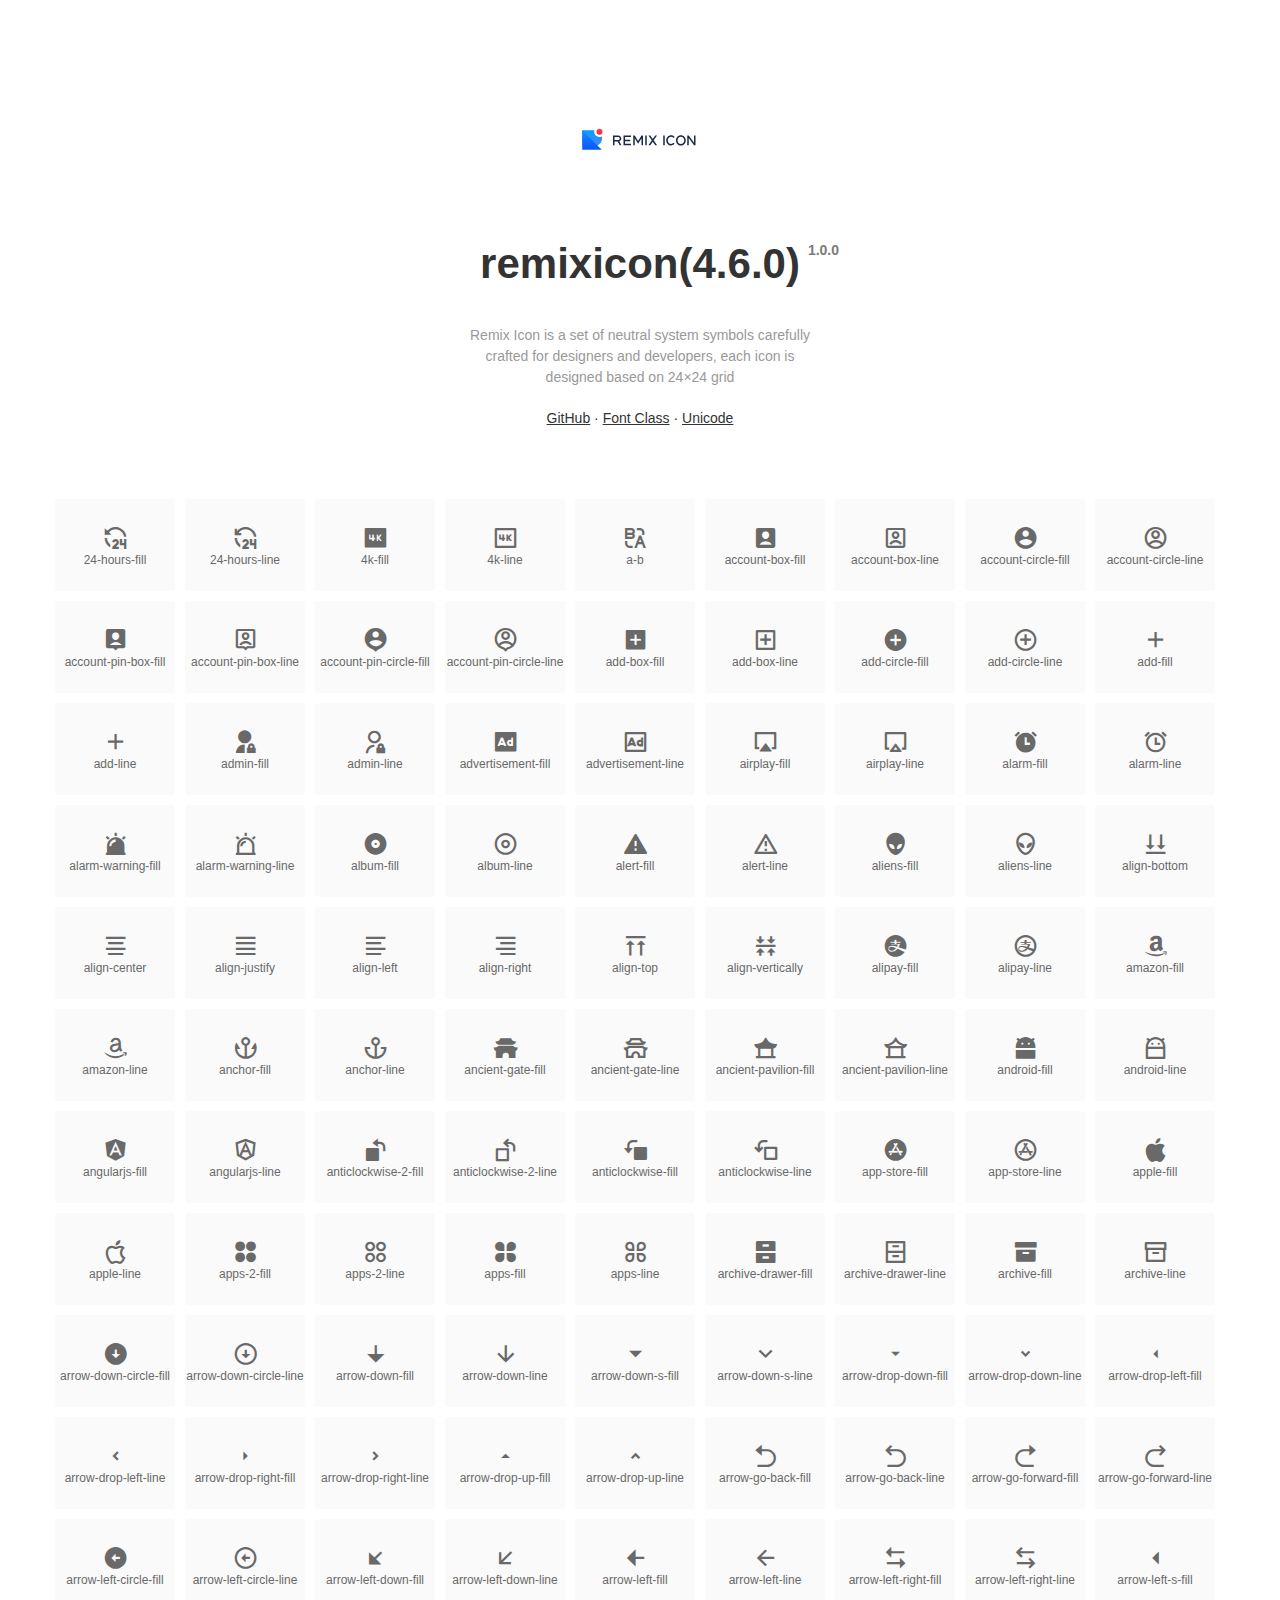
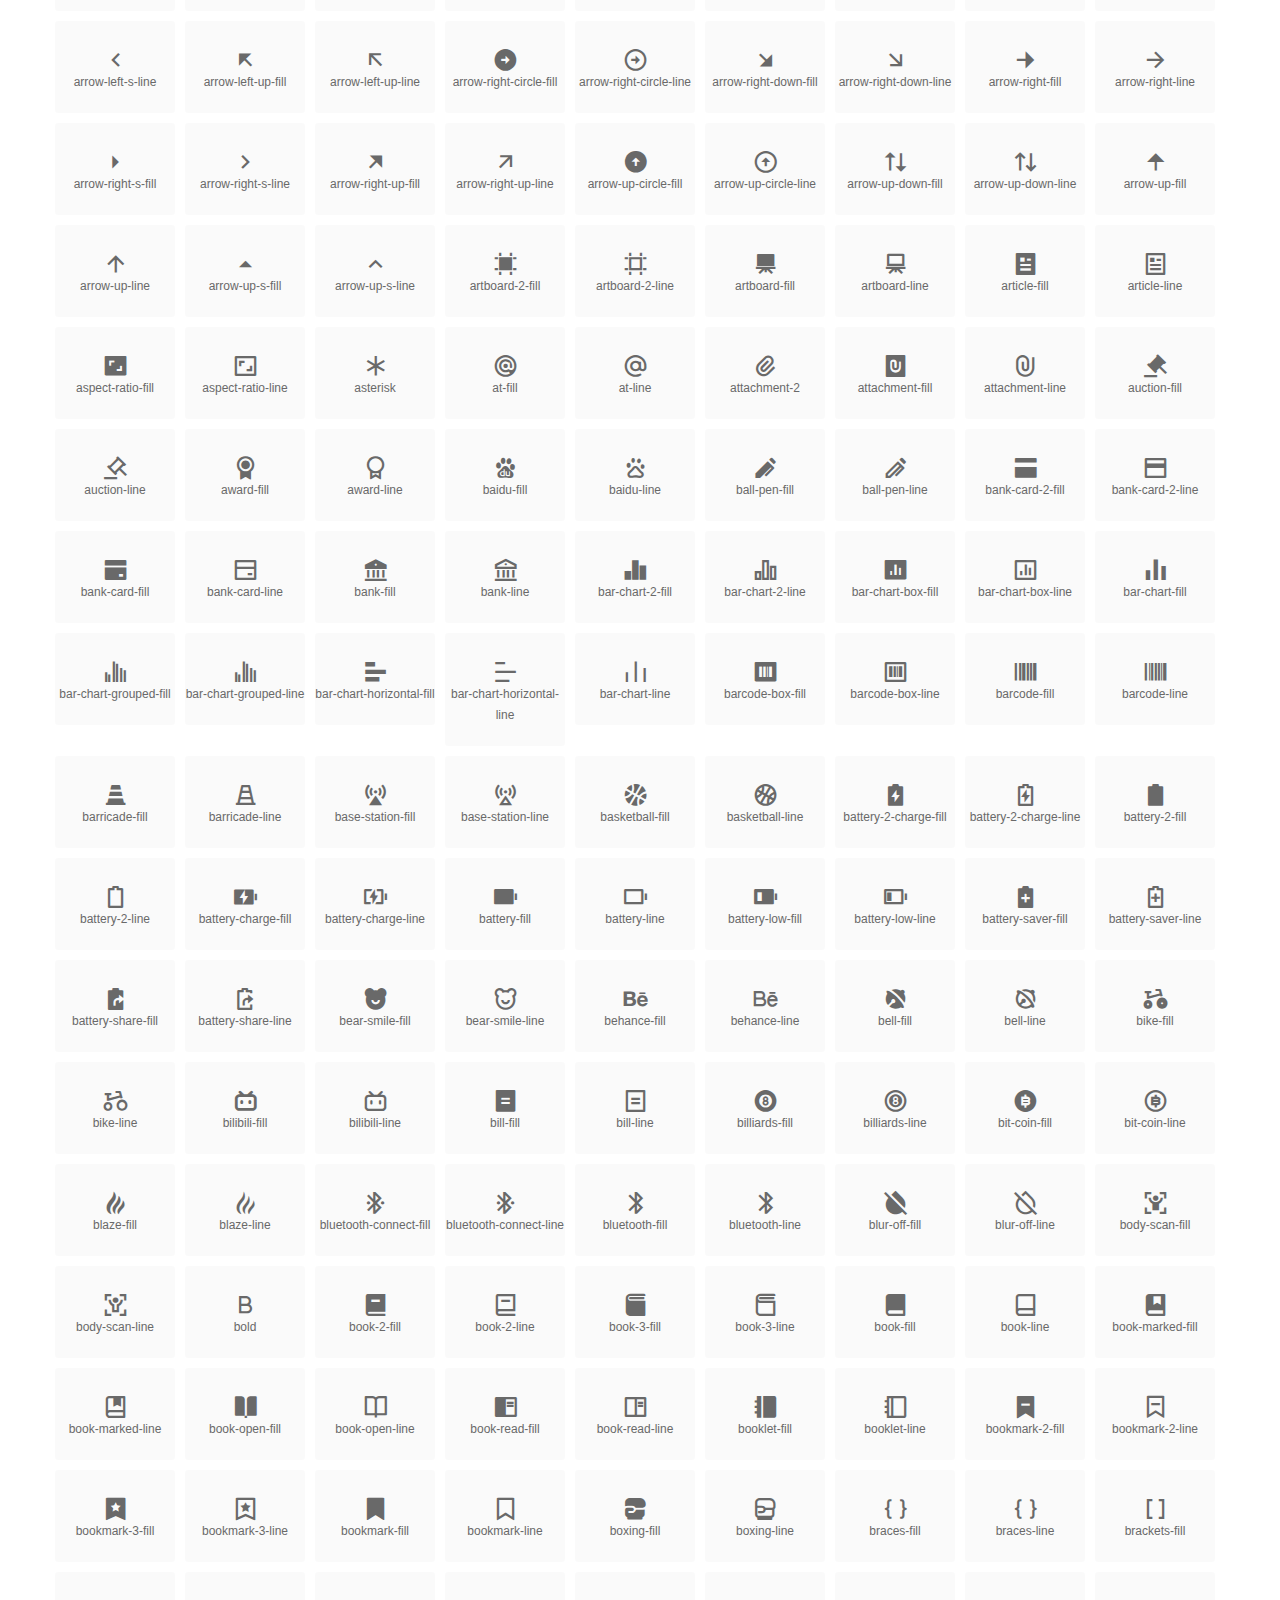
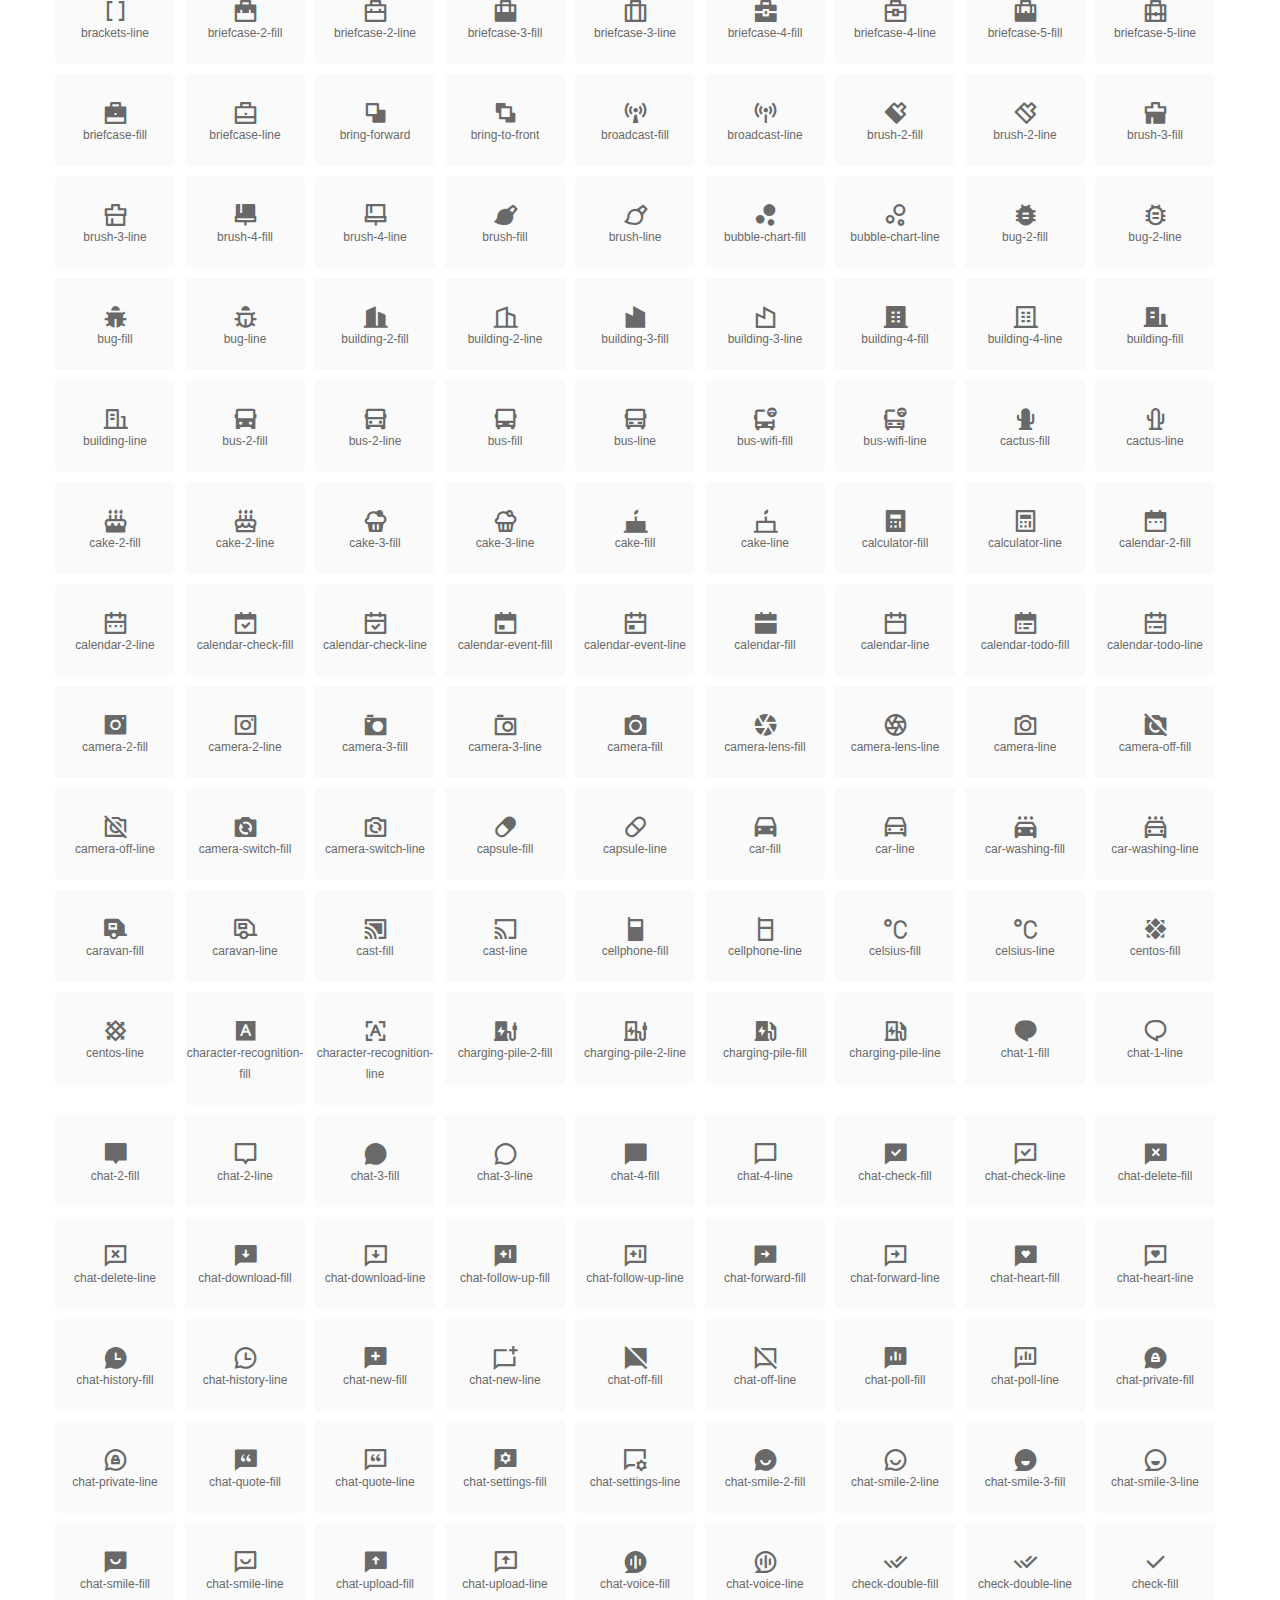
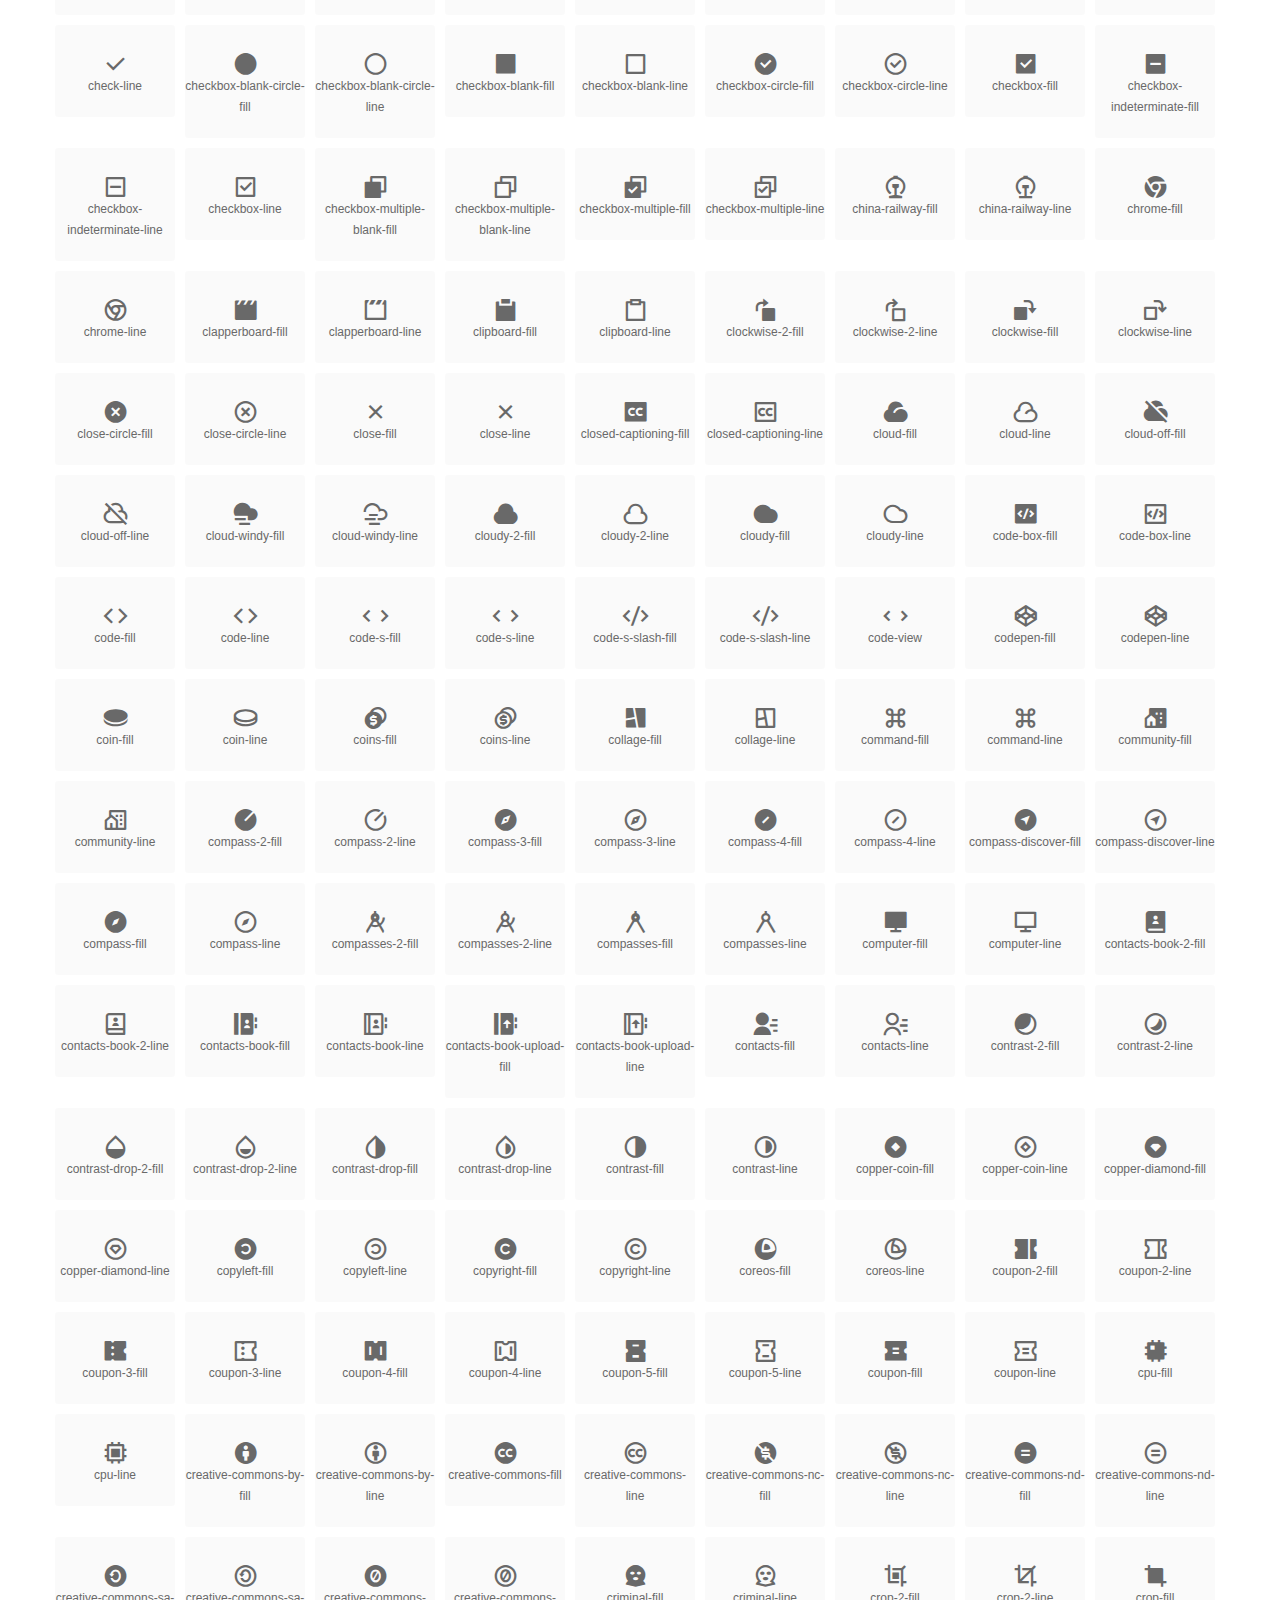
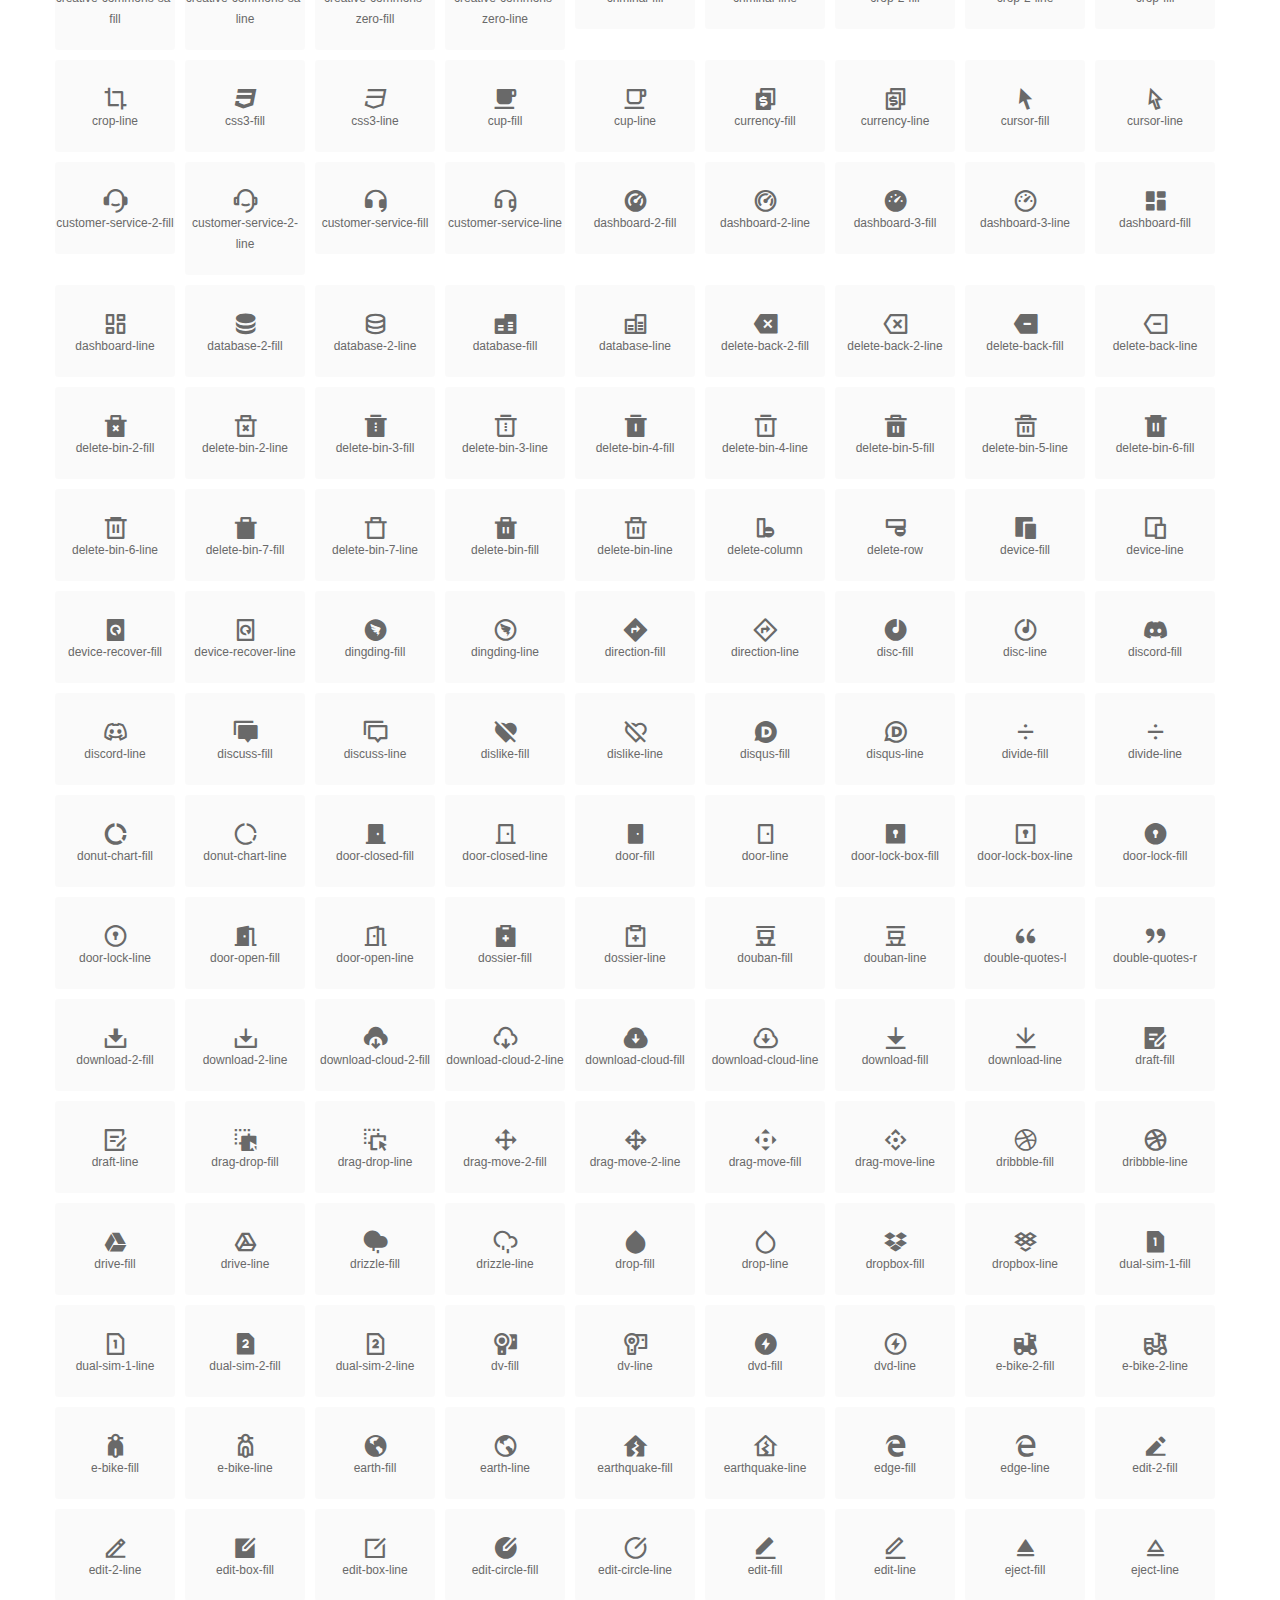
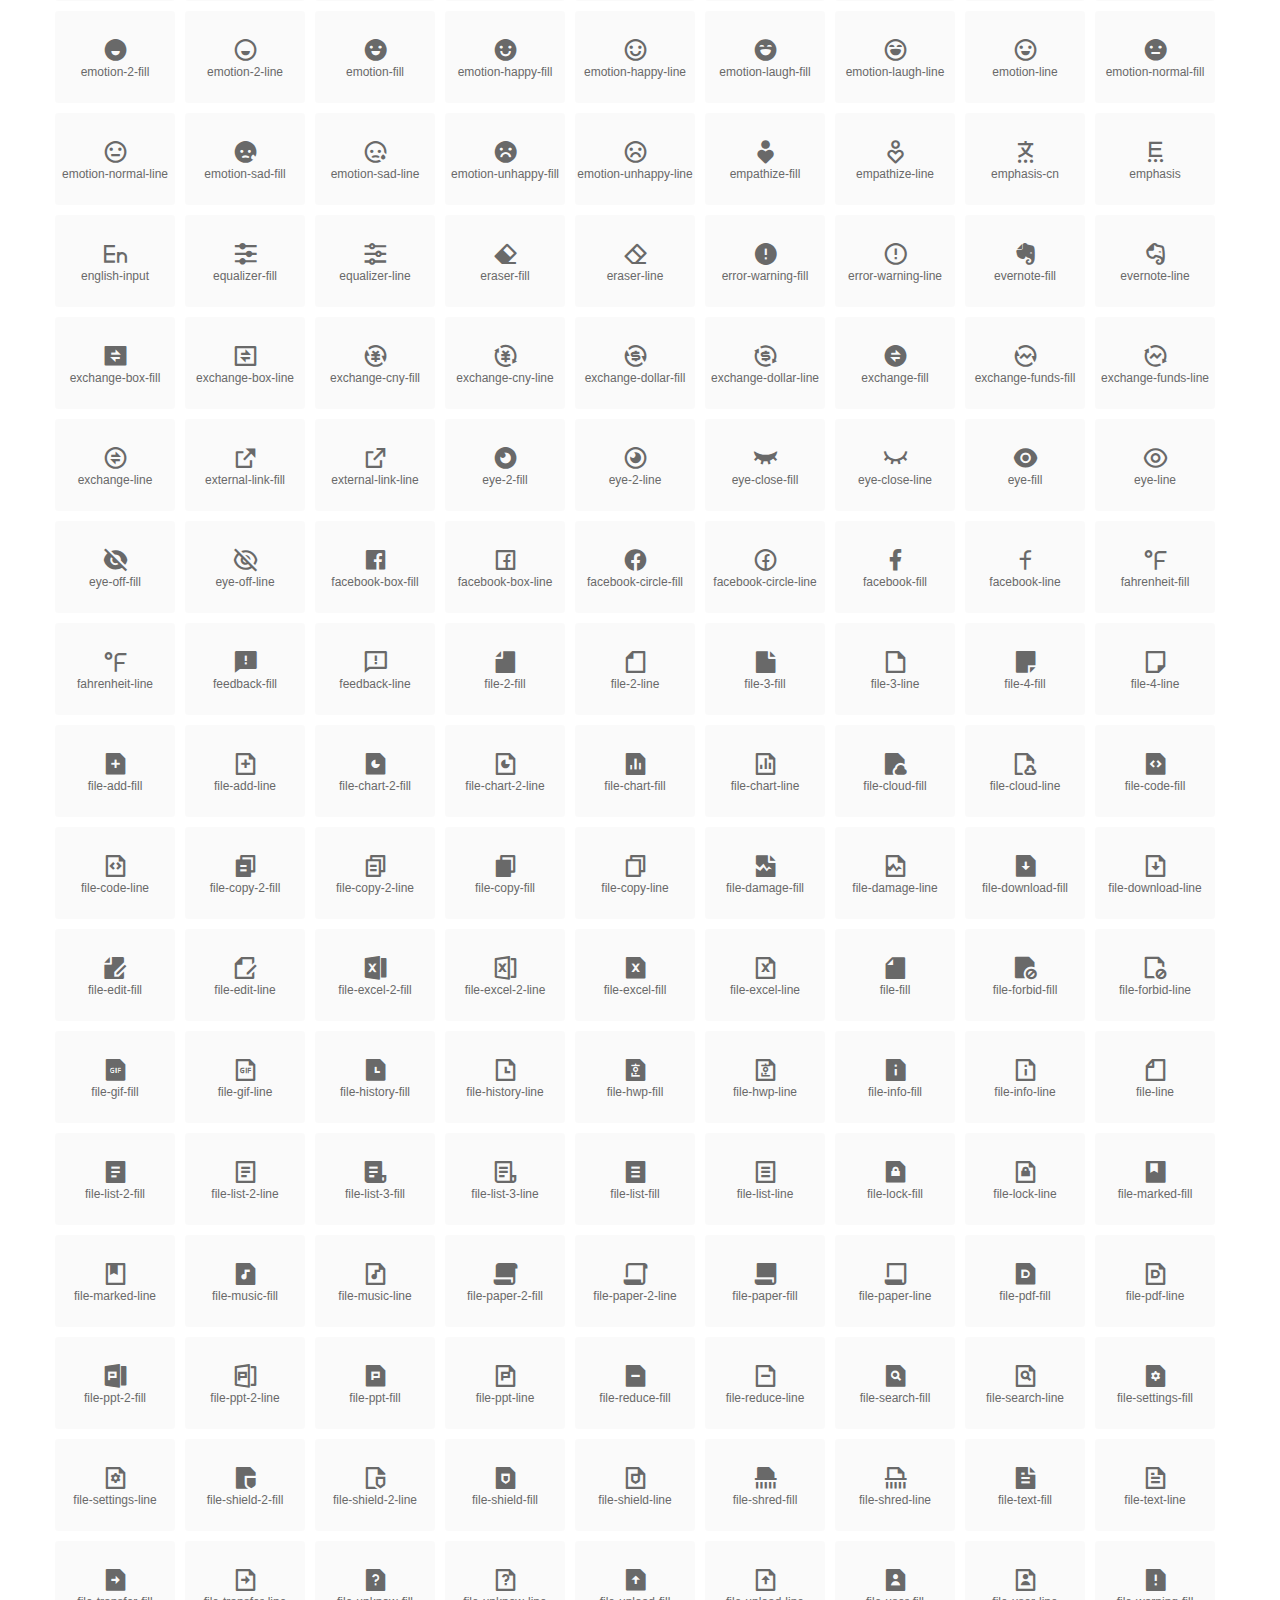
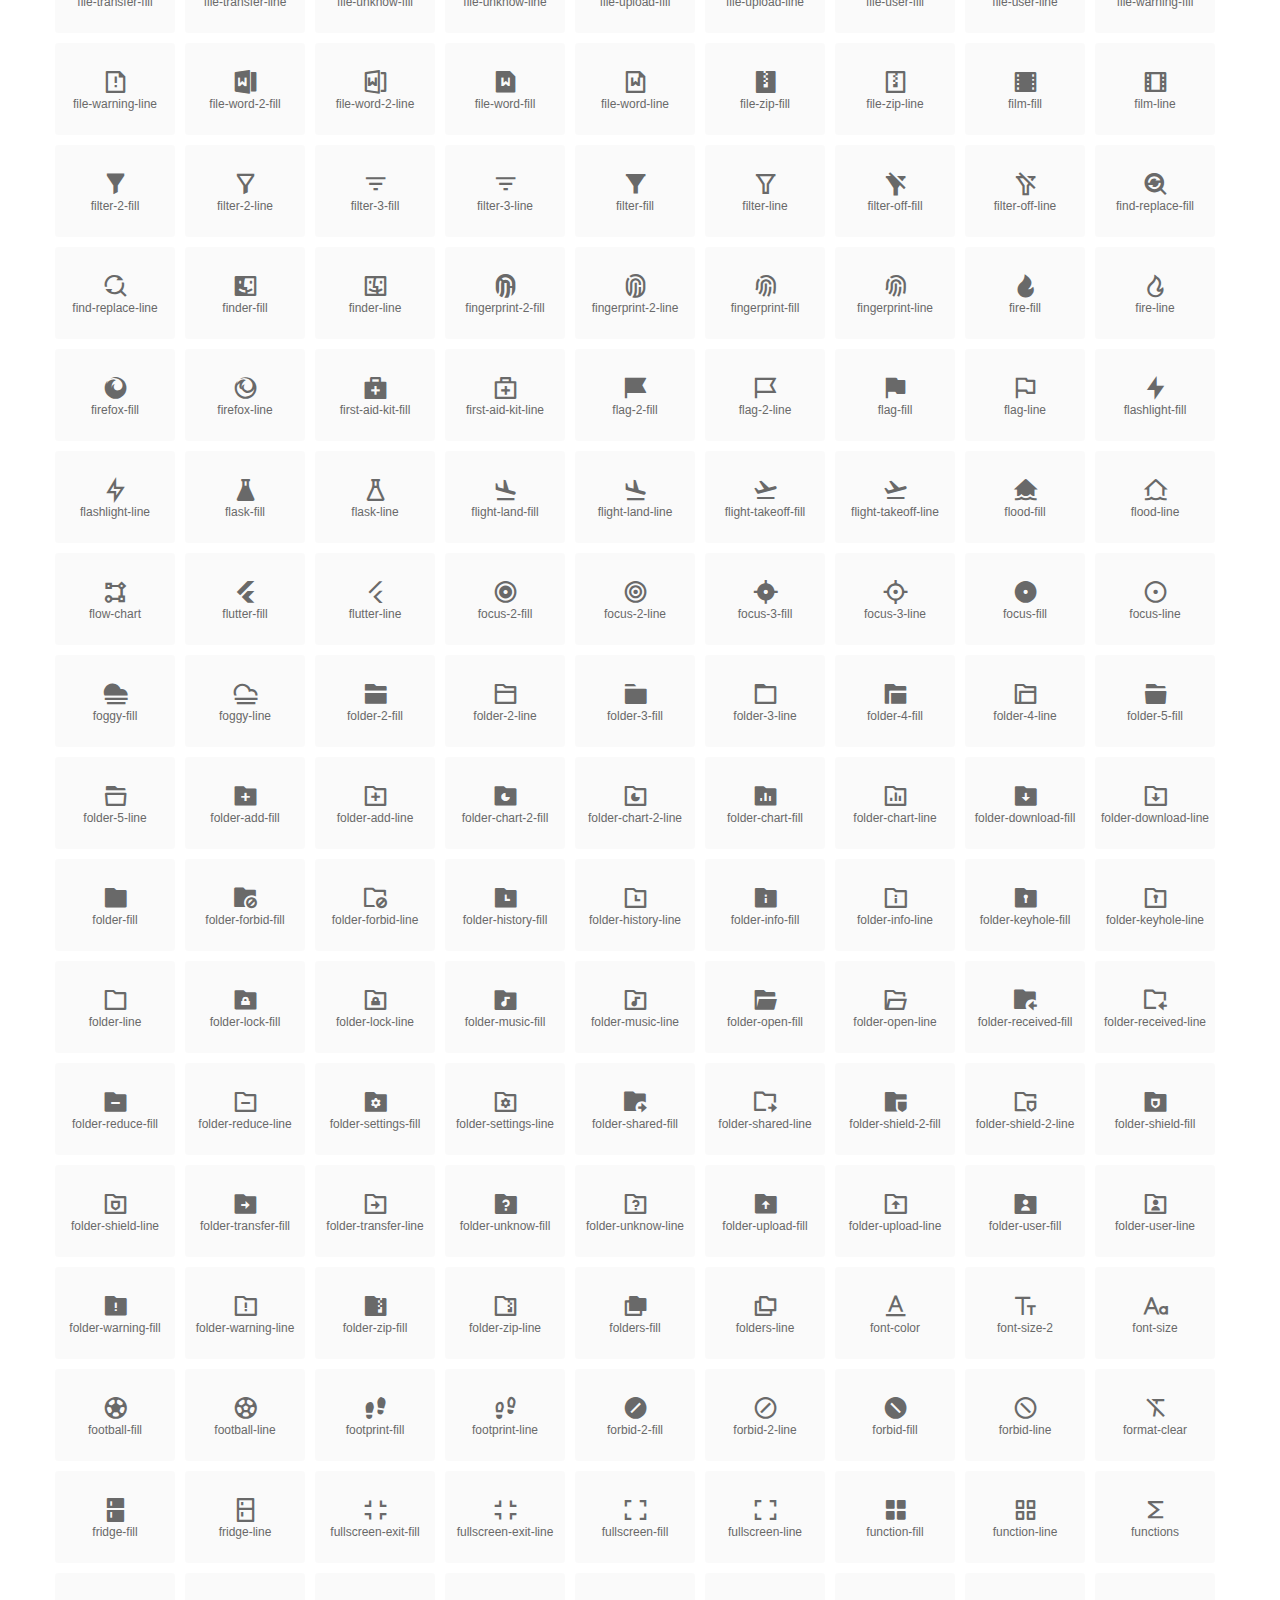
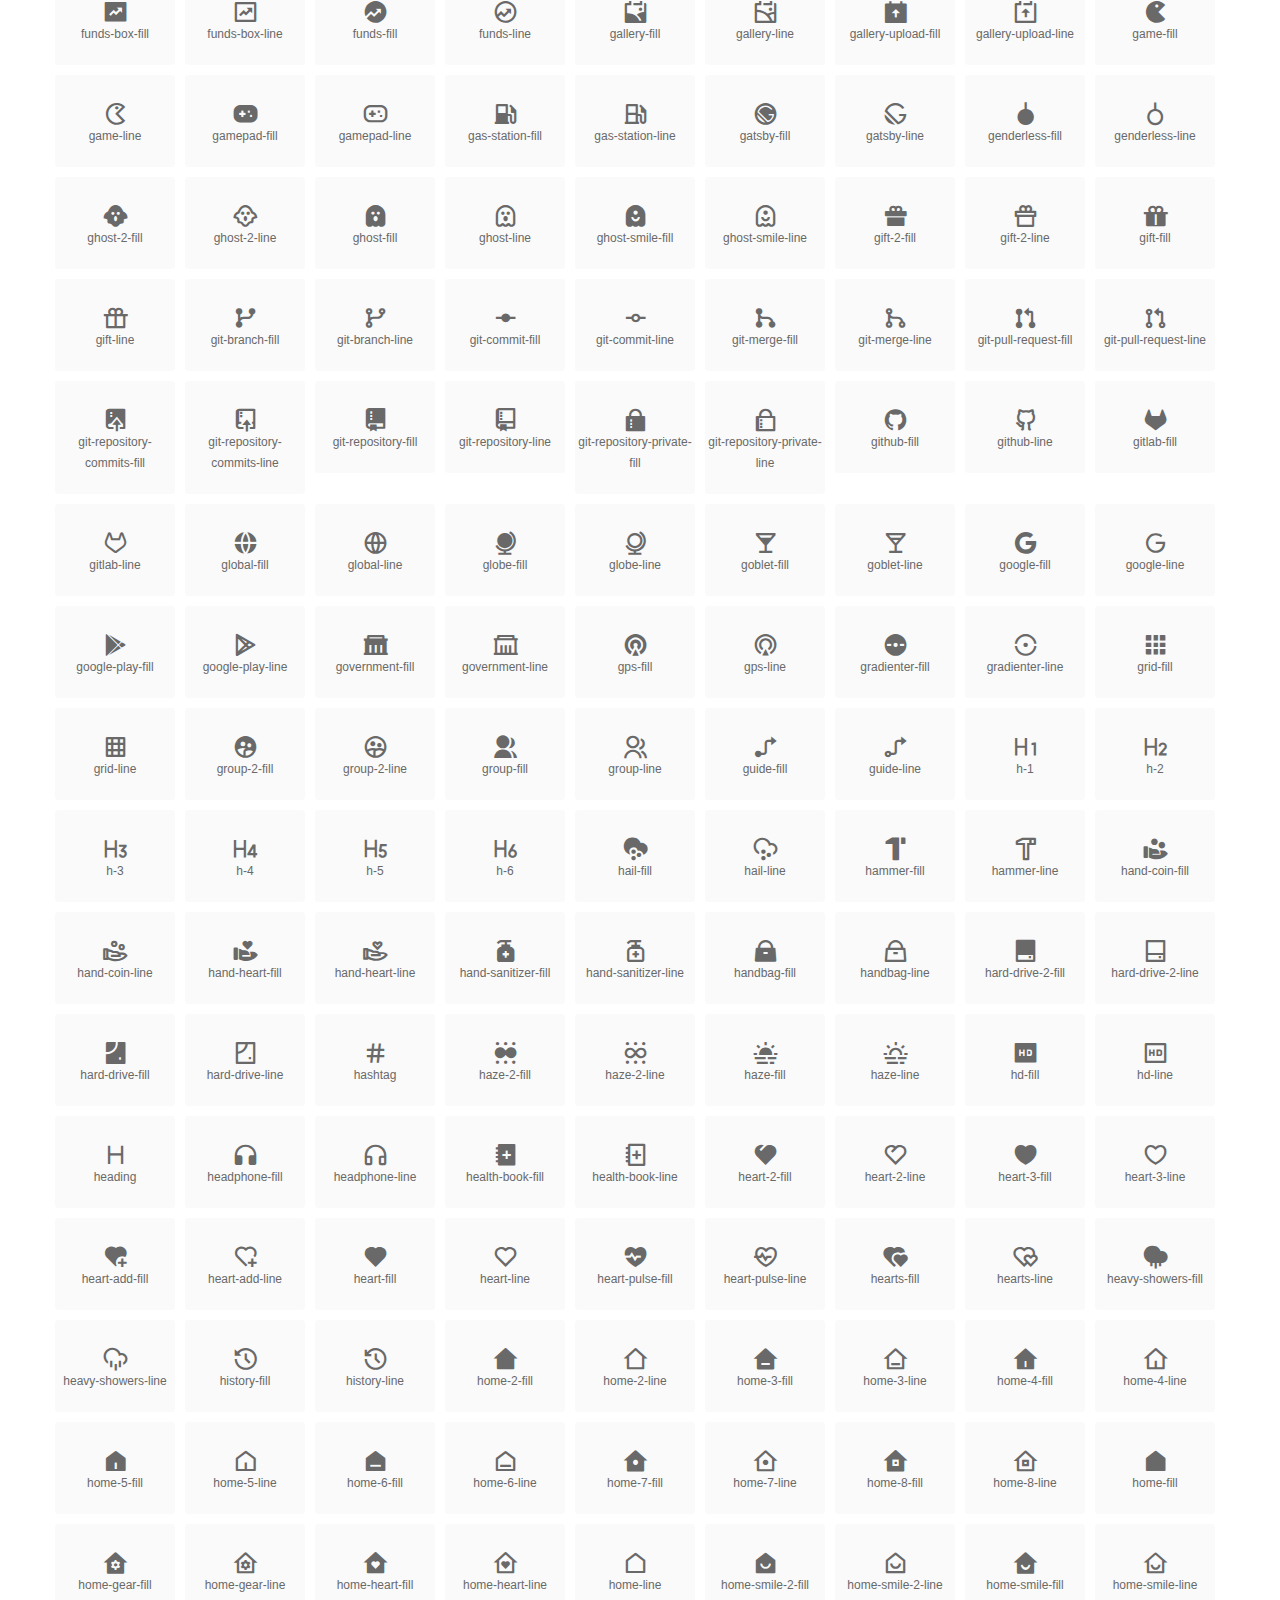
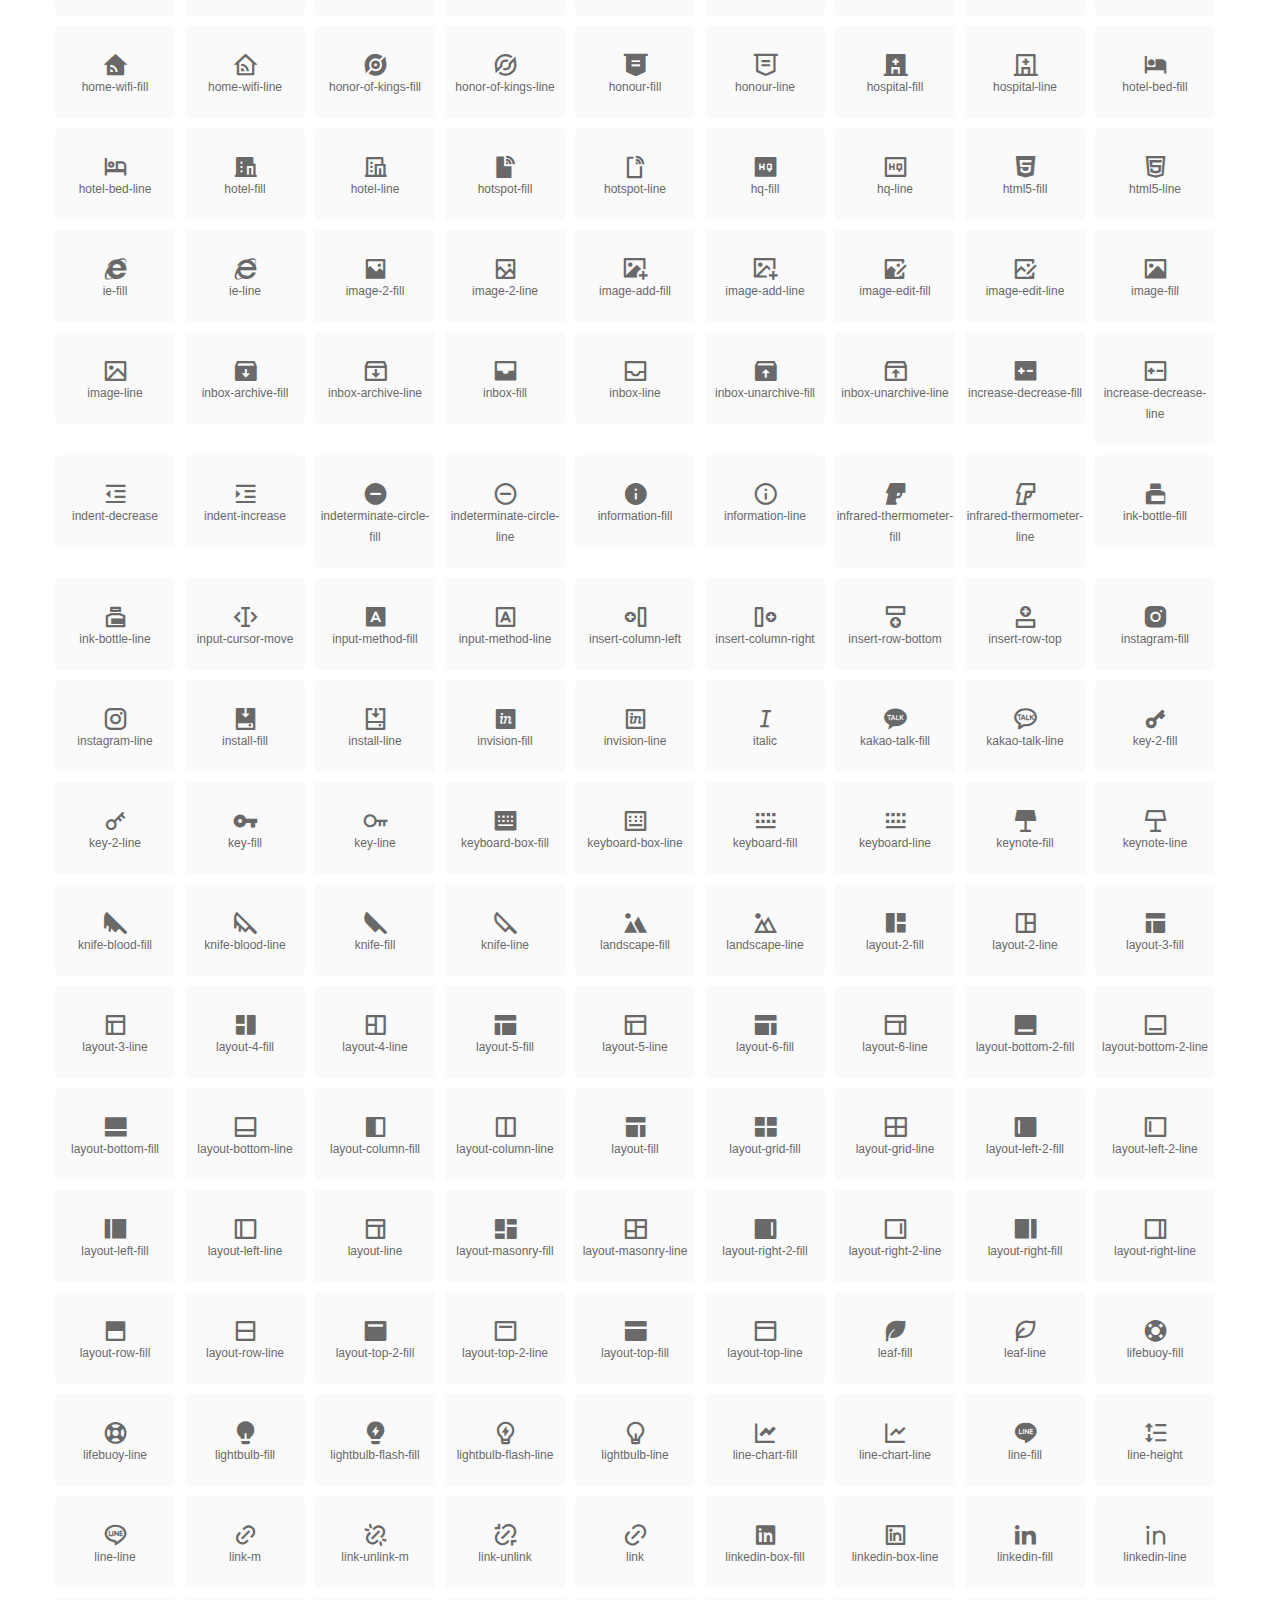
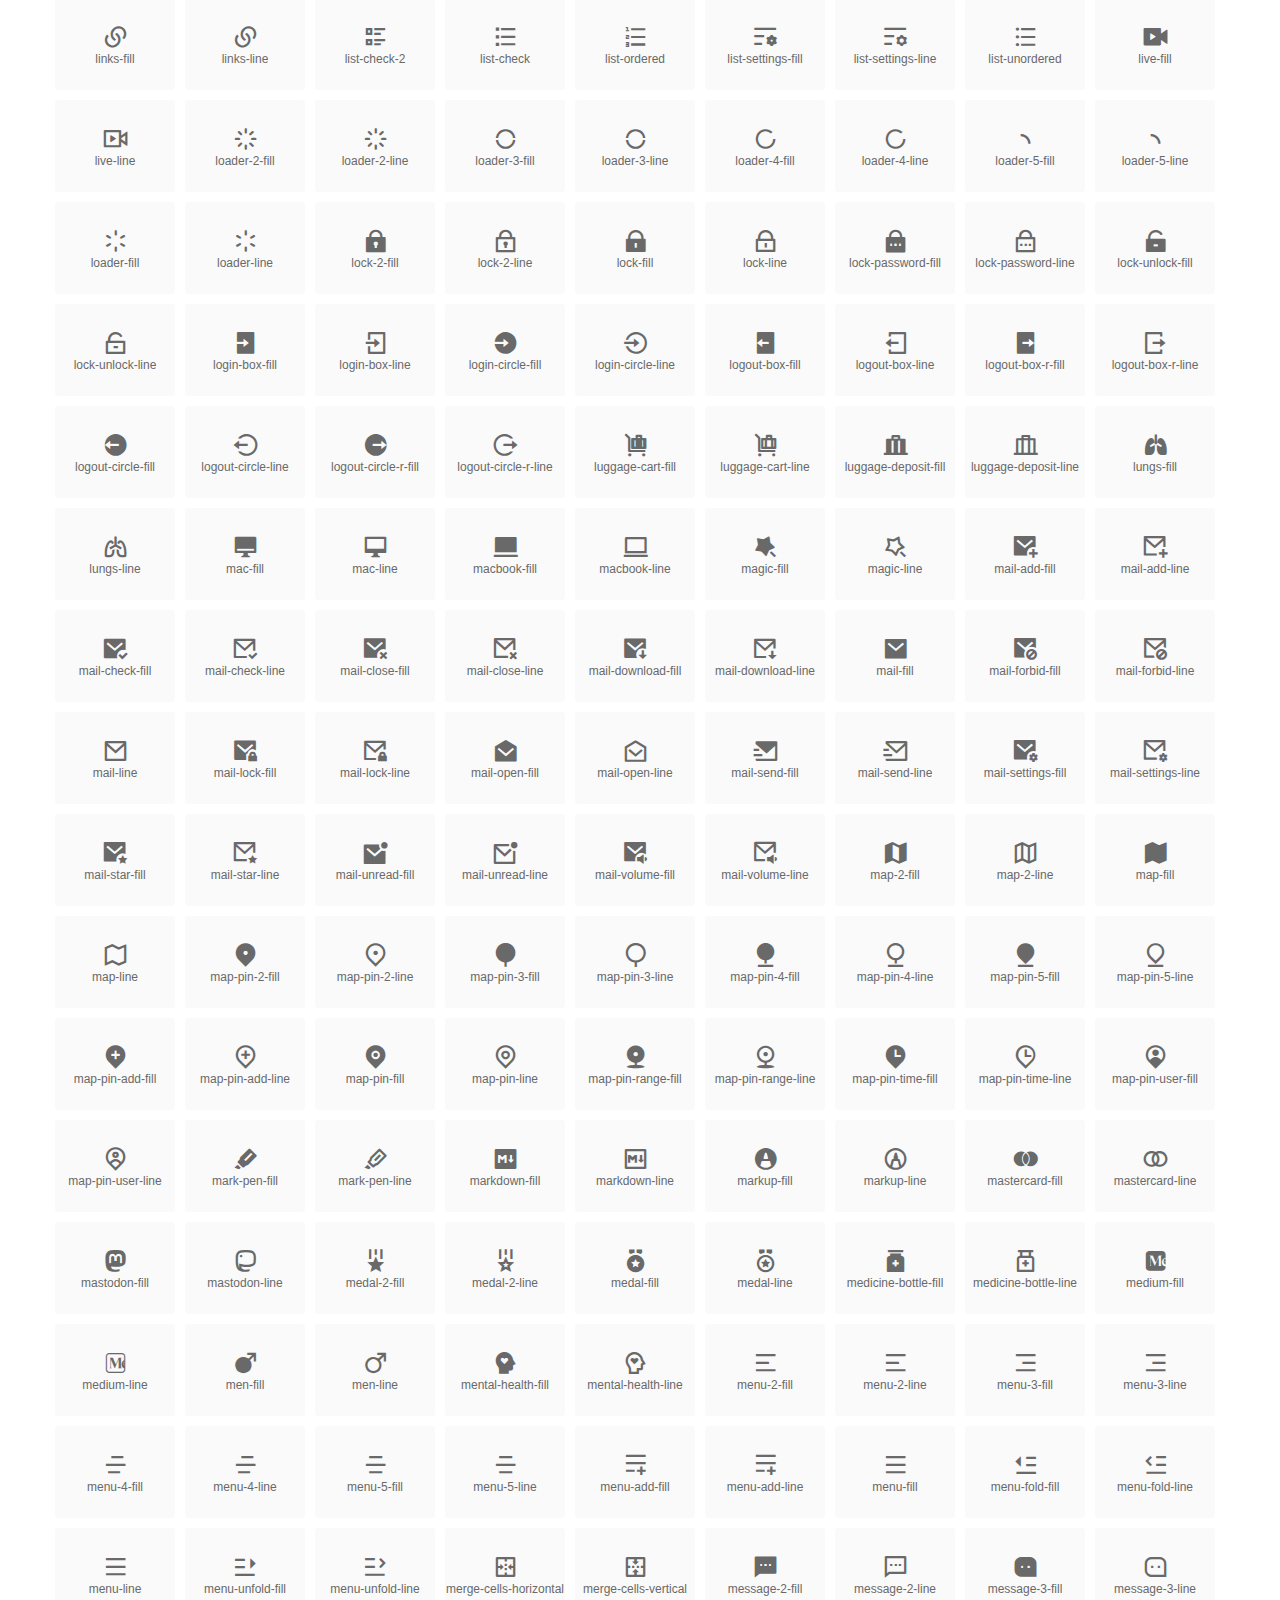
<file: fonts/index.html>
<!DOCTYPE html>
<html lang="en">
<head>
  <meta charset="UTF-8">
  <title>remixicon(4.6.0)</title>
  <meta name="viewport" content="width=device-width,minimum-scale=1.0,maximum-scale=1.0,user-scalable=no">
   
  <meta name="description" content="Remix Icon is a set of neutral system symbols carefully crafted for designers and developers, each icon is designed based on 24×24 grid">
   
  <meta name="keywords" content="remixicon,TTF,EOT,WOFF,WOFF2,SVG">
  
  
  
  <link rel="stylesheet" href="remixicon.css" />
  
  <style>
    *{margin: 0;padding: 0;list-style: none;}
    body { color: #696969; font: 12px/1.5 tahoma, arial, \5b8b\4f53, sans-serif; }
    a { color: #333; text-decoration: underline; }
    a:hover { color: rgb(9, 73, 209); }
    .header { color: #333; text-align: center; padding: 80px 0 60px 0; min-height: 153px; font-size: 14px; }
    .header .logo svg { height: 120px; width: 120px; }
    .header h1 { font-size: 42px; padding: 26px 0 10px 0; }
    .header sup {font-size: 14px; margin: 8px 0 0 8px; position: absolute; color: #7b7b7b; }
    .info {
      color: #999;
      font-weight: normal;
      max-width: 346px;
      margin: 0 auto;
      padding: 20px 0;
      font-size: 14px;
    }

    .icons { max-width: 1190px; margin: 0 auto; }
    .icons ul { text-align: center; }
    .icons ul li {
      vertical-align: top;
      width: 120px;
      display: inline-block;
      text-align: center;
      background-color: rgba(0,0,0,.02);
      border-radius: 3px;
      padding: 29px 0 10px 0;
      margin-right: 10px;
      margin-top: 10px;
      transition: all 0.6s ease;
    }
    .icons ul li:hover { background-color: rgba(0,0,0,.06); }
    .icons ul li:hover span { color: #3c75e4; opacity: 1; }
    .icons ul li .unicode { color: #8c8c8c; opacity: 0.3; }
    .icons ul li h4 {
      font-weight: normal;
      padding: 10px 0 5px 0;
      display: block;
      color: #8c8c8c;
      font-size: 14px;
      line-height: 12px;
      opacity: 0.8;
    }
    .icons ul li:hover h4 { opacity: 1; }
    .icons ul li svg { width: 24px; height: 24px; }
    .icons ul li:hover { color: #3c75e4; }
    .footer { text-align: center; padding: 10px 0 90px 0; }
    .footer a { text-align: center; padding: 10px 0 90px 0; color: #696969;}
    .footer a:hover { color: #0949d1; }
    .links { text-align: center; padding: 50px 0 0 0; font-size: 14px; }
    
    .icons ul li.class-icon { font-size: 21px; line-height: 21px; padding-bottom: 20px; }
    .icons ul li.class-icon p{ font-size: 12px; }
    .icons ul li.class-icon [class^="ri-"]{ font-size: 26px; }
    
    
    
  </style>
  
</head>

<body>
  
  <div class="header">
    
    <div class="logo">
      <a href="./"><svg width="160" height="32" viewBox="0 0 160 32" fill="none" xmlns="http://www.w3.org/2000/svg">
<path d="M121.5 9.80005C123.33 9.80005 124.984 10.5797 126.165 11.8344L124.75 13.2496C123.929 12.3549 122.773 11.8 121.5 11.8C119.029 11.8 117 13.891 117 16.5C117 19.1091 119.029 21.2 121.5 21.2C122.773 21.2 123.929 20.6452 124.75 19.7505L126.165 21.1657C124.984 22.4204 123.33 23.2 121.5 23.2C117.91 23.2 115 20.2004 115 16.5C115 12.7997 117.91 9.80005 121.5 9.80005Z" fill="#1A2947"/>
<path d="M113 10V23H111V10H113Z" fill="#1A2947"/>
<path d="M154 23V9.99988H152L152 19.6019L144.997 9.99988L143 10.0039V23H145L145 13.3969L152 23H154Z" fill="#1A2947"/>
<path d="M68 10V12H60V15.5H67V17.5H60V21H68V23H58V10H68Z" fill="#1A2947"/>
<path d="M82 10L77.4999 17.201L73 10H71V23H73V13.775L77.4999 20.975L82 13.773V23H84V10H82Z" fill="#1A2947"/>
<path d="M89 10V23H87V10H89Z" fill="#1A2947"/>
<path d="M96.9999 14.7565L93.6689 9.99951H91.2279L95.7789 16.4995L91.2289 22.9995H93.6689L96.9999 18.2435L100.33 22.9995H102.772L98.2209 16.4995L102.773 9.99951H100.33L96.9999 14.7565Z" fill="#1A2947"/>
<path fill-rule="evenodd" clip-rule="evenodd" d="M141 16.5C141 12.7997 138.09 9.80005 134.5 9.80005C130.91 9.80005 128 12.7997 128 16.5C128 20.2004 130.91 23.2 134.5 23.2C138.09 23.2 141 20.2004 141 16.5ZM130 16.5C130 13.891 132.029 11.8 134.5 11.8C136.971 11.8 139 13.891 139 16.5C139 19.1091 136.971 21.2 134.5 21.2C132.029 21.2 130 19.1091 130 16.5Z" fill="#1A2947"/>
<path fill-rule="evenodd" clip-rule="evenodd" d="M51 10C53.2091 10 55 11.7909 55 14C55 15.7175 53.9176 17.1821 52.3977 17.749L55.1901 22.999H52.9251L50.267 18H46V23H44V10H51ZM46 11.999V15.999L51 16C52.1046 16 53 15.1046 53 14C53 12.8955 52.1 12 51 12L46 11.999Z" fill="#1A2947"/>
<path fill-rule="evenodd" clip-rule="evenodd" d="M19.2887 3.00389C19.1928 3.0013 19.0965 3 19 3H3V24H19C24.799 24 29.5 19.299 29.5 13.5C29.5 12.7108 29.4129 11.942 29.2479 11.2025C28.2772 11.7119 27.1722 12 26 12C22.134 12 19 8.86599 19 5C19 4.30645 19.1009 3.63646 19.2887 3.00389Z" fill="url(#paint0_linear_960_1054)"/>
<g filter="url(#filter0_b_960_1054)">
<path fill-rule="evenodd" clip-rule="evenodd" d="M3 3L29 29H3V3Z" fill="url(#paint1_linear_960_1054)"/>
</g>
<circle cx="26" cy="5" r="4" fill="url(#paint2_linear_960_1054)"/>
<defs>
<filter id="filter0_b_960_1054" x="-2.43656" y="-2.43656" width="36.8731" height="36.8731" filterUnits="userSpaceOnUse" color-interpolation-filters="sRGB">
<feFlood flood-opacity="0" result="BackgroundImageFix"/>
<feGaussianBlur in="BackgroundImage" stdDeviation="2.71828"/>
<feComposite in2="SourceAlpha" operator="in" result="effect1_backgroundBlur_960_1054"/>
<feBlend mode="normal" in="SourceGraphic" in2="effect1_backgroundBlur_960_1054" result="shape"/>
</filter>
<linearGradient id="paint0_linear_960_1054" x1="3" y1="3" x2="3" y2="24" gradientUnits="userSpaceOnUse">
<stop stop-color="#05A0FA"/>
<stop offset="1" stop-color="#4785FF"/>
</linearGradient>
<linearGradient id="paint1_linear_960_1054" x1="3" y1="3" x2="3" y2="29" gradientUnits="userSpaceOnUse">
<stop stop-color="#1A8CFF"/>
<stop offset="1" stop-color="#0557FA"/>
</linearGradient>
<linearGradient id="paint2_linear_960_1054" x1="22" y1="1" x2="22" y2="9" gradientUnits="userSpaceOnUse">
<stop stop-color="#FF463A"/>
<stop offset="1" stop-color="#FF1F5A"/>
</linearGradient>
</defs>
</svg>
</a>
    </div>
    
    <h1>remixicon(4.6.0)<sup>1.0.0</sup></h1>
    <div class="info">
      Remix Icon is a set of neutral system symbols carefully crafted for designers and developers, each icon is designed based on 24×24 grid
    </div>
    <p>
      
      <a href="https://github.com/Remix-Design/remixicon.git">GitHub</a> · 
      
      <a href="index.html">Font Class</a> · 
      
      <a href="unicode.html">Unicode</a>
      
    </p>
  </div>
  <div class="icons">
    <ul>
      <li class="class-icon"><i class="ri-24-hours-fill"></i><p class="name">24-hours-fill</p></li><li class="class-icon"><i class="ri-24-hours-line"></i><p class="name">24-hours-line</p></li><li class="class-icon"><i class="ri-4k-fill"></i><p class="name">4k-fill</p></li><li class="class-icon"><i class="ri-4k-line"></i><p class="name">4k-line</p></li><li class="class-icon"><i class="ri-a-b"></i><p class="name">a-b</p></li><li class="class-icon"><i class="ri-account-box-fill"></i><p class="name">account-box-fill</p></li><li class="class-icon"><i class="ri-account-box-line"></i><p class="name">account-box-line</p></li><li class="class-icon"><i class="ri-account-circle-fill"></i><p class="name">account-circle-fill</p></li><li class="class-icon"><i class="ri-account-circle-line"></i><p class="name">account-circle-line</p></li><li class="class-icon"><i class="ri-account-pin-box-fill"></i><p class="name">account-pin-box-fill</p></li><li class="class-icon"><i class="ri-account-pin-box-line"></i><p class="name">account-pin-box-line</p></li><li class="class-icon"><i class="ri-account-pin-circle-fill"></i><p class="name">account-pin-circle-fill</p></li><li class="class-icon"><i class="ri-account-pin-circle-line"></i><p class="name">account-pin-circle-line</p></li><li class="class-icon"><i class="ri-add-box-fill"></i><p class="name">add-box-fill</p></li><li class="class-icon"><i class="ri-add-box-line"></i><p class="name">add-box-line</p></li><li class="class-icon"><i class="ri-add-circle-fill"></i><p class="name">add-circle-fill</p></li><li class="class-icon"><i class="ri-add-circle-line"></i><p class="name">add-circle-line</p></li><li class="class-icon"><i class="ri-add-fill"></i><p class="name">add-fill</p></li><li class="class-icon"><i class="ri-add-line"></i><p class="name">add-line</p></li><li class="class-icon"><i class="ri-admin-fill"></i><p class="name">admin-fill</p></li><li class="class-icon"><i class="ri-admin-line"></i><p class="name">admin-line</p></li><li class="class-icon"><i class="ri-advertisement-fill"></i><p class="name">advertisement-fill</p></li><li class="class-icon"><i class="ri-advertisement-line"></i><p class="name">advertisement-line</p></li><li class="class-icon"><i class="ri-airplay-fill"></i><p class="name">airplay-fill</p></li><li class="class-icon"><i class="ri-airplay-line"></i><p class="name">airplay-line</p></li><li class="class-icon"><i class="ri-alarm-fill"></i><p class="name">alarm-fill</p></li><li class="class-icon"><i class="ri-alarm-line"></i><p class="name">alarm-line</p></li><li class="class-icon"><i class="ri-alarm-warning-fill"></i><p class="name">alarm-warning-fill</p></li><li class="class-icon"><i class="ri-alarm-warning-line"></i><p class="name">alarm-warning-line</p></li><li class="class-icon"><i class="ri-album-fill"></i><p class="name">album-fill</p></li><li class="class-icon"><i class="ri-album-line"></i><p class="name">album-line</p></li><li class="class-icon"><i class="ri-alert-fill"></i><p class="name">alert-fill</p></li><li class="class-icon"><i class="ri-alert-line"></i><p class="name">alert-line</p></li><li class="class-icon"><i class="ri-aliens-fill"></i><p class="name">aliens-fill</p></li><li class="class-icon"><i class="ri-aliens-line"></i><p class="name">aliens-line</p></li><li class="class-icon"><i class="ri-align-bottom"></i><p class="name">align-bottom</p></li><li class="class-icon"><i class="ri-align-center"></i><p class="name">align-center</p></li><li class="class-icon"><i class="ri-align-justify"></i><p class="name">align-justify</p></li><li class="class-icon"><i class="ri-align-left"></i><p class="name">align-left</p></li><li class="class-icon"><i class="ri-align-right"></i><p class="name">align-right</p></li><li class="class-icon"><i class="ri-align-top"></i><p class="name">align-top</p></li><li class="class-icon"><i class="ri-align-vertically"></i><p class="name">align-vertically</p></li><li class="class-icon"><i class="ri-alipay-fill"></i><p class="name">alipay-fill</p></li><li class="class-icon"><i class="ri-alipay-line"></i><p class="name">alipay-line</p></li><li class="class-icon"><i class="ri-amazon-fill"></i><p class="name">amazon-fill</p></li><li class="class-icon"><i class="ri-amazon-line"></i><p class="name">amazon-line</p></li><li class="class-icon"><i class="ri-anchor-fill"></i><p class="name">anchor-fill</p></li><li class="class-icon"><i class="ri-anchor-line"></i><p class="name">anchor-line</p></li><li class="class-icon"><i class="ri-ancient-gate-fill"></i><p class="name">ancient-gate-fill</p></li><li class="class-icon"><i class="ri-ancient-gate-line"></i><p class="name">ancient-gate-line</p></li><li class="class-icon"><i class="ri-ancient-pavilion-fill"></i><p class="name">ancient-pavilion-fill</p></li><li class="class-icon"><i class="ri-ancient-pavilion-line"></i><p class="name">ancient-pavilion-line</p></li><li class="class-icon"><i class="ri-android-fill"></i><p class="name">android-fill</p></li><li class="class-icon"><i class="ri-android-line"></i><p class="name">android-line</p></li><li class="class-icon"><i class="ri-angularjs-fill"></i><p class="name">angularjs-fill</p></li><li class="class-icon"><i class="ri-angularjs-line"></i><p class="name">angularjs-line</p></li><li class="class-icon"><i class="ri-anticlockwise-2-fill"></i><p class="name">anticlockwise-2-fill</p></li><li class="class-icon"><i class="ri-anticlockwise-2-line"></i><p class="name">anticlockwise-2-line</p></li><li class="class-icon"><i class="ri-anticlockwise-fill"></i><p class="name">anticlockwise-fill</p></li><li class="class-icon"><i class="ri-anticlockwise-line"></i><p class="name">anticlockwise-line</p></li><li class="class-icon"><i class="ri-app-store-fill"></i><p class="name">app-store-fill</p></li><li class="class-icon"><i class="ri-app-store-line"></i><p class="name">app-store-line</p></li><li class="class-icon"><i class="ri-apple-fill"></i><p class="name">apple-fill</p></li><li class="class-icon"><i class="ri-apple-line"></i><p class="name">apple-line</p></li><li class="class-icon"><i class="ri-apps-2-fill"></i><p class="name">apps-2-fill</p></li><li class="class-icon"><i class="ri-apps-2-line"></i><p class="name">apps-2-line</p></li><li class="class-icon"><i class="ri-apps-fill"></i><p class="name">apps-fill</p></li><li class="class-icon"><i class="ri-apps-line"></i><p class="name">apps-line</p></li><li class="class-icon"><i class="ri-archive-drawer-fill"></i><p class="name">archive-drawer-fill</p></li><li class="class-icon"><i class="ri-archive-drawer-line"></i><p class="name">archive-drawer-line</p></li><li class="class-icon"><i class="ri-archive-fill"></i><p class="name">archive-fill</p></li><li class="class-icon"><i class="ri-archive-line"></i><p class="name">archive-line</p></li><li class="class-icon"><i class="ri-arrow-down-circle-fill"></i><p class="name">arrow-down-circle-fill</p></li><li class="class-icon"><i class="ri-arrow-down-circle-line"></i><p class="name">arrow-down-circle-line</p></li><li class="class-icon"><i class="ri-arrow-down-fill"></i><p class="name">arrow-down-fill</p></li><li class="class-icon"><i class="ri-arrow-down-line"></i><p class="name">arrow-down-line</p></li><li class="class-icon"><i class="ri-arrow-down-s-fill"></i><p class="name">arrow-down-s-fill</p></li><li class="class-icon"><i class="ri-arrow-down-s-line"></i><p class="name">arrow-down-s-line</p></li><li class="class-icon"><i class="ri-arrow-drop-down-fill"></i><p class="name">arrow-drop-down-fill</p></li><li class="class-icon"><i class="ri-arrow-drop-down-line"></i><p class="name">arrow-drop-down-line</p></li><li class="class-icon"><i class="ri-arrow-drop-left-fill"></i><p class="name">arrow-drop-left-fill</p></li><li class="class-icon"><i class="ri-arrow-drop-left-line"></i><p class="name">arrow-drop-left-line</p></li><li class="class-icon"><i class="ri-arrow-drop-right-fill"></i><p class="name">arrow-drop-right-fill</p></li><li class="class-icon"><i class="ri-arrow-drop-right-line"></i><p class="name">arrow-drop-right-line</p></li><li class="class-icon"><i class="ri-arrow-drop-up-fill"></i><p class="name">arrow-drop-up-fill</p></li><li class="class-icon"><i class="ri-arrow-drop-up-line"></i><p class="name">arrow-drop-up-line</p></li><li class="class-icon"><i class="ri-arrow-go-back-fill"></i><p class="name">arrow-go-back-fill</p></li><li class="class-icon"><i class="ri-arrow-go-back-line"></i><p class="name">arrow-go-back-line</p></li><li class="class-icon"><i class="ri-arrow-go-forward-fill"></i><p class="name">arrow-go-forward-fill</p></li><li class="class-icon"><i class="ri-arrow-go-forward-line"></i><p class="name">arrow-go-forward-line</p></li><li class="class-icon"><i class="ri-arrow-left-circle-fill"></i><p class="name">arrow-left-circle-fill</p></li><li class="class-icon"><i class="ri-arrow-left-circle-line"></i><p class="name">arrow-left-circle-line</p></li><li class="class-icon"><i class="ri-arrow-left-down-fill"></i><p class="name">arrow-left-down-fill</p></li><li class="class-icon"><i class="ri-arrow-left-down-line"></i><p class="name">arrow-left-down-line</p></li><li class="class-icon"><i class="ri-arrow-left-fill"></i><p class="name">arrow-left-fill</p></li><li class="class-icon"><i class="ri-arrow-left-line"></i><p class="name">arrow-left-line</p></li><li class="class-icon"><i class="ri-arrow-left-right-fill"></i><p class="name">arrow-left-right-fill</p></li><li class="class-icon"><i class="ri-arrow-left-right-line"></i><p class="name">arrow-left-right-line</p></li><li class="class-icon"><i class="ri-arrow-left-s-fill"></i><p class="name">arrow-left-s-fill</p></li><li class="class-icon"><i class="ri-arrow-left-s-line"></i><p class="name">arrow-left-s-line</p></li><li class="class-icon"><i class="ri-arrow-left-up-fill"></i><p class="name">arrow-left-up-fill</p></li><li class="class-icon"><i class="ri-arrow-left-up-line"></i><p class="name">arrow-left-up-line</p></li><li class="class-icon"><i class="ri-arrow-right-circle-fill"></i><p class="name">arrow-right-circle-fill</p></li><li class="class-icon"><i class="ri-arrow-right-circle-line"></i><p class="name">arrow-right-circle-line</p></li><li class="class-icon"><i class="ri-arrow-right-down-fill"></i><p class="name">arrow-right-down-fill</p></li><li class="class-icon"><i class="ri-arrow-right-down-line"></i><p class="name">arrow-right-down-line</p></li><li class="class-icon"><i class="ri-arrow-right-fill"></i><p class="name">arrow-right-fill</p></li><li class="class-icon"><i class="ri-arrow-right-line"></i><p class="name">arrow-right-line</p></li><li class="class-icon"><i class="ri-arrow-right-s-fill"></i><p class="name">arrow-right-s-fill</p></li><li class="class-icon"><i class="ri-arrow-right-s-line"></i><p class="name">arrow-right-s-line</p></li><li class="class-icon"><i class="ri-arrow-right-up-fill"></i><p class="name">arrow-right-up-fill</p></li><li class="class-icon"><i class="ri-arrow-right-up-line"></i><p class="name">arrow-right-up-line</p></li><li class="class-icon"><i class="ri-arrow-up-circle-fill"></i><p class="name">arrow-up-circle-fill</p></li><li class="class-icon"><i class="ri-arrow-up-circle-line"></i><p class="name">arrow-up-circle-line</p></li><li class="class-icon"><i class="ri-arrow-up-down-fill"></i><p class="name">arrow-up-down-fill</p></li><li class="class-icon"><i class="ri-arrow-up-down-line"></i><p class="name">arrow-up-down-line</p></li><li class="class-icon"><i class="ri-arrow-up-fill"></i><p class="name">arrow-up-fill</p></li><li class="class-icon"><i class="ri-arrow-up-line"></i><p class="name">arrow-up-line</p></li><li class="class-icon"><i class="ri-arrow-up-s-fill"></i><p class="name">arrow-up-s-fill</p></li><li class="class-icon"><i class="ri-arrow-up-s-line"></i><p class="name">arrow-up-s-line</p></li><li class="class-icon"><i class="ri-artboard-2-fill"></i><p class="name">artboard-2-fill</p></li><li class="class-icon"><i class="ri-artboard-2-line"></i><p class="name">artboard-2-line</p></li><li class="class-icon"><i class="ri-artboard-fill"></i><p class="name">artboard-fill</p></li><li class="class-icon"><i class="ri-artboard-line"></i><p class="name">artboard-line</p></li><li class="class-icon"><i class="ri-article-fill"></i><p class="name">article-fill</p></li><li class="class-icon"><i class="ri-article-line"></i><p class="name">article-line</p></li><li class="class-icon"><i class="ri-aspect-ratio-fill"></i><p class="name">aspect-ratio-fill</p></li><li class="class-icon"><i class="ri-aspect-ratio-line"></i><p class="name">aspect-ratio-line</p></li><li class="class-icon"><i class="ri-asterisk"></i><p class="name">asterisk</p></li><li class="class-icon"><i class="ri-at-fill"></i><p class="name">at-fill</p></li><li class="class-icon"><i class="ri-at-line"></i><p class="name">at-line</p></li><li class="class-icon"><i class="ri-attachment-2"></i><p class="name">attachment-2</p></li><li class="class-icon"><i class="ri-attachment-fill"></i><p class="name">attachment-fill</p></li><li class="class-icon"><i class="ri-attachment-line"></i><p class="name">attachment-line</p></li><li class="class-icon"><i class="ri-auction-fill"></i><p class="name">auction-fill</p></li><li class="class-icon"><i class="ri-auction-line"></i><p class="name">auction-line</p></li><li class="class-icon"><i class="ri-award-fill"></i><p class="name">award-fill</p></li><li class="class-icon"><i class="ri-award-line"></i><p class="name">award-line</p></li><li class="class-icon"><i class="ri-baidu-fill"></i><p class="name">baidu-fill</p></li><li class="class-icon"><i class="ri-baidu-line"></i><p class="name">baidu-line</p></li><li class="class-icon"><i class="ri-ball-pen-fill"></i><p class="name">ball-pen-fill</p></li><li class="class-icon"><i class="ri-ball-pen-line"></i><p class="name">ball-pen-line</p></li><li class="class-icon"><i class="ri-bank-card-2-fill"></i><p class="name">bank-card-2-fill</p></li><li class="class-icon"><i class="ri-bank-card-2-line"></i><p class="name">bank-card-2-line</p></li><li class="class-icon"><i class="ri-bank-card-fill"></i><p class="name">bank-card-fill</p></li><li class="class-icon"><i class="ri-bank-card-line"></i><p class="name">bank-card-line</p></li><li class="class-icon"><i class="ri-bank-fill"></i><p class="name">bank-fill</p></li><li class="class-icon"><i class="ri-bank-line"></i><p class="name">bank-line</p></li><li class="class-icon"><i class="ri-bar-chart-2-fill"></i><p class="name">bar-chart-2-fill</p></li><li class="class-icon"><i class="ri-bar-chart-2-line"></i><p class="name">bar-chart-2-line</p></li><li class="class-icon"><i class="ri-bar-chart-box-fill"></i><p class="name">bar-chart-box-fill</p></li><li class="class-icon"><i class="ri-bar-chart-box-line"></i><p class="name">bar-chart-box-line</p></li><li class="class-icon"><i class="ri-bar-chart-fill"></i><p class="name">bar-chart-fill</p></li><li class="class-icon"><i class="ri-bar-chart-grouped-fill"></i><p class="name">bar-chart-grouped-fill</p></li><li class="class-icon"><i class="ri-bar-chart-grouped-line"></i><p class="name">bar-chart-grouped-line</p></li><li class="class-icon"><i class="ri-bar-chart-horizontal-fill"></i><p class="name">bar-chart-horizontal-fill</p></li><li class="class-icon"><i class="ri-bar-chart-horizontal-line"></i><p class="name">bar-chart-horizontal-line</p></li><li class="class-icon"><i class="ri-bar-chart-line"></i><p class="name">bar-chart-line</p></li><li class="class-icon"><i class="ri-barcode-box-fill"></i><p class="name">barcode-box-fill</p></li><li class="class-icon"><i class="ri-barcode-box-line"></i><p class="name">barcode-box-line</p></li><li class="class-icon"><i class="ri-barcode-fill"></i><p class="name">barcode-fill</p></li><li class="class-icon"><i class="ri-barcode-line"></i><p class="name">barcode-line</p></li><li class="class-icon"><i class="ri-barricade-fill"></i><p class="name">barricade-fill</p></li><li class="class-icon"><i class="ri-barricade-line"></i><p class="name">barricade-line</p></li><li class="class-icon"><i class="ri-base-station-fill"></i><p class="name">base-station-fill</p></li><li class="class-icon"><i class="ri-base-station-line"></i><p class="name">base-station-line</p></li><li class="class-icon"><i class="ri-basketball-fill"></i><p class="name">basketball-fill</p></li><li class="class-icon"><i class="ri-basketball-line"></i><p class="name">basketball-line</p></li><li class="class-icon"><i class="ri-battery-2-charge-fill"></i><p class="name">battery-2-charge-fill</p></li><li class="class-icon"><i class="ri-battery-2-charge-line"></i><p class="name">battery-2-charge-line</p></li><li class="class-icon"><i class="ri-battery-2-fill"></i><p class="name">battery-2-fill</p></li><li class="class-icon"><i class="ri-battery-2-line"></i><p class="name">battery-2-line</p></li><li class="class-icon"><i class="ri-battery-charge-fill"></i><p class="name">battery-charge-fill</p></li><li class="class-icon"><i class="ri-battery-charge-line"></i><p class="name">battery-charge-line</p></li><li class="class-icon"><i class="ri-battery-fill"></i><p class="name">battery-fill</p></li><li class="class-icon"><i class="ri-battery-line"></i><p class="name">battery-line</p></li><li class="class-icon"><i class="ri-battery-low-fill"></i><p class="name">battery-low-fill</p></li><li class="class-icon"><i class="ri-battery-low-line"></i><p class="name">battery-low-line</p></li><li class="class-icon"><i class="ri-battery-saver-fill"></i><p class="name">battery-saver-fill</p></li><li class="class-icon"><i class="ri-battery-saver-line"></i><p class="name">battery-saver-line</p></li><li class="class-icon"><i class="ri-battery-share-fill"></i><p class="name">battery-share-fill</p></li><li class="class-icon"><i class="ri-battery-share-line"></i><p class="name">battery-share-line</p></li><li class="class-icon"><i class="ri-bear-smile-fill"></i><p class="name">bear-smile-fill</p></li><li class="class-icon"><i class="ri-bear-smile-line"></i><p class="name">bear-smile-line</p></li><li class="class-icon"><i class="ri-behance-fill"></i><p class="name">behance-fill</p></li><li class="class-icon"><i class="ri-behance-line"></i><p class="name">behance-line</p></li><li class="class-icon"><i class="ri-bell-fill"></i><p class="name">bell-fill</p></li><li class="class-icon"><i class="ri-bell-line"></i><p class="name">bell-line</p></li><li class="class-icon"><i class="ri-bike-fill"></i><p class="name">bike-fill</p></li><li class="class-icon"><i class="ri-bike-line"></i><p class="name">bike-line</p></li><li class="class-icon"><i class="ri-bilibili-fill"></i><p class="name">bilibili-fill</p></li><li class="class-icon"><i class="ri-bilibili-line"></i><p class="name">bilibili-line</p></li><li class="class-icon"><i class="ri-bill-fill"></i><p class="name">bill-fill</p></li><li class="class-icon"><i class="ri-bill-line"></i><p class="name">bill-line</p></li><li class="class-icon"><i class="ri-billiards-fill"></i><p class="name">billiards-fill</p></li><li class="class-icon"><i class="ri-billiards-line"></i><p class="name">billiards-line</p></li><li class="class-icon"><i class="ri-bit-coin-fill"></i><p class="name">bit-coin-fill</p></li><li class="class-icon"><i class="ri-bit-coin-line"></i><p class="name">bit-coin-line</p></li><li class="class-icon"><i class="ri-blaze-fill"></i><p class="name">blaze-fill</p></li><li class="class-icon"><i class="ri-blaze-line"></i><p class="name">blaze-line</p></li><li class="class-icon"><i class="ri-bluetooth-connect-fill"></i><p class="name">bluetooth-connect-fill</p></li><li class="class-icon"><i class="ri-bluetooth-connect-line"></i><p class="name">bluetooth-connect-line</p></li><li class="class-icon"><i class="ri-bluetooth-fill"></i><p class="name">bluetooth-fill</p></li><li class="class-icon"><i class="ri-bluetooth-line"></i><p class="name">bluetooth-line</p></li><li class="class-icon"><i class="ri-blur-off-fill"></i><p class="name">blur-off-fill</p></li><li class="class-icon"><i class="ri-blur-off-line"></i><p class="name">blur-off-line</p></li><li class="class-icon"><i class="ri-body-scan-fill"></i><p class="name">body-scan-fill</p></li><li class="class-icon"><i class="ri-body-scan-line"></i><p class="name">body-scan-line</p></li><li class="class-icon"><i class="ri-bold"></i><p class="name">bold</p></li><li class="class-icon"><i class="ri-book-2-fill"></i><p class="name">book-2-fill</p></li><li class="class-icon"><i class="ri-book-2-line"></i><p class="name">book-2-line</p></li><li class="class-icon"><i class="ri-book-3-fill"></i><p class="name">book-3-fill</p></li><li class="class-icon"><i class="ri-book-3-line"></i><p class="name">book-3-line</p></li><li class="class-icon"><i class="ri-book-fill"></i><p class="name">book-fill</p></li><li class="class-icon"><i class="ri-book-line"></i><p class="name">book-line</p></li><li class="class-icon"><i class="ri-book-marked-fill"></i><p class="name">book-marked-fill</p></li><li class="class-icon"><i class="ri-book-marked-line"></i><p class="name">book-marked-line</p></li><li class="class-icon"><i class="ri-book-open-fill"></i><p class="name">book-open-fill</p></li><li class="class-icon"><i class="ri-book-open-line"></i><p class="name">book-open-line</p></li><li class="class-icon"><i class="ri-book-read-fill"></i><p class="name">book-read-fill</p></li><li class="class-icon"><i class="ri-book-read-line"></i><p class="name">book-read-line</p></li><li class="class-icon"><i class="ri-booklet-fill"></i><p class="name">booklet-fill</p></li><li class="class-icon"><i class="ri-booklet-line"></i><p class="name">booklet-line</p></li><li class="class-icon"><i class="ri-bookmark-2-fill"></i><p class="name">bookmark-2-fill</p></li><li class="class-icon"><i class="ri-bookmark-2-line"></i><p class="name">bookmark-2-line</p></li><li class="class-icon"><i class="ri-bookmark-3-fill"></i><p class="name">bookmark-3-fill</p></li><li class="class-icon"><i class="ri-bookmark-3-line"></i><p class="name">bookmark-3-line</p></li><li class="class-icon"><i class="ri-bookmark-fill"></i><p class="name">bookmark-fill</p></li><li class="class-icon"><i class="ri-bookmark-line"></i><p class="name">bookmark-line</p></li><li class="class-icon"><i class="ri-boxing-fill"></i><p class="name">boxing-fill</p></li><li class="class-icon"><i class="ri-boxing-line"></i><p class="name">boxing-line</p></li><li class="class-icon"><i class="ri-braces-fill"></i><p class="name">braces-fill</p></li><li class="class-icon"><i class="ri-braces-line"></i><p class="name">braces-line</p></li><li class="class-icon"><i class="ri-brackets-fill"></i><p class="name">brackets-fill</p></li><li class="class-icon"><i class="ri-brackets-line"></i><p class="name">brackets-line</p></li><li class="class-icon"><i class="ri-briefcase-2-fill"></i><p class="name">briefcase-2-fill</p></li><li class="class-icon"><i class="ri-briefcase-2-line"></i><p class="name">briefcase-2-line</p></li><li class="class-icon"><i class="ri-briefcase-3-fill"></i><p class="name">briefcase-3-fill</p></li><li class="class-icon"><i class="ri-briefcase-3-line"></i><p class="name">briefcase-3-line</p></li><li class="class-icon"><i class="ri-briefcase-4-fill"></i><p class="name">briefcase-4-fill</p></li><li class="class-icon"><i class="ri-briefcase-4-line"></i><p class="name">briefcase-4-line</p></li><li class="class-icon"><i class="ri-briefcase-5-fill"></i><p class="name">briefcase-5-fill</p></li><li class="class-icon"><i class="ri-briefcase-5-line"></i><p class="name">briefcase-5-line</p></li><li class="class-icon"><i class="ri-briefcase-fill"></i><p class="name">briefcase-fill</p></li><li class="class-icon"><i class="ri-briefcase-line"></i><p class="name">briefcase-line</p></li><li class="class-icon"><i class="ri-bring-forward"></i><p class="name">bring-forward</p></li><li class="class-icon"><i class="ri-bring-to-front"></i><p class="name">bring-to-front</p></li><li class="class-icon"><i class="ri-broadcast-fill"></i><p class="name">broadcast-fill</p></li><li class="class-icon"><i class="ri-broadcast-line"></i><p class="name">broadcast-line</p></li><li class="class-icon"><i class="ri-brush-2-fill"></i><p class="name">brush-2-fill</p></li><li class="class-icon"><i class="ri-brush-2-line"></i><p class="name">brush-2-line</p></li><li class="class-icon"><i class="ri-brush-3-fill"></i><p class="name">brush-3-fill</p></li><li class="class-icon"><i class="ri-brush-3-line"></i><p class="name">brush-3-line</p></li><li class="class-icon"><i class="ri-brush-4-fill"></i><p class="name">brush-4-fill</p></li><li class="class-icon"><i class="ri-brush-4-line"></i><p class="name">brush-4-line</p></li><li class="class-icon"><i class="ri-brush-fill"></i><p class="name">brush-fill</p></li><li class="class-icon"><i class="ri-brush-line"></i><p class="name">brush-line</p></li><li class="class-icon"><i class="ri-bubble-chart-fill"></i><p class="name">bubble-chart-fill</p></li><li class="class-icon"><i class="ri-bubble-chart-line"></i><p class="name">bubble-chart-line</p></li><li class="class-icon"><i class="ri-bug-2-fill"></i><p class="name">bug-2-fill</p></li><li class="class-icon"><i class="ri-bug-2-line"></i><p class="name">bug-2-line</p></li><li class="class-icon"><i class="ri-bug-fill"></i><p class="name">bug-fill</p></li><li class="class-icon"><i class="ri-bug-line"></i><p class="name">bug-line</p></li><li class="class-icon"><i class="ri-building-2-fill"></i><p class="name">building-2-fill</p></li><li class="class-icon"><i class="ri-building-2-line"></i><p class="name">building-2-line</p></li><li class="class-icon"><i class="ri-building-3-fill"></i><p class="name">building-3-fill</p></li><li class="class-icon"><i class="ri-building-3-line"></i><p class="name">building-3-line</p></li><li class="class-icon"><i class="ri-building-4-fill"></i><p class="name">building-4-fill</p></li><li class="class-icon"><i class="ri-building-4-line"></i><p class="name">building-4-line</p></li><li class="class-icon"><i class="ri-building-fill"></i><p class="name">building-fill</p></li><li class="class-icon"><i class="ri-building-line"></i><p class="name">building-line</p></li><li class="class-icon"><i class="ri-bus-2-fill"></i><p class="name">bus-2-fill</p></li><li class="class-icon"><i class="ri-bus-2-line"></i><p class="name">bus-2-line</p></li><li class="class-icon"><i class="ri-bus-fill"></i><p class="name">bus-fill</p></li><li class="class-icon"><i class="ri-bus-line"></i><p class="name">bus-line</p></li><li class="class-icon"><i class="ri-bus-wifi-fill"></i><p class="name">bus-wifi-fill</p></li><li class="class-icon"><i class="ri-bus-wifi-line"></i><p class="name">bus-wifi-line</p></li><li class="class-icon"><i class="ri-cactus-fill"></i><p class="name">cactus-fill</p></li><li class="class-icon"><i class="ri-cactus-line"></i><p class="name">cactus-line</p></li><li class="class-icon"><i class="ri-cake-2-fill"></i><p class="name">cake-2-fill</p></li><li class="class-icon"><i class="ri-cake-2-line"></i><p class="name">cake-2-line</p></li><li class="class-icon"><i class="ri-cake-3-fill"></i><p class="name">cake-3-fill</p></li><li class="class-icon"><i class="ri-cake-3-line"></i><p class="name">cake-3-line</p></li><li class="class-icon"><i class="ri-cake-fill"></i><p class="name">cake-fill</p></li><li class="class-icon"><i class="ri-cake-line"></i><p class="name">cake-line</p></li><li class="class-icon"><i class="ri-calculator-fill"></i><p class="name">calculator-fill</p></li><li class="class-icon"><i class="ri-calculator-line"></i><p class="name">calculator-line</p></li><li class="class-icon"><i class="ri-calendar-2-fill"></i><p class="name">calendar-2-fill</p></li><li class="class-icon"><i class="ri-calendar-2-line"></i><p class="name">calendar-2-line</p></li><li class="class-icon"><i class="ri-calendar-check-fill"></i><p class="name">calendar-check-fill</p></li><li class="class-icon"><i class="ri-calendar-check-line"></i><p class="name">calendar-check-line</p></li><li class="class-icon"><i class="ri-calendar-event-fill"></i><p class="name">calendar-event-fill</p></li><li class="class-icon"><i class="ri-calendar-event-line"></i><p class="name">calendar-event-line</p></li><li class="class-icon"><i class="ri-calendar-fill"></i><p class="name">calendar-fill</p></li><li class="class-icon"><i class="ri-calendar-line"></i><p class="name">calendar-line</p></li><li class="class-icon"><i class="ri-calendar-todo-fill"></i><p class="name">calendar-todo-fill</p></li><li class="class-icon"><i class="ri-calendar-todo-line"></i><p class="name">calendar-todo-line</p></li><li class="class-icon"><i class="ri-camera-2-fill"></i><p class="name">camera-2-fill</p></li><li class="class-icon"><i class="ri-camera-2-line"></i><p class="name">camera-2-line</p></li><li class="class-icon"><i class="ri-camera-3-fill"></i><p class="name">camera-3-fill</p></li><li class="class-icon"><i class="ri-camera-3-line"></i><p class="name">camera-3-line</p></li><li class="class-icon"><i class="ri-camera-fill"></i><p class="name">camera-fill</p></li><li class="class-icon"><i class="ri-camera-lens-fill"></i><p class="name">camera-lens-fill</p></li><li class="class-icon"><i class="ri-camera-lens-line"></i><p class="name">camera-lens-line</p></li><li class="class-icon"><i class="ri-camera-line"></i><p class="name">camera-line</p></li><li class="class-icon"><i class="ri-camera-off-fill"></i><p class="name">camera-off-fill</p></li><li class="class-icon"><i class="ri-camera-off-line"></i><p class="name">camera-off-line</p></li><li class="class-icon"><i class="ri-camera-switch-fill"></i><p class="name">camera-switch-fill</p></li><li class="class-icon"><i class="ri-camera-switch-line"></i><p class="name">camera-switch-line</p></li><li class="class-icon"><i class="ri-capsule-fill"></i><p class="name">capsule-fill</p></li><li class="class-icon"><i class="ri-capsule-line"></i><p class="name">capsule-line</p></li><li class="class-icon"><i class="ri-car-fill"></i><p class="name">car-fill</p></li><li class="class-icon"><i class="ri-car-line"></i><p class="name">car-line</p></li><li class="class-icon"><i class="ri-car-washing-fill"></i><p class="name">car-washing-fill</p></li><li class="class-icon"><i class="ri-car-washing-line"></i><p class="name">car-washing-line</p></li><li class="class-icon"><i class="ri-caravan-fill"></i><p class="name">caravan-fill</p></li><li class="class-icon"><i class="ri-caravan-line"></i><p class="name">caravan-line</p></li><li class="class-icon"><i class="ri-cast-fill"></i><p class="name">cast-fill</p></li><li class="class-icon"><i class="ri-cast-line"></i><p class="name">cast-line</p></li><li class="class-icon"><i class="ri-cellphone-fill"></i><p class="name">cellphone-fill</p></li><li class="class-icon"><i class="ri-cellphone-line"></i><p class="name">cellphone-line</p></li><li class="class-icon"><i class="ri-celsius-fill"></i><p class="name">celsius-fill</p></li><li class="class-icon"><i class="ri-celsius-line"></i><p class="name">celsius-line</p></li><li class="class-icon"><i class="ri-centos-fill"></i><p class="name">centos-fill</p></li><li class="class-icon"><i class="ri-centos-line"></i><p class="name">centos-line</p></li><li class="class-icon"><i class="ri-character-recognition-fill"></i><p class="name">character-recognition-fill</p></li><li class="class-icon"><i class="ri-character-recognition-line"></i><p class="name">character-recognition-line</p></li><li class="class-icon"><i class="ri-charging-pile-2-fill"></i><p class="name">charging-pile-2-fill</p></li><li class="class-icon"><i class="ri-charging-pile-2-line"></i><p class="name">charging-pile-2-line</p></li><li class="class-icon"><i class="ri-charging-pile-fill"></i><p class="name">charging-pile-fill</p></li><li class="class-icon"><i class="ri-charging-pile-line"></i><p class="name">charging-pile-line</p></li><li class="class-icon"><i class="ri-chat-1-fill"></i><p class="name">chat-1-fill</p></li><li class="class-icon"><i class="ri-chat-1-line"></i><p class="name">chat-1-line</p></li><li class="class-icon"><i class="ri-chat-2-fill"></i><p class="name">chat-2-fill</p></li><li class="class-icon"><i class="ri-chat-2-line"></i><p class="name">chat-2-line</p></li><li class="class-icon"><i class="ri-chat-3-fill"></i><p class="name">chat-3-fill</p></li><li class="class-icon"><i class="ri-chat-3-line"></i><p class="name">chat-3-line</p></li><li class="class-icon"><i class="ri-chat-4-fill"></i><p class="name">chat-4-fill</p></li><li class="class-icon"><i class="ri-chat-4-line"></i><p class="name">chat-4-line</p></li><li class="class-icon"><i class="ri-chat-check-fill"></i><p class="name">chat-check-fill</p></li><li class="class-icon"><i class="ri-chat-check-line"></i><p class="name">chat-check-line</p></li><li class="class-icon"><i class="ri-chat-delete-fill"></i><p class="name">chat-delete-fill</p></li><li class="class-icon"><i class="ri-chat-delete-line"></i><p class="name">chat-delete-line</p></li><li class="class-icon"><i class="ri-chat-download-fill"></i><p class="name">chat-download-fill</p></li><li class="class-icon"><i class="ri-chat-download-line"></i><p class="name">chat-download-line</p></li><li class="class-icon"><i class="ri-chat-follow-up-fill"></i><p class="name">chat-follow-up-fill</p></li><li class="class-icon"><i class="ri-chat-follow-up-line"></i><p class="name">chat-follow-up-line</p></li><li class="class-icon"><i class="ri-chat-forward-fill"></i><p class="name">chat-forward-fill</p></li><li class="class-icon"><i class="ri-chat-forward-line"></i><p class="name">chat-forward-line</p></li><li class="class-icon"><i class="ri-chat-heart-fill"></i><p class="name">chat-heart-fill</p></li><li class="class-icon"><i class="ri-chat-heart-line"></i><p class="name">chat-heart-line</p></li><li class="class-icon"><i class="ri-chat-history-fill"></i><p class="name">chat-history-fill</p></li><li class="class-icon"><i class="ri-chat-history-line"></i><p class="name">chat-history-line</p></li><li class="class-icon"><i class="ri-chat-new-fill"></i><p class="name">chat-new-fill</p></li><li class="class-icon"><i class="ri-chat-new-line"></i><p class="name">chat-new-line</p></li><li class="class-icon"><i class="ri-chat-off-fill"></i><p class="name">chat-off-fill</p></li><li class="class-icon"><i class="ri-chat-off-line"></i><p class="name">chat-off-line</p></li><li class="class-icon"><i class="ri-chat-poll-fill"></i><p class="name">chat-poll-fill</p></li><li class="class-icon"><i class="ri-chat-poll-line"></i><p class="name">chat-poll-line</p></li><li class="class-icon"><i class="ri-chat-private-fill"></i><p class="name">chat-private-fill</p></li><li class="class-icon"><i class="ri-chat-private-line"></i><p class="name">chat-private-line</p></li><li class="class-icon"><i class="ri-chat-quote-fill"></i><p class="name">chat-quote-fill</p></li><li class="class-icon"><i class="ri-chat-quote-line"></i><p class="name">chat-quote-line</p></li><li class="class-icon"><i class="ri-chat-settings-fill"></i><p class="name">chat-settings-fill</p></li><li class="class-icon"><i class="ri-chat-settings-line"></i><p class="name">chat-settings-line</p></li><li class="class-icon"><i class="ri-chat-smile-2-fill"></i><p class="name">chat-smile-2-fill</p></li><li class="class-icon"><i class="ri-chat-smile-2-line"></i><p class="name">chat-smile-2-line</p></li><li class="class-icon"><i class="ri-chat-smile-3-fill"></i><p class="name">chat-smile-3-fill</p></li><li class="class-icon"><i class="ri-chat-smile-3-line"></i><p class="name">chat-smile-3-line</p></li><li class="class-icon"><i class="ri-chat-smile-fill"></i><p class="name">chat-smile-fill</p></li><li class="class-icon"><i class="ri-chat-smile-line"></i><p class="name">chat-smile-line</p></li><li class="class-icon"><i class="ri-chat-upload-fill"></i><p class="name">chat-upload-fill</p></li><li class="class-icon"><i class="ri-chat-upload-line"></i><p class="name">chat-upload-line</p></li><li class="class-icon"><i class="ri-chat-voice-fill"></i><p class="name">chat-voice-fill</p></li><li class="class-icon"><i class="ri-chat-voice-line"></i><p class="name">chat-voice-line</p></li><li class="class-icon"><i class="ri-check-double-fill"></i><p class="name">check-double-fill</p></li><li class="class-icon"><i class="ri-check-double-line"></i><p class="name">check-double-line</p></li><li class="class-icon"><i class="ri-check-fill"></i><p class="name">check-fill</p></li><li class="class-icon"><i class="ri-check-line"></i><p class="name">check-line</p></li><li class="class-icon"><i class="ri-checkbox-blank-circle-fill"></i><p class="name">checkbox-blank-circle-fill</p></li><li class="class-icon"><i class="ri-checkbox-blank-circle-line"></i><p class="name">checkbox-blank-circle-line</p></li><li class="class-icon"><i class="ri-checkbox-blank-fill"></i><p class="name">checkbox-blank-fill</p></li><li class="class-icon"><i class="ri-checkbox-blank-line"></i><p class="name">checkbox-blank-line</p></li><li class="class-icon"><i class="ri-checkbox-circle-fill"></i><p class="name">checkbox-circle-fill</p></li><li class="class-icon"><i class="ri-checkbox-circle-line"></i><p class="name">checkbox-circle-line</p></li><li class="class-icon"><i class="ri-checkbox-fill"></i><p class="name">checkbox-fill</p></li><li class="class-icon"><i class="ri-checkbox-indeterminate-fill"></i><p class="name">checkbox-indeterminate-fill</p></li><li class="class-icon"><i class="ri-checkbox-indeterminate-line"></i><p class="name">checkbox-indeterminate-line</p></li><li class="class-icon"><i class="ri-checkbox-line"></i><p class="name">checkbox-line</p></li><li class="class-icon"><i class="ri-checkbox-multiple-blank-fill"></i><p class="name">checkbox-multiple-blank-fill</p></li><li class="class-icon"><i class="ri-checkbox-multiple-blank-line"></i><p class="name">checkbox-multiple-blank-line</p></li><li class="class-icon"><i class="ri-checkbox-multiple-fill"></i><p class="name">checkbox-multiple-fill</p></li><li class="class-icon"><i class="ri-checkbox-multiple-line"></i><p class="name">checkbox-multiple-line</p></li><li class="class-icon"><i class="ri-china-railway-fill"></i><p class="name">china-railway-fill</p></li><li class="class-icon"><i class="ri-china-railway-line"></i><p class="name">china-railway-line</p></li><li class="class-icon"><i class="ri-chrome-fill"></i><p class="name">chrome-fill</p></li><li class="class-icon"><i class="ri-chrome-line"></i><p class="name">chrome-line</p></li><li class="class-icon"><i class="ri-clapperboard-fill"></i><p class="name">clapperboard-fill</p></li><li class="class-icon"><i class="ri-clapperboard-line"></i><p class="name">clapperboard-line</p></li><li class="class-icon"><i class="ri-clipboard-fill"></i><p class="name">clipboard-fill</p></li><li class="class-icon"><i class="ri-clipboard-line"></i><p class="name">clipboard-line</p></li><li class="class-icon"><i class="ri-clockwise-2-fill"></i><p class="name">clockwise-2-fill</p></li><li class="class-icon"><i class="ri-clockwise-2-line"></i><p class="name">clockwise-2-line</p></li><li class="class-icon"><i class="ri-clockwise-fill"></i><p class="name">clockwise-fill</p></li><li class="class-icon"><i class="ri-clockwise-line"></i><p class="name">clockwise-line</p></li><li class="class-icon"><i class="ri-close-circle-fill"></i><p class="name">close-circle-fill</p></li><li class="class-icon"><i class="ri-close-circle-line"></i><p class="name">close-circle-line</p></li><li class="class-icon"><i class="ri-close-fill"></i><p class="name">close-fill</p></li><li class="class-icon"><i class="ri-close-line"></i><p class="name">close-line</p></li><li class="class-icon"><i class="ri-closed-captioning-fill"></i><p class="name">closed-captioning-fill</p></li><li class="class-icon"><i class="ri-closed-captioning-line"></i><p class="name">closed-captioning-line</p></li><li class="class-icon"><i class="ri-cloud-fill"></i><p class="name">cloud-fill</p></li><li class="class-icon"><i class="ri-cloud-line"></i><p class="name">cloud-line</p></li><li class="class-icon"><i class="ri-cloud-off-fill"></i><p class="name">cloud-off-fill</p></li><li class="class-icon"><i class="ri-cloud-off-line"></i><p class="name">cloud-off-line</p></li><li class="class-icon"><i class="ri-cloud-windy-fill"></i><p class="name">cloud-windy-fill</p></li><li class="class-icon"><i class="ri-cloud-windy-line"></i><p class="name">cloud-windy-line</p></li><li class="class-icon"><i class="ri-cloudy-2-fill"></i><p class="name">cloudy-2-fill</p></li><li class="class-icon"><i class="ri-cloudy-2-line"></i><p class="name">cloudy-2-line</p></li><li class="class-icon"><i class="ri-cloudy-fill"></i><p class="name">cloudy-fill</p></li><li class="class-icon"><i class="ri-cloudy-line"></i><p class="name">cloudy-line</p></li><li class="class-icon"><i class="ri-code-box-fill"></i><p class="name">code-box-fill</p></li><li class="class-icon"><i class="ri-code-box-line"></i><p class="name">code-box-line</p></li><li class="class-icon"><i class="ri-code-fill"></i><p class="name">code-fill</p></li><li class="class-icon"><i class="ri-code-line"></i><p class="name">code-line</p></li><li class="class-icon"><i class="ri-code-s-fill"></i><p class="name">code-s-fill</p></li><li class="class-icon"><i class="ri-code-s-line"></i><p class="name">code-s-line</p></li><li class="class-icon"><i class="ri-code-s-slash-fill"></i><p class="name">code-s-slash-fill</p></li><li class="class-icon"><i class="ri-code-s-slash-line"></i><p class="name">code-s-slash-line</p></li><li class="class-icon"><i class="ri-code-view"></i><p class="name">code-view</p></li><li class="class-icon"><i class="ri-codepen-fill"></i><p class="name">codepen-fill</p></li><li class="class-icon"><i class="ri-codepen-line"></i><p class="name">codepen-line</p></li><li class="class-icon"><i class="ri-coin-fill"></i><p class="name">coin-fill</p></li><li class="class-icon"><i class="ri-coin-line"></i><p class="name">coin-line</p></li><li class="class-icon"><i class="ri-coins-fill"></i><p class="name">coins-fill</p></li><li class="class-icon"><i class="ri-coins-line"></i><p class="name">coins-line</p></li><li class="class-icon"><i class="ri-collage-fill"></i><p class="name">collage-fill</p></li><li class="class-icon"><i class="ri-collage-line"></i><p class="name">collage-line</p></li><li class="class-icon"><i class="ri-command-fill"></i><p class="name">command-fill</p></li><li class="class-icon"><i class="ri-command-line"></i><p class="name">command-line</p></li><li class="class-icon"><i class="ri-community-fill"></i><p class="name">community-fill</p></li><li class="class-icon"><i class="ri-community-line"></i><p class="name">community-line</p></li><li class="class-icon"><i class="ri-compass-2-fill"></i><p class="name">compass-2-fill</p></li><li class="class-icon"><i class="ri-compass-2-line"></i><p class="name">compass-2-line</p></li><li class="class-icon"><i class="ri-compass-3-fill"></i><p class="name">compass-3-fill</p></li><li class="class-icon"><i class="ri-compass-3-line"></i><p class="name">compass-3-line</p></li><li class="class-icon"><i class="ri-compass-4-fill"></i><p class="name">compass-4-fill</p></li><li class="class-icon"><i class="ri-compass-4-line"></i><p class="name">compass-4-line</p></li><li class="class-icon"><i class="ri-compass-discover-fill"></i><p class="name">compass-discover-fill</p></li><li class="class-icon"><i class="ri-compass-discover-line"></i><p class="name">compass-discover-line</p></li><li class="class-icon"><i class="ri-compass-fill"></i><p class="name">compass-fill</p></li><li class="class-icon"><i class="ri-compass-line"></i><p class="name">compass-line</p></li><li class="class-icon"><i class="ri-compasses-2-fill"></i><p class="name">compasses-2-fill</p></li><li class="class-icon"><i class="ri-compasses-2-line"></i><p class="name">compasses-2-line</p></li><li class="class-icon"><i class="ri-compasses-fill"></i><p class="name">compasses-fill</p></li><li class="class-icon"><i class="ri-compasses-line"></i><p class="name">compasses-line</p></li><li class="class-icon"><i class="ri-computer-fill"></i><p class="name">computer-fill</p></li><li class="class-icon"><i class="ri-computer-line"></i><p class="name">computer-line</p></li><li class="class-icon"><i class="ri-contacts-book-2-fill"></i><p class="name">contacts-book-2-fill</p></li><li class="class-icon"><i class="ri-contacts-book-2-line"></i><p class="name">contacts-book-2-line</p></li><li class="class-icon"><i class="ri-contacts-book-fill"></i><p class="name">contacts-book-fill</p></li><li class="class-icon"><i class="ri-contacts-book-line"></i><p class="name">contacts-book-line</p></li><li class="class-icon"><i class="ri-contacts-book-upload-fill"></i><p class="name">contacts-book-upload-fill</p></li><li class="class-icon"><i class="ri-contacts-book-upload-line"></i><p class="name">contacts-book-upload-line</p></li><li class="class-icon"><i class="ri-contacts-fill"></i><p class="name">contacts-fill</p></li><li class="class-icon"><i class="ri-contacts-line"></i><p class="name">contacts-line</p></li><li class="class-icon"><i class="ri-contrast-2-fill"></i><p class="name">contrast-2-fill</p></li><li class="class-icon"><i class="ri-contrast-2-line"></i><p class="name">contrast-2-line</p></li><li class="class-icon"><i class="ri-contrast-drop-2-fill"></i><p class="name">contrast-drop-2-fill</p></li><li class="class-icon"><i class="ri-contrast-drop-2-line"></i><p class="name">contrast-drop-2-line</p></li><li class="class-icon"><i class="ri-contrast-drop-fill"></i><p class="name">contrast-drop-fill</p></li><li class="class-icon"><i class="ri-contrast-drop-line"></i><p class="name">contrast-drop-line</p></li><li class="class-icon"><i class="ri-contrast-fill"></i><p class="name">contrast-fill</p></li><li class="class-icon"><i class="ri-contrast-line"></i><p class="name">contrast-line</p></li><li class="class-icon"><i class="ri-copper-coin-fill"></i><p class="name">copper-coin-fill</p></li><li class="class-icon"><i class="ri-copper-coin-line"></i><p class="name">copper-coin-line</p></li><li class="class-icon"><i class="ri-copper-diamond-fill"></i><p class="name">copper-diamond-fill</p></li><li class="class-icon"><i class="ri-copper-diamond-line"></i><p class="name">copper-diamond-line</p></li><li class="class-icon"><i class="ri-copyleft-fill"></i><p class="name">copyleft-fill</p></li><li class="class-icon"><i class="ri-copyleft-line"></i><p class="name">copyleft-line</p></li><li class="class-icon"><i class="ri-copyright-fill"></i><p class="name">copyright-fill</p></li><li class="class-icon"><i class="ri-copyright-line"></i><p class="name">copyright-line</p></li><li class="class-icon"><i class="ri-coreos-fill"></i><p class="name">coreos-fill</p></li><li class="class-icon"><i class="ri-coreos-line"></i><p class="name">coreos-line</p></li><li class="class-icon"><i class="ri-coupon-2-fill"></i><p class="name">coupon-2-fill</p></li><li class="class-icon"><i class="ri-coupon-2-line"></i><p class="name">coupon-2-line</p></li><li class="class-icon"><i class="ri-coupon-3-fill"></i><p class="name">coupon-3-fill</p></li><li class="class-icon"><i class="ri-coupon-3-line"></i><p class="name">coupon-3-line</p></li><li class="class-icon"><i class="ri-coupon-4-fill"></i><p class="name">coupon-4-fill</p></li><li class="class-icon"><i class="ri-coupon-4-line"></i><p class="name">coupon-4-line</p></li><li class="class-icon"><i class="ri-coupon-5-fill"></i><p class="name">coupon-5-fill</p></li><li class="class-icon"><i class="ri-coupon-5-line"></i><p class="name">coupon-5-line</p></li><li class="class-icon"><i class="ri-coupon-fill"></i><p class="name">coupon-fill</p></li><li class="class-icon"><i class="ri-coupon-line"></i><p class="name">coupon-line</p></li><li class="class-icon"><i class="ri-cpu-fill"></i><p class="name">cpu-fill</p></li><li class="class-icon"><i class="ri-cpu-line"></i><p class="name">cpu-line</p></li><li class="class-icon"><i class="ri-creative-commons-by-fill"></i><p class="name">creative-commons-by-fill</p></li><li class="class-icon"><i class="ri-creative-commons-by-line"></i><p class="name">creative-commons-by-line</p></li><li class="class-icon"><i class="ri-creative-commons-fill"></i><p class="name">creative-commons-fill</p></li><li class="class-icon"><i class="ri-creative-commons-line"></i><p class="name">creative-commons-line</p></li><li class="class-icon"><i class="ri-creative-commons-nc-fill"></i><p class="name">creative-commons-nc-fill</p></li><li class="class-icon"><i class="ri-creative-commons-nc-line"></i><p class="name">creative-commons-nc-line</p></li><li class="class-icon"><i class="ri-creative-commons-nd-fill"></i><p class="name">creative-commons-nd-fill</p></li><li class="class-icon"><i class="ri-creative-commons-nd-line"></i><p class="name">creative-commons-nd-line</p></li><li class="class-icon"><i class="ri-creative-commons-sa-fill"></i><p class="name">creative-commons-sa-fill</p></li><li class="class-icon"><i class="ri-creative-commons-sa-line"></i><p class="name">creative-commons-sa-line</p></li><li class="class-icon"><i class="ri-creative-commons-zero-fill"></i><p class="name">creative-commons-zero-fill</p></li><li class="class-icon"><i class="ri-creative-commons-zero-line"></i><p class="name">creative-commons-zero-line</p></li><li class="class-icon"><i class="ri-criminal-fill"></i><p class="name">criminal-fill</p></li><li class="class-icon"><i class="ri-criminal-line"></i><p class="name">criminal-line</p></li><li class="class-icon"><i class="ri-crop-2-fill"></i><p class="name">crop-2-fill</p></li><li class="class-icon"><i class="ri-crop-2-line"></i><p class="name">crop-2-line</p></li><li class="class-icon"><i class="ri-crop-fill"></i><p class="name">crop-fill</p></li><li class="class-icon"><i class="ri-crop-line"></i><p class="name">crop-line</p></li><li class="class-icon"><i class="ri-css3-fill"></i><p class="name">css3-fill</p></li><li class="class-icon"><i class="ri-css3-line"></i><p class="name">css3-line</p></li><li class="class-icon"><i class="ri-cup-fill"></i><p class="name">cup-fill</p></li><li class="class-icon"><i class="ri-cup-line"></i><p class="name">cup-line</p></li><li class="class-icon"><i class="ri-currency-fill"></i><p class="name">currency-fill</p></li><li class="class-icon"><i class="ri-currency-line"></i><p class="name">currency-line</p></li><li class="class-icon"><i class="ri-cursor-fill"></i><p class="name">cursor-fill</p></li><li class="class-icon"><i class="ri-cursor-line"></i><p class="name">cursor-line</p></li><li class="class-icon"><i class="ri-customer-service-2-fill"></i><p class="name">customer-service-2-fill</p></li><li class="class-icon"><i class="ri-customer-service-2-line"></i><p class="name">customer-service-2-line</p></li><li class="class-icon"><i class="ri-customer-service-fill"></i><p class="name">customer-service-fill</p></li><li class="class-icon"><i class="ri-customer-service-line"></i><p class="name">customer-service-line</p></li><li class="class-icon"><i class="ri-dashboard-2-fill"></i><p class="name">dashboard-2-fill</p></li><li class="class-icon"><i class="ri-dashboard-2-line"></i><p class="name">dashboard-2-line</p></li><li class="class-icon"><i class="ri-dashboard-3-fill"></i><p class="name">dashboard-3-fill</p></li><li class="class-icon"><i class="ri-dashboard-3-line"></i><p class="name">dashboard-3-line</p></li><li class="class-icon"><i class="ri-dashboard-fill"></i><p class="name">dashboard-fill</p></li><li class="class-icon"><i class="ri-dashboard-line"></i><p class="name">dashboard-line</p></li><li class="class-icon"><i class="ri-database-2-fill"></i><p class="name">database-2-fill</p></li><li class="class-icon"><i class="ri-database-2-line"></i><p class="name">database-2-line</p></li><li class="class-icon"><i class="ri-database-fill"></i><p class="name">database-fill</p></li><li class="class-icon"><i class="ri-database-line"></i><p class="name">database-line</p></li><li class="class-icon"><i class="ri-delete-back-2-fill"></i><p class="name">delete-back-2-fill</p></li><li class="class-icon"><i class="ri-delete-back-2-line"></i><p class="name">delete-back-2-line</p></li><li class="class-icon"><i class="ri-delete-back-fill"></i><p class="name">delete-back-fill</p></li><li class="class-icon"><i class="ri-delete-back-line"></i><p class="name">delete-back-line</p></li><li class="class-icon"><i class="ri-delete-bin-2-fill"></i><p class="name">delete-bin-2-fill</p></li><li class="class-icon"><i class="ri-delete-bin-2-line"></i><p class="name">delete-bin-2-line</p></li><li class="class-icon"><i class="ri-delete-bin-3-fill"></i><p class="name">delete-bin-3-fill</p></li><li class="class-icon"><i class="ri-delete-bin-3-line"></i><p class="name">delete-bin-3-line</p></li><li class="class-icon"><i class="ri-delete-bin-4-fill"></i><p class="name">delete-bin-4-fill</p></li><li class="class-icon"><i class="ri-delete-bin-4-line"></i><p class="name">delete-bin-4-line</p></li><li class="class-icon"><i class="ri-delete-bin-5-fill"></i><p class="name">delete-bin-5-fill</p></li><li class="class-icon"><i class="ri-delete-bin-5-line"></i><p class="name">delete-bin-5-line</p></li><li class="class-icon"><i class="ri-delete-bin-6-fill"></i><p class="name">delete-bin-6-fill</p></li><li class="class-icon"><i class="ri-delete-bin-6-line"></i><p class="name">delete-bin-6-line</p></li><li class="class-icon"><i class="ri-delete-bin-7-fill"></i><p class="name">delete-bin-7-fill</p></li><li class="class-icon"><i class="ri-delete-bin-7-line"></i><p class="name">delete-bin-7-line</p></li><li class="class-icon"><i class="ri-delete-bin-fill"></i><p class="name">delete-bin-fill</p></li><li class="class-icon"><i class="ri-delete-bin-line"></i><p class="name">delete-bin-line</p></li><li class="class-icon"><i class="ri-delete-column"></i><p class="name">delete-column</p></li><li class="class-icon"><i class="ri-delete-row"></i><p class="name">delete-row</p></li><li class="class-icon"><i class="ri-device-fill"></i><p class="name">device-fill</p></li><li class="class-icon"><i class="ri-device-line"></i><p class="name">device-line</p></li><li class="class-icon"><i class="ri-device-recover-fill"></i><p class="name">device-recover-fill</p></li><li class="class-icon"><i class="ri-device-recover-line"></i><p class="name">device-recover-line</p></li><li class="class-icon"><i class="ri-dingding-fill"></i><p class="name">dingding-fill</p></li><li class="class-icon"><i class="ri-dingding-line"></i><p class="name">dingding-line</p></li><li class="class-icon"><i class="ri-direction-fill"></i><p class="name">direction-fill</p></li><li class="class-icon"><i class="ri-direction-line"></i><p class="name">direction-line</p></li><li class="class-icon"><i class="ri-disc-fill"></i><p class="name">disc-fill</p></li><li class="class-icon"><i class="ri-disc-line"></i><p class="name">disc-line</p></li><li class="class-icon"><i class="ri-discord-fill"></i><p class="name">discord-fill</p></li><li class="class-icon"><i class="ri-discord-line"></i><p class="name">discord-line</p></li><li class="class-icon"><i class="ri-discuss-fill"></i><p class="name">discuss-fill</p></li><li class="class-icon"><i class="ri-discuss-line"></i><p class="name">discuss-line</p></li><li class="class-icon"><i class="ri-dislike-fill"></i><p class="name">dislike-fill</p></li><li class="class-icon"><i class="ri-dislike-line"></i><p class="name">dislike-line</p></li><li class="class-icon"><i class="ri-disqus-fill"></i><p class="name">disqus-fill</p></li><li class="class-icon"><i class="ri-disqus-line"></i><p class="name">disqus-line</p></li><li class="class-icon"><i class="ri-divide-fill"></i><p class="name">divide-fill</p></li><li class="class-icon"><i class="ri-divide-line"></i><p class="name">divide-line</p></li><li class="class-icon"><i class="ri-donut-chart-fill"></i><p class="name">donut-chart-fill</p></li><li class="class-icon"><i class="ri-donut-chart-line"></i><p class="name">donut-chart-line</p></li><li class="class-icon"><i class="ri-door-closed-fill"></i><p class="name">door-closed-fill</p></li><li class="class-icon"><i class="ri-door-closed-line"></i><p class="name">door-closed-line</p></li><li class="class-icon"><i class="ri-door-fill"></i><p class="name">door-fill</p></li><li class="class-icon"><i class="ri-door-line"></i><p class="name">door-line</p></li><li class="class-icon"><i class="ri-door-lock-box-fill"></i><p class="name">door-lock-box-fill</p></li><li class="class-icon"><i class="ri-door-lock-box-line"></i><p class="name">door-lock-box-line</p></li><li class="class-icon"><i class="ri-door-lock-fill"></i><p class="name">door-lock-fill</p></li><li class="class-icon"><i class="ri-door-lock-line"></i><p class="name">door-lock-line</p></li><li class="class-icon"><i class="ri-door-open-fill"></i><p class="name">door-open-fill</p></li><li class="class-icon"><i class="ri-door-open-line"></i><p class="name">door-open-line</p></li><li class="class-icon"><i class="ri-dossier-fill"></i><p class="name">dossier-fill</p></li><li class="class-icon"><i class="ri-dossier-line"></i><p class="name">dossier-line</p></li><li class="class-icon"><i class="ri-douban-fill"></i><p class="name">douban-fill</p></li><li class="class-icon"><i class="ri-douban-line"></i><p class="name">douban-line</p></li><li class="class-icon"><i class="ri-double-quotes-l"></i><p class="name">double-quotes-l</p></li><li class="class-icon"><i class="ri-double-quotes-r"></i><p class="name">double-quotes-r</p></li><li class="class-icon"><i class="ri-download-2-fill"></i><p class="name">download-2-fill</p></li><li class="class-icon"><i class="ri-download-2-line"></i><p class="name">download-2-line</p></li><li class="class-icon"><i class="ri-download-cloud-2-fill"></i><p class="name">download-cloud-2-fill</p></li><li class="class-icon"><i class="ri-download-cloud-2-line"></i><p class="name">download-cloud-2-line</p></li><li class="class-icon"><i class="ri-download-cloud-fill"></i><p class="name">download-cloud-fill</p></li><li class="class-icon"><i class="ri-download-cloud-line"></i><p class="name">download-cloud-line</p></li><li class="class-icon"><i class="ri-download-fill"></i><p class="name">download-fill</p></li><li class="class-icon"><i class="ri-download-line"></i><p class="name">download-line</p></li><li class="class-icon"><i class="ri-draft-fill"></i><p class="name">draft-fill</p></li><li class="class-icon"><i class="ri-draft-line"></i><p class="name">draft-line</p></li><li class="class-icon"><i class="ri-drag-drop-fill"></i><p class="name">drag-drop-fill</p></li><li class="class-icon"><i class="ri-drag-drop-line"></i><p class="name">drag-drop-line</p></li><li class="class-icon"><i class="ri-drag-move-2-fill"></i><p class="name">drag-move-2-fill</p></li><li class="class-icon"><i class="ri-drag-move-2-line"></i><p class="name">drag-move-2-line</p></li><li class="class-icon"><i class="ri-drag-move-fill"></i><p class="name">drag-move-fill</p></li><li class="class-icon"><i class="ri-drag-move-line"></i><p class="name">drag-move-line</p></li><li class="class-icon"><i class="ri-dribbble-fill"></i><p class="name">dribbble-fill</p></li><li class="class-icon"><i class="ri-dribbble-line"></i><p class="name">dribbble-line</p></li><li class="class-icon"><i class="ri-drive-fill"></i><p class="name">drive-fill</p></li><li class="class-icon"><i class="ri-drive-line"></i><p class="name">drive-line</p></li><li class="class-icon"><i class="ri-drizzle-fill"></i><p class="name">drizzle-fill</p></li><li class="class-icon"><i class="ri-drizzle-line"></i><p class="name">drizzle-line</p></li><li class="class-icon"><i class="ri-drop-fill"></i><p class="name">drop-fill</p></li><li class="class-icon"><i class="ri-drop-line"></i><p class="name">drop-line</p></li><li class="class-icon"><i class="ri-dropbox-fill"></i><p class="name">dropbox-fill</p></li><li class="class-icon"><i class="ri-dropbox-line"></i><p class="name">dropbox-line</p></li><li class="class-icon"><i class="ri-dual-sim-1-fill"></i><p class="name">dual-sim-1-fill</p></li><li class="class-icon"><i class="ri-dual-sim-1-line"></i><p class="name">dual-sim-1-line</p></li><li class="class-icon"><i class="ri-dual-sim-2-fill"></i><p class="name">dual-sim-2-fill</p></li><li class="class-icon"><i class="ri-dual-sim-2-line"></i><p class="name">dual-sim-2-line</p></li><li class="class-icon"><i class="ri-dv-fill"></i><p class="name">dv-fill</p></li><li class="class-icon"><i class="ri-dv-line"></i><p class="name">dv-line</p></li><li class="class-icon"><i class="ri-dvd-fill"></i><p class="name">dvd-fill</p></li><li class="class-icon"><i class="ri-dvd-line"></i><p class="name">dvd-line</p></li><li class="class-icon"><i class="ri-e-bike-2-fill"></i><p class="name">e-bike-2-fill</p></li><li class="class-icon"><i class="ri-e-bike-2-line"></i><p class="name">e-bike-2-line</p></li><li class="class-icon"><i class="ri-e-bike-fill"></i><p class="name">e-bike-fill</p></li><li class="class-icon"><i class="ri-e-bike-line"></i><p class="name">e-bike-line</p></li><li class="class-icon"><i class="ri-earth-fill"></i><p class="name">earth-fill</p></li><li class="class-icon"><i class="ri-earth-line"></i><p class="name">earth-line</p></li><li class="class-icon"><i class="ri-earthquake-fill"></i><p class="name">earthquake-fill</p></li><li class="class-icon"><i class="ri-earthquake-line"></i><p class="name">earthquake-line</p></li><li class="class-icon"><i class="ri-edge-fill"></i><p class="name">edge-fill</p></li><li class="class-icon"><i class="ri-edge-line"></i><p class="name">edge-line</p></li><li class="class-icon"><i class="ri-edit-2-fill"></i><p class="name">edit-2-fill</p></li><li class="class-icon"><i class="ri-edit-2-line"></i><p class="name">edit-2-line</p></li><li class="class-icon"><i class="ri-edit-box-fill"></i><p class="name">edit-box-fill</p></li><li class="class-icon"><i class="ri-edit-box-line"></i><p class="name">edit-box-line</p></li><li class="class-icon"><i class="ri-edit-circle-fill"></i><p class="name">edit-circle-fill</p></li><li class="class-icon"><i class="ri-edit-circle-line"></i><p class="name">edit-circle-line</p></li><li class="class-icon"><i class="ri-edit-fill"></i><p class="name">edit-fill</p></li><li class="class-icon"><i class="ri-edit-line"></i><p class="name">edit-line</p></li><li class="class-icon"><i class="ri-eject-fill"></i><p class="name">eject-fill</p></li><li class="class-icon"><i class="ri-eject-line"></i><p class="name">eject-line</p></li><li class="class-icon"><i class="ri-emotion-2-fill"></i><p class="name">emotion-2-fill</p></li><li class="class-icon"><i class="ri-emotion-2-line"></i><p class="name">emotion-2-line</p></li><li class="class-icon"><i class="ri-emotion-fill"></i><p class="name">emotion-fill</p></li><li class="class-icon"><i class="ri-emotion-happy-fill"></i><p class="name">emotion-happy-fill</p></li><li class="class-icon"><i class="ri-emotion-happy-line"></i><p class="name">emotion-happy-line</p></li><li class="class-icon"><i class="ri-emotion-laugh-fill"></i><p class="name">emotion-laugh-fill</p></li><li class="class-icon"><i class="ri-emotion-laugh-line"></i><p class="name">emotion-laugh-line</p></li><li class="class-icon"><i class="ri-emotion-line"></i><p class="name">emotion-line</p></li><li class="class-icon"><i class="ri-emotion-normal-fill"></i><p class="name">emotion-normal-fill</p></li><li class="class-icon"><i class="ri-emotion-normal-line"></i><p class="name">emotion-normal-line</p></li><li class="class-icon"><i class="ri-emotion-sad-fill"></i><p class="name">emotion-sad-fill</p></li><li class="class-icon"><i class="ri-emotion-sad-line"></i><p class="name">emotion-sad-line</p></li><li class="class-icon"><i class="ri-emotion-unhappy-fill"></i><p class="name">emotion-unhappy-fill</p></li><li class="class-icon"><i class="ri-emotion-unhappy-line"></i><p class="name">emotion-unhappy-line</p></li><li class="class-icon"><i class="ri-empathize-fill"></i><p class="name">empathize-fill</p></li><li class="class-icon"><i class="ri-empathize-line"></i><p class="name">empathize-line</p></li><li class="class-icon"><i class="ri-emphasis-cn"></i><p class="name">emphasis-cn</p></li><li class="class-icon"><i class="ri-emphasis"></i><p class="name">emphasis</p></li><li class="class-icon"><i class="ri-english-input"></i><p class="name">english-input</p></li><li class="class-icon"><i class="ri-equalizer-fill"></i><p class="name">equalizer-fill</p></li><li class="class-icon"><i class="ri-equalizer-line"></i><p class="name">equalizer-line</p></li><li class="class-icon"><i class="ri-eraser-fill"></i><p class="name">eraser-fill</p></li><li class="class-icon"><i class="ri-eraser-line"></i><p class="name">eraser-line</p></li><li class="class-icon"><i class="ri-error-warning-fill"></i><p class="name">error-warning-fill</p></li><li class="class-icon"><i class="ri-error-warning-line"></i><p class="name">error-warning-line</p></li><li class="class-icon"><i class="ri-evernote-fill"></i><p class="name">evernote-fill</p></li><li class="class-icon"><i class="ri-evernote-line"></i><p class="name">evernote-line</p></li><li class="class-icon"><i class="ri-exchange-box-fill"></i><p class="name">exchange-box-fill</p></li><li class="class-icon"><i class="ri-exchange-box-line"></i><p class="name">exchange-box-line</p></li><li class="class-icon"><i class="ri-exchange-cny-fill"></i><p class="name">exchange-cny-fill</p></li><li class="class-icon"><i class="ri-exchange-cny-line"></i><p class="name">exchange-cny-line</p></li><li class="class-icon"><i class="ri-exchange-dollar-fill"></i><p class="name">exchange-dollar-fill</p></li><li class="class-icon"><i class="ri-exchange-dollar-line"></i><p class="name">exchange-dollar-line</p></li><li class="class-icon"><i class="ri-exchange-fill"></i><p class="name">exchange-fill</p></li><li class="class-icon"><i class="ri-exchange-funds-fill"></i><p class="name">exchange-funds-fill</p></li><li class="class-icon"><i class="ri-exchange-funds-line"></i><p class="name">exchange-funds-line</p></li><li class="class-icon"><i class="ri-exchange-line"></i><p class="name">exchange-line</p></li><li class="class-icon"><i class="ri-external-link-fill"></i><p class="name">external-link-fill</p></li><li class="class-icon"><i class="ri-external-link-line"></i><p class="name">external-link-line</p></li><li class="class-icon"><i class="ri-eye-2-fill"></i><p class="name">eye-2-fill</p></li><li class="class-icon"><i class="ri-eye-2-line"></i><p class="name">eye-2-line</p></li><li class="class-icon"><i class="ri-eye-close-fill"></i><p class="name">eye-close-fill</p></li><li class="class-icon"><i class="ri-eye-close-line"></i><p class="name">eye-close-line</p></li><li class="class-icon"><i class="ri-eye-fill"></i><p class="name">eye-fill</p></li><li class="class-icon"><i class="ri-eye-line"></i><p class="name">eye-line</p></li><li class="class-icon"><i class="ri-eye-off-fill"></i><p class="name">eye-off-fill</p></li><li class="class-icon"><i class="ri-eye-off-line"></i><p class="name">eye-off-line</p></li><li class="class-icon"><i class="ri-facebook-box-fill"></i><p class="name">facebook-box-fill</p></li><li class="class-icon"><i class="ri-facebook-box-line"></i><p class="name">facebook-box-line</p></li><li class="class-icon"><i class="ri-facebook-circle-fill"></i><p class="name">facebook-circle-fill</p></li><li class="class-icon"><i class="ri-facebook-circle-line"></i><p class="name">facebook-circle-line</p></li><li class="class-icon"><i class="ri-facebook-fill"></i><p class="name">facebook-fill</p></li><li class="class-icon"><i class="ri-facebook-line"></i><p class="name">facebook-line</p></li><li class="class-icon"><i class="ri-fahrenheit-fill"></i><p class="name">fahrenheit-fill</p></li><li class="class-icon"><i class="ri-fahrenheit-line"></i><p class="name">fahrenheit-line</p></li><li class="class-icon"><i class="ri-feedback-fill"></i><p class="name">feedback-fill</p></li><li class="class-icon"><i class="ri-feedback-line"></i><p class="name">feedback-line</p></li><li class="class-icon"><i class="ri-file-2-fill"></i><p class="name">file-2-fill</p></li><li class="class-icon"><i class="ri-file-2-line"></i><p class="name">file-2-line</p></li><li class="class-icon"><i class="ri-file-3-fill"></i><p class="name">file-3-fill</p></li><li class="class-icon"><i class="ri-file-3-line"></i><p class="name">file-3-line</p></li><li class="class-icon"><i class="ri-file-4-fill"></i><p class="name">file-4-fill</p></li><li class="class-icon"><i class="ri-file-4-line"></i><p class="name">file-4-line</p></li><li class="class-icon"><i class="ri-file-add-fill"></i><p class="name">file-add-fill</p></li><li class="class-icon"><i class="ri-file-add-line"></i><p class="name">file-add-line</p></li><li class="class-icon"><i class="ri-file-chart-2-fill"></i><p class="name">file-chart-2-fill</p></li><li class="class-icon"><i class="ri-file-chart-2-line"></i><p class="name">file-chart-2-line</p></li><li class="class-icon"><i class="ri-file-chart-fill"></i><p class="name">file-chart-fill</p></li><li class="class-icon"><i class="ri-file-chart-line"></i><p class="name">file-chart-line</p></li><li class="class-icon"><i class="ri-file-cloud-fill"></i><p class="name">file-cloud-fill</p></li><li class="class-icon"><i class="ri-file-cloud-line"></i><p class="name">file-cloud-line</p></li><li class="class-icon"><i class="ri-file-code-fill"></i><p class="name">file-code-fill</p></li><li class="class-icon"><i class="ri-file-code-line"></i><p class="name">file-code-line</p></li><li class="class-icon"><i class="ri-file-copy-2-fill"></i><p class="name">file-copy-2-fill</p></li><li class="class-icon"><i class="ri-file-copy-2-line"></i><p class="name">file-copy-2-line</p></li><li class="class-icon"><i class="ri-file-copy-fill"></i><p class="name">file-copy-fill</p></li><li class="class-icon"><i class="ri-file-copy-line"></i><p class="name">file-copy-line</p></li><li class="class-icon"><i class="ri-file-damage-fill"></i><p class="name">file-damage-fill</p></li><li class="class-icon"><i class="ri-file-damage-line"></i><p class="name">file-damage-line</p></li><li class="class-icon"><i class="ri-file-download-fill"></i><p class="name">file-download-fill</p></li><li class="class-icon"><i class="ri-file-download-line"></i><p class="name">file-download-line</p></li><li class="class-icon"><i class="ri-file-edit-fill"></i><p class="name">file-edit-fill</p></li><li class="class-icon"><i class="ri-file-edit-line"></i><p class="name">file-edit-line</p></li><li class="class-icon"><i class="ri-file-excel-2-fill"></i><p class="name">file-excel-2-fill</p></li><li class="class-icon"><i class="ri-file-excel-2-line"></i><p class="name">file-excel-2-line</p></li><li class="class-icon"><i class="ri-file-excel-fill"></i><p class="name">file-excel-fill</p></li><li class="class-icon"><i class="ri-file-excel-line"></i><p class="name">file-excel-line</p></li><li class="class-icon"><i class="ri-file-fill"></i><p class="name">file-fill</p></li><li class="class-icon"><i class="ri-file-forbid-fill"></i><p class="name">file-forbid-fill</p></li><li class="class-icon"><i class="ri-file-forbid-line"></i><p class="name">file-forbid-line</p></li><li class="class-icon"><i class="ri-file-gif-fill"></i><p class="name">file-gif-fill</p></li><li class="class-icon"><i class="ri-file-gif-line"></i><p class="name">file-gif-line</p></li><li class="class-icon"><i class="ri-file-history-fill"></i><p class="name">file-history-fill</p></li><li class="class-icon"><i class="ri-file-history-line"></i><p class="name">file-history-line</p></li><li class="class-icon"><i class="ri-file-hwp-fill"></i><p class="name">file-hwp-fill</p></li><li class="class-icon"><i class="ri-file-hwp-line"></i><p class="name">file-hwp-line</p></li><li class="class-icon"><i class="ri-file-info-fill"></i><p class="name">file-info-fill</p></li><li class="class-icon"><i class="ri-file-info-line"></i><p class="name">file-info-line</p></li><li class="class-icon"><i class="ri-file-line"></i><p class="name">file-line</p></li><li class="class-icon"><i class="ri-file-list-2-fill"></i><p class="name">file-list-2-fill</p></li><li class="class-icon"><i class="ri-file-list-2-line"></i><p class="name">file-list-2-line</p></li><li class="class-icon"><i class="ri-file-list-3-fill"></i><p class="name">file-list-3-fill</p></li><li class="class-icon"><i class="ri-file-list-3-line"></i><p class="name">file-list-3-line</p></li><li class="class-icon"><i class="ri-file-list-fill"></i><p class="name">file-list-fill</p></li><li class="class-icon"><i class="ri-file-list-line"></i><p class="name">file-list-line</p></li><li class="class-icon"><i class="ri-file-lock-fill"></i><p class="name">file-lock-fill</p></li><li class="class-icon"><i class="ri-file-lock-line"></i><p class="name">file-lock-line</p></li><li class="class-icon"><i class="ri-file-marked-fill"></i><p class="name">file-marked-fill</p></li><li class="class-icon"><i class="ri-file-marked-line"></i><p class="name">file-marked-line</p></li><li class="class-icon"><i class="ri-file-music-fill"></i><p class="name">file-music-fill</p></li><li class="class-icon"><i class="ri-file-music-line"></i><p class="name">file-music-line</p></li><li class="class-icon"><i class="ri-file-paper-2-fill"></i><p class="name">file-paper-2-fill</p></li><li class="class-icon"><i class="ri-file-paper-2-line"></i><p class="name">file-paper-2-line</p></li><li class="class-icon"><i class="ri-file-paper-fill"></i><p class="name">file-paper-fill</p></li><li class="class-icon"><i class="ri-file-paper-line"></i><p class="name">file-paper-line</p></li><li class="class-icon"><i class="ri-file-pdf-fill"></i><p class="name">file-pdf-fill</p></li><li class="class-icon"><i class="ri-file-pdf-line"></i><p class="name">file-pdf-line</p></li><li class="class-icon"><i class="ri-file-ppt-2-fill"></i><p class="name">file-ppt-2-fill</p></li><li class="class-icon"><i class="ri-file-ppt-2-line"></i><p class="name">file-ppt-2-line</p></li><li class="class-icon"><i class="ri-file-ppt-fill"></i><p class="name">file-ppt-fill</p></li><li class="class-icon"><i class="ri-file-ppt-line"></i><p class="name">file-ppt-line</p></li><li class="class-icon"><i class="ri-file-reduce-fill"></i><p class="name">file-reduce-fill</p></li><li class="class-icon"><i class="ri-file-reduce-line"></i><p class="name">file-reduce-line</p></li><li class="class-icon"><i class="ri-file-search-fill"></i><p class="name">file-search-fill</p></li><li class="class-icon"><i class="ri-file-search-line"></i><p class="name">file-search-line</p></li><li class="class-icon"><i class="ri-file-settings-fill"></i><p class="name">file-settings-fill</p></li><li class="class-icon"><i class="ri-file-settings-line"></i><p class="name">file-settings-line</p></li><li class="class-icon"><i class="ri-file-shield-2-fill"></i><p class="name">file-shield-2-fill</p></li><li class="class-icon"><i class="ri-file-shield-2-line"></i><p class="name">file-shield-2-line</p></li><li class="class-icon"><i class="ri-file-shield-fill"></i><p class="name">file-shield-fill</p></li><li class="class-icon"><i class="ri-file-shield-line"></i><p class="name">file-shield-line</p></li><li class="class-icon"><i class="ri-file-shred-fill"></i><p class="name">file-shred-fill</p></li><li class="class-icon"><i class="ri-file-shred-line"></i><p class="name">file-shred-line</p></li><li class="class-icon"><i class="ri-file-text-fill"></i><p class="name">file-text-fill</p></li><li class="class-icon"><i class="ri-file-text-line"></i><p class="name">file-text-line</p></li><li class="class-icon"><i class="ri-file-transfer-fill"></i><p class="name">file-transfer-fill</p></li><li class="class-icon"><i class="ri-file-transfer-line"></i><p class="name">file-transfer-line</p></li><li class="class-icon"><i class="ri-file-unknow-fill"></i><p class="name">file-unknow-fill</p></li><li class="class-icon"><i class="ri-file-unknow-line"></i><p class="name">file-unknow-line</p></li><li class="class-icon"><i class="ri-file-upload-fill"></i><p class="name">file-upload-fill</p></li><li class="class-icon"><i class="ri-file-upload-line"></i><p class="name">file-upload-line</p></li><li class="class-icon"><i class="ri-file-user-fill"></i><p class="name">file-user-fill</p></li><li class="class-icon"><i class="ri-file-user-line"></i><p class="name">file-user-line</p></li><li class="class-icon"><i class="ri-file-warning-fill"></i><p class="name">file-warning-fill</p></li><li class="class-icon"><i class="ri-file-warning-line"></i><p class="name">file-warning-line</p></li><li class="class-icon"><i class="ri-file-word-2-fill"></i><p class="name">file-word-2-fill</p></li><li class="class-icon"><i class="ri-file-word-2-line"></i><p class="name">file-word-2-line</p></li><li class="class-icon"><i class="ri-file-word-fill"></i><p class="name">file-word-fill</p></li><li class="class-icon"><i class="ri-file-word-line"></i><p class="name">file-word-line</p></li><li class="class-icon"><i class="ri-file-zip-fill"></i><p class="name">file-zip-fill</p></li><li class="class-icon"><i class="ri-file-zip-line"></i><p class="name">file-zip-line</p></li><li class="class-icon"><i class="ri-film-fill"></i><p class="name">film-fill</p></li><li class="class-icon"><i class="ri-film-line"></i><p class="name">film-line</p></li><li class="class-icon"><i class="ri-filter-2-fill"></i><p class="name">filter-2-fill</p></li><li class="class-icon"><i class="ri-filter-2-line"></i><p class="name">filter-2-line</p></li><li class="class-icon"><i class="ri-filter-3-fill"></i><p class="name">filter-3-fill</p></li><li class="class-icon"><i class="ri-filter-3-line"></i><p class="name">filter-3-line</p></li><li class="class-icon"><i class="ri-filter-fill"></i><p class="name">filter-fill</p></li><li class="class-icon"><i class="ri-filter-line"></i><p class="name">filter-line</p></li><li class="class-icon"><i class="ri-filter-off-fill"></i><p class="name">filter-off-fill</p></li><li class="class-icon"><i class="ri-filter-off-line"></i><p class="name">filter-off-line</p></li><li class="class-icon"><i class="ri-find-replace-fill"></i><p class="name">find-replace-fill</p></li><li class="class-icon"><i class="ri-find-replace-line"></i><p class="name">find-replace-line</p></li><li class="class-icon"><i class="ri-finder-fill"></i><p class="name">finder-fill</p></li><li class="class-icon"><i class="ri-finder-line"></i><p class="name">finder-line</p></li><li class="class-icon"><i class="ri-fingerprint-2-fill"></i><p class="name">fingerprint-2-fill</p></li><li class="class-icon"><i class="ri-fingerprint-2-line"></i><p class="name">fingerprint-2-line</p></li><li class="class-icon"><i class="ri-fingerprint-fill"></i><p class="name">fingerprint-fill</p></li><li class="class-icon"><i class="ri-fingerprint-line"></i><p class="name">fingerprint-line</p></li><li class="class-icon"><i class="ri-fire-fill"></i><p class="name">fire-fill</p></li><li class="class-icon"><i class="ri-fire-line"></i><p class="name">fire-line</p></li><li class="class-icon"><i class="ri-firefox-fill"></i><p class="name">firefox-fill</p></li><li class="class-icon"><i class="ri-firefox-line"></i><p class="name">firefox-line</p></li><li class="class-icon"><i class="ri-first-aid-kit-fill"></i><p class="name">first-aid-kit-fill</p></li><li class="class-icon"><i class="ri-first-aid-kit-line"></i><p class="name">first-aid-kit-line</p></li><li class="class-icon"><i class="ri-flag-2-fill"></i><p class="name">flag-2-fill</p></li><li class="class-icon"><i class="ri-flag-2-line"></i><p class="name">flag-2-line</p></li><li class="class-icon"><i class="ri-flag-fill"></i><p class="name">flag-fill</p></li><li class="class-icon"><i class="ri-flag-line"></i><p class="name">flag-line</p></li><li class="class-icon"><i class="ri-flashlight-fill"></i><p class="name">flashlight-fill</p></li><li class="class-icon"><i class="ri-flashlight-line"></i><p class="name">flashlight-line</p></li><li class="class-icon"><i class="ri-flask-fill"></i><p class="name">flask-fill</p></li><li class="class-icon"><i class="ri-flask-line"></i><p class="name">flask-line</p></li><li class="class-icon"><i class="ri-flight-land-fill"></i><p class="name">flight-land-fill</p></li><li class="class-icon"><i class="ri-flight-land-line"></i><p class="name">flight-land-line</p></li><li class="class-icon"><i class="ri-flight-takeoff-fill"></i><p class="name">flight-takeoff-fill</p></li><li class="class-icon"><i class="ri-flight-takeoff-line"></i><p class="name">flight-takeoff-line</p></li><li class="class-icon"><i class="ri-flood-fill"></i><p class="name">flood-fill</p></li><li class="class-icon"><i class="ri-flood-line"></i><p class="name">flood-line</p></li><li class="class-icon"><i class="ri-flow-chart"></i><p class="name">flow-chart</p></li><li class="class-icon"><i class="ri-flutter-fill"></i><p class="name">flutter-fill</p></li><li class="class-icon"><i class="ri-flutter-line"></i><p class="name">flutter-line</p></li><li class="class-icon"><i class="ri-focus-2-fill"></i><p class="name">focus-2-fill</p></li><li class="class-icon"><i class="ri-focus-2-line"></i><p class="name">focus-2-line</p></li><li class="class-icon"><i class="ri-focus-3-fill"></i><p class="name">focus-3-fill</p></li><li class="class-icon"><i class="ri-focus-3-line"></i><p class="name">focus-3-line</p></li><li class="class-icon"><i class="ri-focus-fill"></i><p class="name">focus-fill</p></li><li class="class-icon"><i class="ri-focus-line"></i><p class="name">focus-line</p></li><li class="class-icon"><i class="ri-foggy-fill"></i><p class="name">foggy-fill</p></li><li class="class-icon"><i class="ri-foggy-line"></i><p class="name">foggy-line</p></li><li class="class-icon"><i class="ri-folder-2-fill"></i><p class="name">folder-2-fill</p></li><li class="class-icon"><i class="ri-folder-2-line"></i><p class="name">folder-2-line</p></li><li class="class-icon"><i class="ri-folder-3-fill"></i><p class="name">folder-3-fill</p></li><li class="class-icon"><i class="ri-folder-3-line"></i><p class="name">folder-3-line</p></li><li class="class-icon"><i class="ri-folder-4-fill"></i><p class="name">folder-4-fill</p></li><li class="class-icon"><i class="ri-folder-4-line"></i><p class="name">folder-4-line</p></li><li class="class-icon"><i class="ri-folder-5-fill"></i><p class="name">folder-5-fill</p></li><li class="class-icon"><i class="ri-folder-5-line"></i><p class="name">folder-5-line</p></li><li class="class-icon"><i class="ri-folder-add-fill"></i><p class="name">folder-add-fill</p></li><li class="class-icon"><i class="ri-folder-add-line"></i><p class="name">folder-add-line</p></li><li class="class-icon"><i class="ri-folder-chart-2-fill"></i><p class="name">folder-chart-2-fill</p></li><li class="class-icon"><i class="ri-folder-chart-2-line"></i><p class="name">folder-chart-2-line</p></li><li class="class-icon"><i class="ri-folder-chart-fill"></i><p class="name">folder-chart-fill</p></li><li class="class-icon"><i class="ri-folder-chart-line"></i><p class="name">folder-chart-line</p></li><li class="class-icon"><i class="ri-folder-download-fill"></i><p class="name">folder-download-fill</p></li><li class="class-icon"><i class="ri-folder-download-line"></i><p class="name">folder-download-line</p></li><li class="class-icon"><i class="ri-folder-fill"></i><p class="name">folder-fill</p></li><li class="class-icon"><i class="ri-folder-forbid-fill"></i><p class="name">folder-forbid-fill</p></li><li class="class-icon"><i class="ri-folder-forbid-line"></i><p class="name">folder-forbid-line</p></li><li class="class-icon"><i class="ri-folder-history-fill"></i><p class="name">folder-history-fill</p></li><li class="class-icon"><i class="ri-folder-history-line"></i><p class="name">folder-history-line</p></li><li class="class-icon"><i class="ri-folder-info-fill"></i><p class="name">folder-info-fill</p></li><li class="class-icon"><i class="ri-folder-info-line"></i><p class="name">folder-info-line</p></li><li class="class-icon"><i class="ri-folder-keyhole-fill"></i><p class="name">folder-keyhole-fill</p></li><li class="class-icon"><i class="ri-folder-keyhole-line"></i><p class="name">folder-keyhole-line</p></li><li class="class-icon"><i class="ri-folder-line"></i><p class="name">folder-line</p></li><li class="class-icon"><i class="ri-folder-lock-fill"></i><p class="name">folder-lock-fill</p></li><li class="class-icon"><i class="ri-folder-lock-line"></i><p class="name">folder-lock-line</p></li><li class="class-icon"><i class="ri-folder-music-fill"></i><p class="name">folder-music-fill</p></li><li class="class-icon"><i class="ri-folder-music-line"></i><p class="name">folder-music-line</p></li><li class="class-icon"><i class="ri-folder-open-fill"></i><p class="name">folder-open-fill</p></li><li class="class-icon"><i class="ri-folder-open-line"></i><p class="name">folder-open-line</p></li><li class="class-icon"><i class="ri-folder-received-fill"></i><p class="name">folder-received-fill</p></li><li class="class-icon"><i class="ri-folder-received-line"></i><p class="name">folder-received-line</p></li><li class="class-icon"><i class="ri-folder-reduce-fill"></i><p class="name">folder-reduce-fill</p></li><li class="class-icon"><i class="ri-folder-reduce-line"></i><p class="name">folder-reduce-line</p></li><li class="class-icon"><i class="ri-folder-settings-fill"></i><p class="name">folder-settings-fill</p></li><li class="class-icon"><i class="ri-folder-settings-line"></i><p class="name">folder-settings-line</p></li><li class="class-icon"><i class="ri-folder-shared-fill"></i><p class="name">folder-shared-fill</p></li><li class="class-icon"><i class="ri-folder-shared-line"></i><p class="name">folder-shared-line</p></li><li class="class-icon"><i class="ri-folder-shield-2-fill"></i><p class="name">folder-shield-2-fill</p></li><li class="class-icon"><i class="ri-folder-shield-2-line"></i><p class="name">folder-shield-2-line</p></li><li class="class-icon"><i class="ri-folder-shield-fill"></i><p class="name">folder-shield-fill</p></li><li class="class-icon"><i class="ri-folder-shield-line"></i><p class="name">folder-shield-line</p></li><li class="class-icon"><i class="ri-folder-transfer-fill"></i><p class="name">folder-transfer-fill</p></li><li class="class-icon"><i class="ri-folder-transfer-line"></i><p class="name">folder-transfer-line</p></li><li class="class-icon"><i class="ri-folder-unknow-fill"></i><p class="name">folder-unknow-fill</p></li><li class="class-icon"><i class="ri-folder-unknow-line"></i><p class="name">folder-unknow-line</p></li><li class="class-icon"><i class="ri-folder-upload-fill"></i><p class="name">folder-upload-fill</p></li><li class="class-icon"><i class="ri-folder-upload-line"></i><p class="name">folder-upload-line</p></li><li class="class-icon"><i class="ri-folder-user-fill"></i><p class="name">folder-user-fill</p></li><li class="class-icon"><i class="ri-folder-user-line"></i><p class="name">folder-user-line</p></li><li class="class-icon"><i class="ri-folder-warning-fill"></i><p class="name">folder-warning-fill</p></li><li class="class-icon"><i class="ri-folder-warning-line"></i><p class="name">folder-warning-line</p></li><li class="class-icon"><i class="ri-folder-zip-fill"></i><p class="name">folder-zip-fill</p></li><li class="class-icon"><i class="ri-folder-zip-line"></i><p class="name">folder-zip-line</p></li><li class="class-icon"><i class="ri-folders-fill"></i><p class="name">folders-fill</p></li><li class="class-icon"><i class="ri-folders-line"></i><p class="name">folders-line</p></li><li class="class-icon"><i class="ri-font-color"></i><p class="name">font-color</p></li><li class="class-icon"><i class="ri-font-size-2"></i><p class="name">font-size-2</p></li><li class="class-icon"><i class="ri-font-size"></i><p class="name">font-size</p></li><li class="class-icon"><i class="ri-football-fill"></i><p class="name">football-fill</p></li><li class="class-icon"><i class="ri-football-line"></i><p class="name">football-line</p></li><li class="class-icon"><i class="ri-footprint-fill"></i><p class="name">footprint-fill</p></li><li class="class-icon"><i class="ri-footprint-line"></i><p class="name">footprint-line</p></li><li class="class-icon"><i class="ri-forbid-2-fill"></i><p class="name">forbid-2-fill</p></li><li class="class-icon"><i class="ri-forbid-2-line"></i><p class="name">forbid-2-line</p></li><li class="class-icon"><i class="ri-forbid-fill"></i><p class="name">forbid-fill</p></li><li class="class-icon"><i class="ri-forbid-line"></i><p class="name">forbid-line</p></li><li class="class-icon"><i class="ri-format-clear"></i><p class="name">format-clear</p></li><li class="class-icon"><i class="ri-fridge-fill"></i><p class="name">fridge-fill</p></li><li class="class-icon"><i class="ri-fridge-line"></i><p class="name">fridge-line</p></li><li class="class-icon"><i class="ri-fullscreen-exit-fill"></i><p class="name">fullscreen-exit-fill</p></li><li class="class-icon"><i class="ri-fullscreen-exit-line"></i><p class="name">fullscreen-exit-line</p></li><li class="class-icon"><i class="ri-fullscreen-fill"></i><p class="name">fullscreen-fill</p></li><li class="class-icon"><i class="ri-fullscreen-line"></i><p class="name">fullscreen-line</p></li><li class="class-icon"><i class="ri-function-fill"></i><p class="name">function-fill</p></li><li class="class-icon"><i class="ri-function-line"></i><p class="name">function-line</p></li><li class="class-icon"><i class="ri-functions"></i><p class="name">functions</p></li><li class="class-icon"><i class="ri-funds-box-fill"></i><p class="name">funds-box-fill</p></li><li class="class-icon"><i class="ri-funds-box-line"></i><p class="name">funds-box-line</p></li><li class="class-icon"><i class="ri-funds-fill"></i><p class="name">funds-fill</p></li><li class="class-icon"><i class="ri-funds-line"></i><p class="name">funds-line</p></li><li class="class-icon"><i class="ri-gallery-fill"></i><p class="name">gallery-fill</p></li><li class="class-icon"><i class="ri-gallery-line"></i><p class="name">gallery-line</p></li><li class="class-icon"><i class="ri-gallery-upload-fill"></i><p class="name">gallery-upload-fill</p></li><li class="class-icon"><i class="ri-gallery-upload-line"></i><p class="name">gallery-upload-line</p></li><li class="class-icon"><i class="ri-game-fill"></i><p class="name">game-fill</p></li><li class="class-icon"><i class="ri-game-line"></i><p class="name">game-line</p></li><li class="class-icon"><i class="ri-gamepad-fill"></i><p class="name">gamepad-fill</p></li><li class="class-icon"><i class="ri-gamepad-line"></i><p class="name">gamepad-line</p></li><li class="class-icon"><i class="ri-gas-station-fill"></i><p class="name">gas-station-fill</p></li><li class="class-icon"><i class="ri-gas-station-line"></i><p class="name">gas-station-line</p></li><li class="class-icon"><i class="ri-gatsby-fill"></i><p class="name">gatsby-fill</p></li><li class="class-icon"><i class="ri-gatsby-line"></i><p class="name">gatsby-line</p></li><li class="class-icon"><i class="ri-genderless-fill"></i><p class="name">genderless-fill</p></li><li class="class-icon"><i class="ri-genderless-line"></i><p class="name">genderless-line</p></li><li class="class-icon"><i class="ri-ghost-2-fill"></i><p class="name">ghost-2-fill</p></li><li class="class-icon"><i class="ri-ghost-2-line"></i><p class="name">ghost-2-line</p></li><li class="class-icon"><i class="ri-ghost-fill"></i><p class="name">ghost-fill</p></li><li class="class-icon"><i class="ri-ghost-line"></i><p class="name">ghost-line</p></li><li class="class-icon"><i class="ri-ghost-smile-fill"></i><p class="name">ghost-smile-fill</p></li><li class="class-icon"><i class="ri-ghost-smile-line"></i><p class="name">ghost-smile-line</p></li><li class="class-icon"><i class="ri-gift-2-fill"></i><p class="name">gift-2-fill</p></li><li class="class-icon"><i class="ri-gift-2-line"></i><p class="name">gift-2-line</p></li><li class="class-icon"><i class="ri-gift-fill"></i><p class="name">gift-fill</p></li><li class="class-icon"><i class="ri-gift-line"></i><p class="name">gift-line</p></li><li class="class-icon"><i class="ri-git-branch-fill"></i><p class="name">git-branch-fill</p></li><li class="class-icon"><i class="ri-git-branch-line"></i><p class="name">git-branch-line</p></li><li class="class-icon"><i class="ri-git-commit-fill"></i><p class="name">git-commit-fill</p></li><li class="class-icon"><i class="ri-git-commit-line"></i><p class="name">git-commit-line</p></li><li class="class-icon"><i class="ri-git-merge-fill"></i><p class="name">git-merge-fill</p></li><li class="class-icon"><i class="ri-git-merge-line"></i><p class="name">git-merge-line</p></li><li class="class-icon"><i class="ri-git-pull-request-fill"></i><p class="name">git-pull-request-fill</p></li><li class="class-icon"><i class="ri-git-pull-request-line"></i><p class="name">git-pull-request-line</p></li><li class="class-icon"><i class="ri-git-repository-commits-fill"></i><p class="name">git-repository-commits-fill</p></li><li class="class-icon"><i class="ri-git-repository-commits-line"></i><p class="name">git-repository-commits-line</p></li><li class="class-icon"><i class="ri-git-repository-fill"></i><p class="name">git-repository-fill</p></li><li class="class-icon"><i class="ri-git-repository-line"></i><p class="name">git-repository-line</p></li><li class="class-icon"><i class="ri-git-repository-private-fill"></i><p class="name">git-repository-private-fill</p></li><li class="class-icon"><i class="ri-git-repository-private-line"></i><p class="name">git-repository-private-line</p></li><li class="class-icon"><i class="ri-github-fill"></i><p class="name">github-fill</p></li><li class="class-icon"><i class="ri-github-line"></i><p class="name">github-line</p></li><li class="class-icon"><i class="ri-gitlab-fill"></i><p class="name">gitlab-fill</p></li><li class="class-icon"><i class="ri-gitlab-line"></i><p class="name">gitlab-line</p></li><li class="class-icon"><i class="ri-global-fill"></i><p class="name">global-fill</p></li><li class="class-icon"><i class="ri-global-line"></i><p class="name">global-line</p></li><li class="class-icon"><i class="ri-globe-fill"></i><p class="name">globe-fill</p></li><li class="class-icon"><i class="ri-globe-line"></i><p class="name">globe-line</p></li><li class="class-icon"><i class="ri-goblet-fill"></i><p class="name">goblet-fill</p></li><li class="class-icon"><i class="ri-goblet-line"></i><p class="name">goblet-line</p></li><li class="class-icon"><i class="ri-google-fill"></i><p class="name">google-fill</p></li><li class="class-icon"><i class="ri-google-line"></i><p class="name">google-line</p></li><li class="class-icon"><i class="ri-google-play-fill"></i><p class="name">google-play-fill</p></li><li class="class-icon"><i class="ri-google-play-line"></i><p class="name">google-play-line</p></li><li class="class-icon"><i class="ri-government-fill"></i><p class="name">government-fill</p></li><li class="class-icon"><i class="ri-government-line"></i><p class="name">government-line</p></li><li class="class-icon"><i class="ri-gps-fill"></i><p class="name">gps-fill</p></li><li class="class-icon"><i class="ri-gps-line"></i><p class="name">gps-line</p></li><li class="class-icon"><i class="ri-gradienter-fill"></i><p class="name">gradienter-fill</p></li><li class="class-icon"><i class="ri-gradienter-line"></i><p class="name">gradienter-line</p></li><li class="class-icon"><i class="ri-grid-fill"></i><p class="name">grid-fill</p></li><li class="class-icon"><i class="ri-grid-line"></i><p class="name">grid-line</p></li><li class="class-icon"><i class="ri-group-2-fill"></i><p class="name">group-2-fill</p></li><li class="class-icon"><i class="ri-group-2-line"></i><p class="name">group-2-line</p></li><li class="class-icon"><i class="ri-group-fill"></i><p class="name">group-fill</p></li><li class="class-icon"><i class="ri-group-line"></i><p class="name">group-line</p></li><li class="class-icon"><i class="ri-guide-fill"></i><p class="name">guide-fill</p></li><li class="class-icon"><i class="ri-guide-line"></i><p class="name">guide-line</p></li><li class="class-icon"><i class="ri-h-1"></i><p class="name">h-1</p></li><li class="class-icon"><i class="ri-h-2"></i><p class="name">h-2</p></li><li class="class-icon"><i class="ri-h-3"></i><p class="name">h-3</p></li><li class="class-icon"><i class="ri-h-4"></i><p class="name">h-4</p></li><li class="class-icon"><i class="ri-h-5"></i><p class="name">h-5</p></li><li class="class-icon"><i class="ri-h-6"></i><p class="name">h-6</p></li><li class="class-icon"><i class="ri-hail-fill"></i><p class="name">hail-fill</p></li><li class="class-icon"><i class="ri-hail-line"></i><p class="name">hail-line</p></li><li class="class-icon"><i class="ri-hammer-fill"></i><p class="name">hammer-fill</p></li><li class="class-icon"><i class="ri-hammer-line"></i><p class="name">hammer-line</p></li><li class="class-icon"><i class="ri-hand-coin-fill"></i><p class="name">hand-coin-fill</p></li><li class="class-icon"><i class="ri-hand-coin-line"></i><p class="name">hand-coin-line</p></li><li class="class-icon"><i class="ri-hand-heart-fill"></i><p class="name">hand-heart-fill</p></li><li class="class-icon"><i class="ri-hand-heart-line"></i><p class="name">hand-heart-line</p></li><li class="class-icon"><i class="ri-hand-sanitizer-fill"></i><p class="name">hand-sanitizer-fill</p></li><li class="class-icon"><i class="ri-hand-sanitizer-line"></i><p class="name">hand-sanitizer-line</p></li><li class="class-icon"><i class="ri-handbag-fill"></i><p class="name">handbag-fill</p></li><li class="class-icon"><i class="ri-handbag-line"></i><p class="name">handbag-line</p></li><li class="class-icon"><i class="ri-hard-drive-2-fill"></i><p class="name">hard-drive-2-fill</p></li><li class="class-icon"><i class="ri-hard-drive-2-line"></i><p class="name">hard-drive-2-line</p></li><li class="class-icon"><i class="ri-hard-drive-fill"></i><p class="name">hard-drive-fill</p></li><li class="class-icon"><i class="ri-hard-drive-line"></i><p class="name">hard-drive-line</p></li><li class="class-icon"><i class="ri-hashtag"></i><p class="name">hashtag</p></li><li class="class-icon"><i class="ri-haze-2-fill"></i><p class="name">haze-2-fill</p></li><li class="class-icon"><i class="ri-haze-2-line"></i><p class="name">haze-2-line</p></li><li class="class-icon"><i class="ri-haze-fill"></i><p class="name">haze-fill</p></li><li class="class-icon"><i class="ri-haze-line"></i><p class="name">haze-line</p></li><li class="class-icon"><i class="ri-hd-fill"></i><p class="name">hd-fill</p></li><li class="class-icon"><i class="ri-hd-line"></i><p class="name">hd-line</p></li><li class="class-icon"><i class="ri-heading"></i><p class="name">heading</p></li><li class="class-icon"><i class="ri-headphone-fill"></i><p class="name">headphone-fill</p></li><li class="class-icon"><i class="ri-headphone-line"></i><p class="name">headphone-line</p></li><li class="class-icon"><i class="ri-health-book-fill"></i><p class="name">health-book-fill</p></li><li class="class-icon"><i class="ri-health-book-line"></i><p class="name">health-book-line</p></li><li class="class-icon"><i class="ri-heart-2-fill"></i><p class="name">heart-2-fill</p></li><li class="class-icon"><i class="ri-heart-2-line"></i><p class="name">heart-2-line</p></li><li class="class-icon"><i class="ri-heart-3-fill"></i><p class="name">heart-3-fill</p></li><li class="class-icon"><i class="ri-heart-3-line"></i><p class="name">heart-3-line</p></li><li class="class-icon"><i class="ri-heart-add-fill"></i><p class="name">heart-add-fill</p></li><li class="class-icon"><i class="ri-heart-add-line"></i><p class="name">heart-add-line</p></li><li class="class-icon"><i class="ri-heart-fill"></i><p class="name">heart-fill</p></li><li class="class-icon"><i class="ri-heart-line"></i><p class="name">heart-line</p></li><li class="class-icon"><i class="ri-heart-pulse-fill"></i><p class="name">heart-pulse-fill</p></li><li class="class-icon"><i class="ri-heart-pulse-line"></i><p class="name">heart-pulse-line</p></li><li class="class-icon"><i class="ri-hearts-fill"></i><p class="name">hearts-fill</p></li><li class="class-icon"><i class="ri-hearts-line"></i><p class="name">hearts-line</p></li><li class="class-icon"><i class="ri-heavy-showers-fill"></i><p class="name">heavy-showers-fill</p></li><li class="class-icon"><i class="ri-heavy-showers-line"></i><p class="name">heavy-showers-line</p></li><li class="class-icon"><i class="ri-history-fill"></i><p class="name">history-fill</p></li><li class="class-icon"><i class="ri-history-line"></i><p class="name">history-line</p></li><li class="class-icon"><i class="ri-home-2-fill"></i><p class="name">home-2-fill</p></li><li class="class-icon"><i class="ri-home-2-line"></i><p class="name">home-2-line</p></li><li class="class-icon"><i class="ri-home-3-fill"></i><p class="name">home-3-fill</p></li><li class="class-icon"><i class="ri-home-3-line"></i><p class="name">home-3-line</p></li><li class="class-icon"><i class="ri-home-4-fill"></i><p class="name">home-4-fill</p></li><li class="class-icon"><i class="ri-home-4-line"></i><p class="name">home-4-line</p></li><li class="class-icon"><i class="ri-home-5-fill"></i><p class="name">home-5-fill</p></li><li class="class-icon"><i class="ri-home-5-line"></i><p class="name">home-5-line</p></li><li class="class-icon"><i class="ri-home-6-fill"></i><p class="name">home-6-fill</p></li><li class="class-icon"><i class="ri-home-6-line"></i><p class="name">home-6-line</p></li><li class="class-icon"><i class="ri-home-7-fill"></i><p class="name">home-7-fill</p></li><li class="class-icon"><i class="ri-home-7-line"></i><p class="name">home-7-line</p></li><li class="class-icon"><i class="ri-home-8-fill"></i><p class="name">home-8-fill</p></li><li class="class-icon"><i class="ri-home-8-line"></i><p class="name">home-8-line</p></li><li class="class-icon"><i class="ri-home-fill"></i><p class="name">home-fill</p></li><li class="class-icon"><i class="ri-home-gear-fill"></i><p class="name">home-gear-fill</p></li><li class="class-icon"><i class="ri-home-gear-line"></i><p class="name">home-gear-line</p></li><li class="class-icon"><i class="ri-home-heart-fill"></i><p class="name">home-heart-fill</p></li><li class="class-icon"><i class="ri-home-heart-line"></i><p class="name">home-heart-line</p></li><li class="class-icon"><i class="ri-home-line"></i><p class="name">home-line</p></li><li class="class-icon"><i class="ri-home-smile-2-fill"></i><p class="name">home-smile-2-fill</p></li><li class="class-icon"><i class="ri-home-smile-2-line"></i><p class="name">home-smile-2-line</p></li><li class="class-icon"><i class="ri-home-smile-fill"></i><p class="name">home-smile-fill</p></li><li class="class-icon"><i class="ri-home-smile-line"></i><p class="name">home-smile-line</p></li><li class="class-icon"><i class="ri-home-wifi-fill"></i><p class="name">home-wifi-fill</p></li><li class="class-icon"><i class="ri-home-wifi-line"></i><p class="name">home-wifi-line</p></li><li class="class-icon"><i class="ri-honor-of-kings-fill"></i><p class="name">honor-of-kings-fill</p></li><li class="class-icon"><i class="ri-honor-of-kings-line"></i><p class="name">honor-of-kings-line</p></li><li class="class-icon"><i class="ri-honour-fill"></i><p class="name">honour-fill</p></li><li class="class-icon"><i class="ri-honour-line"></i><p class="name">honour-line</p></li><li class="class-icon"><i class="ri-hospital-fill"></i><p class="name">hospital-fill</p></li><li class="class-icon"><i class="ri-hospital-line"></i><p class="name">hospital-line</p></li><li class="class-icon"><i class="ri-hotel-bed-fill"></i><p class="name">hotel-bed-fill</p></li><li class="class-icon"><i class="ri-hotel-bed-line"></i><p class="name">hotel-bed-line</p></li><li class="class-icon"><i class="ri-hotel-fill"></i><p class="name">hotel-fill</p></li><li class="class-icon"><i class="ri-hotel-line"></i><p class="name">hotel-line</p></li><li class="class-icon"><i class="ri-hotspot-fill"></i><p class="name">hotspot-fill</p></li><li class="class-icon"><i class="ri-hotspot-line"></i><p class="name">hotspot-line</p></li><li class="class-icon"><i class="ri-hq-fill"></i><p class="name">hq-fill</p></li><li class="class-icon"><i class="ri-hq-line"></i><p class="name">hq-line</p></li><li class="class-icon"><i class="ri-html5-fill"></i><p class="name">html5-fill</p></li><li class="class-icon"><i class="ri-html5-line"></i><p class="name">html5-line</p></li><li class="class-icon"><i class="ri-ie-fill"></i><p class="name">ie-fill</p></li><li class="class-icon"><i class="ri-ie-line"></i><p class="name">ie-line</p></li><li class="class-icon"><i class="ri-image-2-fill"></i><p class="name">image-2-fill</p></li><li class="class-icon"><i class="ri-image-2-line"></i><p class="name">image-2-line</p></li><li class="class-icon"><i class="ri-image-add-fill"></i><p class="name">image-add-fill</p></li><li class="class-icon"><i class="ri-image-add-line"></i><p class="name">image-add-line</p></li><li class="class-icon"><i class="ri-image-edit-fill"></i><p class="name">image-edit-fill</p></li><li class="class-icon"><i class="ri-image-edit-line"></i><p class="name">image-edit-line</p></li><li class="class-icon"><i class="ri-image-fill"></i><p class="name">image-fill</p></li><li class="class-icon"><i class="ri-image-line"></i><p class="name">image-line</p></li><li class="class-icon"><i class="ri-inbox-archive-fill"></i><p class="name">inbox-archive-fill</p></li><li class="class-icon"><i class="ri-inbox-archive-line"></i><p class="name">inbox-archive-line</p></li><li class="class-icon"><i class="ri-inbox-fill"></i><p class="name">inbox-fill</p></li><li class="class-icon"><i class="ri-inbox-line"></i><p class="name">inbox-line</p></li><li class="class-icon"><i class="ri-inbox-unarchive-fill"></i><p class="name">inbox-unarchive-fill</p></li><li class="class-icon"><i class="ri-inbox-unarchive-line"></i><p class="name">inbox-unarchive-line</p></li><li class="class-icon"><i class="ri-increase-decrease-fill"></i><p class="name">increase-decrease-fill</p></li><li class="class-icon"><i class="ri-increase-decrease-line"></i><p class="name">increase-decrease-line</p></li><li class="class-icon"><i class="ri-indent-decrease"></i><p class="name">indent-decrease</p></li><li class="class-icon"><i class="ri-indent-increase"></i><p class="name">indent-increase</p></li><li class="class-icon"><i class="ri-indeterminate-circle-fill"></i><p class="name">indeterminate-circle-fill</p></li><li class="class-icon"><i class="ri-indeterminate-circle-line"></i><p class="name">indeterminate-circle-line</p></li><li class="class-icon"><i class="ri-information-fill"></i><p class="name">information-fill</p></li><li class="class-icon"><i class="ri-information-line"></i><p class="name">information-line</p></li><li class="class-icon"><i class="ri-infrared-thermometer-fill"></i><p class="name">infrared-thermometer-fill</p></li><li class="class-icon"><i class="ri-infrared-thermometer-line"></i><p class="name">infrared-thermometer-line</p></li><li class="class-icon"><i class="ri-ink-bottle-fill"></i><p class="name">ink-bottle-fill</p></li><li class="class-icon"><i class="ri-ink-bottle-line"></i><p class="name">ink-bottle-line</p></li><li class="class-icon"><i class="ri-input-cursor-move"></i><p class="name">input-cursor-move</p></li><li class="class-icon"><i class="ri-input-method-fill"></i><p class="name">input-method-fill</p></li><li class="class-icon"><i class="ri-input-method-line"></i><p class="name">input-method-line</p></li><li class="class-icon"><i class="ri-insert-column-left"></i><p class="name">insert-column-left</p></li><li class="class-icon"><i class="ri-insert-column-right"></i><p class="name">insert-column-right</p></li><li class="class-icon"><i class="ri-insert-row-bottom"></i><p class="name">insert-row-bottom</p></li><li class="class-icon"><i class="ri-insert-row-top"></i><p class="name">insert-row-top</p></li><li class="class-icon"><i class="ri-instagram-fill"></i><p class="name">instagram-fill</p></li><li class="class-icon"><i class="ri-instagram-line"></i><p class="name">instagram-line</p></li><li class="class-icon"><i class="ri-install-fill"></i><p class="name">install-fill</p></li><li class="class-icon"><i class="ri-install-line"></i><p class="name">install-line</p></li><li class="class-icon"><i class="ri-invision-fill"></i><p class="name">invision-fill</p></li><li class="class-icon"><i class="ri-invision-line"></i><p class="name">invision-line</p></li><li class="class-icon"><i class="ri-italic"></i><p class="name">italic</p></li><li class="class-icon"><i class="ri-kakao-talk-fill"></i><p class="name">kakao-talk-fill</p></li><li class="class-icon"><i class="ri-kakao-talk-line"></i><p class="name">kakao-talk-line</p></li><li class="class-icon"><i class="ri-key-2-fill"></i><p class="name">key-2-fill</p></li><li class="class-icon"><i class="ri-key-2-line"></i><p class="name">key-2-line</p></li><li class="class-icon"><i class="ri-key-fill"></i><p class="name">key-fill</p></li><li class="class-icon"><i class="ri-key-line"></i><p class="name">key-line</p></li><li class="class-icon"><i class="ri-keyboard-box-fill"></i><p class="name">keyboard-box-fill</p></li><li class="class-icon"><i class="ri-keyboard-box-line"></i><p class="name">keyboard-box-line</p></li><li class="class-icon"><i class="ri-keyboard-fill"></i><p class="name">keyboard-fill</p></li><li class="class-icon"><i class="ri-keyboard-line"></i><p class="name">keyboard-line</p></li><li class="class-icon"><i class="ri-keynote-fill"></i><p class="name">keynote-fill</p></li><li class="class-icon"><i class="ri-keynote-line"></i><p class="name">keynote-line</p></li><li class="class-icon"><i class="ri-knife-blood-fill"></i><p class="name">knife-blood-fill</p></li><li class="class-icon"><i class="ri-knife-blood-line"></i><p class="name">knife-blood-line</p></li><li class="class-icon"><i class="ri-knife-fill"></i><p class="name">knife-fill</p></li><li class="class-icon"><i class="ri-knife-line"></i><p class="name">knife-line</p></li><li class="class-icon"><i class="ri-landscape-fill"></i><p class="name">landscape-fill</p></li><li class="class-icon"><i class="ri-landscape-line"></i><p class="name">landscape-line</p></li><li class="class-icon"><i class="ri-layout-2-fill"></i><p class="name">layout-2-fill</p></li><li class="class-icon"><i class="ri-layout-2-line"></i><p class="name">layout-2-line</p></li><li class="class-icon"><i class="ri-layout-3-fill"></i><p class="name">layout-3-fill</p></li><li class="class-icon"><i class="ri-layout-3-line"></i><p class="name">layout-3-line</p></li><li class="class-icon"><i class="ri-layout-4-fill"></i><p class="name">layout-4-fill</p></li><li class="class-icon"><i class="ri-layout-4-line"></i><p class="name">layout-4-line</p></li><li class="class-icon"><i class="ri-layout-5-fill"></i><p class="name">layout-5-fill</p></li><li class="class-icon"><i class="ri-layout-5-line"></i><p class="name">layout-5-line</p></li><li class="class-icon"><i class="ri-layout-6-fill"></i><p class="name">layout-6-fill</p></li><li class="class-icon"><i class="ri-layout-6-line"></i><p class="name">layout-6-line</p></li><li class="class-icon"><i class="ri-layout-bottom-2-fill"></i><p class="name">layout-bottom-2-fill</p></li><li class="class-icon"><i class="ri-layout-bottom-2-line"></i><p class="name">layout-bottom-2-line</p></li><li class="class-icon"><i class="ri-layout-bottom-fill"></i><p class="name">layout-bottom-fill</p></li><li class="class-icon"><i class="ri-layout-bottom-line"></i><p class="name">layout-bottom-line</p></li><li class="class-icon"><i class="ri-layout-column-fill"></i><p class="name">layout-column-fill</p></li><li class="class-icon"><i class="ri-layout-column-line"></i><p class="name">layout-column-line</p></li><li class="class-icon"><i class="ri-layout-fill"></i><p class="name">layout-fill</p></li><li class="class-icon"><i class="ri-layout-grid-fill"></i><p class="name">layout-grid-fill</p></li><li class="class-icon"><i class="ri-layout-grid-line"></i><p class="name">layout-grid-line</p></li><li class="class-icon"><i class="ri-layout-left-2-fill"></i><p class="name">layout-left-2-fill</p></li><li class="class-icon"><i class="ri-layout-left-2-line"></i><p class="name">layout-left-2-line</p></li><li class="class-icon"><i class="ri-layout-left-fill"></i><p class="name">layout-left-fill</p></li><li class="class-icon"><i class="ri-layout-left-line"></i><p class="name">layout-left-line</p></li><li class="class-icon"><i class="ri-layout-line"></i><p class="name">layout-line</p></li><li class="class-icon"><i class="ri-layout-masonry-fill"></i><p class="name">layout-masonry-fill</p></li><li class="class-icon"><i class="ri-layout-masonry-line"></i><p class="name">layout-masonry-line</p></li><li class="class-icon"><i class="ri-layout-right-2-fill"></i><p class="name">layout-right-2-fill</p></li><li class="class-icon"><i class="ri-layout-right-2-line"></i><p class="name">layout-right-2-line</p></li><li class="class-icon"><i class="ri-layout-right-fill"></i><p class="name">layout-right-fill</p></li><li class="class-icon"><i class="ri-layout-right-line"></i><p class="name">layout-right-line</p></li><li class="class-icon"><i class="ri-layout-row-fill"></i><p class="name">layout-row-fill</p></li><li class="class-icon"><i class="ri-layout-row-line"></i><p class="name">layout-row-line</p></li><li class="class-icon"><i class="ri-layout-top-2-fill"></i><p class="name">layout-top-2-fill</p></li><li class="class-icon"><i class="ri-layout-top-2-line"></i><p class="name">layout-top-2-line</p></li><li class="class-icon"><i class="ri-layout-top-fill"></i><p class="name">layout-top-fill</p></li><li class="class-icon"><i class="ri-layout-top-line"></i><p class="name">layout-top-line</p></li><li class="class-icon"><i class="ri-leaf-fill"></i><p class="name">leaf-fill</p></li><li class="class-icon"><i class="ri-leaf-line"></i><p class="name">leaf-line</p></li><li class="class-icon"><i class="ri-lifebuoy-fill"></i><p class="name">lifebuoy-fill</p></li><li class="class-icon"><i class="ri-lifebuoy-line"></i><p class="name">lifebuoy-line</p></li><li class="class-icon"><i class="ri-lightbulb-fill"></i><p class="name">lightbulb-fill</p></li><li class="class-icon"><i class="ri-lightbulb-flash-fill"></i><p class="name">lightbulb-flash-fill</p></li><li class="class-icon"><i class="ri-lightbulb-flash-line"></i><p class="name">lightbulb-flash-line</p></li><li class="class-icon"><i class="ri-lightbulb-line"></i><p class="name">lightbulb-line</p></li><li class="class-icon"><i class="ri-line-chart-fill"></i><p class="name">line-chart-fill</p></li><li class="class-icon"><i class="ri-line-chart-line"></i><p class="name">line-chart-line</p></li><li class="class-icon"><i class="ri-line-fill"></i><p class="name">line-fill</p></li><li class="class-icon"><i class="ri-line-height"></i><p class="name">line-height</p></li><li class="class-icon"><i class="ri-line-line"></i><p class="name">line-line</p></li><li class="class-icon"><i class="ri-link-m"></i><p class="name">link-m</p></li><li class="class-icon"><i class="ri-link-unlink-m"></i><p class="name">link-unlink-m</p></li><li class="class-icon"><i class="ri-link-unlink"></i><p class="name">link-unlink</p></li><li class="class-icon"><i class="ri-link"></i><p class="name">link</p></li><li class="class-icon"><i class="ri-linkedin-box-fill"></i><p class="name">linkedin-box-fill</p></li><li class="class-icon"><i class="ri-linkedin-box-line"></i><p class="name">linkedin-box-line</p></li><li class="class-icon"><i class="ri-linkedin-fill"></i><p class="name">linkedin-fill</p></li><li class="class-icon"><i class="ri-linkedin-line"></i><p class="name">linkedin-line</p></li><li class="class-icon"><i class="ri-links-fill"></i><p class="name">links-fill</p></li><li class="class-icon"><i class="ri-links-line"></i><p class="name">links-line</p></li><li class="class-icon"><i class="ri-list-check-2"></i><p class="name">list-check-2</p></li><li class="class-icon"><i class="ri-list-check"></i><p class="name">list-check</p></li><li class="class-icon"><i class="ri-list-ordered"></i><p class="name">list-ordered</p></li><li class="class-icon"><i class="ri-list-settings-fill"></i><p class="name">list-settings-fill</p></li><li class="class-icon"><i class="ri-list-settings-line"></i><p class="name">list-settings-line</p></li><li class="class-icon"><i class="ri-list-unordered"></i><p class="name">list-unordered</p></li><li class="class-icon"><i class="ri-live-fill"></i><p class="name">live-fill</p></li><li class="class-icon"><i class="ri-live-line"></i><p class="name">live-line</p></li><li class="class-icon"><i class="ri-loader-2-fill"></i><p class="name">loader-2-fill</p></li><li class="class-icon"><i class="ri-loader-2-line"></i><p class="name">loader-2-line</p></li><li class="class-icon"><i class="ri-loader-3-fill"></i><p class="name">loader-3-fill</p></li><li class="class-icon"><i class="ri-loader-3-line"></i><p class="name">loader-3-line</p></li><li class="class-icon"><i class="ri-loader-4-fill"></i><p class="name">loader-4-fill</p></li><li class="class-icon"><i class="ri-loader-4-line"></i><p class="name">loader-4-line</p></li><li class="class-icon"><i class="ri-loader-5-fill"></i><p class="name">loader-5-fill</p></li><li class="class-icon"><i class="ri-loader-5-line"></i><p class="name">loader-5-line</p></li><li class="class-icon"><i class="ri-loader-fill"></i><p class="name">loader-fill</p></li><li class="class-icon"><i class="ri-loader-line"></i><p class="name">loader-line</p></li><li class="class-icon"><i class="ri-lock-2-fill"></i><p class="name">lock-2-fill</p></li><li class="class-icon"><i class="ri-lock-2-line"></i><p class="name">lock-2-line</p></li><li class="class-icon"><i class="ri-lock-fill"></i><p class="name">lock-fill</p></li><li class="class-icon"><i class="ri-lock-line"></i><p class="name">lock-line</p></li><li class="class-icon"><i class="ri-lock-password-fill"></i><p class="name">lock-password-fill</p></li><li class="class-icon"><i class="ri-lock-password-line"></i><p class="name">lock-password-line</p></li><li class="class-icon"><i class="ri-lock-unlock-fill"></i><p class="name">lock-unlock-fill</p></li><li class="class-icon"><i class="ri-lock-unlock-line"></i><p class="name">lock-unlock-line</p></li><li class="class-icon"><i class="ri-login-box-fill"></i><p class="name">login-box-fill</p></li><li class="class-icon"><i class="ri-login-box-line"></i><p class="name">login-box-line</p></li><li class="class-icon"><i class="ri-login-circle-fill"></i><p class="name">login-circle-fill</p></li><li class="class-icon"><i class="ri-login-circle-line"></i><p class="name">login-circle-line</p></li><li class="class-icon"><i class="ri-logout-box-fill"></i><p class="name">logout-box-fill</p></li><li class="class-icon"><i class="ri-logout-box-line"></i><p class="name">logout-box-line</p></li><li class="class-icon"><i class="ri-logout-box-r-fill"></i><p class="name">logout-box-r-fill</p></li><li class="class-icon"><i class="ri-logout-box-r-line"></i><p class="name">logout-box-r-line</p></li><li class="class-icon"><i class="ri-logout-circle-fill"></i><p class="name">logout-circle-fill</p></li><li class="class-icon"><i class="ri-logout-circle-line"></i><p class="name">logout-circle-line</p></li><li class="class-icon"><i class="ri-logout-circle-r-fill"></i><p class="name">logout-circle-r-fill</p></li><li class="class-icon"><i class="ri-logout-circle-r-line"></i><p class="name">logout-circle-r-line</p></li><li class="class-icon"><i class="ri-luggage-cart-fill"></i><p class="name">luggage-cart-fill</p></li><li class="class-icon"><i class="ri-luggage-cart-line"></i><p class="name">luggage-cart-line</p></li><li class="class-icon"><i class="ri-luggage-deposit-fill"></i><p class="name">luggage-deposit-fill</p></li><li class="class-icon"><i class="ri-luggage-deposit-line"></i><p class="name">luggage-deposit-line</p></li><li class="class-icon"><i class="ri-lungs-fill"></i><p class="name">lungs-fill</p></li><li class="class-icon"><i class="ri-lungs-line"></i><p class="name">lungs-line</p></li><li class="class-icon"><i class="ri-mac-fill"></i><p class="name">mac-fill</p></li><li class="class-icon"><i class="ri-mac-line"></i><p class="name">mac-line</p></li><li class="class-icon"><i class="ri-macbook-fill"></i><p class="name">macbook-fill</p></li><li class="class-icon"><i class="ri-macbook-line"></i><p class="name">macbook-line</p></li><li class="class-icon"><i class="ri-magic-fill"></i><p class="name">magic-fill</p></li><li class="class-icon"><i class="ri-magic-line"></i><p class="name">magic-line</p></li><li class="class-icon"><i class="ri-mail-add-fill"></i><p class="name">mail-add-fill</p></li><li class="class-icon"><i class="ri-mail-add-line"></i><p class="name">mail-add-line</p></li><li class="class-icon"><i class="ri-mail-check-fill"></i><p class="name">mail-check-fill</p></li><li class="class-icon"><i class="ri-mail-check-line"></i><p class="name">mail-check-line</p></li><li class="class-icon"><i class="ri-mail-close-fill"></i><p class="name">mail-close-fill</p></li><li class="class-icon"><i class="ri-mail-close-line"></i><p class="name">mail-close-line</p></li><li class="class-icon"><i class="ri-mail-download-fill"></i><p class="name">mail-download-fill</p></li><li class="class-icon"><i class="ri-mail-download-line"></i><p class="name">mail-download-line</p></li><li class="class-icon"><i class="ri-mail-fill"></i><p class="name">mail-fill</p></li><li class="class-icon"><i class="ri-mail-forbid-fill"></i><p class="name">mail-forbid-fill</p></li><li class="class-icon"><i class="ri-mail-forbid-line"></i><p class="name">mail-forbid-line</p></li><li class="class-icon"><i class="ri-mail-line"></i><p class="name">mail-line</p></li><li class="class-icon"><i class="ri-mail-lock-fill"></i><p class="name">mail-lock-fill</p></li><li class="class-icon"><i class="ri-mail-lock-line"></i><p class="name">mail-lock-line</p></li><li class="class-icon"><i class="ri-mail-open-fill"></i><p class="name">mail-open-fill</p></li><li class="class-icon"><i class="ri-mail-open-line"></i><p class="name">mail-open-line</p></li><li class="class-icon"><i class="ri-mail-send-fill"></i><p class="name">mail-send-fill</p></li><li class="class-icon"><i class="ri-mail-send-line"></i><p class="name">mail-send-line</p></li><li class="class-icon"><i class="ri-mail-settings-fill"></i><p class="name">mail-settings-fill</p></li><li class="class-icon"><i class="ri-mail-settings-line"></i><p class="name">mail-settings-line</p></li><li class="class-icon"><i class="ri-mail-star-fill"></i><p class="name">mail-star-fill</p></li><li class="class-icon"><i class="ri-mail-star-line"></i><p class="name">mail-star-line</p></li><li class="class-icon"><i class="ri-mail-unread-fill"></i><p class="name">mail-unread-fill</p></li><li class="class-icon"><i class="ri-mail-unread-line"></i><p class="name">mail-unread-line</p></li><li class="class-icon"><i class="ri-mail-volume-fill"></i><p class="name">mail-volume-fill</p></li><li class="class-icon"><i class="ri-mail-volume-line"></i><p class="name">mail-volume-line</p></li><li class="class-icon"><i class="ri-map-2-fill"></i><p class="name">map-2-fill</p></li><li class="class-icon"><i class="ri-map-2-line"></i><p class="name">map-2-line</p></li><li class="class-icon"><i class="ri-map-fill"></i><p class="name">map-fill</p></li><li class="class-icon"><i class="ri-map-line"></i><p class="name">map-line</p></li><li class="class-icon"><i class="ri-map-pin-2-fill"></i><p class="name">map-pin-2-fill</p></li><li class="class-icon"><i class="ri-map-pin-2-line"></i><p class="name">map-pin-2-line</p></li><li class="class-icon"><i class="ri-map-pin-3-fill"></i><p class="name">map-pin-3-fill</p></li><li class="class-icon"><i class="ri-map-pin-3-line"></i><p class="name">map-pin-3-line</p></li><li class="class-icon"><i class="ri-map-pin-4-fill"></i><p class="name">map-pin-4-fill</p></li><li class="class-icon"><i class="ri-map-pin-4-line"></i><p class="name">map-pin-4-line</p></li><li class="class-icon"><i class="ri-map-pin-5-fill"></i><p class="name">map-pin-5-fill</p></li><li class="class-icon"><i class="ri-map-pin-5-line"></i><p class="name">map-pin-5-line</p></li><li class="class-icon"><i class="ri-map-pin-add-fill"></i><p class="name">map-pin-add-fill</p></li><li class="class-icon"><i class="ri-map-pin-add-line"></i><p class="name">map-pin-add-line</p></li><li class="class-icon"><i class="ri-map-pin-fill"></i><p class="name">map-pin-fill</p></li><li class="class-icon"><i class="ri-map-pin-line"></i><p class="name">map-pin-line</p></li><li class="class-icon"><i class="ri-map-pin-range-fill"></i><p class="name">map-pin-range-fill</p></li><li class="class-icon"><i class="ri-map-pin-range-line"></i><p class="name">map-pin-range-line</p></li><li class="class-icon"><i class="ri-map-pin-time-fill"></i><p class="name">map-pin-time-fill</p></li><li class="class-icon"><i class="ri-map-pin-time-line"></i><p class="name">map-pin-time-line</p></li><li class="class-icon"><i class="ri-map-pin-user-fill"></i><p class="name">map-pin-user-fill</p></li><li class="class-icon"><i class="ri-map-pin-user-line"></i><p class="name">map-pin-user-line</p></li><li class="class-icon"><i class="ri-mark-pen-fill"></i><p class="name">mark-pen-fill</p></li><li class="class-icon"><i class="ri-mark-pen-line"></i><p class="name">mark-pen-line</p></li><li class="class-icon"><i class="ri-markdown-fill"></i><p class="name">markdown-fill</p></li><li class="class-icon"><i class="ri-markdown-line"></i><p class="name">markdown-line</p></li><li class="class-icon"><i class="ri-markup-fill"></i><p class="name">markup-fill</p></li><li class="class-icon"><i class="ri-markup-line"></i><p class="name">markup-line</p></li><li class="class-icon"><i class="ri-mastercard-fill"></i><p class="name">mastercard-fill</p></li><li class="class-icon"><i class="ri-mastercard-line"></i><p class="name">mastercard-line</p></li><li class="class-icon"><i class="ri-mastodon-fill"></i><p class="name">mastodon-fill</p></li><li class="class-icon"><i class="ri-mastodon-line"></i><p class="name">mastodon-line</p></li><li class="class-icon"><i class="ri-medal-2-fill"></i><p class="name">medal-2-fill</p></li><li class="class-icon"><i class="ri-medal-2-line"></i><p class="name">medal-2-line</p></li><li class="class-icon"><i class="ri-medal-fill"></i><p class="name">medal-fill</p></li><li class="class-icon"><i class="ri-medal-line"></i><p class="name">medal-line</p></li><li class="class-icon"><i class="ri-medicine-bottle-fill"></i><p class="name">medicine-bottle-fill</p></li><li class="class-icon"><i class="ri-medicine-bottle-line"></i><p class="name">medicine-bottle-line</p></li><li class="class-icon"><i class="ri-medium-fill"></i><p class="name">medium-fill</p></li><li class="class-icon"><i class="ri-medium-line"></i><p class="name">medium-line</p></li><li class="class-icon"><i class="ri-men-fill"></i><p class="name">men-fill</p></li><li class="class-icon"><i class="ri-men-line"></i><p class="name">men-line</p></li><li class="class-icon"><i class="ri-mental-health-fill"></i><p class="name">mental-health-fill</p></li><li class="class-icon"><i class="ri-mental-health-line"></i><p class="name">mental-health-line</p></li><li class="class-icon"><i class="ri-menu-2-fill"></i><p class="name">menu-2-fill</p></li><li class="class-icon"><i class="ri-menu-2-line"></i><p class="name">menu-2-line</p></li><li class="class-icon"><i class="ri-menu-3-fill"></i><p class="name">menu-3-fill</p></li><li class="class-icon"><i class="ri-menu-3-line"></i><p class="name">menu-3-line</p></li><li class="class-icon"><i class="ri-menu-4-fill"></i><p class="name">menu-4-fill</p></li><li class="class-icon"><i class="ri-menu-4-line"></i><p class="name">menu-4-line</p></li><li class="class-icon"><i class="ri-menu-5-fill"></i><p class="name">menu-5-fill</p></li><li class="class-icon"><i class="ri-menu-5-line"></i><p class="name">menu-5-line</p></li><li class="class-icon"><i class="ri-menu-add-fill"></i><p class="name">menu-add-fill</p></li><li class="class-icon"><i class="ri-menu-add-line"></i><p class="name">menu-add-line</p></li><li class="class-icon"><i class="ri-menu-fill"></i><p class="name">menu-fill</p></li><li class="class-icon"><i class="ri-menu-fold-fill"></i><p class="name">menu-fold-fill</p></li><li class="class-icon"><i class="ri-menu-fold-line"></i><p class="name">menu-fold-line</p></li><li class="class-icon"><i class="ri-menu-line"></i><p class="name">menu-line</p></li><li class="class-icon"><i class="ri-menu-unfold-fill"></i><p class="name">menu-unfold-fill</p></li><li class="class-icon"><i class="ri-menu-unfold-line"></i><p class="name">menu-unfold-line</p></li><li class="class-icon"><i class="ri-merge-cells-horizontal"></i><p class="name">merge-cells-horizontal</p></li><li class="class-icon"><i class="ri-merge-cells-vertical"></i><p class="name">merge-cells-vertical</p></li><li class="class-icon"><i class="ri-message-2-fill"></i><p class="name">message-2-fill</p></li><li class="class-icon"><i class="ri-message-2-line"></i><p class="name">message-2-line</p></li><li class="class-icon"><i class="ri-message-3-fill"></i><p class="name">message-3-fill</p></li><li class="class-icon"><i class="ri-message-3-line"></i><p class="name">message-3-line</p></li><li class="class-icon"><i class="ri-message-fill"></i><p class="name">message-fill</p></li><li class="class-icon"><i class="ri-message-line"></i><p class="name">message-line</p></li><li class="class-icon"><i class="ri-messenger-fill"></i><p class="name">messenger-fill</p></li><li class="class-icon"><i class="ri-messenger-line"></i><p class="name">messenger-line</p></li><li class="class-icon"><i class="ri-meteor-fill"></i><p class="name">meteor-fill</p></li><li class="class-icon"><i class="ri-meteor-line"></i><p class="name">meteor-line</p></li><li class="class-icon"><i class="ri-mic-2-fill"></i><p class="name">mic-2-fill</p></li><li class="class-icon"><i class="ri-mic-2-line"></i><p class="name">mic-2-line</p></li><li class="class-icon"><i class="ri-mic-fill"></i><p class="name">mic-fill</p></li><li class="class-icon"><i class="ri-mic-line"></i><p class="name">mic-line</p></li><li class="class-icon"><i class="ri-mic-off-fill"></i><p class="name">mic-off-fill</p></li><li class="class-icon"><i class="ri-mic-off-line"></i><p class="name">mic-off-line</p></li><li class="class-icon"><i class="ri-mickey-fill"></i><p class="name">mickey-fill</p></li><li class="class-icon"><i class="ri-mickey-line"></i><p class="name">mickey-line</p></li><li class="class-icon"><i class="ri-microscope-fill"></i><p class="name">microscope-fill</p></li><li class="class-icon"><i class="ri-microscope-line"></i><p class="name">microscope-line</p></li><li class="class-icon"><i class="ri-microsoft-fill"></i><p class="name">microsoft-fill</p></li><li class="class-icon"><i class="ri-microsoft-line"></i><p class="name">microsoft-line</p></li><li class="class-icon"><i class="ri-mind-map"></i><p class="name">mind-map</p></li><li class="class-icon"><i class="ri-mini-program-fill"></i><p class="name">mini-program-fill</p></li><li class="class-icon"><i class="ri-mini-program-line"></i><p class="name">mini-program-line</p></li><li class="class-icon"><i class="ri-mist-fill"></i><p class="name">mist-fill</p></li><li class="class-icon"><i class="ri-mist-line"></i><p class="name">mist-line</p></li><li class="class-icon"><i class="ri-money-cny-box-fill"></i><p class="name">money-cny-box-fill</p></li><li class="class-icon"><i class="ri-money-cny-box-line"></i><p class="name">money-cny-box-line</p></li><li class="class-icon"><i class="ri-money-cny-circle-fill"></i><p class="name">money-cny-circle-fill</p></li><li class="class-icon"><i class="ri-money-cny-circle-line"></i><p class="name">money-cny-circle-line</p></li><li class="class-icon"><i class="ri-money-dollar-box-fill"></i><p class="name">money-dollar-box-fill</p></li><li class="class-icon"><i class="ri-money-dollar-box-line"></i><p class="name">money-dollar-box-line</p></li><li class="class-icon"><i class="ri-money-dollar-circle-fill"></i><p class="name">money-dollar-circle-fill</p></li><li class="class-icon"><i class="ri-money-dollar-circle-line"></i><p class="name">money-dollar-circle-line</p></li><li class="class-icon"><i class="ri-money-euro-box-fill"></i><p class="name">money-euro-box-fill</p></li><li class="class-icon"><i class="ri-money-euro-box-line"></i><p class="name">money-euro-box-line</p></li><li class="class-icon"><i class="ri-money-euro-circle-fill"></i><p class="name">money-euro-circle-fill</p></li><li class="class-icon"><i class="ri-money-euro-circle-line"></i><p class="name">money-euro-circle-line</p></li><li class="class-icon"><i class="ri-money-pound-box-fill"></i><p class="name">money-pound-box-fill</p></li><li class="class-icon"><i class="ri-money-pound-box-line"></i><p class="name">money-pound-box-line</p></li><li class="class-icon"><i class="ri-money-pound-circle-fill"></i><p class="name">money-pound-circle-fill</p></li><li class="class-icon"><i class="ri-money-pound-circle-line"></i><p class="name">money-pound-circle-line</p></li><li class="class-icon"><i class="ri-moon-clear-fill"></i><p class="name">moon-clear-fill</p></li><li class="class-icon"><i class="ri-moon-clear-line"></i><p class="name">moon-clear-line</p></li><li class="class-icon"><i class="ri-moon-cloudy-fill"></i><p class="name">moon-cloudy-fill</p></li><li class="class-icon"><i class="ri-moon-cloudy-line"></i><p class="name">moon-cloudy-line</p></li><li class="class-icon"><i class="ri-moon-fill"></i><p class="name">moon-fill</p></li><li class="class-icon"><i class="ri-moon-foggy-fill"></i><p class="name">moon-foggy-fill</p></li><li class="class-icon"><i class="ri-moon-foggy-line"></i><p class="name">moon-foggy-line</p></li><li class="class-icon"><i class="ri-moon-line"></i><p class="name">moon-line</p></li><li class="class-icon"><i class="ri-more-2-fill"></i><p class="name">more-2-fill</p></li><li class="class-icon"><i class="ri-more-2-line"></i><p class="name">more-2-line</p></li><li class="class-icon"><i class="ri-more-fill"></i><p class="name">more-fill</p></li><li class="class-icon"><i class="ri-more-line"></i><p class="name">more-line</p></li><li class="class-icon"><i class="ri-motorbike-fill"></i><p class="name">motorbike-fill</p></li><li class="class-icon"><i class="ri-motorbike-line"></i><p class="name">motorbike-line</p></li><li class="class-icon"><i class="ri-mouse-fill"></i><p class="name">mouse-fill</p></li><li class="class-icon"><i class="ri-mouse-line"></i><p class="name">mouse-line</p></li><li class="class-icon"><i class="ri-movie-2-fill"></i><p class="name">movie-2-fill</p></li><li class="class-icon"><i class="ri-movie-2-line"></i><p class="name">movie-2-line</p></li><li class="class-icon"><i class="ri-movie-fill"></i><p class="name">movie-fill</p></li><li class="class-icon"><i class="ri-movie-line"></i><p class="name">movie-line</p></li><li class="class-icon"><i class="ri-music-2-fill"></i><p class="name">music-2-fill</p></li><li class="class-icon"><i class="ri-music-2-line"></i><p class="name">music-2-line</p></li><li class="class-icon"><i class="ri-music-fill"></i><p class="name">music-fill</p></li><li class="class-icon"><i class="ri-music-line"></i><p class="name">music-line</p></li><li class="class-icon"><i class="ri-mv-fill"></i><p class="name">mv-fill</p></li><li class="class-icon"><i class="ri-mv-line"></i><p class="name">mv-line</p></li><li class="class-icon"><i class="ri-navigation-fill"></i><p class="name">navigation-fill</p></li><li class="class-icon"><i class="ri-navigation-line"></i><p class="name">navigation-line</p></li><li class="class-icon"><i class="ri-netease-cloud-music-fill"></i><p class="name">netease-cloud-music-fill</p></li><li class="class-icon"><i class="ri-netease-cloud-music-line"></i><p class="name">netease-cloud-music-line</p></li><li class="class-icon"><i class="ri-netflix-fill"></i><p class="name">netflix-fill</p></li><li class="class-icon"><i class="ri-netflix-line"></i><p class="name">netflix-line</p></li><li class="class-icon"><i class="ri-newspaper-fill"></i><p class="name">newspaper-fill</p></li><li class="class-icon"><i class="ri-newspaper-line"></i><p class="name">newspaper-line</p></li><li class="class-icon"><i class="ri-node-tree"></i><p class="name">node-tree</p></li><li class="class-icon"><i class="ri-notification-2-fill"></i><p class="name">notification-2-fill</p></li><li class="class-icon"><i class="ri-notification-2-line"></i><p class="name">notification-2-line</p></li><li class="class-icon"><i class="ri-notification-3-fill"></i><p class="name">notification-3-fill</p></li><li class="class-icon"><i class="ri-notification-3-line"></i><p class="name">notification-3-line</p></li><li class="class-icon"><i class="ri-notification-4-fill"></i><p class="name">notification-4-fill</p></li><li class="class-icon"><i class="ri-notification-4-line"></i><p class="name">notification-4-line</p></li><li class="class-icon"><i class="ri-notification-badge-fill"></i><p class="name">notification-badge-fill</p></li><li class="class-icon"><i class="ri-notification-badge-line"></i><p class="name">notification-badge-line</p></li><li class="class-icon"><i class="ri-notification-fill"></i><p class="name">notification-fill</p></li><li class="class-icon"><i class="ri-notification-line"></i><p class="name">notification-line</p></li><li class="class-icon"><i class="ri-notification-off-fill"></i><p class="name">notification-off-fill</p></li><li class="class-icon"><i class="ri-notification-off-line"></i><p class="name">notification-off-line</p></li><li class="class-icon"><i class="ri-npmjs-fill"></i><p class="name">npmjs-fill</p></li><li class="class-icon"><i class="ri-npmjs-line"></i><p class="name">npmjs-line</p></li><li class="class-icon"><i class="ri-number-0"></i><p class="name">number-0</p></li><li class="class-icon"><i class="ri-number-1"></i><p class="name">number-1</p></li><li class="class-icon"><i class="ri-number-2"></i><p class="name">number-2</p></li><li class="class-icon"><i class="ri-number-3"></i><p class="name">number-3</p></li><li class="class-icon"><i class="ri-number-4"></i><p class="name">number-4</p></li><li class="class-icon"><i class="ri-number-5"></i><p class="name">number-5</p></li><li class="class-icon"><i class="ri-number-6"></i><p class="name">number-6</p></li><li class="class-icon"><i class="ri-number-7"></i><p class="name">number-7</p></li><li class="class-icon"><i class="ri-number-8"></i><p class="name">number-8</p></li><li class="class-icon"><i class="ri-number-9"></i><p class="name">number-9</p></li><li class="class-icon"><i class="ri-numbers-fill"></i><p class="name">numbers-fill</p></li><li class="class-icon"><i class="ri-numbers-line"></i><p class="name">numbers-line</p></li><li class="class-icon"><i class="ri-nurse-fill"></i><p class="name">nurse-fill</p></li><li class="class-icon"><i class="ri-nurse-line"></i><p class="name">nurse-line</p></li><li class="class-icon"><i class="ri-oil-fill"></i><p class="name">oil-fill</p></li><li class="class-icon"><i class="ri-oil-line"></i><p class="name">oil-line</p></li><li class="class-icon"><i class="ri-omega"></i><p class="name">omega</p></li><li class="class-icon"><i class="ri-open-arm-fill"></i><p class="name">open-arm-fill</p></li><li class="class-icon"><i class="ri-open-arm-line"></i><p class="name">open-arm-line</p></li><li class="class-icon"><i class="ri-open-source-fill"></i><p class="name">open-source-fill</p></li><li class="class-icon"><i class="ri-open-source-line"></i><p class="name">open-source-line</p></li><li class="class-icon"><i class="ri-opera-fill"></i><p class="name">opera-fill</p></li><li class="class-icon"><i class="ri-opera-line"></i><p class="name">opera-line</p></li><li class="class-icon"><i class="ri-order-play-fill"></i><p class="name">order-play-fill</p></li><li class="class-icon"><i class="ri-order-play-line"></i><p class="name">order-play-line</p></li><li class="class-icon"><i class="ri-organization-chart"></i><p class="name">organization-chart</p></li><li class="class-icon"><i class="ri-outlet-2-fill"></i><p class="name">outlet-2-fill</p></li><li class="class-icon"><i class="ri-outlet-2-line"></i><p class="name">outlet-2-line</p></li><li class="class-icon"><i class="ri-outlet-fill"></i><p class="name">outlet-fill</p></li><li class="class-icon"><i class="ri-outlet-line"></i><p class="name">outlet-line</p></li><li class="class-icon"><i class="ri-page-separator"></i><p class="name">page-separator</p></li><li class="class-icon"><i class="ri-pages-fill"></i><p class="name">pages-fill</p></li><li class="class-icon"><i class="ri-pages-line"></i><p class="name">pages-line</p></li><li class="class-icon"><i class="ri-paint-brush-fill"></i><p class="name">paint-brush-fill</p></li><li class="class-icon"><i class="ri-paint-brush-line"></i><p class="name">paint-brush-line</p></li><li class="class-icon"><i class="ri-paint-fill"></i><p class="name">paint-fill</p></li><li class="class-icon"><i class="ri-paint-line"></i><p class="name">paint-line</p></li><li class="class-icon"><i class="ri-palette-fill"></i><p class="name">palette-fill</p></li><li class="class-icon"><i class="ri-palette-line"></i><p class="name">palette-line</p></li><li class="class-icon"><i class="ri-pantone-fill"></i><p class="name">pantone-fill</p></li><li class="class-icon"><i class="ri-pantone-line"></i><p class="name">pantone-line</p></li><li class="class-icon"><i class="ri-paragraph"></i><p class="name">paragraph</p></li><li class="class-icon"><i class="ri-parent-fill"></i><p class="name">parent-fill</p></li><li class="class-icon"><i class="ri-parent-line"></i><p class="name">parent-line</p></li><li class="class-icon"><i class="ri-parentheses-fill"></i><p class="name">parentheses-fill</p></li><li class="class-icon"><i class="ri-parentheses-line"></i><p class="name">parentheses-line</p></li><li class="class-icon"><i class="ri-parking-box-fill"></i><p class="name">parking-box-fill</p></li><li class="class-icon"><i class="ri-parking-box-line"></i><p class="name">parking-box-line</p></li><li class="class-icon"><i class="ri-parking-fill"></i><p class="name">parking-fill</p></li><li class="class-icon"><i class="ri-parking-line"></i><p class="name">parking-line</p></li><li class="class-icon"><i class="ri-passport-fill"></i><p class="name">passport-fill</p></li><li class="class-icon"><i class="ri-passport-line"></i><p class="name">passport-line</p></li><li class="class-icon"><i class="ri-patreon-fill"></i><p class="name">patreon-fill</p></li><li class="class-icon"><i class="ri-patreon-line"></i><p class="name">patreon-line</p></li><li class="class-icon"><i class="ri-pause-circle-fill"></i><p class="name">pause-circle-fill</p></li><li class="class-icon"><i class="ri-pause-circle-line"></i><p class="name">pause-circle-line</p></li><li class="class-icon"><i class="ri-pause-fill"></i><p class="name">pause-fill</p></li><li class="class-icon"><i class="ri-pause-line"></i><p class="name">pause-line</p></li><li class="class-icon"><i class="ri-pause-mini-fill"></i><p class="name">pause-mini-fill</p></li><li class="class-icon"><i class="ri-pause-mini-line"></i><p class="name">pause-mini-line</p></li><li class="class-icon"><i class="ri-paypal-fill"></i><p class="name">paypal-fill</p></li><li class="class-icon"><i class="ri-paypal-line"></i><p class="name">paypal-line</p></li><li class="class-icon"><i class="ri-pen-nib-fill"></i><p class="name">pen-nib-fill</p></li><li class="class-icon"><i class="ri-pen-nib-line"></i><p class="name">pen-nib-line</p></li><li class="class-icon"><i class="ri-pencil-fill"></i><p class="name">pencil-fill</p></li><li class="class-icon"><i class="ri-pencil-line"></i><p class="name">pencil-line</p></li><li class="class-icon"><i class="ri-pencil-ruler-2-fill"></i><p class="name">pencil-ruler-2-fill</p></li><li class="class-icon"><i class="ri-pencil-ruler-2-line"></i><p class="name">pencil-ruler-2-line</p></li><li class="class-icon"><i class="ri-pencil-ruler-fill"></i><p class="name">pencil-ruler-fill</p></li><li class="class-icon"><i class="ri-pencil-ruler-line"></i><p class="name">pencil-ruler-line</p></li><li class="class-icon"><i class="ri-percent-fill"></i><p class="name">percent-fill</p></li><li class="class-icon"><i class="ri-percent-line"></i><p class="name">percent-line</p></li><li class="class-icon"><i class="ri-phone-camera-fill"></i><p class="name">phone-camera-fill</p></li><li class="class-icon"><i class="ri-phone-camera-line"></i><p class="name">phone-camera-line</p></li><li class="class-icon"><i class="ri-phone-fill"></i><p class="name">phone-fill</p></li><li class="class-icon"><i class="ri-phone-find-fill"></i><p class="name">phone-find-fill</p></li><li class="class-icon"><i class="ri-phone-find-line"></i><p class="name">phone-find-line</p></li><li class="class-icon"><i class="ri-phone-line"></i><p class="name">phone-line</p></li><li class="class-icon"><i class="ri-phone-lock-fill"></i><p class="name">phone-lock-fill</p></li><li class="class-icon"><i class="ri-phone-lock-line"></i><p class="name">phone-lock-line</p></li><li class="class-icon"><i class="ri-picture-in-picture-2-fill"></i><p class="name">picture-in-picture-2-fill</p></li><li class="class-icon"><i class="ri-picture-in-picture-2-line"></i><p class="name">picture-in-picture-2-line</p></li><li class="class-icon"><i class="ri-picture-in-picture-exit-fill"></i><p class="name">picture-in-picture-exit-fill</p></li><li class="class-icon"><i class="ri-picture-in-picture-exit-line"></i><p class="name">picture-in-picture-exit-line</p></li><li class="class-icon"><i class="ri-picture-in-picture-fill"></i><p class="name">picture-in-picture-fill</p></li><li class="class-icon"><i class="ri-picture-in-picture-line"></i><p class="name">picture-in-picture-line</p></li><li class="class-icon"><i class="ri-pie-chart-2-fill"></i><p class="name">pie-chart-2-fill</p></li><li class="class-icon"><i class="ri-pie-chart-2-line"></i><p class="name">pie-chart-2-line</p></li><li class="class-icon"><i class="ri-pie-chart-box-fill"></i><p class="name">pie-chart-box-fill</p></li><li class="class-icon"><i class="ri-pie-chart-box-line"></i><p class="name">pie-chart-box-line</p></li><li class="class-icon"><i class="ri-pie-chart-fill"></i><p class="name">pie-chart-fill</p></li><li class="class-icon"><i class="ri-pie-chart-line"></i><p class="name">pie-chart-line</p></li><li class="class-icon"><i class="ri-pin-distance-fill"></i><p class="name">pin-distance-fill</p></li><li class="class-icon"><i class="ri-pin-distance-line"></i><p class="name">pin-distance-line</p></li><li class="class-icon"><i class="ri-ping-pong-fill"></i><p class="name">ping-pong-fill</p></li><li class="class-icon"><i class="ri-ping-pong-line"></i><p class="name">ping-pong-line</p></li><li class="class-icon"><i class="ri-pinterest-fill"></i><p class="name">pinterest-fill</p></li><li class="class-icon"><i class="ri-pinterest-line"></i><p class="name">pinterest-line</p></li><li class="class-icon"><i class="ri-pinyin-input"></i><p class="name">pinyin-input</p></li><li class="class-icon"><i class="ri-pixelfed-fill"></i><p class="name">pixelfed-fill</p></li><li class="class-icon"><i class="ri-pixelfed-line"></i><p class="name">pixelfed-line</p></li><li class="class-icon"><i class="ri-plane-fill"></i><p class="name">plane-fill</p></li><li class="class-icon"><i class="ri-plane-line"></i><p class="name">plane-line</p></li><li class="class-icon"><i class="ri-plant-fill"></i><p class="name">plant-fill</p></li><li class="class-icon"><i class="ri-plant-line"></i><p class="name">plant-line</p></li><li class="class-icon"><i class="ri-play-circle-fill"></i><p class="name">play-circle-fill</p></li><li class="class-icon"><i class="ri-play-circle-line"></i><p class="name">play-circle-line</p></li><li class="class-icon"><i class="ri-play-fill"></i><p class="name">play-fill</p></li><li class="class-icon"><i class="ri-play-line"></i><p class="name">play-line</p></li><li class="class-icon"><i class="ri-play-list-2-fill"></i><p class="name">play-list-2-fill</p></li><li class="class-icon"><i class="ri-play-list-2-line"></i><p class="name">play-list-2-line</p></li><li class="class-icon"><i class="ri-play-list-add-fill"></i><p class="name">play-list-add-fill</p></li><li class="class-icon"><i class="ri-play-list-add-line"></i><p class="name">play-list-add-line</p></li><li class="class-icon"><i class="ri-play-list-fill"></i><p class="name">play-list-fill</p></li><li class="class-icon"><i class="ri-play-list-line"></i><p class="name">play-list-line</p></li><li class="class-icon"><i class="ri-play-mini-fill"></i><p class="name">play-mini-fill</p></li><li class="class-icon"><i class="ri-play-mini-line"></i><p class="name">play-mini-line</p></li><li class="class-icon"><i class="ri-playstation-fill"></i><p class="name">playstation-fill</p></li><li class="class-icon"><i class="ri-playstation-line"></i><p class="name">playstation-line</p></li><li class="class-icon"><i class="ri-plug-2-fill"></i><p class="name">plug-2-fill</p></li><li class="class-icon"><i class="ri-plug-2-line"></i><p class="name">plug-2-line</p></li><li class="class-icon"><i class="ri-plug-fill"></i><p class="name">plug-fill</p></li><li class="class-icon"><i class="ri-plug-line"></i><p class="name">plug-line</p></li><li class="class-icon"><i class="ri-polaroid-2-fill"></i><p class="name">polaroid-2-fill</p></li><li class="class-icon"><i class="ri-polaroid-2-line"></i><p class="name">polaroid-2-line</p></li><li class="class-icon"><i class="ri-polaroid-fill"></i><p class="name">polaroid-fill</p></li><li class="class-icon"><i class="ri-polaroid-line"></i><p class="name">polaroid-line</p></li><li class="class-icon"><i class="ri-police-car-fill"></i><p class="name">police-car-fill</p></li><li class="class-icon"><i class="ri-police-car-line"></i><p class="name">police-car-line</p></li><li class="class-icon"><i class="ri-price-tag-2-fill"></i><p class="name">price-tag-2-fill</p></li><li class="class-icon"><i class="ri-price-tag-2-line"></i><p class="name">price-tag-2-line</p></li><li class="class-icon"><i class="ri-price-tag-3-fill"></i><p class="name">price-tag-3-fill</p></li><li class="class-icon"><i class="ri-price-tag-3-line"></i><p class="name">price-tag-3-line</p></li><li class="class-icon"><i class="ri-price-tag-fill"></i><p class="name">price-tag-fill</p></li><li class="class-icon"><i class="ri-price-tag-line"></i><p class="name">price-tag-line</p></li><li class="class-icon"><i class="ri-printer-cloud-fill"></i><p class="name">printer-cloud-fill</p></li><li class="class-icon"><i class="ri-printer-cloud-line"></i><p class="name">printer-cloud-line</p></li><li class="class-icon"><i class="ri-printer-fill"></i><p class="name">printer-fill</p></li><li class="class-icon"><i class="ri-printer-line"></i><p class="name">printer-line</p></li><li class="class-icon"><i class="ri-product-hunt-fill"></i><p class="name">product-hunt-fill</p></li><li class="class-icon"><i class="ri-product-hunt-line"></i><p class="name">product-hunt-line</p></li><li class="class-icon"><i class="ri-profile-fill"></i><p class="name">profile-fill</p></li><li class="class-icon"><i class="ri-profile-line"></i><p class="name">profile-line</p></li><li class="class-icon"><i class="ri-projector-2-fill"></i><p class="name">projector-2-fill</p></li><li class="class-icon"><i class="ri-projector-2-line"></i><p class="name">projector-2-line</p></li><li class="class-icon"><i class="ri-projector-fill"></i><p class="name">projector-fill</p></li><li class="class-icon"><i class="ri-projector-line"></i><p class="name">projector-line</p></li><li class="class-icon"><i class="ri-psychotherapy-fill"></i><p class="name">psychotherapy-fill</p></li><li class="class-icon"><i class="ri-psychotherapy-line"></i><p class="name">psychotherapy-line</p></li><li class="class-icon"><i class="ri-pulse-fill"></i><p class="name">pulse-fill</p></li><li class="class-icon"><i class="ri-pulse-line"></i><p class="name">pulse-line</p></li><li class="class-icon"><i class="ri-pushpin-2-fill"></i><p class="name">pushpin-2-fill</p></li><li class="class-icon"><i class="ri-pushpin-2-line"></i><p class="name">pushpin-2-line</p></li><li class="class-icon"><i class="ri-pushpin-fill"></i><p class="name">pushpin-fill</p></li><li class="class-icon"><i class="ri-pushpin-line"></i><p class="name">pushpin-line</p></li><li class="class-icon"><i class="ri-qq-fill"></i><p class="name">qq-fill</p></li><li class="class-icon"><i class="ri-qq-line"></i><p class="name">qq-line</p></li><li class="class-icon"><i class="ri-qr-code-fill"></i><p class="name">qr-code-fill</p></li><li class="class-icon"><i class="ri-qr-code-line"></i><p class="name">qr-code-line</p></li><li class="class-icon"><i class="ri-qr-scan-2-fill"></i><p class="name">qr-scan-2-fill</p></li><li class="class-icon"><i class="ri-qr-scan-2-line"></i><p class="name">qr-scan-2-line</p></li><li class="class-icon"><i class="ri-qr-scan-fill"></i><p class="name">qr-scan-fill</p></li><li class="class-icon"><i class="ri-qr-scan-line"></i><p class="name">qr-scan-line</p></li><li class="class-icon"><i class="ri-question-answer-fill"></i><p class="name">question-answer-fill</p></li><li class="class-icon"><i class="ri-question-answer-line"></i><p class="name">question-answer-line</p></li><li class="class-icon"><i class="ri-question-fill"></i><p class="name">question-fill</p></li><li class="class-icon"><i class="ri-question-line"></i><p class="name">question-line</p></li><li class="class-icon"><i class="ri-question-mark"></i><p class="name">question-mark</p></li><li class="class-icon"><i class="ri-questionnaire-fill"></i><p class="name">questionnaire-fill</p></li><li class="class-icon"><i class="ri-questionnaire-line"></i><p class="name">questionnaire-line</p></li><li class="class-icon"><i class="ri-quill-pen-fill"></i><p class="name">quill-pen-fill</p></li><li class="class-icon"><i class="ri-quill-pen-line"></i><p class="name">quill-pen-line</p></li><li class="class-icon"><i class="ri-radar-fill"></i><p class="name">radar-fill</p></li><li class="class-icon"><i class="ri-radar-line"></i><p class="name">radar-line</p></li><li class="class-icon"><i class="ri-radio-2-fill"></i><p class="name">radio-2-fill</p></li><li class="class-icon"><i class="ri-radio-2-line"></i><p class="name">radio-2-line</p></li><li class="class-icon"><i class="ri-radio-button-fill"></i><p class="name">radio-button-fill</p></li><li class="class-icon"><i class="ri-radio-button-line"></i><p class="name">radio-button-line</p></li><li class="class-icon"><i class="ri-radio-fill"></i><p class="name">radio-fill</p></li><li class="class-icon"><i class="ri-radio-line"></i><p class="name">radio-line</p></li><li class="class-icon"><i class="ri-rainbow-fill"></i><p class="name">rainbow-fill</p></li><li class="class-icon"><i class="ri-rainbow-line"></i><p class="name">rainbow-line</p></li><li class="class-icon"><i class="ri-rainy-fill"></i><p class="name">rainy-fill</p></li><li class="class-icon"><i class="ri-rainy-line"></i><p class="name">rainy-line</p></li><li class="class-icon"><i class="ri-reactjs-fill"></i><p class="name">reactjs-fill</p></li><li class="class-icon"><i class="ri-reactjs-line"></i><p class="name">reactjs-line</p></li><li class="class-icon"><i class="ri-record-circle-fill"></i><p class="name">record-circle-fill</p></li><li class="class-icon"><i class="ri-record-circle-line"></i><p class="name">record-circle-line</p></li><li class="class-icon"><i class="ri-record-mail-fill"></i><p class="name">record-mail-fill</p></li><li class="class-icon"><i class="ri-record-mail-line"></i><p class="name">record-mail-line</p></li><li class="class-icon"><i class="ri-recycle-fill"></i><p class="name">recycle-fill</p></li><li class="class-icon"><i class="ri-recycle-line"></i><p class="name">recycle-line</p></li><li class="class-icon"><i class="ri-red-packet-fill"></i><p class="name">red-packet-fill</p></li><li class="class-icon"><i class="ri-red-packet-line"></i><p class="name">red-packet-line</p></li><li class="class-icon"><i class="ri-reddit-fill"></i><p class="name">reddit-fill</p></li><li class="class-icon"><i class="ri-reddit-line"></i><p class="name">reddit-line</p></li><li class="class-icon"><i class="ri-refresh-fill"></i><p class="name">refresh-fill</p></li><li class="class-icon"><i class="ri-refresh-line"></i><p class="name">refresh-line</p></li><li class="class-icon"><i class="ri-refund-2-fill"></i><p class="name">refund-2-fill</p></li><li class="class-icon"><i class="ri-refund-2-line"></i><p class="name">refund-2-line</p></li><li class="class-icon"><i class="ri-refund-fill"></i><p class="name">refund-fill</p></li><li class="class-icon"><i class="ri-refund-line"></i><p class="name">refund-line</p></li><li class="class-icon"><i class="ri-registered-fill"></i><p class="name">registered-fill</p></li><li class="class-icon"><i class="ri-registered-line"></i><p class="name">registered-line</p></li><li class="class-icon"><i class="ri-remixicon-fill"></i><p class="name">remixicon-fill</p></li><li class="class-icon"><i class="ri-remixicon-line"></i><p class="name">remixicon-line</p></li><li class="class-icon"><i class="ri-remote-control-2-fill"></i><p class="name">remote-control-2-fill</p></li><li class="class-icon"><i class="ri-remote-control-2-line"></i><p class="name">remote-control-2-line</p></li><li class="class-icon"><i class="ri-remote-control-fill"></i><p class="name">remote-control-fill</p></li><li class="class-icon"><i class="ri-remote-control-line"></i><p class="name">remote-control-line</p></li><li class="class-icon"><i class="ri-repeat-2-fill"></i><p class="name">repeat-2-fill</p></li><li class="class-icon"><i class="ri-repeat-2-line"></i><p class="name">repeat-2-line</p></li><li class="class-icon"><i class="ri-repeat-fill"></i><p class="name">repeat-fill</p></li><li class="class-icon"><i class="ri-repeat-line"></i><p class="name">repeat-line</p></li><li class="class-icon"><i class="ri-repeat-one-fill"></i><p class="name">repeat-one-fill</p></li><li class="class-icon"><i class="ri-repeat-one-line"></i><p class="name">repeat-one-line</p></li><li class="class-icon"><i class="ri-reply-all-fill"></i><p class="name">reply-all-fill</p></li><li class="class-icon"><i class="ri-reply-all-line"></i><p class="name">reply-all-line</p></li><li class="class-icon"><i class="ri-reply-fill"></i><p class="name">reply-fill</p></li><li class="class-icon"><i class="ri-reply-line"></i><p class="name">reply-line</p></li><li class="class-icon"><i class="ri-reserved-fill"></i><p class="name">reserved-fill</p></li><li class="class-icon"><i class="ri-reserved-line"></i><p class="name">reserved-line</p></li><li class="class-icon"><i class="ri-rest-time-fill"></i><p class="name">rest-time-fill</p></li><li class="class-icon"><i class="ri-rest-time-line"></i><p class="name">rest-time-line</p></li><li class="class-icon"><i class="ri-restart-fill"></i><p class="name">restart-fill</p></li><li class="class-icon"><i class="ri-restart-line"></i><p class="name">restart-line</p></li><li class="class-icon"><i class="ri-restaurant-2-fill"></i><p class="name">restaurant-2-fill</p></li><li class="class-icon"><i class="ri-restaurant-2-line"></i><p class="name">restaurant-2-line</p></li><li class="class-icon"><i class="ri-restaurant-fill"></i><p class="name">restaurant-fill</p></li><li class="class-icon"><i class="ri-restaurant-line"></i><p class="name">restaurant-line</p></li><li class="class-icon"><i class="ri-rewind-fill"></i><p class="name">rewind-fill</p></li><li class="class-icon"><i class="ri-rewind-line"></i><p class="name">rewind-line</p></li><li class="class-icon"><i class="ri-rewind-mini-fill"></i><p class="name">rewind-mini-fill</p></li><li class="class-icon"><i class="ri-rewind-mini-line"></i><p class="name">rewind-mini-line</p></li><li class="class-icon"><i class="ri-rhythm-fill"></i><p class="name">rhythm-fill</p></li><li class="class-icon"><i class="ri-rhythm-line"></i><p class="name">rhythm-line</p></li><li class="class-icon"><i class="ri-riding-fill"></i><p class="name">riding-fill</p></li><li class="class-icon"><i class="ri-riding-line"></i><p class="name">riding-line</p></li><li class="class-icon"><i class="ri-road-map-fill"></i><p class="name">road-map-fill</p></li><li class="class-icon"><i class="ri-road-map-line"></i><p class="name">road-map-line</p></li><li class="class-icon"><i class="ri-roadster-fill"></i><p class="name">roadster-fill</p></li><li class="class-icon"><i class="ri-roadster-line"></i><p class="name">roadster-line</p></li><li class="class-icon"><i class="ri-robot-fill"></i><p class="name">robot-fill</p></li><li class="class-icon"><i class="ri-robot-line"></i><p class="name">robot-line</p></li><li class="class-icon"><i class="ri-rocket-2-fill"></i><p class="name">rocket-2-fill</p></li><li class="class-icon"><i class="ri-rocket-2-line"></i><p class="name">rocket-2-line</p></li><li class="class-icon"><i class="ri-rocket-fill"></i><p class="name">rocket-fill</p></li><li class="class-icon"><i class="ri-rocket-line"></i><p class="name">rocket-line</p></li><li class="class-icon"><i class="ri-rotate-lock-fill"></i><p class="name">rotate-lock-fill</p></li><li class="class-icon"><i class="ri-rotate-lock-line"></i><p class="name">rotate-lock-line</p></li><li class="class-icon"><i class="ri-rounded-corner"></i><p class="name">rounded-corner</p></li><li class="class-icon"><i class="ri-route-fill"></i><p class="name">route-fill</p></li><li class="class-icon"><i class="ri-route-line"></i><p class="name">route-line</p></li><li class="class-icon"><i class="ri-router-fill"></i><p class="name">router-fill</p></li><li class="class-icon"><i class="ri-router-line"></i><p class="name">router-line</p></li><li class="class-icon"><i class="ri-rss-fill"></i><p class="name">rss-fill</p></li><li class="class-icon"><i class="ri-rss-line"></i><p class="name">rss-line</p></li><li class="class-icon"><i class="ri-ruler-2-fill"></i><p class="name">ruler-2-fill</p></li><li class="class-icon"><i class="ri-ruler-2-line"></i><p class="name">ruler-2-line</p></li><li class="class-icon"><i class="ri-ruler-fill"></i><p class="name">ruler-fill</p></li><li class="class-icon"><i class="ri-ruler-line"></i><p class="name">ruler-line</p></li><li class="class-icon"><i class="ri-run-fill"></i><p class="name">run-fill</p></li><li class="class-icon"><i class="ri-run-line"></i><p class="name">run-line</p></li><li class="class-icon"><i class="ri-safari-fill"></i><p class="name">safari-fill</p></li><li class="class-icon"><i class="ri-safari-line"></i><p class="name">safari-line</p></li><li class="class-icon"><i class="ri-safe-2-fill"></i><p class="name">safe-2-fill</p></li><li class="class-icon"><i class="ri-safe-2-line"></i><p class="name">safe-2-line</p></li><li class="class-icon"><i class="ri-safe-fill"></i><p class="name">safe-fill</p></li><li class="class-icon"><i class="ri-safe-line"></i><p class="name">safe-line</p></li><li class="class-icon"><i class="ri-sailboat-fill"></i><p class="name">sailboat-fill</p></li><li class="class-icon"><i class="ri-sailboat-line"></i><p class="name">sailboat-line</p></li><li class="class-icon"><i class="ri-save-2-fill"></i><p class="name">save-2-fill</p></li><li class="class-icon"><i class="ri-save-2-line"></i><p class="name">save-2-line</p></li><li class="class-icon"><i class="ri-save-3-fill"></i><p class="name">save-3-fill</p></li><li class="class-icon"><i class="ri-save-3-line"></i><p class="name">save-3-line</p></li><li class="class-icon"><i class="ri-save-fill"></i><p class="name">save-fill</p></li><li class="class-icon"><i class="ri-save-line"></i><p class="name">save-line</p></li><li class="class-icon"><i class="ri-scales-2-fill"></i><p class="name">scales-2-fill</p></li><li class="class-icon"><i class="ri-scales-2-line"></i><p class="name">scales-2-line</p></li><li class="class-icon"><i class="ri-scales-3-fill"></i><p class="name">scales-3-fill</p></li><li class="class-icon"><i class="ri-scales-3-line"></i><p class="name">scales-3-line</p></li><li class="class-icon"><i class="ri-scales-fill"></i><p class="name">scales-fill</p></li><li class="class-icon"><i class="ri-scales-line"></i><p class="name">scales-line</p></li><li class="class-icon"><i class="ri-scan-2-fill"></i><p class="name">scan-2-fill</p></li><li class="class-icon"><i class="ri-scan-2-line"></i><p class="name">scan-2-line</p></li><li class="class-icon"><i class="ri-scan-fill"></i><p class="name">scan-fill</p></li><li class="class-icon"><i class="ri-scan-line"></i><p class="name">scan-line</p></li><li class="class-icon"><i class="ri-scissors-2-fill"></i><p class="name">scissors-2-fill</p></li><li class="class-icon"><i class="ri-scissors-2-line"></i><p class="name">scissors-2-line</p></li><li class="class-icon"><i class="ri-scissors-cut-fill"></i><p class="name">scissors-cut-fill</p></li><li class="class-icon"><i class="ri-scissors-cut-line"></i><p class="name">scissors-cut-line</p></li><li class="class-icon"><i class="ri-scissors-fill"></i><p class="name">scissors-fill</p></li><li class="class-icon"><i class="ri-scissors-line"></i><p class="name">scissors-line</p></li><li class="class-icon"><i class="ri-screenshot-2-fill"></i><p class="name">screenshot-2-fill</p></li><li class="class-icon"><i class="ri-screenshot-2-line"></i><p class="name">screenshot-2-line</p></li><li class="class-icon"><i class="ri-screenshot-fill"></i><p class="name">screenshot-fill</p></li><li class="class-icon"><i class="ri-screenshot-line"></i><p class="name">screenshot-line</p></li><li class="class-icon"><i class="ri-sd-card-fill"></i><p class="name">sd-card-fill</p></li><li class="class-icon"><i class="ri-sd-card-line"></i><p class="name">sd-card-line</p></li><li class="class-icon"><i class="ri-sd-card-mini-fill"></i><p class="name">sd-card-mini-fill</p></li><li class="class-icon"><i class="ri-sd-card-mini-line"></i><p class="name">sd-card-mini-line</p></li><li class="class-icon"><i class="ri-search-2-fill"></i><p class="name">search-2-fill</p></li><li class="class-icon"><i class="ri-search-2-line"></i><p class="name">search-2-line</p></li><li class="class-icon"><i class="ri-search-eye-fill"></i><p class="name">search-eye-fill</p></li><li class="class-icon"><i class="ri-search-eye-line"></i><p class="name">search-eye-line</p></li><li class="class-icon"><i class="ri-search-fill"></i><p class="name">search-fill</p></li><li class="class-icon"><i class="ri-search-line"></i><p class="name">search-line</p></li><li class="class-icon"><i class="ri-secure-payment-fill"></i><p class="name">secure-payment-fill</p></li><li class="class-icon"><i class="ri-secure-payment-line"></i><p class="name">secure-payment-line</p></li><li class="class-icon"><i class="ri-seedling-fill"></i><p class="name">seedling-fill</p></li><li class="class-icon"><i class="ri-seedling-line"></i><p class="name">seedling-line</p></li><li class="class-icon"><i class="ri-send-backward"></i><p class="name">send-backward</p></li><li class="class-icon"><i class="ri-send-plane-2-fill"></i><p class="name">send-plane-2-fill</p></li><li class="class-icon"><i class="ri-send-plane-2-line"></i><p class="name">send-plane-2-line</p></li><li class="class-icon"><i class="ri-send-plane-fill"></i><p class="name">send-plane-fill</p></li><li class="class-icon"><i class="ri-send-plane-line"></i><p class="name">send-plane-line</p></li><li class="class-icon"><i class="ri-send-to-back"></i><p class="name">send-to-back</p></li><li class="class-icon"><i class="ri-sensor-fill"></i><p class="name">sensor-fill</p></li><li class="class-icon"><i class="ri-sensor-line"></i><p class="name">sensor-line</p></li><li class="class-icon"><i class="ri-separator"></i><p class="name">separator</p></li><li class="class-icon"><i class="ri-server-fill"></i><p class="name">server-fill</p></li><li class="class-icon"><i class="ri-server-line"></i><p class="name">server-line</p></li><li class="class-icon"><i class="ri-service-fill"></i><p class="name">service-fill</p></li><li class="class-icon"><i class="ri-service-line"></i><p class="name">service-line</p></li><li class="class-icon"><i class="ri-settings-2-fill"></i><p class="name">settings-2-fill</p></li><li class="class-icon"><i class="ri-settings-2-line"></i><p class="name">settings-2-line</p></li><li class="class-icon"><i class="ri-settings-3-fill"></i><p class="name">settings-3-fill</p></li><li class="class-icon"><i class="ri-settings-3-line"></i><p class="name">settings-3-line</p></li><li class="class-icon"><i class="ri-settings-4-fill"></i><p class="name">settings-4-fill</p></li><li class="class-icon"><i class="ri-settings-4-line"></i><p class="name">settings-4-line</p></li><li class="class-icon"><i class="ri-settings-5-fill"></i><p class="name">settings-5-fill</p></li><li class="class-icon"><i class="ri-settings-5-line"></i><p class="name">settings-5-line</p></li><li class="class-icon"><i class="ri-settings-6-fill"></i><p class="name">settings-6-fill</p></li><li class="class-icon"><i class="ri-settings-6-line"></i><p class="name">settings-6-line</p></li><li class="class-icon"><i class="ri-settings-fill"></i><p class="name">settings-fill</p></li><li class="class-icon"><i class="ri-settings-line"></i><p class="name">settings-line</p></li><li class="class-icon"><i class="ri-shape-2-fill"></i><p class="name">shape-2-fill</p></li><li class="class-icon"><i class="ri-shape-2-line"></i><p class="name">shape-2-line</p></li><li class="class-icon"><i class="ri-shape-fill"></i><p class="name">shape-fill</p></li><li class="class-icon"><i class="ri-shape-line"></i><p class="name">shape-line</p></li><li class="class-icon"><i class="ri-share-box-fill"></i><p class="name">share-box-fill</p></li><li class="class-icon"><i class="ri-share-box-line"></i><p class="name">share-box-line</p></li><li class="class-icon"><i class="ri-share-circle-fill"></i><p class="name">share-circle-fill</p></li><li class="class-icon"><i class="ri-share-circle-line"></i><p class="name">share-circle-line</p></li><li class="class-icon"><i class="ri-share-fill"></i><p class="name">share-fill</p></li><li class="class-icon"><i class="ri-share-forward-2-fill"></i><p class="name">share-forward-2-fill</p></li><li class="class-icon"><i class="ri-share-forward-2-line"></i><p class="name">share-forward-2-line</p></li><li class="class-icon"><i class="ri-share-forward-box-fill"></i><p class="name">share-forward-box-fill</p></li><li class="class-icon"><i class="ri-share-forward-box-line"></i><p class="name">share-forward-box-line</p></li><li class="class-icon"><i class="ri-share-forward-fill"></i><p class="name">share-forward-fill</p></li><li class="class-icon"><i class="ri-share-forward-line"></i><p class="name">share-forward-line</p></li><li class="class-icon"><i class="ri-share-line"></i><p class="name">share-line</p></li><li class="class-icon"><i class="ri-shield-check-fill"></i><p class="name">shield-check-fill</p></li><li class="class-icon"><i class="ri-shield-check-line"></i><p class="name">shield-check-line</p></li><li class="class-icon"><i class="ri-shield-cross-fill"></i><p class="name">shield-cross-fill</p></li><li class="class-icon"><i class="ri-shield-cross-line"></i><p class="name">shield-cross-line</p></li><li class="class-icon"><i class="ri-shield-fill"></i><p class="name">shield-fill</p></li><li class="class-icon"><i class="ri-shield-flash-fill"></i><p class="name">shield-flash-fill</p></li><li class="class-icon"><i class="ri-shield-flash-line"></i><p class="name">shield-flash-line</p></li><li class="class-icon"><i class="ri-shield-keyhole-fill"></i><p class="name">shield-keyhole-fill</p></li><li class="class-icon"><i class="ri-shield-keyhole-line"></i><p class="name">shield-keyhole-line</p></li><li class="class-icon"><i class="ri-shield-line"></i><p class="name">shield-line</p></li><li class="class-icon"><i class="ri-shield-star-fill"></i><p class="name">shield-star-fill</p></li><li class="class-icon"><i class="ri-shield-star-line"></i><p class="name">shield-star-line</p></li><li class="class-icon"><i class="ri-shield-user-fill"></i><p class="name">shield-user-fill</p></li><li class="class-icon"><i class="ri-shield-user-line"></i><p class="name">shield-user-line</p></li><li class="class-icon"><i class="ri-ship-2-fill"></i><p class="name">ship-2-fill</p></li><li class="class-icon"><i class="ri-ship-2-line"></i><p class="name">ship-2-line</p></li><li class="class-icon"><i class="ri-ship-fill"></i><p class="name">ship-fill</p></li><li class="class-icon"><i class="ri-ship-line"></i><p class="name">ship-line</p></li><li class="class-icon"><i class="ri-shirt-fill"></i><p class="name">shirt-fill</p></li><li class="class-icon"><i class="ri-shirt-line"></i><p class="name">shirt-line</p></li><li class="class-icon"><i class="ri-shopping-bag-2-fill"></i><p class="name">shopping-bag-2-fill</p></li><li class="class-icon"><i class="ri-shopping-bag-2-line"></i><p class="name">shopping-bag-2-line</p></li><li class="class-icon"><i class="ri-shopping-bag-3-fill"></i><p class="name">shopping-bag-3-fill</p></li><li class="class-icon"><i class="ri-shopping-bag-3-line"></i><p class="name">shopping-bag-3-line</p></li><li class="class-icon"><i class="ri-shopping-bag-fill"></i><p class="name">shopping-bag-fill</p></li><li class="class-icon"><i class="ri-shopping-bag-line"></i><p class="name">shopping-bag-line</p></li><li class="class-icon"><i class="ri-shopping-basket-2-fill"></i><p class="name">shopping-basket-2-fill</p></li><li class="class-icon"><i class="ri-shopping-basket-2-line"></i><p class="name">shopping-basket-2-line</p></li><li class="class-icon"><i class="ri-shopping-basket-fill"></i><p class="name">shopping-basket-fill</p></li><li class="class-icon"><i class="ri-shopping-basket-line"></i><p class="name">shopping-basket-line</p></li><li class="class-icon"><i class="ri-shopping-cart-2-fill"></i><p class="name">shopping-cart-2-fill</p></li><li class="class-icon"><i class="ri-shopping-cart-2-line"></i><p class="name">shopping-cart-2-line</p></li><li class="class-icon"><i class="ri-shopping-cart-fill"></i><p class="name">shopping-cart-fill</p></li><li class="class-icon"><i class="ri-shopping-cart-line"></i><p class="name">shopping-cart-line</p></li><li class="class-icon"><i class="ri-showers-fill"></i><p class="name">showers-fill</p></li><li class="class-icon"><i class="ri-showers-line"></i><p class="name">showers-line</p></li><li class="class-icon"><i class="ri-shuffle-fill"></i><p class="name">shuffle-fill</p></li><li class="class-icon"><i class="ri-shuffle-line"></i><p class="name">shuffle-line</p></li><li class="class-icon"><i class="ri-shut-down-fill"></i><p class="name">shut-down-fill</p></li><li class="class-icon"><i class="ri-shut-down-line"></i><p class="name">shut-down-line</p></li><li class="class-icon"><i class="ri-side-bar-fill"></i><p class="name">side-bar-fill</p></li><li class="class-icon"><i class="ri-side-bar-line"></i><p class="name">side-bar-line</p></li><li class="class-icon"><i class="ri-signal-tower-fill"></i><p class="name">signal-tower-fill</p></li><li class="class-icon"><i class="ri-signal-tower-line"></i><p class="name">signal-tower-line</p></li><li class="class-icon"><i class="ri-signal-wifi-1-fill"></i><p class="name">signal-wifi-1-fill</p></li><li class="class-icon"><i class="ri-signal-wifi-1-line"></i><p class="name">signal-wifi-1-line</p></li><li class="class-icon"><i class="ri-signal-wifi-2-fill"></i><p class="name">signal-wifi-2-fill</p></li><li class="class-icon"><i class="ri-signal-wifi-2-line"></i><p class="name">signal-wifi-2-line</p></li><li class="class-icon"><i class="ri-signal-wifi-3-fill"></i><p class="name">signal-wifi-3-fill</p></li><li class="class-icon"><i class="ri-signal-wifi-3-line"></i><p class="name">signal-wifi-3-line</p></li><li class="class-icon"><i class="ri-signal-wifi-error-fill"></i><p class="name">signal-wifi-error-fill</p></li><li class="class-icon"><i class="ri-signal-wifi-error-line"></i><p class="name">signal-wifi-error-line</p></li><li class="class-icon"><i class="ri-signal-wifi-fill"></i><p class="name">signal-wifi-fill</p></li><li class="class-icon"><i class="ri-signal-wifi-line"></i><p class="name">signal-wifi-line</p></li><li class="class-icon"><i class="ri-signal-wifi-off-fill"></i><p class="name">signal-wifi-off-fill</p></li><li class="class-icon"><i class="ri-signal-wifi-off-line"></i><p class="name">signal-wifi-off-line</p></li><li class="class-icon"><i class="ri-sim-card-2-fill"></i><p class="name">sim-card-2-fill</p></li><li class="class-icon"><i class="ri-sim-card-2-line"></i><p class="name">sim-card-2-line</p></li><li class="class-icon"><i class="ri-sim-card-fill"></i><p class="name">sim-card-fill</p></li><li class="class-icon"><i class="ri-sim-card-line"></i><p class="name">sim-card-line</p></li><li class="class-icon"><i class="ri-single-quotes-l"></i><p class="name">single-quotes-l</p></li><li class="class-icon"><i class="ri-single-quotes-r"></i><p class="name">single-quotes-r</p></li><li class="class-icon"><i class="ri-sip-fill"></i><p class="name">sip-fill</p></li><li class="class-icon"><i class="ri-sip-line"></i><p class="name">sip-line</p></li><li class="class-icon"><i class="ri-skip-back-fill"></i><p class="name">skip-back-fill</p></li><li class="class-icon"><i class="ri-skip-back-line"></i><p class="name">skip-back-line</p></li><li class="class-icon"><i class="ri-skip-back-mini-fill"></i><p class="name">skip-back-mini-fill</p></li><li class="class-icon"><i class="ri-skip-back-mini-line"></i><p class="name">skip-back-mini-line</p></li><li class="class-icon"><i class="ri-skip-forward-fill"></i><p class="name">skip-forward-fill</p></li><li class="class-icon"><i class="ri-skip-forward-line"></i><p class="name">skip-forward-line</p></li><li class="class-icon"><i class="ri-skip-forward-mini-fill"></i><p class="name">skip-forward-mini-fill</p></li><li class="class-icon"><i class="ri-skip-forward-mini-line"></i><p class="name">skip-forward-mini-line</p></li><li class="class-icon"><i class="ri-skull-2-fill"></i><p class="name">skull-2-fill</p></li><li class="class-icon"><i class="ri-skull-2-line"></i><p class="name">skull-2-line</p></li><li class="class-icon"><i class="ri-skull-fill"></i><p class="name">skull-fill</p></li><li class="class-icon"><i class="ri-skull-line"></i><p class="name">skull-line</p></li><li class="class-icon"><i class="ri-skype-fill"></i><p class="name">skype-fill</p></li><li class="class-icon"><i class="ri-skype-line"></i><p class="name">skype-line</p></li><li class="class-icon"><i class="ri-slack-fill"></i><p class="name">slack-fill</p></li><li class="class-icon"><i class="ri-slack-line"></i><p class="name">slack-line</p></li><li class="class-icon"><i class="ri-slice-fill"></i><p class="name">slice-fill</p></li><li class="class-icon"><i class="ri-slice-line"></i><p class="name">slice-line</p></li><li class="class-icon"><i class="ri-slideshow-2-fill"></i><p class="name">slideshow-2-fill</p></li><li class="class-icon"><i class="ri-slideshow-2-line"></i><p class="name">slideshow-2-line</p></li><li class="class-icon"><i class="ri-slideshow-3-fill"></i><p class="name">slideshow-3-fill</p></li><li class="class-icon"><i class="ri-slideshow-3-line"></i><p class="name">slideshow-3-line</p></li><li class="class-icon"><i class="ri-slideshow-4-fill"></i><p class="name">slideshow-4-fill</p></li><li class="class-icon"><i class="ri-slideshow-4-line"></i><p class="name">slideshow-4-line</p></li><li class="class-icon"><i class="ri-slideshow-fill"></i><p class="name">slideshow-fill</p></li><li class="class-icon"><i class="ri-slideshow-line"></i><p class="name">slideshow-line</p></li><li class="class-icon"><i class="ri-smartphone-fill"></i><p class="name">smartphone-fill</p></li><li class="class-icon"><i class="ri-smartphone-line"></i><p class="name">smartphone-line</p></li><li class="class-icon"><i class="ri-snapchat-fill"></i><p class="name">snapchat-fill</p></li><li class="class-icon"><i class="ri-snapchat-line"></i><p class="name">snapchat-line</p></li><li class="class-icon"><i class="ri-snowy-fill"></i><p class="name">snowy-fill</p></li><li class="class-icon"><i class="ri-snowy-line"></i><p class="name">snowy-line</p></li><li class="class-icon"><i class="ri-sort-asc"></i><p class="name">sort-asc</p></li><li class="class-icon"><i class="ri-sort-desc"></i><p class="name">sort-desc</p></li><li class="class-icon"><i class="ri-sound-module-fill"></i><p class="name">sound-module-fill</p></li><li class="class-icon"><i class="ri-sound-module-line"></i><p class="name">sound-module-line</p></li><li class="class-icon"><i class="ri-soundcloud-fill"></i><p class="name">soundcloud-fill</p></li><li class="class-icon"><i class="ri-soundcloud-line"></i><p class="name">soundcloud-line</p></li><li class="class-icon"><i class="ri-space-ship-fill"></i><p class="name">space-ship-fill</p></li><li class="class-icon"><i class="ri-space-ship-line"></i><p class="name">space-ship-line</p></li><li class="class-icon"><i class="ri-space"></i><p class="name">space</p></li><li class="class-icon"><i class="ri-spam-2-fill"></i><p class="name">spam-2-fill</p></li><li class="class-icon"><i class="ri-spam-2-line"></i><p class="name">spam-2-line</p></li><li class="class-icon"><i class="ri-spam-3-fill"></i><p class="name">spam-3-fill</p></li><li class="class-icon"><i class="ri-spam-3-line"></i><p class="name">spam-3-line</p></li><li class="class-icon"><i class="ri-spam-fill"></i><p class="name">spam-fill</p></li><li class="class-icon"><i class="ri-spam-line"></i><p class="name">spam-line</p></li><li class="class-icon"><i class="ri-speaker-2-fill"></i><p class="name">speaker-2-fill</p></li><li class="class-icon"><i class="ri-speaker-2-line"></i><p class="name">speaker-2-line</p></li><li class="class-icon"><i class="ri-speaker-3-fill"></i><p class="name">speaker-3-fill</p></li><li class="class-icon"><i class="ri-speaker-3-line"></i><p class="name">speaker-3-line</p></li><li class="class-icon"><i class="ri-speaker-fill"></i><p class="name">speaker-fill</p></li><li class="class-icon"><i class="ri-speaker-line"></i><p class="name">speaker-line</p></li><li class="class-icon"><i class="ri-spectrum-fill"></i><p class="name">spectrum-fill</p></li><li class="class-icon"><i class="ri-spectrum-line"></i><p class="name">spectrum-line</p></li><li class="class-icon"><i class="ri-speed-fill"></i><p class="name">speed-fill</p></li><li class="class-icon"><i class="ri-speed-line"></i><p class="name">speed-line</p></li><li class="class-icon"><i class="ri-speed-mini-fill"></i><p class="name">speed-mini-fill</p></li><li class="class-icon"><i class="ri-speed-mini-line"></i><p class="name">speed-mini-line</p></li><li class="class-icon"><i class="ri-split-cells-horizontal"></i><p class="name">split-cells-horizontal</p></li><li class="class-icon"><i class="ri-split-cells-vertical"></i><p class="name">split-cells-vertical</p></li><li class="class-icon"><i class="ri-spotify-fill"></i><p class="name">spotify-fill</p></li><li class="class-icon"><i class="ri-spotify-line"></i><p class="name">spotify-line</p></li><li class="class-icon"><i class="ri-spy-fill"></i><p class="name">spy-fill</p></li><li class="class-icon"><i class="ri-spy-line"></i><p class="name">spy-line</p></li><li class="class-icon"><i class="ri-stack-fill"></i><p class="name">stack-fill</p></li><li class="class-icon"><i class="ri-stack-line"></i><p class="name">stack-line</p></li><li class="class-icon"><i class="ri-stack-overflow-fill"></i><p class="name">stack-overflow-fill</p></li><li class="class-icon"><i class="ri-stack-overflow-line"></i><p class="name">stack-overflow-line</p></li><li class="class-icon"><i class="ri-stackshare-fill"></i><p class="name">stackshare-fill</p></li><li class="class-icon"><i class="ri-stackshare-line"></i><p class="name">stackshare-line</p></li><li class="class-icon"><i class="ri-star-fill"></i><p class="name">star-fill</p></li><li class="class-icon"><i class="ri-star-half-fill"></i><p class="name">star-half-fill</p></li><li class="class-icon"><i class="ri-star-half-line"></i><p class="name">star-half-line</p></li><li class="class-icon"><i class="ri-star-half-s-fill"></i><p class="name">star-half-s-fill</p></li><li class="class-icon"><i class="ri-star-half-s-line"></i><p class="name">star-half-s-line</p></li><li class="class-icon"><i class="ri-star-line"></i><p class="name">star-line</p></li><li class="class-icon"><i class="ri-star-s-fill"></i><p class="name">star-s-fill</p></li><li class="class-icon"><i class="ri-star-s-line"></i><p class="name">star-s-line</p></li><li class="class-icon"><i class="ri-star-smile-fill"></i><p class="name">star-smile-fill</p></li><li class="class-icon"><i class="ri-star-smile-line"></i><p class="name">star-smile-line</p></li><li class="class-icon"><i class="ri-steam-fill"></i><p class="name">steam-fill</p></li><li class="class-icon"><i class="ri-steam-line"></i><p class="name">steam-line</p></li><li class="class-icon"><i class="ri-steering-2-fill"></i><p class="name">steering-2-fill</p></li><li class="class-icon"><i class="ri-steering-2-line"></i><p class="name">steering-2-line</p></li><li class="class-icon"><i class="ri-steering-fill"></i><p class="name">steering-fill</p></li><li class="class-icon"><i class="ri-steering-line"></i><p class="name">steering-line</p></li><li class="class-icon"><i class="ri-stethoscope-fill"></i><p class="name">stethoscope-fill</p></li><li class="class-icon"><i class="ri-stethoscope-line"></i><p class="name">stethoscope-line</p></li><li class="class-icon"><i class="ri-sticky-note-2-fill"></i><p class="name">sticky-note-2-fill</p></li><li class="class-icon"><i class="ri-sticky-note-2-line"></i><p class="name">sticky-note-2-line</p></li><li class="class-icon"><i class="ri-sticky-note-fill"></i><p class="name">sticky-note-fill</p></li><li class="class-icon"><i class="ri-sticky-note-line"></i><p class="name">sticky-note-line</p></li><li class="class-icon"><i class="ri-stock-fill"></i><p class="name">stock-fill</p></li><li class="class-icon"><i class="ri-stock-line"></i><p class="name">stock-line</p></li><li class="class-icon"><i class="ri-stop-circle-fill"></i><p class="name">stop-circle-fill</p></li><li class="class-icon"><i class="ri-stop-circle-line"></i><p class="name">stop-circle-line</p></li><li class="class-icon"><i class="ri-stop-fill"></i><p class="name">stop-fill</p></li><li class="class-icon"><i class="ri-stop-line"></i><p class="name">stop-line</p></li><li class="class-icon"><i class="ri-stop-mini-fill"></i><p class="name">stop-mini-fill</p></li><li class="class-icon"><i class="ri-stop-mini-line"></i><p class="name">stop-mini-line</p></li><li class="class-icon"><i class="ri-store-2-fill"></i><p class="name">store-2-fill</p></li><li class="class-icon"><i class="ri-store-2-line"></i><p class="name">store-2-line</p></li><li class="class-icon"><i class="ri-store-3-fill"></i><p class="name">store-3-fill</p></li><li class="class-icon"><i class="ri-store-3-line"></i><p class="name">store-3-line</p></li><li class="class-icon"><i class="ri-store-fill"></i><p class="name">store-fill</p></li><li class="class-icon"><i class="ri-store-line"></i><p class="name">store-line</p></li><li class="class-icon"><i class="ri-strikethrough-2"></i><p class="name">strikethrough-2</p></li><li class="class-icon"><i class="ri-strikethrough"></i><p class="name">strikethrough</p></li><li class="class-icon"><i class="ri-subscript-2"></i><p class="name">subscript-2</p></li><li class="class-icon"><i class="ri-subscript"></i><p class="name">subscript</p></li><li class="class-icon"><i class="ri-subtract-fill"></i><p class="name">subtract-fill</p></li><li class="class-icon"><i class="ri-subtract-line"></i><p class="name">subtract-line</p></li><li class="class-icon"><i class="ri-subway-fill"></i><p class="name">subway-fill</p></li><li class="class-icon"><i class="ri-subway-line"></i><p class="name">subway-line</p></li><li class="class-icon"><i class="ri-subway-wifi-fill"></i><p class="name">subway-wifi-fill</p></li><li class="class-icon"><i class="ri-subway-wifi-line"></i><p class="name">subway-wifi-line</p></li><li class="class-icon"><i class="ri-suitcase-2-fill"></i><p class="name">suitcase-2-fill</p></li><li class="class-icon"><i class="ri-suitcase-2-line"></i><p class="name">suitcase-2-line</p></li><li class="class-icon"><i class="ri-suitcase-3-fill"></i><p class="name">suitcase-3-fill</p></li><li class="class-icon"><i class="ri-suitcase-3-line"></i><p class="name">suitcase-3-line</p></li><li class="class-icon"><i class="ri-suitcase-fill"></i><p class="name">suitcase-fill</p></li><li class="class-icon"><i class="ri-suitcase-line"></i><p class="name">suitcase-line</p></li><li class="class-icon"><i class="ri-sun-cloudy-fill"></i><p class="name">sun-cloudy-fill</p></li><li class="class-icon"><i class="ri-sun-cloudy-line"></i><p class="name">sun-cloudy-line</p></li><li class="class-icon"><i class="ri-sun-fill"></i><p class="name">sun-fill</p></li><li class="class-icon"><i class="ri-sun-foggy-fill"></i><p class="name">sun-foggy-fill</p></li><li class="class-icon"><i class="ri-sun-foggy-line"></i><p class="name">sun-foggy-line</p></li><li class="class-icon"><i class="ri-sun-line"></i><p class="name">sun-line</p></li><li class="class-icon"><i class="ri-superscript-2"></i><p class="name">superscript-2</p></li><li class="class-icon"><i class="ri-superscript"></i><p class="name">superscript</p></li><li class="class-icon"><i class="ri-surgical-mask-fill"></i><p class="name">surgical-mask-fill</p></li><li class="class-icon"><i class="ri-surgical-mask-line"></i><p class="name">surgical-mask-line</p></li><li class="class-icon"><i class="ri-surround-sound-fill"></i><p class="name">surround-sound-fill</p></li><li class="class-icon"><i class="ri-surround-sound-line"></i><p class="name">surround-sound-line</p></li><li class="class-icon"><i class="ri-survey-fill"></i><p class="name">survey-fill</p></li><li class="class-icon"><i class="ri-survey-line"></i><p class="name">survey-line</p></li><li class="class-icon"><i class="ri-swap-box-fill"></i><p class="name">swap-box-fill</p></li><li class="class-icon"><i class="ri-swap-box-line"></i><p class="name">swap-box-line</p></li><li class="class-icon"><i class="ri-swap-fill"></i><p class="name">swap-fill</p></li><li class="class-icon"><i class="ri-swap-line"></i><p class="name">swap-line</p></li><li class="class-icon"><i class="ri-switch-fill"></i><p class="name">switch-fill</p></li><li class="class-icon"><i class="ri-switch-line"></i><p class="name">switch-line</p></li><li class="class-icon"><i class="ri-sword-fill"></i><p class="name">sword-fill</p></li><li class="class-icon"><i class="ri-sword-line"></i><p class="name">sword-line</p></li><li class="class-icon"><i class="ri-syringe-fill"></i><p class="name">syringe-fill</p></li><li class="class-icon"><i class="ri-syringe-line"></i><p class="name">syringe-line</p></li><li class="class-icon"><i class="ri-t-box-fill"></i><p class="name">t-box-fill</p></li><li class="class-icon"><i class="ri-t-box-line"></i><p class="name">t-box-line</p></li><li class="class-icon"><i class="ri-t-shirt-2-fill"></i><p class="name">t-shirt-2-fill</p></li><li class="class-icon"><i class="ri-t-shirt-2-line"></i><p class="name">t-shirt-2-line</p></li><li class="class-icon"><i class="ri-t-shirt-air-fill"></i><p class="name">t-shirt-air-fill</p></li><li class="class-icon"><i class="ri-t-shirt-air-line"></i><p class="name">t-shirt-air-line</p></li><li class="class-icon"><i class="ri-t-shirt-fill"></i><p class="name">t-shirt-fill</p></li><li class="class-icon"><i class="ri-t-shirt-line"></i><p class="name">t-shirt-line</p></li><li class="class-icon"><i class="ri-table-2"></i><p class="name">table-2</p></li><li class="class-icon"><i class="ri-table-alt-fill"></i><p class="name">table-alt-fill</p></li><li class="class-icon"><i class="ri-table-alt-line"></i><p class="name">table-alt-line</p></li><li class="class-icon"><i class="ri-table-fill"></i><p class="name">table-fill</p></li><li class="class-icon"><i class="ri-table-line"></i><p class="name">table-line</p></li><li class="class-icon"><i class="ri-tablet-fill"></i><p class="name">tablet-fill</p></li><li class="class-icon"><i class="ri-tablet-line"></i><p class="name">tablet-line</p></li><li class="class-icon"><i class="ri-takeaway-fill"></i><p class="name">takeaway-fill</p></li><li class="class-icon"><i class="ri-takeaway-line"></i><p class="name">takeaway-line</p></li><li class="class-icon"><i class="ri-taobao-fill"></i><p class="name">taobao-fill</p></li><li class="class-icon"><i class="ri-taobao-line"></i><p class="name">taobao-line</p></li><li class="class-icon"><i class="ri-tape-fill"></i><p class="name">tape-fill</p></li><li class="class-icon"><i class="ri-tape-line"></i><p class="name">tape-line</p></li><li class="class-icon"><i class="ri-task-fill"></i><p class="name">task-fill</p></li><li class="class-icon"><i class="ri-task-line"></i><p class="name">task-line</p></li><li class="class-icon"><i class="ri-taxi-fill"></i><p class="name">taxi-fill</p></li><li class="class-icon"><i class="ri-taxi-line"></i><p class="name">taxi-line</p></li><li class="class-icon"><i class="ri-taxi-wifi-fill"></i><p class="name">taxi-wifi-fill</p></li><li class="class-icon"><i class="ri-taxi-wifi-line"></i><p class="name">taxi-wifi-line</p></li><li class="class-icon"><i class="ri-team-fill"></i><p class="name">team-fill</p></li><li class="class-icon"><i class="ri-team-line"></i><p class="name">team-line</p></li><li class="class-icon"><i class="ri-telegram-fill"></i><p class="name">telegram-fill</p></li><li class="class-icon"><i class="ri-telegram-line"></i><p class="name">telegram-line</p></li><li class="class-icon"><i class="ri-temp-cold-fill"></i><p class="name">temp-cold-fill</p></li><li class="class-icon"><i class="ri-temp-cold-line"></i><p class="name">temp-cold-line</p></li><li class="class-icon"><i class="ri-temp-hot-fill"></i><p class="name">temp-hot-fill</p></li><li class="class-icon"><i class="ri-temp-hot-line"></i><p class="name">temp-hot-line</p></li><li class="class-icon"><i class="ri-terminal-box-fill"></i><p class="name">terminal-box-fill</p></li><li class="class-icon"><i class="ri-terminal-box-line"></i><p class="name">terminal-box-line</p></li><li class="class-icon"><i class="ri-terminal-fill"></i><p class="name">terminal-fill</p></li><li class="class-icon"><i class="ri-terminal-line"></i><p class="name">terminal-line</p></li><li class="class-icon"><i class="ri-terminal-window-fill"></i><p class="name">terminal-window-fill</p></li><li class="class-icon"><i class="ri-terminal-window-line"></i><p class="name">terminal-window-line</p></li><li class="class-icon"><i class="ri-test-tube-fill"></i><p class="name">test-tube-fill</p></li><li class="class-icon"><i class="ri-test-tube-line"></i><p class="name">test-tube-line</p></li><li class="class-icon"><i class="ri-text-direction-l"></i><p class="name">text-direction-l</p></li><li class="class-icon"><i class="ri-text-direction-r"></i><p class="name">text-direction-r</p></li><li class="class-icon"><i class="ri-text-spacing"></i><p class="name">text-spacing</p></li><li class="class-icon"><i class="ri-text-wrap"></i><p class="name">text-wrap</p></li><li class="class-icon"><i class="ri-text"></i><p class="name">text</p></li><li class="class-icon"><i class="ri-thermometer-fill"></i><p class="name">thermometer-fill</p></li><li class="class-icon"><i class="ri-thermometer-line"></i><p class="name">thermometer-line</p></li><li class="class-icon"><i class="ri-thumb-down-fill"></i><p class="name">thumb-down-fill</p></li><li class="class-icon"><i class="ri-thumb-down-line"></i><p class="name">thumb-down-line</p></li><li class="class-icon"><i class="ri-thumb-up-fill"></i><p class="name">thumb-up-fill</p></li><li class="class-icon"><i class="ri-thumb-up-line"></i><p class="name">thumb-up-line</p></li><li class="class-icon"><i class="ri-thunderstorms-fill"></i><p class="name">thunderstorms-fill</p></li><li class="class-icon"><i class="ri-thunderstorms-line"></i><p class="name">thunderstorms-line</p></li><li class="class-icon"><i class="ri-ticket-2-fill"></i><p class="name">ticket-2-fill</p></li><li class="class-icon"><i class="ri-ticket-2-line"></i><p class="name">ticket-2-line</p></li><li class="class-icon"><i class="ri-ticket-fill"></i><p class="name">ticket-fill</p></li><li class="class-icon"><i class="ri-ticket-line"></i><p class="name">ticket-line</p></li><li class="class-icon"><i class="ri-time-fill"></i><p class="name">time-fill</p></li><li class="class-icon"><i class="ri-time-line"></i><p class="name">time-line</p></li><li class="class-icon"><i class="ri-timer-2-fill"></i><p class="name">timer-2-fill</p></li><li class="class-icon"><i class="ri-timer-2-line"></i><p class="name">timer-2-line</p></li><li class="class-icon"><i class="ri-timer-fill"></i><p class="name">timer-fill</p></li><li class="class-icon"><i class="ri-timer-flash-fill"></i><p class="name">timer-flash-fill</p></li><li class="class-icon"><i class="ri-timer-flash-line"></i><p class="name">timer-flash-line</p></li><li class="class-icon"><i class="ri-timer-line"></i><p class="name">timer-line</p></li><li class="class-icon"><i class="ri-todo-fill"></i><p class="name">todo-fill</p></li><li class="class-icon"><i class="ri-todo-line"></i><p class="name">todo-line</p></li><li class="class-icon"><i class="ri-toggle-fill"></i><p class="name">toggle-fill</p></li><li class="class-icon"><i class="ri-toggle-line"></i><p class="name">toggle-line</p></li><li class="class-icon"><i class="ri-tools-fill"></i><p class="name">tools-fill</p></li><li class="class-icon"><i class="ri-tools-line"></i><p class="name">tools-line</p></li><li class="class-icon"><i class="ri-tornado-fill"></i><p class="name">tornado-fill</p></li><li class="class-icon"><i class="ri-tornado-line"></i><p class="name">tornado-line</p></li><li class="class-icon"><i class="ri-trademark-fill"></i><p class="name">trademark-fill</p></li><li class="class-icon"><i class="ri-trademark-line"></i><p class="name">trademark-line</p></li><li class="class-icon"><i class="ri-traffic-light-fill"></i><p class="name">traffic-light-fill</p></li><li class="class-icon"><i class="ri-traffic-light-line"></i><p class="name">traffic-light-line</p></li><li class="class-icon"><i class="ri-train-fill"></i><p class="name">train-fill</p></li><li class="class-icon"><i class="ri-train-line"></i><p class="name">train-line</p></li><li class="class-icon"><i class="ri-train-wifi-fill"></i><p class="name">train-wifi-fill</p></li><li class="class-icon"><i class="ri-train-wifi-line"></i><p class="name">train-wifi-line</p></li><li class="class-icon"><i class="ri-translate-2"></i><p class="name">translate-2</p></li><li class="class-icon"><i class="ri-translate"></i><p class="name">translate</p></li><li class="class-icon"><i class="ri-travesti-fill"></i><p class="name">travesti-fill</p></li><li class="class-icon"><i class="ri-travesti-line"></i><p class="name">travesti-line</p></li><li class="class-icon"><i class="ri-treasure-map-fill"></i><p class="name">treasure-map-fill</p></li><li class="class-icon"><i class="ri-treasure-map-line"></i><p class="name">treasure-map-line</p></li><li class="class-icon"><i class="ri-trello-fill"></i><p class="name">trello-fill</p></li><li class="class-icon"><i class="ri-trello-line"></i><p class="name">trello-line</p></li><li class="class-icon"><i class="ri-trophy-fill"></i><p class="name">trophy-fill</p></li><li class="class-icon"><i class="ri-trophy-line"></i><p class="name">trophy-line</p></li><li class="class-icon"><i class="ri-truck-fill"></i><p class="name">truck-fill</p></li><li class="class-icon"><i class="ri-truck-line"></i><p class="name">truck-line</p></li><li class="class-icon"><i class="ri-tumblr-fill"></i><p class="name">tumblr-fill</p></li><li class="class-icon"><i class="ri-tumblr-line"></i><p class="name">tumblr-line</p></li><li class="class-icon"><i class="ri-tv-2-fill"></i><p class="name">tv-2-fill</p></li><li class="class-icon"><i class="ri-tv-2-line"></i><p class="name">tv-2-line</p></li><li class="class-icon"><i class="ri-tv-fill"></i><p class="name">tv-fill</p></li><li class="class-icon"><i class="ri-tv-line"></i><p class="name">tv-line</p></li><li class="class-icon"><i class="ri-twitch-fill"></i><p class="name">twitch-fill</p></li><li class="class-icon"><i class="ri-twitch-line"></i><p class="name">twitch-line</p></li><li class="class-icon"><i class="ri-twitter-fill"></i><p class="name">twitter-fill</p></li><li class="class-icon"><i class="ri-twitter-line"></i><p class="name">twitter-line</p></li><li class="class-icon"><i class="ri-typhoon-fill"></i><p class="name">typhoon-fill</p></li><li class="class-icon"><i class="ri-typhoon-line"></i><p class="name">typhoon-line</p></li><li class="class-icon"><i class="ri-u-disk-fill"></i><p class="name">u-disk-fill</p></li><li class="class-icon"><i class="ri-u-disk-line"></i><p class="name">u-disk-line</p></li><li class="class-icon"><i class="ri-ubuntu-fill"></i><p class="name">ubuntu-fill</p></li><li class="class-icon"><i class="ri-ubuntu-line"></i><p class="name">ubuntu-line</p></li><li class="class-icon"><i class="ri-umbrella-fill"></i><p class="name">umbrella-fill</p></li><li class="class-icon"><i class="ri-umbrella-line"></i><p class="name">umbrella-line</p></li><li class="class-icon"><i class="ri-underline"></i><p class="name">underline</p></li><li class="class-icon"><i class="ri-uninstall-fill"></i><p class="name">uninstall-fill</p></li><li class="class-icon"><i class="ri-uninstall-line"></i><p class="name">uninstall-line</p></li><li class="class-icon"><i class="ri-unsplash-fill"></i><p class="name">unsplash-fill</p></li><li class="class-icon"><i class="ri-unsplash-line"></i><p class="name">unsplash-line</p></li><li class="class-icon"><i class="ri-upload-2-fill"></i><p class="name">upload-2-fill</p></li><li class="class-icon"><i class="ri-upload-2-line"></i><p class="name">upload-2-line</p></li><li class="class-icon"><i class="ri-upload-cloud-2-fill"></i><p class="name">upload-cloud-2-fill</p></li><li class="class-icon"><i class="ri-upload-cloud-2-line"></i><p class="name">upload-cloud-2-line</p></li><li class="class-icon"><i class="ri-upload-cloud-fill"></i><p class="name">upload-cloud-fill</p></li><li class="class-icon"><i class="ri-upload-cloud-line"></i><p class="name">upload-cloud-line</p></li><li class="class-icon"><i class="ri-upload-fill"></i><p class="name">upload-fill</p></li><li class="class-icon"><i class="ri-upload-line"></i><p class="name">upload-line</p></li><li class="class-icon"><i class="ri-usb-fill"></i><p class="name">usb-fill</p></li><li class="class-icon"><i class="ri-usb-line"></i><p class="name">usb-line</p></li><li class="class-icon"><i class="ri-user-2-fill"></i><p class="name">user-2-fill</p></li><li class="class-icon"><i class="ri-user-2-line"></i><p class="name">user-2-line</p></li><li class="class-icon"><i class="ri-user-3-fill"></i><p class="name">user-3-fill</p></li><li class="class-icon"><i class="ri-user-3-line"></i><p class="name">user-3-line</p></li><li class="class-icon"><i class="ri-user-4-fill"></i><p class="name">user-4-fill</p></li><li class="class-icon"><i class="ri-user-4-line"></i><p class="name">user-4-line</p></li><li class="class-icon"><i class="ri-user-5-fill"></i><p class="name">user-5-fill</p></li><li class="class-icon"><i class="ri-user-5-line"></i><p class="name">user-5-line</p></li><li class="class-icon"><i class="ri-user-6-fill"></i><p class="name">user-6-fill</p></li><li class="class-icon"><i class="ri-user-6-line"></i><p class="name">user-6-line</p></li><li class="class-icon"><i class="ri-user-add-fill"></i><p class="name">user-add-fill</p></li><li class="class-icon"><i class="ri-user-add-line"></i><p class="name">user-add-line</p></li><li class="class-icon"><i class="ri-user-fill"></i><p class="name">user-fill</p></li><li class="class-icon"><i class="ri-user-follow-fill"></i><p class="name">user-follow-fill</p></li><li class="class-icon"><i class="ri-user-follow-line"></i><p class="name">user-follow-line</p></li><li class="class-icon"><i class="ri-user-heart-fill"></i><p class="name">user-heart-fill</p></li><li class="class-icon"><i class="ri-user-heart-line"></i><p class="name">user-heart-line</p></li><li class="class-icon"><i class="ri-user-line"></i><p class="name">user-line</p></li><li class="class-icon"><i class="ri-user-location-fill"></i><p class="name">user-location-fill</p></li><li class="class-icon"><i class="ri-user-location-line"></i><p class="name">user-location-line</p></li><li class="class-icon"><i class="ri-user-received-2-fill"></i><p class="name">user-received-2-fill</p></li><li class="class-icon"><i class="ri-user-received-2-line"></i><p class="name">user-received-2-line</p></li><li class="class-icon"><i class="ri-user-received-fill"></i><p class="name">user-received-fill</p></li><li class="class-icon"><i class="ri-user-received-line"></i><p class="name">user-received-line</p></li><li class="class-icon"><i class="ri-user-search-fill"></i><p class="name">user-search-fill</p></li><li class="class-icon"><i class="ri-user-search-line"></i><p class="name">user-search-line</p></li><li class="class-icon"><i class="ri-user-settings-fill"></i><p class="name">user-settings-fill</p></li><li class="class-icon"><i class="ri-user-settings-line"></i><p class="name">user-settings-line</p></li><li class="class-icon"><i class="ri-user-shared-2-fill"></i><p class="name">user-shared-2-fill</p></li><li class="class-icon"><i class="ri-user-shared-2-line"></i><p class="name">user-shared-2-line</p></li><li class="class-icon"><i class="ri-user-shared-fill"></i><p class="name">user-shared-fill</p></li><li class="class-icon"><i class="ri-user-shared-line"></i><p class="name">user-shared-line</p></li><li class="class-icon"><i class="ri-user-smile-fill"></i><p class="name">user-smile-fill</p></li><li class="class-icon"><i class="ri-user-smile-line"></i><p class="name">user-smile-line</p></li><li class="class-icon"><i class="ri-user-star-fill"></i><p class="name">user-star-fill</p></li><li class="class-icon"><i class="ri-user-star-line"></i><p class="name">user-star-line</p></li><li class="class-icon"><i class="ri-user-unfollow-fill"></i><p class="name">user-unfollow-fill</p></li><li class="class-icon"><i class="ri-user-unfollow-line"></i><p class="name">user-unfollow-line</p></li><li class="class-icon"><i class="ri-user-voice-fill"></i><p class="name">user-voice-fill</p></li><li class="class-icon"><i class="ri-user-voice-line"></i><p class="name">user-voice-line</p></li><li class="class-icon"><i class="ri-video-add-fill"></i><p class="name">video-add-fill</p></li><li class="class-icon"><i class="ri-video-add-line"></i><p class="name">video-add-line</p></li><li class="class-icon"><i class="ri-video-chat-fill"></i><p class="name">video-chat-fill</p></li><li class="class-icon"><i class="ri-video-chat-line"></i><p class="name">video-chat-line</p></li><li class="class-icon"><i class="ri-video-download-fill"></i><p class="name">video-download-fill</p></li><li class="class-icon"><i class="ri-video-download-line"></i><p class="name">video-download-line</p></li><li class="class-icon"><i class="ri-video-fill"></i><p class="name">video-fill</p></li><li class="class-icon"><i class="ri-video-line"></i><p class="name">video-line</p></li><li class="class-icon"><i class="ri-video-upload-fill"></i><p class="name">video-upload-fill</p></li><li class="class-icon"><i class="ri-video-upload-line"></i><p class="name">video-upload-line</p></li><li class="class-icon"><i class="ri-vidicon-2-fill"></i><p class="name">vidicon-2-fill</p></li><li class="class-icon"><i class="ri-vidicon-2-line"></i><p class="name">vidicon-2-line</p></li><li class="class-icon"><i class="ri-vidicon-fill"></i><p class="name">vidicon-fill</p></li><li class="class-icon"><i class="ri-vidicon-line"></i><p class="name">vidicon-line</p></li><li class="class-icon"><i class="ri-vimeo-fill"></i><p class="name">vimeo-fill</p></li><li class="class-icon"><i class="ri-vimeo-line"></i><p class="name">vimeo-line</p></li><li class="class-icon"><i class="ri-vip-crown-2-fill"></i><p class="name">vip-crown-2-fill</p></li><li class="class-icon"><i class="ri-vip-crown-2-line"></i><p class="name">vip-crown-2-line</p></li><li class="class-icon"><i class="ri-vip-crown-fill"></i><p class="name">vip-crown-fill</p></li><li class="class-icon"><i class="ri-vip-crown-line"></i><p class="name">vip-crown-line</p></li><li class="class-icon"><i class="ri-vip-diamond-fill"></i><p class="name">vip-diamond-fill</p></li><li class="class-icon"><i class="ri-vip-diamond-line"></i><p class="name">vip-diamond-line</p></li><li class="class-icon"><i class="ri-vip-fill"></i><p class="name">vip-fill</p></li><li class="class-icon"><i class="ri-vip-line"></i><p class="name">vip-line</p></li><li class="class-icon"><i class="ri-virus-fill"></i><p class="name">virus-fill</p></li><li class="class-icon"><i class="ri-virus-line"></i><p class="name">virus-line</p></li><li class="class-icon"><i class="ri-visa-fill"></i><p class="name">visa-fill</p></li><li class="class-icon"><i class="ri-visa-line"></i><p class="name">visa-line</p></li><li class="class-icon"><i class="ri-voice-recognition-fill"></i><p class="name">voice-recognition-fill</p></li><li class="class-icon"><i class="ri-voice-recognition-line"></i><p class="name">voice-recognition-line</p></li><li class="class-icon"><i class="ri-voiceprint-fill"></i><p class="name">voiceprint-fill</p></li><li class="class-icon"><i class="ri-voiceprint-line"></i><p class="name">voiceprint-line</p></li><li class="class-icon"><i class="ri-volume-down-fill"></i><p class="name">volume-down-fill</p></li><li class="class-icon"><i class="ri-volume-down-line"></i><p class="name">volume-down-line</p></li><li class="class-icon"><i class="ri-volume-mute-fill"></i><p class="name">volume-mute-fill</p></li><li class="class-icon"><i class="ri-volume-mute-line"></i><p class="name">volume-mute-line</p></li><li class="class-icon"><i class="ri-volume-off-vibrate-fill"></i><p class="name">volume-off-vibrate-fill</p></li><li class="class-icon"><i class="ri-volume-off-vibrate-line"></i><p class="name">volume-off-vibrate-line</p></li><li class="class-icon"><i class="ri-volume-up-fill"></i><p class="name">volume-up-fill</p></li><li class="class-icon"><i class="ri-volume-up-line"></i><p class="name">volume-up-line</p></li><li class="class-icon"><i class="ri-volume-vibrate-fill"></i><p class="name">volume-vibrate-fill</p></li><li class="class-icon"><i class="ri-volume-vibrate-line"></i><p class="name">volume-vibrate-line</p></li><li class="class-icon"><i class="ri-vuejs-fill"></i><p class="name">vuejs-fill</p></li><li class="class-icon"><i class="ri-vuejs-line"></i><p class="name">vuejs-line</p></li><li class="class-icon"><i class="ri-walk-fill"></i><p class="name">walk-fill</p></li><li class="class-icon"><i class="ri-walk-line"></i><p class="name">walk-line</p></li><li class="class-icon"><i class="ri-wallet-2-fill"></i><p class="name">wallet-2-fill</p></li><li class="class-icon"><i class="ri-wallet-2-line"></i><p class="name">wallet-2-line</p></li><li class="class-icon"><i class="ri-wallet-3-fill"></i><p class="name">wallet-3-fill</p></li><li class="class-icon"><i class="ri-wallet-3-line"></i><p class="name">wallet-3-line</p></li><li class="class-icon"><i class="ri-wallet-fill"></i><p class="name">wallet-fill</p></li><li class="class-icon"><i class="ri-wallet-line"></i><p class="name">wallet-line</p></li><li class="class-icon"><i class="ri-water-flash-fill"></i><p class="name">water-flash-fill</p></li><li class="class-icon"><i class="ri-water-flash-line"></i><p class="name">water-flash-line</p></li><li class="class-icon"><i class="ri-webcam-fill"></i><p class="name">webcam-fill</p></li><li class="class-icon"><i class="ri-webcam-line"></i><p class="name">webcam-line</p></li><li class="class-icon"><i class="ri-wechat-2-fill"></i><p class="name">wechat-2-fill</p></li><li class="class-icon"><i class="ri-wechat-2-line"></i><p class="name">wechat-2-line</p></li><li class="class-icon"><i class="ri-wechat-fill"></i><p class="name">wechat-fill</p></li><li class="class-icon"><i class="ri-wechat-line"></i><p class="name">wechat-line</p></li><li class="class-icon"><i class="ri-wechat-pay-fill"></i><p class="name">wechat-pay-fill</p></li><li class="class-icon"><i class="ri-wechat-pay-line"></i><p class="name">wechat-pay-line</p></li><li class="class-icon"><i class="ri-weibo-fill"></i><p class="name">weibo-fill</p></li><li class="class-icon"><i class="ri-weibo-line"></i><p class="name">weibo-line</p></li><li class="class-icon"><i class="ri-whatsapp-fill"></i><p class="name">whatsapp-fill</p></li><li class="class-icon"><i class="ri-whatsapp-line"></i><p class="name">whatsapp-line</p></li><li class="class-icon"><i class="ri-wheelchair-fill"></i><p class="name">wheelchair-fill</p></li><li class="class-icon"><i class="ri-wheelchair-line"></i><p class="name">wheelchair-line</p></li><li class="class-icon"><i class="ri-wifi-fill"></i><p class="name">wifi-fill</p></li><li class="class-icon"><i class="ri-wifi-line"></i><p class="name">wifi-line</p></li><li class="class-icon"><i class="ri-wifi-off-fill"></i><p class="name">wifi-off-fill</p></li><li class="class-icon"><i class="ri-wifi-off-line"></i><p class="name">wifi-off-line</p></li><li class="class-icon"><i class="ri-window-2-fill"></i><p class="name">window-2-fill</p></li><li class="class-icon"><i class="ri-window-2-line"></i><p class="name">window-2-line</p></li><li class="class-icon"><i class="ri-window-fill"></i><p class="name">window-fill</p></li><li class="class-icon"><i class="ri-window-line"></i><p class="name">window-line</p></li><li class="class-icon"><i class="ri-windows-fill"></i><p class="name">windows-fill</p></li><li class="class-icon"><i class="ri-windows-line"></i><p class="name">windows-line</p></li><li class="class-icon"><i class="ri-windy-fill"></i><p class="name">windy-fill</p></li><li class="class-icon"><i class="ri-windy-line"></i><p class="name">windy-line</p></li><li class="class-icon"><i class="ri-wireless-charging-fill"></i><p class="name">wireless-charging-fill</p></li><li class="class-icon"><i class="ri-wireless-charging-line"></i><p class="name">wireless-charging-line</p></li><li class="class-icon"><i class="ri-women-fill"></i><p class="name">women-fill</p></li><li class="class-icon"><i class="ri-women-line"></i><p class="name">women-line</p></li><li class="class-icon"><i class="ri-wubi-input"></i><p class="name">wubi-input</p></li><li class="class-icon"><i class="ri-xbox-fill"></i><p class="name">xbox-fill</p></li><li class="class-icon"><i class="ri-xbox-line"></i><p class="name">xbox-line</p></li><li class="class-icon"><i class="ri-xing-fill"></i><p class="name">xing-fill</p></li><li class="class-icon"><i class="ri-xing-line"></i><p class="name">xing-line</p></li><li class="class-icon"><i class="ri-youtube-fill"></i><p class="name">youtube-fill</p></li><li class="class-icon"><i class="ri-youtube-line"></i><p class="name">youtube-line</p></li><li class="class-icon"><i class="ri-zcool-fill"></i><p class="name">zcool-fill</p></li><li class="class-icon"><i class="ri-zcool-line"></i><p class="name">zcool-line</p></li><li class="class-icon"><i class="ri-zhihu-fill"></i><p class="name">zhihu-fill</p></li><li class="class-icon"><i class="ri-zhihu-line"></i><p class="name">zhihu-line</p></li><li class="class-icon"><i class="ri-zoom-in-fill"></i><p class="name">zoom-in-fill</p></li><li class="class-icon"><i class="ri-zoom-in-line"></i><p class="name">zoom-in-line</p></li><li class="class-icon"><i class="ri-zoom-out-fill"></i><p class="name">zoom-out-fill</p></li><li class="class-icon"><i class="ri-zoom-out-line"></i><p class="name">zoom-out-line</p></li><li class="class-icon"><i class="ri-zzz-fill"></i><p class="name">zzz-fill</p></li><li class="class-icon"><i class="ri-zzz-line"></i><p class="name">zzz-line</p></li><li class="class-icon"><i class="ri-arrow-down-double-fill"></i><p class="name">arrow-down-double-fill</p></li><li class="class-icon"><i class="ri-arrow-down-double-line"></i><p class="name">arrow-down-double-line</p></li><li class="class-icon"><i class="ri-arrow-left-double-fill"></i><p class="name">arrow-left-double-fill</p></li><li class="class-icon"><i class="ri-arrow-left-double-line"></i><p class="name">arrow-left-double-line</p></li><li class="class-icon"><i class="ri-arrow-right-double-fill"></i><p class="name">arrow-right-double-fill</p></li><li class="class-icon"><i class="ri-arrow-right-double-line"></i><p class="name">arrow-right-double-line</p></li><li class="class-icon"><i class="ri-arrow-turn-back-fill"></i><p class="name">arrow-turn-back-fill</p></li><li class="class-icon"><i class="ri-arrow-turn-back-line"></i><p class="name">arrow-turn-back-line</p></li><li class="class-icon"><i class="ri-arrow-turn-forward-fill"></i><p class="name">arrow-turn-forward-fill</p></li><li class="class-icon"><i class="ri-arrow-turn-forward-line"></i><p class="name">arrow-turn-forward-line</p></li><li class="class-icon"><i class="ri-arrow-up-double-fill"></i><p class="name">arrow-up-double-fill</p></li><li class="class-icon"><i class="ri-arrow-up-double-line"></i><p class="name">arrow-up-double-line</p></li><li class="class-icon"><i class="ri-bard-fill"></i><p class="name">bard-fill</p></li><li class="class-icon"><i class="ri-bard-line"></i><p class="name">bard-line</p></li><li class="class-icon"><i class="ri-bootstrap-fill"></i><p class="name">bootstrap-fill</p></li><li class="class-icon"><i class="ri-bootstrap-line"></i><p class="name">bootstrap-line</p></li><li class="class-icon"><i class="ri-box-1-fill"></i><p class="name">box-1-fill</p></li><li class="class-icon"><i class="ri-box-1-line"></i><p class="name">box-1-line</p></li><li class="class-icon"><i class="ri-box-2-fill"></i><p class="name">box-2-fill</p></li><li class="class-icon"><i class="ri-box-2-line"></i><p class="name">box-2-line</p></li><li class="class-icon"><i class="ri-box-3-fill"></i><p class="name">box-3-fill</p></li><li class="class-icon"><i class="ri-box-3-line"></i><p class="name">box-3-line</p></li><li class="class-icon"><i class="ri-brain-fill"></i><p class="name">brain-fill</p></li><li class="class-icon"><i class="ri-brain-line"></i><p class="name">brain-line</p></li><li class="class-icon"><i class="ri-candle-fill"></i><p class="name">candle-fill</p></li><li class="class-icon"><i class="ri-candle-line"></i><p class="name">candle-line</p></li><li class="class-icon"><i class="ri-cash-fill"></i><p class="name">cash-fill</p></li><li class="class-icon"><i class="ri-cash-line"></i><p class="name">cash-line</p></li><li class="class-icon"><i class="ri-contract-left-fill"></i><p class="name">contract-left-fill</p></li><li class="class-icon"><i class="ri-contract-left-line"></i><p class="name">contract-left-line</p></li><li class="class-icon"><i class="ri-contract-left-right-fill"></i><p class="name">contract-left-right-fill</p></li><li class="class-icon"><i class="ri-contract-left-right-line"></i><p class="name">contract-left-right-line</p></li><li class="class-icon"><i class="ri-contract-right-fill"></i><p class="name">contract-right-fill</p></li><li class="class-icon"><i class="ri-contract-right-line"></i><p class="name">contract-right-line</p></li><li class="class-icon"><i class="ri-contract-up-down-fill"></i><p class="name">contract-up-down-fill</p></li><li class="class-icon"><i class="ri-contract-up-down-line"></i><p class="name">contract-up-down-line</p></li><li class="class-icon"><i class="ri-copilot-fill"></i><p class="name">copilot-fill</p></li><li class="class-icon"><i class="ri-copilot-line"></i><p class="name">copilot-line</p></li><li class="class-icon"><i class="ri-corner-down-left-fill"></i><p class="name">corner-down-left-fill</p></li><li class="class-icon"><i class="ri-corner-down-left-line"></i><p class="name">corner-down-left-line</p></li><li class="class-icon"><i class="ri-corner-down-right-fill"></i><p class="name">corner-down-right-fill</p></li><li class="class-icon"><i class="ri-corner-down-right-line"></i><p class="name">corner-down-right-line</p></li><li class="class-icon"><i class="ri-corner-left-down-fill"></i><p class="name">corner-left-down-fill</p></li><li class="class-icon"><i class="ri-corner-left-down-line"></i><p class="name">corner-left-down-line</p></li><li class="class-icon"><i class="ri-corner-left-up-fill"></i><p class="name">corner-left-up-fill</p></li><li class="class-icon"><i class="ri-corner-left-up-line"></i><p class="name">corner-left-up-line</p></li><li class="class-icon"><i class="ri-corner-right-down-fill"></i><p class="name">corner-right-down-fill</p></li><li class="class-icon"><i class="ri-corner-right-down-line"></i><p class="name">corner-right-down-line</p></li><li class="class-icon"><i class="ri-corner-right-up-fill"></i><p class="name">corner-right-up-fill</p></li><li class="class-icon"><i class="ri-corner-right-up-line"></i><p class="name">corner-right-up-line</p></li><li class="class-icon"><i class="ri-corner-up-left-double-fill"></i><p class="name">corner-up-left-double-fill</p></li><li class="class-icon"><i class="ri-corner-up-left-double-line"></i><p class="name">corner-up-left-double-line</p></li><li class="class-icon"><i class="ri-corner-up-left-fill"></i><p class="name">corner-up-left-fill</p></li><li class="class-icon"><i class="ri-corner-up-left-line"></i><p class="name">corner-up-left-line</p></li><li class="class-icon"><i class="ri-corner-up-right-double-fill"></i><p class="name">corner-up-right-double-fill</p></li><li class="class-icon"><i class="ri-corner-up-right-double-line"></i><p class="name">corner-up-right-double-line</p></li><li class="class-icon"><i class="ri-corner-up-right-fill"></i><p class="name">corner-up-right-fill</p></li><li class="class-icon"><i class="ri-corner-up-right-line"></i><p class="name">corner-up-right-line</p></li><li class="class-icon"><i class="ri-cross-fill"></i><p class="name">cross-fill</p></li><li class="class-icon"><i class="ri-cross-line"></i><p class="name">cross-line</p></li><li class="class-icon"><i class="ri-edge-new-fill"></i><p class="name">edge-new-fill</p></li><li class="class-icon"><i class="ri-edge-new-line"></i><p class="name">edge-new-line</p></li><li class="class-icon"><i class="ri-equal-fill"></i><p class="name">equal-fill</p></li><li class="class-icon"><i class="ri-equal-line"></i><p class="name">equal-line</p></li><li class="class-icon"><i class="ri-expand-left-fill"></i><p class="name">expand-left-fill</p></li><li class="class-icon"><i class="ri-expand-left-line"></i><p class="name">expand-left-line</p></li><li class="class-icon"><i class="ri-expand-left-right-fill"></i><p class="name">expand-left-right-fill</p></li><li class="class-icon"><i class="ri-expand-left-right-line"></i><p class="name">expand-left-right-line</p></li><li class="class-icon"><i class="ri-expand-right-fill"></i><p class="name">expand-right-fill</p></li><li class="class-icon"><i class="ri-expand-right-line"></i><p class="name">expand-right-line</p></li><li class="class-icon"><i class="ri-expand-up-down-fill"></i><p class="name">expand-up-down-fill</p></li><li class="class-icon"><i class="ri-expand-up-down-line"></i><p class="name">expand-up-down-line</p></li><li class="class-icon"><i class="ri-flickr-fill"></i><p class="name">flickr-fill</p></li><li class="class-icon"><i class="ri-flickr-line"></i><p class="name">flickr-line</p></li><li class="class-icon"><i class="ri-forward-10-fill"></i><p class="name">forward-10-fill</p></li><li class="class-icon"><i class="ri-forward-10-line"></i><p class="name">forward-10-line</p></li><li class="class-icon"><i class="ri-forward-15-fill"></i><p class="name">forward-15-fill</p></li><li class="class-icon"><i class="ri-forward-15-line"></i><p class="name">forward-15-line</p></li><li class="class-icon"><i class="ri-forward-30-fill"></i><p class="name">forward-30-fill</p></li><li class="class-icon"><i class="ri-forward-30-line"></i><p class="name">forward-30-line</p></li><li class="class-icon"><i class="ri-forward-5-fill"></i><p class="name">forward-5-fill</p></li><li class="class-icon"><i class="ri-forward-5-line"></i><p class="name">forward-5-line</p></li><li class="class-icon"><i class="ri-graduation-cap-fill"></i><p class="name">graduation-cap-fill</p></li><li class="class-icon"><i class="ri-graduation-cap-line"></i><p class="name">graduation-cap-line</p></li><li class="class-icon"><i class="ri-home-office-fill"></i><p class="name">home-office-fill</p></li><li class="class-icon"><i class="ri-home-office-line"></i><p class="name">home-office-line</p></li><li class="class-icon"><i class="ri-hourglass-2-fill"></i><p class="name">hourglass-2-fill</p></li><li class="class-icon"><i class="ri-hourglass-2-line"></i><p class="name">hourglass-2-line</p></li><li class="class-icon"><i class="ri-hourglass-fill"></i><p class="name">hourglass-fill</p></li><li class="class-icon"><i class="ri-hourglass-line"></i><p class="name">hourglass-line</p></li><li class="class-icon"><i class="ri-javascript-fill"></i><p class="name">javascript-fill</p></li><li class="class-icon"><i class="ri-javascript-line"></i><p class="name">javascript-line</p></li><li class="class-icon"><i class="ri-loop-left-fill"></i><p class="name">loop-left-fill</p></li><li class="class-icon"><i class="ri-loop-left-line"></i><p class="name">loop-left-line</p></li><li class="class-icon"><i class="ri-loop-right-fill"></i><p class="name">loop-right-fill</p></li><li class="class-icon"><i class="ri-loop-right-line"></i><p class="name">loop-right-line</p></li><li class="class-icon"><i class="ri-memories-fill"></i><p class="name">memories-fill</p></li><li class="class-icon"><i class="ri-memories-line"></i><p class="name">memories-line</p></li><li class="class-icon"><i class="ri-meta-fill"></i><p class="name">meta-fill</p></li><li class="class-icon"><i class="ri-meta-line"></i><p class="name">meta-line</p></li><li class="class-icon"><i class="ri-microsoft-loop-fill"></i><p class="name">microsoft-loop-fill</p></li><li class="class-icon"><i class="ri-microsoft-loop-line"></i><p class="name">microsoft-loop-line</p></li><li class="class-icon"><i class="ri-nft-fill"></i><p class="name">nft-fill</p></li><li class="class-icon"><i class="ri-nft-line"></i><p class="name">nft-line</p></li><li class="class-icon"><i class="ri-notion-fill"></i><p class="name">notion-fill</p></li><li class="class-icon"><i class="ri-notion-line"></i><p class="name">notion-line</p></li><li class="class-icon"><i class="ri-openai-fill"></i><p class="name">openai-fill</p></li><li class="class-icon"><i class="ri-openai-line"></i><p class="name">openai-line</p></li><li class="class-icon"><i class="ri-overline"></i><p class="name">overline</p></li><li class="class-icon"><i class="ri-p2p-fill"></i><p class="name">p2p-fill</p></li><li class="class-icon"><i class="ri-p2p-line"></i><p class="name">p2p-line</p></li><li class="class-icon"><i class="ri-presentation-fill"></i><p class="name">presentation-fill</p></li><li class="class-icon"><i class="ri-presentation-line"></i><p class="name">presentation-line</p></li><li class="class-icon"><i class="ri-replay-10-fill"></i><p class="name">replay-10-fill</p></li><li class="class-icon"><i class="ri-replay-10-line"></i><p class="name">replay-10-line</p></li><li class="class-icon"><i class="ri-replay-15-fill"></i><p class="name">replay-15-fill</p></li><li class="class-icon"><i class="ri-replay-15-line"></i><p class="name">replay-15-line</p></li><li class="class-icon"><i class="ri-replay-30-fill"></i><p class="name">replay-30-fill</p></li><li class="class-icon"><i class="ri-replay-30-line"></i><p class="name">replay-30-line</p></li><li class="class-icon"><i class="ri-replay-5-fill"></i><p class="name">replay-5-fill</p></li><li class="class-icon"><i class="ri-replay-5-line"></i><p class="name">replay-5-line</p></li><li class="class-icon"><i class="ri-school-fill"></i><p class="name">school-fill</p></li><li class="class-icon"><i class="ri-school-line"></i><p class="name">school-line</p></li><li class="class-icon"><i class="ri-shining-2-fill"></i><p class="name">shining-2-fill</p></li><li class="class-icon"><i class="ri-shining-2-line"></i><p class="name">shining-2-line</p></li><li class="class-icon"><i class="ri-shining-fill"></i><p class="name">shining-fill</p></li><li class="class-icon"><i class="ri-shining-line"></i><p class="name">shining-line</p></li><li class="class-icon"><i class="ri-sketching"></i><p class="name">sketching</p></li><li class="class-icon"><i class="ri-skip-down-fill"></i><p class="name">skip-down-fill</p></li><li class="class-icon"><i class="ri-skip-down-line"></i><p class="name">skip-down-line</p></li><li class="class-icon"><i class="ri-skip-left-fill"></i><p class="name">skip-left-fill</p></li><li class="class-icon"><i class="ri-skip-left-line"></i><p class="name">skip-left-line</p></li><li class="class-icon"><i class="ri-skip-right-fill"></i><p class="name">skip-right-fill</p></li><li class="class-icon"><i class="ri-skip-right-line"></i><p class="name">skip-right-line</p></li><li class="class-icon"><i class="ri-skip-up-fill"></i><p class="name">skip-up-fill</p></li><li class="class-icon"><i class="ri-skip-up-line"></i><p class="name">skip-up-line</p></li><li class="class-icon"><i class="ri-slow-down-fill"></i><p class="name">slow-down-fill</p></li><li class="class-icon"><i class="ri-slow-down-line"></i><p class="name">slow-down-line</p></li><li class="class-icon"><i class="ri-sparkling-2-fill"></i><p class="name">sparkling-2-fill</p></li><li class="class-icon"><i class="ri-sparkling-2-line"></i><p class="name">sparkling-2-line</p></li><li class="class-icon"><i class="ri-sparkling-fill"></i><p class="name">sparkling-fill</p></li><li class="class-icon"><i class="ri-sparkling-line"></i><p class="name">sparkling-line</p></li><li class="class-icon"><i class="ri-speak-fill"></i><p class="name">speak-fill</p></li><li class="class-icon"><i class="ri-speak-line"></i><p class="name">speak-line</p></li><li class="class-icon"><i class="ri-speed-up-fill"></i><p class="name">speed-up-fill</p></li><li class="class-icon"><i class="ri-speed-up-line"></i><p class="name">speed-up-line</p></li><li class="class-icon"><i class="ri-tiktok-fill"></i><p class="name">tiktok-fill</p></li><li class="class-icon"><i class="ri-tiktok-line"></i><p class="name">tiktok-line</p></li><li class="class-icon"><i class="ri-token-swap-fill"></i><p class="name">token-swap-fill</p></li><li class="class-icon"><i class="ri-token-swap-line"></i><p class="name">token-swap-line</p></li><li class="class-icon"><i class="ri-unpin-fill"></i><p class="name">unpin-fill</p></li><li class="class-icon"><i class="ri-unpin-line"></i><p class="name">unpin-line</p></li><li class="class-icon"><i class="ri-wechat-channels-fill"></i><p class="name">wechat-channels-fill</p></li><li class="class-icon"><i class="ri-wechat-channels-line"></i><p class="name">wechat-channels-line</p></li><li class="class-icon"><i class="ri-wordpress-fill"></i><p class="name">wordpress-fill</p></li><li class="class-icon"><i class="ri-wordpress-line"></i><p class="name">wordpress-line</p></li><li class="class-icon"><i class="ri-blender-fill"></i><p class="name">blender-fill</p></li><li class="class-icon"><i class="ri-blender-line"></i><p class="name">blender-line</p></li><li class="class-icon"><i class="ri-emoji-sticker-fill"></i><p class="name">emoji-sticker-fill</p></li><li class="class-icon"><i class="ri-emoji-sticker-line"></i><p class="name">emoji-sticker-line</p></li><li class="class-icon"><i class="ri-git-close-pull-request-fill"></i><p class="name">git-close-pull-request-fill</p></li><li class="class-icon"><i class="ri-git-close-pull-request-line"></i><p class="name">git-close-pull-request-line</p></li><li class="class-icon"><i class="ri-instance-fill"></i><p class="name">instance-fill</p></li><li class="class-icon"><i class="ri-instance-line"></i><p class="name">instance-line</p></li><li class="class-icon"><i class="ri-megaphone-fill"></i><p class="name">megaphone-fill</p></li><li class="class-icon"><i class="ri-megaphone-line"></i><p class="name">megaphone-line</p></li><li class="class-icon"><i class="ri-pass-expired-fill"></i><p class="name">pass-expired-fill</p></li><li class="class-icon"><i class="ri-pass-expired-line"></i><p class="name">pass-expired-line</p></li><li class="class-icon"><i class="ri-pass-pending-fill"></i><p class="name">pass-pending-fill</p></li><li class="class-icon"><i class="ri-pass-pending-line"></i><p class="name">pass-pending-line</p></li><li class="class-icon"><i class="ri-pass-valid-fill"></i><p class="name">pass-valid-fill</p></li><li class="class-icon"><i class="ri-pass-valid-line"></i><p class="name">pass-valid-line</p></li><li class="class-icon"><i class="ri-ai-generate"></i><p class="name">ai-generate</p></li><li class="class-icon"><i class="ri-calendar-close-fill"></i><p class="name">calendar-close-fill</p></li><li class="class-icon"><i class="ri-calendar-close-line"></i><p class="name">calendar-close-line</p></li><li class="class-icon"><i class="ri-draggable"></i><p class="name">draggable</p></li><li class="class-icon"><i class="ri-font-family"></i><p class="name">font-family</p></li><li class="class-icon"><i class="ri-font-mono"></i><p class="name">font-mono</p></li><li class="class-icon"><i class="ri-font-sans-serif"></i><p class="name">font-sans-serif</p></li><li class="class-icon"><i class="ri-font-sans"></i><p class="name">font-sans</p></li><li class="class-icon"><i class="ri-hard-drive-3-fill"></i><p class="name">hard-drive-3-fill</p></li><li class="class-icon"><i class="ri-hard-drive-3-line"></i><p class="name">hard-drive-3-line</p></li><li class="class-icon"><i class="ri-kick-fill"></i><p class="name">kick-fill</p></li><li class="class-icon"><i class="ri-kick-line"></i><p class="name">kick-line</p></li><li class="class-icon"><i class="ri-list-check-3"></i><p class="name">list-check-3</p></li><li class="class-icon"><i class="ri-list-indefinite"></i><p class="name">list-indefinite</p></li><li class="class-icon"><i class="ri-list-ordered-2"></i><p class="name">list-ordered-2</p></li><li class="class-icon"><i class="ri-list-radio"></i><p class="name">list-radio</p></li><li class="class-icon"><i class="ri-openbase-fill"></i><p class="name">openbase-fill</p></li><li class="class-icon"><i class="ri-openbase-line"></i><p class="name">openbase-line</p></li><li class="class-icon"><i class="ri-planet-fill"></i><p class="name">planet-fill</p></li><li class="class-icon"><i class="ri-planet-line"></i><p class="name">planet-line</p></li><li class="class-icon"><i class="ri-prohibited-fill"></i><p class="name">prohibited-fill</p></li><li class="class-icon"><i class="ri-prohibited-line"></i><p class="name">prohibited-line</p></li><li class="class-icon"><i class="ri-quote-text"></i><p class="name">quote-text</p></li><li class="class-icon"><i class="ri-seo-fill"></i><p class="name">seo-fill</p></li><li class="class-icon"><i class="ri-seo-line"></i><p class="name">seo-line</p></li><li class="class-icon"><i class="ri-slash-commands"></i><p class="name">slash-commands</p></li><li class="class-icon"><i class="ri-archive-2-fill"></i><p class="name">archive-2-fill</p></li><li class="class-icon"><i class="ri-archive-2-line"></i><p class="name">archive-2-line</p></li><li class="class-icon"><i class="ri-inbox-2-fill"></i><p class="name">inbox-2-fill</p></li><li class="class-icon"><i class="ri-inbox-2-line"></i><p class="name">inbox-2-line</p></li><li class="class-icon"><i class="ri-shake-hands-fill"></i><p class="name">shake-hands-fill</p></li><li class="class-icon"><i class="ri-shake-hands-line"></i><p class="name">shake-hands-line</p></li><li class="class-icon"><i class="ri-supabase-fill"></i><p class="name">supabase-fill</p></li><li class="class-icon"><i class="ri-supabase-line"></i><p class="name">supabase-line</p></li><li class="class-icon"><i class="ri-water-percent-fill"></i><p class="name">water-percent-fill</p></li><li class="class-icon"><i class="ri-water-percent-line"></i><p class="name">water-percent-line</p></li><li class="class-icon"><i class="ri-yuque-fill"></i><p class="name">yuque-fill</p></li><li class="class-icon"><i class="ri-yuque-line"></i><p class="name">yuque-line</p></li><li class="class-icon"><i class="ri-crosshair-2-fill"></i><p class="name">crosshair-2-fill</p></li><li class="class-icon"><i class="ri-crosshair-2-line"></i><p class="name">crosshair-2-line</p></li><li class="class-icon"><i class="ri-crosshair-fill"></i><p class="name">crosshair-fill</p></li><li class="class-icon"><i class="ri-crosshair-line"></i><p class="name">crosshair-line</p></li><li class="class-icon"><i class="ri-file-close-fill"></i><p class="name">file-close-fill</p></li><li class="class-icon"><i class="ri-file-close-line"></i><p class="name">file-close-line</p></li><li class="class-icon"><i class="ri-infinity-fill"></i><p class="name">infinity-fill</p></li><li class="class-icon"><i class="ri-infinity-line"></i><p class="name">infinity-line</p></li><li class="class-icon"><i class="ri-rfid-fill"></i><p class="name">rfid-fill</p></li><li class="class-icon"><i class="ri-rfid-line"></i><p class="name">rfid-line</p></li><li class="class-icon"><i class="ri-slash-commands-2"></i><p class="name">slash-commands-2</p></li><li class="class-icon"><i class="ri-user-forbid-fill"></i><p class="name">user-forbid-fill</p></li><li class="class-icon"><i class="ri-user-forbid-line"></i><p class="name">user-forbid-line</p></li><li class="class-icon"><i class="ri-beer-fill"></i><p class="name">beer-fill</p></li><li class="class-icon"><i class="ri-beer-line"></i><p class="name">beer-line</p></li><li class="class-icon"><i class="ri-circle-fill"></i><p class="name">circle-fill</p></li><li class="class-icon"><i class="ri-circle-line"></i><p class="name">circle-line</p></li><li class="class-icon"><i class="ri-dropdown-list"></i><p class="name">dropdown-list</p></li><li class="class-icon"><i class="ri-file-image-fill"></i><p class="name">file-image-fill</p></li><li class="class-icon"><i class="ri-file-image-line"></i><p class="name">file-image-line</p></li><li class="class-icon"><i class="ri-file-pdf-2-fill"></i><p class="name">file-pdf-2-fill</p></li><li class="class-icon"><i class="ri-file-pdf-2-line"></i><p class="name">file-pdf-2-line</p></li><li class="class-icon"><i class="ri-file-video-fill"></i><p class="name">file-video-fill</p></li><li class="class-icon"><i class="ri-file-video-line"></i><p class="name">file-video-line</p></li><li class="class-icon"><i class="ri-folder-image-fill"></i><p class="name">folder-image-fill</p></li><li class="class-icon"><i class="ri-folder-image-line"></i><p class="name">folder-image-line</p></li><li class="class-icon"><i class="ri-folder-video-fill"></i><p class="name">folder-video-fill</p></li><li class="class-icon"><i class="ri-folder-video-line"></i><p class="name">folder-video-line</p></li><li class="class-icon"><i class="ri-hexagon-fill"></i><p class="name">hexagon-fill</p></li><li class="class-icon"><i class="ri-hexagon-line"></i><p class="name">hexagon-line</p></li><li class="class-icon"><i class="ri-menu-search-fill"></i><p class="name">menu-search-fill</p></li><li class="class-icon"><i class="ri-menu-search-line"></i><p class="name">menu-search-line</p></li><li class="class-icon"><i class="ri-octagon-fill"></i><p class="name">octagon-fill</p></li><li class="class-icon"><i class="ri-octagon-line"></i><p class="name">octagon-line</p></li><li class="class-icon"><i class="ri-pentagon-fill"></i><p class="name">pentagon-fill</p></li><li class="class-icon"><i class="ri-pentagon-line"></i><p class="name">pentagon-line</p></li><li class="class-icon"><i class="ri-rectangle-fill"></i><p class="name">rectangle-fill</p></li><li class="class-icon"><i class="ri-rectangle-line"></i><p class="name">rectangle-line</p></li><li class="class-icon"><i class="ri-robot-2-fill"></i><p class="name">robot-2-fill</p></li><li class="class-icon"><i class="ri-robot-2-line"></i><p class="name">robot-2-line</p></li><li class="class-icon"><i class="ri-shapes-fill"></i><p class="name">shapes-fill</p></li><li class="class-icon"><i class="ri-shapes-line"></i><p class="name">shapes-line</p></li><li class="class-icon"><i class="ri-square-fill"></i><p class="name">square-fill</p></li><li class="class-icon"><i class="ri-square-line"></i><p class="name">square-line</p></li><li class="class-icon"><i class="ri-tent-fill"></i><p class="name">tent-fill</p></li><li class="class-icon"><i class="ri-tent-line"></i><p class="name">tent-line</p></li><li class="class-icon"><i class="ri-threads-fill"></i><p class="name">threads-fill</p></li><li class="class-icon"><i class="ri-threads-line"></i><p class="name">threads-line</p></li><li class="class-icon"><i class="ri-tree-fill"></i><p class="name">tree-fill</p></li><li class="class-icon"><i class="ri-tree-line"></i><p class="name">tree-line</p></li><li class="class-icon"><i class="ri-triangle-fill"></i><p class="name">triangle-fill</p></li><li class="class-icon"><i class="ri-triangle-line"></i><p class="name">triangle-line</p></li><li class="class-icon"><i class="ri-twitter-x-fill"></i><p class="name">twitter-x-fill</p></li><li class="class-icon"><i class="ri-twitter-x-line"></i><p class="name">twitter-x-line</p></li><li class="class-icon"><i class="ri-verified-badge-fill"></i><p class="name">verified-badge-fill</p></li><li class="class-icon"><i class="ri-verified-badge-line"></i><p class="name">verified-badge-line</p></li><li class="class-icon"><i class="ri-armchair-fill"></i><p class="name">armchair-fill</p></li><li class="class-icon"><i class="ri-armchair-line"></i><p class="name">armchair-line</p></li><li class="class-icon"><i class="ri-bnb-fill"></i><p class="name">bnb-fill</p></li><li class="class-icon"><i class="ri-bnb-line"></i><p class="name">bnb-line</p></li><li class="class-icon"><i class="ri-bread-fill"></i><p class="name">bread-fill</p></li><li class="class-icon"><i class="ri-bread-line"></i><p class="name">bread-line</p></li><li class="class-icon"><i class="ri-btc-fill"></i><p class="name">btc-fill</p></li><li class="class-icon"><i class="ri-btc-line"></i><p class="name">btc-line</p></li><li class="class-icon"><i class="ri-calendar-schedule-fill"></i><p class="name">calendar-schedule-fill</p></li><li class="class-icon"><i class="ri-calendar-schedule-line"></i><p class="name">calendar-schedule-line</p></li><li class="class-icon"><i class="ri-dice-1-fill"></i><p class="name">dice-1-fill</p></li><li class="class-icon"><i class="ri-dice-1-line"></i><p class="name">dice-1-line</p></li><li class="class-icon"><i class="ri-dice-2-fill"></i><p class="name">dice-2-fill</p></li><li class="class-icon"><i class="ri-dice-2-line"></i><p class="name">dice-2-line</p></li><li class="class-icon"><i class="ri-dice-3-fill"></i><p class="name">dice-3-fill</p></li><li class="class-icon"><i class="ri-dice-3-line"></i><p class="name">dice-3-line</p></li><li class="class-icon"><i class="ri-dice-4-fill"></i><p class="name">dice-4-fill</p></li><li class="class-icon"><i class="ri-dice-4-line"></i><p class="name">dice-4-line</p></li><li class="class-icon"><i class="ri-dice-5-fill"></i><p class="name">dice-5-fill</p></li><li class="class-icon"><i class="ri-dice-5-line"></i><p class="name">dice-5-line</p></li><li class="class-icon"><i class="ri-dice-6-fill"></i><p class="name">dice-6-fill</p></li><li class="class-icon"><i class="ri-dice-6-line"></i><p class="name">dice-6-line</p></li><li class="class-icon"><i class="ri-dice-fill"></i><p class="name">dice-fill</p></li><li class="class-icon"><i class="ri-dice-line"></i><p class="name">dice-line</p></li><li class="class-icon"><i class="ri-drinks-fill"></i><p class="name">drinks-fill</p></li><li class="class-icon"><i class="ri-drinks-line"></i><p class="name">drinks-line</p></li><li class="class-icon"><i class="ri-equalizer-2-fill"></i><p class="name">equalizer-2-fill</p></li><li class="class-icon"><i class="ri-equalizer-2-line"></i><p class="name">equalizer-2-line</p></li><li class="class-icon"><i class="ri-equalizer-3-fill"></i><p class="name">equalizer-3-fill</p></li><li class="class-icon"><i class="ri-equalizer-3-line"></i><p class="name">equalizer-3-line</p></li><li class="class-icon"><i class="ri-eth-fill"></i><p class="name">eth-fill</p></li><li class="class-icon"><i class="ri-eth-line"></i><p class="name">eth-line</p></li><li class="class-icon"><i class="ri-flower-fill"></i><p class="name">flower-fill</p></li><li class="class-icon"><i class="ri-flower-line"></i><p class="name">flower-line</p></li><li class="class-icon"><i class="ri-glasses-2-fill"></i><p class="name">glasses-2-fill</p></li><li class="class-icon"><i class="ri-glasses-2-line"></i><p class="name">glasses-2-line</p></li><li class="class-icon"><i class="ri-glasses-fill"></i><p class="name">glasses-fill</p></li><li class="class-icon"><i class="ri-glasses-line"></i><p class="name">glasses-line</p></li><li class="class-icon"><i class="ri-goggles-fill"></i><p class="name">goggles-fill</p></li><li class="class-icon"><i class="ri-goggles-line"></i><p class="name">goggles-line</p></li><li class="class-icon"><i class="ri-image-circle-fill"></i><p class="name">image-circle-fill</p></li><li class="class-icon"><i class="ri-image-circle-line"></i><p class="name">image-circle-line</p></li><li class="class-icon"><i class="ri-info-i"></i><p class="name">info-i</p></li><li class="class-icon"><i class="ri-money-rupee-circle-fill"></i><p class="name">money-rupee-circle-fill</p></li><li class="class-icon"><i class="ri-money-rupee-circle-line"></i><p class="name">money-rupee-circle-line</p></li><li class="class-icon"><i class="ri-news-fill"></i><p class="name">news-fill</p></li><li class="class-icon"><i class="ri-news-line"></i><p class="name">news-line</p></li><li class="class-icon"><i class="ri-robot-3-fill"></i><p class="name">robot-3-fill</p></li><li class="class-icon"><i class="ri-robot-3-line"></i><p class="name">robot-3-line</p></li><li class="class-icon"><i class="ri-share-2-fill"></i><p class="name">share-2-fill</p></li><li class="class-icon"><i class="ri-share-2-line"></i><p class="name">share-2-line</p></li><li class="class-icon"><i class="ri-sofa-fill"></i><p class="name">sofa-fill</p></li><li class="class-icon"><i class="ri-sofa-line"></i><p class="name">sofa-line</p></li><li class="class-icon"><i class="ri-svelte-fill"></i><p class="name">svelte-fill</p></li><li class="class-icon"><i class="ri-svelte-line"></i><p class="name">svelte-line</p></li><li class="class-icon"><i class="ri-vk-fill"></i><p class="name">vk-fill</p></li><li class="class-icon"><i class="ri-vk-line"></i><p class="name">vk-line</p></li><li class="class-icon"><i class="ri-xrp-fill"></i><p class="name">xrp-fill</p></li><li class="class-icon"><i class="ri-xrp-line"></i><p class="name">xrp-line</p></li><li class="class-icon"><i class="ri-xtz-fill"></i><p class="name">xtz-fill</p></li><li class="class-icon"><i class="ri-xtz-line"></i><p class="name">xtz-line</p></li><li class="class-icon"><i class="ri-archive-stack-fill"></i><p class="name">archive-stack-fill</p></li><li class="class-icon"><i class="ri-archive-stack-line"></i><p class="name">archive-stack-line</p></li><li class="class-icon"><i class="ri-bowl-fill"></i><p class="name">bowl-fill</p></li><li class="class-icon"><i class="ri-bowl-line"></i><p class="name">bowl-line</p></li><li class="class-icon"><i class="ri-calendar-view"></i><p class="name">calendar-view</p></li><li class="class-icon"><i class="ri-carousel-view"></i><p class="name">carousel-view</p></li><li class="class-icon"><i class="ri-code-block"></i><p class="name">code-block</p></li><li class="class-icon"><i class="ri-color-filter-fill"></i><p class="name">color-filter-fill</p></li><li class="class-icon"><i class="ri-color-filter-line"></i><p class="name">color-filter-line</p></li><li class="class-icon"><i class="ri-contacts-book-3-fill"></i><p class="name">contacts-book-3-fill</p></li><li class="class-icon"><i class="ri-contacts-book-3-line"></i><p class="name">contacts-book-3-line</p></li><li class="class-icon"><i class="ri-contract-fill"></i><p class="name">contract-fill</p></li><li class="class-icon"><i class="ri-contract-line"></i><p class="name">contract-line</p></li><li class="class-icon"><i class="ri-drinks-2-fill"></i><p class="name">drinks-2-fill</p></li><li class="class-icon"><i class="ri-drinks-2-line"></i><p class="name">drinks-2-line</p></li><li class="class-icon"><i class="ri-export-fill"></i><p class="name">export-fill</p></li><li class="class-icon"><i class="ri-export-line"></i><p class="name">export-line</p></li><li class="class-icon"><i class="ri-file-check-fill"></i><p class="name">file-check-fill</p></li><li class="class-icon"><i class="ri-file-check-line"></i><p class="name">file-check-line</p></li><li class="class-icon"><i class="ri-focus-mode"></i><p class="name">focus-mode</p></li><li class="class-icon"><i class="ri-folder-6-fill"></i><p class="name">folder-6-fill</p></li><li class="class-icon"><i class="ri-folder-6-line"></i><p class="name">folder-6-line</p></li><li class="class-icon"><i class="ri-folder-check-fill"></i><p class="name">folder-check-fill</p></li><li class="class-icon"><i class="ri-folder-check-line"></i><p class="name">folder-check-line</p></li><li class="class-icon"><i class="ri-folder-close-fill"></i><p class="name">folder-close-fill</p></li><li class="class-icon"><i class="ri-folder-close-line"></i><p class="name">folder-close-line</p></li><li class="class-icon"><i class="ri-folder-cloud-fill"></i><p class="name">folder-cloud-fill</p></li><li class="class-icon"><i class="ri-folder-cloud-line"></i><p class="name">folder-cloud-line</p></li><li class="class-icon"><i class="ri-gallery-view-2"></i><p class="name">gallery-view-2</p></li><li class="class-icon"><i class="ri-gallery-view"></i><p class="name">gallery-view</p></li><li class="class-icon"><i class="ri-hand"></i><p class="name">hand</p></li><li class="class-icon"><i class="ri-import-fill"></i><p class="name">import-fill</p></li><li class="class-icon"><i class="ri-import-line"></i><p class="name">import-line</p></li><li class="class-icon"><i class="ri-information-2-fill"></i><p class="name">information-2-fill</p></li><li class="class-icon"><i class="ri-information-2-line"></i><p class="name">information-2-line</p></li><li class="class-icon"><i class="ri-kanban-view-2"></i><p class="name">kanban-view-2</p></li><li class="class-icon"><i class="ri-kanban-view"></i><p class="name">kanban-view</p></li><li class="class-icon"><i class="ri-list-view"></i><p class="name">list-view</p></li><li class="class-icon"><i class="ri-lock-star-fill"></i><p class="name">lock-star-fill</p></li><li class="class-icon"><i class="ri-lock-star-line"></i><p class="name">lock-star-line</p></li><li class="class-icon"><i class="ri-puzzle-2-fill"></i><p class="name">puzzle-2-fill</p></li><li class="class-icon"><i class="ri-puzzle-2-line"></i><p class="name">puzzle-2-line</p></li><li class="class-icon"><i class="ri-puzzle-fill"></i><p class="name">puzzle-fill</p></li><li class="class-icon"><i class="ri-puzzle-line"></i><p class="name">puzzle-line</p></li><li class="class-icon"><i class="ri-ram-2-fill"></i><p class="name">ram-2-fill</p></li><li class="class-icon"><i class="ri-ram-2-line"></i><p class="name">ram-2-line</p></li><li class="class-icon"><i class="ri-ram-fill"></i><p class="name">ram-fill</p></li><li class="class-icon"><i class="ri-ram-line"></i><p class="name">ram-line</p></li><li class="class-icon"><i class="ri-receipt-fill"></i><p class="name">receipt-fill</p></li><li class="class-icon"><i class="ri-receipt-line"></i><p class="name">receipt-line</p></li><li class="class-icon"><i class="ri-shadow-fill"></i><p class="name">shadow-fill</p></li><li class="class-icon"><i class="ri-shadow-line"></i><p class="name">shadow-line</p></li><li class="class-icon"><i class="ri-sidebar-fold-fill"></i><p class="name">sidebar-fold-fill</p></li><li class="class-icon"><i class="ri-sidebar-fold-line"></i><p class="name">sidebar-fold-line</p></li><li class="class-icon"><i class="ri-sidebar-unfold-fill"></i><p class="name">sidebar-unfold-fill</p></li><li class="class-icon"><i class="ri-sidebar-unfold-line"></i><p class="name">sidebar-unfold-line</p></li><li class="class-icon"><i class="ri-slideshow-view"></i><p class="name">slideshow-view</p></li><li class="class-icon"><i class="ri-sort-alphabet-asc"></i><p class="name">sort-alphabet-asc</p></li><li class="class-icon"><i class="ri-sort-alphabet-desc"></i><p class="name">sort-alphabet-desc</p></li><li class="class-icon"><i class="ri-sort-number-asc"></i><p class="name">sort-number-asc</p></li><li class="class-icon"><i class="ri-sort-number-desc"></i><p class="name">sort-number-desc</p></li><li class="class-icon"><i class="ri-stacked-view"></i><p class="name">stacked-view</p></li><li class="class-icon"><i class="ri-sticky-note-add-fill"></i><p class="name">sticky-note-add-fill</p></li><li class="class-icon"><i class="ri-sticky-note-add-line"></i><p class="name">sticky-note-add-line</p></li><li class="class-icon"><i class="ri-swap-2-fill"></i><p class="name">swap-2-fill</p></li><li class="class-icon"><i class="ri-swap-2-line"></i><p class="name">swap-2-line</p></li><li class="class-icon"><i class="ri-swap-3-fill"></i><p class="name">swap-3-fill</p></li><li class="class-icon"><i class="ri-swap-3-line"></i><p class="name">swap-3-line</p></li><li class="class-icon"><i class="ri-table-3"></i><p class="name">table-3</p></li><li class="class-icon"><i class="ri-table-view"></i><p class="name">table-view</p></li><li class="class-icon"><i class="ri-text-block"></i><p class="name">text-block</p></li><li class="class-icon"><i class="ri-text-snippet"></i><p class="name">text-snippet</p></li><li class="class-icon"><i class="ri-timeline-view"></i><p class="name">timeline-view</p></li><li class="class-icon"><i class="ri-blogger-fill"></i><p class="name">blogger-fill</p></li><li class="class-icon"><i class="ri-blogger-line"></i><p class="name">blogger-line</p></li><li class="class-icon"><i class="ri-chat-thread-fill"></i><p class="name">chat-thread-fill</p></li><li class="class-icon"><i class="ri-chat-thread-line"></i><p class="name">chat-thread-line</p></li><li class="class-icon"><i class="ri-discount-percent-fill"></i><p class="name">discount-percent-fill</p></li><li class="class-icon"><i class="ri-discount-percent-line"></i><p class="name">discount-percent-line</p></li><li class="class-icon"><i class="ri-exchange-2-fill"></i><p class="name">exchange-2-fill</p></li><li class="class-icon"><i class="ri-exchange-2-line"></i><p class="name">exchange-2-line</p></li><li class="class-icon"><i class="ri-git-fork-fill"></i><p class="name">git-fork-fill</p></li><li class="class-icon"><i class="ri-git-fork-line"></i><p class="name">git-fork-line</p></li><li class="class-icon"><i class="ri-input-field"></i><p class="name">input-field</p></li><li class="class-icon"><i class="ri-progress-1-fill"></i><p class="name">progress-1-fill</p></li><li class="class-icon"><i class="ri-progress-1-line"></i><p class="name">progress-1-line</p></li><li class="class-icon"><i class="ri-progress-2-fill"></i><p class="name">progress-2-fill</p></li><li class="class-icon"><i class="ri-progress-2-line"></i><p class="name">progress-2-line</p></li><li class="class-icon"><i class="ri-progress-3-fill"></i><p class="name">progress-3-fill</p></li><li class="class-icon"><i class="ri-progress-3-line"></i><p class="name">progress-3-line</p></li><li class="class-icon"><i class="ri-progress-4-fill"></i><p class="name">progress-4-fill</p></li><li class="class-icon"><i class="ri-progress-4-line"></i><p class="name">progress-4-line</p></li><li class="class-icon"><i class="ri-progress-5-fill"></i><p class="name">progress-5-fill</p></li><li class="class-icon"><i class="ri-progress-5-line"></i><p class="name">progress-5-line</p></li><li class="class-icon"><i class="ri-progress-6-fill"></i><p class="name">progress-6-fill</p></li><li class="class-icon"><i class="ri-progress-6-line"></i><p class="name">progress-6-line</p></li><li class="class-icon"><i class="ri-progress-7-fill"></i><p class="name">progress-7-fill</p></li><li class="class-icon"><i class="ri-progress-7-line"></i><p class="name">progress-7-line</p></li><li class="class-icon"><i class="ri-progress-8-fill"></i><p class="name">progress-8-fill</p></li><li class="class-icon"><i class="ri-progress-8-line"></i><p class="name">progress-8-line</p></li><li class="class-icon"><i class="ri-remix-run-fill"></i><p class="name">remix-run-fill</p></li><li class="class-icon"><i class="ri-remix-run-line"></i><p class="name">remix-run-line</p></li><li class="class-icon"><i class="ri-signpost-fill"></i><p class="name">signpost-fill</p></li><li class="class-icon"><i class="ri-signpost-line"></i><p class="name">signpost-line</p></li><li class="class-icon"><i class="ri-time-zone-fill"></i><p class="name">time-zone-fill</p></li><li class="class-icon"><i class="ri-time-zone-line"></i><p class="name">time-zone-line</p></li><li class="class-icon"><i class="ri-arrow-down-wide-fill"></i><p class="name">arrow-down-wide-fill</p></li><li class="class-icon"><i class="ri-arrow-down-wide-line"></i><p class="name">arrow-down-wide-line</p></li><li class="class-icon"><i class="ri-arrow-left-wide-fill"></i><p class="name">arrow-left-wide-fill</p></li><li class="class-icon"><i class="ri-arrow-left-wide-line"></i><p class="name">arrow-left-wide-line</p></li><li class="class-icon"><i class="ri-arrow-right-wide-fill"></i><p class="name">arrow-right-wide-fill</p></li><li class="class-icon"><i class="ri-arrow-right-wide-line"></i><p class="name">arrow-right-wide-line</p></li><li class="class-icon"><i class="ri-arrow-up-wide-fill"></i><p class="name">arrow-up-wide-fill</p></li><li class="class-icon"><i class="ri-arrow-up-wide-line"></i><p class="name">arrow-up-wide-line</p></li><li class="class-icon"><i class="ri-bluesky-fill"></i><p class="name">bluesky-fill</p></li><li class="class-icon"><i class="ri-bluesky-line"></i><p class="name">bluesky-line</p></li><li class="class-icon"><i class="ri-expand-height-fill"></i><p class="name">expand-height-fill</p></li><li class="class-icon"><i class="ri-expand-height-line"></i><p class="name">expand-height-line</p></li><li class="class-icon"><i class="ri-expand-width-fill"></i><p class="name">expand-width-fill</p></li><li class="class-icon"><i class="ri-expand-width-line"></i><p class="name">expand-width-line</p></li><li class="class-icon"><i class="ri-forward-end-fill"></i><p class="name">forward-end-fill</p></li><li class="class-icon"><i class="ri-forward-end-line"></i><p class="name">forward-end-line</p></li><li class="class-icon"><i class="ri-forward-end-mini-fill"></i><p class="name">forward-end-mini-fill</p></li><li class="class-icon"><i class="ri-forward-end-mini-line"></i><p class="name">forward-end-mini-line</p></li><li class="class-icon"><i class="ri-friendica-fill"></i><p class="name">friendica-fill</p></li><li class="class-icon"><i class="ri-friendica-line"></i><p class="name">friendica-line</p></li><li class="class-icon"><i class="ri-git-pr-draft-fill"></i><p class="name">git-pr-draft-fill</p></li><li class="class-icon"><i class="ri-git-pr-draft-line"></i><p class="name">git-pr-draft-line</p></li><li class="class-icon"><i class="ri-play-reverse-fill"></i><p class="name">play-reverse-fill</p></li><li class="class-icon"><i class="ri-play-reverse-line"></i><p class="name">play-reverse-line</p></li><li class="class-icon"><i class="ri-play-reverse-mini-fill"></i><p class="name">play-reverse-mini-fill</p></li><li class="class-icon"><i class="ri-play-reverse-mini-line"></i><p class="name">play-reverse-mini-line</p></li><li class="class-icon"><i class="ri-rewind-start-fill"></i><p class="name">rewind-start-fill</p></li><li class="class-icon"><i class="ri-rewind-start-line"></i><p class="name">rewind-start-line</p></li><li class="class-icon"><i class="ri-rewind-start-mini-fill"></i><p class="name">rewind-start-mini-fill</p></li><li class="class-icon"><i class="ri-rewind-start-mini-line"></i><p class="name">rewind-start-mini-line</p></li><li class="class-icon"><i class="ri-scroll-to-bottom-fill"></i><p class="name">scroll-to-bottom-fill</p></li><li class="class-icon"><i class="ri-scroll-to-bottom-line"></i><p class="name">scroll-to-bottom-line</p></li><li class="class-icon"><i class="ri-add-large-fill"></i><p class="name">add-large-fill</p></li><li class="class-icon"><i class="ri-add-large-line"></i><p class="name">add-large-line</p></li><li class="class-icon"><i class="ri-aed-electrodes-fill"></i><p class="name">aed-electrodes-fill</p></li><li class="class-icon"><i class="ri-aed-electrodes-line"></i><p class="name">aed-electrodes-line</p></li><li class="class-icon"><i class="ri-aed-fill"></i><p class="name">aed-fill</p></li><li class="class-icon"><i class="ri-aed-line"></i><p class="name">aed-line</p></li><li class="class-icon"><i class="ri-alibaba-cloud-fill"></i><p class="name">alibaba-cloud-fill</p></li><li class="class-icon"><i class="ri-alibaba-cloud-line"></i><p class="name">alibaba-cloud-line</p></li><li class="class-icon"><i class="ri-align-item-bottom-fill"></i><p class="name">align-item-bottom-fill</p></li><li class="class-icon"><i class="ri-align-item-bottom-line"></i><p class="name">align-item-bottom-line</p></li><li class="class-icon"><i class="ri-align-item-horizontal-center-fill"></i><p class="name">align-item-horizontal-center-fill</p></li><li class="class-icon"><i class="ri-align-item-horizontal-center-line"></i><p class="name">align-item-horizontal-center-line</p></li><li class="class-icon"><i class="ri-align-item-left-fill"></i><p class="name">align-item-left-fill</p></li><li class="class-icon"><i class="ri-align-item-left-line"></i><p class="name">align-item-left-line</p></li><li class="class-icon"><i class="ri-align-item-right-fill"></i><p class="name">align-item-right-fill</p></li><li class="class-icon"><i class="ri-align-item-right-line"></i><p class="name">align-item-right-line</p></li><li class="class-icon"><i class="ri-align-item-top-fill"></i><p class="name">align-item-top-fill</p></li><li class="class-icon"><i class="ri-align-item-top-line"></i><p class="name">align-item-top-line</p></li><li class="class-icon"><i class="ri-align-item-vertical-center-fill"></i><p class="name">align-item-vertical-center-fill</p></li><li class="class-icon"><i class="ri-align-item-vertical-center-line"></i><p class="name">align-item-vertical-center-line</p></li><li class="class-icon"><i class="ri-apps-2-add-fill"></i><p class="name">apps-2-add-fill</p></li><li class="class-icon"><i class="ri-apps-2-add-line"></i><p class="name">apps-2-add-line</p></li><li class="class-icon"><i class="ri-close-large-fill"></i><p class="name">close-large-fill</p></li><li class="class-icon"><i class="ri-close-large-line"></i><p class="name">close-large-line</p></li><li class="class-icon"><i class="ri-collapse-diagonal-2-fill"></i><p class="name">collapse-diagonal-2-fill</p></li><li class="class-icon"><i class="ri-collapse-diagonal-2-line"></i><p class="name">collapse-diagonal-2-line</p></li><li class="class-icon"><i class="ri-collapse-diagonal-fill"></i><p class="name">collapse-diagonal-fill</p></li><li class="class-icon"><i class="ri-collapse-diagonal-line"></i><p class="name">collapse-diagonal-line</p></li><li class="class-icon"><i class="ri-dashboard-horizontal-fill"></i><p class="name">dashboard-horizontal-fill</p></li><li class="class-icon"><i class="ri-dashboard-horizontal-line"></i><p class="name">dashboard-horizontal-line</p></li><li class="class-icon"><i class="ri-expand-diagonal-2-fill"></i><p class="name">expand-diagonal-2-fill</p></li><li class="class-icon"><i class="ri-expand-diagonal-2-line"></i><p class="name">expand-diagonal-2-line</p></li><li class="class-icon"><i class="ri-expand-diagonal-fill"></i><p class="name">expand-diagonal-fill</p></li><li class="class-icon"><i class="ri-expand-diagonal-line"></i><p class="name">expand-diagonal-line</p></li><li class="class-icon"><i class="ri-firebase-fill"></i><p class="name">firebase-fill</p></li><li class="class-icon"><i class="ri-firebase-line"></i><p class="name">firebase-line</p></li><li class="class-icon"><i class="ri-flip-horizontal-2-fill"></i><p class="name">flip-horizontal-2-fill</p></li><li class="class-icon"><i class="ri-flip-horizontal-2-line"></i><p class="name">flip-horizontal-2-line</p></li><li class="class-icon"><i class="ri-flip-horizontal-fill"></i><p class="name">flip-horizontal-fill</p></li><li class="class-icon"><i class="ri-flip-horizontal-line"></i><p class="name">flip-horizontal-line</p></li><li class="class-icon"><i class="ri-flip-vertical-2-fill"></i><p class="name">flip-vertical-2-fill</p></li><li class="class-icon"><i class="ri-flip-vertical-2-line"></i><p class="name">flip-vertical-2-line</p></li><li class="class-icon"><i class="ri-flip-vertical-fill"></i><p class="name">flip-vertical-fill</p></li><li class="class-icon"><i class="ri-flip-vertical-line"></i><p class="name">flip-vertical-line</p></li><li class="class-icon"><i class="ri-formula"></i><p class="name">formula</p></li><li class="class-icon"><i class="ri-function-add-fill"></i><p class="name">function-add-fill</p></li><li class="class-icon"><i class="ri-function-add-line"></i><p class="name">function-add-line</p></li><li class="class-icon"><i class="ri-goblet-2-fill"></i><p class="name">goblet-2-fill</p></li><li class="class-icon"><i class="ri-goblet-2-line"></i><p class="name">goblet-2-line</p></li><li class="class-icon"><i class="ri-golf-ball-fill"></i><p class="name">golf-ball-fill</p></li><li class="class-icon"><i class="ri-golf-ball-line"></i><p class="name">golf-ball-line</p></li><li class="class-icon"><i class="ri-group-3-fill"></i><p class="name">group-3-fill</p></li><li class="class-icon"><i class="ri-group-3-line"></i><p class="name">group-3-line</p></li><li class="class-icon"><i class="ri-heart-add-2-fill"></i><p class="name">heart-add-2-fill</p></li><li class="class-icon"><i class="ri-heart-add-2-line"></i><p class="name">heart-add-2-line</p></li><li class="class-icon"><i class="ri-id-card-fill"></i><p class="name">id-card-fill</p></li><li class="class-icon"><i class="ri-id-card-line"></i><p class="name">id-card-line</p></li><li class="class-icon"><i class="ri-information-off-fill"></i><p class="name">information-off-fill</p></li><li class="class-icon"><i class="ri-information-off-line"></i><p class="name">information-off-line</p></li><li class="class-icon"><i class="ri-java-fill"></i><p class="name">java-fill</p></li><li class="class-icon"><i class="ri-java-line"></i><p class="name">java-line</p></li><li class="class-icon"><i class="ri-layout-grid-2-fill"></i><p class="name">layout-grid-2-fill</p></li><li class="class-icon"><i class="ri-layout-grid-2-line"></i><p class="name">layout-grid-2-line</p></li><li class="class-icon"><i class="ri-layout-horizontal-fill"></i><p class="name">layout-horizontal-fill</p></li><li class="class-icon"><i class="ri-layout-horizontal-line"></i><p class="name">layout-horizontal-line</p></li><li class="class-icon"><i class="ri-layout-vertical-fill"></i><p class="name">layout-vertical-fill</p></li><li class="class-icon"><i class="ri-layout-vertical-line"></i><p class="name">layout-vertical-line</p></li><li class="class-icon"><i class="ri-menu-fold-2-fill"></i><p class="name">menu-fold-2-fill</p></li><li class="class-icon"><i class="ri-menu-fold-2-line"></i><p class="name">menu-fold-2-line</p></li><li class="class-icon"><i class="ri-menu-fold-3-fill"></i><p class="name">menu-fold-3-fill</p></li><li class="class-icon"><i class="ri-menu-fold-3-line"></i><p class="name">menu-fold-3-line</p></li><li class="class-icon"><i class="ri-menu-fold-4-fill"></i><p class="name">menu-fold-4-fill</p></li><li class="class-icon"><i class="ri-menu-fold-4-line"></i><p class="name">menu-fold-4-line</p></li><li class="class-icon"><i class="ri-menu-unfold-2-fill"></i><p class="name">menu-unfold-2-fill</p></li><li class="class-icon"><i class="ri-menu-unfold-2-line"></i><p class="name">menu-unfold-2-line</p></li><li class="class-icon"><i class="ri-menu-unfold-3-fill"></i><p class="name">menu-unfold-3-fill</p></li><li class="class-icon"><i class="ri-menu-unfold-3-line"></i><p class="name">menu-unfold-3-line</p></li><li class="class-icon"><i class="ri-menu-unfold-4-fill"></i><p class="name">menu-unfold-4-fill</p></li><li class="class-icon"><i class="ri-menu-unfold-4-line"></i><p class="name">menu-unfold-4-line</p></li><li class="class-icon"><i class="ri-mobile-download-fill"></i><p class="name">mobile-download-fill</p></li><li class="class-icon"><i class="ri-mobile-download-line"></i><p class="name">mobile-download-line</p></li><li class="class-icon"><i class="ri-nextjs-fill"></i><p class="name">nextjs-fill</p></li><li class="class-icon"><i class="ri-nextjs-line"></i><p class="name">nextjs-line</p></li><li class="class-icon"><i class="ri-nodejs-fill"></i><p class="name">nodejs-fill</p></li><li class="class-icon"><i class="ri-nodejs-line"></i><p class="name">nodejs-line</p></li><li class="class-icon"><i class="ri-pause-large-fill"></i><p class="name">pause-large-fill</p></li><li class="class-icon"><i class="ri-pause-large-line"></i><p class="name">pause-large-line</p></li><li class="class-icon"><i class="ri-play-large-fill"></i><p class="name">play-large-fill</p></li><li class="class-icon"><i class="ri-play-large-line"></i><p class="name">play-large-line</p></li><li class="class-icon"><i class="ri-play-reverse-large-fill"></i><p class="name">play-reverse-large-fill</p></li><li class="class-icon"><i class="ri-play-reverse-large-line"></i><p class="name">play-reverse-large-line</p></li><li class="class-icon"><i class="ri-police-badge-fill"></i><p class="name">police-badge-fill</p></li><li class="class-icon"><i class="ri-police-badge-line"></i><p class="name">police-badge-line</p></li><li class="class-icon"><i class="ri-prohibited-2-fill"></i><p class="name">prohibited-2-fill</p></li><li class="class-icon"><i class="ri-prohibited-2-line"></i><p class="name">prohibited-2-line</p></li><li class="class-icon"><i class="ri-shopping-bag-4-fill"></i><p class="name">shopping-bag-4-fill</p></li><li class="class-icon"><i class="ri-shopping-bag-4-line"></i><p class="name">shopping-bag-4-line</p></li><li class="class-icon"><i class="ri-snowflake-fill"></i><p class="name">snowflake-fill</p></li><li class="class-icon"><i class="ri-snowflake-line"></i><p class="name">snowflake-line</p></li><li class="class-icon"><i class="ri-square-root"></i><p class="name">square-root</p></li><li class="class-icon"><i class="ri-stop-large-fill"></i><p class="name">stop-large-fill</p></li><li class="class-icon"><i class="ri-stop-large-line"></i><p class="name">stop-large-line</p></li><li class="class-icon"><i class="ri-tailwind-css-fill"></i><p class="name">tailwind-css-fill</p></li><li class="class-icon"><i class="ri-tailwind-css-line"></i><p class="name">tailwind-css-line</p></li><li class="class-icon"><i class="ri-tooth-fill"></i><p class="name">tooth-fill</p></li><li class="class-icon"><i class="ri-tooth-line"></i><p class="name">tooth-line</p></li><li class="class-icon"><i class="ri-video-off-fill"></i><p class="name">video-off-fill</p></li><li class="class-icon"><i class="ri-video-off-line"></i><p class="name">video-off-line</p></li><li class="class-icon"><i class="ri-video-on-fill"></i><p class="name">video-on-fill</p></li><li class="class-icon"><i class="ri-video-on-line"></i><p class="name">video-on-line</p></li><li class="class-icon"><i class="ri-webhook-fill"></i><p class="name">webhook-fill</p></li><li class="class-icon"><i class="ri-webhook-line"></i><p class="name">webhook-line</p></li><li class="class-icon"><i class="ri-weight-fill"></i><p class="name">weight-fill</p></li><li class="class-icon"><i class="ri-weight-line"></i><p class="name">weight-line</p></li><li class="class-icon"><i class="ri-book-shelf-fill"></i><p class="name">book-shelf-fill</p></li><li class="class-icon"><i class="ri-book-shelf-line"></i><p class="name">book-shelf-line</p></li><li class="class-icon"><i class="ri-brain-2-fill"></i><p class="name">brain-2-fill</p></li><li class="class-icon"><i class="ri-brain-2-line"></i><p class="name">brain-2-line</p></li><li class="class-icon"><i class="ri-chat-search-fill"></i><p class="name">chat-search-fill</p></li><li class="class-icon"><i class="ri-chat-search-line"></i><p class="name">chat-search-line</p></li><li class="class-icon"><i class="ri-chat-unread-fill"></i><p class="name">chat-unread-fill</p></li><li class="class-icon"><i class="ri-chat-unread-line"></i><p class="name">chat-unread-line</p></li><li class="class-icon"><i class="ri-collapse-horizontal-fill"></i><p class="name">collapse-horizontal-fill</p></li><li class="class-icon"><i class="ri-collapse-horizontal-line"></i><p class="name">collapse-horizontal-line</p></li><li class="class-icon"><i class="ri-collapse-vertical-fill"></i><p class="name">collapse-vertical-fill</p></li><li class="class-icon"><i class="ri-collapse-vertical-line"></i><p class="name">collapse-vertical-line</p></li><li class="class-icon"><i class="ri-dna-fill"></i><p class="name">dna-fill</p></li><li class="class-icon"><i class="ri-dna-line"></i><p class="name">dna-line</p></li><li class="class-icon"><i class="ri-dropper-fill"></i><p class="name">dropper-fill</p></li><li class="class-icon"><i class="ri-dropper-line"></i><p class="name">dropper-line</p></li><li class="class-icon"><i class="ri-expand-diagonal-s-2-fill"></i><p class="name">expand-diagonal-s-2-fill</p></li><li class="class-icon"><i class="ri-expand-diagonal-s-2-line"></i><p class="name">expand-diagonal-s-2-line</p></li><li class="class-icon"><i class="ri-expand-diagonal-s-fill"></i><p class="name">expand-diagonal-s-fill</p></li><li class="class-icon"><i class="ri-expand-diagonal-s-line"></i><p class="name">expand-diagonal-s-line</p></li><li class="class-icon"><i class="ri-expand-horizontal-fill"></i><p class="name">expand-horizontal-fill</p></li><li class="class-icon"><i class="ri-expand-horizontal-line"></i><p class="name">expand-horizontal-line</p></li><li class="class-icon"><i class="ri-expand-horizontal-s-fill"></i><p class="name">expand-horizontal-s-fill</p></li><li class="class-icon"><i class="ri-expand-horizontal-s-line"></i><p class="name">expand-horizontal-s-line</p></li><li class="class-icon"><i class="ri-expand-vertical-fill"></i><p class="name">expand-vertical-fill</p></li><li class="class-icon"><i class="ri-expand-vertical-line"></i><p class="name">expand-vertical-line</p></li><li class="class-icon"><i class="ri-expand-vertical-s-fill"></i><p class="name">expand-vertical-s-fill</p></li><li class="class-icon"><i class="ri-expand-vertical-s-line"></i><p class="name">expand-vertical-s-line</p></li><li class="class-icon"><i class="ri-gemini-fill"></i><p class="name">gemini-fill</p></li><li class="class-icon"><i class="ri-gemini-line"></i><p class="name">gemini-line</p></li><li class="class-icon"><i class="ri-reset-left-fill"></i><p class="name">reset-left-fill</p></li><li class="class-icon"><i class="ri-reset-left-line"></i><p class="name">reset-left-line</p></li><li class="class-icon"><i class="ri-reset-right-fill"></i><p class="name">reset-right-fill</p></li><li class="class-icon"><i class="ri-reset-right-line"></i><p class="name">reset-right-line</p></li><li class="class-icon"><i class="ri-stairs-fill"></i><p class="name">stairs-fill</p></li><li class="class-icon"><i class="ri-stairs-line"></i><p class="name">stairs-line</p></li><li class="class-icon"><i class="ri-telegram-2-fill"></i><p class="name">telegram-2-fill</p></li><li class="class-icon"><i class="ri-telegram-2-line"></i><p class="name">telegram-2-line</p></li><li class="class-icon"><i class="ri-triangular-flag-fill"></i><p class="name">triangular-flag-fill</p></li><li class="class-icon"><i class="ri-triangular-flag-line"></i><p class="name">triangular-flag-line</p></li><li class="class-icon"><i class="ri-user-minus-fill"></i><p class="name">user-minus-fill</p></li><li class="class-icon"><i class="ri-user-minus-line"></i><p class="name">user-minus-line</p></li><li class="class-icon"><i class="ri-account-box-2-fill"></i><p class="name">account-box-2-fill</p></li><li class="class-icon"><i class="ri-account-box-2-line"></i><p class="name">account-box-2-line</p></li><li class="class-icon"><i class="ri-account-circle-2-fill"></i><p class="name">account-circle-2-fill</p></li><li class="class-icon"><i class="ri-account-circle-2-line"></i><p class="name">account-circle-2-line</p></li><li class="class-icon"><i class="ri-alarm-snooze-fill"></i><p class="name">alarm-snooze-fill</p></li><li class="class-icon"><i class="ri-alarm-snooze-line"></i><p class="name">alarm-snooze-line</p></li><li class="class-icon"><i class="ri-arrow-down-box-fill"></i><p class="name">arrow-down-box-fill</p></li><li class="class-icon"><i class="ri-arrow-down-box-line"></i><p class="name">arrow-down-box-line</p></li><li class="class-icon"><i class="ri-arrow-left-box-fill"></i><p class="name">arrow-left-box-fill</p></li><li class="class-icon"><i class="ri-arrow-left-box-line"></i><p class="name">arrow-left-box-line</p></li><li class="class-icon"><i class="ri-arrow-left-down-box-fill"></i><p class="name">arrow-left-down-box-fill</p></li><li class="class-icon"><i class="ri-arrow-left-down-box-line"></i><p class="name">arrow-left-down-box-line</p></li><li class="class-icon"><i class="ri-arrow-left-up-box-fill"></i><p class="name">arrow-left-up-box-fill</p></li><li class="class-icon"><i class="ri-arrow-left-up-box-line"></i><p class="name">arrow-left-up-box-line</p></li><li class="class-icon"><i class="ri-arrow-right-box-fill"></i><p class="name">arrow-right-box-fill</p></li><li class="class-icon"><i class="ri-arrow-right-box-line"></i><p class="name">arrow-right-box-line</p></li><li class="class-icon"><i class="ri-arrow-right-down-box-fill"></i><p class="name">arrow-right-down-box-fill</p></li><li class="class-icon"><i class="ri-arrow-right-down-box-line"></i><p class="name">arrow-right-down-box-line</p></li><li class="class-icon"><i class="ri-arrow-right-up-box-fill"></i><p class="name">arrow-right-up-box-fill</p></li><li class="class-icon"><i class="ri-arrow-right-up-box-line"></i><p class="name">arrow-right-up-box-line</p></li><li class="class-icon"><i class="ri-arrow-up-box-fill"></i><p class="name">arrow-up-box-fill</p></li><li class="class-icon"><i class="ri-arrow-up-box-line"></i><p class="name">arrow-up-box-line</p></li><li class="class-icon"><i class="ri-bar-chart-box-ai-fill"></i><p class="name">bar-chart-box-ai-fill</p></li><li class="class-icon"><i class="ri-bar-chart-box-ai-line"></i><p class="name">bar-chart-box-ai-line</p></li><li class="class-icon"><i class="ri-brush-ai-fill"></i><p class="name">brush-ai-fill</p></li><li class="class-icon"><i class="ri-brush-ai-line"></i><p class="name">brush-ai-line</p></li><li class="class-icon"><i class="ri-camera-ai-fill"></i><p class="name">camera-ai-fill</p></li><li class="class-icon"><i class="ri-camera-ai-line"></i><p class="name">camera-ai-line</p></li><li class="class-icon"><i class="ri-chat-ai-fill"></i><p class="name">chat-ai-fill</p></li><li class="class-icon"><i class="ri-chat-ai-line"></i><p class="name">chat-ai-line</p></li><li class="class-icon"><i class="ri-chat-smile-ai-fill"></i><p class="name">chat-smile-ai-fill</p></li><li class="class-icon"><i class="ri-chat-smile-ai-line"></i><p class="name">chat-smile-ai-line</p></li><li class="class-icon"><i class="ri-chat-voice-ai-fill"></i><p class="name">chat-voice-ai-fill</p></li><li class="class-icon"><i class="ri-chat-voice-ai-line"></i><p class="name">chat-voice-ai-line</p></li><li class="class-icon"><i class="ri-code-ai-fill"></i><p class="name">code-ai-fill</p></li><li class="class-icon"><i class="ri-code-ai-line"></i><p class="name">code-ai-line</p></li><li class="class-icon"><i class="ri-color-filter-ai-fill"></i><p class="name">color-filter-ai-fill</p></li><li class="class-icon"><i class="ri-color-filter-ai-line"></i><p class="name">color-filter-ai-line</p></li><li class="class-icon"><i class="ri-custom-size"></i><p class="name">custom-size</p></li><li class="class-icon"><i class="ri-fediverse-fill"></i><p class="name">fediverse-fill</p></li><li class="class-icon"><i class="ri-fediverse-line"></i><p class="name">fediverse-line</p></li><li class="class-icon"><i class="ri-flag-off-fill"></i><p class="name">flag-off-fill</p></li><li class="class-icon"><i class="ri-flag-off-line"></i><p class="name">flag-off-line</p></li><li class="class-icon"><i class="ri-home-9-fill"></i><p class="name">home-9-fill</p></li><li class="class-icon"><i class="ri-home-9-line"></i><p class="name">home-9-line</p></li><li class="class-icon"><i class="ri-image-ai-fill"></i><p class="name">image-ai-fill</p></li><li class="class-icon"><i class="ri-image-ai-line"></i><p class="name">image-ai-line</p></li><li class="class-icon"><i class="ri-image-circle-ai-fill"></i><p class="name">image-circle-ai-fill</p></li><li class="class-icon"><i class="ri-image-circle-ai-line"></i><p class="name">image-circle-ai-line</p></li><li class="class-icon"><i class="ri-info-card-fill"></i><p class="name">info-card-fill</p></li><li class="class-icon"><i class="ri-info-card-line"></i><p class="name">info-card-line</p></li><li class="class-icon"><i class="ri-landscape-ai-fill"></i><p class="name">landscape-ai-fill</p></li><li class="class-icon"><i class="ri-landscape-ai-line"></i><p class="name">landscape-ai-line</p></li><li class="class-icon"><i class="ri-letter-spacing-2"></i><p class="name">letter-spacing-2</p></li><li class="class-icon"><i class="ri-line-height-2"></i><p class="name">line-height-2</p></li><li class="class-icon"><i class="ri-mail-ai-fill"></i><p class="name">mail-ai-fill</p></li><li class="class-icon"><i class="ri-mail-ai-line"></i><p class="name">mail-ai-line</p></li><li class="class-icon"><i class="ri-mic-2-ai-fill"></i><p class="name">mic-2-ai-fill</p></li><li class="class-icon"><i class="ri-mic-2-ai-line"></i><p class="name">mic-2-ai-line</p></li><li class="class-icon"><i class="ri-mic-ai-fill"></i><p class="name">mic-ai-fill</p></li><li class="class-icon"><i class="ri-mic-ai-line"></i><p class="name">mic-ai-line</p></li><li class="class-icon"><i class="ri-movie-ai-fill"></i><p class="name">movie-ai-fill</p></li><li class="class-icon"><i class="ri-movie-ai-line"></i><p class="name">movie-ai-line</p></li><li class="class-icon"><i class="ri-music-ai-fill"></i><p class="name">music-ai-fill</p></li><li class="class-icon"><i class="ri-music-ai-line"></i><p class="name">music-ai-line</p></li><li class="class-icon"><i class="ri-notification-snooze-fill"></i><p class="name">notification-snooze-fill</p></li><li class="class-icon"><i class="ri-notification-snooze-line"></i><p class="name">notification-snooze-line</p></li><li class="class-icon"><i class="ri-php-fill"></i><p class="name">php-fill</p></li><li class="class-icon"><i class="ri-php-line"></i><p class="name">php-line</p></li><li class="class-icon"><i class="ri-pix-fill"></i><p class="name">pix-fill</p></li><li class="class-icon"><i class="ri-pix-line"></i><p class="name">pix-line</p></li><li class="class-icon"><i class="ri-pulse-ai-fill"></i><p class="name">pulse-ai-fill</p></li><li class="class-icon"><i class="ri-pulse-ai-line"></i><p class="name">pulse-ai-line</p></li><li class="class-icon"><i class="ri-quill-pen-ai-fill"></i><p class="name">quill-pen-ai-fill</p></li><li class="class-icon"><i class="ri-quill-pen-ai-line"></i><p class="name">quill-pen-ai-line</p></li><li class="class-icon"><i class="ri-speak-ai-fill"></i><p class="name">speak-ai-fill</p></li><li class="class-icon"><i class="ri-speak-ai-line"></i><p class="name">speak-ai-line</p></li><li class="class-icon"><i class="ri-star-off-fill"></i><p class="name">star-off-fill</p></li><li class="class-icon"><i class="ri-star-off-line"></i><p class="name">star-off-line</p></li><li class="class-icon"><i class="ri-translate-ai-2"></i><p class="name">translate-ai-2</p></li><li class="class-icon"><i class="ri-translate-ai"></i><p class="name">translate-ai</p></li><li class="class-icon"><i class="ri-user-community-fill"></i><p class="name">user-community-fill</p></li><li class="class-icon"><i class="ri-user-community-line"></i><p class="name">user-community-line</p></li><li class="class-icon"><i class="ri-vercel-fill"></i><p class="name">vercel-fill</p></li><li class="class-icon"><i class="ri-vercel-line"></i><p class="name">vercel-line</p></li><li class="class-icon"><i class="ri-video-ai-fill"></i><p class="name">video-ai-fill</p></li><li class="class-icon"><i class="ri-video-ai-line"></i><p class="name">video-ai-line</p></li><li class="class-icon"><i class="ri-video-on-ai-fill"></i><p class="name">video-on-ai-fill</p></li><li class="class-icon"><i class="ri-video-on-ai-line"></i><p class="name">video-on-ai-line</p></li><li class="class-icon"><i class="ri-voice-ai-fill"></i><p class="name">voice-ai-fill</p></li><li class="class-icon"><i class="ri-voice-ai-line"></i><p class="name">voice-ai-line</p></li><li class="class-icon"><i class="ri-ai-generate-2"></i><p class="name">ai-generate-2</p></li><li class="class-icon"><i class="ri-ai-generate-text"></i><p class="name">ai-generate-text</p></li><li class="class-icon"><i class="ri-anthropic-fill"></i><p class="name">anthropic-fill</p></li><li class="class-icon"><i class="ri-anthropic-line"></i><p class="name">anthropic-line</p></li><li class="class-icon"><i class="ri-apps-2-ai-fill"></i><p class="name">apps-2-ai-fill</p></li><li class="class-icon"><i class="ri-apps-2-ai-line"></i><p class="name">apps-2-ai-line</p></li><li class="class-icon"><i class="ri-camera-lens-ai-fill"></i><p class="name">camera-lens-ai-fill</p></li><li class="class-icon"><i class="ri-camera-lens-ai-line"></i><p class="name">camera-lens-ai-line</p></li><li class="class-icon"><i class="ri-clapperboard-ai-fill"></i><p class="name">clapperboard-ai-fill</p></li><li class="class-icon"><i class="ri-clapperboard-ai-line"></i><p class="name">clapperboard-ai-line</p></li><li class="class-icon"><i class="ri-claude-fill"></i><p class="name">claude-fill</p></li><li class="class-icon"><i class="ri-claude-line"></i><p class="name">claude-line</p></li><li class="class-icon"><i class="ri-closed-captioning-ai-fill"></i><p class="name">closed-captioning-ai-fill</p></li><li class="class-icon"><i class="ri-closed-captioning-ai-line"></i><p class="name">closed-captioning-ai-line</p></li><li class="class-icon"><i class="ri-dvd-ai-fill"></i><p class="name">dvd-ai-fill</p></li><li class="class-icon"><i class="ri-dvd-ai-line"></i><p class="name">dvd-ai-line</p></li><li class="class-icon"><i class="ri-film-ai-fill"></i><p class="name">film-ai-fill</p></li><li class="class-icon"><i class="ri-film-ai-line"></i><p class="name">film-ai-line</p></li><li class="class-icon"><i class="ri-font-size-ai"></i><p class="name">font-size-ai</p></li><li class="class-icon"><i class="ri-mixtral-fill"></i><p class="name">mixtral-fill</p></li><li class="class-icon"><i class="ri-mixtral-line"></i><p class="name">mixtral-line</p></li><li class="class-icon"><i class="ri-movie-2-ai-fill"></i><p class="name">movie-2-ai-fill</p></li><li class="class-icon"><i class="ri-movie-2-ai-line"></i><p class="name">movie-2-ai-line</p></li><li class="class-icon"><i class="ri-mv-ai-fill"></i><p class="name">mv-ai-fill</p></li><li class="class-icon"><i class="ri-mv-ai-line"></i><p class="name">mv-ai-line</p></li><li class="class-icon"><i class="ri-perplexity-fill"></i><p class="name">perplexity-fill</p></li><li class="class-icon"><i class="ri-perplexity-line"></i><p class="name">perplexity-line</p></li><li class="class-icon"><i class="ri-poker-clubs-fill"></i><p class="name">poker-clubs-fill</p></li><li class="class-icon"><i class="ri-poker-clubs-line"></i><p class="name">poker-clubs-line</p></li><li class="class-icon"><i class="ri-poker-diamonds-fill"></i><p class="name">poker-diamonds-fill</p></li><li class="class-icon"><i class="ri-poker-diamonds-line"></i><p class="name">poker-diamonds-line</p></li><li class="class-icon"><i class="ri-poker-hearts-fill"></i><p class="name">poker-hearts-fill</p></li><li class="class-icon"><i class="ri-poker-hearts-line"></i><p class="name">poker-hearts-line</p></li><li class="class-icon"><i class="ri-poker-spades-fill"></i><p class="name">poker-spades-fill</p></li><li class="class-icon"><i class="ri-poker-spades-line"></i><p class="name">poker-spades-line</p></li><li class="class-icon"><i class="ri-safe-3-fill"></i><p class="name">safe-3-fill</p></li><li class="class-icon"><i class="ri-safe-3-line"></i><p class="name">safe-3-line</p></li><li class="class-icon"><i class="ri-accessibility-fill"></i><p class="name">accessibility-fill</p></li><li class="class-icon"><i class="ri-accessibility-line"></i><p class="name">accessibility-line</p></li><li class="class-icon"><i class="ri-alarm-add-fill"></i><p class="name">alarm-add-fill</p></li><li class="class-icon"><i class="ri-alarm-add-line"></i><p class="name">alarm-add-line</p></li><li class="class-icon"><i class="ri-arrow-down-long-fill"></i><p class="name">arrow-down-long-fill</p></li><li class="class-icon"><i class="ri-arrow-down-long-line"></i><p class="name">arrow-down-long-line</p></li><li class="class-icon"><i class="ri-arrow-left-down-long-fill"></i><p class="name">arrow-left-down-long-fill</p></li><li class="class-icon"><i class="ri-arrow-left-down-long-line"></i><p class="name">arrow-left-down-long-line</p></li><li class="class-icon"><i class="ri-arrow-left-long-fill"></i><p class="name">arrow-left-long-fill</p></li><li class="class-icon"><i class="ri-arrow-left-long-line"></i><p class="name">arrow-left-long-line</p></li><li class="class-icon"><i class="ri-arrow-left-up-long-fill"></i><p class="name">arrow-left-up-long-fill</p></li><li class="class-icon"><i class="ri-arrow-left-up-long-line"></i><p class="name">arrow-left-up-long-line</p></li><li class="class-icon"><i class="ri-arrow-right-down-long-fill"></i><p class="name">arrow-right-down-long-fill</p></li><li class="class-icon"><i class="ri-arrow-right-down-long-line"></i><p class="name">arrow-right-down-long-line</p></li><li class="class-icon"><i class="ri-arrow-right-long-fill"></i><p class="name">arrow-right-long-fill</p></li><li class="class-icon"><i class="ri-arrow-right-long-line"></i><p class="name">arrow-right-long-line</p></li><li class="class-icon"><i class="ri-arrow-right-up-long-fill"></i><p class="name">arrow-right-up-long-fill</p></li><li class="class-icon"><i class="ri-arrow-right-up-long-line"></i><p class="name">arrow-right-up-long-line</p></li><li class="class-icon"><i class="ri-arrow-up-long-fill"></i><p class="name">arrow-up-long-fill</p></li><li class="class-icon"><i class="ri-arrow-up-long-line"></i><p class="name">arrow-up-long-line</p></li><li class="class-icon"><i class="ri-chess-fill"></i><p class="name">chess-fill</p></li><li class="class-icon"><i class="ri-chess-line"></i><p class="name">chess-line</p></li><li class="class-icon"><i class="ri-diamond-fill"></i><p class="name">diamond-fill</p></li><li class="class-icon"><i class="ri-diamond-line"></i><p class="name">diamond-line</p></li><li class="class-icon"><i class="ri-diamond-ring-fill"></i><p class="name">diamond-ring-fill</p></li><li class="class-icon"><i class="ri-diamond-ring-line"></i><p class="name">diamond-ring-line</p></li><li class="class-icon"><i class="ri-figma-fill"></i><p class="name">figma-fill</p></li><li class="class-icon"><i class="ri-figma-line"></i><p class="name">figma-line</p></li><li class="class-icon"><i class="ri-firefox-browser-fill"></i><p class="name">firefox-browser-fill</p></li><li class="class-icon"><i class="ri-firefox-browser-line"></i><p class="name">firefox-browser-line</p></li><li class="class-icon"><i class="ri-jewelry-fill"></i><p class="name">jewelry-fill</p></li><li class="class-icon"><i class="ri-jewelry-line"></i><p class="name">jewelry-line</p></li><li class="class-icon"><i class="ri-multi-image-fill"></i><p class="name">multi-image-fill</p></li><li class="class-icon"><i class="ri-multi-image-line"></i><p class="name">multi-image-line</p></li><li class="class-icon"><i class="ri-no-credit-card-fill"></i><p class="name">no-credit-card-fill</p></li><li class="class-icon"><i class="ri-no-credit-card-line"></i><p class="name">no-credit-card-line</p></li><li class="class-icon"><i class="ri-service-bell-fill"></i><p class="name">service-bell-fill</p></li><li class="class-icon"><i class="ri-service-bell-line"></i><p class="name">service-bell-line</p></li>
    </ul>
  </div>
  <p class="links">
    
    <a href="https://github.com/Remix-Design/remixicon.git">GitHub</a> · 
    
    <a href="index.html">Font Class</a> · 
    
    <a href="unicode.html">Unicode</a>
    
  </p>
  <div class="footer">
    Licensed under MIT. (Yes it's free and <a href="https://github.com/Remix-Design/remixicon">open-sourced</a>)
    <div><a target="_blank" href="https://github.com/jaywcjlove/svgtofont">Created By svgtofont</a></div>
  </div>
</body>

</html>
</file>
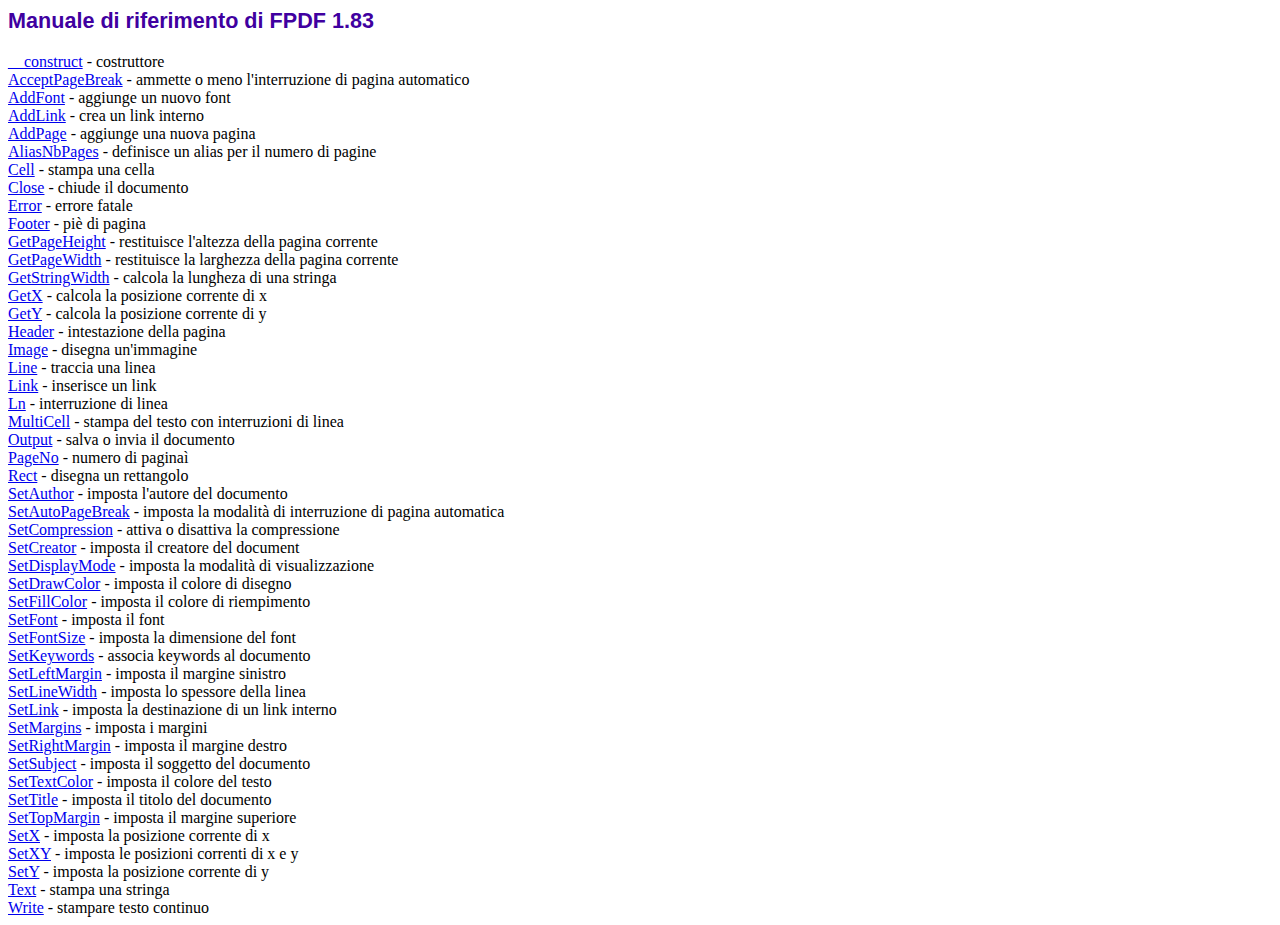
<file: fpdf183/doc/index.htm>
<!DOCTYPE html PUBLIC "-//W3C//DTD HTML 4.01 Transitional//EN">
<html>
<head>
<meta http-equiv="Content-Type" content="text/html; charset=ISO-8859-1">
<title>Manuale di riferimento di FPDF 1.83</title>
<link type="text/css" rel="stylesheet" href="../fpdf.css">
</head>
<body>
<h1>Manuale di riferimento di FPDF 1.83</h1>
<a href="__construct.htm">__construct</a> - costruttore<br>
<a href="acceptpagebreak.htm">AcceptPageBreak</a> - ammette o meno l'interruzione di pagina automatico<br>
<a href="addfont.htm">AddFont</a> - aggiunge un nuovo font<br>
<a href="addlink.htm">AddLink</a> - crea un link interno<br>
<a href="addpage.htm">AddPage</a> - aggiunge una nuova pagina<br>
<a href="aliasnbpages.htm">AliasNbPages</a> - definisce un alias per il numero di pagine<br>
<a href="cell.htm">Cell</a> - stampa una cella<br>
<a href="close.htm">Close</a> - chiude il documento<br>
<a href="error.htm">Error</a> - errore fatale<br>
<a href="footer.htm">Footer</a> - pi� di pagina<br>
<a href="getpageheight.htm">GetPageHeight</a> - restituisce l'altezza della pagina corrente<br>
<a href="getpagewidth.htm">GetPageWidth</a> - restituisce la larghezza della pagina corrente<br>
<a href="getstringwidth.htm">GetStringWidth</a> - calcola la lungheza di una stringa<br>
<a href="getx.htm">GetX</a> - calcola la posizione corrente di x<br>
<a href="gety.htm">GetY</a> - calcola la posizione corrente di y<br>
<a href="header.htm">Header</a> - intestazione della pagina<br>
<a href="image.htm">Image</a> - disegna un'immagine<br>
<a href="line.htm">Line</a> - traccia una linea<br>
<a href="link.htm">Link</a> - inserisce un link<br>
<a href="ln.htm">Ln</a> - interruzione di linea<br>
<a href="multicell.htm">MultiCell</a> - stampa del testo con interruzioni di linea<br>
<a href="output.htm">Output</a> - salva o invia il documento<br>
<a href="pageno.htm">PageNo</a> - numero di pagina�<br>
<a href="rect.htm">Rect</a> - disegna un rettangolo<br>
<a href="setauthor.htm">SetAuthor</a> - imposta l'autore del documento<br>
<a href="setautopagebreak.htm">SetAutoPageBreak</a> - imposta la modalit� di interruzione di pagina automatica<br>
<a href="setcompression.htm">SetCompression</a> - attiva o disattiva la compressione<br>
<a href="setcreator.htm">SetCreator</a> - imposta il creatore del document<br>
<a href="setdisplaymode.htm">SetDisplayMode</a> - imposta la modalit� di visualizzazione<br>
<a href="setdrawcolor.htm">SetDrawColor</a> - imposta il colore di disegno<br>
<a href="setfillcolor.htm">SetFillColor</a> - imposta il colore di riempimento<br>
<a href="setfont.htm">SetFont</a> - imposta il font<br>
<a href="setfontsize.htm">SetFontSize</a> - imposta la dimensione del font<br>
<a href="setkeywords.htm">SetKeywords</a> - associa keywords al documento<br>
<a href="setleftmargin.htm">SetLeftMargin</a> - imposta il margine sinistro<br>
<a href="setlinewidth.htm">SetLineWidth</a> - imposta lo spessore della linea<br>
<a href="setlink.htm">SetLink</a> - imposta la destinazione di un link interno<br>
<a href="setmargins.htm">SetMargins</a> - imposta i margini<br>
<a href="setrightmargin.htm">SetRightMargin</a> - imposta il margine destro<br>
<a href="setsubject.htm">SetSubject</a> - imposta il soggetto del documento<br>
<a href="settextcolor.htm">SetTextColor</a> - imposta il colore del testo<br>
<a href="settitle.htm">SetTitle</a> - imposta il titolo del documento<br>
<a href="settopmargin.htm">SetTopMargin</a> - imposta il margine superiore<br>
<a href="setx.htm">SetX</a> - imposta la posizione corrente di x<br>
<a href="setxy.htm">SetXY</a> - imposta le posizioni correnti di x e y<br>
<a href="sety.htm">SetY</a> - imposta la posizione corrente di y<br>
<a href="text.htm">Text</a> - stampa una stringa<br>
<a href="write.htm">Write</a> - stampare testo continuo<br>
</body>
</html>
</file>
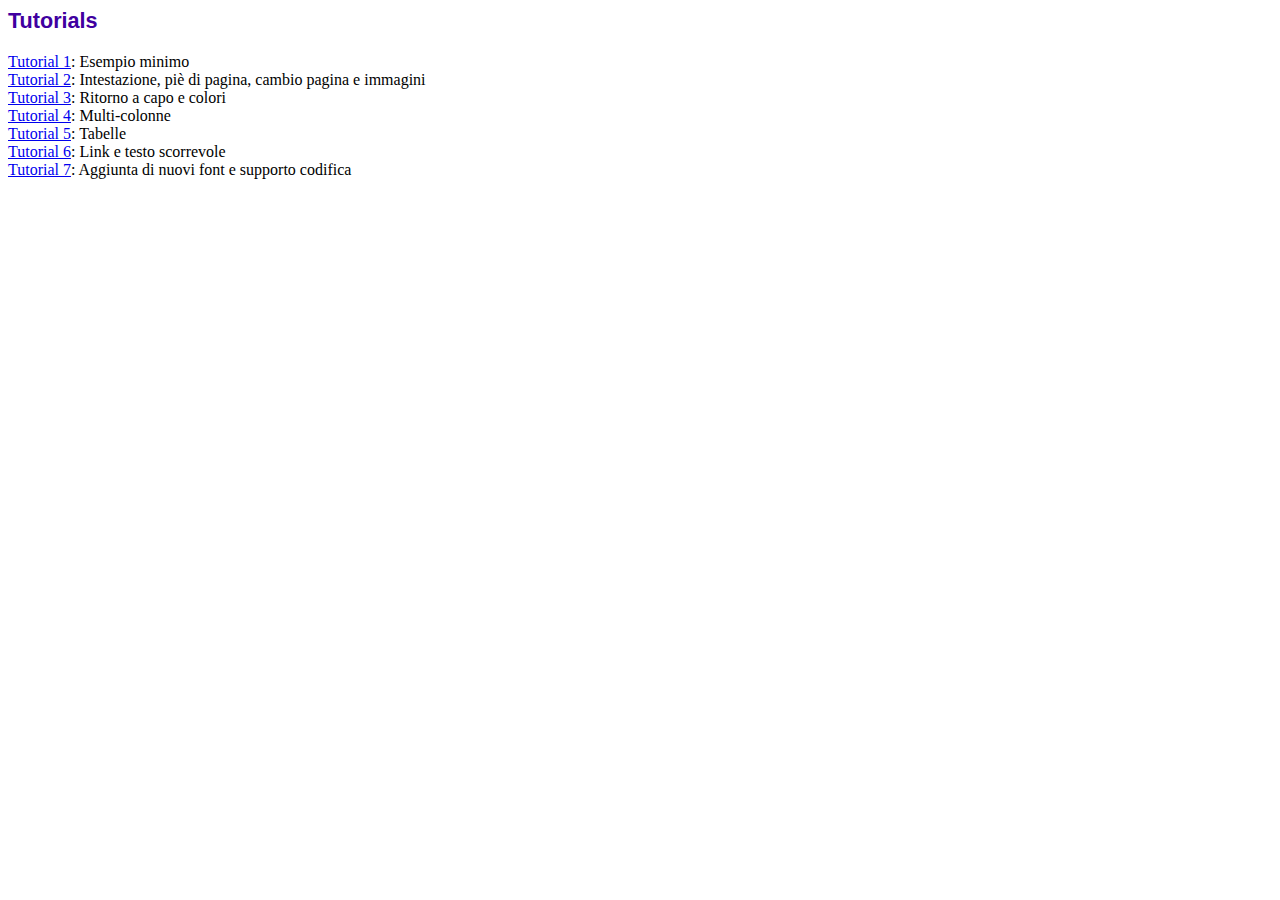
<file: fpdf183/tutorial/index.htm>
<!DOCTYPE html PUBLIC "-//W3C//DTD HTML 4.01 Transitional//EN">
<html>
<head>
<meta http-equiv="Content-Type" content="text/html; charset=ISO-8859-1">
<title>Tutorials</title>
<link type="text/css" rel="stylesheet" href="../fpdf.css">
</head>
<body>
<h1>Tutorials</h1>
<ul style="list-style-type:none; margin-left:0; padding-left:0">
<li><a href="tuto1.htm">Tutorial 1</a>: Esempio minimo</li>
<li><a href="tuto2.htm">Tutorial 2</a>: Intestazione, pi� di pagina, cambio pagina e immagini</li>
<li><a href="tuto3.htm">Tutorial 3</a>: Ritorno a capo e colori</li>
<li><a href="tuto4.htm">Tutorial 4</a>: Multi-colonne</li>
<li><a href="tuto5.htm">Tutorial 5</a>: Tabelle</li>
<li><a href="tuto6.htm">Tutorial 6</a>: Link e testo scorrevole</li>
<li><a href="tuto7.htm">Tutorial 7</a>: Aggiunta di nuovi font e supporto codifica</li>
</ul>
</body>
</html>
</file>
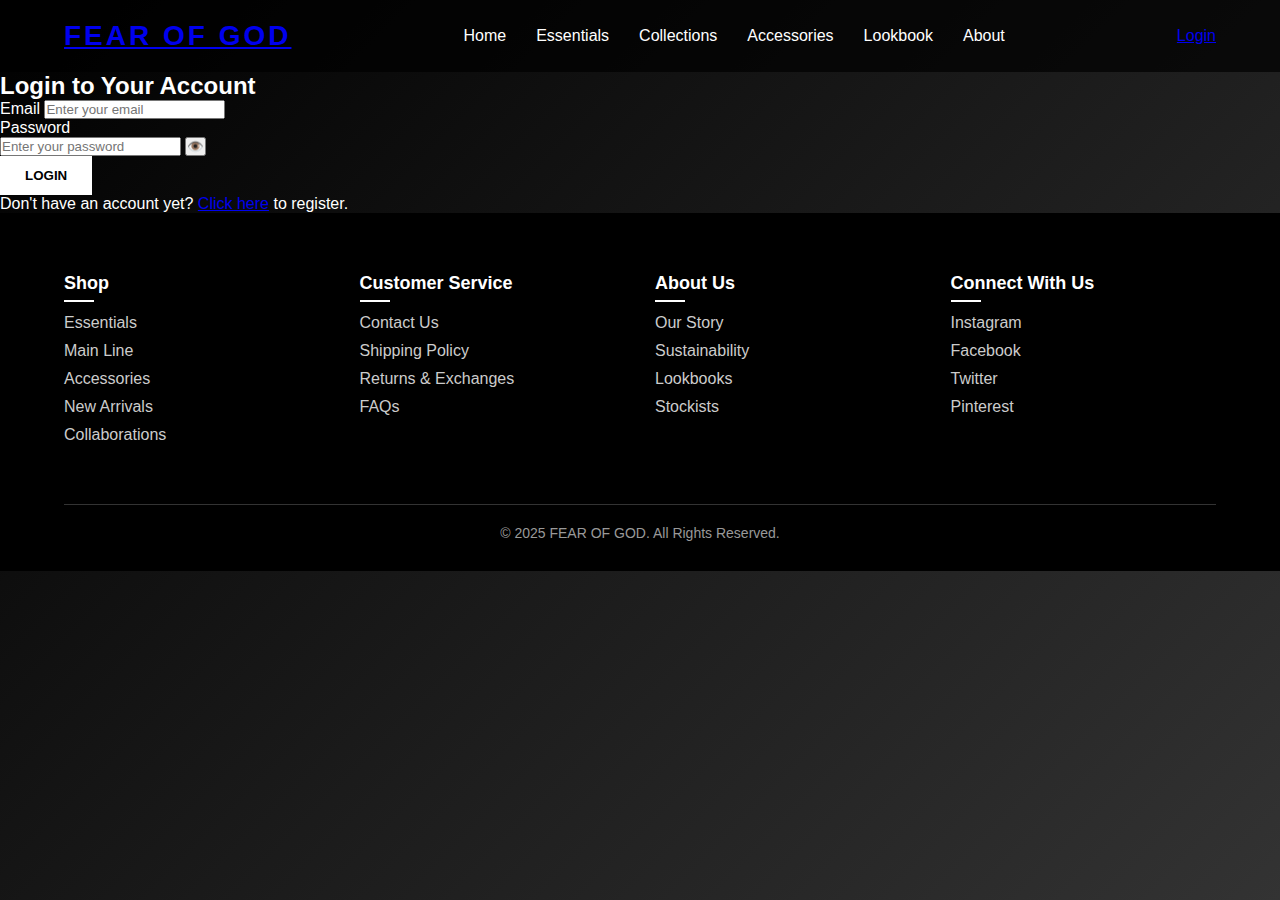
<file: login.html>
<!DOCTYPE html>
<html lang="en">
<head>
    <meta charset="UTF-8">
    <meta name="viewport" content="width=device-width, initial-scale=1.0">
    <title>Login - Fear of God</title>
    <link rel="stylesheet" href="style.css">
</head>
<body>
    <!-- Navigation -->
    <nav>
        <div class="logo">
            <a href="index.html">
                FEAR OF GOD
            </a> 
        </div>
        <ul class="nav-links">
            <li><a href="index.html">Home</a></li>
            <li><a href="#">Essentials</a></li>
            <li><a href="#">Collections</a></li>
            <li><a href="#">Accessories</a></li>
            <li><a href="#">Lookbook</a></li>
            <li><a href="#">About</a></li>
        </ul>
        <div class="login-icon">
            <a href="login.html">Login</a>
        </div>
    </nav>

    <!-- Login Section -->
    <section class="login-section">
        <div class="login-container">
            <h2>Login to Your Account</h2>
            <form class="login-form">
                <div class="form-group">
                    <label for="email">Email</label>
                    <input type="email" id="email" name="email" placeholder="Enter your email" required>
                </div>
                <div class="form-group">
                    <label for="password">Password</label>
                    <div class="password-wrapper">
                        <input type="password" id="password" name="password" placeholder="Enter your password" required>
                        <button type="button" id="togglePassword" class="show-password-btn">👁️</button>
                    </div>
                </div>
                <button type="submit" class="btn">Login</button>
            </form>
            <p class="register-link">Don't have an account yet? <a href="register.html">Click here</a> to register.</p>
        </div>
    </section>

    <!-- Footer -->
    <footer>
        <div class="footer-grid">
            <div class="footer-column">
                <h4>Shop</h4>
                <ul>
                    <li><a href="#">Essentials</a></li>
                    <li><a href="#">Main Line</a></li>
                    <li><a href="#">Accessories</a></li>
                    <li><a href="#">New Arrivals</a></li>
                    <li><a href="#">Collaborations</a></li>
                </ul>
            </div>
            <div class="footer-column">
                <h4>Customer Service</h4>
                <ul>
                    <li><a href="#">Contact Us</a></li>
                    <li><a href="#">Shipping Policy</a></li>
                    <li><a href="#">Returns & Exchanges</a></li>
                    <li><a href="#">FAQs</a></li>
                </ul>
            </div>
            <div class="footer-column">
                <h4>About Us</h4>
                <ul>
                    <li><a href="#">Our Story</a></li>
                    <li><a href="#">Sustainability</a></li>
                    <li><a href="#">Lookbooks</a></li>
                    <li><a href="#">Stockists</a></li>
                </ul>
            </div>
            <div class="footer-column">
                <h4>Connect With Us</h4>
                <ul>
                    <li><a href="https://www.instagram.com/fearofgod/">Instagram</a></li>
                    <li><a href="https://www.facebook.com/p/FEAR-OF-GOD-100044264567702/">Facebook</a></li>
                    <li><a href="https://x.com/fearofgod">Twitter</a></li>
                    <li><a href="https://www.pinterest.com/hornbeck/fear-of-god/">Pinterest</a></li>
                </ul>
            </div>
        </div>
        <div class="copyright">
            <p>© 2025 FEAR OF GOD. All Rights Reserved.</p>
        </div>
    </footer>

    <!-- JavaScript for Show Password -->
    <script>
        const togglePassword = document.getElementById('togglePassword');
        const passwordInput = document.getElementById('password');

        togglePassword.addEventListener('click', function () {
            // Toggle the type attribute
            const type = passwordInput.getAttribute('type') === 'password' ? 'text' : 'password';
            passwordInput.setAttribute('type', type);

            // Toggle the button text/icon
            this.textContent = type === 'password' ? '👁️' : '🙈';
        });
    </script>
</body>
</html>
</file>
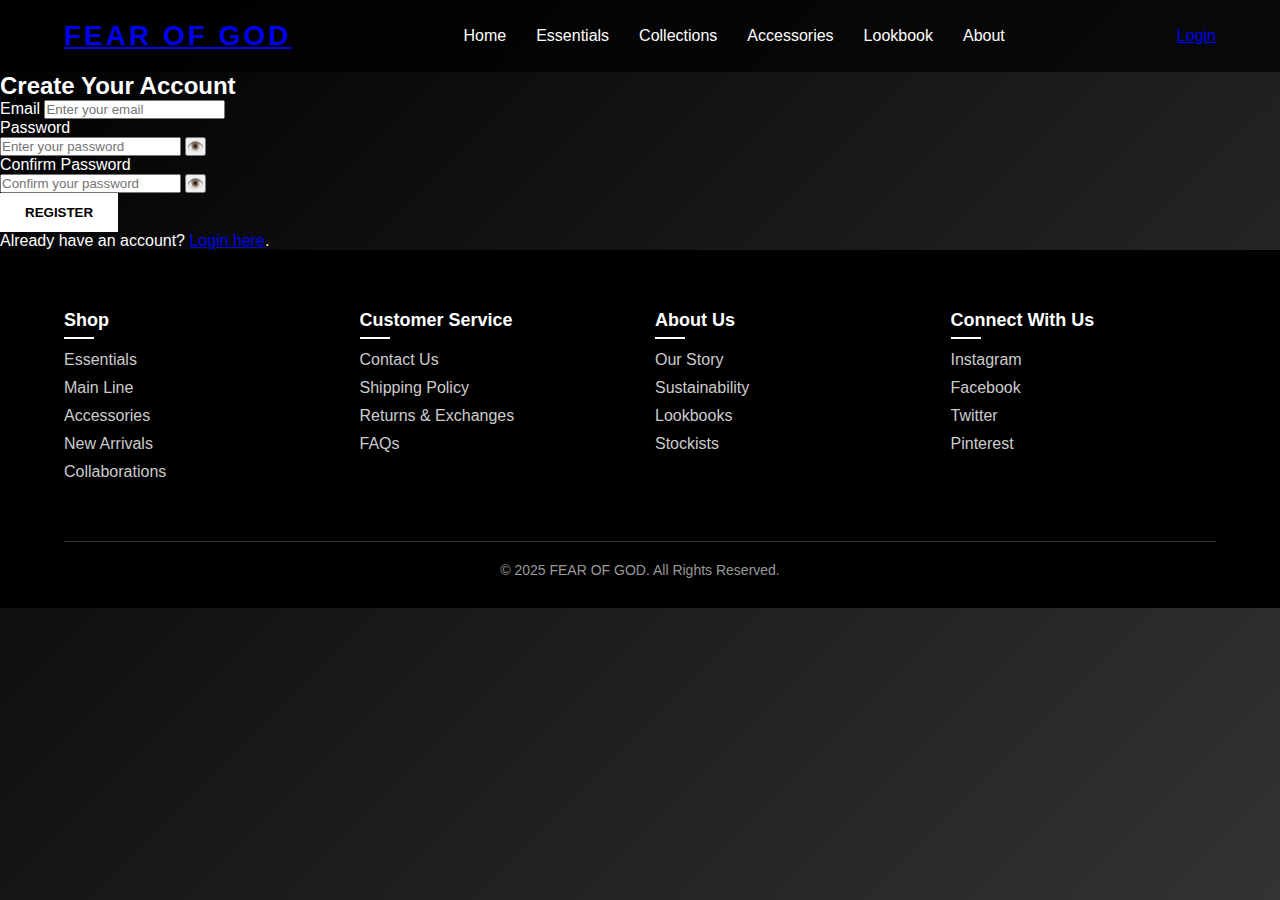
<file: register.html>
<!DOCTYPE html>
<html lang="en">
<head>
    <meta charset="UTF-8">
    <meta name="viewport" content="width=device-width, initial-scale=1.0">
    <title>Register - Fear of God</title>
    <link rel="stylesheet" href="style.css"> <!-- Link to your existing CSS file -->
</head>
<body>
    <!-- Navigation -->
    <nav>
        <div class="logo">
            <a href="index.html">
                FEAR OF GOD
            </a>       
        </div>
        <ul class="nav-links">
            <li><a href="index.html">Home</a></li>
            <li><a href="#">Essentials</a></li>
            <li><a href="#">Collections</a></li>
            <li><a href="#">Accessories</a></li>
            <li><a href="#">Lookbook</a></li>
            <li><a href="#">About</a></li>
        </ul>
        <div class="login-icon">
            <a href="login.html">Login</a>
        </div>
    </nav>

    <!-- Register Section -->
    <section class="register-section">
        <div class="register-container">
            <h2>Create Your Account</h2>
            <form class="register-form">
                <div class="form-group">
                    <label for="email">Email</label>
                    <input type="email" id="email" name="email" placeholder="Enter your email" required>
                </div>
                <div class="form-group">
                    <label for="password">Password</label>
                    <div class="password-wrapper">
                        <input type="password" id="password" name="password" placeholder="Enter your password" required>
                        <button type="button" id="togglePassword" class="show-password-btn">👁️</button>
                    </div>
                </div>
                <div class="form-group">
                    <label for="confirm-password">Confirm Password</label>
                    <div class="password-wrapper">
                        <input type="password" id="confirm-password" name="confirm-password" placeholder="Confirm your password" required>
                        <button type="button" id="toggleConfirmPassword" class="show-password-btn">👁️</button>
                    </div>
                </div>
                <button type="submit" class="btn" onclick="controlloPassword()">Register</button>
            </form>
            <p class="login-link">Already have an account? <a href="login.html">Login here</a>.</p>
        </div>
    </section>

    <!-- Footer -->
    <footer>
        <div class="footer-grid">
            <div class="footer-column">
                <h4>Shop</h4>
                <ul>
                    <li><a href="#">Essentials</a></li>
                    <li><a href="#">Main Line</a></li>
                    <li><a href="#">Accessories</a></li>
                    <li><a href="#">New Arrivals</a></li>
                    <li><a href="#">Collaborations</a></li>
                </ul>
            </div>
            <div class="footer-column">
                <h4>Customer Service</h4>
                <ul>
                    <li><a href="#">Contact Us</a></li>
                    <li><a href="#">Shipping Policy</a></li>
                    <li><a href="#">Returns & Exchanges</a></li>
                    <li><a href="#">FAQs</a></li>
                </ul>
            </div>
            <div class="footer-column">
                <h4>About Us</h4>
                <ul>
                    <li><a href="#">Our Story</a></li>
                    <li><a href="#">Sustainability</a></li>
                    <li><a href="#">Lookbooks</a></li>
                    <li><a href="#">Stockists</a></li>
                </ul>
            </div>
            <div class="footer-column">
                <h4>Connect With Us</h4>
                <ul>
                    <li><a href="https://www.instagram.com/fearofgod/">Instagram</a></li>
                    <li><a href="https://www.facebook.com/p/FEAR-OF-GOD-100044264567702/">Facebook</a></li>
                    <li><a href="https://x.com/fearofgod">Twitter</a></li>
                    <li><a href="https://www.pinterest.com/hornbeck/fear-of-god/">Pinterest</a></li>
                </ul>
            </div>
        </div>
        <div class="copyright">
            <p>© 2025 FEAR OF GOD. All Rights Reserved.</p>
        </div>
    </footer>

    <!-- JavaScript for Show Password -->
    <script>
        const togglePassword = document.getElementById('togglePassword');
        const passwordInput = document.getElementById('password');
        const toggleConfirmPassword = document.getElementById('toggleConfirmPassword');
        const confirmPasswordInput = document.getElementById('confirm-password');

        togglePassword.addEventListener('click', function () {
            // Toggle the type attribute
            const type = passwordInput.getAttribute('type') === 'password' ? 'text' : 'password';
            passwordInput.setAttribute('type', type);

            // Toggle the button text/icon
            this.textContent = type === 'password' ? '👁️' : '🙈';
        });

        toggleConfirmPassword.addEventListener('click', function () {
            // Toggle the type attribute
            const type = confirmPasswordInput.getAttribute('type') === 'password' ? 'text' : 'password';
            confirmPasswordInput.setAttribute('type', type);

            // Toggle the button text/icon
            this.textContent = type === 'password' ? '👁️' : '🙈';
        });

        function controlloPassword() {
            var password = document.getElementById('password').value;
            var confirmPassword = document.getElementById('confirm-password').value;
            if (password != confirmPassword) {
                alert("Passwords do not match.");
            }
        }
    </script>
</body>
</html>
</file>
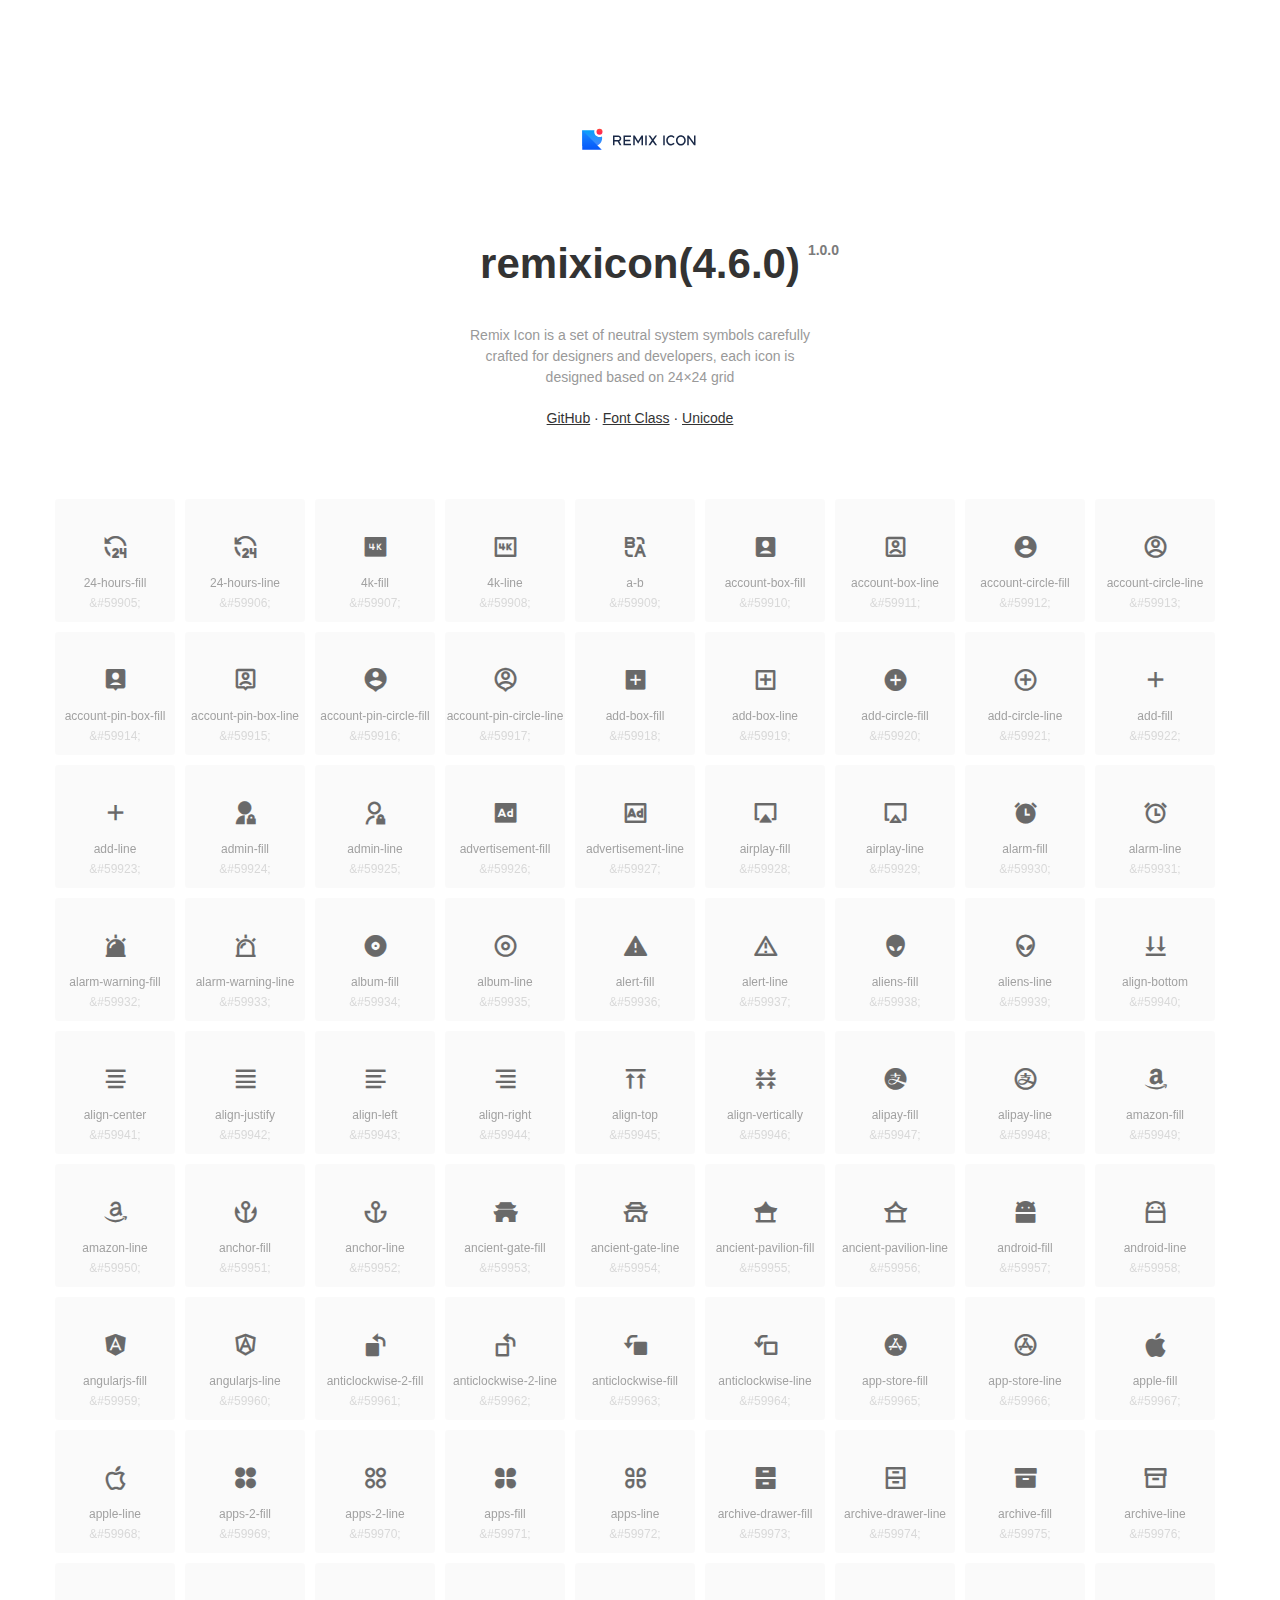
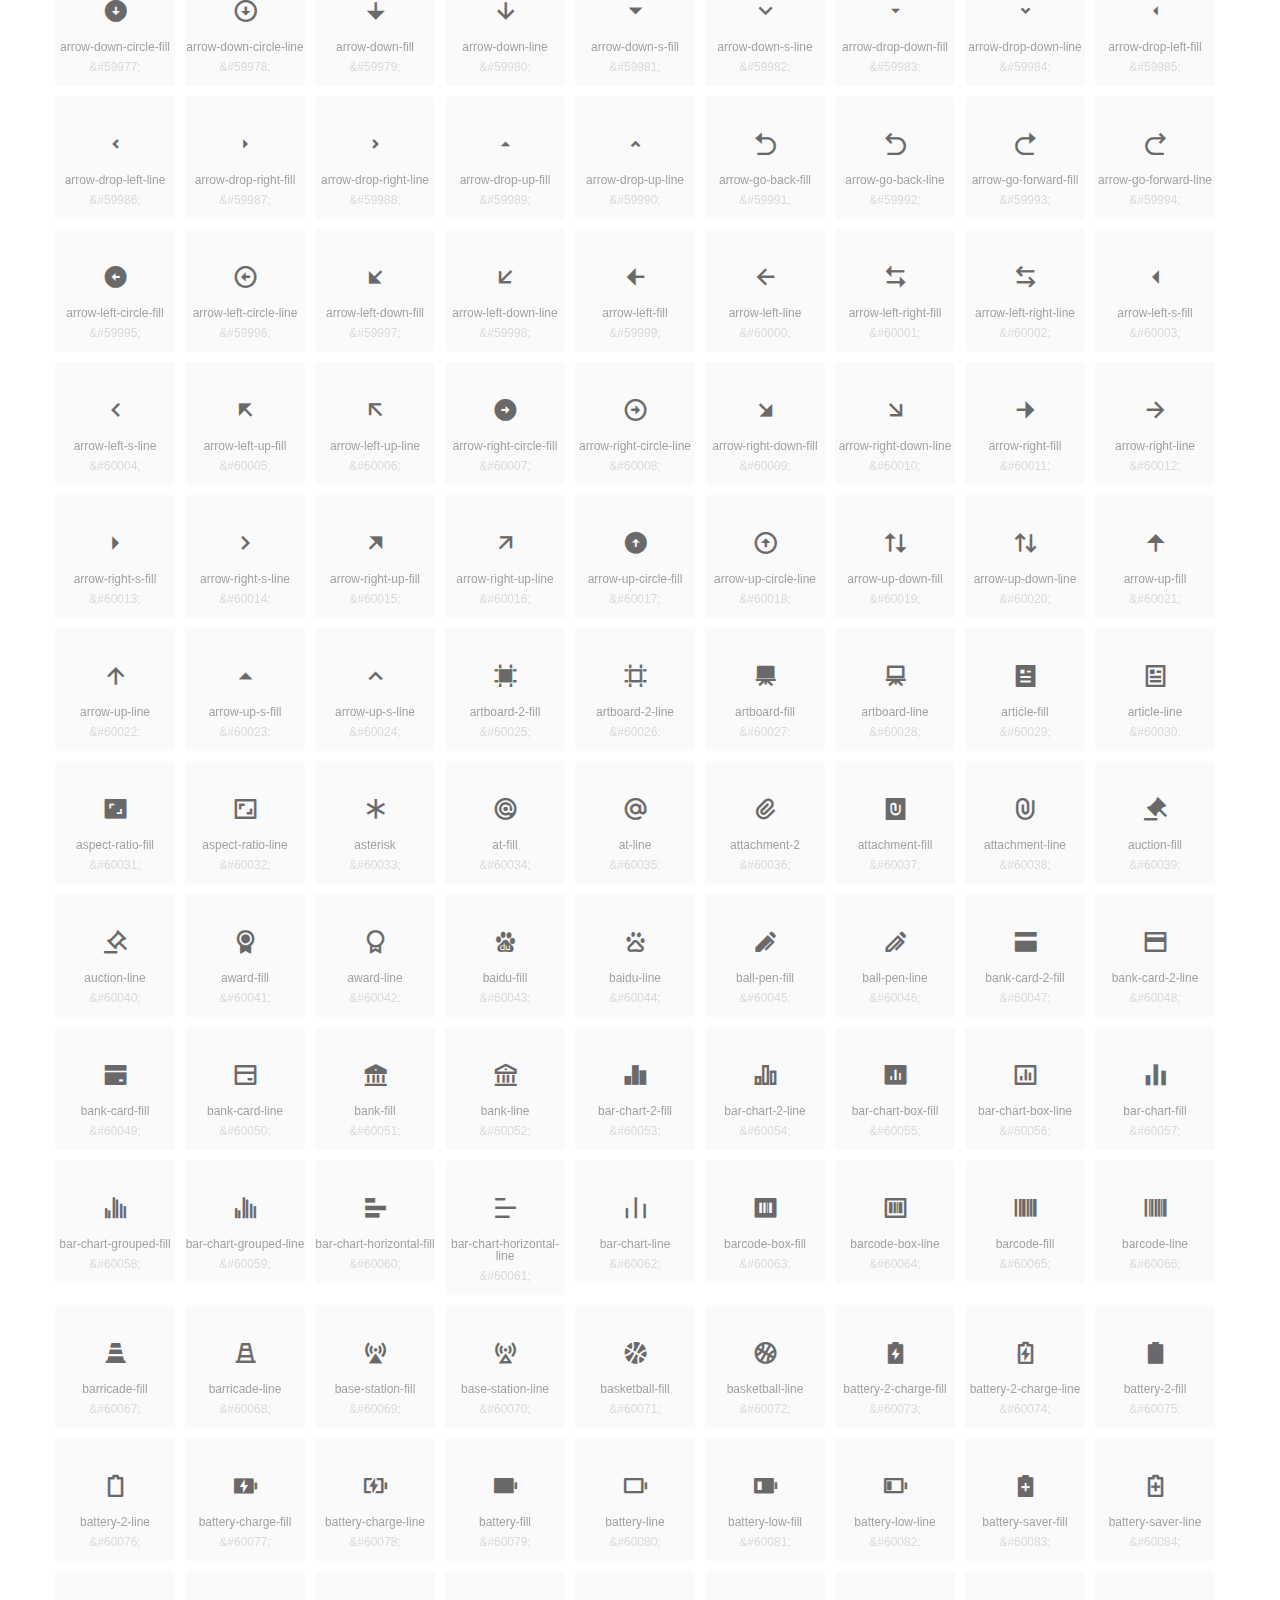
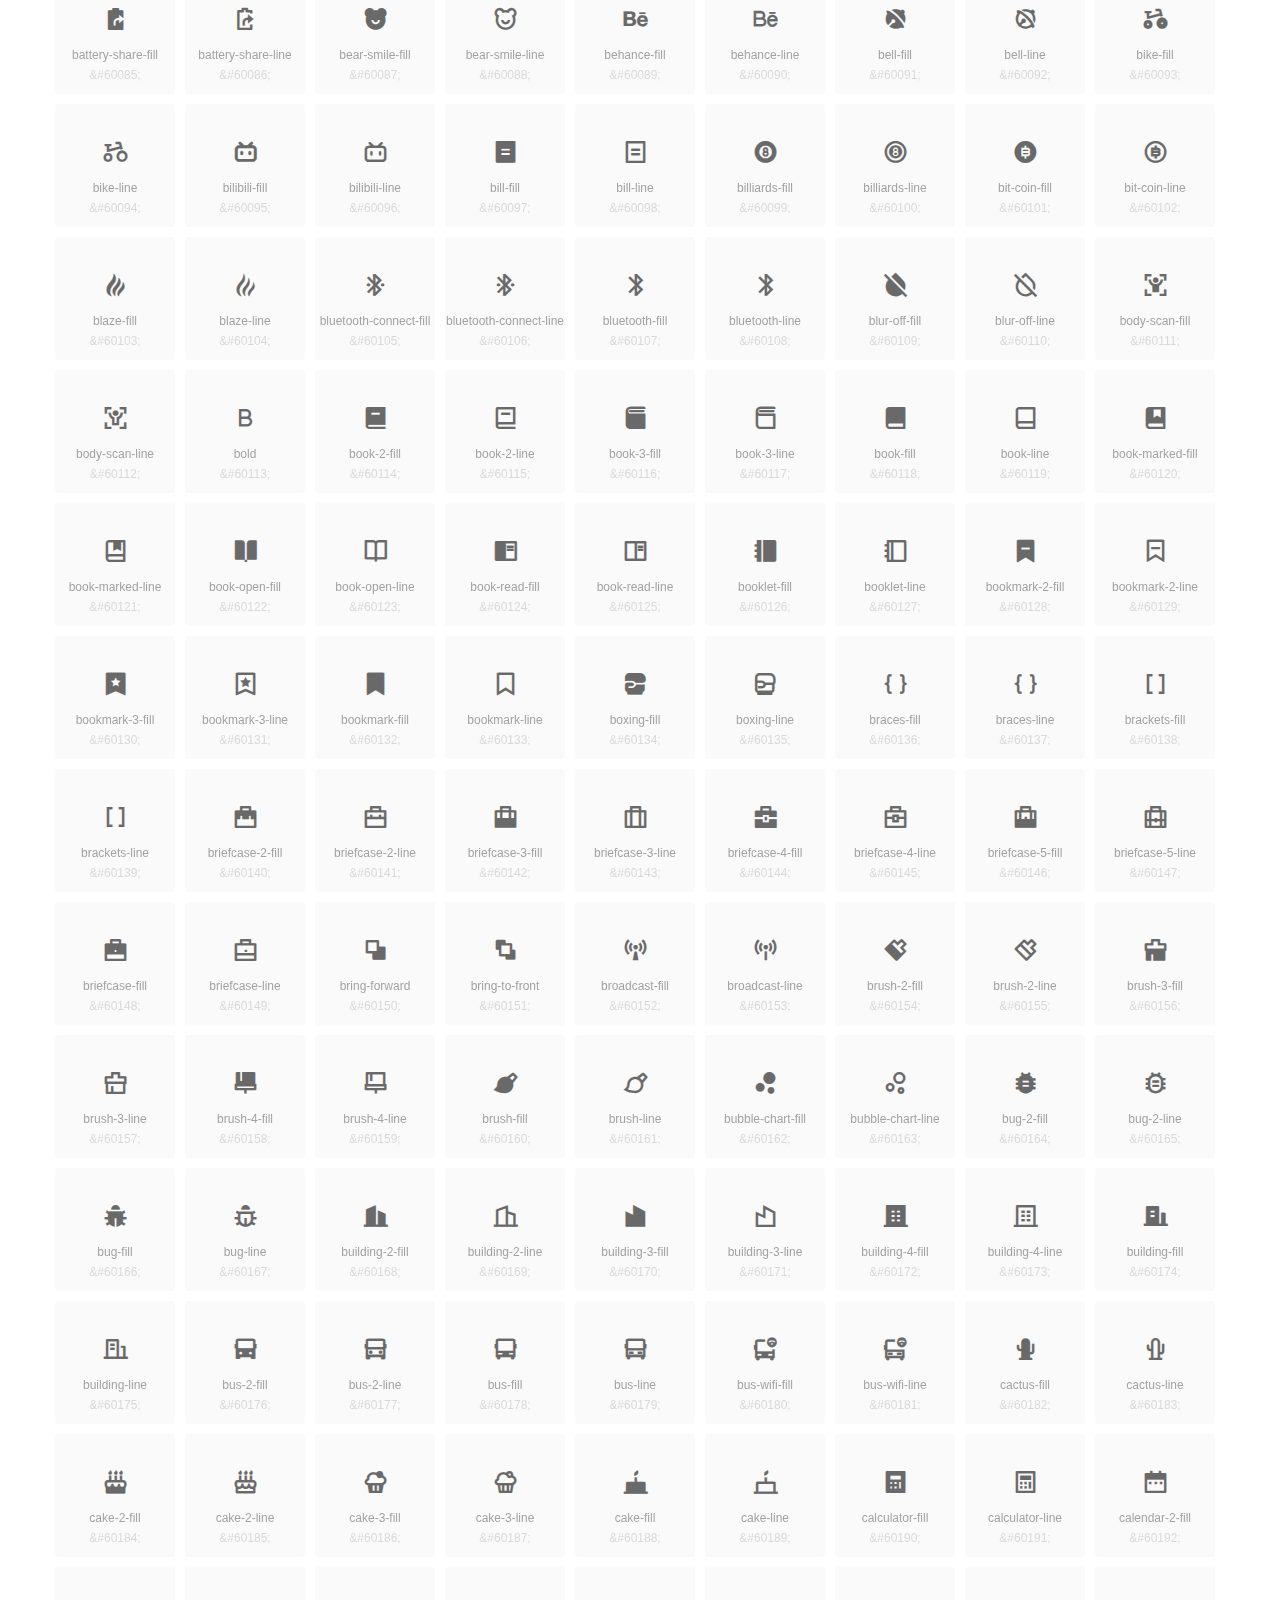
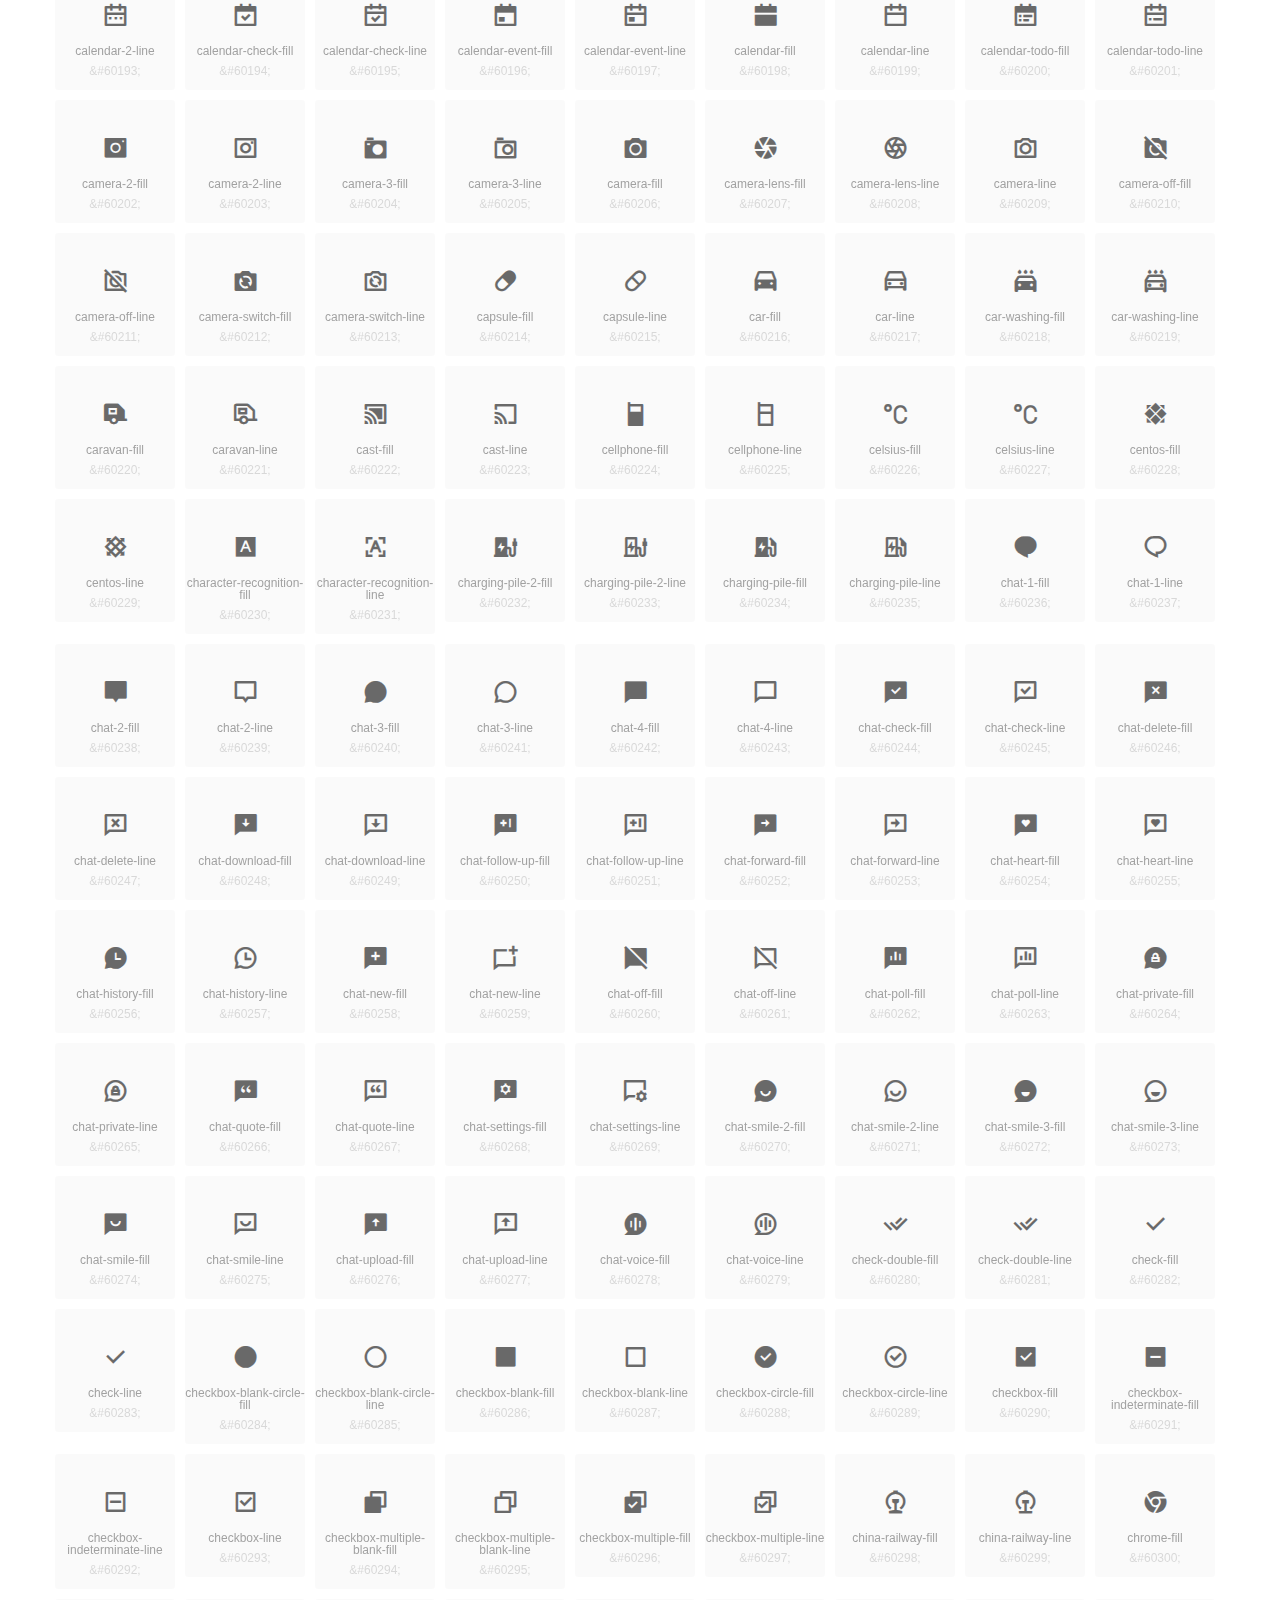
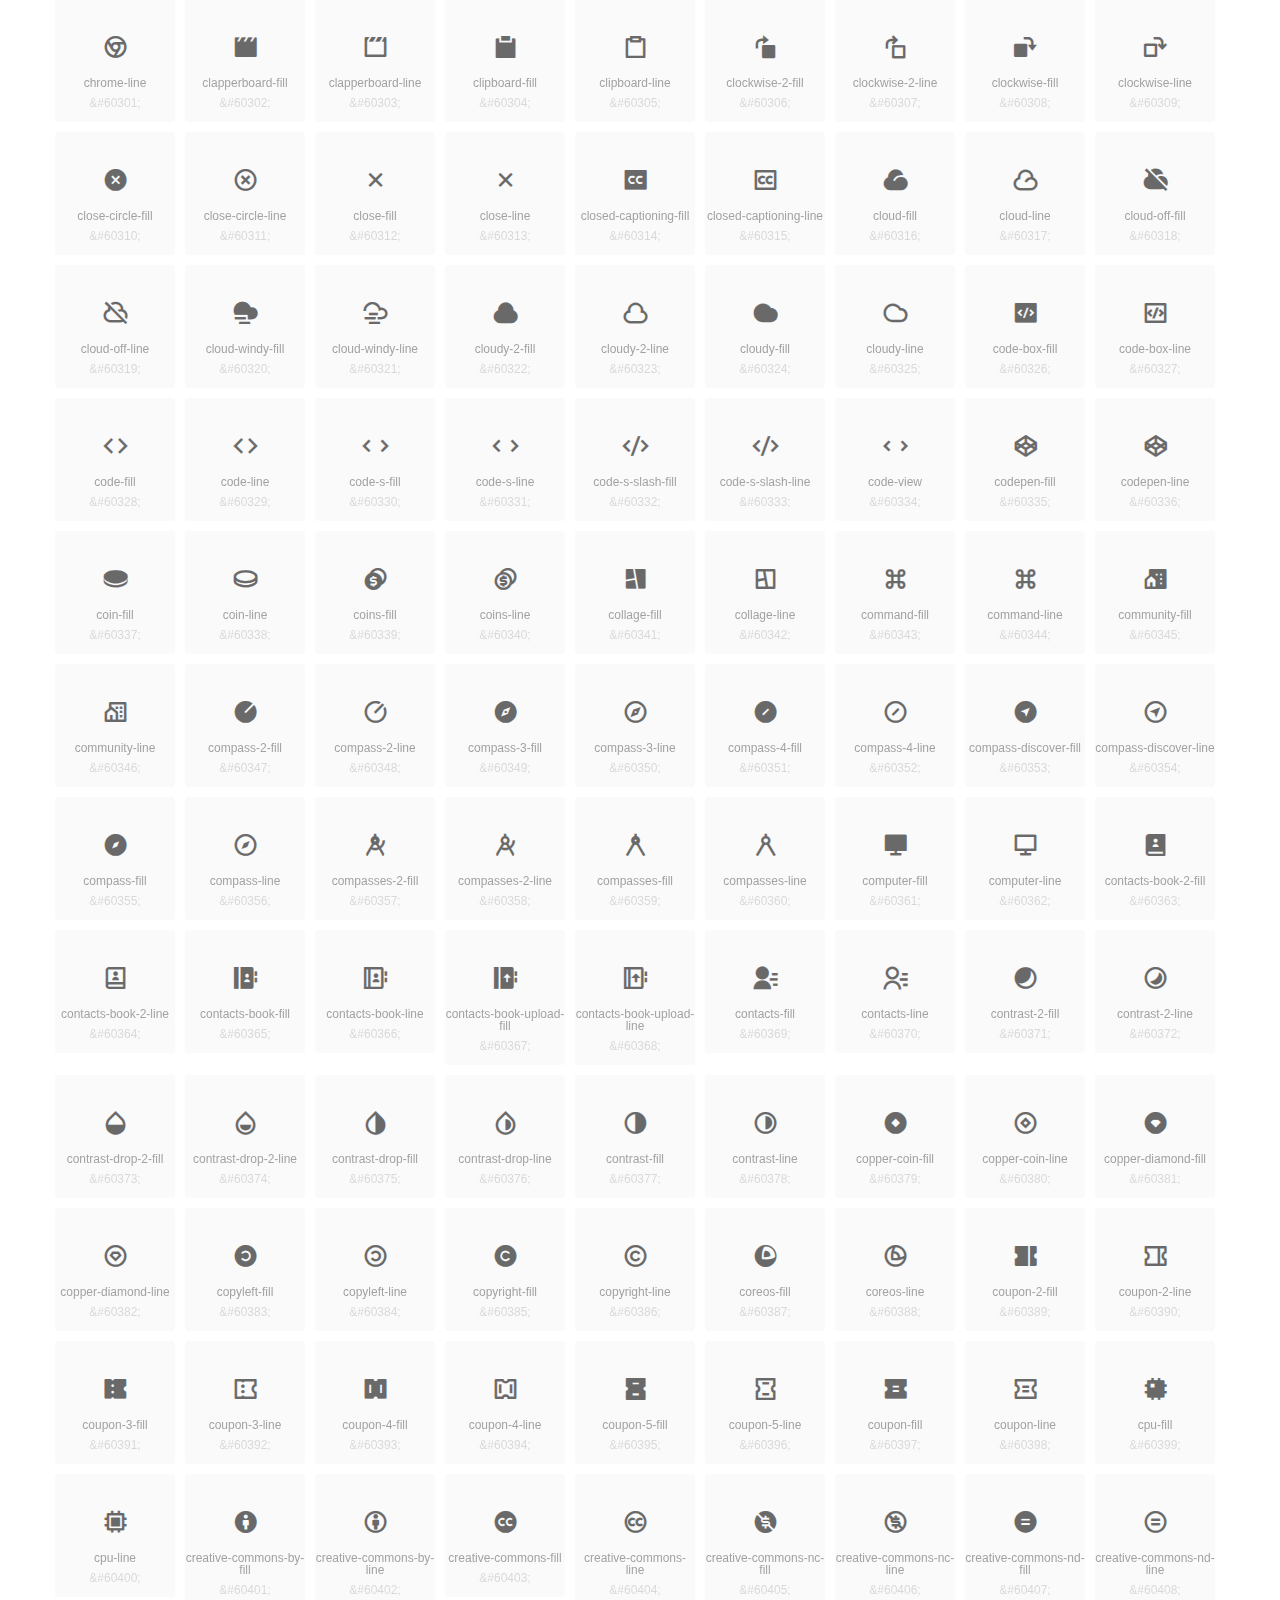
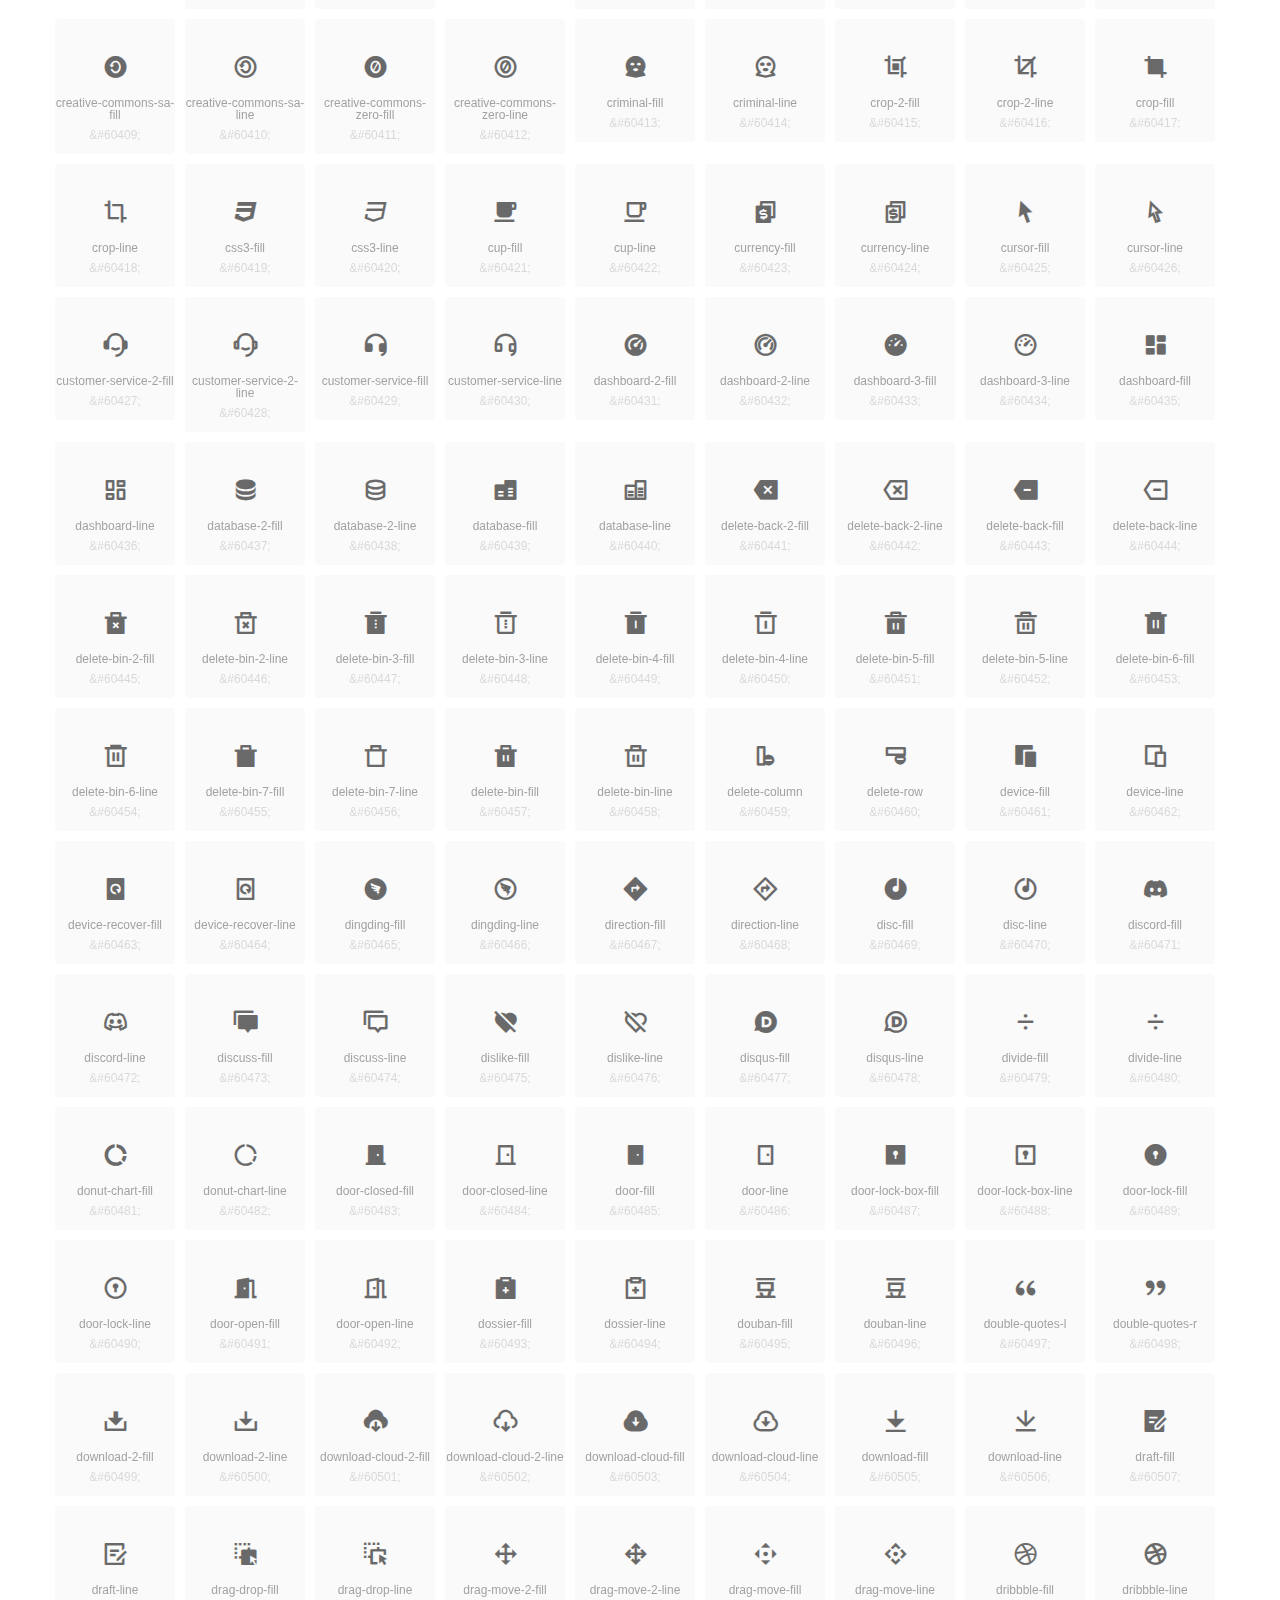
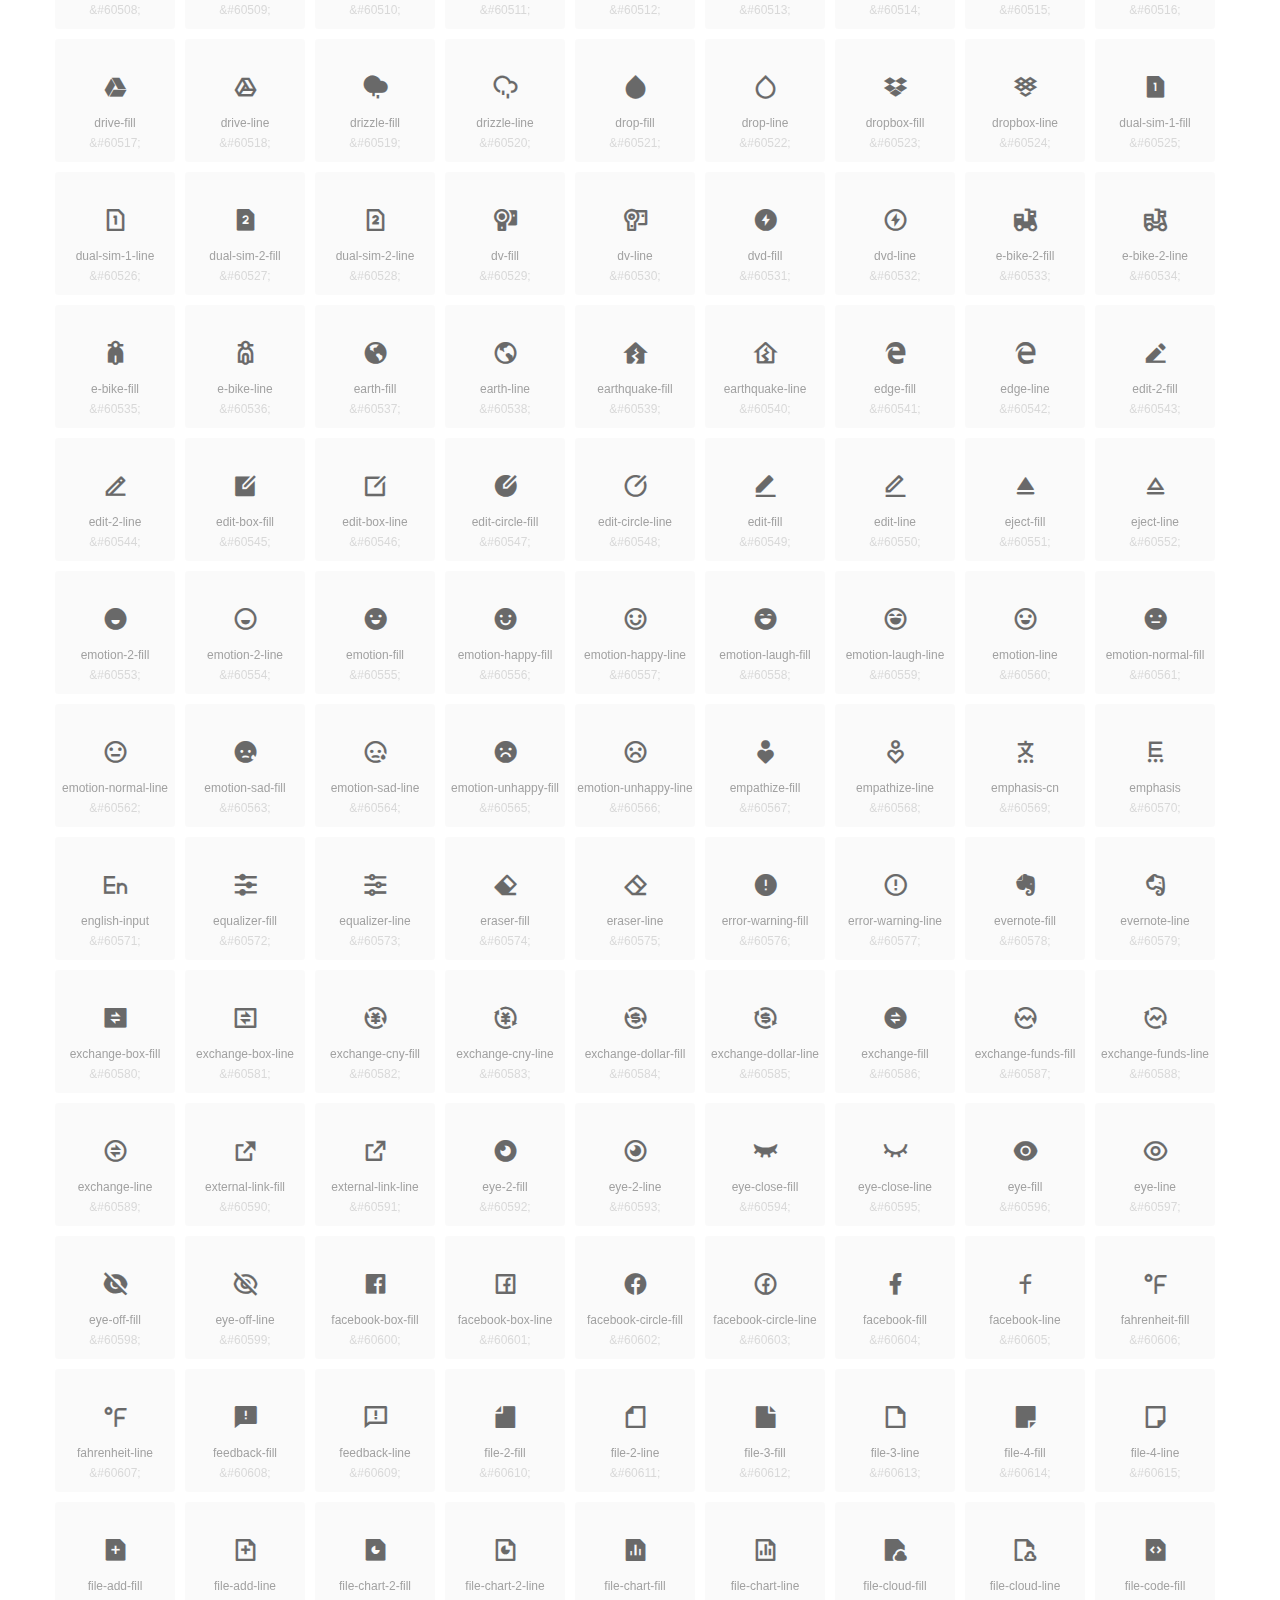
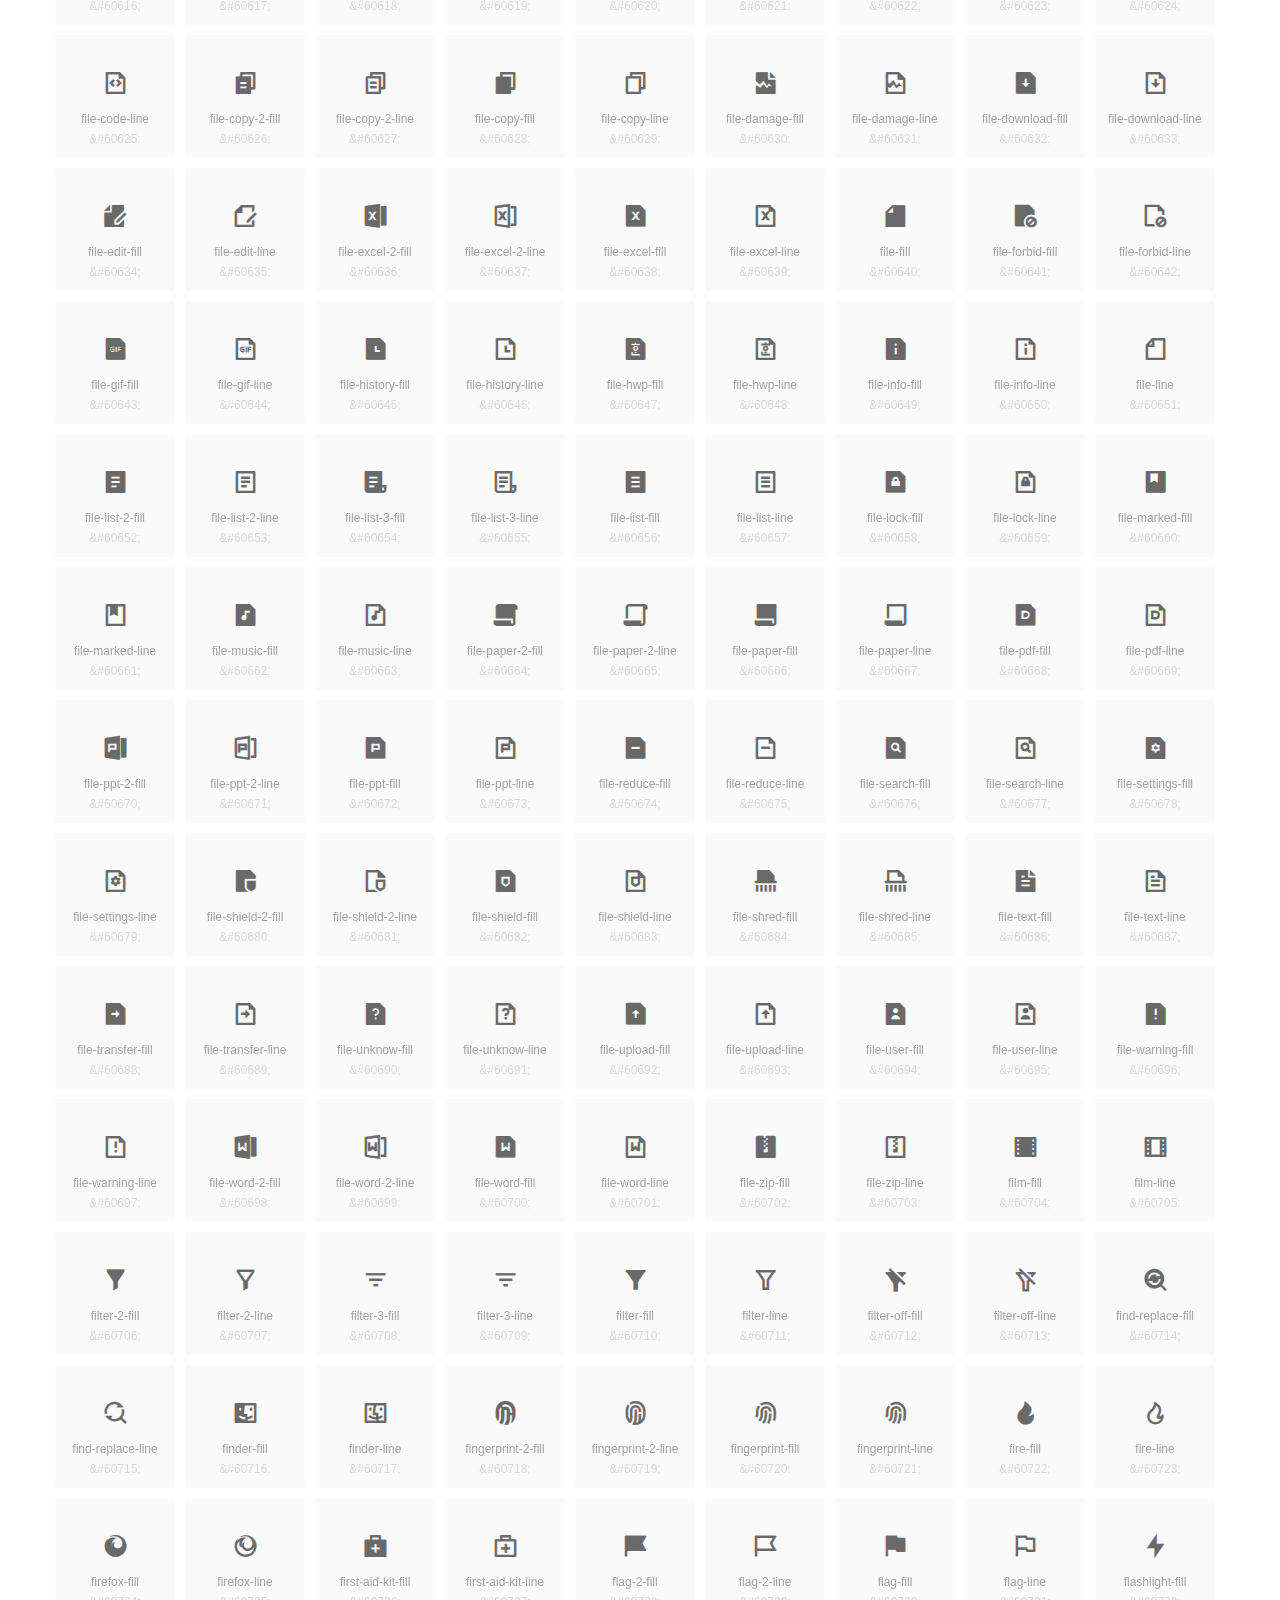
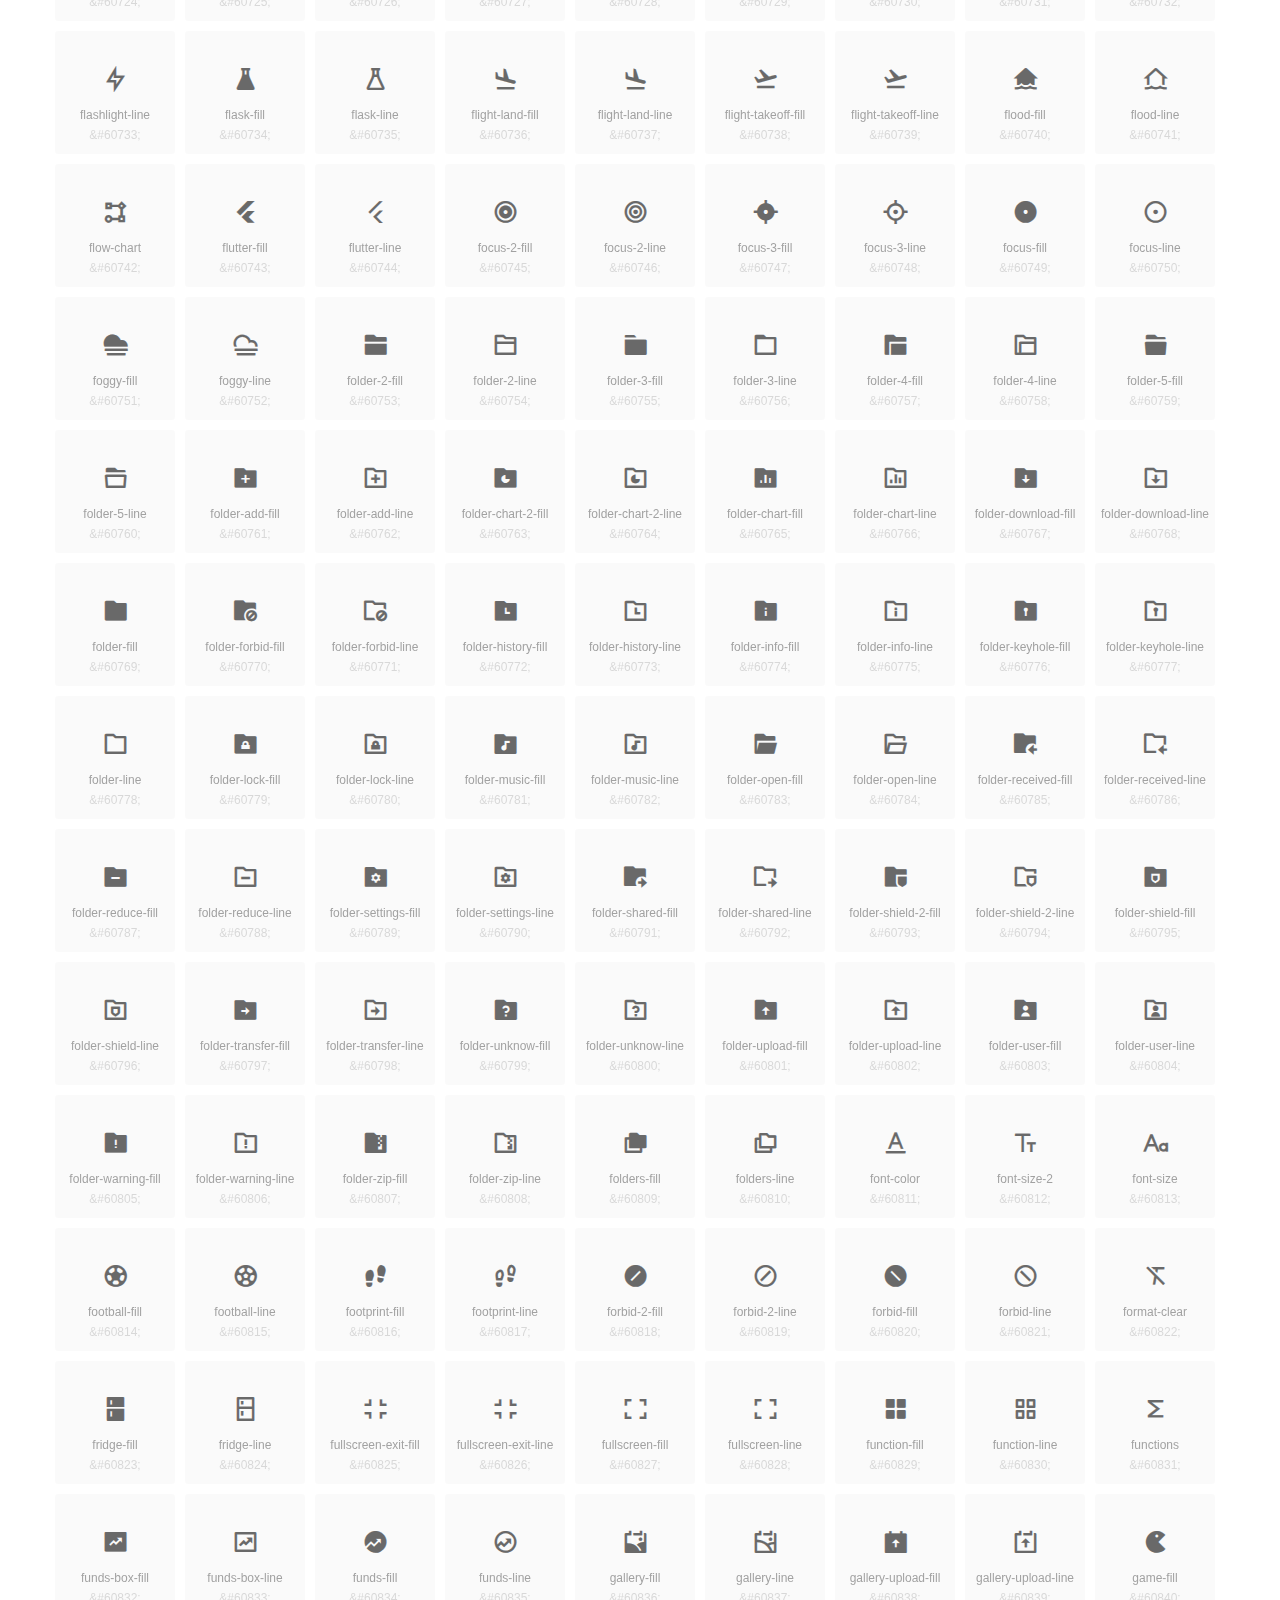
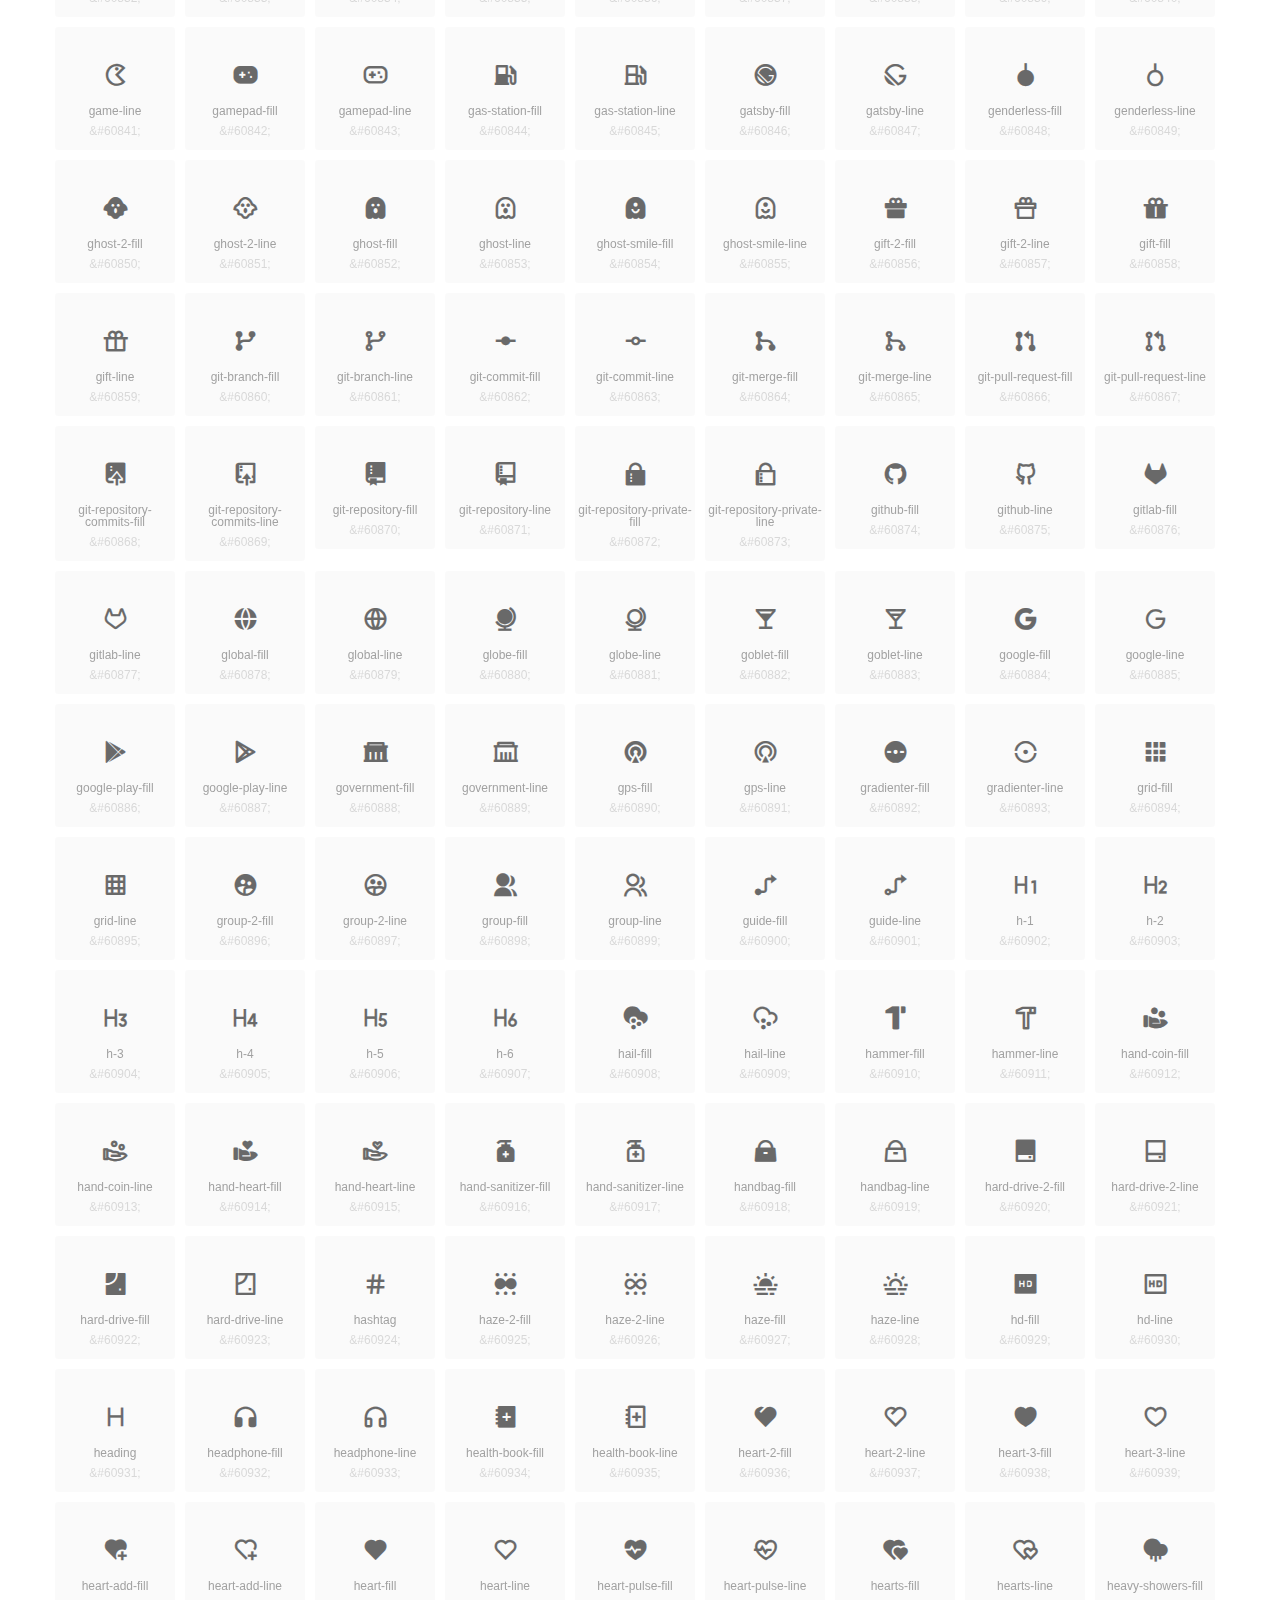
<file: fonts/unicode.html>
<!DOCTYPE html>
<html lang="en">
<head>
  <meta charset="UTF-8">
  <title>remixicon(4.6.0)</title>
  <meta name="viewport" content="width=device-width,minimum-scale=1.0,maximum-scale=1.0,user-scalable=no">
   
  <meta name="description" content="Remix Icon is a set of neutral system symbols carefully crafted for designers and developers, each icon is designed based on 24×24 grid">
   
  <meta name="keywords" content="remixicon,TTF,EOT,WOFF,WOFF2,SVG">
  
  
  
  <style>
    *{margin: 0;padding: 0;list-style: none;}
    body { color: #696969; font: 12px/1.5 tahoma, arial, \5b8b\4f53, sans-serif; }
    a { color: #333; text-decoration: underline; }
    a:hover { color: rgb(9, 73, 209); }
    .header { color: #333; text-align: center; padding: 80px 0 60px 0; min-height: 153px; font-size: 14px; }
    .header .logo svg { height: 120px; width: 120px; }
    .header h1 { font-size: 42px; padding: 26px 0 10px 0; }
    .header sup {font-size: 14px; margin: 8px 0 0 8px; position: absolute; color: #7b7b7b; }
    .info {
      color: #999;
      font-weight: normal;
      max-width: 346px;
      margin: 0 auto;
      padding: 20px 0;
      font-size: 14px;
    }

    .icons { max-width: 1190px; margin: 0 auto; }
    .icons ul { text-align: center; }
    .icons ul li {
      vertical-align: top;
      width: 120px;
      display: inline-block;
      text-align: center;
      background-color: rgba(0,0,0,.02);
      border-radius: 3px;
      padding: 29px 0 10px 0;
      margin-right: 10px;
      margin-top: 10px;
      transition: all 0.6s ease;
    }
    .icons ul li:hover { background-color: rgba(0,0,0,.06); }
    .icons ul li:hover span { color: #3c75e4; opacity: 1; }
    .icons ul li .unicode { color: #8c8c8c; opacity: 0.3; }
    .icons ul li h4 {
      font-weight: normal;
      padding: 10px 0 5px 0;
      display: block;
      color: #8c8c8c;
      font-size: 14px;
      line-height: 12px;
      opacity: 0.8;
    }
    .icons ul li:hover h4 { opacity: 1; }
    .icons ul li svg { width: 24px; height: 24px; }
    .icons ul li:hover { color: #3c75e4; }
    .footer { text-align: center; padding: 10px 0 90px 0; }
    .footer a { text-align: center; padding: 10px 0 90px 0; color: #696969;}
    .footer a:hover { color: #0949d1; }
    .links { text-align: center; padding: 50px 0 0 0; font-size: 14px; }
    
    
    .icons ul .unicode-icon span { display: block; }
    .icons ul .unicode-icon h4 { font-size: 12px; }
    @font-face {
      font-family: "remixicon";
      src: url("remixicon.eot");
      /* IE9*/
      src: url("remixicon.eot#iefix") format("embedded-opentype"),
      /* IE6-IE8 */
      url("remixicon.woff2?1734404658166") format("woff2"),
      url("remixicon.woff?1734404658166") format("woff"),
      /* chrome, firefox */
      url("remixicon.ttf?1734404658166") format("truetype"),
      /* chrome, firefox, opera, Safari, Android, iOS 4.2+*/
      url("remixicon.svg#remixicon?1734404658166") format("svg");
      /* iOS 4.1- */
    }
    .iconfont {
      font-family: "remixicon" !important;
      font-size: 26px;
      font-style: normal;
      -webkit-font-smoothing: antialiased;
      -webkit-text-stroke-width: 0.2px;
      -moz-osx-font-smoothing: grayscale;
    }
    
    
  </style>
  
</head>

<body>
  
  <div class="header">
    
    <div class="logo">
      <a href="./"><svg width="160" height="32" viewBox="0 0 160 32" fill="none" xmlns="http://www.w3.org/2000/svg">
<path d="M121.5 9.80005C123.33 9.80005 124.984 10.5797 126.165 11.8344L124.75 13.2496C123.929 12.3549 122.773 11.8 121.5 11.8C119.029 11.8 117 13.891 117 16.5C117 19.1091 119.029 21.2 121.5 21.2C122.773 21.2 123.929 20.6452 124.75 19.7505L126.165 21.1657C124.984 22.4204 123.33 23.2 121.5 23.2C117.91 23.2 115 20.2004 115 16.5C115 12.7997 117.91 9.80005 121.5 9.80005Z" fill="#1A2947"/>
<path d="M113 10V23H111V10H113Z" fill="#1A2947"/>
<path d="M154 23V9.99988H152L152 19.6019L144.997 9.99988L143 10.0039V23H145L145 13.3969L152 23H154Z" fill="#1A2947"/>
<path d="M68 10V12H60V15.5H67V17.5H60V21H68V23H58V10H68Z" fill="#1A2947"/>
<path d="M82 10L77.4999 17.201L73 10H71V23H73V13.775L77.4999 20.975L82 13.773V23H84V10H82Z" fill="#1A2947"/>
<path d="M89 10V23H87V10H89Z" fill="#1A2947"/>
<path d="M96.9999 14.7565L93.6689 9.99951H91.2279L95.7789 16.4995L91.2289 22.9995H93.6689L96.9999 18.2435L100.33 22.9995H102.772L98.2209 16.4995L102.773 9.99951H100.33L96.9999 14.7565Z" fill="#1A2947"/>
<path fill-rule="evenodd" clip-rule="evenodd" d="M141 16.5C141 12.7997 138.09 9.80005 134.5 9.80005C130.91 9.80005 128 12.7997 128 16.5C128 20.2004 130.91 23.2 134.5 23.2C138.09 23.2 141 20.2004 141 16.5ZM130 16.5C130 13.891 132.029 11.8 134.5 11.8C136.971 11.8 139 13.891 139 16.5C139 19.1091 136.971 21.2 134.5 21.2C132.029 21.2 130 19.1091 130 16.5Z" fill="#1A2947"/>
<path fill-rule="evenodd" clip-rule="evenodd" d="M51 10C53.2091 10 55 11.7909 55 14C55 15.7175 53.9176 17.1821 52.3977 17.749L55.1901 22.999H52.9251L50.267 18H46V23H44V10H51ZM46 11.999V15.999L51 16C52.1046 16 53 15.1046 53 14C53 12.8955 52.1 12 51 12L46 11.999Z" fill="#1A2947"/>
<path fill-rule="evenodd" clip-rule="evenodd" d="M19.2887 3.00389C19.1928 3.0013 19.0965 3 19 3H3V24H19C24.799 24 29.5 19.299 29.5 13.5C29.5 12.7108 29.4129 11.942 29.2479 11.2025C28.2772 11.7119 27.1722 12 26 12C22.134 12 19 8.86599 19 5C19 4.30645 19.1009 3.63646 19.2887 3.00389Z" fill="url(#paint0_linear_960_1054)"/>
<g filter="url(#filter0_b_960_1054)">
<path fill-rule="evenodd" clip-rule="evenodd" d="M3 3L29 29H3V3Z" fill="url(#paint1_linear_960_1054)"/>
</g>
<circle cx="26" cy="5" r="4" fill="url(#paint2_linear_960_1054)"/>
<defs>
<filter id="filter0_b_960_1054" x="-2.43656" y="-2.43656" width="36.8731" height="36.8731" filterUnits="userSpaceOnUse" color-interpolation-filters="sRGB">
<feFlood flood-opacity="0" result="BackgroundImageFix"/>
<feGaussianBlur in="BackgroundImage" stdDeviation="2.71828"/>
<feComposite in2="SourceAlpha" operator="in" result="effect1_backgroundBlur_960_1054"/>
<feBlend mode="normal" in="SourceGraphic" in2="effect1_backgroundBlur_960_1054" result="shape"/>
</filter>
<linearGradient id="paint0_linear_960_1054" x1="3" y1="3" x2="3" y2="24" gradientUnits="userSpaceOnUse">
<stop stop-color="#05A0FA"/>
<stop offset="1" stop-color="#4785FF"/>
</linearGradient>
<linearGradient id="paint1_linear_960_1054" x1="3" y1="3" x2="3" y2="29" gradientUnits="userSpaceOnUse">
<stop stop-color="#1A8CFF"/>
<stop offset="1" stop-color="#0557FA"/>
</linearGradient>
<linearGradient id="paint2_linear_960_1054" x1="22" y1="1" x2="22" y2="9" gradientUnits="userSpaceOnUse">
<stop stop-color="#FF463A"/>
<stop offset="1" stop-color="#FF1F5A"/>
</linearGradient>
</defs>
</svg>
</a>
    </div>
    
    <h1>remixicon(4.6.0)<sup>1.0.0</sup></h1>
    <div class="info">
      Remix Icon is a set of neutral system symbols carefully crafted for designers and developers, each icon is designed based on 24×24 grid
    </div>
    <p>
      
      <a href="https://github.com/Remix-Design/remixicon.git">GitHub</a> · 
      
      <a href="index.html">Font Class</a> · 
      
      <a href="unicode.html">Unicode</a>
      
    </p>
  </div>
  <div class="icons">
    <ul>
      <li class="unicode-icon"><span class="iconfont"></span><h4>24-hours-fill</h4><span class="unicode">&amp;#59905;</span></li><li class="unicode-icon"><span class="iconfont"></span><h4>24-hours-line</h4><span class="unicode">&amp;#59906;</span></li><li class="unicode-icon"><span class="iconfont"></span><h4>4k-fill</h4><span class="unicode">&amp;#59907;</span></li><li class="unicode-icon"><span class="iconfont"></span><h4>4k-line</h4><span class="unicode">&amp;#59908;</span></li><li class="unicode-icon"><span class="iconfont"></span><h4>a-b</h4><span class="unicode">&amp;#59909;</span></li><li class="unicode-icon"><span class="iconfont"></span><h4>account-box-fill</h4><span class="unicode">&amp;#59910;</span></li><li class="unicode-icon"><span class="iconfont"></span><h4>account-box-line</h4><span class="unicode">&amp;#59911;</span></li><li class="unicode-icon"><span class="iconfont"></span><h4>account-circle-fill</h4><span class="unicode">&amp;#59912;</span></li><li class="unicode-icon"><span class="iconfont"></span><h4>account-circle-line</h4><span class="unicode">&amp;#59913;</span></li><li class="unicode-icon"><span class="iconfont"></span><h4>account-pin-box-fill</h4><span class="unicode">&amp;#59914;</span></li><li class="unicode-icon"><span class="iconfont"></span><h4>account-pin-box-line</h4><span class="unicode">&amp;#59915;</span></li><li class="unicode-icon"><span class="iconfont"></span><h4>account-pin-circle-fill</h4><span class="unicode">&amp;#59916;</span></li><li class="unicode-icon"><span class="iconfont"></span><h4>account-pin-circle-line</h4><span class="unicode">&amp;#59917;</span></li><li class="unicode-icon"><span class="iconfont"></span><h4>add-box-fill</h4><span class="unicode">&amp;#59918;</span></li><li class="unicode-icon"><span class="iconfont"></span><h4>add-box-line</h4><span class="unicode">&amp;#59919;</span></li><li class="unicode-icon"><span class="iconfont"></span><h4>add-circle-fill</h4><span class="unicode">&amp;#59920;</span></li><li class="unicode-icon"><span class="iconfont"></span><h4>add-circle-line</h4><span class="unicode">&amp;#59921;</span></li><li class="unicode-icon"><span class="iconfont"></span><h4>add-fill</h4><span class="unicode">&amp;#59922;</span></li><li class="unicode-icon"><span class="iconfont"></span><h4>add-line</h4><span class="unicode">&amp;#59923;</span></li><li class="unicode-icon"><span class="iconfont"></span><h4>admin-fill</h4><span class="unicode">&amp;#59924;</span></li><li class="unicode-icon"><span class="iconfont"></span><h4>admin-line</h4><span class="unicode">&amp;#59925;</span></li><li class="unicode-icon"><span class="iconfont"></span><h4>advertisement-fill</h4><span class="unicode">&amp;#59926;</span></li><li class="unicode-icon"><span class="iconfont"></span><h4>advertisement-line</h4><span class="unicode">&amp;#59927;</span></li><li class="unicode-icon"><span class="iconfont"></span><h4>airplay-fill</h4><span class="unicode">&amp;#59928;</span></li><li class="unicode-icon"><span class="iconfont"></span><h4>airplay-line</h4><span class="unicode">&amp;#59929;</span></li><li class="unicode-icon"><span class="iconfont"></span><h4>alarm-fill</h4><span class="unicode">&amp;#59930;</span></li><li class="unicode-icon"><span class="iconfont"></span><h4>alarm-line</h4><span class="unicode">&amp;#59931;</span></li><li class="unicode-icon"><span class="iconfont"></span><h4>alarm-warning-fill</h4><span class="unicode">&amp;#59932;</span></li><li class="unicode-icon"><span class="iconfont"></span><h4>alarm-warning-line</h4><span class="unicode">&amp;#59933;</span></li><li class="unicode-icon"><span class="iconfont"></span><h4>album-fill</h4><span class="unicode">&amp;#59934;</span></li><li class="unicode-icon"><span class="iconfont"></span><h4>album-line</h4><span class="unicode">&amp;#59935;</span></li><li class="unicode-icon"><span class="iconfont"></span><h4>alert-fill</h4><span class="unicode">&amp;#59936;</span></li><li class="unicode-icon"><span class="iconfont"></span><h4>alert-line</h4><span class="unicode">&amp;#59937;</span></li><li class="unicode-icon"><span class="iconfont"></span><h4>aliens-fill</h4><span class="unicode">&amp;#59938;</span></li><li class="unicode-icon"><span class="iconfont"></span><h4>aliens-line</h4><span class="unicode">&amp;#59939;</span></li><li class="unicode-icon"><span class="iconfont"></span><h4>align-bottom</h4><span class="unicode">&amp;#59940;</span></li><li class="unicode-icon"><span class="iconfont"></span><h4>align-center</h4><span class="unicode">&amp;#59941;</span></li><li class="unicode-icon"><span class="iconfont"></span><h4>align-justify</h4><span class="unicode">&amp;#59942;</span></li><li class="unicode-icon"><span class="iconfont"></span><h4>align-left</h4><span class="unicode">&amp;#59943;</span></li><li class="unicode-icon"><span class="iconfont"></span><h4>align-right</h4><span class="unicode">&amp;#59944;</span></li><li class="unicode-icon"><span class="iconfont"></span><h4>align-top</h4><span class="unicode">&amp;#59945;</span></li><li class="unicode-icon"><span class="iconfont"></span><h4>align-vertically</h4><span class="unicode">&amp;#59946;</span></li><li class="unicode-icon"><span class="iconfont"></span><h4>alipay-fill</h4><span class="unicode">&amp;#59947;</span></li><li class="unicode-icon"><span class="iconfont"></span><h4>alipay-line</h4><span class="unicode">&amp;#59948;</span></li><li class="unicode-icon"><span class="iconfont"></span><h4>amazon-fill</h4><span class="unicode">&amp;#59949;</span></li><li class="unicode-icon"><span class="iconfont"></span><h4>amazon-line</h4><span class="unicode">&amp;#59950;</span></li><li class="unicode-icon"><span class="iconfont"></span><h4>anchor-fill</h4><span class="unicode">&amp;#59951;</span></li><li class="unicode-icon"><span class="iconfont"></span><h4>anchor-line</h4><span class="unicode">&amp;#59952;</span></li><li class="unicode-icon"><span class="iconfont"></span><h4>ancient-gate-fill</h4><span class="unicode">&amp;#59953;</span></li><li class="unicode-icon"><span class="iconfont"></span><h4>ancient-gate-line</h4><span class="unicode">&amp;#59954;</span></li><li class="unicode-icon"><span class="iconfont"></span><h4>ancient-pavilion-fill</h4><span class="unicode">&amp;#59955;</span></li><li class="unicode-icon"><span class="iconfont"></span><h4>ancient-pavilion-line</h4><span class="unicode">&amp;#59956;</span></li><li class="unicode-icon"><span class="iconfont"></span><h4>android-fill</h4><span class="unicode">&amp;#59957;</span></li><li class="unicode-icon"><span class="iconfont"></span><h4>android-line</h4><span class="unicode">&amp;#59958;</span></li><li class="unicode-icon"><span class="iconfont"></span><h4>angularjs-fill</h4><span class="unicode">&amp;#59959;</span></li><li class="unicode-icon"><span class="iconfont"></span><h4>angularjs-line</h4><span class="unicode">&amp;#59960;</span></li><li class="unicode-icon"><span class="iconfont"></span><h4>anticlockwise-2-fill</h4><span class="unicode">&amp;#59961;</span></li><li class="unicode-icon"><span class="iconfont"></span><h4>anticlockwise-2-line</h4><span class="unicode">&amp;#59962;</span></li><li class="unicode-icon"><span class="iconfont"></span><h4>anticlockwise-fill</h4><span class="unicode">&amp;#59963;</span></li><li class="unicode-icon"><span class="iconfont"></span><h4>anticlockwise-line</h4><span class="unicode">&amp;#59964;</span></li><li class="unicode-icon"><span class="iconfont"></span><h4>app-store-fill</h4><span class="unicode">&amp;#59965;</span></li><li class="unicode-icon"><span class="iconfont"></span><h4>app-store-line</h4><span class="unicode">&amp;#59966;</span></li><li class="unicode-icon"><span class="iconfont"></span><h4>apple-fill</h4><span class="unicode">&amp;#59967;</span></li><li class="unicode-icon"><span class="iconfont"></span><h4>apple-line</h4><span class="unicode">&amp;#59968;</span></li><li class="unicode-icon"><span class="iconfont"></span><h4>apps-2-fill</h4><span class="unicode">&amp;#59969;</span></li><li class="unicode-icon"><span class="iconfont"></span><h4>apps-2-line</h4><span class="unicode">&amp;#59970;</span></li><li class="unicode-icon"><span class="iconfont"></span><h4>apps-fill</h4><span class="unicode">&amp;#59971;</span></li><li class="unicode-icon"><span class="iconfont"></span><h4>apps-line</h4><span class="unicode">&amp;#59972;</span></li><li class="unicode-icon"><span class="iconfont"></span><h4>archive-drawer-fill</h4><span class="unicode">&amp;#59973;</span></li><li class="unicode-icon"><span class="iconfont"></span><h4>archive-drawer-line</h4><span class="unicode">&amp;#59974;</span></li><li class="unicode-icon"><span class="iconfont"></span><h4>archive-fill</h4><span class="unicode">&amp;#59975;</span></li><li class="unicode-icon"><span class="iconfont"></span><h4>archive-line</h4><span class="unicode">&amp;#59976;</span></li><li class="unicode-icon"><span class="iconfont"></span><h4>arrow-down-circle-fill</h4><span class="unicode">&amp;#59977;</span></li><li class="unicode-icon"><span class="iconfont"></span><h4>arrow-down-circle-line</h4><span class="unicode">&amp;#59978;</span></li><li class="unicode-icon"><span class="iconfont"></span><h4>arrow-down-fill</h4><span class="unicode">&amp;#59979;</span></li><li class="unicode-icon"><span class="iconfont"></span><h4>arrow-down-line</h4><span class="unicode">&amp;#59980;</span></li><li class="unicode-icon"><span class="iconfont"></span><h4>arrow-down-s-fill</h4><span class="unicode">&amp;#59981;</span></li><li class="unicode-icon"><span class="iconfont"></span><h4>arrow-down-s-line</h4><span class="unicode">&amp;#59982;</span></li><li class="unicode-icon"><span class="iconfont"></span><h4>arrow-drop-down-fill</h4><span class="unicode">&amp;#59983;</span></li><li class="unicode-icon"><span class="iconfont"></span><h4>arrow-drop-down-line</h4><span class="unicode">&amp;#59984;</span></li><li class="unicode-icon"><span class="iconfont"></span><h4>arrow-drop-left-fill</h4><span class="unicode">&amp;#59985;</span></li><li class="unicode-icon"><span class="iconfont"></span><h4>arrow-drop-left-line</h4><span class="unicode">&amp;#59986;</span></li><li class="unicode-icon"><span class="iconfont"></span><h4>arrow-drop-right-fill</h4><span class="unicode">&amp;#59987;</span></li><li class="unicode-icon"><span class="iconfont"></span><h4>arrow-drop-right-line</h4><span class="unicode">&amp;#59988;</span></li><li class="unicode-icon"><span class="iconfont"></span><h4>arrow-drop-up-fill</h4><span class="unicode">&amp;#59989;</span></li><li class="unicode-icon"><span class="iconfont"></span><h4>arrow-drop-up-line</h4><span class="unicode">&amp;#59990;</span></li><li class="unicode-icon"><span class="iconfont"></span><h4>arrow-go-back-fill</h4><span class="unicode">&amp;#59991;</span></li><li class="unicode-icon"><span class="iconfont"></span><h4>arrow-go-back-line</h4><span class="unicode">&amp;#59992;</span></li><li class="unicode-icon"><span class="iconfont"></span><h4>arrow-go-forward-fill</h4><span class="unicode">&amp;#59993;</span></li><li class="unicode-icon"><span class="iconfont"></span><h4>arrow-go-forward-line</h4><span class="unicode">&amp;#59994;</span></li><li class="unicode-icon"><span class="iconfont"></span><h4>arrow-left-circle-fill</h4><span class="unicode">&amp;#59995;</span></li><li class="unicode-icon"><span class="iconfont"></span><h4>arrow-left-circle-line</h4><span class="unicode">&amp;#59996;</span></li><li class="unicode-icon"><span class="iconfont"></span><h4>arrow-left-down-fill</h4><span class="unicode">&amp;#59997;</span></li><li class="unicode-icon"><span class="iconfont"></span><h4>arrow-left-down-line</h4><span class="unicode">&amp;#59998;</span></li><li class="unicode-icon"><span class="iconfont"></span><h4>arrow-left-fill</h4><span class="unicode">&amp;#59999;</span></li><li class="unicode-icon"><span class="iconfont"></span><h4>arrow-left-line</h4><span class="unicode">&amp;#60000;</span></li><li class="unicode-icon"><span class="iconfont"></span><h4>arrow-left-right-fill</h4><span class="unicode">&amp;#60001;</span></li><li class="unicode-icon"><span class="iconfont"></span><h4>arrow-left-right-line</h4><span class="unicode">&amp;#60002;</span></li><li class="unicode-icon"><span class="iconfont"></span><h4>arrow-left-s-fill</h4><span class="unicode">&amp;#60003;</span></li><li class="unicode-icon"><span class="iconfont"></span><h4>arrow-left-s-line</h4><span class="unicode">&amp;#60004;</span></li><li class="unicode-icon"><span class="iconfont"></span><h4>arrow-left-up-fill</h4><span class="unicode">&amp;#60005;</span></li><li class="unicode-icon"><span class="iconfont"></span><h4>arrow-left-up-line</h4><span class="unicode">&amp;#60006;</span></li><li class="unicode-icon"><span class="iconfont"></span><h4>arrow-right-circle-fill</h4><span class="unicode">&amp;#60007;</span></li><li class="unicode-icon"><span class="iconfont"></span><h4>arrow-right-circle-line</h4><span class="unicode">&amp;#60008;</span></li><li class="unicode-icon"><span class="iconfont"></span><h4>arrow-right-down-fill</h4><span class="unicode">&amp;#60009;</span></li><li class="unicode-icon"><span class="iconfont"></span><h4>arrow-right-down-line</h4><span class="unicode">&amp;#60010;</span></li><li class="unicode-icon"><span class="iconfont"></span><h4>arrow-right-fill</h4><span class="unicode">&amp;#60011;</span></li><li class="unicode-icon"><span class="iconfont"></span><h4>arrow-right-line</h4><span class="unicode">&amp;#60012;</span></li><li class="unicode-icon"><span class="iconfont"></span><h4>arrow-right-s-fill</h4><span class="unicode">&amp;#60013;</span></li><li class="unicode-icon"><span class="iconfont"></span><h4>arrow-right-s-line</h4><span class="unicode">&amp;#60014;</span></li><li class="unicode-icon"><span class="iconfont"></span><h4>arrow-right-up-fill</h4><span class="unicode">&amp;#60015;</span></li><li class="unicode-icon"><span class="iconfont"></span><h4>arrow-right-up-line</h4><span class="unicode">&amp;#60016;</span></li><li class="unicode-icon"><span class="iconfont"></span><h4>arrow-up-circle-fill</h4><span class="unicode">&amp;#60017;</span></li><li class="unicode-icon"><span class="iconfont"></span><h4>arrow-up-circle-line</h4><span class="unicode">&amp;#60018;</span></li><li class="unicode-icon"><span class="iconfont"></span><h4>arrow-up-down-fill</h4><span class="unicode">&amp;#60019;</span></li><li class="unicode-icon"><span class="iconfont"></span><h4>arrow-up-down-line</h4><span class="unicode">&amp;#60020;</span></li><li class="unicode-icon"><span class="iconfont"></span><h4>arrow-up-fill</h4><span class="unicode">&amp;#60021;</span></li><li class="unicode-icon"><span class="iconfont"></span><h4>arrow-up-line</h4><span class="unicode">&amp;#60022;</span></li><li class="unicode-icon"><span class="iconfont"></span><h4>arrow-up-s-fill</h4><span class="unicode">&amp;#60023;</span></li><li class="unicode-icon"><span class="iconfont"></span><h4>arrow-up-s-line</h4><span class="unicode">&amp;#60024;</span></li><li class="unicode-icon"><span class="iconfont"></span><h4>artboard-2-fill</h4><span class="unicode">&amp;#60025;</span></li><li class="unicode-icon"><span class="iconfont"></span><h4>artboard-2-line</h4><span class="unicode">&amp;#60026;</span></li><li class="unicode-icon"><span class="iconfont"></span><h4>artboard-fill</h4><span class="unicode">&amp;#60027;</span></li><li class="unicode-icon"><span class="iconfont"></span><h4>artboard-line</h4><span class="unicode">&amp;#60028;</span></li><li class="unicode-icon"><span class="iconfont"></span><h4>article-fill</h4><span class="unicode">&amp;#60029;</span></li><li class="unicode-icon"><span class="iconfont"></span><h4>article-line</h4><span class="unicode">&amp;#60030;</span></li><li class="unicode-icon"><span class="iconfont"></span><h4>aspect-ratio-fill</h4><span class="unicode">&amp;#60031;</span></li><li class="unicode-icon"><span class="iconfont"></span><h4>aspect-ratio-line</h4><span class="unicode">&amp;#60032;</span></li><li class="unicode-icon"><span class="iconfont"></span><h4>asterisk</h4><span class="unicode">&amp;#60033;</span></li><li class="unicode-icon"><span class="iconfont"></span><h4>at-fill</h4><span class="unicode">&amp;#60034;</span></li><li class="unicode-icon"><span class="iconfont"></span><h4>at-line</h4><span class="unicode">&amp;#60035;</span></li><li class="unicode-icon"><span class="iconfont"></span><h4>attachment-2</h4><span class="unicode">&amp;#60036;</span></li><li class="unicode-icon"><span class="iconfont"></span><h4>attachment-fill</h4><span class="unicode">&amp;#60037;</span></li><li class="unicode-icon"><span class="iconfont"></span><h4>attachment-line</h4><span class="unicode">&amp;#60038;</span></li><li class="unicode-icon"><span class="iconfont"></span><h4>auction-fill</h4><span class="unicode">&amp;#60039;</span></li><li class="unicode-icon"><span class="iconfont"></span><h4>auction-line</h4><span class="unicode">&amp;#60040;</span></li><li class="unicode-icon"><span class="iconfont"></span><h4>award-fill</h4><span class="unicode">&amp;#60041;</span></li><li class="unicode-icon"><span class="iconfont"></span><h4>award-line</h4><span class="unicode">&amp;#60042;</span></li><li class="unicode-icon"><span class="iconfont"></span><h4>baidu-fill</h4><span class="unicode">&amp;#60043;</span></li><li class="unicode-icon"><span class="iconfont"></span><h4>baidu-line</h4><span class="unicode">&amp;#60044;</span></li><li class="unicode-icon"><span class="iconfont"></span><h4>ball-pen-fill</h4><span class="unicode">&amp;#60045;</span></li><li class="unicode-icon"><span class="iconfont"></span><h4>ball-pen-line</h4><span class="unicode">&amp;#60046;</span></li><li class="unicode-icon"><span class="iconfont"></span><h4>bank-card-2-fill</h4><span class="unicode">&amp;#60047;</span></li><li class="unicode-icon"><span class="iconfont"></span><h4>bank-card-2-line</h4><span class="unicode">&amp;#60048;</span></li><li class="unicode-icon"><span class="iconfont"></span><h4>bank-card-fill</h4><span class="unicode">&amp;#60049;</span></li><li class="unicode-icon"><span class="iconfont"></span><h4>bank-card-line</h4><span class="unicode">&amp;#60050;</span></li><li class="unicode-icon"><span class="iconfont"></span><h4>bank-fill</h4><span class="unicode">&amp;#60051;</span></li><li class="unicode-icon"><span class="iconfont"></span><h4>bank-line</h4><span class="unicode">&amp;#60052;</span></li><li class="unicode-icon"><span class="iconfont"></span><h4>bar-chart-2-fill</h4><span class="unicode">&amp;#60053;</span></li><li class="unicode-icon"><span class="iconfont"></span><h4>bar-chart-2-line</h4><span class="unicode">&amp;#60054;</span></li><li class="unicode-icon"><span class="iconfont"></span><h4>bar-chart-box-fill</h4><span class="unicode">&amp;#60055;</span></li><li class="unicode-icon"><span class="iconfont"></span><h4>bar-chart-box-line</h4><span class="unicode">&amp;#60056;</span></li><li class="unicode-icon"><span class="iconfont"></span><h4>bar-chart-fill</h4><span class="unicode">&amp;#60057;</span></li><li class="unicode-icon"><span class="iconfont"></span><h4>bar-chart-grouped-fill</h4><span class="unicode">&amp;#60058;</span></li><li class="unicode-icon"><span class="iconfont"></span><h4>bar-chart-grouped-line</h4><span class="unicode">&amp;#60059;</span></li><li class="unicode-icon"><span class="iconfont"></span><h4>bar-chart-horizontal-fill</h4><span class="unicode">&amp;#60060;</span></li><li class="unicode-icon"><span class="iconfont"></span><h4>bar-chart-horizontal-line</h4><span class="unicode">&amp;#60061;</span></li><li class="unicode-icon"><span class="iconfont"></span><h4>bar-chart-line</h4><span class="unicode">&amp;#60062;</span></li><li class="unicode-icon"><span class="iconfont"></span><h4>barcode-box-fill</h4><span class="unicode">&amp;#60063;</span></li><li class="unicode-icon"><span class="iconfont"></span><h4>barcode-box-line</h4><span class="unicode">&amp;#60064;</span></li><li class="unicode-icon"><span class="iconfont"></span><h4>barcode-fill</h4><span class="unicode">&amp;#60065;</span></li><li class="unicode-icon"><span class="iconfont"></span><h4>barcode-line</h4><span class="unicode">&amp;#60066;</span></li><li class="unicode-icon"><span class="iconfont"></span><h4>barricade-fill</h4><span class="unicode">&amp;#60067;</span></li><li class="unicode-icon"><span class="iconfont"></span><h4>barricade-line</h4><span class="unicode">&amp;#60068;</span></li><li class="unicode-icon"><span class="iconfont"></span><h4>base-station-fill</h4><span class="unicode">&amp;#60069;</span></li><li class="unicode-icon"><span class="iconfont"></span><h4>base-station-line</h4><span class="unicode">&amp;#60070;</span></li><li class="unicode-icon"><span class="iconfont"></span><h4>basketball-fill</h4><span class="unicode">&amp;#60071;</span></li><li class="unicode-icon"><span class="iconfont"></span><h4>basketball-line</h4><span class="unicode">&amp;#60072;</span></li><li class="unicode-icon"><span class="iconfont"></span><h4>battery-2-charge-fill</h4><span class="unicode">&amp;#60073;</span></li><li class="unicode-icon"><span class="iconfont"></span><h4>battery-2-charge-line</h4><span class="unicode">&amp;#60074;</span></li><li class="unicode-icon"><span class="iconfont"></span><h4>battery-2-fill</h4><span class="unicode">&amp;#60075;</span></li><li class="unicode-icon"><span class="iconfont"></span><h4>battery-2-line</h4><span class="unicode">&amp;#60076;</span></li><li class="unicode-icon"><span class="iconfont"></span><h4>battery-charge-fill</h4><span class="unicode">&amp;#60077;</span></li><li class="unicode-icon"><span class="iconfont"></span><h4>battery-charge-line</h4><span class="unicode">&amp;#60078;</span></li><li class="unicode-icon"><span class="iconfont"></span><h4>battery-fill</h4><span class="unicode">&amp;#60079;</span></li><li class="unicode-icon"><span class="iconfont"></span><h4>battery-line</h4><span class="unicode">&amp;#60080;</span></li><li class="unicode-icon"><span class="iconfont"></span><h4>battery-low-fill</h4><span class="unicode">&amp;#60081;</span></li><li class="unicode-icon"><span class="iconfont"></span><h4>battery-low-line</h4><span class="unicode">&amp;#60082;</span></li><li class="unicode-icon"><span class="iconfont"></span><h4>battery-saver-fill</h4><span class="unicode">&amp;#60083;</span></li><li class="unicode-icon"><span class="iconfont"></span><h4>battery-saver-line</h4><span class="unicode">&amp;#60084;</span></li><li class="unicode-icon"><span class="iconfont"></span><h4>battery-share-fill</h4><span class="unicode">&amp;#60085;</span></li><li class="unicode-icon"><span class="iconfont"></span><h4>battery-share-line</h4><span class="unicode">&amp;#60086;</span></li><li class="unicode-icon"><span class="iconfont"></span><h4>bear-smile-fill</h4><span class="unicode">&amp;#60087;</span></li><li class="unicode-icon"><span class="iconfont"></span><h4>bear-smile-line</h4><span class="unicode">&amp;#60088;</span></li><li class="unicode-icon"><span class="iconfont"></span><h4>behance-fill</h4><span class="unicode">&amp;#60089;</span></li><li class="unicode-icon"><span class="iconfont"></span><h4>behance-line</h4><span class="unicode">&amp;#60090;</span></li><li class="unicode-icon"><span class="iconfont"></span><h4>bell-fill</h4><span class="unicode">&amp;#60091;</span></li><li class="unicode-icon"><span class="iconfont"></span><h4>bell-line</h4><span class="unicode">&amp;#60092;</span></li><li class="unicode-icon"><span class="iconfont"></span><h4>bike-fill</h4><span class="unicode">&amp;#60093;</span></li><li class="unicode-icon"><span class="iconfont"></span><h4>bike-line</h4><span class="unicode">&amp;#60094;</span></li><li class="unicode-icon"><span class="iconfont"></span><h4>bilibili-fill</h4><span class="unicode">&amp;#60095;</span></li><li class="unicode-icon"><span class="iconfont"></span><h4>bilibili-line</h4><span class="unicode">&amp;#60096;</span></li><li class="unicode-icon"><span class="iconfont"></span><h4>bill-fill</h4><span class="unicode">&amp;#60097;</span></li><li class="unicode-icon"><span class="iconfont"></span><h4>bill-line</h4><span class="unicode">&amp;#60098;</span></li><li class="unicode-icon"><span class="iconfont"></span><h4>billiards-fill</h4><span class="unicode">&amp;#60099;</span></li><li class="unicode-icon"><span class="iconfont"></span><h4>billiards-line</h4><span class="unicode">&amp;#60100;</span></li><li class="unicode-icon"><span class="iconfont"></span><h4>bit-coin-fill</h4><span class="unicode">&amp;#60101;</span></li><li class="unicode-icon"><span class="iconfont"></span><h4>bit-coin-line</h4><span class="unicode">&amp;#60102;</span></li><li class="unicode-icon"><span class="iconfont"></span><h4>blaze-fill</h4><span class="unicode">&amp;#60103;</span></li><li class="unicode-icon"><span class="iconfont"></span><h4>blaze-line</h4><span class="unicode">&amp;#60104;</span></li><li class="unicode-icon"><span class="iconfont"></span><h4>bluetooth-connect-fill</h4><span class="unicode">&amp;#60105;</span></li><li class="unicode-icon"><span class="iconfont"></span><h4>bluetooth-connect-line</h4><span class="unicode">&amp;#60106;</span></li><li class="unicode-icon"><span class="iconfont"></span><h4>bluetooth-fill</h4><span class="unicode">&amp;#60107;</span></li><li class="unicode-icon"><span class="iconfont"></span><h4>bluetooth-line</h4><span class="unicode">&amp;#60108;</span></li><li class="unicode-icon"><span class="iconfont"></span><h4>blur-off-fill</h4><span class="unicode">&amp;#60109;</span></li><li class="unicode-icon"><span class="iconfont"></span><h4>blur-off-line</h4><span class="unicode">&amp;#60110;</span></li><li class="unicode-icon"><span class="iconfont"></span><h4>body-scan-fill</h4><span class="unicode">&amp;#60111;</span></li><li class="unicode-icon"><span class="iconfont"></span><h4>body-scan-line</h4><span class="unicode">&amp;#60112;</span></li><li class="unicode-icon"><span class="iconfont"></span><h4>bold</h4><span class="unicode">&amp;#60113;</span></li><li class="unicode-icon"><span class="iconfont"></span><h4>book-2-fill</h4><span class="unicode">&amp;#60114;</span></li><li class="unicode-icon"><span class="iconfont"></span><h4>book-2-line</h4><span class="unicode">&amp;#60115;</span></li><li class="unicode-icon"><span class="iconfont"></span><h4>book-3-fill</h4><span class="unicode">&amp;#60116;</span></li><li class="unicode-icon"><span class="iconfont"></span><h4>book-3-line</h4><span class="unicode">&amp;#60117;</span></li><li class="unicode-icon"><span class="iconfont"></span><h4>book-fill</h4><span class="unicode">&amp;#60118;</span></li><li class="unicode-icon"><span class="iconfont"></span><h4>book-line</h4><span class="unicode">&amp;#60119;</span></li><li class="unicode-icon"><span class="iconfont"></span><h4>book-marked-fill</h4><span class="unicode">&amp;#60120;</span></li><li class="unicode-icon"><span class="iconfont"></span><h4>book-marked-line</h4><span class="unicode">&amp;#60121;</span></li><li class="unicode-icon"><span class="iconfont"></span><h4>book-open-fill</h4><span class="unicode">&amp;#60122;</span></li><li class="unicode-icon"><span class="iconfont"></span><h4>book-open-line</h4><span class="unicode">&amp;#60123;</span></li><li class="unicode-icon"><span class="iconfont"></span><h4>book-read-fill</h4><span class="unicode">&amp;#60124;</span></li><li class="unicode-icon"><span class="iconfont"></span><h4>book-read-line</h4><span class="unicode">&amp;#60125;</span></li><li class="unicode-icon"><span class="iconfont"></span><h4>booklet-fill</h4><span class="unicode">&amp;#60126;</span></li><li class="unicode-icon"><span class="iconfont"></span><h4>booklet-line</h4><span class="unicode">&amp;#60127;</span></li><li class="unicode-icon"><span class="iconfont"></span><h4>bookmark-2-fill</h4><span class="unicode">&amp;#60128;</span></li><li class="unicode-icon"><span class="iconfont"></span><h4>bookmark-2-line</h4><span class="unicode">&amp;#60129;</span></li><li class="unicode-icon"><span class="iconfont"></span><h4>bookmark-3-fill</h4><span class="unicode">&amp;#60130;</span></li><li class="unicode-icon"><span class="iconfont"></span><h4>bookmark-3-line</h4><span class="unicode">&amp;#60131;</span></li><li class="unicode-icon"><span class="iconfont"></span><h4>bookmark-fill</h4><span class="unicode">&amp;#60132;</span></li><li class="unicode-icon"><span class="iconfont"></span><h4>bookmark-line</h4><span class="unicode">&amp;#60133;</span></li><li class="unicode-icon"><span class="iconfont"></span><h4>boxing-fill</h4><span class="unicode">&amp;#60134;</span></li><li class="unicode-icon"><span class="iconfont"></span><h4>boxing-line</h4><span class="unicode">&amp;#60135;</span></li><li class="unicode-icon"><span class="iconfont"></span><h4>braces-fill</h4><span class="unicode">&amp;#60136;</span></li><li class="unicode-icon"><span class="iconfont"></span><h4>braces-line</h4><span class="unicode">&amp;#60137;</span></li><li class="unicode-icon"><span class="iconfont"></span><h4>brackets-fill</h4><span class="unicode">&amp;#60138;</span></li><li class="unicode-icon"><span class="iconfont"></span><h4>brackets-line</h4><span class="unicode">&amp;#60139;</span></li><li class="unicode-icon"><span class="iconfont"></span><h4>briefcase-2-fill</h4><span class="unicode">&amp;#60140;</span></li><li class="unicode-icon"><span class="iconfont"></span><h4>briefcase-2-line</h4><span class="unicode">&amp;#60141;</span></li><li class="unicode-icon"><span class="iconfont"></span><h4>briefcase-3-fill</h4><span class="unicode">&amp;#60142;</span></li><li class="unicode-icon"><span class="iconfont"></span><h4>briefcase-3-line</h4><span class="unicode">&amp;#60143;</span></li><li class="unicode-icon"><span class="iconfont"></span><h4>briefcase-4-fill</h4><span class="unicode">&amp;#60144;</span></li><li class="unicode-icon"><span class="iconfont"></span><h4>briefcase-4-line</h4><span class="unicode">&amp;#60145;</span></li><li class="unicode-icon"><span class="iconfont"></span><h4>briefcase-5-fill</h4><span class="unicode">&amp;#60146;</span></li><li class="unicode-icon"><span class="iconfont"></span><h4>briefcase-5-line</h4><span class="unicode">&amp;#60147;</span></li><li class="unicode-icon"><span class="iconfont"></span><h4>briefcase-fill</h4><span class="unicode">&amp;#60148;</span></li><li class="unicode-icon"><span class="iconfont"></span><h4>briefcase-line</h4><span class="unicode">&amp;#60149;</span></li><li class="unicode-icon"><span class="iconfont"></span><h4>bring-forward</h4><span class="unicode">&amp;#60150;</span></li><li class="unicode-icon"><span class="iconfont"></span><h4>bring-to-front</h4><span class="unicode">&amp;#60151;</span></li><li class="unicode-icon"><span class="iconfont"></span><h4>broadcast-fill</h4><span class="unicode">&amp;#60152;</span></li><li class="unicode-icon"><span class="iconfont"></span><h4>broadcast-line</h4><span class="unicode">&amp;#60153;</span></li><li class="unicode-icon"><span class="iconfont"></span><h4>brush-2-fill</h4><span class="unicode">&amp;#60154;</span></li><li class="unicode-icon"><span class="iconfont"></span><h4>brush-2-line</h4><span class="unicode">&amp;#60155;</span></li><li class="unicode-icon"><span class="iconfont"></span><h4>brush-3-fill</h4><span class="unicode">&amp;#60156;</span></li><li class="unicode-icon"><span class="iconfont"></span><h4>brush-3-line</h4><span class="unicode">&amp;#60157;</span></li><li class="unicode-icon"><span class="iconfont"></span><h4>brush-4-fill</h4><span class="unicode">&amp;#60158;</span></li><li class="unicode-icon"><span class="iconfont"></span><h4>brush-4-line</h4><span class="unicode">&amp;#60159;</span></li><li class="unicode-icon"><span class="iconfont"></span><h4>brush-fill</h4><span class="unicode">&amp;#60160;</span></li><li class="unicode-icon"><span class="iconfont"></span><h4>brush-line</h4><span class="unicode">&amp;#60161;</span></li><li class="unicode-icon"><span class="iconfont"></span><h4>bubble-chart-fill</h4><span class="unicode">&amp;#60162;</span></li><li class="unicode-icon"><span class="iconfont"></span><h4>bubble-chart-line</h4><span class="unicode">&amp;#60163;</span></li><li class="unicode-icon"><span class="iconfont"></span><h4>bug-2-fill</h4><span class="unicode">&amp;#60164;</span></li><li class="unicode-icon"><span class="iconfont"></span><h4>bug-2-line</h4><span class="unicode">&amp;#60165;</span></li><li class="unicode-icon"><span class="iconfont"></span><h4>bug-fill</h4><span class="unicode">&amp;#60166;</span></li><li class="unicode-icon"><span class="iconfont"></span><h4>bug-line</h4><span class="unicode">&amp;#60167;</span></li><li class="unicode-icon"><span class="iconfont"></span><h4>building-2-fill</h4><span class="unicode">&amp;#60168;</span></li><li class="unicode-icon"><span class="iconfont"></span><h4>building-2-line</h4><span class="unicode">&amp;#60169;</span></li><li class="unicode-icon"><span class="iconfont"></span><h4>building-3-fill</h4><span class="unicode">&amp;#60170;</span></li><li class="unicode-icon"><span class="iconfont"></span><h4>building-3-line</h4><span class="unicode">&amp;#60171;</span></li><li class="unicode-icon"><span class="iconfont"></span><h4>building-4-fill</h4><span class="unicode">&amp;#60172;</span></li><li class="unicode-icon"><span class="iconfont"></span><h4>building-4-line</h4><span class="unicode">&amp;#60173;</span></li><li class="unicode-icon"><span class="iconfont"></span><h4>building-fill</h4><span class="unicode">&amp;#60174;</span></li><li class="unicode-icon"><span class="iconfont"></span><h4>building-line</h4><span class="unicode">&amp;#60175;</span></li><li class="unicode-icon"><span class="iconfont"></span><h4>bus-2-fill</h4><span class="unicode">&amp;#60176;</span></li><li class="unicode-icon"><span class="iconfont"></span><h4>bus-2-line</h4><span class="unicode">&amp;#60177;</span></li><li class="unicode-icon"><span class="iconfont"></span><h4>bus-fill</h4><span class="unicode">&amp;#60178;</span></li><li class="unicode-icon"><span class="iconfont"></span><h4>bus-line</h4><span class="unicode">&amp;#60179;</span></li><li class="unicode-icon"><span class="iconfont"></span><h4>bus-wifi-fill</h4><span class="unicode">&amp;#60180;</span></li><li class="unicode-icon"><span class="iconfont"></span><h4>bus-wifi-line</h4><span class="unicode">&amp;#60181;</span></li><li class="unicode-icon"><span class="iconfont"></span><h4>cactus-fill</h4><span class="unicode">&amp;#60182;</span></li><li class="unicode-icon"><span class="iconfont"></span><h4>cactus-line</h4><span class="unicode">&amp;#60183;</span></li><li class="unicode-icon"><span class="iconfont"></span><h4>cake-2-fill</h4><span class="unicode">&amp;#60184;</span></li><li class="unicode-icon"><span class="iconfont"></span><h4>cake-2-line</h4><span class="unicode">&amp;#60185;</span></li><li class="unicode-icon"><span class="iconfont"></span><h4>cake-3-fill</h4><span class="unicode">&amp;#60186;</span></li><li class="unicode-icon"><span class="iconfont"></span><h4>cake-3-line</h4><span class="unicode">&amp;#60187;</span></li><li class="unicode-icon"><span class="iconfont"></span><h4>cake-fill</h4><span class="unicode">&amp;#60188;</span></li><li class="unicode-icon"><span class="iconfont"></span><h4>cake-line</h4><span class="unicode">&amp;#60189;</span></li><li class="unicode-icon"><span class="iconfont"></span><h4>calculator-fill</h4><span class="unicode">&amp;#60190;</span></li><li class="unicode-icon"><span class="iconfont"></span><h4>calculator-line</h4><span class="unicode">&amp;#60191;</span></li><li class="unicode-icon"><span class="iconfont"></span><h4>calendar-2-fill</h4><span class="unicode">&amp;#60192;</span></li><li class="unicode-icon"><span class="iconfont"></span><h4>calendar-2-line</h4><span class="unicode">&amp;#60193;</span></li><li class="unicode-icon"><span class="iconfont"></span><h4>calendar-check-fill</h4><span class="unicode">&amp;#60194;</span></li><li class="unicode-icon"><span class="iconfont"></span><h4>calendar-check-line</h4><span class="unicode">&amp;#60195;</span></li><li class="unicode-icon"><span class="iconfont"></span><h4>calendar-event-fill</h4><span class="unicode">&amp;#60196;</span></li><li class="unicode-icon"><span class="iconfont"></span><h4>calendar-event-line</h4><span class="unicode">&amp;#60197;</span></li><li class="unicode-icon"><span class="iconfont"></span><h4>calendar-fill</h4><span class="unicode">&amp;#60198;</span></li><li class="unicode-icon"><span class="iconfont"></span><h4>calendar-line</h4><span class="unicode">&amp;#60199;</span></li><li class="unicode-icon"><span class="iconfont"></span><h4>calendar-todo-fill</h4><span class="unicode">&amp;#60200;</span></li><li class="unicode-icon"><span class="iconfont"></span><h4>calendar-todo-line</h4><span class="unicode">&amp;#60201;</span></li><li class="unicode-icon"><span class="iconfont"></span><h4>camera-2-fill</h4><span class="unicode">&amp;#60202;</span></li><li class="unicode-icon"><span class="iconfont"></span><h4>camera-2-line</h4><span class="unicode">&amp;#60203;</span></li><li class="unicode-icon"><span class="iconfont"></span><h4>camera-3-fill</h4><span class="unicode">&amp;#60204;</span></li><li class="unicode-icon"><span class="iconfont"></span><h4>camera-3-line</h4><span class="unicode">&amp;#60205;</span></li><li class="unicode-icon"><span class="iconfont"></span><h4>camera-fill</h4><span class="unicode">&amp;#60206;</span></li><li class="unicode-icon"><span class="iconfont"></span><h4>camera-lens-fill</h4><span class="unicode">&amp;#60207;</span></li><li class="unicode-icon"><span class="iconfont"></span><h4>camera-lens-line</h4><span class="unicode">&amp;#60208;</span></li><li class="unicode-icon"><span class="iconfont"></span><h4>camera-line</h4><span class="unicode">&amp;#60209;</span></li><li class="unicode-icon"><span class="iconfont"></span><h4>camera-off-fill</h4><span class="unicode">&amp;#60210;</span></li><li class="unicode-icon"><span class="iconfont"></span><h4>camera-off-line</h4><span class="unicode">&amp;#60211;</span></li><li class="unicode-icon"><span class="iconfont"></span><h4>camera-switch-fill</h4><span class="unicode">&amp;#60212;</span></li><li class="unicode-icon"><span class="iconfont"></span><h4>camera-switch-line</h4><span class="unicode">&amp;#60213;</span></li><li class="unicode-icon"><span class="iconfont"></span><h4>capsule-fill</h4><span class="unicode">&amp;#60214;</span></li><li class="unicode-icon"><span class="iconfont"></span><h4>capsule-line</h4><span class="unicode">&amp;#60215;</span></li><li class="unicode-icon"><span class="iconfont"></span><h4>car-fill</h4><span class="unicode">&amp;#60216;</span></li><li class="unicode-icon"><span class="iconfont"></span><h4>car-line</h4><span class="unicode">&amp;#60217;</span></li><li class="unicode-icon"><span class="iconfont"></span><h4>car-washing-fill</h4><span class="unicode">&amp;#60218;</span></li><li class="unicode-icon"><span class="iconfont"></span><h4>car-washing-line</h4><span class="unicode">&amp;#60219;</span></li><li class="unicode-icon"><span class="iconfont"></span><h4>caravan-fill</h4><span class="unicode">&amp;#60220;</span></li><li class="unicode-icon"><span class="iconfont"></span><h4>caravan-line</h4><span class="unicode">&amp;#60221;</span></li><li class="unicode-icon"><span class="iconfont"></span><h4>cast-fill</h4><span class="unicode">&amp;#60222;</span></li><li class="unicode-icon"><span class="iconfont"></span><h4>cast-line</h4><span class="unicode">&amp;#60223;</span></li><li class="unicode-icon"><span class="iconfont"></span><h4>cellphone-fill</h4><span class="unicode">&amp;#60224;</span></li><li class="unicode-icon"><span class="iconfont"></span><h4>cellphone-line</h4><span class="unicode">&amp;#60225;</span></li><li class="unicode-icon"><span class="iconfont"></span><h4>celsius-fill</h4><span class="unicode">&amp;#60226;</span></li><li class="unicode-icon"><span class="iconfont"></span><h4>celsius-line</h4><span class="unicode">&amp;#60227;</span></li><li class="unicode-icon"><span class="iconfont"></span><h4>centos-fill</h4><span class="unicode">&amp;#60228;</span></li><li class="unicode-icon"><span class="iconfont"></span><h4>centos-line</h4><span class="unicode">&amp;#60229;</span></li><li class="unicode-icon"><span class="iconfont"></span><h4>character-recognition-fill</h4><span class="unicode">&amp;#60230;</span></li><li class="unicode-icon"><span class="iconfont"></span><h4>character-recognition-line</h4><span class="unicode">&amp;#60231;</span></li><li class="unicode-icon"><span class="iconfont"></span><h4>charging-pile-2-fill</h4><span class="unicode">&amp;#60232;</span></li><li class="unicode-icon"><span class="iconfont"></span><h4>charging-pile-2-line</h4><span class="unicode">&amp;#60233;</span></li><li class="unicode-icon"><span class="iconfont"></span><h4>charging-pile-fill</h4><span class="unicode">&amp;#60234;</span></li><li class="unicode-icon"><span class="iconfont"></span><h4>charging-pile-line</h4><span class="unicode">&amp;#60235;</span></li><li class="unicode-icon"><span class="iconfont"></span><h4>chat-1-fill</h4><span class="unicode">&amp;#60236;</span></li><li class="unicode-icon"><span class="iconfont"></span><h4>chat-1-line</h4><span class="unicode">&amp;#60237;</span></li><li class="unicode-icon"><span class="iconfont"></span><h4>chat-2-fill</h4><span class="unicode">&amp;#60238;</span></li><li class="unicode-icon"><span class="iconfont"></span><h4>chat-2-line</h4><span class="unicode">&amp;#60239;</span></li><li class="unicode-icon"><span class="iconfont"></span><h4>chat-3-fill</h4><span class="unicode">&amp;#60240;</span></li><li class="unicode-icon"><span class="iconfont"></span><h4>chat-3-line</h4><span class="unicode">&amp;#60241;</span></li><li class="unicode-icon"><span class="iconfont"></span><h4>chat-4-fill</h4><span class="unicode">&amp;#60242;</span></li><li class="unicode-icon"><span class="iconfont"></span><h4>chat-4-line</h4><span class="unicode">&amp;#60243;</span></li><li class="unicode-icon"><span class="iconfont"></span><h4>chat-check-fill</h4><span class="unicode">&amp;#60244;</span></li><li class="unicode-icon"><span class="iconfont"></span><h4>chat-check-line</h4><span class="unicode">&amp;#60245;</span></li><li class="unicode-icon"><span class="iconfont"></span><h4>chat-delete-fill</h4><span class="unicode">&amp;#60246;</span></li><li class="unicode-icon"><span class="iconfont"></span><h4>chat-delete-line</h4><span class="unicode">&amp;#60247;</span></li><li class="unicode-icon"><span class="iconfont"></span><h4>chat-download-fill</h4><span class="unicode">&amp;#60248;</span></li><li class="unicode-icon"><span class="iconfont"></span><h4>chat-download-line</h4><span class="unicode">&amp;#60249;</span></li><li class="unicode-icon"><span class="iconfont"></span><h4>chat-follow-up-fill</h4><span class="unicode">&amp;#60250;</span></li><li class="unicode-icon"><span class="iconfont"></span><h4>chat-follow-up-line</h4><span class="unicode">&amp;#60251;</span></li><li class="unicode-icon"><span class="iconfont"></span><h4>chat-forward-fill</h4><span class="unicode">&amp;#60252;</span></li><li class="unicode-icon"><span class="iconfont"></span><h4>chat-forward-line</h4><span class="unicode">&amp;#60253;</span></li><li class="unicode-icon"><span class="iconfont"></span><h4>chat-heart-fill</h4><span class="unicode">&amp;#60254;</span></li><li class="unicode-icon"><span class="iconfont"></span><h4>chat-heart-line</h4><span class="unicode">&amp;#60255;</span></li><li class="unicode-icon"><span class="iconfont"></span><h4>chat-history-fill</h4><span class="unicode">&amp;#60256;</span></li><li class="unicode-icon"><span class="iconfont"></span><h4>chat-history-line</h4><span class="unicode">&amp;#60257;</span></li><li class="unicode-icon"><span class="iconfont"></span><h4>chat-new-fill</h4><span class="unicode">&amp;#60258;</span></li><li class="unicode-icon"><span class="iconfont"></span><h4>chat-new-line</h4><span class="unicode">&amp;#60259;</span></li><li class="unicode-icon"><span class="iconfont"></span><h4>chat-off-fill</h4><span class="unicode">&amp;#60260;</span></li><li class="unicode-icon"><span class="iconfont"></span><h4>chat-off-line</h4><span class="unicode">&amp;#60261;</span></li><li class="unicode-icon"><span class="iconfont"></span><h4>chat-poll-fill</h4><span class="unicode">&amp;#60262;</span></li><li class="unicode-icon"><span class="iconfont"></span><h4>chat-poll-line</h4><span class="unicode">&amp;#60263;</span></li><li class="unicode-icon"><span class="iconfont"></span><h4>chat-private-fill</h4><span class="unicode">&amp;#60264;</span></li><li class="unicode-icon"><span class="iconfont"></span><h4>chat-private-line</h4><span class="unicode">&amp;#60265;</span></li><li class="unicode-icon"><span class="iconfont"></span><h4>chat-quote-fill</h4><span class="unicode">&amp;#60266;</span></li><li class="unicode-icon"><span class="iconfont"></span><h4>chat-quote-line</h4><span class="unicode">&amp;#60267;</span></li><li class="unicode-icon"><span class="iconfont"></span><h4>chat-settings-fill</h4><span class="unicode">&amp;#60268;</span></li><li class="unicode-icon"><span class="iconfont"></span><h4>chat-settings-line</h4><span class="unicode">&amp;#60269;</span></li><li class="unicode-icon"><span class="iconfont"></span><h4>chat-smile-2-fill</h4><span class="unicode">&amp;#60270;</span></li><li class="unicode-icon"><span class="iconfont"></span><h4>chat-smile-2-line</h4><span class="unicode">&amp;#60271;</span></li><li class="unicode-icon"><span class="iconfont"></span><h4>chat-smile-3-fill</h4><span class="unicode">&amp;#60272;</span></li><li class="unicode-icon"><span class="iconfont"></span><h4>chat-smile-3-line</h4><span class="unicode">&amp;#60273;</span></li><li class="unicode-icon"><span class="iconfont"></span><h4>chat-smile-fill</h4><span class="unicode">&amp;#60274;</span></li><li class="unicode-icon"><span class="iconfont"></span><h4>chat-smile-line</h4><span class="unicode">&amp;#60275;</span></li><li class="unicode-icon"><span class="iconfont"></span><h4>chat-upload-fill</h4><span class="unicode">&amp;#60276;</span></li><li class="unicode-icon"><span class="iconfont"></span><h4>chat-upload-line</h4><span class="unicode">&amp;#60277;</span></li><li class="unicode-icon"><span class="iconfont"></span><h4>chat-voice-fill</h4><span class="unicode">&amp;#60278;</span></li><li class="unicode-icon"><span class="iconfont"></span><h4>chat-voice-line</h4><span class="unicode">&amp;#60279;</span></li><li class="unicode-icon"><span class="iconfont"></span><h4>check-double-fill</h4><span class="unicode">&amp;#60280;</span></li><li class="unicode-icon"><span class="iconfont"></span><h4>check-double-line</h4><span class="unicode">&amp;#60281;</span></li><li class="unicode-icon"><span class="iconfont"></span><h4>check-fill</h4><span class="unicode">&amp;#60282;</span></li><li class="unicode-icon"><span class="iconfont"></span><h4>check-line</h4><span class="unicode">&amp;#60283;</span></li><li class="unicode-icon"><span class="iconfont"></span><h4>checkbox-blank-circle-fill</h4><span class="unicode">&amp;#60284;</span></li><li class="unicode-icon"><span class="iconfont"></span><h4>checkbox-blank-circle-line</h4><span class="unicode">&amp;#60285;</span></li><li class="unicode-icon"><span class="iconfont"></span><h4>checkbox-blank-fill</h4><span class="unicode">&amp;#60286;</span></li><li class="unicode-icon"><span class="iconfont"></span><h4>checkbox-blank-line</h4><span class="unicode">&amp;#60287;</span></li><li class="unicode-icon"><span class="iconfont"></span><h4>checkbox-circle-fill</h4><span class="unicode">&amp;#60288;</span></li><li class="unicode-icon"><span class="iconfont"></span><h4>checkbox-circle-line</h4><span class="unicode">&amp;#60289;</span></li><li class="unicode-icon"><span class="iconfont"></span><h4>checkbox-fill</h4><span class="unicode">&amp;#60290;</span></li><li class="unicode-icon"><span class="iconfont"></span><h4>checkbox-indeterminate-fill</h4><span class="unicode">&amp;#60291;</span></li><li class="unicode-icon"><span class="iconfont"></span><h4>checkbox-indeterminate-line</h4><span class="unicode">&amp;#60292;</span></li><li class="unicode-icon"><span class="iconfont"></span><h4>checkbox-line</h4><span class="unicode">&amp;#60293;</span></li><li class="unicode-icon"><span class="iconfont"></span><h4>checkbox-multiple-blank-fill</h4><span class="unicode">&amp;#60294;</span></li><li class="unicode-icon"><span class="iconfont"></span><h4>checkbox-multiple-blank-line</h4><span class="unicode">&amp;#60295;</span></li><li class="unicode-icon"><span class="iconfont"></span><h4>checkbox-multiple-fill</h4><span class="unicode">&amp;#60296;</span></li><li class="unicode-icon"><span class="iconfont"></span><h4>checkbox-multiple-line</h4><span class="unicode">&amp;#60297;</span></li><li class="unicode-icon"><span class="iconfont"></span><h4>china-railway-fill</h4><span class="unicode">&amp;#60298;</span></li><li class="unicode-icon"><span class="iconfont"></span><h4>china-railway-line</h4><span class="unicode">&amp;#60299;</span></li><li class="unicode-icon"><span class="iconfont"></span><h4>chrome-fill</h4><span class="unicode">&amp;#60300;</span></li><li class="unicode-icon"><span class="iconfont"></span><h4>chrome-line</h4><span class="unicode">&amp;#60301;</span></li><li class="unicode-icon"><span class="iconfont"></span><h4>clapperboard-fill</h4><span class="unicode">&amp;#60302;</span></li><li class="unicode-icon"><span class="iconfont"></span><h4>clapperboard-line</h4><span class="unicode">&amp;#60303;</span></li><li class="unicode-icon"><span class="iconfont"></span><h4>clipboard-fill</h4><span class="unicode">&amp;#60304;</span></li><li class="unicode-icon"><span class="iconfont"></span><h4>clipboard-line</h4><span class="unicode">&amp;#60305;</span></li><li class="unicode-icon"><span class="iconfont"></span><h4>clockwise-2-fill</h4><span class="unicode">&amp;#60306;</span></li><li class="unicode-icon"><span class="iconfont"></span><h4>clockwise-2-line</h4><span class="unicode">&amp;#60307;</span></li><li class="unicode-icon"><span class="iconfont"></span><h4>clockwise-fill</h4><span class="unicode">&amp;#60308;</span></li><li class="unicode-icon"><span class="iconfont"></span><h4>clockwise-line</h4><span class="unicode">&amp;#60309;</span></li><li class="unicode-icon"><span class="iconfont"></span><h4>close-circle-fill</h4><span class="unicode">&amp;#60310;</span></li><li class="unicode-icon"><span class="iconfont"></span><h4>close-circle-line</h4><span class="unicode">&amp;#60311;</span></li><li class="unicode-icon"><span class="iconfont"></span><h4>close-fill</h4><span class="unicode">&amp;#60312;</span></li><li class="unicode-icon"><span class="iconfont"></span><h4>close-line</h4><span class="unicode">&amp;#60313;</span></li><li class="unicode-icon"><span class="iconfont"></span><h4>closed-captioning-fill</h4><span class="unicode">&amp;#60314;</span></li><li class="unicode-icon"><span class="iconfont"></span><h4>closed-captioning-line</h4><span class="unicode">&amp;#60315;</span></li><li class="unicode-icon"><span class="iconfont"></span><h4>cloud-fill</h4><span class="unicode">&amp;#60316;</span></li><li class="unicode-icon"><span class="iconfont"></span><h4>cloud-line</h4><span class="unicode">&amp;#60317;</span></li><li class="unicode-icon"><span class="iconfont"></span><h4>cloud-off-fill</h4><span class="unicode">&amp;#60318;</span></li><li class="unicode-icon"><span class="iconfont"></span><h4>cloud-off-line</h4><span class="unicode">&amp;#60319;</span></li><li class="unicode-icon"><span class="iconfont"></span><h4>cloud-windy-fill</h4><span class="unicode">&amp;#60320;</span></li><li class="unicode-icon"><span class="iconfont"></span><h4>cloud-windy-line</h4><span class="unicode">&amp;#60321;</span></li><li class="unicode-icon"><span class="iconfont"></span><h4>cloudy-2-fill</h4><span class="unicode">&amp;#60322;</span></li><li class="unicode-icon"><span class="iconfont"></span><h4>cloudy-2-line</h4><span class="unicode">&amp;#60323;</span></li><li class="unicode-icon"><span class="iconfont"></span><h4>cloudy-fill</h4><span class="unicode">&amp;#60324;</span></li><li class="unicode-icon"><span class="iconfont"></span><h4>cloudy-line</h4><span class="unicode">&amp;#60325;</span></li><li class="unicode-icon"><span class="iconfont"></span><h4>code-box-fill</h4><span class="unicode">&amp;#60326;</span></li><li class="unicode-icon"><span class="iconfont"></span><h4>code-box-line</h4><span class="unicode">&amp;#60327;</span></li><li class="unicode-icon"><span class="iconfont"></span><h4>code-fill</h4><span class="unicode">&amp;#60328;</span></li><li class="unicode-icon"><span class="iconfont"></span><h4>code-line</h4><span class="unicode">&amp;#60329;</span></li><li class="unicode-icon"><span class="iconfont"></span><h4>code-s-fill</h4><span class="unicode">&amp;#60330;</span></li><li class="unicode-icon"><span class="iconfont"></span><h4>code-s-line</h4><span class="unicode">&amp;#60331;</span></li><li class="unicode-icon"><span class="iconfont"></span><h4>code-s-slash-fill</h4><span class="unicode">&amp;#60332;</span></li><li class="unicode-icon"><span class="iconfont"></span><h4>code-s-slash-line</h4><span class="unicode">&amp;#60333;</span></li><li class="unicode-icon"><span class="iconfont"></span><h4>code-view</h4><span class="unicode">&amp;#60334;</span></li><li class="unicode-icon"><span class="iconfont"></span><h4>codepen-fill</h4><span class="unicode">&amp;#60335;</span></li><li class="unicode-icon"><span class="iconfont"></span><h4>codepen-line</h4><span class="unicode">&amp;#60336;</span></li><li class="unicode-icon"><span class="iconfont"></span><h4>coin-fill</h4><span class="unicode">&amp;#60337;</span></li><li class="unicode-icon"><span class="iconfont"></span><h4>coin-line</h4><span class="unicode">&amp;#60338;</span></li><li class="unicode-icon"><span class="iconfont"></span><h4>coins-fill</h4><span class="unicode">&amp;#60339;</span></li><li class="unicode-icon"><span class="iconfont"></span><h4>coins-line</h4><span class="unicode">&amp;#60340;</span></li><li class="unicode-icon"><span class="iconfont"></span><h4>collage-fill</h4><span class="unicode">&amp;#60341;</span></li><li class="unicode-icon"><span class="iconfont"></span><h4>collage-line</h4><span class="unicode">&amp;#60342;</span></li><li class="unicode-icon"><span class="iconfont"></span><h4>command-fill</h4><span class="unicode">&amp;#60343;</span></li><li class="unicode-icon"><span class="iconfont"></span><h4>command-line</h4><span class="unicode">&amp;#60344;</span></li><li class="unicode-icon"><span class="iconfont"></span><h4>community-fill</h4><span class="unicode">&amp;#60345;</span></li><li class="unicode-icon"><span class="iconfont"></span><h4>community-line</h4><span class="unicode">&amp;#60346;</span></li><li class="unicode-icon"><span class="iconfont"></span><h4>compass-2-fill</h4><span class="unicode">&amp;#60347;</span></li><li class="unicode-icon"><span class="iconfont"></span><h4>compass-2-line</h4><span class="unicode">&amp;#60348;</span></li><li class="unicode-icon"><span class="iconfont"></span><h4>compass-3-fill</h4><span class="unicode">&amp;#60349;</span></li><li class="unicode-icon"><span class="iconfont"></span><h4>compass-3-line</h4><span class="unicode">&amp;#60350;</span></li><li class="unicode-icon"><span class="iconfont"></span><h4>compass-4-fill</h4><span class="unicode">&amp;#60351;</span></li><li class="unicode-icon"><span class="iconfont"></span><h4>compass-4-line</h4><span class="unicode">&amp;#60352;</span></li><li class="unicode-icon"><span class="iconfont"></span><h4>compass-discover-fill</h4><span class="unicode">&amp;#60353;</span></li><li class="unicode-icon"><span class="iconfont"></span><h4>compass-discover-line</h4><span class="unicode">&amp;#60354;</span></li><li class="unicode-icon"><span class="iconfont"></span><h4>compass-fill</h4><span class="unicode">&amp;#60355;</span></li><li class="unicode-icon"><span class="iconfont"></span><h4>compass-line</h4><span class="unicode">&amp;#60356;</span></li><li class="unicode-icon"><span class="iconfont"></span><h4>compasses-2-fill</h4><span class="unicode">&amp;#60357;</span></li><li class="unicode-icon"><span class="iconfont"></span><h4>compasses-2-line</h4><span class="unicode">&amp;#60358;</span></li><li class="unicode-icon"><span class="iconfont"></span><h4>compasses-fill</h4><span class="unicode">&amp;#60359;</span></li><li class="unicode-icon"><span class="iconfont"></span><h4>compasses-line</h4><span class="unicode">&amp;#60360;</span></li><li class="unicode-icon"><span class="iconfont"></span><h4>computer-fill</h4><span class="unicode">&amp;#60361;</span></li><li class="unicode-icon"><span class="iconfont"></span><h4>computer-line</h4><span class="unicode">&amp;#60362;</span></li><li class="unicode-icon"><span class="iconfont"></span><h4>contacts-book-2-fill</h4><span class="unicode">&amp;#60363;</span></li><li class="unicode-icon"><span class="iconfont"></span><h4>contacts-book-2-line</h4><span class="unicode">&amp;#60364;</span></li><li class="unicode-icon"><span class="iconfont"></span><h4>contacts-book-fill</h4><span class="unicode">&amp;#60365;</span></li><li class="unicode-icon"><span class="iconfont"></span><h4>contacts-book-line</h4><span class="unicode">&amp;#60366;</span></li><li class="unicode-icon"><span class="iconfont"></span><h4>contacts-book-upload-fill</h4><span class="unicode">&amp;#60367;</span></li><li class="unicode-icon"><span class="iconfont"></span><h4>contacts-book-upload-line</h4><span class="unicode">&amp;#60368;</span></li><li class="unicode-icon"><span class="iconfont"></span><h4>contacts-fill</h4><span class="unicode">&amp;#60369;</span></li><li class="unicode-icon"><span class="iconfont"></span><h4>contacts-line</h4><span class="unicode">&amp;#60370;</span></li><li class="unicode-icon"><span class="iconfont"></span><h4>contrast-2-fill</h4><span class="unicode">&amp;#60371;</span></li><li class="unicode-icon"><span class="iconfont"></span><h4>contrast-2-line</h4><span class="unicode">&amp;#60372;</span></li><li class="unicode-icon"><span class="iconfont"></span><h4>contrast-drop-2-fill</h4><span class="unicode">&amp;#60373;</span></li><li class="unicode-icon"><span class="iconfont"></span><h4>contrast-drop-2-line</h4><span class="unicode">&amp;#60374;</span></li><li class="unicode-icon"><span class="iconfont"></span><h4>contrast-drop-fill</h4><span class="unicode">&amp;#60375;</span></li><li class="unicode-icon"><span class="iconfont"></span><h4>contrast-drop-line</h4><span class="unicode">&amp;#60376;</span></li><li class="unicode-icon"><span class="iconfont"></span><h4>contrast-fill</h4><span class="unicode">&amp;#60377;</span></li><li class="unicode-icon"><span class="iconfont"></span><h4>contrast-line</h4><span class="unicode">&amp;#60378;</span></li><li class="unicode-icon"><span class="iconfont"></span><h4>copper-coin-fill</h4><span class="unicode">&amp;#60379;</span></li><li class="unicode-icon"><span class="iconfont"></span><h4>copper-coin-line</h4><span class="unicode">&amp;#60380;</span></li><li class="unicode-icon"><span class="iconfont"></span><h4>copper-diamond-fill</h4><span class="unicode">&amp;#60381;</span></li><li class="unicode-icon"><span class="iconfont"></span><h4>copper-diamond-line</h4><span class="unicode">&amp;#60382;</span></li><li class="unicode-icon"><span class="iconfont"></span><h4>copyleft-fill</h4><span class="unicode">&amp;#60383;</span></li><li class="unicode-icon"><span class="iconfont"></span><h4>copyleft-line</h4><span class="unicode">&amp;#60384;</span></li><li class="unicode-icon"><span class="iconfont"></span><h4>copyright-fill</h4><span class="unicode">&amp;#60385;</span></li><li class="unicode-icon"><span class="iconfont"></span><h4>copyright-line</h4><span class="unicode">&amp;#60386;</span></li><li class="unicode-icon"><span class="iconfont"></span><h4>coreos-fill</h4><span class="unicode">&amp;#60387;</span></li><li class="unicode-icon"><span class="iconfont"></span><h4>coreos-line</h4><span class="unicode">&amp;#60388;</span></li><li class="unicode-icon"><span class="iconfont"></span><h4>coupon-2-fill</h4><span class="unicode">&amp;#60389;</span></li><li class="unicode-icon"><span class="iconfont"></span><h4>coupon-2-line</h4><span class="unicode">&amp;#60390;</span></li><li class="unicode-icon"><span class="iconfont"></span><h4>coupon-3-fill</h4><span class="unicode">&amp;#60391;</span></li><li class="unicode-icon"><span class="iconfont"></span><h4>coupon-3-line</h4><span class="unicode">&amp;#60392;</span></li><li class="unicode-icon"><span class="iconfont"></span><h4>coupon-4-fill</h4><span class="unicode">&amp;#60393;</span></li><li class="unicode-icon"><span class="iconfont"></span><h4>coupon-4-line</h4><span class="unicode">&amp;#60394;</span></li><li class="unicode-icon"><span class="iconfont"></span><h4>coupon-5-fill</h4><span class="unicode">&amp;#60395;</span></li><li class="unicode-icon"><span class="iconfont"></span><h4>coupon-5-line</h4><span class="unicode">&amp;#60396;</span></li><li class="unicode-icon"><span class="iconfont"></span><h4>coupon-fill</h4><span class="unicode">&amp;#60397;</span></li><li class="unicode-icon"><span class="iconfont"></span><h4>coupon-line</h4><span class="unicode">&amp;#60398;</span></li><li class="unicode-icon"><span class="iconfont"></span><h4>cpu-fill</h4><span class="unicode">&amp;#60399;</span></li><li class="unicode-icon"><span class="iconfont"></span><h4>cpu-line</h4><span class="unicode">&amp;#60400;</span></li><li class="unicode-icon"><span class="iconfont"></span><h4>creative-commons-by-fill</h4><span class="unicode">&amp;#60401;</span></li><li class="unicode-icon"><span class="iconfont"></span><h4>creative-commons-by-line</h4><span class="unicode">&amp;#60402;</span></li><li class="unicode-icon"><span class="iconfont"></span><h4>creative-commons-fill</h4><span class="unicode">&amp;#60403;</span></li><li class="unicode-icon"><span class="iconfont"></span><h4>creative-commons-line</h4><span class="unicode">&amp;#60404;</span></li><li class="unicode-icon"><span class="iconfont"></span><h4>creative-commons-nc-fill</h4><span class="unicode">&amp;#60405;</span></li><li class="unicode-icon"><span class="iconfont"></span><h4>creative-commons-nc-line</h4><span class="unicode">&amp;#60406;</span></li><li class="unicode-icon"><span class="iconfont"></span><h4>creative-commons-nd-fill</h4><span class="unicode">&amp;#60407;</span></li><li class="unicode-icon"><span class="iconfont"></span><h4>creative-commons-nd-line</h4><span class="unicode">&amp;#60408;</span></li><li class="unicode-icon"><span class="iconfont"></span><h4>creative-commons-sa-fill</h4><span class="unicode">&amp;#60409;</span></li><li class="unicode-icon"><span class="iconfont"></span><h4>creative-commons-sa-line</h4><span class="unicode">&amp;#60410;</span></li><li class="unicode-icon"><span class="iconfont"></span><h4>creative-commons-zero-fill</h4><span class="unicode">&amp;#60411;</span></li><li class="unicode-icon"><span class="iconfont"></span><h4>creative-commons-zero-line</h4><span class="unicode">&amp;#60412;</span></li><li class="unicode-icon"><span class="iconfont"></span><h4>criminal-fill</h4><span class="unicode">&amp;#60413;</span></li><li class="unicode-icon"><span class="iconfont"></span><h4>criminal-line</h4><span class="unicode">&amp;#60414;</span></li><li class="unicode-icon"><span class="iconfont"></span><h4>crop-2-fill</h4><span class="unicode">&amp;#60415;</span></li><li class="unicode-icon"><span class="iconfont"></span><h4>crop-2-line</h4><span class="unicode">&amp;#60416;</span></li><li class="unicode-icon"><span class="iconfont"></span><h4>crop-fill</h4><span class="unicode">&amp;#60417;</span></li><li class="unicode-icon"><span class="iconfont"></span><h4>crop-line</h4><span class="unicode">&amp;#60418;</span></li><li class="unicode-icon"><span class="iconfont"></span><h4>css3-fill</h4><span class="unicode">&amp;#60419;</span></li><li class="unicode-icon"><span class="iconfont"></span><h4>css3-line</h4><span class="unicode">&amp;#60420;</span></li><li class="unicode-icon"><span class="iconfont"></span><h4>cup-fill</h4><span class="unicode">&amp;#60421;</span></li><li class="unicode-icon"><span class="iconfont"></span><h4>cup-line</h4><span class="unicode">&amp;#60422;</span></li><li class="unicode-icon"><span class="iconfont"></span><h4>currency-fill</h4><span class="unicode">&amp;#60423;</span></li><li class="unicode-icon"><span class="iconfont"></span><h4>currency-line</h4><span class="unicode">&amp;#60424;</span></li><li class="unicode-icon"><span class="iconfont"></span><h4>cursor-fill</h4><span class="unicode">&amp;#60425;</span></li><li class="unicode-icon"><span class="iconfont"></span><h4>cursor-line</h4><span class="unicode">&amp;#60426;</span></li><li class="unicode-icon"><span class="iconfont"></span><h4>customer-service-2-fill</h4><span class="unicode">&amp;#60427;</span></li><li class="unicode-icon"><span class="iconfont"></span><h4>customer-service-2-line</h4><span class="unicode">&amp;#60428;</span></li><li class="unicode-icon"><span class="iconfont"></span><h4>customer-service-fill</h4><span class="unicode">&amp;#60429;</span></li><li class="unicode-icon"><span class="iconfont"></span><h4>customer-service-line</h4><span class="unicode">&amp;#60430;</span></li><li class="unicode-icon"><span class="iconfont"></span><h4>dashboard-2-fill</h4><span class="unicode">&amp;#60431;</span></li><li class="unicode-icon"><span class="iconfont"></span><h4>dashboard-2-line</h4><span class="unicode">&amp;#60432;</span></li><li class="unicode-icon"><span class="iconfont"></span><h4>dashboard-3-fill</h4><span class="unicode">&amp;#60433;</span></li><li class="unicode-icon"><span class="iconfont"></span><h4>dashboard-3-line</h4><span class="unicode">&amp;#60434;</span></li><li class="unicode-icon"><span class="iconfont"></span><h4>dashboard-fill</h4><span class="unicode">&amp;#60435;</span></li><li class="unicode-icon"><span class="iconfont"></span><h4>dashboard-line</h4><span class="unicode">&amp;#60436;</span></li><li class="unicode-icon"><span class="iconfont"></span><h4>database-2-fill</h4><span class="unicode">&amp;#60437;</span></li><li class="unicode-icon"><span class="iconfont"></span><h4>database-2-line</h4><span class="unicode">&amp;#60438;</span></li><li class="unicode-icon"><span class="iconfont"></span><h4>database-fill</h4><span class="unicode">&amp;#60439;</span></li><li class="unicode-icon"><span class="iconfont"></span><h4>database-line</h4><span class="unicode">&amp;#60440;</span></li><li class="unicode-icon"><span class="iconfont"></span><h4>delete-back-2-fill</h4><span class="unicode">&amp;#60441;</span></li><li class="unicode-icon"><span class="iconfont"></span><h4>delete-back-2-line</h4><span class="unicode">&amp;#60442;</span></li><li class="unicode-icon"><span class="iconfont"></span><h4>delete-back-fill</h4><span class="unicode">&amp;#60443;</span></li><li class="unicode-icon"><span class="iconfont"></span><h4>delete-back-line</h4><span class="unicode">&amp;#60444;</span></li><li class="unicode-icon"><span class="iconfont"></span><h4>delete-bin-2-fill</h4><span class="unicode">&amp;#60445;</span></li><li class="unicode-icon"><span class="iconfont"></span><h4>delete-bin-2-line</h4><span class="unicode">&amp;#60446;</span></li><li class="unicode-icon"><span class="iconfont"></span><h4>delete-bin-3-fill</h4><span class="unicode">&amp;#60447;</span></li><li class="unicode-icon"><span class="iconfont"></span><h4>delete-bin-3-line</h4><span class="unicode">&amp;#60448;</span></li><li class="unicode-icon"><span class="iconfont"></span><h4>delete-bin-4-fill</h4><span class="unicode">&amp;#60449;</span></li><li class="unicode-icon"><span class="iconfont"></span><h4>delete-bin-4-line</h4><span class="unicode">&amp;#60450;</span></li><li class="unicode-icon"><span class="iconfont"></span><h4>delete-bin-5-fill</h4><span class="unicode">&amp;#60451;</span></li><li class="unicode-icon"><span class="iconfont"></span><h4>delete-bin-5-line</h4><span class="unicode">&amp;#60452;</span></li><li class="unicode-icon"><span class="iconfont"></span><h4>delete-bin-6-fill</h4><span class="unicode">&amp;#60453;</span></li><li class="unicode-icon"><span class="iconfont"></span><h4>delete-bin-6-line</h4><span class="unicode">&amp;#60454;</span></li><li class="unicode-icon"><span class="iconfont"></span><h4>delete-bin-7-fill</h4><span class="unicode">&amp;#60455;</span></li><li class="unicode-icon"><span class="iconfont"></span><h4>delete-bin-7-line</h4><span class="unicode">&amp;#60456;</span></li><li class="unicode-icon"><span class="iconfont"></span><h4>delete-bin-fill</h4><span class="unicode">&amp;#60457;</span></li><li class="unicode-icon"><span class="iconfont"></span><h4>delete-bin-line</h4><span class="unicode">&amp;#60458;</span></li><li class="unicode-icon"><span class="iconfont"></span><h4>delete-column</h4><span class="unicode">&amp;#60459;</span></li><li class="unicode-icon"><span class="iconfont"></span><h4>delete-row</h4><span class="unicode">&amp;#60460;</span></li><li class="unicode-icon"><span class="iconfont"></span><h4>device-fill</h4><span class="unicode">&amp;#60461;</span></li><li class="unicode-icon"><span class="iconfont"></span><h4>device-line</h4><span class="unicode">&amp;#60462;</span></li><li class="unicode-icon"><span class="iconfont"></span><h4>device-recover-fill</h4><span class="unicode">&amp;#60463;</span></li><li class="unicode-icon"><span class="iconfont"></span><h4>device-recover-line</h4><span class="unicode">&amp;#60464;</span></li><li class="unicode-icon"><span class="iconfont"></span><h4>dingding-fill</h4><span class="unicode">&amp;#60465;</span></li><li class="unicode-icon"><span class="iconfont"></span><h4>dingding-line</h4><span class="unicode">&amp;#60466;</span></li><li class="unicode-icon"><span class="iconfont"></span><h4>direction-fill</h4><span class="unicode">&amp;#60467;</span></li><li class="unicode-icon"><span class="iconfont"></span><h4>direction-line</h4><span class="unicode">&amp;#60468;</span></li><li class="unicode-icon"><span class="iconfont"></span><h4>disc-fill</h4><span class="unicode">&amp;#60469;</span></li><li class="unicode-icon"><span class="iconfont"></span><h4>disc-line</h4><span class="unicode">&amp;#60470;</span></li><li class="unicode-icon"><span class="iconfont"></span><h4>discord-fill</h4><span class="unicode">&amp;#60471;</span></li><li class="unicode-icon"><span class="iconfont"></span><h4>discord-line</h4><span class="unicode">&amp;#60472;</span></li><li class="unicode-icon"><span class="iconfont"></span><h4>discuss-fill</h4><span class="unicode">&amp;#60473;</span></li><li class="unicode-icon"><span class="iconfont"></span><h4>discuss-line</h4><span class="unicode">&amp;#60474;</span></li><li class="unicode-icon"><span class="iconfont"></span><h4>dislike-fill</h4><span class="unicode">&amp;#60475;</span></li><li class="unicode-icon"><span class="iconfont"></span><h4>dislike-line</h4><span class="unicode">&amp;#60476;</span></li><li class="unicode-icon"><span class="iconfont"></span><h4>disqus-fill</h4><span class="unicode">&amp;#60477;</span></li><li class="unicode-icon"><span class="iconfont"></span><h4>disqus-line</h4><span class="unicode">&amp;#60478;</span></li><li class="unicode-icon"><span class="iconfont"></span><h4>divide-fill</h4><span class="unicode">&amp;#60479;</span></li><li class="unicode-icon"><span class="iconfont"></span><h4>divide-line</h4><span class="unicode">&amp;#60480;</span></li><li class="unicode-icon"><span class="iconfont"></span><h4>donut-chart-fill</h4><span class="unicode">&amp;#60481;</span></li><li class="unicode-icon"><span class="iconfont"></span><h4>donut-chart-line</h4><span class="unicode">&amp;#60482;</span></li><li class="unicode-icon"><span class="iconfont"></span><h4>door-closed-fill</h4><span class="unicode">&amp;#60483;</span></li><li class="unicode-icon"><span class="iconfont"></span><h4>door-closed-line</h4><span class="unicode">&amp;#60484;</span></li><li class="unicode-icon"><span class="iconfont"></span><h4>door-fill</h4><span class="unicode">&amp;#60485;</span></li><li class="unicode-icon"><span class="iconfont"></span><h4>door-line</h4><span class="unicode">&amp;#60486;</span></li><li class="unicode-icon"><span class="iconfont"></span><h4>door-lock-box-fill</h4><span class="unicode">&amp;#60487;</span></li><li class="unicode-icon"><span class="iconfont"></span><h4>door-lock-box-line</h4><span class="unicode">&amp;#60488;</span></li><li class="unicode-icon"><span class="iconfont"></span><h4>door-lock-fill</h4><span class="unicode">&amp;#60489;</span></li><li class="unicode-icon"><span class="iconfont"></span><h4>door-lock-line</h4><span class="unicode">&amp;#60490;</span></li><li class="unicode-icon"><span class="iconfont"></span><h4>door-open-fill</h4><span class="unicode">&amp;#60491;</span></li><li class="unicode-icon"><span class="iconfont"></span><h4>door-open-line</h4><span class="unicode">&amp;#60492;</span></li><li class="unicode-icon"><span class="iconfont"></span><h4>dossier-fill</h4><span class="unicode">&amp;#60493;</span></li><li class="unicode-icon"><span class="iconfont"></span><h4>dossier-line</h4><span class="unicode">&amp;#60494;</span></li><li class="unicode-icon"><span class="iconfont"></span><h4>douban-fill</h4><span class="unicode">&amp;#60495;</span></li><li class="unicode-icon"><span class="iconfont"></span><h4>douban-line</h4><span class="unicode">&amp;#60496;</span></li><li class="unicode-icon"><span class="iconfont"></span><h4>double-quotes-l</h4><span class="unicode">&amp;#60497;</span></li><li class="unicode-icon"><span class="iconfont"></span><h4>double-quotes-r</h4><span class="unicode">&amp;#60498;</span></li><li class="unicode-icon"><span class="iconfont"></span><h4>download-2-fill</h4><span class="unicode">&amp;#60499;</span></li><li class="unicode-icon"><span class="iconfont"></span><h4>download-2-line</h4><span class="unicode">&amp;#60500;</span></li><li class="unicode-icon"><span class="iconfont"></span><h4>download-cloud-2-fill</h4><span class="unicode">&amp;#60501;</span></li><li class="unicode-icon"><span class="iconfont"></span><h4>download-cloud-2-line</h4><span class="unicode">&amp;#60502;</span></li><li class="unicode-icon"><span class="iconfont"></span><h4>download-cloud-fill</h4><span class="unicode">&amp;#60503;</span></li><li class="unicode-icon"><span class="iconfont"></span><h4>download-cloud-line</h4><span class="unicode">&amp;#60504;</span></li><li class="unicode-icon"><span class="iconfont"></span><h4>download-fill</h4><span class="unicode">&amp;#60505;</span></li><li class="unicode-icon"><span class="iconfont"></span><h4>download-line</h4><span class="unicode">&amp;#60506;</span></li><li class="unicode-icon"><span class="iconfont"></span><h4>draft-fill</h4><span class="unicode">&amp;#60507;</span></li><li class="unicode-icon"><span class="iconfont"></span><h4>draft-line</h4><span class="unicode">&amp;#60508;</span></li><li class="unicode-icon"><span class="iconfont"></span><h4>drag-drop-fill</h4><span class="unicode">&amp;#60509;</span></li><li class="unicode-icon"><span class="iconfont"></span><h4>drag-drop-line</h4><span class="unicode">&amp;#60510;</span></li><li class="unicode-icon"><span class="iconfont"></span><h4>drag-move-2-fill</h4><span class="unicode">&amp;#60511;</span></li><li class="unicode-icon"><span class="iconfont"></span><h4>drag-move-2-line</h4><span class="unicode">&amp;#60512;</span></li><li class="unicode-icon"><span class="iconfont"></span><h4>drag-move-fill</h4><span class="unicode">&amp;#60513;</span></li><li class="unicode-icon"><span class="iconfont"></span><h4>drag-move-line</h4><span class="unicode">&amp;#60514;</span></li><li class="unicode-icon"><span class="iconfont"></span><h4>dribbble-fill</h4><span class="unicode">&amp;#60515;</span></li><li class="unicode-icon"><span class="iconfont"></span><h4>dribbble-line</h4><span class="unicode">&amp;#60516;</span></li><li class="unicode-icon"><span class="iconfont"></span><h4>drive-fill</h4><span class="unicode">&amp;#60517;</span></li><li class="unicode-icon"><span class="iconfont"></span><h4>drive-line</h4><span class="unicode">&amp;#60518;</span></li><li class="unicode-icon"><span class="iconfont"></span><h4>drizzle-fill</h4><span class="unicode">&amp;#60519;</span></li><li class="unicode-icon"><span class="iconfont"></span><h4>drizzle-line</h4><span class="unicode">&amp;#60520;</span></li><li class="unicode-icon"><span class="iconfont"></span><h4>drop-fill</h4><span class="unicode">&amp;#60521;</span></li><li class="unicode-icon"><span class="iconfont"></span><h4>drop-line</h4><span class="unicode">&amp;#60522;</span></li><li class="unicode-icon"><span class="iconfont"></span><h4>dropbox-fill</h4><span class="unicode">&amp;#60523;</span></li><li class="unicode-icon"><span class="iconfont"></span><h4>dropbox-line</h4><span class="unicode">&amp;#60524;</span></li><li class="unicode-icon"><span class="iconfont"></span><h4>dual-sim-1-fill</h4><span class="unicode">&amp;#60525;</span></li><li class="unicode-icon"><span class="iconfont"></span><h4>dual-sim-1-line</h4><span class="unicode">&amp;#60526;</span></li><li class="unicode-icon"><span class="iconfont"></span><h4>dual-sim-2-fill</h4><span class="unicode">&amp;#60527;</span></li><li class="unicode-icon"><span class="iconfont"></span><h4>dual-sim-2-line</h4><span class="unicode">&amp;#60528;</span></li><li class="unicode-icon"><span class="iconfont"></span><h4>dv-fill</h4><span class="unicode">&amp;#60529;</span></li><li class="unicode-icon"><span class="iconfont"></span><h4>dv-line</h4><span class="unicode">&amp;#60530;</span></li><li class="unicode-icon"><span class="iconfont"></span><h4>dvd-fill</h4><span class="unicode">&amp;#60531;</span></li><li class="unicode-icon"><span class="iconfont"></span><h4>dvd-line</h4><span class="unicode">&amp;#60532;</span></li><li class="unicode-icon"><span class="iconfont"></span><h4>e-bike-2-fill</h4><span class="unicode">&amp;#60533;</span></li><li class="unicode-icon"><span class="iconfont"></span><h4>e-bike-2-line</h4><span class="unicode">&amp;#60534;</span></li><li class="unicode-icon"><span class="iconfont"></span><h4>e-bike-fill</h4><span class="unicode">&amp;#60535;</span></li><li class="unicode-icon"><span class="iconfont"></span><h4>e-bike-line</h4><span class="unicode">&amp;#60536;</span></li><li class="unicode-icon"><span class="iconfont"></span><h4>earth-fill</h4><span class="unicode">&amp;#60537;</span></li><li class="unicode-icon"><span class="iconfont"></span><h4>earth-line</h4><span class="unicode">&amp;#60538;</span></li><li class="unicode-icon"><span class="iconfont"></span><h4>earthquake-fill</h4><span class="unicode">&amp;#60539;</span></li><li class="unicode-icon"><span class="iconfont"></span><h4>earthquake-line</h4><span class="unicode">&amp;#60540;</span></li><li class="unicode-icon"><span class="iconfont"></span><h4>edge-fill</h4><span class="unicode">&amp;#60541;</span></li><li class="unicode-icon"><span class="iconfont"></span><h4>edge-line</h4><span class="unicode">&amp;#60542;</span></li><li class="unicode-icon"><span class="iconfont"></span><h4>edit-2-fill</h4><span class="unicode">&amp;#60543;</span></li><li class="unicode-icon"><span class="iconfont"></span><h4>edit-2-line</h4><span class="unicode">&amp;#60544;</span></li><li class="unicode-icon"><span class="iconfont"></span><h4>edit-box-fill</h4><span class="unicode">&amp;#60545;</span></li><li class="unicode-icon"><span class="iconfont"></span><h4>edit-box-line</h4><span class="unicode">&amp;#60546;</span></li><li class="unicode-icon"><span class="iconfont"></span><h4>edit-circle-fill</h4><span class="unicode">&amp;#60547;</span></li><li class="unicode-icon"><span class="iconfont"></span><h4>edit-circle-line</h4><span class="unicode">&amp;#60548;</span></li><li class="unicode-icon"><span class="iconfont"></span><h4>edit-fill</h4><span class="unicode">&amp;#60549;</span></li><li class="unicode-icon"><span class="iconfont"></span><h4>edit-line</h4><span class="unicode">&amp;#60550;</span></li><li class="unicode-icon"><span class="iconfont"></span><h4>eject-fill</h4><span class="unicode">&amp;#60551;</span></li><li class="unicode-icon"><span class="iconfont"></span><h4>eject-line</h4><span class="unicode">&amp;#60552;</span></li><li class="unicode-icon"><span class="iconfont"></span><h4>emotion-2-fill</h4><span class="unicode">&amp;#60553;</span></li><li class="unicode-icon"><span class="iconfont"></span><h4>emotion-2-line</h4><span class="unicode">&amp;#60554;</span></li><li class="unicode-icon"><span class="iconfont"></span><h4>emotion-fill</h4><span class="unicode">&amp;#60555;</span></li><li class="unicode-icon"><span class="iconfont"></span><h4>emotion-happy-fill</h4><span class="unicode">&amp;#60556;</span></li><li class="unicode-icon"><span class="iconfont"></span><h4>emotion-happy-line</h4><span class="unicode">&amp;#60557;</span></li><li class="unicode-icon"><span class="iconfont"></span><h4>emotion-laugh-fill</h4><span class="unicode">&amp;#60558;</span></li><li class="unicode-icon"><span class="iconfont"></span><h4>emotion-laugh-line</h4><span class="unicode">&amp;#60559;</span></li><li class="unicode-icon"><span class="iconfont"></span><h4>emotion-line</h4><span class="unicode">&amp;#60560;</span></li><li class="unicode-icon"><span class="iconfont"></span><h4>emotion-normal-fill</h4><span class="unicode">&amp;#60561;</span></li><li class="unicode-icon"><span class="iconfont"></span><h4>emotion-normal-line</h4><span class="unicode">&amp;#60562;</span></li><li class="unicode-icon"><span class="iconfont"></span><h4>emotion-sad-fill</h4><span class="unicode">&amp;#60563;</span></li><li class="unicode-icon"><span class="iconfont"></span><h4>emotion-sad-line</h4><span class="unicode">&amp;#60564;</span></li><li class="unicode-icon"><span class="iconfont"></span><h4>emotion-unhappy-fill</h4><span class="unicode">&amp;#60565;</span></li><li class="unicode-icon"><span class="iconfont"></span><h4>emotion-unhappy-line</h4><span class="unicode">&amp;#60566;</span></li><li class="unicode-icon"><span class="iconfont"></span><h4>empathize-fill</h4><span class="unicode">&amp;#60567;</span></li><li class="unicode-icon"><span class="iconfont"></span><h4>empathize-line</h4><span class="unicode">&amp;#60568;</span></li><li class="unicode-icon"><span class="iconfont"></span><h4>emphasis-cn</h4><span class="unicode">&amp;#60569;</span></li><li class="unicode-icon"><span class="iconfont"></span><h4>emphasis</h4><span class="unicode">&amp;#60570;</span></li><li class="unicode-icon"><span class="iconfont"></span><h4>english-input</h4><span class="unicode">&amp;#60571;</span></li><li class="unicode-icon"><span class="iconfont"></span><h4>equalizer-fill</h4><span class="unicode">&amp;#60572;</span></li><li class="unicode-icon"><span class="iconfont"></span><h4>equalizer-line</h4><span class="unicode">&amp;#60573;</span></li><li class="unicode-icon"><span class="iconfont"></span><h4>eraser-fill</h4><span class="unicode">&amp;#60574;</span></li><li class="unicode-icon"><span class="iconfont"></span><h4>eraser-line</h4><span class="unicode">&amp;#60575;</span></li><li class="unicode-icon"><span class="iconfont"></span><h4>error-warning-fill</h4><span class="unicode">&amp;#60576;</span></li><li class="unicode-icon"><span class="iconfont"></span><h4>error-warning-line</h4><span class="unicode">&amp;#60577;</span></li><li class="unicode-icon"><span class="iconfont"></span><h4>evernote-fill</h4><span class="unicode">&amp;#60578;</span></li><li class="unicode-icon"><span class="iconfont"></span><h4>evernote-line</h4><span class="unicode">&amp;#60579;</span></li><li class="unicode-icon"><span class="iconfont"></span><h4>exchange-box-fill</h4><span class="unicode">&amp;#60580;</span></li><li class="unicode-icon"><span class="iconfont"></span><h4>exchange-box-line</h4><span class="unicode">&amp;#60581;</span></li><li class="unicode-icon"><span class="iconfont"></span><h4>exchange-cny-fill</h4><span class="unicode">&amp;#60582;</span></li><li class="unicode-icon"><span class="iconfont"></span><h4>exchange-cny-line</h4><span class="unicode">&amp;#60583;</span></li><li class="unicode-icon"><span class="iconfont"></span><h4>exchange-dollar-fill</h4><span class="unicode">&amp;#60584;</span></li><li class="unicode-icon"><span class="iconfont"></span><h4>exchange-dollar-line</h4><span class="unicode">&amp;#60585;</span></li><li class="unicode-icon"><span class="iconfont"></span><h4>exchange-fill</h4><span class="unicode">&amp;#60586;</span></li><li class="unicode-icon"><span class="iconfont"></span><h4>exchange-funds-fill</h4><span class="unicode">&amp;#60587;</span></li><li class="unicode-icon"><span class="iconfont"></span><h4>exchange-funds-line</h4><span class="unicode">&amp;#60588;</span></li><li class="unicode-icon"><span class="iconfont"></span><h4>exchange-line</h4><span class="unicode">&amp;#60589;</span></li><li class="unicode-icon"><span class="iconfont"></span><h4>external-link-fill</h4><span class="unicode">&amp;#60590;</span></li><li class="unicode-icon"><span class="iconfont"></span><h4>external-link-line</h4><span class="unicode">&amp;#60591;</span></li><li class="unicode-icon"><span class="iconfont"></span><h4>eye-2-fill</h4><span class="unicode">&amp;#60592;</span></li><li class="unicode-icon"><span class="iconfont"></span><h4>eye-2-line</h4><span class="unicode">&amp;#60593;</span></li><li class="unicode-icon"><span class="iconfont"></span><h4>eye-close-fill</h4><span class="unicode">&amp;#60594;</span></li><li class="unicode-icon"><span class="iconfont"></span><h4>eye-close-line</h4><span class="unicode">&amp;#60595;</span></li><li class="unicode-icon"><span class="iconfont"></span><h4>eye-fill</h4><span class="unicode">&amp;#60596;</span></li><li class="unicode-icon"><span class="iconfont"></span><h4>eye-line</h4><span class="unicode">&amp;#60597;</span></li><li class="unicode-icon"><span class="iconfont"></span><h4>eye-off-fill</h4><span class="unicode">&amp;#60598;</span></li><li class="unicode-icon"><span class="iconfont"></span><h4>eye-off-line</h4><span class="unicode">&amp;#60599;</span></li><li class="unicode-icon"><span class="iconfont"></span><h4>facebook-box-fill</h4><span class="unicode">&amp;#60600;</span></li><li class="unicode-icon"><span class="iconfont"></span><h4>facebook-box-line</h4><span class="unicode">&amp;#60601;</span></li><li class="unicode-icon"><span class="iconfont"></span><h4>facebook-circle-fill</h4><span class="unicode">&amp;#60602;</span></li><li class="unicode-icon"><span class="iconfont"></span><h4>facebook-circle-line</h4><span class="unicode">&amp;#60603;</span></li><li class="unicode-icon"><span class="iconfont"></span><h4>facebook-fill</h4><span class="unicode">&amp;#60604;</span></li><li class="unicode-icon"><span class="iconfont"></span><h4>facebook-line</h4><span class="unicode">&amp;#60605;</span></li><li class="unicode-icon"><span class="iconfont"></span><h4>fahrenheit-fill</h4><span class="unicode">&amp;#60606;</span></li><li class="unicode-icon"><span class="iconfont"></span><h4>fahrenheit-line</h4><span class="unicode">&amp;#60607;</span></li><li class="unicode-icon"><span class="iconfont"></span><h4>feedback-fill</h4><span class="unicode">&amp;#60608;</span></li><li class="unicode-icon"><span class="iconfont"></span><h4>feedback-line</h4><span class="unicode">&amp;#60609;</span></li><li class="unicode-icon"><span class="iconfont"></span><h4>file-2-fill</h4><span class="unicode">&amp;#60610;</span></li><li class="unicode-icon"><span class="iconfont"></span><h4>file-2-line</h4><span class="unicode">&amp;#60611;</span></li><li class="unicode-icon"><span class="iconfont"></span><h4>file-3-fill</h4><span class="unicode">&amp;#60612;</span></li><li class="unicode-icon"><span class="iconfont"></span><h4>file-3-line</h4><span class="unicode">&amp;#60613;</span></li><li class="unicode-icon"><span class="iconfont"></span><h4>file-4-fill</h4><span class="unicode">&amp;#60614;</span></li><li class="unicode-icon"><span class="iconfont"></span><h4>file-4-line</h4><span class="unicode">&amp;#60615;</span></li><li class="unicode-icon"><span class="iconfont"></span><h4>file-add-fill</h4><span class="unicode">&amp;#60616;</span></li><li class="unicode-icon"><span class="iconfont"></span><h4>file-add-line</h4><span class="unicode">&amp;#60617;</span></li><li class="unicode-icon"><span class="iconfont"></span><h4>file-chart-2-fill</h4><span class="unicode">&amp;#60618;</span></li><li class="unicode-icon"><span class="iconfont"></span><h4>file-chart-2-line</h4><span class="unicode">&amp;#60619;</span></li><li class="unicode-icon"><span class="iconfont"></span><h4>file-chart-fill</h4><span class="unicode">&amp;#60620;</span></li><li class="unicode-icon"><span class="iconfont"></span><h4>file-chart-line</h4><span class="unicode">&amp;#60621;</span></li><li class="unicode-icon"><span class="iconfont"></span><h4>file-cloud-fill</h4><span class="unicode">&amp;#60622;</span></li><li class="unicode-icon"><span class="iconfont"></span><h4>file-cloud-line</h4><span class="unicode">&amp;#60623;</span></li><li class="unicode-icon"><span class="iconfont"></span><h4>file-code-fill</h4><span class="unicode">&amp;#60624;</span></li><li class="unicode-icon"><span class="iconfont"></span><h4>file-code-line</h4><span class="unicode">&amp;#60625;</span></li><li class="unicode-icon"><span class="iconfont"></span><h4>file-copy-2-fill</h4><span class="unicode">&amp;#60626;</span></li><li class="unicode-icon"><span class="iconfont"></span><h4>file-copy-2-line</h4><span class="unicode">&amp;#60627;</span></li><li class="unicode-icon"><span class="iconfont"></span><h4>file-copy-fill</h4><span class="unicode">&amp;#60628;</span></li><li class="unicode-icon"><span class="iconfont"></span><h4>file-copy-line</h4><span class="unicode">&amp;#60629;</span></li><li class="unicode-icon"><span class="iconfont"></span><h4>file-damage-fill</h4><span class="unicode">&amp;#60630;</span></li><li class="unicode-icon"><span class="iconfont"></span><h4>file-damage-line</h4><span class="unicode">&amp;#60631;</span></li><li class="unicode-icon"><span class="iconfont"></span><h4>file-download-fill</h4><span class="unicode">&amp;#60632;</span></li><li class="unicode-icon"><span class="iconfont"></span><h4>file-download-line</h4><span class="unicode">&amp;#60633;</span></li><li class="unicode-icon"><span class="iconfont"></span><h4>file-edit-fill</h4><span class="unicode">&amp;#60634;</span></li><li class="unicode-icon"><span class="iconfont"></span><h4>file-edit-line</h4><span class="unicode">&amp;#60635;</span></li><li class="unicode-icon"><span class="iconfont"></span><h4>file-excel-2-fill</h4><span class="unicode">&amp;#60636;</span></li><li class="unicode-icon"><span class="iconfont"></span><h4>file-excel-2-line</h4><span class="unicode">&amp;#60637;</span></li><li class="unicode-icon"><span class="iconfont"></span><h4>file-excel-fill</h4><span class="unicode">&amp;#60638;</span></li><li class="unicode-icon"><span class="iconfont"></span><h4>file-excel-line</h4><span class="unicode">&amp;#60639;</span></li><li class="unicode-icon"><span class="iconfont"></span><h4>file-fill</h4><span class="unicode">&amp;#60640;</span></li><li class="unicode-icon"><span class="iconfont"></span><h4>file-forbid-fill</h4><span class="unicode">&amp;#60641;</span></li><li class="unicode-icon"><span class="iconfont"></span><h4>file-forbid-line</h4><span class="unicode">&amp;#60642;</span></li><li class="unicode-icon"><span class="iconfont"></span><h4>file-gif-fill</h4><span class="unicode">&amp;#60643;</span></li><li class="unicode-icon"><span class="iconfont"></span><h4>file-gif-line</h4><span class="unicode">&amp;#60644;</span></li><li class="unicode-icon"><span class="iconfont"></span><h4>file-history-fill</h4><span class="unicode">&amp;#60645;</span></li><li class="unicode-icon"><span class="iconfont"></span><h4>file-history-line</h4><span class="unicode">&amp;#60646;</span></li><li class="unicode-icon"><span class="iconfont"></span><h4>file-hwp-fill</h4><span class="unicode">&amp;#60647;</span></li><li class="unicode-icon"><span class="iconfont"></span><h4>file-hwp-line</h4><span class="unicode">&amp;#60648;</span></li><li class="unicode-icon"><span class="iconfont"></span><h4>file-info-fill</h4><span class="unicode">&amp;#60649;</span></li><li class="unicode-icon"><span class="iconfont"></span><h4>file-info-line</h4><span class="unicode">&amp;#60650;</span></li><li class="unicode-icon"><span class="iconfont"></span><h4>file-line</h4><span class="unicode">&amp;#60651;</span></li><li class="unicode-icon"><span class="iconfont"></span><h4>file-list-2-fill</h4><span class="unicode">&amp;#60652;</span></li><li class="unicode-icon"><span class="iconfont"></span><h4>file-list-2-line</h4><span class="unicode">&amp;#60653;</span></li><li class="unicode-icon"><span class="iconfont"></span><h4>file-list-3-fill</h4><span class="unicode">&amp;#60654;</span></li><li class="unicode-icon"><span class="iconfont"></span><h4>file-list-3-line</h4><span class="unicode">&amp;#60655;</span></li><li class="unicode-icon"><span class="iconfont"></span><h4>file-list-fill</h4><span class="unicode">&amp;#60656;</span></li><li class="unicode-icon"><span class="iconfont"></span><h4>file-list-line</h4><span class="unicode">&amp;#60657;</span></li><li class="unicode-icon"><span class="iconfont"></span><h4>file-lock-fill</h4><span class="unicode">&amp;#60658;</span></li><li class="unicode-icon"><span class="iconfont"></span><h4>file-lock-line</h4><span class="unicode">&amp;#60659;</span></li><li class="unicode-icon"><span class="iconfont"></span><h4>file-marked-fill</h4><span class="unicode">&amp;#60660;</span></li><li class="unicode-icon"><span class="iconfont"></span><h4>file-marked-line</h4><span class="unicode">&amp;#60661;</span></li><li class="unicode-icon"><span class="iconfont"></span><h4>file-music-fill</h4><span class="unicode">&amp;#60662;</span></li><li class="unicode-icon"><span class="iconfont"></span><h4>file-music-line</h4><span class="unicode">&amp;#60663;</span></li><li class="unicode-icon"><span class="iconfont"></span><h4>file-paper-2-fill</h4><span class="unicode">&amp;#60664;</span></li><li class="unicode-icon"><span class="iconfont"></span><h4>file-paper-2-line</h4><span class="unicode">&amp;#60665;</span></li><li class="unicode-icon"><span class="iconfont"></span><h4>file-paper-fill</h4><span class="unicode">&amp;#60666;</span></li><li class="unicode-icon"><span class="iconfont"></span><h4>file-paper-line</h4><span class="unicode">&amp;#60667;</span></li><li class="unicode-icon"><span class="iconfont"></span><h4>file-pdf-fill</h4><span class="unicode">&amp;#60668;</span></li><li class="unicode-icon"><span class="iconfont"></span><h4>file-pdf-line</h4><span class="unicode">&amp;#60669;</span></li><li class="unicode-icon"><span class="iconfont"></span><h4>file-ppt-2-fill</h4><span class="unicode">&amp;#60670;</span></li><li class="unicode-icon"><span class="iconfont"></span><h4>file-ppt-2-line</h4><span class="unicode">&amp;#60671;</span></li><li class="unicode-icon"><span class="iconfont"></span><h4>file-ppt-fill</h4><span class="unicode">&amp;#60672;</span></li><li class="unicode-icon"><span class="iconfont"></span><h4>file-ppt-line</h4><span class="unicode">&amp;#60673;</span></li><li class="unicode-icon"><span class="iconfont"></span><h4>file-reduce-fill</h4><span class="unicode">&amp;#60674;</span></li><li class="unicode-icon"><span class="iconfont"></span><h4>file-reduce-line</h4><span class="unicode">&amp;#60675;</span></li><li class="unicode-icon"><span class="iconfont"></span><h4>file-search-fill</h4><span class="unicode">&amp;#60676;</span></li><li class="unicode-icon"><span class="iconfont"></span><h4>file-search-line</h4><span class="unicode">&amp;#60677;</span></li><li class="unicode-icon"><span class="iconfont"></span><h4>file-settings-fill</h4><span class="unicode">&amp;#60678;</span></li><li class="unicode-icon"><span class="iconfont"></span><h4>file-settings-line</h4><span class="unicode">&amp;#60679;</span></li><li class="unicode-icon"><span class="iconfont"></span><h4>file-shield-2-fill</h4><span class="unicode">&amp;#60680;</span></li><li class="unicode-icon"><span class="iconfont"></span><h4>file-shield-2-line</h4><span class="unicode">&amp;#60681;</span></li><li class="unicode-icon"><span class="iconfont"></span><h4>file-shield-fill</h4><span class="unicode">&amp;#60682;</span></li><li class="unicode-icon"><span class="iconfont"></span><h4>file-shield-line</h4><span class="unicode">&amp;#60683;</span></li><li class="unicode-icon"><span class="iconfont"></span><h4>file-shred-fill</h4><span class="unicode">&amp;#60684;</span></li><li class="unicode-icon"><span class="iconfont"></span><h4>file-shred-line</h4><span class="unicode">&amp;#60685;</span></li><li class="unicode-icon"><span class="iconfont"></span><h4>file-text-fill</h4><span class="unicode">&amp;#60686;</span></li><li class="unicode-icon"><span class="iconfont"></span><h4>file-text-line</h4><span class="unicode">&amp;#60687;</span></li><li class="unicode-icon"><span class="iconfont"></span><h4>file-transfer-fill</h4><span class="unicode">&amp;#60688;</span></li><li class="unicode-icon"><span class="iconfont"></span><h4>file-transfer-line</h4><span class="unicode">&amp;#60689;</span></li><li class="unicode-icon"><span class="iconfont"></span><h4>file-unknow-fill</h4><span class="unicode">&amp;#60690;</span></li><li class="unicode-icon"><span class="iconfont"></span><h4>file-unknow-line</h4><span class="unicode">&amp;#60691;</span></li><li class="unicode-icon"><span class="iconfont"></span><h4>file-upload-fill</h4><span class="unicode">&amp;#60692;</span></li><li class="unicode-icon"><span class="iconfont"></span><h4>file-upload-line</h4><span class="unicode">&amp;#60693;</span></li><li class="unicode-icon"><span class="iconfont"></span><h4>file-user-fill</h4><span class="unicode">&amp;#60694;</span></li><li class="unicode-icon"><span class="iconfont"></span><h4>file-user-line</h4><span class="unicode">&amp;#60695;</span></li><li class="unicode-icon"><span class="iconfont"></span><h4>file-warning-fill</h4><span class="unicode">&amp;#60696;</span></li><li class="unicode-icon"><span class="iconfont"></span><h4>file-warning-line</h4><span class="unicode">&amp;#60697;</span></li><li class="unicode-icon"><span class="iconfont"></span><h4>file-word-2-fill</h4><span class="unicode">&amp;#60698;</span></li><li class="unicode-icon"><span class="iconfont"></span><h4>file-word-2-line</h4><span class="unicode">&amp;#60699;</span></li><li class="unicode-icon"><span class="iconfont"></span><h4>file-word-fill</h4><span class="unicode">&amp;#60700;</span></li><li class="unicode-icon"><span class="iconfont"></span><h4>file-word-line</h4><span class="unicode">&amp;#60701;</span></li><li class="unicode-icon"><span class="iconfont"></span><h4>file-zip-fill</h4><span class="unicode">&amp;#60702;</span></li><li class="unicode-icon"><span class="iconfont"></span><h4>file-zip-line</h4><span class="unicode">&amp;#60703;</span></li><li class="unicode-icon"><span class="iconfont"></span><h4>film-fill</h4><span class="unicode">&amp;#60704;</span></li><li class="unicode-icon"><span class="iconfont"></span><h4>film-line</h4><span class="unicode">&amp;#60705;</span></li><li class="unicode-icon"><span class="iconfont"></span><h4>filter-2-fill</h4><span class="unicode">&amp;#60706;</span></li><li class="unicode-icon"><span class="iconfont"></span><h4>filter-2-line</h4><span class="unicode">&amp;#60707;</span></li><li class="unicode-icon"><span class="iconfont"></span><h4>filter-3-fill</h4><span class="unicode">&amp;#60708;</span></li><li class="unicode-icon"><span class="iconfont"></span><h4>filter-3-line</h4><span class="unicode">&amp;#60709;</span></li><li class="unicode-icon"><span class="iconfont"></span><h4>filter-fill</h4><span class="unicode">&amp;#60710;</span></li><li class="unicode-icon"><span class="iconfont"></span><h4>filter-line</h4><span class="unicode">&amp;#60711;</span></li><li class="unicode-icon"><span class="iconfont"></span><h4>filter-off-fill</h4><span class="unicode">&amp;#60712;</span></li><li class="unicode-icon"><span class="iconfont"></span><h4>filter-off-line</h4><span class="unicode">&amp;#60713;</span></li><li class="unicode-icon"><span class="iconfont"></span><h4>find-replace-fill</h4><span class="unicode">&amp;#60714;</span></li><li class="unicode-icon"><span class="iconfont"></span><h4>find-replace-line</h4><span class="unicode">&amp;#60715;</span></li><li class="unicode-icon"><span class="iconfont"></span><h4>finder-fill</h4><span class="unicode">&amp;#60716;</span></li><li class="unicode-icon"><span class="iconfont"></span><h4>finder-line</h4><span class="unicode">&amp;#60717;</span></li><li class="unicode-icon"><span class="iconfont"></span><h4>fingerprint-2-fill</h4><span class="unicode">&amp;#60718;</span></li><li class="unicode-icon"><span class="iconfont"></span><h4>fingerprint-2-line</h4><span class="unicode">&amp;#60719;</span></li><li class="unicode-icon"><span class="iconfont"></span><h4>fingerprint-fill</h4><span class="unicode">&amp;#60720;</span></li><li class="unicode-icon"><span class="iconfont"></span><h4>fingerprint-line</h4><span class="unicode">&amp;#60721;</span></li><li class="unicode-icon"><span class="iconfont"></span><h4>fire-fill</h4><span class="unicode">&amp;#60722;</span></li><li class="unicode-icon"><span class="iconfont"></span><h4>fire-line</h4><span class="unicode">&amp;#60723;</span></li><li class="unicode-icon"><span class="iconfont"></span><h4>firefox-fill</h4><span class="unicode">&amp;#60724;</span></li><li class="unicode-icon"><span class="iconfont"></span><h4>firefox-line</h4><span class="unicode">&amp;#60725;</span></li><li class="unicode-icon"><span class="iconfont"></span><h4>first-aid-kit-fill</h4><span class="unicode">&amp;#60726;</span></li><li class="unicode-icon"><span class="iconfont"></span><h4>first-aid-kit-line</h4><span class="unicode">&amp;#60727;</span></li><li class="unicode-icon"><span class="iconfont"></span><h4>flag-2-fill</h4><span class="unicode">&amp;#60728;</span></li><li class="unicode-icon"><span class="iconfont"></span><h4>flag-2-line</h4><span class="unicode">&amp;#60729;</span></li><li class="unicode-icon"><span class="iconfont"></span><h4>flag-fill</h4><span class="unicode">&amp;#60730;</span></li><li class="unicode-icon"><span class="iconfont"></span><h4>flag-line</h4><span class="unicode">&amp;#60731;</span></li><li class="unicode-icon"><span class="iconfont"></span><h4>flashlight-fill</h4><span class="unicode">&amp;#60732;</span></li><li class="unicode-icon"><span class="iconfont"></span><h4>flashlight-line</h4><span class="unicode">&amp;#60733;</span></li><li class="unicode-icon"><span class="iconfont"></span><h4>flask-fill</h4><span class="unicode">&amp;#60734;</span></li><li class="unicode-icon"><span class="iconfont"></span><h4>flask-line</h4><span class="unicode">&amp;#60735;</span></li><li class="unicode-icon"><span class="iconfont"></span><h4>flight-land-fill</h4><span class="unicode">&amp;#60736;</span></li><li class="unicode-icon"><span class="iconfont"></span><h4>flight-land-line</h4><span class="unicode">&amp;#60737;</span></li><li class="unicode-icon"><span class="iconfont"></span><h4>flight-takeoff-fill</h4><span class="unicode">&amp;#60738;</span></li><li class="unicode-icon"><span class="iconfont"></span><h4>flight-takeoff-line</h4><span class="unicode">&amp;#60739;</span></li><li class="unicode-icon"><span class="iconfont"></span><h4>flood-fill</h4><span class="unicode">&amp;#60740;</span></li><li class="unicode-icon"><span class="iconfont"></span><h4>flood-line</h4><span class="unicode">&amp;#60741;</span></li><li class="unicode-icon"><span class="iconfont"></span><h4>flow-chart</h4><span class="unicode">&amp;#60742;</span></li><li class="unicode-icon"><span class="iconfont"></span><h4>flutter-fill</h4><span class="unicode">&amp;#60743;</span></li><li class="unicode-icon"><span class="iconfont"></span><h4>flutter-line</h4><span class="unicode">&amp;#60744;</span></li><li class="unicode-icon"><span class="iconfont"></span><h4>focus-2-fill</h4><span class="unicode">&amp;#60745;</span></li><li class="unicode-icon"><span class="iconfont"></span><h4>focus-2-line</h4><span class="unicode">&amp;#60746;</span></li><li class="unicode-icon"><span class="iconfont"></span><h4>focus-3-fill</h4><span class="unicode">&amp;#60747;</span></li><li class="unicode-icon"><span class="iconfont"></span><h4>focus-3-line</h4><span class="unicode">&amp;#60748;</span></li><li class="unicode-icon"><span class="iconfont"></span><h4>focus-fill</h4><span class="unicode">&amp;#60749;</span></li><li class="unicode-icon"><span class="iconfont"></span><h4>focus-line</h4><span class="unicode">&amp;#60750;</span></li><li class="unicode-icon"><span class="iconfont"></span><h4>foggy-fill</h4><span class="unicode">&amp;#60751;</span></li><li class="unicode-icon"><span class="iconfont"></span><h4>foggy-line</h4><span class="unicode">&amp;#60752;</span></li><li class="unicode-icon"><span class="iconfont"></span><h4>folder-2-fill</h4><span class="unicode">&amp;#60753;</span></li><li class="unicode-icon"><span class="iconfont"></span><h4>folder-2-line</h4><span class="unicode">&amp;#60754;</span></li><li class="unicode-icon"><span class="iconfont"></span><h4>folder-3-fill</h4><span class="unicode">&amp;#60755;</span></li><li class="unicode-icon"><span class="iconfont"></span><h4>folder-3-line</h4><span class="unicode">&amp;#60756;</span></li><li class="unicode-icon"><span class="iconfont"></span><h4>folder-4-fill</h4><span class="unicode">&amp;#60757;</span></li><li class="unicode-icon"><span class="iconfont"></span><h4>folder-4-line</h4><span class="unicode">&amp;#60758;</span></li><li class="unicode-icon"><span class="iconfont"></span><h4>folder-5-fill</h4><span class="unicode">&amp;#60759;</span></li><li class="unicode-icon"><span class="iconfont"></span><h4>folder-5-line</h4><span class="unicode">&amp;#60760;</span></li><li class="unicode-icon"><span class="iconfont"></span><h4>folder-add-fill</h4><span class="unicode">&amp;#60761;</span></li><li class="unicode-icon"><span class="iconfont"></span><h4>folder-add-line</h4><span class="unicode">&amp;#60762;</span></li><li class="unicode-icon"><span class="iconfont"></span><h4>folder-chart-2-fill</h4><span class="unicode">&amp;#60763;</span></li><li class="unicode-icon"><span class="iconfont"></span><h4>folder-chart-2-line</h4><span class="unicode">&amp;#60764;</span></li><li class="unicode-icon"><span class="iconfont"></span><h4>folder-chart-fill</h4><span class="unicode">&amp;#60765;</span></li><li class="unicode-icon"><span class="iconfont"></span><h4>folder-chart-line</h4><span class="unicode">&amp;#60766;</span></li><li class="unicode-icon"><span class="iconfont"></span><h4>folder-download-fill</h4><span class="unicode">&amp;#60767;</span></li><li class="unicode-icon"><span class="iconfont"></span><h4>folder-download-line</h4><span class="unicode">&amp;#60768;</span></li><li class="unicode-icon"><span class="iconfont"></span><h4>folder-fill</h4><span class="unicode">&amp;#60769;</span></li><li class="unicode-icon"><span class="iconfont"></span><h4>folder-forbid-fill</h4><span class="unicode">&amp;#60770;</span></li><li class="unicode-icon"><span class="iconfont"></span><h4>folder-forbid-line</h4><span class="unicode">&amp;#60771;</span></li><li class="unicode-icon"><span class="iconfont"></span><h4>folder-history-fill</h4><span class="unicode">&amp;#60772;</span></li><li class="unicode-icon"><span class="iconfont"></span><h4>folder-history-line</h4><span class="unicode">&amp;#60773;</span></li><li class="unicode-icon"><span class="iconfont"></span><h4>folder-info-fill</h4><span class="unicode">&amp;#60774;</span></li><li class="unicode-icon"><span class="iconfont"></span><h4>folder-info-line</h4><span class="unicode">&amp;#60775;</span></li><li class="unicode-icon"><span class="iconfont"></span><h4>folder-keyhole-fill</h4><span class="unicode">&amp;#60776;</span></li><li class="unicode-icon"><span class="iconfont"></span><h4>folder-keyhole-line</h4><span class="unicode">&amp;#60777;</span></li><li class="unicode-icon"><span class="iconfont"></span><h4>folder-line</h4><span class="unicode">&amp;#60778;</span></li><li class="unicode-icon"><span class="iconfont"></span><h4>folder-lock-fill</h4><span class="unicode">&amp;#60779;</span></li><li class="unicode-icon"><span class="iconfont"></span><h4>folder-lock-line</h4><span class="unicode">&amp;#60780;</span></li><li class="unicode-icon"><span class="iconfont"></span><h4>folder-music-fill</h4><span class="unicode">&amp;#60781;</span></li><li class="unicode-icon"><span class="iconfont"></span><h4>folder-music-line</h4><span class="unicode">&amp;#60782;</span></li><li class="unicode-icon"><span class="iconfont"></span><h4>folder-open-fill</h4><span class="unicode">&amp;#60783;</span></li><li class="unicode-icon"><span class="iconfont"></span><h4>folder-open-line</h4><span class="unicode">&amp;#60784;</span></li><li class="unicode-icon"><span class="iconfont"></span><h4>folder-received-fill</h4><span class="unicode">&amp;#60785;</span></li><li class="unicode-icon"><span class="iconfont"></span><h4>folder-received-line</h4><span class="unicode">&amp;#60786;</span></li><li class="unicode-icon"><span class="iconfont"></span><h4>folder-reduce-fill</h4><span class="unicode">&amp;#60787;</span></li><li class="unicode-icon"><span class="iconfont"></span><h4>folder-reduce-line</h4><span class="unicode">&amp;#60788;</span></li><li class="unicode-icon"><span class="iconfont"></span><h4>folder-settings-fill</h4><span class="unicode">&amp;#60789;</span></li><li class="unicode-icon"><span class="iconfont"></span><h4>folder-settings-line</h4><span class="unicode">&amp;#60790;</span></li><li class="unicode-icon"><span class="iconfont"></span><h4>folder-shared-fill</h4><span class="unicode">&amp;#60791;</span></li><li class="unicode-icon"><span class="iconfont"></span><h4>folder-shared-line</h4><span class="unicode">&amp;#60792;</span></li><li class="unicode-icon"><span class="iconfont"></span><h4>folder-shield-2-fill</h4><span class="unicode">&amp;#60793;</span></li><li class="unicode-icon"><span class="iconfont"></span><h4>folder-shield-2-line</h4><span class="unicode">&amp;#60794;</span></li><li class="unicode-icon"><span class="iconfont"></span><h4>folder-shield-fill</h4><span class="unicode">&amp;#60795;</span></li><li class="unicode-icon"><span class="iconfont"></span><h4>folder-shield-line</h4><span class="unicode">&amp;#60796;</span></li><li class="unicode-icon"><span class="iconfont"></span><h4>folder-transfer-fill</h4><span class="unicode">&amp;#60797;</span></li><li class="unicode-icon"><span class="iconfont"></span><h4>folder-transfer-line</h4><span class="unicode">&amp;#60798;</span></li><li class="unicode-icon"><span class="iconfont"></span><h4>folder-unknow-fill</h4><span class="unicode">&amp;#60799;</span></li><li class="unicode-icon"><span class="iconfont"></span><h4>folder-unknow-line</h4><span class="unicode">&amp;#60800;</span></li><li class="unicode-icon"><span class="iconfont"></span><h4>folder-upload-fill</h4><span class="unicode">&amp;#60801;</span></li><li class="unicode-icon"><span class="iconfont"></span><h4>folder-upload-line</h4><span class="unicode">&amp;#60802;</span></li><li class="unicode-icon"><span class="iconfont"></span><h4>folder-user-fill</h4><span class="unicode">&amp;#60803;</span></li><li class="unicode-icon"><span class="iconfont"></span><h4>folder-user-line</h4><span class="unicode">&amp;#60804;</span></li><li class="unicode-icon"><span class="iconfont"></span><h4>folder-warning-fill</h4><span class="unicode">&amp;#60805;</span></li><li class="unicode-icon"><span class="iconfont"></span><h4>folder-warning-line</h4><span class="unicode">&amp;#60806;</span></li><li class="unicode-icon"><span class="iconfont"></span><h4>folder-zip-fill</h4><span class="unicode">&amp;#60807;</span></li><li class="unicode-icon"><span class="iconfont"></span><h4>folder-zip-line</h4><span class="unicode">&amp;#60808;</span></li><li class="unicode-icon"><span class="iconfont"></span><h4>folders-fill</h4><span class="unicode">&amp;#60809;</span></li><li class="unicode-icon"><span class="iconfont"></span><h4>folders-line</h4><span class="unicode">&amp;#60810;</span></li><li class="unicode-icon"><span class="iconfont"></span><h4>font-color</h4><span class="unicode">&amp;#60811;</span></li><li class="unicode-icon"><span class="iconfont"></span><h4>font-size-2</h4><span class="unicode">&amp;#60812;</span></li><li class="unicode-icon"><span class="iconfont"></span><h4>font-size</h4><span class="unicode">&amp;#60813;</span></li><li class="unicode-icon"><span class="iconfont"></span><h4>football-fill</h4><span class="unicode">&amp;#60814;</span></li><li class="unicode-icon"><span class="iconfont"></span><h4>football-line</h4><span class="unicode">&amp;#60815;</span></li><li class="unicode-icon"><span class="iconfont"></span><h4>footprint-fill</h4><span class="unicode">&amp;#60816;</span></li><li class="unicode-icon"><span class="iconfont"></span><h4>footprint-line</h4><span class="unicode">&amp;#60817;</span></li><li class="unicode-icon"><span class="iconfont"></span><h4>forbid-2-fill</h4><span class="unicode">&amp;#60818;</span></li><li class="unicode-icon"><span class="iconfont"></span><h4>forbid-2-line</h4><span class="unicode">&amp;#60819;</span></li><li class="unicode-icon"><span class="iconfont"></span><h4>forbid-fill</h4><span class="unicode">&amp;#60820;</span></li><li class="unicode-icon"><span class="iconfont"></span><h4>forbid-line</h4><span class="unicode">&amp;#60821;</span></li><li class="unicode-icon"><span class="iconfont"></span><h4>format-clear</h4><span class="unicode">&amp;#60822;</span></li><li class="unicode-icon"><span class="iconfont"></span><h4>fridge-fill</h4><span class="unicode">&amp;#60823;</span></li><li class="unicode-icon"><span class="iconfont"></span><h4>fridge-line</h4><span class="unicode">&amp;#60824;</span></li><li class="unicode-icon"><span class="iconfont"></span><h4>fullscreen-exit-fill</h4><span class="unicode">&amp;#60825;</span></li><li class="unicode-icon"><span class="iconfont"></span><h4>fullscreen-exit-line</h4><span class="unicode">&amp;#60826;</span></li><li class="unicode-icon"><span class="iconfont"></span><h4>fullscreen-fill</h4><span class="unicode">&amp;#60827;</span></li><li class="unicode-icon"><span class="iconfont"></span><h4>fullscreen-line</h4><span class="unicode">&amp;#60828;</span></li><li class="unicode-icon"><span class="iconfont"></span><h4>function-fill</h4><span class="unicode">&amp;#60829;</span></li><li class="unicode-icon"><span class="iconfont"></span><h4>function-line</h4><span class="unicode">&amp;#60830;</span></li><li class="unicode-icon"><span class="iconfont"></span><h4>functions</h4><span class="unicode">&amp;#60831;</span></li><li class="unicode-icon"><span class="iconfont"></span><h4>funds-box-fill</h4><span class="unicode">&amp;#60832;</span></li><li class="unicode-icon"><span class="iconfont"></span><h4>funds-box-line</h4><span class="unicode">&amp;#60833;</span></li><li class="unicode-icon"><span class="iconfont"></span><h4>funds-fill</h4><span class="unicode">&amp;#60834;</span></li><li class="unicode-icon"><span class="iconfont"></span><h4>funds-line</h4><span class="unicode">&amp;#60835;</span></li><li class="unicode-icon"><span class="iconfont"></span><h4>gallery-fill</h4><span class="unicode">&amp;#60836;</span></li><li class="unicode-icon"><span class="iconfont"></span><h4>gallery-line</h4><span class="unicode">&amp;#60837;</span></li><li class="unicode-icon"><span class="iconfont"></span><h4>gallery-upload-fill</h4><span class="unicode">&amp;#60838;</span></li><li class="unicode-icon"><span class="iconfont"></span><h4>gallery-upload-line</h4><span class="unicode">&amp;#60839;</span></li><li class="unicode-icon"><span class="iconfont"></span><h4>game-fill</h4><span class="unicode">&amp;#60840;</span></li><li class="unicode-icon"><span class="iconfont"></span><h4>game-line</h4><span class="unicode">&amp;#60841;</span></li><li class="unicode-icon"><span class="iconfont"></span><h4>gamepad-fill</h4><span class="unicode">&amp;#60842;</span></li><li class="unicode-icon"><span class="iconfont"></span><h4>gamepad-line</h4><span class="unicode">&amp;#60843;</span></li><li class="unicode-icon"><span class="iconfont"></span><h4>gas-station-fill</h4><span class="unicode">&amp;#60844;</span></li><li class="unicode-icon"><span class="iconfont"></span><h4>gas-station-line</h4><span class="unicode">&amp;#60845;</span></li><li class="unicode-icon"><span class="iconfont"></span><h4>gatsby-fill</h4><span class="unicode">&amp;#60846;</span></li><li class="unicode-icon"><span class="iconfont"></span><h4>gatsby-line</h4><span class="unicode">&amp;#60847;</span></li><li class="unicode-icon"><span class="iconfont"></span><h4>genderless-fill</h4><span class="unicode">&amp;#60848;</span></li><li class="unicode-icon"><span class="iconfont"></span><h4>genderless-line</h4><span class="unicode">&amp;#60849;</span></li><li class="unicode-icon"><span class="iconfont"></span><h4>ghost-2-fill</h4><span class="unicode">&amp;#60850;</span></li><li class="unicode-icon"><span class="iconfont"></span><h4>ghost-2-line</h4><span class="unicode">&amp;#60851;</span></li><li class="unicode-icon"><span class="iconfont"></span><h4>ghost-fill</h4><span class="unicode">&amp;#60852;</span></li><li class="unicode-icon"><span class="iconfont"></span><h4>ghost-line</h4><span class="unicode">&amp;#60853;</span></li><li class="unicode-icon"><span class="iconfont"></span><h4>ghost-smile-fill</h4><span class="unicode">&amp;#60854;</span></li><li class="unicode-icon"><span class="iconfont"></span><h4>ghost-smile-line</h4><span class="unicode">&amp;#60855;</span></li><li class="unicode-icon"><span class="iconfont"></span><h4>gift-2-fill</h4><span class="unicode">&amp;#60856;</span></li><li class="unicode-icon"><span class="iconfont"></span><h4>gift-2-line</h4><span class="unicode">&amp;#60857;</span></li><li class="unicode-icon"><span class="iconfont"></span><h4>gift-fill</h4><span class="unicode">&amp;#60858;</span></li><li class="unicode-icon"><span class="iconfont"></span><h4>gift-line</h4><span class="unicode">&amp;#60859;</span></li><li class="unicode-icon"><span class="iconfont"></span><h4>git-branch-fill</h4><span class="unicode">&amp;#60860;</span></li><li class="unicode-icon"><span class="iconfont"></span><h4>git-branch-line</h4><span class="unicode">&amp;#60861;</span></li><li class="unicode-icon"><span class="iconfont"></span><h4>git-commit-fill</h4><span class="unicode">&amp;#60862;</span></li><li class="unicode-icon"><span class="iconfont"></span><h4>git-commit-line</h4><span class="unicode">&amp;#60863;</span></li><li class="unicode-icon"><span class="iconfont"></span><h4>git-merge-fill</h4><span class="unicode">&amp;#60864;</span></li><li class="unicode-icon"><span class="iconfont"></span><h4>git-merge-line</h4><span class="unicode">&amp;#60865;</span></li><li class="unicode-icon"><span class="iconfont"></span><h4>git-pull-request-fill</h4><span class="unicode">&amp;#60866;</span></li><li class="unicode-icon"><span class="iconfont"></span><h4>git-pull-request-line</h4><span class="unicode">&amp;#60867;</span></li><li class="unicode-icon"><span class="iconfont"></span><h4>git-repository-commits-fill</h4><span class="unicode">&amp;#60868;</span></li><li class="unicode-icon"><span class="iconfont"></span><h4>git-repository-commits-line</h4><span class="unicode">&amp;#60869;</span></li><li class="unicode-icon"><span class="iconfont"></span><h4>git-repository-fill</h4><span class="unicode">&amp;#60870;</span></li><li class="unicode-icon"><span class="iconfont"></span><h4>git-repository-line</h4><span class="unicode">&amp;#60871;</span></li><li class="unicode-icon"><span class="iconfont"></span><h4>git-repository-private-fill</h4><span class="unicode">&amp;#60872;</span></li><li class="unicode-icon"><span class="iconfont"></span><h4>git-repository-private-line</h4><span class="unicode">&amp;#60873;</span></li><li class="unicode-icon"><span class="iconfont"></span><h4>github-fill</h4><span class="unicode">&amp;#60874;</span></li><li class="unicode-icon"><span class="iconfont"></span><h4>github-line</h4><span class="unicode">&amp;#60875;</span></li><li class="unicode-icon"><span class="iconfont"></span><h4>gitlab-fill</h4><span class="unicode">&amp;#60876;</span></li><li class="unicode-icon"><span class="iconfont"></span><h4>gitlab-line</h4><span class="unicode">&amp;#60877;</span></li><li class="unicode-icon"><span class="iconfont"></span><h4>global-fill</h4><span class="unicode">&amp;#60878;</span></li><li class="unicode-icon"><span class="iconfont"></span><h4>global-line</h4><span class="unicode">&amp;#60879;</span></li><li class="unicode-icon"><span class="iconfont"></span><h4>globe-fill</h4><span class="unicode">&amp;#60880;</span></li><li class="unicode-icon"><span class="iconfont"></span><h4>globe-line</h4><span class="unicode">&amp;#60881;</span></li><li class="unicode-icon"><span class="iconfont"></span><h4>goblet-fill</h4><span class="unicode">&amp;#60882;</span></li><li class="unicode-icon"><span class="iconfont"></span><h4>goblet-line</h4><span class="unicode">&amp;#60883;</span></li><li class="unicode-icon"><span class="iconfont"></span><h4>google-fill</h4><span class="unicode">&amp;#60884;</span></li><li class="unicode-icon"><span class="iconfont"></span><h4>google-line</h4><span class="unicode">&amp;#60885;</span></li><li class="unicode-icon"><span class="iconfont"></span><h4>google-play-fill</h4><span class="unicode">&amp;#60886;</span></li><li class="unicode-icon"><span class="iconfont"></span><h4>google-play-line</h4><span class="unicode">&amp;#60887;</span></li><li class="unicode-icon"><span class="iconfont"></span><h4>government-fill</h4><span class="unicode">&amp;#60888;</span></li><li class="unicode-icon"><span class="iconfont"></span><h4>government-line</h4><span class="unicode">&amp;#60889;</span></li><li class="unicode-icon"><span class="iconfont"></span><h4>gps-fill</h4><span class="unicode">&amp;#60890;</span></li><li class="unicode-icon"><span class="iconfont"></span><h4>gps-line</h4><span class="unicode">&amp;#60891;</span></li><li class="unicode-icon"><span class="iconfont"></span><h4>gradienter-fill</h4><span class="unicode">&amp;#60892;</span></li><li class="unicode-icon"><span class="iconfont"></span><h4>gradienter-line</h4><span class="unicode">&amp;#60893;</span></li><li class="unicode-icon"><span class="iconfont"></span><h4>grid-fill</h4><span class="unicode">&amp;#60894;</span></li><li class="unicode-icon"><span class="iconfont"></span><h4>grid-line</h4><span class="unicode">&amp;#60895;</span></li><li class="unicode-icon"><span class="iconfont"></span><h4>group-2-fill</h4><span class="unicode">&amp;#60896;</span></li><li class="unicode-icon"><span class="iconfont"></span><h4>group-2-line</h4><span class="unicode">&amp;#60897;</span></li><li class="unicode-icon"><span class="iconfont"></span><h4>group-fill</h4><span class="unicode">&amp;#60898;</span></li><li class="unicode-icon"><span class="iconfont"></span><h4>group-line</h4><span class="unicode">&amp;#60899;</span></li><li class="unicode-icon"><span class="iconfont"></span><h4>guide-fill</h4><span class="unicode">&amp;#60900;</span></li><li class="unicode-icon"><span class="iconfont"></span><h4>guide-line</h4><span class="unicode">&amp;#60901;</span></li><li class="unicode-icon"><span class="iconfont"></span><h4>h-1</h4><span class="unicode">&amp;#60902;</span></li><li class="unicode-icon"><span class="iconfont"></span><h4>h-2</h4><span class="unicode">&amp;#60903;</span></li><li class="unicode-icon"><span class="iconfont"></span><h4>h-3</h4><span class="unicode">&amp;#60904;</span></li><li class="unicode-icon"><span class="iconfont"></span><h4>h-4</h4><span class="unicode">&amp;#60905;</span></li><li class="unicode-icon"><span class="iconfont"></span><h4>h-5</h4><span class="unicode">&amp;#60906;</span></li><li class="unicode-icon"><span class="iconfont"></span><h4>h-6</h4><span class="unicode">&amp;#60907;</span></li><li class="unicode-icon"><span class="iconfont"></span><h4>hail-fill</h4><span class="unicode">&amp;#60908;</span></li><li class="unicode-icon"><span class="iconfont"></span><h4>hail-line</h4><span class="unicode">&amp;#60909;</span></li><li class="unicode-icon"><span class="iconfont"></span><h4>hammer-fill</h4><span class="unicode">&amp;#60910;</span></li><li class="unicode-icon"><span class="iconfont"></span><h4>hammer-line</h4><span class="unicode">&amp;#60911;</span></li><li class="unicode-icon"><span class="iconfont"></span><h4>hand-coin-fill</h4><span class="unicode">&amp;#60912;</span></li><li class="unicode-icon"><span class="iconfont"></span><h4>hand-coin-line</h4><span class="unicode">&amp;#60913;</span></li><li class="unicode-icon"><span class="iconfont"></span><h4>hand-heart-fill</h4><span class="unicode">&amp;#60914;</span></li><li class="unicode-icon"><span class="iconfont"></span><h4>hand-heart-line</h4><span class="unicode">&amp;#60915;</span></li><li class="unicode-icon"><span class="iconfont"></span><h4>hand-sanitizer-fill</h4><span class="unicode">&amp;#60916;</span></li><li class="unicode-icon"><span class="iconfont"></span><h4>hand-sanitizer-line</h4><span class="unicode">&amp;#60917;</span></li><li class="unicode-icon"><span class="iconfont"></span><h4>handbag-fill</h4><span class="unicode">&amp;#60918;</span></li><li class="unicode-icon"><span class="iconfont"></span><h4>handbag-line</h4><span class="unicode">&amp;#60919;</span></li><li class="unicode-icon"><span class="iconfont"></span><h4>hard-drive-2-fill</h4><span class="unicode">&amp;#60920;</span></li><li class="unicode-icon"><span class="iconfont"></span><h4>hard-drive-2-line</h4><span class="unicode">&amp;#60921;</span></li><li class="unicode-icon"><span class="iconfont"></span><h4>hard-drive-fill</h4><span class="unicode">&amp;#60922;</span></li><li class="unicode-icon"><span class="iconfont"></span><h4>hard-drive-line</h4><span class="unicode">&amp;#60923;</span></li><li class="unicode-icon"><span class="iconfont"></span><h4>hashtag</h4><span class="unicode">&amp;#60924;</span></li><li class="unicode-icon"><span class="iconfont"></span><h4>haze-2-fill</h4><span class="unicode">&amp;#60925;</span></li><li class="unicode-icon"><span class="iconfont"></span><h4>haze-2-line</h4><span class="unicode">&amp;#60926;</span></li><li class="unicode-icon"><span class="iconfont"></span><h4>haze-fill</h4><span class="unicode">&amp;#60927;</span></li><li class="unicode-icon"><span class="iconfont"></span><h4>haze-line</h4><span class="unicode">&amp;#60928;</span></li><li class="unicode-icon"><span class="iconfont"></span><h4>hd-fill</h4><span class="unicode">&amp;#60929;</span></li><li class="unicode-icon"><span class="iconfont"></span><h4>hd-line</h4><span class="unicode">&amp;#60930;</span></li><li class="unicode-icon"><span class="iconfont"></span><h4>heading</h4><span class="unicode">&amp;#60931;</span></li><li class="unicode-icon"><span class="iconfont"></span><h4>headphone-fill</h4><span class="unicode">&amp;#60932;</span></li><li class="unicode-icon"><span class="iconfont"></span><h4>headphone-line</h4><span class="unicode">&amp;#60933;</span></li><li class="unicode-icon"><span class="iconfont"></span><h4>health-book-fill</h4><span class="unicode">&amp;#60934;</span></li><li class="unicode-icon"><span class="iconfont"></span><h4>health-book-line</h4><span class="unicode">&amp;#60935;</span></li><li class="unicode-icon"><span class="iconfont"></span><h4>heart-2-fill</h4><span class="unicode">&amp;#60936;</span></li><li class="unicode-icon"><span class="iconfont"></span><h4>heart-2-line</h4><span class="unicode">&amp;#60937;</span></li><li class="unicode-icon"><span class="iconfont"></span><h4>heart-3-fill</h4><span class="unicode">&amp;#60938;</span></li><li class="unicode-icon"><span class="iconfont"></span><h4>heart-3-line</h4><span class="unicode">&amp;#60939;</span></li><li class="unicode-icon"><span class="iconfont"></span><h4>heart-add-fill</h4><span class="unicode">&amp;#60940;</span></li><li class="unicode-icon"><span class="iconfont"></span><h4>heart-add-line</h4><span class="unicode">&amp;#60941;</span></li><li class="unicode-icon"><span class="iconfont"></span><h4>heart-fill</h4><span class="unicode">&amp;#60942;</span></li><li class="unicode-icon"><span class="iconfont"></span><h4>heart-line</h4><span class="unicode">&amp;#60943;</span></li><li class="unicode-icon"><span class="iconfont"></span><h4>heart-pulse-fill</h4><span class="unicode">&amp;#60944;</span></li><li class="unicode-icon"><span class="iconfont"></span><h4>heart-pulse-line</h4><span class="unicode">&amp;#60945;</span></li><li class="unicode-icon"><span class="iconfont"></span><h4>hearts-fill</h4><span class="unicode">&amp;#60946;</span></li><li class="unicode-icon"><span class="iconfont"></span><h4>hearts-line</h4><span class="unicode">&amp;#60947;</span></li><li class="unicode-icon"><span class="iconfont"></span><h4>heavy-showers-fill</h4><span class="unicode">&amp;#60948;</span></li><li class="unicode-icon"><span class="iconfont"></span><h4>heavy-showers-line</h4><span class="unicode">&amp;#60949;</span></li><li class="unicode-icon"><span class="iconfont"></span><h4>history-fill</h4><span class="unicode">&amp;#60950;</span></li><li class="unicode-icon"><span class="iconfont"></span><h4>history-line</h4><span class="unicode">&amp;#60951;</span></li><li class="unicode-icon"><span class="iconfont"></span><h4>home-2-fill</h4><span class="unicode">&amp;#60952;</span></li><li class="unicode-icon"><span class="iconfont"></span><h4>home-2-line</h4><span class="unicode">&amp;#60953;</span></li><li class="unicode-icon"><span class="iconfont"></span><h4>home-3-fill</h4><span class="unicode">&amp;#60954;</span></li><li class="unicode-icon"><span class="iconfont"></span><h4>home-3-line</h4><span class="unicode">&amp;#60955;</span></li><li class="unicode-icon"><span class="iconfont"></span><h4>home-4-fill</h4><span class="unicode">&amp;#60956;</span></li><li class="unicode-icon"><span class="iconfont"></span><h4>home-4-line</h4><span class="unicode">&amp;#60957;</span></li><li class="unicode-icon"><span class="iconfont"></span><h4>home-5-fill</h4><span class="unicode">&amp;#60958;</span></li><li class="unicode-icon"><span class="iconfont"></span><h4>home-5-line</h4><span class="unicode">&amp;#60959;</span></li><li class="unicode-icon"><span class="iconfont"></span><h4>home-6-fill</h4><span class="unicode">&amp;#60960;</span></li><li class="unicode-icon"><span class="iconfont"></span><h4>home-6-line</h4><span class="unicode">&amp;#60961;</span></li><li class="unicode-icon"><span class="iconfont"></span><h4>home-7-fill</h4><span class="unicode">&amp;#60962;</span></li><li class="unicode-icon"><span class="iconfont"></span><h4>home-7-line</h4><span class="unicode">&amp;#60963;</span></li><li class="unicode-icon"><span class="iconfont"></span><h4>home-8-fill</h4><span class="unicode">&amp;#60964;</span></li><li class="unicode-icon"><span class="iconfont"></span><h4>home-8-line</h4><span class="unicode">&amp;#60965;</span></li><li class="unicode-icon"><span class="iconfont"></span><h4>home-fill</h4><span class="unicode">&amp;#60966;</span></li><li class="unicode-icon"><span class="iconfont"></span><h4>home-gear-fill</h4><span class="unicode">&amp;#60967;</span></li><li class="unicode-icon"><span class="iconfont"></span><h4>home-gear-line</h4><span class="unicode">&amp;#60968;</span></li><li class="unicode-icon"><span class="iconfont"></span><h4>home-heart-fill</h4><span class="unicode">&amp;#60969;</span></li><li class="unicode-icon"><span class="iconfont"></span><h4>home-heart-line</h4><span class="unicode">&amp;#60970;</span></li><li class="unicode-icon"><span class="iconfont"></span><h4>home-line</h4><span class="unicode">&amp;#60971;</span></li><li class="unicode-icon"><span class="iconfont"></span><h4>home-smile-2-fill</h4><span class="unicode">&amp;#60972;</span></li><li class="unicode-icon"><span class="iconfont"></span><h4>home-smile-2-line</h4><span class="unicode">&amp;#60973;</span></li><li class="unicode-icon"><span class="iconfont"></span><h4>home-smile-fill</h4><span class="unicode">&amp;#60974;</span></li><li class="unicode-icon"><span class="iconfont"></span><h4>home-smile-line</h4><span class="unicode">&amp;#60975;</span></li><li class="unicode-icon"><span class="iconfont"></span><h4>home-wifi-fill</h4><span class="unicode">&amp;#60976;</span></li><li class="unicode-icon"><span class="iconfont"></span><h4>home-wifi-line</h4><span class="unicode">&amp;#60977;</span></li><li class="unicode-icon"><span class="iconfont"></span><h4>honor-of-kings-fill</h4><span class="unicode">&amp;#60978;</span></li><li class="unicode-icon"><span class="iconfont"></span><h4>honor-of-kings-line</h4><span class="unicode">&amp;#60979;</span></li><li class="unicode-icon"><span class="iconfont"></span><h4>honour-fill</h4><span class="unicode">&amp;#60980;</span></li><li class="unicode-icon"><span class="iconfont"></span><h4>honour-line</h4><span class="unicode">&amp;#60981;</span></li><li class="unicode-icon"><span class="iconfont"></span><h4>hospital-fill</h4><span class="unicode">&amp;#60982;</span></li><li class="unicode-icon"><span class="iconfont"></span><h4>hospital-line</h4><span class="unicode">&amp;#60983;</span></li><li class="unicode-icon"><span class="iconfont"></span><h4>hotel-bed-fill</h4><span class="unicode">&amp;#60984;</span></li><li class="unicode-icon"><span class="iconfont"></span><h4>hotel-bed-line</h4><span class="unicode">&amp;#60985;</span></li><li class="unicode-icon"><span class="iconfont"></span><h4>hotel-fill</h4><span class="unicode">&amp;#60986;</span></li><li class="unicode-icon"><span class="iconfont"></span><h4>hotel-line</h4><span class="unicode">&amp;#60987;</span></li><li class="unicode-icon"><span class="iconfont"></span><h4>hotspot-fill</h4><span class="unicode">&amp;#60988;</span></li><li class="unicode-icon"><span class="iconfont"></span><h4>hotspot-line</h4><span class="unicode">&amp;#60989;</span></li><li class="unicode-icon"><span class="iconfont"></span><h4>hq-fill</h4><span class="unicode">&amp;#60990;</span></li><li class="unicode-icon"><span class="iconfont"></span><h4>hq-line</h4><span class="unicode">&amp;#60991;</span></li><li class="unicode-icon"><span class="iconfont"></span><h4>html5-fill</h4><span class="unicode">&amp;#60992;</span></li><li class="unicode-icon"><span class="iconfont"></span><h4>html5-line</h4><span class="unicode">&amp;#60993;</span></li><li class="unicode-icon"><span class="iconfont"></span><h4>ie-fill</h4><span class="unicode">&amp;#60994;</span></li><li class="unicode-icon"><span class="iconfont"></span><h4>ie-line</h4><span class="unicode">&amp;#60995;</span></li><li class="unicode-icon"><span class="iconfont"></span><h4>image-2-fill</h4><span class="unicode">&amp;#60996;</span></li><li class="unicode-icon"><span class="iconfont"></span><h4>image-2-line</h4><span class="unicode">&amp;#60997;</span></li><li class="unicode-icon"><span class="iconfont"></span><h4>image-add-fill</h4><span class="unicode">&amp;#60998;</span></li><li class="unicode-icon"><span class="iconfont"></span><h4>image-add-line</h4><span class="unicode">&amp;#60999;</span></li><li class="unicode-icon"><span class="iconfont"></span><h4>image-edit-fill</h4><span class="unicode">&amp;#61000;</span></li><li class="unicode-icon"><span class="iconfont"></span><h4>image-edit-line</h4><span class="unicode">&amp;#61001;</span></li><li class="unicode-icon"><span class="iconfont"></span><h4>image-fill</h4><span class="unicode">&amp;#61002;</span></li><li class="unicode-icon"><span class="iconfont"></span><h4>image-line</h4><span class="unicode">&amp;#61003;</span></li><li class="unicode-icon"><span class="iconfont"></span><h4>inbox-archive-fill</h4><span class="unicode">&amp;#61004;</span></li><li class="unicode-icon"><span class="iconfont"></span><h4>inbox-archive-line</h4><span class="unicode">&amp;#61005;</span></li><li class="unicode-icon"><span class="iconfont"></span><h4>inbox-fill</h4><span class="unicode">&amp;#61006;</span></li><li class="unicode-icon"><span class="iconfont"></span><h4>inbox-line</h4><span class="unicode">&amp;#61007;</span></li><li class="unicode-icon"><span class="iconfont"></span><h4>inbox-unarchive-fill</h4><span class="unicode">&amp;#61008;</span></li><li class="unicode-icon"><span class="iconfont"></span><h4>inbox-unarchive-line</h4><span class="unicode">&amp;#61009;</span></li><li class="unicode-icon"><span class="iconfont"></span><h4>increase-decrease-fill</h4><span class="unicode">&amp;#61010;</span></li><li class="unicode-icon"><span class="iconfont"></span><h4>increase-decrease-line</h4><span class="unicode">&amp;#61011;</span></li><li class="unicode-icon"><span class="iconfont"></span><h4>indent-decrease</h4><span class="unicode">&amp;#61012;</span></li><li class="unicode-icon"><span class="iconfont"></span><h4>indent-increase</h4><span class="unicode">&amp;#61013;</span></li><li class="unicode-icon"><span class="iconfont"></span><h4>indeterminate-circle-fill</h4><span class="unicode">&amp;#61014;</span></li><li class="unicode-icon"><span class="iconfont"></span><h4>indeterminate-circle-line</h4><span class="unicode">&amp;#61015;</span></li><li class="unicode-icon"><span class="iconfont"></span><h4>information-fill</h4><span class="unicode">&amp;#61016;</span></li><li class="unicode-icon"><span class="iconfont"></span><h4>information-line</h4><span class="unicode">&amp;#61017;</span></li><li class="unicode-icon"><span class="iconfont"></span><h4>infrared-thermometer-fill</h4><span class="unicode">&amp;#61018;</span></li><li class="unicode-icon"><span class="iconfont"></span><h4>infrared-thermometer-line</h4><span class="unicode">&amp;#61019;</span></li><li class="unicode-icon"><span class="iconfont"></span><h4>ink-bottle-fill</h4><span class="unicode">&amp;#61020;</span></li><li class="unicode-icon"><span class="iconfont"></span><h4>ink-bottle-line</h4><span class="unicode">&amp;#61021;</span></li><li class="unicode-icon"><span class="iconfont"></span><h4>input-cursor-move</h4><span class="unicode">&amp;#61022;</span></li><li class="unicode-icon"><span class="iconfont"></span><h4>input-method-fill</h4><span class="unicode">&amp;#61023;</span></li><li class="unicode-icon"><span class="iconfont"></span><h4>input-method-line</h4><span class="unicode">&amp;#61024;</span></li><li class="unicode-icon"><span class="iconfont"></span><h4>insert-column-left</h4><span class="unicode">&amp;#61025;</span></li><li class="unicode-icon"><span class="iconfont"></span><h4>insert-column-right</h4><span class="unicode">&amp;#61026;</span></li><li class="unicode-icon"><span class="iconfont"></span><h4>insert-row-bottom</h4><span class="unicode">&amp;#61027;</span></li><li class="unicode-icon"><span class="iconfont"></span><h4>insert-row-top</h4><span class="unicode">&amp;#61028;</span></li><li class="unicode-icon"><span class="iconfont"></span><h4>instagram-fill</h4><span class="unicode">&amp;#61029;</span></li><li class="unicode-icon"><span class="iconfont"></span><h4>instagram-line</h4><span class="unicode">&amp;#61030;</span></li><li class="unicode-icon"><span class="iconfont"></span><h4>install-fill</h4><span class="unicode">&amp;#61031;</span></li><li class="unicode-icon"><span class="iconfont"></span><h4>install-line</h4><span class="unicode">&amp;#61032;</span></li><li class="unicode-icon"><span class="iconfont"></span><h4>invision-fill</h4><span class="unicode">&amp;#61033;</span></li><li class="unicode-icon"><span class="iconfont"></span><h4>invision-line</h4><span class="unicode">&amp;#61034;</span></li><li class="unicode-icon"><span class="iconfont"></span><h4>italic</h4><span class="unicode">&amp;#61035;</span></li><li class="unicode-icon"><span class="iconfont"></span><h4>kakao-talk-fill</h4><span class="unicode">&amp;#61036;</span></li><li class="unicode-icon"><span class="iconfont"></span><h4>kakao-talk-line</h4><span class="unicode">&amp;#61037;</span></li><li class="unicode-icon"><span class="iconfont"></span><h4>key-2-fill</h4><span class="unicode">&amp;#61038;</span></li><li class="unicode-icon"><span class="iconfont"></span><h4>key-2-line</h4><span class="unicode">&amp;#61039;</span></li><li class="unicode-icon"><span class="iconfont"></span><h4>key-fill</h4><span class="unicode">&amp;#61040;</span></li><li class="unicode-icon"><span class="iconfont"></span><h4>key-line</h4><span class="unicode">&amp;#61041;</span></li><li class="unicode-icon"><span class="iconfont"></span><h4>keyboard-box-fill</h4><span class="unicode">&amp;#61042;</span></li><li class="unicode-icon"><span class="iconfont"></span><h4>keyboard-box-line</h4><span class="unicode">&amp;#61043;</span></li><li class="unicode-icon"><span class="iconfont"></span><h4>keyboard-fill</h4><span class="unicode">&amp;#61044;</span></li><li class="unicode-icon"><span class="iconfont"></span><h4>keyboard-line</h4><span class="unicode">&amp;#61045;</span></li><li class="unicode-icon"><span class="iconfont"></span><h4>keynote-fill</h4><span class="unicode">&amp;#61046;</span></li><li class="unicode-icon"><span class="iconfont"></span><h4>keynote-line</h4><span class="unicode">&amp;#61047;</span></li><li class="unicode-icon"><span class="iconfont"></span><h4>knife-blood-fill</h4><span class="unicode">&amp;#61048;</span></li><li class="unicode-icon"><span class="iconfont"></span><h4>knife-blood-line</h4><span class="unicode">&amp;#61049;</span></li><li class="unicode-icon"><span class="iconfont"></span><h4>knife-fill</h4><span class="unicode">&amp;#61050;</span></li><li class="unicode-icon"><span class="iconfont"></span><h4>knife-line</h4><span class="unicode">&amp;#61051;</span></li><li class="unicode-icon"><span class="iconfont"></span><h4>landscape-fill</h4><span class="unicode">&amp;#61052;</span></li><li class="unicode-icon"><span class="iconfont"></span><h4>landscape-line</h4><span class="unicode">&amp;#61053;</span></li><li class="unicode-icon"><span class="iconfont"></span><h4>layout-2-fill</h4><span class="unicode">&amp;#61054;</span></li><li class="unicode-icon"><span class="iconfont"></span><h4>layout-2-line</h4><span class="unicode">&amp;#61055;</span></li><li class="unicode-icon"><span class="iconfont"></span><h4>layout-3-fill</h4><span class="unicode">&amp;#61056;</span></li><li class="unicode-icon"><span class="iconfont"></span><h4>layout-3-line</h4><span class="unicode">&amp;#61057;</span></li><li class="unicode-icon"><span class="iconfont"></span><h4>layout-4-fill</h4><span class="unicode">&amp;#61058;</span></li><li class="unicode-icon"><span class="iconfont"></span><h4>layout-4-line</h4><span class="unicode">&amp;#61059;</span></li><li class="unicode-icon"><span class="iconfont"></span><h4>layout-5-fill</h4><span class="unicode">&amp;#61060;</span></li><li class="unicode-icon"><span class="iconfont"></span><h4>layout-5-line</h4><span class="unicode">&amp;#61061;</span></li><li class="unicode-icon"><span class="iconfont"></span><h4>layout-6-fill</h4><span class="unicode">&amp;#61062;</span></li><li class="unicode-icon"><span class="iconfont"></span><h4>layout-6-line</h4><span class="unicode">&amp;#61063;</span></li><li class="unicode-icon"><span class="iconfont"></span><h4>layout-bottom-2-fill</h4><span class="unicode">&amp;#61064;</span></li><li class="unicode-icon"><span class="iconfont"></span><h4>layout-bottom-2-line</h4><span class="unicode">&amp;#61065;</span></li><li class="unicode-icon"><span class="iconfont"></span><h4>layout-bottom-fill</h4><span class="unicode">&amp;#61066;</span></li><li class="unicode-icon"><span class="iconfont"></span><h4>layout-bottom-line</h4><span class="unicode">&amp;#61067;</span></li><li class="unicode-icon"><span class="iconfont"></span><h4>layout-column-fill</h4><span class="unicode">&amp;#61068;</span></li><li class="unicode-icon"><span class="iconfont"></span><h4>layout-column-line</h4><span class="unicode">&amp;#61069;</span></li><li class="unicode-icon"><span class="iconfont"></span><h4>layout-fill</h4><span class="unicode">&amp;#61070;</span></li><li class="unicode-icon"><span class="iconfont"></span><h4>layout-grid-fill</h4><span class="unicode">&amp;#61071;</span></li><li class="unicode-icon"><span class="iconfont"></span><h4>layout-grid-line</h4><span class="unicode">&amp;#61072;</span></li><li class="unicode-icon"><span class="iconfont"></span><h4>layout-left-2-fill</h4><span class="unicode">&amp;#61073;</span></li><li class="unicode-icon"><span class="iconfont"></span><h4>layout-left-2-line</h4><span class="unicode">&amp;#61074;</span></li><li class="unicode-icon"><span class="iconfont"></span><h4>layout-left-fill</h4><span class="unicode">&amp;#61075;</span></li><li class="unicode-icon"><span class="iconfont"></span><h4>layout-left-line</h4><span class="unicode">&amp;#61076;</span></li><li class="unicode-icon"><span class="iconfont"></span><h4>layout-line</h4><span class="unicode">&amp;#61077;</span></li><li class="unicode-icon"><span class="iconfont"></span><h4>layout-masonry-fill</h4><span class="unicode">&amp;#61078;</span></li><li class="unicode-icon"><span class="iconfont"></span><h4>layout-masonry-line</h4><span class="unicode">&amp;#61079;</span></li><li class="unicode-icon"><span class="iconfont"></span><h4>layout-right-2-fill</h4><span class="unicode">&amp;#61080;</span></li><li class="unicode-icon"><span class="iconfont"></span><h4>layout-right-2-line</h4><span class="unicode">&amp;#61081;</span></li><li class="unicode-icon"><span class="iconfont"></span><h4>layout-right-fill</h4><span class="unicode">&amp;#61082;</span></li><li class="unicode-icon"><span class="iconfont"></span><h4>layout-right-line</h4><span class="unicode">&amp;#61083;</span></li><li class="unicode-icon"><span class="iconfont"></span><h4>layout-row-fill</h4><span class="unicode">&amp;#61084;</span></li><li class="unicode-icon"><span class="iconfont"></span><h4>layout-row-line</h4><span class="unicode">&amp;#61085;</span></li><li class="unicode-icon"><span class="iconfont"></span><h4>layout-top-2-fill</h4><span class="unicode">&amp;#61086;</span></li><li class="unicode-icon"><span class="iconfont"></span><h4>layout-top-2-line</h4><span class="unicode">&amp;#61087;</span></li><li class="unicode-icon"><span class="iconfont"></span><h4>layout-top-fill</h4><span class="unicode">&amp;#61088;</span></li><li class="unicode-icon"><span class="iconfont"></span><h4>layout-top-line</h4><span class="unicode">&amp;#61089;</span></li><li class="unicode-icon"><span class="iconfont"></span><h4>leaf-fill</h4><span class="unicode">&amp;#61090;</span></li><li class="unicode-icon"><span class="iconfont"></span><h4>leaf-line</h4><span class="unicode">&amp;#61091;</span></li><li class="unicode-icon"><span class="iconfont"></span><h4>lifebuoy-fill</h4><span class="unicode">&amp;#61092;</span></li><li class="unicode-icon"><span class="iconfont"></span><h4>lifebuoy-line</h4><span class="unicode">&amp;#61093;</span></li><li class="unicode-icon"><span class="iconfont"></span><h4>lightbulb-fill</h4><span class="unicode">&amp;#61094;</span></li><li class="unicode-icon"><span class="iconfont"></span><h4>lightbulb-flash-fill</h4><span class="unicode">&amp;#61095;</span></li><li class="unicode-icon"><span class="iconfont"></span><h4>lightbulb-flash-line</h4><span class="unicode">&amp;#61096;</span></li><li class="unicode-icon"><span class="iconfont"></span><h4>lightbulb-line</h4><span class="unicode">&amp;#61097;</span></li><li class="unicode-icon"><span class="iconfont"></span><h4>line-chart-fill</h4><span class="unicode">&amp;#61098;</span></li><li class="unicode-icon"><span class="iconfont"></span><h4>line-chart-line</h4><span class="unicode">&amp;#61099;</span></li><li class="unicode-icon"><span class="iconfont"></span><h4>line-fill</h4><span class="unicode">&amp;#61100;</span></li><li class="unicode-icon"><span class="iconfont"></span><h4>line-height</h4><span class="unicode">&amp;#61101;</span></li><li class="unicode-icon"><span class="iconfont"></span><h4>line-line</h4><span class="unicode">&amp;#61102;</span></li><li class="unicode-icon"><span class="iconfont"></span><h4>link-m</h4><span class="unicode">&amp;#61103;</span></li><li class="unicode-icon"><span class="iconfont"></span><h4>link-unlink-m</h4><span class="unicode">&amp;#61104;</span></li><li class="unicode-icon"><span class="iconfont"></span><h4>link-unlink</h4><span class="unicode">&amp;#61105;</span></li><li class="unicode-icon"><span class="iconfont"></span><h4>link</h4><span class="unicode">&amp;#61106;</span></li><li class="unicode-icon"><span class="iconfont"></span><h4>linkedin-box-fill</h4><span class="unicode">&amp;#61107;</span></li><li class="unicode-icon"><span class="iconfont"></span><h4>linkedin-box-line</h4><span class="unicode">&amp;#61108;</span></li><li class="unicode-icon"><span class="iconfont"></span><h4>linkedin-fill</h4><span class="unicode">&amp;#61109;</span></li><li class="unicode-icon"><span class="iconfont"></span><h4>linkedin-line</h4><span class="unicode">&amp;#61110;</span></li><li class="unicode-icon"><span class="iconfont"></span><h4>links-fill</h4><span class="unicode">&amp;#61111;</span></li><li class="unicode-icon"><span class="iconfont"></span><h4>links-line</h4><span class="unicode">&amp;#61112;</span></li><li class="unicode-icon"><span class="iconfont"></span><h4>list-check-2</h4><span class="unicode">&amp;#61113;</span></li><li class="unicode-icon"><span class="iconfont"></span><h4>list-check</h4><span class="unicode">&amp;#61114;</span></li><li class="unicode-icon"><span class="iconfont"></span><h4>list-ordered</h4><span class="unicode">&amp;#61115;</span></li><li class="unicode-icon"><span class="iconfont"></span><h4>list-settings-fill</h4><span class="unicode">&amp;#61116;</span></li><li class="unicode-icon"><span class="iconfont"></span><h4>list-settings-line</h4><span class="unicode">&amp;#61117;</span></li><li class="unicode-icon"><span class="iconfont"></span><h4>list-unordered</h4><span class="unicode">&amp;#61118;</span></li><li class="unicode-icon"><span class="iconfont"></span><h4>live-fill</h4><span class="unicode">&amp;#61119;</span></li><li class="unicode-icon"><span class="iconfont"></span><h4>live-line</h4><span class="unicode">&amp;#61120;</span></li><li class="unicode-icon"><span class="iconfont"></span><h4>loader-2-fill</h4><span class="unicode">&amp;#61121;</span></li><li class="unicode-icon"><span class="iconfont"></span><h4>loader-2-line</h4><span class="unicode">&amp;#61122;</span></li><li class="unicode-icon"><span class="iconfont"></span><h4>loader-3-fill</h4><span class="unicode">&amp;#61123;</span></li><li class="unicode-icon"><span class="iconfont"></span><h4>loader-3-line</h4><span class="unicode">&amp;#61124;</span></li><li class="unicode-icon"><span class="iconfont"></span><h4>loader-4-fill</h4><span class="unicode">&amp;#61125;</span></li><li class="unicode-icon"><span class="iconfont"></span><h4>loader-4-line</h4><span class="unicode">&amp;#61126;</span></li><li class="unicode-icon"><span class="iconfont"></span><h4>loader-5-fill</h4><span class="unicode">&amp;#61127;</span></li><li class="unicode-icon"><span class="iconfont"></span><h4>loader-5-line</h4><span class="unicode">&amp;#61128;</span></li><li class="unicode-icon"><span class="iconfont"></span><h4>loader-fill</h4><span class="unicode">&amp;#61129;</span></li><li class="unicode-icon"><span class="iconfont"></span><h4>loader-line</h4><span class="unicode">&amp;#61130;</span></li><li class="unicode-icon"><span class="iconfont"></span><h4>lock-2-fill</h4><span class="unicode">&amp;#61131;</span></li><li class="unicode-icon"><span class="iconfont"></span><h4>lock-2-line</h4><span class="unicode">&amp;#61132;</span></li><li class="unicode-icon"><span class="iconfont"></span><h4>lock-fill</h4><span class="unicode">&amp;#61133;</span></li><li class="unicode-icon"><span class="iconfont"></span><h4>lock-line</h4><span class="unicode">&amp;#61134;</span></li><li class="unicode-icon"><span class="iconfont"></span><h4>lock-password-fill</h4><span class="unicode">&amp;#61135;</span></li><li class="unicode-icon"><span class="iconfont"></span><h4>lock-password-line</h4><span class="unicode">&amp;#61136;</span></li><li class="unicode-icon"><span class="iconfont"></span><h4>lock-unlock-fill</h4><span class="unicode">&amp;#61137;</span></li><li class="unicode-icon"><span class="iconfont"></span><h4>lock-unlock-line</h4><span class="unicode">&amp;#61138;</span></li><li class="unicode-icon"><span class="iconfont"></span><h4>login-box-fill</h4><span class="unicode">&amp;#61139;</span></li><li class="unicode-icon"><span class="iconfont"></span><h4>login-box-line</h4><span class="unicode">&amp;#61140;</span></li><li class="unicode-icon"><span class="iconfont"></span><h4>login-circle-fill</h4><span class="unicode">&amp;#61141;</span></li><li class="unicode-icon"><span class="iconfont"></span><h4>login-circle-line</h4><span class="unicode">&amp;#61142;</span></li><li class="unicode-icon"><span class="iconfont"></span><h4>logout-box-fill</h4><span class="unicode">&amp;#61143;</span></li><li class="unicode-icon"><span class="iconfont"></span><h4>logout-box-line</h4><span class="unicode">&amp;#61144;</span></li><li class="unicode-icon"><span class="iconfont"></span><h4>logout-box-r-fill</h4><span class="unicode">&amp;#61145;</span></li><li class="unicode-icon"><span class="iconfont"></span><h4>logout-box-r-line</h4><span class="unicode">&amp;#61146;</span></li><li class="unicode-icon"><span class="iconfont"></span><h4>logout-circle-fill</h4><span class="unicode">&amp;#61147;</span></li><li class="unicode-icon"><span class="iconfont"></span><h4>logout-circle-line</h4><span class="unicode">&amp;#61148;</span></li><li class="unicode-icon"><span class="iconfont"></span><h4>logout-circle-r-fill</h4><span class="unicode">&amp;#61149;</span></li><li class="unicode-icon"><span class="iconfont"></span><h4>logout-circle-r-line</h4><span class="unicode">&amp;#61150;</span></li><li class="unicode-icon"><span class="iconfont"></span><h4>luggage-cart-fill</h4><span class="unicode">&amp;#61151;</span></li><li class="unicode-icon"><span class="iconfont"></span><h4>luggage-cart-line</h4><span class="unicode">&amp;#61152;</span></li><li class="unicode-icon"><span class="iconfont"></span><h4>luggage-deposit-fill</h4><span class="unicode">&amp;#61153;</span></li><li class="unicode-icon"><span class="iconfont"></span><h4>luggage-deposit-line</h4><span class="unicode">&amp;#61154;</span></li><li class="unicode-icon"><span class="iconfont"></span><h4>lungs-fill</h4><span class="unicode">&amp;#61155;</span></li><li class="unicode-icon"><span class="iconfont"></span><h4>lungs-line</h4><span class="unicode">&amp;#61156;</span></li><li class="unicode-icon"><span class="iconfont"></span><h4>mac-fill</h4><span class="unicode">&amp;#61157;</span></li><li class="unicode-icon"><span class="iconfont"></span><h4>mac-line</h4><span class="unicode">&amp;#61158;</span></li><li class="unicode-icon"><span class="iconfont"></span><h4>macbook-fill</h4><span class="unicode">&amp;#61159;</span></li><li class="unicode-icon"><span class="iconfont"></span><h4>macbook-line</h4><span class="unicode">&amp;#61160;</span></li><li class="unicode-icon"><span class="iconfont"></span><h4>magic-fill</h4><span class="unicode">&amp;#61161;</span></li><li class="unicode-icon"><span class="iconfont"></span><h4>magic-line</h4><span class="unicode">&amp;#61162;</span></li><li class="unicode-icon"><span class="iconfont"></span><h4>mail-add-fill</h4><span class="unicode">&amp;#61163;</span></li><li class="unicode-icon"><span class="iconfont"></span><h4>mail-add-line</h4><span class="unicode">&amp;#61164;</span></li><li class="unicode-icon"><span class="iconfont"></span><h4>mail-check-fill</h4><span class="unicode">&amp;#61165;</span></li><li class="unicode-icon"><span class="iconfont"></span><h4>mail-check-line</h4><span class="unicode">&amp;#61166;</span></li><li class="unicode-icon"><span class="iconfont"></span><h4>mail-close-fill</h4><span class="unicode">&amp;#61167;</span></li><li class="unicode-icon"><span class="iconfont"></span><h4>mail-close-line</h4><span class="unicode">&amp;#61168;</span></li><li class="unicode-icon"><span class="iconfont"></span><h4>mail-download-fill</h4><span class="unicode">&amp;#61169;</span></li><li class="unicode-icon"><span class="iconfont"></span><h4>mail-download-line</h4><span class="unicode">&amp;#61170;</span></li><li class="unicode-icon"><span class="iconfont"></span><h4>mail-fill</h4><span class="unicode">&amp;#61171;</span></li><li class="unicode-icon"><span class="iconfont"></span><h4>mail-forbid-fill</h4><span class="unicode">&amp;#61172;</span></li><li class="unicode-icon"><span class="iconfont"></span><h4>mail-forbid-line</h4><span class="unicode">&amp;#61173;</span></li><li class="unicode-icon"><span class="iconfont"></span><h4>mail-line</h4><span class="unicode">&amp;#61174;</span></li><li class="unicode-icon"><span class="iconfont"></span><h4>mail-lock-fill</h4><span class="unicode">&amp;#61175;</span></li><li class="unicode-icon"><span class="iconfont"></span><h4>mail-lock-line</h4><span class="unicode">&amp;#61176;</span></li><li class="unicode-icon"><span class="iconfont"></span><h4>mail-open-fill</h4><span class="unicode">&amp;#61177;</span></li><li class="unicode-icon"><span class="iconfont"></span><h4>mail-open-line</h4><span class="unicode">&amp;#61178;</span></li><li class="unicode-icon"><span class="iconfont"></span><h4>mail-send-fill</h4><span class="unicode">&amp;#61179;</span></li><li class="unicode-icon"><span class="iconfont"></span><h4>mail-send-line</h4><span class="unicode">&amp;#61180;</span></li><li class="unicode-icon"><span class="iconfont"></span><h4>mail-settings-fill</h4><span class="unicode">&amp;#61181;</span></li><li class="unicode-icon"><span class="iconfont"></span><h4>mail-settings-line</h4><span class="unicode">&amp;#61182;</span></li><li class="unicode-icon"><span class="iconfont"></span><h4>mail-star-fill</h4><span class="unicode">&amp;#61183;</span></li><li class="unicode-icon"><span class="iconfont"></span><h4>mail-star-line</h4><span class="unicode">&amp;#61184;</span></li><li class="unicode-icon"><span class="iconfont"></span><h4>mail-unread-fill</h4><span class="unicode">&amp;#61185;</span></li><li class="unicode-icon"><span class="iconfont"></span><h4>mail-unread-line</h4><span class="unicode">&amp;#61186;</span></li><li class="unicode-icon"><span class="iconfont"></span><h4>mail-volume-fill</h4><span class="unicode">&amp;#61187;</span></li><li class="unicode-icon"><span class="iconfont"></span><h4>mail-volume-line</h4><span class="unicode">&amp;#61188;</span></li><li class="unicode-icon"><span class="iconfont"></span><h4>map-2-fill</h4><span class="unicode">&amp;#61189;</span></li><li class="unicode-icon"><span class="iconfont"></span><h4>map-2-line</h4><span class="unicode">&amp;#61190;</span></li><li class="unicode-icon"><span class="iconfont"></span><h4>map-fill</h4><span class="unicode">&amp;#61191;</span></li><li class="unicode-icon"><span class="iconfont"></span><h4>map-line</h4><span class="unicode">&amp;#61192;</span></li><li class="unicode-icon"><span class="iconfont"></span><h4>map-pin-2-fill</h4><span class="unicode">&amp;#61193;</span></li><li class="unicode-icon"><span class="iconfont"></span><h4>map-pin-2-line</h4><span class="unicode">&amp;#61194;</span></li><li class="unicode-icon"><span class="iconfont"></span><h4>map-pin-3-fill</h4><span class="unicode">&amp;#61195;</span></li><li class="unicode-icon"><span class="iconfont"></span><h4>map-pin-3-line</h4><span class="unicode">&amp;#61196;</span></li><li class="unicode-icon"><span class="iconfont"></span><h4>map-pin-4-fill</h4><span class="unicode">&amp;#61197;</span></li><li class="unicode-icon"><span class="iconfont"></span><h4>map-pin-4-line</h4><span class="unicode">&amp;#61198;</span></li><li class="unicode-icon"><span class="iconfont"></span><h4>map-pin-5-fill</h4><span class="unicode">&amp;#61199;</span></li><li class="unicode-icon"><span class="iconfont"></span><h4>map-pin-5-line</h4><span class="unicode">&amp;#61200;</span></li><li class="unicode-icon"><span class="iconfont"></span><h4>map-pin-add-fill</h4><span class="unicode">&amp;#61201;</span></li><li class="unicode-icon"><span class="iconfont"></span><h4>map-pin-add-line</h4><span class="unicode">&amp;#61202;</span></li><li class="unicode-icon"><span class="iconfont"></span><h4>map-pin-fill</h4><span class="unicode">&amp;#61203;</span></li><li class="unicode-icon"><span class="iconfont"></span><h4>map-pin-line</h4><span class="unicode">&amp;#61204;</span></li><li class="unicode-icon"><span class="iconfont"></span><h4>map-pin-range-fill</h4><span class="unicode">&amp;#61205;</span></li><li class="unicode-icon"><span class="iconfont"></span><h4>map-pin-range-line</h4><span class="unicode">&amp;#61206;</span></li><li class="unicode-icon"><span class="iconfont"></span><h4>map-pin-time-fill</h4><span class="unicode">&amp;#61207;</span></li><li class="unicode-icon"><span class="iconfont"></span><h4>map-pin-time-line</h4><span class="unicode">&amp;#61208;</span></li><li class="unicode-icon"><span class="iconfont"></span><h4>map-pin-user-fill</h4><span class="unicode">&amp;#61209;</span></li><li class="unicode-icon"><span class="iconfont"></span><h4>map-pin-user-line</h4><span class="unicode">&amp;#61210;</span></li><li class="unicode-icon"><span class="iconfont"></span><h4>mark-pen-fill</h4><span class="unicode">&amp;#61211;</span></li><li class="unicode-icon"><span class="iconfont"></span><h4>mark-pen-line</h4><span class="unicode">&amp;#61212;</span></li><li class="unicode-icon"><span class="iconfont"></span><h4>markdown-fill</h4><span class="unicode">&amp;#61213;</span></li><li class="unicode-icon"><span class="iconfont"></span><h4>markdown-line</h4><span class="unicode">&amp;#61214;</span></li><li class="unicode-icon"><span class="iconfont"></span><h4>markup-fill</h4><span class="unicode">&amp;#61215;</span></li><li class="unicode-icon"><span class="iconfont"></span><h4>markup-line</h4><span class="unicode">&amp;#61216;</span></li><li class="unicode-icon"><span class="iconfont"></span><h4>mastercard-fill</h4><span class="unicode">&amp;#61217;</span></li><li class="unicode-icon"><span class="iconfont"></span><h4>mastercard-line</h4><span class="unicode">&amp;#61218;</span></li><li class="unicode-icon"><span class="iconfont"></span><h4>mastodon-fill</h4><span class="unicode">&amp;#61219;</span></li><li class="unicode-icon"><span class="iconfont"></span><h4>mastodon-line</h4><span class="unicode">&amp;#61220;</span></li><li class="unicode-icon"><span class="iconfont"></span><h4>medal-2-fill</h4><span class="unicode">&amp;#61221;</span></li><li class="unicode-icon"><span class="iconfont"></span><h4>medal-2-line</h4><span class="unicode">&amp;#61222;</span></li><li class="unicode-icon"><span class="iconfont"></span><h4>medal-fill</h4><span class="unicode">&amp;#61223;</span></li><li class="unicode-icon"><span class="iconfont"></span><h4>medal-line</h4><span class="unicode">&amp;#61224;</span></li><li class="unicode-icon"><span class="iconfont"></span><h4>medicine-bottle-fill</h4><span class="unicode">&amp;#61225;</span></li><li class="unicode-icon"><span class="iconfont"></span><h4>medicine-bottle-line</h4><span class="unicode">&amp;#61226;</span></li><li class="unicode-icon"><span class="iconfont"></span><h4>medium-fill</h4><span class="unicode">&amp;#61227;</span></li><li class="unicode-icon"><span class="iconfont"></span><h4>medium-line</h4><span class="unicode">&amp;#61228;</span></li><li class="unicode-icon"><span class="iconfont"></span><h4>men-fill</h4><span class="unicode">&amp;#61229;</span></li><li class="unicode-icon"><span class="iconfont"></span><h4>men-line</h4><span class="unicode">&amp;#61230;</span></li><li class="unicode-icon"><span class="iconfont"></span><h4>mental-health-fill</h4><span class="unicode">&amp;#61231;</span></li><li class="unicode-icon"><span class="iconfont"></span><h4>mental-health-line</h4><span class="unicode">&amp;#61232;</span></li><li class="unicode-icon"><span class="iconfont"></span><h4>menu-2-fill</h4><span class="unicode">&amp;#61233;</span></li><li class="unicode-icon"><span class="iconfont"></span><h4>menu-2-line</h4><span class="unicode">&amp;#61234;</span></li><li class="unicode-icon"><span class="iconfont"></span><h4>menu-3-fill</h4><span class="unicode">&amp;#61235;</span></li><li class="unicode-icon"><span class="iconfont"></span><h4>menu-3-line</h4><span class="unicode">&amp;#61236;</span></li><li class="unicode-icon"><span class="iconfont"></span><h4>menu-4-fill</h4><span class="unicode">&amp;#61237;</span></li><li class="unicode-icon"><span class="iconfont"></span><h4>menu-4-line</h4><span class="unicode">&amp;#61238;</span></li><li class="unicode-icon"><span class="iconfont"></span><h4>menu-5-fill</h4><span class="unicode">&amp;#61239;</span></li><li class="unicode-icon"><span class="iconfont"></span><h4>menu-5-line</h4><span class="unicode">&amp;#61240;</span></li><li class="unicode-icon"><span class="iconfont"></span><h4>menu-add-fill</h4><span class="unicode">&amp;#61241;</span></li><li class="unicode-icon"><span class="iconfont"></span><h4>menu-add-line</h4><span class="unicode">&amp;#61242;</span></li><li class="unicode-icon"><span class="iconfont"></span><h4>menu-fill</h4><span class="unicode">&amp;#61243;</span></li><li class="unicode-icon"><span class="iconfont"></span><h4>menu-fold-fill</h4><span class="unicode">&amp;#61244;</span></li><li class="unicode-icon"><span class="iconfont"></span><h4>menu-fold-line</h4><span class="unicode">&amp;#61245;</span></li><li class="unicode-icon"><span class="iconfont"></span><h4>menu-line</h4><span class="unicode">&amp;#61246;</span></li><li class="unicode-icon"><span class="iconfont"></span><h4>menu-unfold-fill</h4><span class="unicode">&amp;#61247;</span></li><li class="unicode-icon"><span class="iconfont"></span><h4>menu-unfold-line</h4><span class="unicode">&amp;#61248;</span></li><li class="unicode-icon"><span class="iconfont"></span><h4>merge-cells-horizontal</h4><span class="unicode">&amp;#61249;</span></li><li class="unicode-icon"><span class="iconfont"></span><h4>merge-cells-vertical</h4><span class="unicode">&amp;#61250;</span></li><li class="unicode-icon"><span class="iconfont"></span><h4>message-2-fill</h4><span class="unicode">&amp;#61251;</span></li><li class="unicode-icon"><span class="iconfont"></span><h4>message-2-line</h4><span class="unicode">&amp;#61252;</span></li><li class="unicode-icon"><span class="iconfont"></span><h4>message-3-fill</h4><span class="unicode">&amp;#61253;</span></li><li class="unicode-icon"><span class="iconfont"></span><h4>message-3-line</h4><span class="unicode">&amp;#61254;</span></li><li class="unicode-icon"><span class="iconfont"></span><h4>message-fill</h4><span class="unicode">&amp;#61255;</span></li><li class="unicode-icon"><span class="iconfont"></span><h4>message-line</h4><span class="unicode">&amp;#61256;</span></li><li class="unicode-icon"><span class="iconfont"></span><h4>messenger-fill</h4><span class="unicode">&amp;#61257;</span></li><li class="unicode-icon"><span class="iconfont"></span><h4>messenger-line</h4><span class="unicode">&amp;#61258;</span></li><li class="unicode-icon"><span class="iconfont"></span><h4>meteor-fill</h4><span class="unicode">&amp;#61259;</span></li><li class="unicode-icon"><span class="iconfont"></span><h4>meteor-line</h4><span class="unicode">&amp;#61260;</span></li><li class="unicode-icon"><span class="iconfont"></span><h4>mic-2-fill</h4><span class="unicode">&amp;#61261;</span></li><li class="unicode-icon"><span class="iconfont"></span><h4>mic-2-line</h4><span class="unicode">&amp;#61262;</span></li><li class="unicode-icon"><span class="iconfont"></span><h4>mic-fill</h4><span class="unicode">&amp;#61263;</span></li><li class="unicode-icon"><span class="iconfont"></span><h4>mic-line</h4><span class="unicode">&amp;#61264;</span></li><li class="unicode-icon"><span class="iconfont"></span><h4>mic-off-fill</h4><span class="unicode">&amp;#61265;</span></li><li class="unicode-icon"><span class="iconfont"></span><h4>mic-off-line</h4><span class="unicode">&amp;#61266;</span></li><li class="unicode-icon"><span class="iconfont"></span><h4>mickey-fill</h4><span class="unicode">&amp;#61267;</span></li><li class="unicode-icon"><span class="iconfont"></span><h4>mickey-line</h4><span class="unicode">&amp;#61268;</span></li><li class="unicode-icon"><span class="iconfont"></span><h4>microscope-fill</h4><span class="unicode">&amp;#61269;</span></li><li class="unicode-icon"><span class="iconfont"></span><h4>microscope-line</h4><span class="unicode">&amp;#61270;</span></li><li class="unicode-icon"><span class="iconfont"></span><h4>microsoft-fill</h4><span class="unicode">&amp;#61271;</span></li><li class="unicode-icon"><span class="iconfont"></span><h4>microsoft-line</h4><span class="unicode">&amp;#61272;</span></li><li class="unicode-icon"><span class="iconfont"></span><h4>mind-map</h4><span class="unicode">&amp;#61273;</span></li><li class="unicode-icon"><span class="iconfont"></span><h4>mini-program-fill</h4><span class="unicode">&amp;#61274;</span></li><li class="unicode-icon"><span class="iconfont"></span><h4>mini-program-line</h4><span class="unicode">&amp;#61275;</span></li><li class="unicode-icon"><span class="iconfont"></span><h4>mist-fill</h4><span class="unicode">&amp;#61276;</span></li><li class="unicode-icon"><span class="iconfont"></span><h4>mist-line</h4><span class="unicode">&amp;#61277;</span></li><li class="unicode-icon"><span class="iconfont"></span><h4>money-cny-box-fill</h4><span class="unicode">&amp;#61278;</span></li><li class="unicode-icon"><span class="iconfont"></span><h4>money-cny-box-line</h4><span class="unicode">&amp;#61279;</span></li><li class="unicode-icon"><span class="iconfont"></span><h4>money-cny-circle-fill</h4><span class="unicode">&amp;#61280;</span></li><li class="unicode-icon"><span class="iconfont"></span><h4>money-cny-circle-line</h4><span class="unicode">&amp;#61281;</span></li><li class="unicode-icon"><span class="iconfont"></span><h4>money-dollar-box-fill</h4><span class="unicode">&amp;#61282;</span></li><li class="unicode-icon"><span class="iconfont"></span><h4>money-dollar-box-line</h4><span class="unicode">&amp;#61283;</span></li><li class="unicode-icon"><span class="iconfont"></span><h4>money-dollar-circle-fill</h4><span class="unicode">&amp;#61284;</span></li><li class="unicode-icon"><span class="iconfont"></span><h4>money-dollar-circle-line</h4><span class="unicode">&amp;#61285;</span></li><li class="unicode-icon"><span class="iconfont"></span><h4>money-euro-box-fill</h4><span class="unicode">&amp;#61286;</span></li><li class="unicode-icon"><span class="iconfont"></span><h4>money-euro-box-line</h4><span class="unicode">&amp;#61287;</span></li><li class="unicode-icon"><span class="iconfont"></span><h4>money-euro-circle-fill</h4><span class="unicode">&amp;#61288;</span></li><li class="unicode-icon"><span class="iconfont"></span><h4>money-euro-circle-line</h4><span class="unicode">&amp;#61289;</span></li><li class="unicode-icon"><span class="iconfont"></span><h4>money-pound-box-fill</h4><span class="unicode">&amp;#61290;</span></li><li class="unicode-icon"><span class="iconfont"></span><h4>money-pound-box-line</h4><span class="unicode">&amp;#61291;</span></li><li class="unicode-icon"><span class="iconfont"></span><h4>money-pound-circle-fill</h4><span class="unicode">&amp;#61292;</span></li><li class="unicode-icon"><span class="iconfont"></span><h4>money-pound-circle-line</h4><span class="unicode">&amp;#61293;</span></li><li class="unicode-icon"><span class="iconfont"></span><h4>moon-clear-fill</h4><span class="unicode">&amp;#61294;</span></li><li class="unicode-icon"><span class="iconfont"></span><h4>moon-clear-line</h4><span class="unicode">&amp;#61295;</span></li><li class="unicode-icon"><span class="iconfont"></span><h4>moon-cloudy-fill</h4><span class="unicode">&amp;#61296;</span></li><li class="unicode-icon"><span class="iconfont"></span><h4>moon-cloudy-line</h4><span class="unicode">&amp;#61297;</span></li><li class="unicode-icon"><span class="iconfont"></span><h4>moon-fill</h4><span class="unicode">&amp;#61298;</span></li><li class="unicode-icon"><span class="iconfont"></span><h4>moon-foggy-fill</h4><span class="unicode">&amp;#61299;</span></li><li class="unicode-icon"><span class="iconfont"></span><h4>moon-foggy-line</h4><span class="unicode">&amp;#61300;</span></li><li class="unicode-icon"><span class="iconfont"></span><h4>moon-line</h4><span class="unicode">&amp;#61301;</span></li><li class="unicode-icon"><span class="iconfont"></span><h4>more-2-fill</h4><span class="unicode">&amp;#61302;</span></li><li class="unicode-icon"><span class="iconfont"></span><h4>more-2-line</h4><span class="unicode">&amp;#61303;</span></li><li class="unicode-icon"><span class="iconfont"></span><h4>more-fill</h4><span class="unicode">&amp;#61304;</span></li><li class="unicode-icon"><span class="iconfont"></span><h4>more-line</h4><span class="unicode">&amp;#61305;</span></li><li class="unicode-icon"><span class="iconfont"></span><h4>motorbike-fill</h4><span class="unicode">&amp;#61306;</span></li><li class="unicode-icon"><span class="iconfont"></span><h4>motorbike-line</h4><span class="unicode">&amp;#61307;</span></li><li class="unicode-icon"><span class="iconfont"></span><h4>mouse-fill</h4><span class="unicode">&amp;#61308;</span></li><li class="unicode-icon"><span class="iconfont"></span><h4>mouse-line</h4><span class="unicode">&amp;#61309;</span></li><li class="unicode-icon"><span class="iconfont"></span><h4>movie-2-fill</h4><span class="unicode">&amp;#61310;</span></li><li class="unicode-icon"><span class="iconfont"></span><h4>movie-2-line</h4><span class="unicode">&amp;#61311;</span></li><li class="unicode-icon"><span class="iconfont"></span><h4>movie-fill</h4><span class="unicode">&amp;#61312;</span></li><li class="unicode-icon"><span class="iconfont"></span><h4>movie-line</h4><span class="unicode">&amp;#61313;</span></li><li class="unicode-icon"><span class="iconfont"></span><h4>music-2-fill</h4><span class="unicode">&amp;#61314;</span></li><li class="unicode-icon"><span class="iconfont"></span><h4>music-2-line</h4><span class="unicode">&amp;#61315;</span></li><li class="unicode-icon"><span class="iconfont"></span><h4>music-fill</h4><span class="unicode">&amp;#61316;</span></li><li class="unicode-icon"><span class="iconfont"></span><h4>music-line</h4><span class="unicode">&amp;#61317;</span></li><li class="unicode-icon"><span class="iconfont"></span><h4>mv-fill</h4><span class="unicode">&amp;#61318;</span></li><li class="unicode-icon"><span class="iconfont"></span><h4>mv-line</h4><span class="unicode">&amp;#61319;</span></li><li class="unicode-icon"><span class="iconfont"></span><h4>navigation-fill</h4><span class="unicode">&amp;#61320;</span></li><li class="unicode-icon"><span class="iconfont"></span><h4>navigation-line</h4><span class="unicode">&amp;#61321;</span></li><li class="unicode-icon"><span class="iconfont"></span><h4>netease-cloud-music-fill</h4><span class="unicode">&amp;#61322;</span></li><li class="unicode-icon"><span class="iconfont"></span><h4>netease-cloud-music-line</h4><span class="unicode">&amp;#61323;</span></li><li class="unicode-icon"><span class="iconfont"></span><h4>netflix-fill</h4><span class="unicode">&amp;#61324;</span></li><li class="unicode-icon"><span class="iconfont"></span><h4>netflix-line</h4><span class="unicode">&amp;#61325;</span></li><li class="unicode-icon"><span class="iconfont"></span><h4>newspaper-fill</h4><span class="unicode">&amp;#61326;</span></li><li class="unicode-icon"><span class="iconfont"></span><h4>newspaper-line</h4><span class="unicode">&amp;#61327;</span></li><li class="unicode-icon"><span class="iconfont"></span><h4>node-tree</h4><span class="unicode">&amp;#61328;</span></li><li class="unicode-icon"><span class="iconfont"></span><h4>notification-2-fill</h4><span class="unicode">&amp;#61329;</span></li><li class="unicode-icon"><span class="iconfont"></span><h4>notification-2-line</h4><span class="unicode">&amp;#61330;</span></li><li class="unicode-icon"><span class="iconfont"></span><h4>notification-3-fill</h4><span class="unicode">&amp;#61331;</span></li><li class="unicode-icon"><span class="iconfont"></span><h4>notification-3-line</h4><span class="unicode">&amp;#61332;</span></li><li class="unicode-icon"><span class="iconfont"></span><h4>notification-4-fill</h4><span class="unicode">&amp;#61333;</span></li><li class="unicode-icon"><span class="iconfont"></span><h4>notification-4-line</h4><span class="unicode">&amp;#61334;</span></li><li class="unicode-icon"><span class="iconfont"></span><h4>notification-badge-fill</h4><span class="unicode">&amp;#61335;</span></li><li class="unicode-icon"><span class="iconfont"></span><h4>notification-badge-line</h4><span class="unicode">&amp;#61336;</span></li><li class="unicode-icon"><span class="iconfont"></span><h4>notification-fill</h4><span class="unicode">&amp;#61337;</span></li><li class="unicode-icon"><span class="iconfont"></span><h4>notification-line</h4><span class="unicode">&amp;#61338;</span></li><li class="unicode-icon"><span class="iconfont"></span><h4>notification-off-fill</h4><span class="unicode">&amp;#61339;</span></li><li class="unicode-icon"><span class="iconfont"></span><h4>notification-off-line</h4><span class="unicode">&amp;#61340;</span></li><li class="unicode-icon"><span class="iconfont"></span><h4>npmjs-fill</h4><span class="unicode">&amp;#61341;</span></li><li class="unicode-icon"><span class="iconfont"></span><h4>npmjs-line</h4><span class="unicode">&amp;#61342;</span></li><li class="unicode-icon"><span class="iconfont"></span><h4>number-0</h4><span class="unicode">&amp;#61343;</span></li><li class="unicode-icon"><span class="iconfont"></span><h4>number-1</h4><span class="unicode">&amp;#61344;</span></li><li class="unicode-icon"><span class="iconfont"></span><h4>number-2</h4><span class="unicode">&amp;#61345;</span></li><li class="unicode-icon"><span class="iconfont"></span><h4>number-3</h4><span class="unicode">&amp;#61346;</span></li><li class="unicode-icon"><span class="iconfont"></span><h4>number-4</h4><span class="unicode">&amp;#61347;</span></li><li class="unicode-icon"><span class="iconfont"></span><h4>number-5</h4><span class="unicode">&amp;#61348;</span></li><li class="unicode-icon"><span class="iconfont"></span><h4>number-6</h4><span class="unicode">&amp;#61349;</span></li><li class="unicode-icon"><span class="iconfont"></span><h4>number-7</h4><span class="unicode">&amp;#61350;</span></li><li class="unicode-icon"><span class="iconfont"></span><h4>number-8</h4><span class="unicode">&amp;#61351;</span></li><li class="unicode-icon"><span class="iconfont"></span><h4>number-9</h4><span class="unicode">&amp;#61352;</span></li><li class="unicode-icon"><span class="iconfont"></span><h4>numbers-fill</h4><span class="unicode">&amp;#61353;</span></li><li class="unicode-icon"><span class="iconfont"></span><h4>numbers-line</h4><span class="unicode">&amp;#61354;</span></li><li class="unicode-icon"><span class="iconfont"></span><h4>nurse-fill</h4><span class="unicode">&amp;#61355;</span></li><li class="unicode-icon"><span class="iconfont"></span><h4>nurse-line</h4><span class="unicode">&amp;#61356;</span></li><li class="unicode-icon"><span class="iconfont"></span><h4>oil-fill</h4><span class="unicode">&amp;#61357;</span></li><li class="unicode-icon"><span class="iconfont"></span><h4>oil-line</h4><span class="unicode">&amp;#61358;</span></li><li class="unicode-icon"><span class="iconfont"></span><h4>omega</h4><span class="unicode">&amp;#61359;</span></li><li class="unicode-icon"><span class="iconfont"></span><h4>open-arm-fill</h4><span class="unicode">&amp;#61360;</span></li><li class="unicode-icon"><span class="iconfont"></span><h4>open-arm-line</h4><span class="unicode">&amp;#61361;</span></li><li class="unicode-icon"><span class="iconfont"></span><h4>open-source-fill</h4><span class="unicode">&amp;#61362;</span></li><li class="unicode-icon"><span class="iconfont"></span><h4>open-source-line</h4><span class="unicode">&amp;#61363;</span></li><li class="unicode-icon"><span class="iconfont"></span><h4>opera-fill</h4><span class="unicode">&amp;#61364;</span></li><li class="unicode-icon"><span class="iconfont"></span><h4>opera-line</h4><span class="unicode">&amp;#61365;</span></li><li class="unicode-icon"><span class="iconfont"></span><h4>order-play-fill</h4><span class="unicode">&amp;#61366;</span></li><li class="unicode-icon"><span class="iconfont"></span><h4>order-play-line</h4><span class="unicode">&amp;#61367;</span></li><li class="unicode-icon"><span class="iconfont"></span><h4>organization-chart</h4><span class="unicode">&amp;#61368;</span></li><li class="unicode-icon"><span class="iconfont"></span><h4>outlet-2-fill</h4><span class="unicode">&amp;#61369;</span></li><li class="unicode-icon"><span class="iconfont"></span><h4>outlet-2-line</h4><span class="unicode">&amp;#61370;</span></li><li class="unicode-icon"><span class="iconfont"></span><h4>outlet-fill</h4><span class="unicode">&amp;#61371;</span></li><li class="unicode-icon"><span class="iconfont"></span><h4>outlet-line</h4><span class="unicode">&amp;#61372;</span></li><li class="unicode-icon"><span class="iconfont"></span><h4>page-separator</h4><span class="unicode">&amp;#61373;</span></li><li class="unicode-icon"><span class="iconfont"></span><h4>pages-fill</h4><span class="unicode">&amp;#61374;</span></li><li class="unicode-icon"><span class="iconfont"></span><h4>pages-line</h4><span class="unicode">&amp;#61375;</span></li><li class="unicode-icon"><span class="iconfont"></span><h4>paint-brush-fill</h4><span class="unicode">&amp;#61376;</span></li><li class="unicode-icon"><span class="iconfont"></span><h4>paint-brush-line</h4><span class="unicode">&amp;#61377;</span></li><li class="unicode-icon"><span class="iconfont"></span><h4>paint-fill</h4><span class="unicode">&amp;#61378;</span></li><li class="unicode-icon"><span class="iconfont"></span><h4>paint-line</h4><span class="unicode">&amp;#61379;</span></li><li class="unicode-icon"><span class="iconfont"></span><h4>palette-fill</h4><span class="unicode">&amp;#61380;</span></li><li class="unicode-icon"><span class="iconfont"></span><h4>palette-line</h4><span class="unicode">&amp;#61381;</span></li><li class="unicode-icon"><span class="iconfont"></span><h4>pantone-fill</h4><span class="unicode">&amp;#61382;</span></li><li class="unicode-icon"><span class="iconfont"></span><h4>pantone-line</h4><span class="unicode">&amp;#61383;</span></li><li class="unicode-icon"><span class="iconfont"></span><h4>paragraph</h4><span class="unicode">&amp;#61384;</span></li><li class="unicode-icon"><span class="iconfont"></span><h4>parent-fill</h4><span class="unicode">&amp;#61385;</span></li><li class="unicode-icon"><span class="iconfont"></span><h4>parent-line</h4><span class="unicode">&amp;#61386;</span></li><li class="unicode-icon"><span class="iconfont"></span><h4>parentheses-fill</h4><span class="unicode">&amp;#61387;</span></li><li class="unicode-icon"><span class="iconfont"></span><h4>parentheses-line</h4><span class="unicode">&amp;#61388;</span></li><li class="unicode-icon"><span class="iconfont"></span><h4>parking-box-fill</h4><span class="unicode">&amp;#61389;</span></li><li class="unicode-icon"><span class="iconfont"></span><h4>parking-box-line</h4><span class="unicode">&amp;#61390;</span></li><li class="unicode-icon"><span class="iconfont"></span><h4>parking-fill</h4><span class="unicode">&amp;#61391;</span></li><li class="unicode-icon"><span class="iconfont"></span><h4>parking-line</h4><span class="unicode">&amp;#61392;</span></li><li class="unicode-icon"><span class="iconfont"></span><h4>passport-fill</h4><span class="unicode">&amp;#61393;</span></li><li class="unicode-icon"><span class="iconfont"></span><h4>passport-line</h4><span class="unicode">&amp;#61394;</span></li><li class="unicode-icon"><span class="iconfont"></span><h4>patreon-fill</h4><span class="unicode">&amp;#61395;</span></li><li class="unicode-icon"><span class="iconfont"></span><h4>patreon-line</h4><span class="unicode">&amp;#61396;</span></li><li class="unicode-icon"><span class="iconfont"></span><h4>pause-circle-fill</h4><span class="unicode">&amp;#61397;</span></li><li class="unicode-icon"><span class="iconfont"></span><h4>pause-circle-line</h4><span class="unicode">&amp;#61398;</span></li><li class="unicode-icon"><span class="iconfont"></span><h4>pause-fill</h4><span class="unicode">&amp;#61399;</span></li><li class="unicode-icon"><span class="iconfont"></span><h4>pause-line</h4><span class="unicode">&amp;#61400;</span></li><li class="unicode-icon"><span class="iconfont"></span><h4>pause-mini-fill</h4><span class="unicode">&amp;#61401;</span></li><li class="unicode-icon"><span class="iconfont"></span><h4>pause-mini-line</h4><span class="unicode">&amp;#61402;</span></li><li class="unicode-icon"><span class="iconfont"></span><h4>paypal-fill</h4><span class="unicode">&amp;#61403;</span></li><li class="unicode-icon"><span class="iconfont"></span><h4>paypal-line</h4><span class="unicode">&amp;#61404;</span></li><li class="unicode-icon"><span class="iconfont"></span><h4>pen-nib-fill</h4><span class="unicode">&amp;#61405;</span></li><li class="unicode-icon"><span class="iconfont"></span><h4>pen-nib-line</h4><span class="unicode">&amp;#61406;</span></li><li class="unicode-icon"><span class="iconfont"></span><h4>pencil-fill</h4><span class="unicode">&amp;#61407;</span></li><li class="unicode-icon"><span class="iconfont"></span><h4>pencil-line</h4><span class="unicode">&amp;#61408;</span></li><li class="unicode-icon"><span class="iconfont"></span><h4>pencil-ruler-2-fill</h4><span class="unicode">&amp;#61409;</span></li><li class="unicode-icon"><span class="iconfont"></span><h4>pencil-ruler-2-line</h4><span class="unicode">&amp;#61410;</span></li><li class="unicode-icon"><span class="iconfont"></span><h4>pencil-ruler-fill</h4><span class="unicode">&amp;#61411;</span></li><li class="unicode-icon"><span class="iconfont"></span><h4>pencil-ruler-line</h4><span class="unicode">&amp;#61412;</span></li><li class="unicode-icon"><span class="iconfont"></span><h4>percent-fill</h4><span class="unicode">&amp;#61413;</span></li><li class="unicode-icon"><span class="iconfont"></span><h4>percent-line</h4><span class="unicode">&amp;#61414;</span></li><li class="unicode-icon"><span class="iconfont"></span><h4>phone-camera-fill</h4><span class="unicode">&amp;#61415;</span></li><li class="unicode-icon"><span class="iconfont"></span><h4>phone-camera-line</h4><span class="unicode">&amp;#61416;</span></li><li class="unicode-icon"><span class="iconfont"></span><h4>phone-fill</h4><span class="unicode">&amp;#61417;</span></li><li class="unicode-icon"><span class="iconfont"></span><h4>phone-find-fill</h4><span class="unicode">&amp;#61418;</span></li><li class="unicode-icon"><span class="iconfont"></span><h4>phone-find-line</h4><span class="unicode">&amp;#61419;</span></li><li class="unicode-icon"><span class="iconfont"></span><h4>phone-line</h4><span class="unicode">&amp;#61420;</span></li><li class="unicode-icon"><span class="iconfont"></span><h4>phone-lock-fill</h4><span class="unicode">&amp;#61421;</span></li><li class="unicode-icon"><span class="iconfont"></span><h4>phone-lock-line</h4><span class="unicode">&amp;#61422;</span></li><li class="unicode-icon"><span class="iconfont"></span><h4>picture-in-picture-2-fill</h4><span class="unicode">&amp;#61423;</span></li><li class="unicode-icon"><span class="iconfont"></span><h4>picture-in-picture-2-line</h4><span class="unicode">&amp;#61424;</span></li><li class="unicode-icon"><span class="iconfont"></span><h4>picture-in-picture-exit-fill</h4><span class="unicode">&amp;#61425;</span></li><li class="unicode-icon"><span class="iconfont"></span><h4>picture-in-picture-exit-line</h4><span class="unicode">&amp;#61426;</span></li><li class="unicode-icon"><span class="iconfont"></span><h4>picture-in-picture-fill</h4><span class="unicode">&amp;#61427;</span></li><li class="unicode-icon"><span class="iconfont"></span><h4>picture-in-picture-line</h4><span class="unicode">&amp;#61428;</span></li><li class="unicode-icon"><span class="iconfont"></span><h4>pie-chart-2-fill</h4><span class="unicode">&amp;#61429;</span></li><li class="unicode-icon"><span class="iconfont"></span><h4>pie-chart-2-line</h4><span class="unicode">&amp;#61430;</span></li><li class="unicode-icon"><span class="iconfont"></span><h4>pie-chart-box-fill</h4><span class="unicode">&amp;#61431;</span></li><li class="unicode-icon"><span class="iconfont"></span><h4>pie-chart-box-line</h4><span class="unicode">&amp;#61432;</span></li><li class="unicode-icon"><span class="iconfont"></span><h4>pie-chart-fill</h4><span class="unicode">&amp;#61433;</span></li><li class="unicode-icon"><span class="iconfont"></span><h4>pie-chart-line</h4><span class="unicode">&amp;#61434;</span></li><li class="unicode-icon"><span class="iconfont"></span><h4>pin-distance-fill</h4><span class="unicode">&amp;#61435;</span></li><li class="unicode-icon"><span class="iconfont"></span><h4>pin-distance-line</h4><span class="unicode">&amp;#61436;</span></li><li class="unicode-icon"><span class="iconfont"></span><h4>ping-pong-fill</h4><span class="unicode">&amp;#61437;</span></li><li class="unicode-icon"><span class="iconfont"></span><h4>ping-pong-line</h4><span class="unicode">&amp;#61438;</span></li><li class="unicode-icon"><span class="iconfont"></span><h4>pinterest-fill</h4><span class="unicode">&amp;#61439;</span></li><li class="unicode-icon"><span class="iconfont"></span><h4>pinterest-line</h4><span class="unicode">&amp;#61440;</span></li><li class="unicode-icon"><span class="iconfont"></span><h4>pinyin-input</h4><span class="unicode">&amp;#61441;</span></li><li class="unicode-icon"><span class="iconfont"></span><h4>pixelfed-fill</h4><span class="unicode">&amp;#61442;</span></li><li class="unicode-icon"><span class="iconfont"></span><h4>pixelfed-line</h4><span class="unicode">&amp;#61443;</span></li><li class="unicode-icon"><span class="iconfont"></span><h4>plane-fill</h4><span class="unicode">&amp;#61444;</span></li><li class="unicode-icon"><span class="iconfont"></span><h4>plane-line</h4><span class="unicode">&amp;#61445;</span></li><li class="unicode-icon"><span class="iconfont"></span><h4>plant-fill</h4><span class="unicode">&amp;#61446;</span></li><li class="unicode-icon"><span class="iconfont"></span><h4>plant-line</h4><span class="unicode">&amp;#61447;</span></li><li class="unicode-icon"><span class="iconfont"></span><h4>play-circle-fill</h4><span class="unicode">&amp;#61448;</span></li><li class="unicode-icon"><span class="iconfont"></span><h4>play-circle-line</h4><span class="unicode">&amp;#61449;</span></li><li class="unicode-icon"><span class="iconfont"></span><h4>play-fill</h4><span class="unicode">&amp;#61450;</span></li><li class="unicode-icon"><span class="iconfont"></span><h4>play-line</h4><span class="unicode">&amp;#61451;</span></li><li class="unicode-icon"><span class="iconfont"></span><h4>play-list-2-fill</h4><span class="unicode">&amp;#61452;</span></li><li class="unicode-icon"><span class="iconfont"></span><h4>play-list-2-line</h4><span class="unicode">&amp;#61453;</span></li><li class="unicode-icon"><span class="iconfont"></span><h4>play-list-add-fill</h4><span class="unicode">&amp;#61454;</span></li><li class="unicode-icon"><span class="iconfont"></span><h4>play-list-add-line</h4><span class="unicode">&amp;#61455;</span></li><li class="unicode-icon"><span class="iconfont"></span><h4>play-list-fill</h4><span class="unicode">&amp;#61456;</span></li><li class="unicode-icon"><span class="iconfont"></span><h4>play-list-line</h4><span class="unicode">&amp;#61457;</span></li><li class="unicode-icon"><span class="iconfont"></span><h4>play-mini-fill</h4><span class="unicode">&amp;#61458;</span></li><li class="unicode-icon"><span class="iconfont"></span><h4>play-mini-line</h4><span class="unicode">&amp;#61459;</span></li><li class="unicode-icon"><span class="iconfont"></span><h4>playstation-fill</h4><span class="unicode">&amp;#61460;</span></li><li class="unicode-icon"><span class="iconfont"></span><h4>playstation-line</h4><span class="unicode">&amp;#61461;</span></li><li class="unicode-icon"><span class="iconfont"></span><h4>plug-2-fill</h4><span class="unicode">&amp;#61462;</span></li><li class="unicode-icon"><span class="iconfont"></span><h4>plug-2-line</h4><span class="unicode">&amp;#61463;</span></li><li class="unicode-icon"><span class="iconfont"></span><h4>plug-fill</h4><span class="unicode">&amp;#61464;</span></li><li class="unicode-icon"><span class="iconfont"></span><h4>plug-line</h4><span class="unicode">&amp;#61465;</span></li><li class="unicode-icon"><span class="iconfont"></span><h4>polaroid-2-fill</h4><span class="unicode">&amp;#61466;</span></li><li class="unicode-icon"><span class="iconfont"></span><h4>polaroid-2-line</h4><span class="unicode">&amp;#61467;</span></li><li class="unicode-icon"><span class="iconfont"></span><h4>polaroid-fill</h4><span class="unicode">&amp;#61468;</span></li><li class="unicode-icon"><span class="iconfont"></span><h4>polaroid-line</h4><span class="unicode">&amp;#61469;</span></li><li class="unicode-icon"><span class="iconfont"></span><h4>police-car-fill</h4><span class="unicode">&amp;#61470;</span></li><li class="unicode-icon"><span class="iconfont"></span><h4>police-car-line</h4><span class="unicode">&amp;#61471;</span></li><li class="unicode-icon"><span class="iconfont"></span><h4>price-tag-2-fill</h4><span class="unicode">&amp;#61472;</span></li><li class="unicode-icon"><span class="iconfont"></span><h4>price-tag-2-line</h4><span class="unicode">&amp;#61473;</span></li><li class="unicode-icon"><span class="iconfont"></span><h4>price-tag-3-fill</h4><span class="unicode">&amp;#61474;</span></li><li class="unicode-icon"><span class="iconfont"></span><h4>price-tag-3-line</h4><span class="unicode">&amp;#61475;</span></li><li class="unicode-icon"><span class="iconfont"></span><h4>price-tag-fill</h4><span class="unicode">&amp;#61476;</span></li><li class="unicode-icon"><span class="iconfont"></span><h4>price-tag-line</h4><span class="unicode">&amp;#61477;</span></li><li class="unicode-icon"><span class="iconfont"></span><h4>printer-cloud-fill</h4><span class="unicode">&amp;#61478;</span></li><li class="unicode-icon"><span class="iconfont"></span><h4>printer-cloud-line</h4><span class="unicode">&amp;#61479;</span></li><li class="unicode-icon"><span class="iconfont"></span><h4>printer-fill</h4><span class="unicode">&amp;#61480;</span></li><li class="unicode-icon"><span class="iconfont"></span><h4>printer-line</h4><span class="unicode">&amp;#61481;</span></li><li class="unicode-icon"><span class="iconfont"></span><h4>product-hunt-fill</h4><span class="unicode">&amp;#61482;</span></li><li class="unicode-icon"><span class="iconfont"></span><h4>product-hunt-line</h4><span class="unicode">&amp;#61483;</span></li><li class="unicode-icon"><span class="iconfont"></span><h4>profile-fill</h4><span class="unicode">&amp;#61484;</span></li><li class="unicode-icon"><span class="iconfont"></span><h4>profile-line</h4><span class="unicode">&amp;#61485;</span></li><li class="unicode-icon"><span class="iconfont"></span><h4>projector-2-fill</h4><span class="unicode">&amp;#61486;</span></li><li class="unicode-icon"><span class="iconfont"></span><h4>projector-2-line</h4><span class="unicode">&amp;#61487;</span></li><li class="unicode-icon"><span class="iconfont"></span><h4>projector-fill</h4><span class="unicode">&amp;#61488;</span></li><li class="unicode-icon"><span class="iconfont"></span><h4>projector-line</h4><span class="unicode">&amp;#61489;</span></li><li class="unicode-icon"><span class="iconfont"></span><h4>psychotherapy-fill</h4><span class="unicode">&amp;#61490;</span></li><li class="unicode-icon"><span class="iconfont"></span><h4>psychotherapy-line</h4><span class="unicode">&amp;#61491;</span></li><li class="unicode-icon"><span class="iconfont"></span><h4>pulse-fill</h4><span class="unicode">&amp;#61492;</span></li><li class="unicode-icon"><span class="iconfont"></span><h4>pulse-line</h4><span class="unicode">&amp;#61493;</span></li><li class="unicode-icon"><span class="iconfont"></span><h4>pushpin-2-fill</h4><span class="unicode">&amp;#61494;</span></li><li class="unicode-icon"><span class="iconfont"></span><h4>pushpin-2-line</h4><span class="unicode">&amp;#61495;</span></li><li class="unicode-icon"><span class="iconfont"></span><h4>pushpin-fill</h4><span class="unicode">&amp;#61496;</span></li><li class="unicode-icon"><span class="iconfont"></span><h4>pushpin-line</h4><span class="unicode">&amp;#61497;</span></li><li class="unicode-icon"><span class="iconfont"></span><h4>qq-fill</h4><span class="unicode">&amp;#61498;</span></li><li class="unicode-icon"><span class="iconfont"></span><h4>qq-line</h4><span class="unicode">&amp;#61499;</span></li><li class="unicode-icon"><span class="iconfont"></span><h4>qr-code-fill</h4><span class="unicode">&amp;#61500;</span></li><li class="unicode-icon"><span class="iconfont"></span><h4>qr-code-line</h4><span class="unicode">&amp;#61501;</span></li><li class="unicode-icon"><span class="iconfont"></span><h4>qr-scan-2-fill</h4><span class="unicode">&amp;#61502;</span></li><li class="unicode-icon"><span class="iconfont"></span><h4>qr-scan-2-line</h4><span class="unicode">&amp;#61503;</span></li><li class="unicode-icon"><span class="iconfont"></span><h4>qr-scan-fill</h4><span class="unicode">&amp;#61504;</span></li><li class="unicode-icon"><span class="iconfont"></span><h4>qr-scan-line</h4><span class="unicode">&amp;#61505;</span></li><li class="unicode-icon"><span class="iconfont"></span><h4>question-answer-fill</h4><span class="unicode">&amp;#61506;</span></li><li class="unicode-icon"><span class="iconfont"></span><h4>question-answer-line</h4><span class="unicode">&amp;#61507;</span></li><li class="unicode-icon"><span class="iconfont"></span><h4>question-fill</h4><span class="unicode">&amp;#61508;</span></li><li class="unicode-icon"><span class="iconfont"></span><h4>question-line</h4><span class="unicode">&amp;#61509;</span></li><li class="unicode-icon"><span class="iconfont"></span><h4>question-mark</h4><span class="unicode">&amp;#61510;</span></li><li class="unicode-icon"><span class="iconfont"></span><h4>questionnaire-fill</h4><span class="unicode">&amp;#61511;</span></li><li class="unicode-icon"><span class="iconfont"></span><h4>questionnaire-line</h4><span class="unicode">&amp;#61512;</span></li><li class="unicode-icon"><span class="iconfont"></span><h4>quill-pen-fill</h4><span class="unicode">&amp;#61513;</span></li><li class="unicode-icon"><span class="iconfont"></span><h4>quill-pen-line</h4><span class="unicode">&amp;#61514;</span></li><li class="unicode-icon"><span class="iconfont"></span><h4>radar-fill</h4><span class="unicode">&amp;#61515;</span></li><li class="unicode-icon"><span class="iconfont"></span><h4>radar-line</h4><span class="unicode">&amp;#61516;</span></li><li class="unicode-icon"><span class="iconfont"></span><h4>radio-2-fill</h4><span class="unicode">&amp;#61517;</span></li><li class="unicode-icon"><span class="iconfont"></span><h4>radio-2-line</h4><span class="unicode">&amp;#61518;</span></li><li class="unicode-icon"><span class="iconfont"></span><h4>radio-button-fill</h4><span class="unicode">&amp;#61519;</span></li><li class="unicode-icon"><span class="iconfont"></span><h4>radio-button-line</h4><span class="unicode">&amp;#61520;</span></li><li class="unicode-icon"><span class="iconfont"></span><h4>radio-fill</h4><span class="unicode">&amp;#61521;</span></li><li class="unicode-icon"><span class="iconfont"></span><h4>radio-line</h4><span class="unicode">&amp;#61522;</span></li><li class="unicode-icon"><span class="iconfont"></span><h4>rainbow-fill</h4><span class="unicode">&amp;#61523;</span></li><li class="unicode-icon"><span class="iconfont"></span><h4>rainbow-line</h4><span class="unicode">&amp;#61524;</span></li><li class="unicode-icon"><span class="iconfont"></span><h4>rainy-fill</h4><span class="unicode">&amp;#61525;</span></li><li class="unicode-icon"><span class="iconfont"></span><h4>rainy-line</h4><span class="unicode">&amp;#61526;</span></li><li class="unicode-icon"><span class="iconfont"></span><h4>reactjs-fill</h4><span class="unicode">&amp;#61527;</span></li><li class="unicode-icon"><span class="iconfont"></span><h4>reactjs-line</h4><span class="unicode">&amp;#61528;</span></li><li class="unicode-icon"><span class="iconfont"></span><h4>record-circle-fill</h4><span class="unicode">&amp;#61529;</span></li><li class="unicode-icon"><span class="iconfont"></span><h4>record-circle-line</h4><span class="unicode">&amp;#61530;</span></li><li class="unicode-icon"><span class="iconfont"></span><h4>record-mail-fill</h4><span class="unicode">&amp;#61531;</span></li><li class="unicode-icon"><span class="iconfont"></span><h4>record-mail-line</h4><span class="unicode">&amp;#61532;</span></li><li class="unicode-icon"><span class="iconfont"></span><h4>recycle-fill</h4><span class="unicode">&amp;#61533;</span></li><li class="unicode-icon"><span class="iconfont"></span><h4>recycle-line</h4><span class="unicode">&amp;#61534;</span></li><li class="unicode-icon"><span class="iconfont"></span><h4>red-packet-fill</h4><span class="unicode">&amp;#61535;</span></li><li class="unicode-icon"><span class="iconfont"></span><h4>red-packet-line</h4><span class="unicode">&amp;#61536;</span></li><li class="unicode-icon"><span class="iconfont"></span><h4>reddit-fill</h4><span class="unicode">&amp;#61537;</span></li><li class="unicode-icon"><span class="iconfont"></span><h4>reddit-line</h4><span class="unicode">&amp;#61538;</span></li><li class="unicode-icon"><span class="iconfont"></span><h4>refresh-fill</h4><span class="unicode">&amp;#61539;</span></li><li class="unicode-icon"><span class="iconfont"></span><h4>refresh-line</h4><span class="unicode">&amp;#61540;</span></li><li class="unicode-icon"><span class="iconfont"></span><h4>refund-2-fill</h4><span class="unicode">&amp;#61541;</span></li><li class="unicode-icon"><span class="iconfont"></span><h4>refund-2-line</h4><span class="unicode">&amp;#61542;</span></li><li class="unicode-icon"><span class="iconfont"></span><h4>refund-fill</h4><span class="unicode">&amp;#61543;</span></li><li class="unicode-icon"><span class="iconfont"></span><h4>refund-line</h4><span class="unicode">&amp;#61544;</span></li><li class="unicode-icon"><span class="iconfont"></span><h4>registered-fill</h4><span class="unicode">&amp;#61545;</span></li><li class="unicode-icon"><span class="iconfont"></span><h4>registered-line</h4><span class="unicode">&amp;#61546;</span></li><li class="unicode-icon"><span class="iconfont"></span><h4>remixicon-fill</h4><span class="unicode">&amp;#61547;</span></li><li class="unicode-icon"><span class="iconfont"></span><h4>remixicon-line</h4><span class="unicode">&amp;#61548;</span></li><li class="unicode-icon"><span class="iconfont"></span><h4>remote-control-2-fill</h4><span class="unicode">&amp;#61549;</span></li><li class="unicode-icon"><span class="iconfont"></span><h4>remote-control-2-line</h4><span class="unicode">&amp;#61550;</span></li><li class="unicode-icon"><span class="iconfont"></span><h4>remote-control-fill</h4><span class="unicode">&amp;#61551;</span></li><li class="unicode-icon"><span class="iconfont"></span><h4>remote-control-line</h4><span class="unicode">&amp;#61552;</span></li><li class="unicode-icon"><span class="iconfont"></span><h4>repeat-2-fill</h4><span class="unicode">&amp;#61553;</span></li><li class="unicode-icon"><span class="iconfont"></span><h4>repeat-2-line</h4><span class="unicode">&amp;#61554;</span></li><li class="unicode-icon"><span class="iconfont"></span><h4>repeat-fill</h4><span class="unicode">&amp;#61555;</span></li><li class="unicode-icon"><span class="iconfont"></span><h4>repeat-line</h4><span class="unicode">&amp;#61556;</span></li><li class="unicode-icon"><span class="iconfont"></span><h4>repeat-one-fill</h4><span class="unicode">&amp;#61557;</span></li><li class="unicode-icon"><span class="iconfont"></span><h4>repeat-one-line</h4><span class="unicode">&amp;#61558;</span></li><li class="unicode-icon"><span class="iconfont"></span><h4>reply-all-fill</h4><span class="unicode">&amp;#61559;</span></li><li class="unicode-icon"><span class="iconfont"></span><h4>reply-all-line</h4><span class="unicode">&amp;#61560;</span></li><li class="unicode-icon"><span class="iconfont"></span><h4>reply-fill</h4><span class="unicode">&amp;#61561;</span></li><li class="unicode-icon"><span class="iconfont"></span><h4>reply-line</h4><span class="unicode">&amp;#61562;</span></li><li class="unicode-icon"><span class="iconfont"></span><h4>reserved-fill</h4><span class="unicode">&amp;#61563;</span></li><li class="unicode-icon"><span class="iconfont"></span><h4>reserved-line</h4><span class="unicode">&amp;#61564;</span></li><li class="unicode-icon"><span class="iconfont"></span><h4>rest-time-fill</h4><span class="unicode">&amp;#61565;</span></li><li class="unicode-icon"><span class="iconfont"></span><h4>rest-time-line</h4><span class="unicode">&amp;#61566;</span></li><li class="unicode-icon"><span class="iconfont"></span><h4>restart-fill</h4><span class="unicode">&amp;#61567;</span></li><li class="unicode-icon"><span class="iconfont"></span><h4>restart-line</h4><span class="unicode">&amp;#61568;</span></li><li class="unicode-icon"><span class="iconfont"></span><h4>restaurant-2-fill</h4><span class="unicode">&amp;#61569;</span></li><li class="unicode-icon"><span class="iconfont"></span><h4>restaurant-2-line</h4><span class="unicode">&amp;#61570;</span></li><li class="unicode-icon"><span class="iconfont"></span><h4>restaurant-fill</h4><span class="unicode">&amp;#61571;</span></li><li class="unicode-icon"><span class="iconfont"></span><h4>restaurant-line</h4><span class="unicode">&amp;#61572;</span></li><li class="unicode-icon"><span class="iconfont"></span><h4>rewind-fill</h4><span class="unicode">&amp;#61573;</span></li><li class="unicode-icon"><span class="iconfont"></span><h4>rewind-line</h4><span class="unicode">&amp;#61574;</span></li><li class="unicode-icon"><span class="iconfont"></span><h4>rewind-mini-fill</h4><span class="unicode">&amp;#61575;</span></li><li class="unicode-icon"><span class="iconfont"></span><h4>rewind-mini-line</h4><span class="unicode">&amp;#61576;</span></li><li class="unicode-icon"><span class="iconfont"></span><h4>rhythm-fill</h4><span class="unicode">&amp;#61577;</span></li><li class="unicode-icon"><span class="iconfont"></span><h4>rhythm-line</h4><span class="unicode">&amp;#61578;</span></li><li class="unicode-icon"><span class="iconfont"></span><h4>riding-fill</h4><span class="unicode">&amp;#61579;</span></li><li class="unicode-icon"><span class="iconfont"></span><h4>riding-line</h4><span class="unicode">&amp;#61580;</span></li><li class="unicode-icon"><span class="iconfont"></span><h4>road-map-fill</h4><span class="unicode">&amp;#61581;</span></li><li class="unicode-icon"><span class="iconfont"></span><h4>road-map-line</h4><span class="unicode">&amp;#61582;</span></li><li class="unicode-icon"><span class="iconfont"></span><h4>roadster-fill</h4><span class="unicode">&amp;#61583;</span></li><li class="unicode-icon"><span class="iconfont"></span><h4>roadster-line</h4><span class="unicode">&amp;#61584;</span></li><li class="unicode-icon"><span class="iconfont"></span><h4>robot-fill</h4><span class="unicode">&amp;#61585;</span></li><li class="unicode-icon"><span class="iconfont"></span><h4>robot-line</h4><span class="unicode">&amp;#61586;</span></li><li class="unicode-icon"><span class="iconfont"></span><h4>rocket-2-fill</h4><span class="unicode">&amp;#61587;</span></li><li class="unicode-icon"><span class="iconfont"></span><h4>rocket-2-line</h4><span class="unicode">&amp;#61588;</span></li><li class="unicode-icon"><span class="iconfont"></span><h4>rocket-fill</h4><span class="unicode">&amp;#61589;</span></li><li class="unicode-icon"><span class="iconfont"></span><h4>rocket-line</h4><span class="unicode">&amp;#61590;</span></li><li class="unicode-icon"><span class="iconfont"></span><h4>rotate-lock-fill</h4><span class="unicode">&amp;#61591;</span></li><li class="unicode-icon"><span class="iconfont"></span><h4>rotate-lock-line</h4><span class="unicode">&amp;#61592;</span></li><li class="unicode-icon"><span class="iconfont"></span><h4>rounded-corner</h4><span class="unicode">&amp;#61593;</span></li><li class="unicode-icon"><span class="iconfont"></span><h4>route-fill</h4><span class="unicode">&amp;#61594;</span></li><li class="unicode-icon"><span class="iconfont"></span><h4>route-line</h4><span class="unicode">&amp;#61595;</span></li><li class="unicode-icon"><span class="iconfont"></span><h4>router-fill</h4><span class="unicode">&amp;#61596;</span></li><li class="unicode-icon"><span class="iconfont"></span><h4>router-line</h4><span class="unicode">&amp;#61597;</span></li><li class="unicode-icon"><span class="iconfont"></span><h4>rss-fill</h4><span class="unicode">&amp;#61598;</span></li><li class="unicode-icon"><span class="iconfont"></span><h4>rss-line</h4><span class="unicode">&amp;#61599;</span></li><li class="unicode-icon"><span class="iconfont"></span><h4>ruler-2-fill</h4><span class="unicode">&amp;#61600;</span></li><li class="unicode-icon"><span class="iconfont"></span><h4>ruler-2-line</h4><span class="unicode">&amp;#61601;</span></li><li class="unicode-icon"><span class="iconfont"></span><h4>ruler-fill</h4><span class="unicode">&amp;#61602;</span></li><li class="unicode-icon"><span class="iconfont"></span><h4>ruler-line</h4><span class="unicode">&amp;#61603;</span></li><li class="unicode-icon"><span class="iconfont"></span><h4>run-fill</h4><span class="unicode">&amp;#61604;</span></li><li class="unicode-icon"><span class="iconfont"></span><h4>run-line</h4><span class="unicode">&amp;#61605;</span></li><li class="unicode-icon"><span class="iconfont"></span><h4>safari-fill</h4><span class="unicode">&amp;#61606;</span></li><li class="unicode-icon"><span class="iconfont"></span><h4>safari-line</h4><span class="unicode">&amp;#61607;</span></li><li class="unicode-icon"><span class="iconfont"></span><h4>safe-2-fill</h4><span class="unicode">&amp;#61608;</span></li><li class="unicode-icon"><span class="iconfont"></span><h4>safe-2-line</h4><span class="unicode">&amp;#61609;</span></li><li class="unicode-icon"><span class="iconfont"></span><h4>safe-fill</h4><span class="unicode">&amp;#61610;</span></li><li class="unicode-icon"><span class="iconfont"></span><h4>safe-line</h4><span class="unicode">&amp;#61611;</span></li><li class="unicode-icon"><span class="iconfont"></span><h4>sailboat-fill</h4><span class="unicode">&amp;#61612;</span></li><li class="unicode-icon"><span class="iconfont"></span><h4>sailboat-line</h4><span class="unicode">&amp;#61613;</span></li><li class="unicode-icon"><span class="iconfont"></span><h4>save-2-fill</h4><span class="unicode">&amp;#61614;</span></li><li class="unicode-icon"><span class="iconfont"></span><h4>save-2-line</h4><span class="unicode">&amp;#61615;</span></li><li class="unicode-icon"><span class="iconfont"></span><h4>save-3-fill</h4><span class="unicode">&amp;#61616;</span></li><li class="unicode-icon"><span class="iconfont"></span><h4>save-3-line</h4><span class="unicode">&amp;#61617;</span></li><li class="unicode-icon"><span class="iconfont"></span><h4>save-fill</h4><span class="unicode">&amp;#61618;</span></li><li class="unicode-icon"><span class="iconfont"></span><h4>save-line</h4><span class="unicode">&amp;#61619;</span></li><li class="unicode-icon"><span class="iconfont"></span><h4>scales-2-fill</h4><span class="unicode">&amp;#61620;</span></li><li class="unicode-icon"><span class="iconfont"></span><h4>scales-2-line</h4><span class="unicode">&amp;#61621;</span></li><li class="unicode-icon"><span class="iconfont"></span><h4>scales-3-fill</h4><span class="unicode">&amp;#61622;</span></li><li class="unicode-icon"><span class="iconfont"></span><h4>scales-3-line</h4><span class="unicode">&amp;#61623;</span></li><li class="unicode-icon"><span class="iconfont"></span><h4>scales-fill</h4><span class="unicode">&amp;#61624;</span></li><li class="unicode-icon"><span class="iconfont"></span><h4>scales-line</h4><span class="unicode">&amp;#61625;</span></li><li class="unicode-icon"><span class="iconfont"></span><h4>scan-2-fill</h4><span class="unicode">&amp;#61626;</span></li><li class="unicode-icon"><span class="iconfont"></span><h4>scan-2-line</h4><span class="unicode">&amp;#61627;</span></li><li class="unicode-icon"><span class="iconfont"></span><h4>scan-fill</h4><span class="unicode">&amp;#61628;</span></li><li class="unicode-icon"><span class="iconfont"></span><h4>scan-line</h4><span class="unicode">&amp;#61629;</span></li><li class="unicode-icon"><span class="iconfont"></span><h4>scissors-2-fill</h4><span class="unicode">&amp;#61630;</span></li><li class="unicode-icon"><span class="iconfont"></span><h4>scissors-2-line</h4><span class="unicode">&amp;#61631;</span></li><li class="unicode-icon"><span class="iconfont"></span><h4>scissors-cut-fill</h4><span class="unicode">&amp;#61632;</span></li><li class="unicode-icon"><span class="iconfont"></span><h4>scissors-cut-line</h4><span class="unicode">&amp;#61633;</span></li><li class="unicode-icon"><span class="iconfont"></span><h4>scissors-fill</h4><span class="unicode">&amp;#61634;</span></li><li class="unicode-icon"><span class="iconfont"></span><h4>scissors-line</h4><span class="unicode">&amp;#61635;</span></li><li class="unicode-icon"><span class="iconfont"></span><h4>screenshot-2-fill</h4><span class="unicode">&amp;#61636;</span></li><li class="unicode-icon"><span class="iconfont"></span><h4>screenshot-2-line</h4><span class="unicode">&amp;#61637;</span></li><li class="unicode-icon"><span class="iconfont"></span><h4>screenshot-fill</h4><span class="unicode">&amp;#61638;</span></li><li class="unicode-icon"><span class="iconfont"></span><h4>screenshot-line</h4><span class="unicode">&amp;#61639;</span></li><li class="unicode-icon"><span class="iconfont"></span><h4>sd-card-fill</h4><span class="unicode">&amp;#61640;</span></li><li class="unicode-icon"><span class="iconfont"></span><h4>sd-card-line</h4><span class="unicode">&amp;#61641;</span></li><li class="unicode-icon"><span class="iconfont"></span><h4>sd-card-mini-fill</h4><span class="unicode">&amp;#61642;</span></li><li class="unicode-icon"><span class="iconfont"></span><h4>sd-card-mini-line</h4><span class="unicode">&amp;#61643;</span></li><li class="unicode-icon"><span class="iconfont"></span><h4>search-2-fill</h4><span class="unicode">&amp;#61644;</span></li><li class="unicode-icon"><span class="iconfont"></span><h4>search-2-line</h4><span class="unicode">&amp;#61645;</span></li><li class="unicode-icon"><span class="iconfont"></span><h4>search-eye-fill</h4><span class="unicode">&amp;#61646;</span></li><li class="unicode-icon"><span class="iconfont"></span><h4>search-eye-line</h4><span class="unicode">&amp;#61647;</span></li><li class="unicode-icon"><span class="iconfont"></span><h4>search-fill</h4><span class="unicode">&amp;#61648;</span></li><li class="unicode-icon"><span class="iconfont"></span><h4>search-line</h4><span class="unicode">&amp;#61649;</span></li><li class="unicode-icon"><span class="iconfont"></span><h4>secure-payment-fill</h4><span class="unicode">&amp;#61650;</span></li><li class="unicode-icon"><span class="iconfont"></span><h4>secure-payment-line</h4><span class="unicode">&amp;#61651;</span></li><li class="unicode-icon"><span class="iconfont"></span><h4>seedling-fill</h4><span class="unicode">&amp;#61652;</span></li><li class="unicode-icon"><span class="iconfont"></span><h4>seedling-line</h4><span class="unicode">&amp;#61653;</span></li><li class="unicode-icon"><span class="iconfont"></span><h4>send-backward</h4><span class="unicode">&amp;#61654;</span></li><li class="unicode-icon"><span class="iconfont"></span><h4>send-plane-2-fill</h4><span class="unicode">&amp;#61655;</span></li><li class="unicode-icon"><span class="iconfont"></span><h4>send-plane-2-line</h4><span class="unicode">&amp;#61656;</span></li><li class="unicode-icon"><span class="iconfont"></span><h4>send-plane-fill</h4><span class="unicode">&amp;#61657;</span></li><li class="unicode-icon"><span class="iconfont"></span><h4>send-plane-line</h4><span class="unicode">&amp;#61658;</span></li><li class="unicode-icon"><span class="iconfont"></span><h4>send-to-back</h4><span class="unicode">&amp;#61659;</span></li><li class="unicode-icon"><span class="iconfont"></span><h4>sensor-fill</h4><span class="unicode">&amp;#61660;</span></li><li class="unicode-icon"><span class="iconfont"></span><h4>sensor-line</h4><span class="unicode">&amp;#61661;</span></li><li class="unicode-icon"><span class="iconfont"></span><h4>separator</h4><span class="unicode">&amp;#61662;</span></li><li class="unicode-icon"><span class="iconfont"></span><h4>server-fill</h4><span class="unicode">&amp;#61663;</span></li><li class="unicode-icon"><span class="iconfont"></span><h4>server-line</h4><span class="unicode">&amp;#61664;</span></li><li class="unicode-icon"><span class="iconfont"></span><h4>service-fill</h4><span class="unicode">&amp;#61665;</span></li><li class="unicode-icon"><span class="iconfont"></span><h4>service-line</h4><span class="unicode">&amp;#61666;</span></li><li class="unicode-icon"><span class="iconfont"></span><h4>settings-2-fill</h4><span class="unicode">&amp;#61667;</span></li><li class="unicode-icon"><span class="iconfont"></span><h4>settings-2-line</h4><span class="unicode">&amp;#61668;</span></li><li class="unicode-icon"><span class="iconfont"></span><h4>settings-3-fill</h4><span class="unicode">&amp;#61669;</span></li><li class="unicode-icon"><span class="iconfont"></span><h4>settings-3-line</h4><span class="unicode">&amp;#61670;</span></li><li class="unicode-icon"><span class="iconfont"></span><h4>settings-4-fill</h4><span class="unicode">&amp;#61671;</span></li><li class="unicode-icon"><span class="iconfont"></span><h4>settings-4-line</h4><span class="unicode">&amp;#61672;</span></li><li class="unicode-icon"><span class="iconfont"></span><h4>settings-5-fill</h4><span class="unicode">&amp;#61673;</span></li><li class="unicode-icon"><span class="iconfont"></span><h4>settings-5-line</h4><span class="unicode">&amp;#61674;</span></li><li class="unicode-icon"><span class="iconfont"></span><h4>settings-6-fill</h4><span class="unicode">&amp;#61675;</span></li><li class="unicode-icon"><span class="iconfont"></span><h4>settings-6-line</h4><span class="unicode">&amp;#61676;</span></li><li class="unicode-icon"><span class="iconfont"></span><h4>settings-fill</h4><span class="unicode">&amp;#61677;</span></li><li class="unicode-icon"><span class="iconfont"></span><h4>settings-line</h4><span class="unicode">&amp;#61678;</span></li><li class="unicode-icon"><span class="iconfont"></span><h4>shape-2-fill</h4><span class="unicode">&amp;#61679;</span></li><li class="unicode-icon"><span class="iconfont"></span><h4>shape-2-line</h4><span class="unicode">&amp;#61680;</span></li><li class="unicode-icon"><span class="iconfont"></span><h4>shape-fill</h4><span class="unicode">&amp;#61681;</span></li><li class="unicode-icon"><span class="iconfont"></span><h4>shape-line</h4><span class="unicode">&amp;#61682;</span></li><li class="unicode-icon"><span class="iconfont"></span><h4>share-box-fill</h4><span class="unicode">&amp;#61683;</span></li><li class="unicode-icon"><span class="iconfont"></span><h4>share-box-line</h4><span class="unicode">&amp;#61684;</span></li><li class="unicode-icon"><span class="iconfont"></span><h4>share-circle-fill</h4><span class="unicode">&amp;#61685;</span></li><li class="unicode-icon"><span class="iconfont"></span><h4>share-circle-line</h4><span class="unicode">&amp;#61686;</span></li><li class="unicode-icon"><span class="iconfont"></span><h4>share-fill</h4><span class="unicode">&amp;#61687;</span></li><li class="unicode-icon"><span class="iconfont"></span><h4>share-forward-2-fill</h4><span class="unicode">&amp;#61688;</span></li><li class="unicode-icon"><span class="iconfont"></span><h4>share-forward-2-line</h4><span class="unicode">&amp;#61689;</span></li><li class="unicode-icon"><span class="iconfont"></span><h4>share-forward-box-fill</h4><span class="unicode">&amp;#61690;</span></li><li class="unicode-icon"><span class="iconfont"></span><h4>share-forward-box-line</h4><span class="unicode">&amp;#61691;</span></li><li class="unicode-icon"><span class="iconfont"></span><h4>share-forward-fill</h4><span class="unicode">&amp;#61692;</span></li><li class="unicode-icon"><span class="iconfont"></span><h4>share-forward-line</h4><span class="unicode">&amp;#61693;</span></li><li class="unicode-icon"><span class="iconfont"></span><h4>share-line</h4><span class="unicode">&amp;#61694;</span></li><li class="unicode-icon"><span class="iconfont"></span><h4>shield-check-fill</h4><span class="unicode">&amp;#61695;</span></li><li class="unicode-icon"><span class="iconfont"></span><h4>shield-check-line</h4><span class="unicode">&amp;#61696;</span></li><li class="unicode-icon"><span class="iconfont"></span><h4>shield-cross-fill</h4><span class="unicode">&amp;#61697;</span></li><li class="unicode-icon"><span class="iconfont"></span><h4>shield-cross-line</h4><span class="unicode">&amp;#61698;</span></li><li class="unicode-icon"><span class="iconfont"></span><h4>shield-fill</h4><span class="unicode">&amp;#61699;</span></li><li class="unicode-icon"><span class="iconfont"></span><h4>shield-flash-fill</h4><span class="unicode">&amp;#61700;</span></li><li class="unicode-icon"><span class="iconfont"></span><h4>shield-flash-line</h4><span class="unicode">&amp;#61701;</span></li><li class="unicode-icon"><span class="iconfont"></span><h4>shield-keyhole-fill</h4><span class="unicode">&amp;#61702;</span></li><li class="unicode-icon"><span class="iconfont"></span><h4>shield-keyhole-line</h4><span class="unicode">&amp;#61703;</span></li><li class="unicode-icon"><span class="iconfont"></span><h4>shield-line</h4><span class="unicode">&amp;#61704;</span></li><li class="unicode-icon"><span class="iconfont"></span><h4>shield-star-fill</h4><span class="unicode">&amp;#61705;</span></li><li class="unicode-icon"><span class="iconfont"></span><h4>shield-star-line</h4><span class="unicode">&amp;#61706;</span></li><li class="unicode-icon"><span class="iconfont"></span><h4>shield-user-fill</h4><span class="unicode">&amp;#61707;</span></li><li class="unicode-icon"><span class="iconfont"></span><h4>shield-user-line</h4><span class="unicode">&amp;#61708;</span></li><li class="unicode-icon"><span class="iconfont"></span><h4>ship-2-fill</h4><span class="unicode">&amp;#61709;</span></li><li class="unicode-icon"><span class="iconfont"></span><h4>ship-2-line</h4><span class="unicode">&amp;#61710;</span></li><li class="unicode-icon"><span class="iconfont"></span><h4>ship-fill</h4><span class="unicode">&amp;#61711;</span></li><li class="unicode-icon"><span class="iconfont"></span><h4>ship-line</h4><span class="unicode">&amp;#61712;</span></li><li class="unicode-icon"><span class="iconfont"></span><h4>shirt-fill</h4><span class="unicode">&amp;#61713;</span></li><li class="unicode-icon"><span class="iconfont"></span><h4>shirt-line</h4><span class="unicode">&amp;#61714;</span></li><li class="unicode-icon"><span class="iconfont"></span><h4>shopping-bag-2-fill</h4><span class="unicode">&amp;#61715;</span></li><li class="unicode-icon"><span class="iconfont"></span><h4>shopping-bag-2-line</h4><span class="unicode">&amp;#61716;</span></li><li class="unicode-icon"><span class="iconfont"></span><h4>shopping-bag-3-fill</h4><span class="unicode">&amp;#61717;</span></li><li class="unicode-icon"><span class="iconfont"></span><h4>shopping-bag-3-line</h4><span class="unicode">&amp;#61718;</span></li><li class="unicode-icon"><span class="iconfont"></span><h4>shopping-bag-fill</h4><span class="unicode">&amp;#61719;</span></li><li class="unicode-icon"><span class="iconfont"></span><h4>shopping-bag-line</h4><span class="unicode">&amp;#61720;</span></li><li class="unicode-icon"><span class="iconfont"></span><h4>shopping-basket-2-fill</h4><span class="unicode">&amp;#61721;</span></li><li class="unicode-icon"><span class="iconfont"></span><h4>shopping-basket-2-line</h4><span class="unicode">&amp;#61722;</span></li><li class="unicode-icon"><span class="iconfont"></span><h4>shopping-basket-fill</h4><span class="unicode">&amp;#61723;</span></li><li class="unicode-icon"><span class="iconfont"></span><h4>shopping-basket-line</h4><span class="unicode">&amp;#61724;</span></li><li class="unicode-icon"><span class="iconfont"></span><h4>shopping-cart-2-fill</h4><span class="unicode">&amp;#61725;</span></li><li class="unicode-icon"><span class="iconfont"></span><h4>shopping-cart-2-line</h4><span class="unicode">&amp;#61726;</span></li><li class="unicode-icon"><span class="iconfont"></span><h4>shopping-cart-fill</h4><span class="unicode">&amp;#61727;</span></li><li class="unicode-icon"><span class="iconfont"></span><h4>shopping-cart-line</h4><span class="unicode">&amp;#61728;</span></li><li class="unicode-icon"><span class="iconfont"></span><h4>showers-fill</h4><span class="unicode">&amp;#61729;</span></li><li class="unicode-icon"><span class="iconfont"></span><h4>showers-line</h4><span class="unicode">&amp;#61730;</span></li><li class="unicode-icon"><span class="iconfont"></span><h4>shuffle-fill</h4><span class="unicode">&amp;#61731;</span></li><li class="unicode-icon"><span class="iconfont"></span><h4>shuffle-line</h4><span class="unicode">&amp;#61732;</span></li><li class="unicode-icon"><span class="iconfont"></span><h4>shut-down-fill</h4><span class="unicode">&amp;#61733;</span></li><li class="unicode-icon"><span class="iconfont"></span><h4>shut-down-line</h4><span class="unicode">&amp;#61734;</span></li><li class="unicode-icon"><span class="iconfont"></span><h4>side-bar-fill</h4><span class="unicode">&amp;#61735;</span></li><li class="unicode-icon"><span class="iconfont"></span><h4>side-bar-line</h4><span class="unicode">&amp;#61736;</span></li><li class="unicode-icon"><span class="iconfont"></span><h4>signal-tower-fill</h4><span class="unicode">&amp;#61737;</span></li><li class="unicode-icon"><span class="iconfont"></span><h4>signal-tower-line</h4><span class="unicode">&amp;#61738;</span></li><li class="unicode-icon"><span class="iconfont"></span><h4>signal-wifi-1-fill</h4><span class="unicode">&amp;#61739;</span></li><li class="unicode-icon"><span class="iconfont"></span><h4>signal-wifi-1-line</h4><span class="unicode">&amp;#61740;</span></li><li class="unicode-icon"><span class="iconfont"></span><h4>signal-wifi-2-fill</h4><span class="unicode">&amp;#61741;</span></li><li class="unicode-icon"><span class="iconfont"></span><h4>signal-wifi-2-line</h4><span class="unicode">&amp;#61742;</span></li><li class="unicode-icon"><span class="iconfont"></span><h4>signal-wifi-3-fill</h4><span class="unicode">&amp;#61743;</span></li><li class="unicode-icon"><span class="iconfont"></span><h4>signal-wifi-3-line</h4><span class="unicode">&amp;#61744;</span></li><li class="unicode-icon"><span class="iconfont"></span><h4>signal-wifi-error-fill</h4><span class="unicode">&amp;#61745;</span></li><li class="unicode-icon"><span class="iconfont"></span><h4>signal-wifi-error-line</h4><span class="unicode">&amp;#61746;</span></li><li class="unicode-icon"><span class="iconfont"></span><h4>signal-wifi-fill</h4><span class="unicode">&amp;#61747;</span></li><li class="unicode-icon"><span class="iconfont"></span><h4>signal-wifi-line</h4><span class="unicode">&amp;#61748;</span></li><li class="unicode-icon"><span class="iconfont"></span><h4>signal-wifi-off-fill</h4><span class="unicode">&amp;#61749;</span></li><li class="unicode-icon"><span class="iconfont"></span><h4>signal-wifi-off-line</h4><span class="unicode">&amp;#61750;</span></li><li class="unicode-icon"><span class="iconfont"></span><h4>sim-card-2-fill</h4><span class="unicode">&amp;#61751;</span></li><li class="unicode-icon"><span class="iconfont"></span><h4>sim-card-2-line</h4><span class="unicode">&amp;#61752;</span></li><li class="unicode-icon"><span class="iconfont"></span><h4>sim-card-fill</h4><span class="unicode">&amp;#61753;</span></li><li class="unicode-icon"><span class="iconfont"></span><h4>sim-card-line</h4><span class="unicode">&amp;#61754;</span></li><li class="unicode-icon"><span class="iconfont"></span><h4>single-quotes-l</h4><span class="unicode">&amp;#61755;</span></li><li class="unicode-icon"><span class="iconfont"></span><h4>single-quotes-r</h4><span class="unicode">&amp;#61756;</span></li><li class="unicode-icon"><span class="iconfont"></span><h4>sip-fill</h4><span class="unicode">&amp;#61757;</span></li><li class="unicode-icon"><span class="iconfont"></span><h4>sip-line</h4><span class="unicode">&amp;#61758;</span></li><li class="unicode-icon"><span class="iconfont"></span><h4>skip-back-fill</h4><span class="unicode">&amp;#61759;</span></li><li class="unicode-icon"><span class="iconfont"></span><h4>skip-back-line</h4><span class="unicode">&amp;#61760;</span></li><li class="unicode-icon"><span class="iconfont"></span><h4>skip-back-mini-fill</h4><span class="unicode">&amp;#61761;</span></li><li class="unicode-icon"><span class="iconfont"></span><h4>skip-back-mini-line</h4><span class="unicode">&amp;#61762;</span></li><li class="unicode-icon"><span class="iconfont"></span><h4>skip-forward-fill</h4><span class="unicode">&amp;#61763;</span></li><li class="unicode-icon"><span class="iconfont"></span><h4>skip-forward-line</h4><span class="unicode">&amp;#61764;</span></li><li class="unicode-icon"><span class="iconfont"></span><h4>skip-forward-mini-fill</h4><span class="unicode">&amp;#61765;</span></li><li class="unicode-icon"><span class="iconfont"></span><h4>skip-forward-mini-line</h4><span class="unicode">&amp;#61766;</span></li><li class="unicode-icon"><span class="iconfont"></span><h4>skull-2-fill</h4><span class="unicode">&amp;#61767;</span></li><li class="unicode-icon"><span class="iconfont"></span><h4>skull-2-line</h4><span class="unicode">&amp;#61768;</span></li><li class="unicode-icon"><span class="iconfont"></span><h4>skull-fill</h4><span class="unicode">&amp;#61769;</span></li><li class="unicode-icon"><span class="iconfont"></span><h4>skull-line</h4><span class="unicode">&amp;#61770;</span></li><li class="unicode-icon"><span class="iconfont"></span><h4>skype-fill</h4><span class="unicode">&amp;#61771;</span></li><li class="unicode-icon"><span class="iconfont"></span><h4>skype-line</h4><span class="unicode">&amp;#61772;</span></li><li class="unicode-icon"><span class="iconfont"></span><h4>slack-fill</h4><span class="unicode">&amp;#61773;</span></li><li class="unicode-icon"><span class="iconfont"></span><h4>slack-line</h4><span class="unicode">&amp;#61774;</span></li><li class="unicode-icon"><span class="iconfont"></span><h4>slice-fill</h4><span class="unicode">&amp;#61775;</span></li><li class="unicode-icon"><span class="iconfont"></span><h4>slice-line</h4><span class="unicode">&amp;#61776;</span></li><li class="unicode-icon"><span class="iconfont"></span><h4>slideshow-2-fill</h4><span class="unicode">&amp;#61777;</span></li><li class="unicode-icon"><span class="iconfont"></span><h4>slideshow-2-line</h4><span class="unicode">&amp;#61778;</span></li><li class="unicode-icon"><span class="iconfont"></span><h4>slideshow-3-fill</h4><span class="unicode">&amp;#61779;</span></li><li class="unicode-icon"><span class="iconfont"></span><h4>slideshow-3-line</h4><span class="unicode">&amp;#61780;</span></li><li class="unicode-icon"><span class="iconfont"></span><h4>slideshow-4-fill</h4><span class="unicode">&amp;#61781;</span></li><li class="unicode-icon"><span class="iconfont"></span><h4>slideshow-4-line</h4><span class="unicode">&amp;#61782;</span></li><li class="unicode-icon"><span class="iconfont"></span><h4>slideshow-fill</h4><span class="unicode">&amp;#61783;</span></li><li class="unicode-icon"><span class="iconfont"></span><h4>slideshow-line</h4><span class="unicode">&amp;#61784;</span></li><li class="unicode-icon"><span class="iconfont"></span><h4>smartphone-fill</h4><span class="unicode">&amp;#61785;</span></li><li class="unicode-icon"><span class="iconfont"></span><h4>smartphone-line</h4><span class="unicode">&amp;#61786;</span></li><li class="unicode-icon"><span class="iconfont"></span><h4>snapchat-fill</h4><span class="unicode">&amp;#61787;</span></li><li class="unicode-icon"><span class="iconfont"></span><h4>snapchat-line</h4><span class="unicode">&amp;#61788;</span></li><li class="unicode-icon"><span class="iconfont"></span><h4>snowy-fill</h4><span class="unicode">&amp;#61789;</span></li><li class="unicode-icon"><span class="iconfont"></span><h4>snowy-line</h4><span class="unicode">&amp;#61790;</span></li><li class="unicode-icon"><span class="iconfont"></span><h4>sort-asc</h4><span class="unicode">&amp;#61791;</span></li><li class="unicode-icon"><span class="iconfont"></span><h4>sort-desc</h4><span class="unicode">&amp;#61792;</span></li><li class="unicode-icon"><span class="iconfont"></span><h4>sound-module-fill</h4><span class="unicode">&amp;#61793;</span></li><li class="unicode-icon"><span class="iconfont"></span><h4>sound-module-line</h4><span class="unicode">&amp;#61794;</span></li><li class="unicode-icon"><span class="iconfont"></span><h4>soundcloud-fill</h4><span class="unicode">&amp;#61795;</span></li><li class="unicode-icon"><span class="iconfont"></span><h4>soundcloud-line</h4><span class="unicode">&amp;#61796;</span></li><li class="unicode-icon"><span class="iconfont"></span><h4>space-ship-fill</h4><span class="unicode">&amp;#61797;</span></li><li class="unicode-icon"><span class="iconfont"></span><h4>space-ship-line</h4><span class="unicode">&amp;#61798;</span></li><li class="unicode-icon"><span class="iconfont"></span><h4>space</h4><span class="unicode">&amp;#61799;</span></li><li class="unicode-icon"><span class="iconfont"></span><h4>spam-2-fill</h4><span class="unicode">&amp;#61800;</span></li><li class="unicode-icon"><span class="iconfont"></span><h4>spam-2-line</h4><span class="unicode">&amp;#61801;</span></li><li class="unicode-icon"><span class="iconfont"></span><h4>spam-3-fill</h4><span class="unicode">&amp;#61802;</span></li><li class="unicode-icon"><span class="iconfont"></span><h4>spam-3-line</h4><span class="unicode">&amp;#61803;</span></li><li class="unicode-icon"><span class="iconfont"></span><h4>spam-fill</h4><span class="unicode">&amp;#61804;</span></li><li class="unicode-icon"><span class="iconfont"></span><h4>spam-line</h4><span class="unicode">&amp;#61805;</span></li><li class="unicode-icon"><span class="iconfont"></span><h4>speaker-2-fill</h4><span class="unicode">&amp;#61806;</span></li><li class="unicode-icon"><span class="iconfont"></span><h4>speaker-2-line</h4><span class="unicode">&amp;#61807;</span></li><li class="unicode-icon"><span class="iconfont"></span><h4>speaker-3-fill</h4><span class="unicode">&amp;#61808;</span></li><li class="unicode-icon"><span class="iconfont"></span><h4>speaker-3-line</h4><span class="unicode">&amp;#61809;</span></li><li class="unicode-icon"><span class="iconfont"></span><h4>speaker-fill</h4><span class="unicode">&amp;#61810;</span></li><li class="unicode-icon"><span class="iconfont"></span><h4>speaker-line</h4><span class="unicode">&amp;#61811;</span></li><li class="unicode-icon"><span class="iconfont"></span><h4>spectrum-fill</h4><span class="unicode">&amp;#61812;</span></li><li class="unicode-icon"><span class="iconfont"></span><h4>spectrum-line</h4><span class="unicode">&amp;#61813;</span></li><li class="unicode-icon"><span class="iconfont"></span><h4>speed-fill</h4><span class="unicode">&amp;#61814;</span></li><li class="unicode-icon"><span class="iconfont"></span><h4>speed-line</h4><span class="unicode">&amp;#61815;</span></li><li class="unicode-icon"><span class="iconfont"></span><h4>speed-mini-fill</h4><span class="unicode">&amp;#61816;</span></li><li class="unicode-icon"><span class="iconfont"></span><h4>speed-mini-line</h4><span class="unicode">&amp;#61817;</span></li><li class="unicode-icon"><span class="iconfont"></span><h4>split-cells-horizontal</h4><span class="unicode">&amp;#61818;</span></li><li class="unicode-icon"><span class="iconfont"></span><h4>split-cells-vertical</h4><span class="unicode">&amp;#61819;</span></li><li class="unicode-icon"><span class="iconfont"></span><h4>spotify-fill</h4><span class="unicode">&amp;#61820;</span></li><li class="unicode-icon"><span class="iconfont"></span><h4>spotify-line</h4><span class="unicode">&amp;#61821;</span></li><li class="unicode-icon"><span class="iconfont"></span><h4>spy-fill</h4><span class="unicode">&amp;#61822;</span></li><li class="unicode-icon"><span class="iconfont"></span><h4>spy-line</h4><span class="unicode">&amp;#61823;</span></li><li class="unicode-icon"><span class="iconfont"></span><h4>stack-fill</h4><span class="unicode">&amp;#61824;</span></li><li class="unicode-icon"><span class="iconfont"></span><h4>stack-line</h4><span class="unicode">&amp;#61825;</span></li><li class="unicode-icon"><span class="iconfont"></span><h4>stack-overflow-fill</h4><span class="unicode">&amp;#61826;</span></li><li class="unicode-icon"><span class="iconfont"></span><h4>stack-overflow-line</h4><span class="unicode">&amp;#61827;</span></li><li class="unicode-icon"><span class="iconfont"></span><h4>stackshare-fill</h4><span class="unicode">&amp;#61828;</span></li><li class="unicode-icon"><span class="iconfont"></span><h4>stackshare-line</h4><span class="unicode">&amp;#61829;</span></li><li class="unicode-icon"><span class="iconfont"></span><h4>star-fill</h4><span class="unicode">&amp;#61830;</span></li><li class="unicode-icon"><span class="iconfont"></span><h4>star-half-fill</h4><span class="unicode">&amp;#61831;</span></li><li class="unicode-icon"><span class="iconfont"></span><h4>star-half-line</h4><span class="unicode">&amp;#61832;</span></li><li class="unicode-icon"><span class="iconfont"></span><h4>star-half-s-fill</h4><span class="unicode">&amp;#61833;</span></li><li class="unicode-icon"><span class="iconfont"></span><h4>star-half-s-line</h4><span class="unicode">&amp;#61834;</span></li><li class="unicode-icon"><span class="iconfont"></span><h4>star-line</h4><span class="unicode">&amp;#61835;</span></li><li class="unicode-icon"><span class="iconfont"></span><h4>star-s-fill</h4><span class="unicode">&amp;#61836;</span></li><li class="unicode-icon"><span class="iconfont"></span><h4>star-s-line</h4><span class="unicode">&amp;#61837;</span></li><li class="unicode-icon"><span class="iconfont"></span><h4>star-smile-fill</h4><span class="unicode">&amp;#61838;</span></li><li class="unicode-icon"><span class="iconfont"></span><h4>star-smile-line</h4><span class="unicode">&amp;#61839;</span></li><li class="unicode-icon"><span class="iconfont"></span><h4>steam-fill</h4><span class="unicode">&amp;#61840;</span></li><li class="unicode-icon"><span class="iconfont"></span><h4>steam-line</h4><span class="unicode">&amp;#61841;</span></li><li class="unicode-icon"><span class="iconfont"></span><h4>steering-2-fill</h4><span class="unicode">&amp;#61842;</span></li><li class="unicode-icon"><span class="iconfont"></span><h4>steering-2-line</h4><span class="unicode">&amp;#61843;</span></li><li class="unicode-icon"><span class="iconfont"></span><h4>steering-fill</h4><span class="unicode">&amp;#61844;</span></li><li class="unicode-icon"><span class="iconfont"></span><h4>steering-line</h4><span class="unicode">&amp;#61845;</span></li><li class="unicode-icon"><span class="iconfont"></span><h4>stethoscope-fill</h4><span class="unicode">&amp;#61846;</span></li><li class="unicode-icon"><span class="iconfont"></span><h4>stethoscope-line</h4><span class="unicode">&amp;#61847;</span></li><li class="unicode-icon"><span class="iconfont"></span><h4>sticky-note-2-fill</h4><span class="unicode">&amp;#61848;</span></li><li class="unicode-icon"><span class="iconfont"></span><h4>sticky-note-2-line</h4><span class="unicode">&amp;#61849;</span></li><li class="unicode-icon"><span class="iconfont"></span><h4>sticky-note-fill</h4><span class="unicode">&amp;#61850;</span></li><li class="unicode-icon"><span class="iconfont"></span><h4>sticky-note-line</h4><span class="unicode">&amp;#61851;</span></li><li class="unicode-icon"><span class="iconfont"></span><h4>stock-fill</h4><span class="unicode">&amp;#61852;</span></li><li class="unicode-icon"><span class="iconfont"></span><h4>stock-line</h4><span class="unicode">&amp;#61853;</span></li><li class="unicode-icon"><span class="iconfont"></span><h4>stop-circle-fill</h4><span class="unicode">&amp;#61854;</span></li><li class="unicode-icon"><span class="iconfont"></span><h4>stop-circle-line</h4><span class="unicode">&amp;#61855;</span></li><li class="unicode-icon"><span class="iconfont"></span><h4>stop-fill</h4><span class="unicode">&amp;#61856;</span></li><li class="unicode-icon"><span class="iconfont"></span><h4>stop-line</h4><span class="unicode">&amp;#61857;</span></li><li class="unicode-icon"><span class="iconfont"></span><h4>stop-mini-fill</h4><span class="unicode">&amp;#61858;</span></li><li class="unicode-icon"><span class="iconfont"></span><h4>stop-mini-line</h4><span class="unicode">&amp;#61859;</span></li><li class="unicode-icon"><span class="iconfont"></span><h4>store-2-fill</h4><span class="unicode">&amp;#61860;</span></li><li class="unicode-icon"><span class="iconfont"></span><h4>store-2-line</h4><span class="unicode">&amp;#61861;</span></li><li class="unicode-icon"><span class="iconfont"></span><h4>store-3-fill</h4><span class="unicode">&amp;#61862;</span></li><li class="unicode-icon"><span class="iconfont"></span><h4>store-3-line</h4><span class="unicode">&amp;#61863;</span></li><li class="unicode-icon"><span class="iconfont"></span><h4>store-fill</h4><span class="unicode">&amp;#61864;</span></li><li class="unicode-icon"><span class="iconfont"></span><h4>store-line</h4><span class="unicode">&amp;#61865;</span></li><li class="unicode-icon"><span class="iconfont"></span><h4>strikethrough-2</h4><span class="unicode">&amp;#61866;</span></li><li class="unicode-icon"><span class="iconfont"></span><h4>strikethrough</h4><span class="unicode">&amp;#61867;</span></li><li class="unicode-icon"><span class="iconfont"></span><h4>subscript-2</h4><span class="unicode">&amp;#61868;</span></li><li class="unicode-icon"><span class="iconfont"></span><h4>subscript</h4><span class="unicode">&amp;#61869;</span></li><li class="unicode-icon"><span class="iconfont"></span><h4>subtract-fill</h4><span class="unicode">&amp;#61870;</span></li><li class="unicode-icon"><span class="iconfont"></span><h4>subtract-line</h4><span class="unicode">&amp;#61871;</span></li><li class="unicode-icon"><span class="iconfont"></span><h4>subway-fill</h4><span class="unicode">&amp;#61872;</span></li><li class="unicode-icon"><span class="iconfont"></span><h4>subway-line</h4><span class="unicode">&amp;#61873;</span></li><li class="unicode-icon"><span class="iconfont"></span><h4>subway-wifi-fill</h4><span class="unicode">&amp;#61874;</span></li><li class="unicode-icon"><span class="iconfont"></span><h4>subway-wifi-line</h4><span class="unicode">&amp;#61875;</span></li><li class="unicode-icon"><span class="iconfont"></span><h4>suitcase-2-fill</h4><span class="unicode">&amp;#61876;</span></li><li class="unicode-icon"><span class="iconfont"></span><h4>suitcase-2-line</h4><span class="unicode">&amp;#61877;</span></li><li class="unicode-icon"><span class="iconfont"></span><h4>suitcase-3-fill</h4><span class="unicode">&amp;#61878;</span></li><li class="unicode-icon"><span class="iconfont"></span><h4>suitcase-3-line</h4><span class="unicode">&amp;#61879;</span></li><li class="unicode-icon"><span class="iconfont"></span><h4>suitcase-fill</h4><span class="unicode">&amp;#61880;</span></li><li class="unicode-icon"><span class="iconfont"></span><h4>suitcase-line</h4><span class="unicode">&amp;#61881;</span></li><li class="unicode-icon"><span class="iconfont"></span><h4>sun-cloudy-fill</h4><span class="unicode">&amp;#61882;</span></li><li class="unicode-icon"><span class="iconfont"></span><h4>sun-cloudy-line</h4><span class="unicode">&amp;#61883;</span></li><li class="unicode-icon"><span class="iconfont"></span><h4>sun-fill</h4><span class="unicode">&amp;#61884;</span></li><li class="unicode-icon"><span class="iconfont"></span><h4>sun-foggy-fill</h4><span class="unicode">&amp;#61885;</span></li><li class="unicode-icon"><span class="iconfont"></span><h4>sun-foggy-line</h4><span class="unicode">&amp;#61886;</span></li><li class="unicode-icon"><span class="iconfont"></span><h4>sun-line</h4><span class="unicode">&amp;#61887;</span></li><li class="unicode-icon"><span class="iconfont"></span><h4>superscript-2</h4><span class="unicode">&amp;#61888;</span></li><li class="unicode-icon"><span class="iconfont"></span><h4>superscript</h4><span class="unicode">&amp;#61889;</span></li><li class="unicode-icon"><span class="iconfont"></span><h4>surgical-mask-fill</h4><span class="unicode">&amp;#61890;</span></li><li class="unicode-icon"><span class="iconfont"></span><h4>surgical-mask-line</h4><span class="unicode">&amp;#61891;</span></li><li class="unicode-icon"><span class="iconfont"></span><h4>surround-sound-fill</h4><span class="unicode">&amp;#61892;</span></li><li class="unicode-icon"><span class="iconfont"></span><h4>surround-sound-line</h4><span class="unicode">&amp;#61893;</span></li><li class="unicode-icon"><span class="iconfont"></span><h4>survey-fill</h4><span class="unicode">&amp;#61894;</span></li><li class="unicode-icon"><span class="iconfont"></span><h4>survey-line</h4><span class="unicode">&amp;#61895;</span></li><li class="unicode-icon"><span class="iconfont"></span><h4>swap-box-fill</h4><span class="unicode">&amp;#61896;</span></li><li class="unicode-icon"><span class="iconfont"></span><h4>swap-box-line</h4><span class="unicode">&amp;#61897;</span></li><li class="unicode-icon"><span class="iconfont"></span><h4>swap-fill</h4><span class="unicode">&amp;#61898;</span></li><li class="unicode-icon"><span class="iconfont"></span><h4>swap-line</h4><span class="unicode">&amp;#61899;</span></li><li class="unicode-icon"><span class="iconfont"></span><h4>switch-fill</h4><span class="unicode">&amp;#61900;</span></li><li class="unicode-icon"><span class="iconfont"></span><h4>switch-line</h4><span class="unicode">&amp;#61901;</span></li><li class="unicode-icon"><span class="iconfont"></span><h4>sword-fill</h4><span class="unicode">&amp;#61902;</span></li><li class="unicode-icon"><span class="iconfont"></span><h4>sword-line</h4><span class="unicode">&amp;#61903;</span></li><li class="unicode-icon"><span class="iconfont"></span><h4>syringe-fill</h4><span class="unicode">&amp;#61904;</span></li><li class="unicode-icon"><span class="iconfont"></span><h4>syringe-line</h4><span class="unicode">&amp;#61905;</span></li><li class="unicode-icon"><span class="iconfont"></span><h4>t-box-fill</h4><span class="unicode">&amp;#61906;</span></li><li class="unicode-icon"><span class="iconfont"></span><h4>t-box-line</h4><span class="unicode">&amp;#61907;</span></li><li class="unicode-icon"><span class="iconfont"></span><h4>t-shirt-2-fill</h4><span class="unicode">&amp;#61908;</span></li><li class="unicode-icon"><span class="iconfont"></span><h4>t-shirt-2-line</h4><span class="unicode">&amp;#61909;</span></li><li class="unicode-icon"><span class="iconfont"></span><h4>t-shirt-air-fill</h4><span class="unicode">&amp;#61910;</span></li><li class="unicode-icon"><span class="iconfont"></span><h4>t-shirt-air-line</h4><span class="unicode">&amp;#61911;</span></li><li class="unicode-icon"><span class="iconfont"></span><h4>t-shirt-fill</h4><span class="unicode">&amp;#61912;</span></li><li class="unicode-icon"><span class="iconfont"></span><h4>t-shirt-line</h4><span class="unicode">&amp;#61913;</span></li><li class="unicode-icon"><span class="iconfont"></span><h4>table-2</h4><span class="unicode">&amp;#61914;</span></li><li class="unicode-icon"><span class="iconfont"></span><h4>table-alt-fill</h4><span class="unicode">&amp;#61915;</span></li><li class="unicode-icon"><span class="iconfont"></span><h4>table-alt-line</h4><span class="unicode">&amp;#61916;</span></li><li class="unicode-icon"><span class="iconfont"></span><h4>table-fill</h4><span class="unicode">&amp;#61917;</span></li><li class="unicode-icon"><span class="iconfont"></span><h4>table-line</h4><span class="unicode">&amp;#61918;</span></li><li class="unicode-icon"><span class="iconfont"></span><h4>tablet-fill</h4><span class="unicode">&amp;#61919;</span></li><li class="unicode-icon"><span class="iconfont"></span><h4>tablet-line</h4><span class="unicode">&amp;#61920;</span></li><li class="unicode-icon"><span class="iconfont"></span><h4>takeaway-fill</h4><span class="unicode">&amp;#61921;</span></li><li class="unicode-icon"><span class="iconfont"></span><h4>takeaway-line</h4><span class="unicode">&amp;#61922;</span></li><li class="unicode-icon"><span class="iconfont"></span><h4>taobao-fill</h4><span class="unicode">&amp;#61923;</span></li><li class="unicode-icon"><span class="iconfont"></span><h4>taobao-line</h4><span class="unicode">&amp;#61924;</span></li><li class="unicode-icon"><span class="iconfont"></span><h4>tape-fill</h4><span class="unicode">&amp;#61925;</span></li><li class="unicode-icon"><span class="iconfont"></span><h4>tape-line</h4><span class="unicode">&amp;#61926;</span></li><li class="unicode-icon"><span class="iconfont"></span><h4>task-fill</h4><span class="unicode">&amp;#61927;</span></li><li class="unicode-icon"><span class="iconfont"></span><h4>task-line</h4><span class="unicode">&amp;#61928;</span></li><li class="unicode-icon"><span class="iconfont"></span><h4>taxi-fill</h4><span class="unicode">&amp;#61929;</span></li><li class="unicode-icon"><span class="iconfont"></span><h4>taxi-line</h4><span class="unicode">&amp;#61930;</span></li><li class="unicode-icon"><span class="iconfont"></span><h4>taxi-wifi-fill</h4><span class="unicode">&amp;#61931;</span></li><li class="unicode-icon"><span class="iconfont"></span><h4>taxi-wifi-line</h4><span class="unicode">&amp;#61932;</span></li><li class="unicode-icon"><span class="iconfont"></span><h4>team-fill</h4><span class="unicode">&amp;#61933;</span></li><li class="unicode-icon"><span class="iconfont"></span><h4>team-line</h4><span class="unicode">&amp;#61934;</span></li><li class="unicode-icon"><span class="iconfont"></span><h4>telegram-fill</h4><span class="unicode">&amp;#61935;</span></li><li class="unicode-icon"><span class="iconfont"></span><h4>telegram-line</h4><span class="unicode">&amp;#61936;</span></li><li class="unicode-icon"><span class="iconfont"></span><h4>temp-cold-fill</h4><span class="unicode">&amp;#61937;</span></li><li class="unicode-icon"><span class="iconfont"></span><h4>temp-cold-line</h4><span class="unicode">&amp;#61938;</span></li><li class="unicode-icon"><span class="iconfont"></span><h4>temp-hot-fill</h4><span class="unicode">&amp;#61939;</span></li><li class="unicode-icon"><span class="iconfont"></span><h4>temp-hot-line</h4><span class="unicode">&amp;#61940;</span></li><li class="unicode-icon"><span class="iconfont"></span><h4>terminal-box-fill</h4><span class="unicode">&amp;#61941;</span></li><li class="unicode-icon"><span class="iconfont"></span><h4>terminal-box-line</h4><span class="unicode">&amp;#61942;</span></li><li class="unicode-icon"><span class="iconfont"></span><h4>terminal-fill</h4><span class="unicode">&amp;#61943;</span></li><li class="unicode-icon"><span class="iconfont"></span><h4>terminal-line</h4><span class="unicode">&amp;#61944;</span></li><li class="unicode-icon"><span class="iconfont"></span><h4>terminal-window-fill</h4><span class="unicode">&amp;#61945;</span></li><li class="unicode-icon"><span class="iconfont"></span><h4>terminal-window-line</h4><span class="unicode">&amp;#61946;</span></li><li class="unicode-icon"><span class="iconfont"></span><h4>test-tube-fill</h4><span class="unicode">&amp;#61947;</span></li><li class="unicode-icon"><span class="iconfont"></span><h4>test-tube-line</h4><span class="unicode">&amp;#61948;</span></li><li class="unicode-icon"><span class="iconfont"></span><h4>text-direction-l</h4><span class="unicode">&amp;#61949;</span></li><li class="unicode-icon"><span class="iconfont"></span><h4>text-direction-r</h4><span class="unicode">&amp;#61950;</span></li><li class="unicode-icon"><span class="iconfont"></span><h4>text-spacing</h4><span class="unicode">&amp;#61951;</span></li><li class="unicode-icon"><span class="iconfont"></span><h4>text-wrap</h4><span class="unicode">&amp;#61952;</span></li><li class="unicode-icon"><span class="iconfont"></span><h4>text</h4><span class="unicode">&amp;#61953;</span></li><li class="unicode-icon"><span class="iconfont"></span><h4>thermometer-fill</h4><span class="unicode">&amp;#61954;</span></li><li class="unicode-icon"><span class="iconfont"></span><h4>thermometer-line</h4><span class="unicode">&amp;#61955;</span></li><li class="unicode-icon"><span class="iconfont"></span><h4>thumb-down-fill</h4><span class="unicode">&amp;#61956;</span></li><li class="unicode-icon"><span class="iconfont"></span><h4>thumb-down-line</h4><span class="unicode">&amp;#61957;</span></li><li class="unicode-icon"><span class="iconfont"></span><h4>thumb-up-fill</h4><span class="unicode">&amp;#61958;</span></li><li class="unicode-icon"><span class="iconfont"></span><h4>thumb-up-line</h4><span class="unicode">&amp;#61959;</span></li><li class="unicode-icon"><span class="iconfont"></span><h4>thunderstorms-fill</h4><span class="unicode">&amp;#61960;</span></li><li class="unicode-icon"><span class="iconfont"></span><h4>thunderstorms-line</h4><span class="unicode">&amp;#61961;</span></li><li class="unicode-icon"><span class="iconfont"></span><h4>ticket-2-fill</h4><span class="unicode">&amp;#61962;</span></li><li class="unicode-icon"><span class="iconfont"></span><h4>ticket-2-line</h4><span class="unicode">&amp;#61963;</span></li><li class="unicode-icon"><span class="iconfont"></span><h4>ticket-fill</h4><span class="unicode">&amp;#61964;</span></li><li class="unicode-icon"><span class="iconfont"></span><h4>ticket-line</h4><span class="unicode">&amp;#61965;</span></li><li class="unicode-icon"><span class="iconfont"></span><h4>time-fill</h4><span class="unicode">&amp;#61966;</span></li><li class="unicode-icon"><span class="iconfont"></span><h4>time-line</h4><span class="unicode">&amp;#61967;</span></li><li class="unicode-icon"><span class="iconfont"></span><h4>timer-2-fill</h4><span class="unicode">&amp;#61968;</span></li><li class="unicode-icon"><span class="iconfont"></span><h4>timer-2-line</h4><span class="unicode">&amp;#61969;</span></li><li class="unicode-icon"><span class="iconfont"></span><h4>timer-fill</h4><span class="unicode">&amp;#61970;</span></li><li class="unicode-icon"><span class="iconfont"></span><h4>timer-flash-fill</h4><span class="unicode">&amp;#61971;</span></li><li class="unicode-icon"><span class="iconfont"></span><h4>timer-flash-line</h4><span class="unicode">&amp;#61972;</span></li><li class="unicode-icon"><span class="iconfont"></span><h4>timer-line</h4><span class="unicode">&amp;#61973;</span></li><li class="unicode-icon"><span class="iconfont"></span><h4>todo-fill</h4><span class="unicode">&amp;#61974;</span></li><li class="unicode-icon"><span class="iconfont"></span><h4>todo-line</h4><span class="unicode">&amp;#61975;</span></li><li class="unicode-icon"><span class="iconfont"></span><h4>toggle-fill</h4><span class="unicode">&amp;#61976;</span></li><li class="unicode-icon"><span class="iconfont"></span><h4>toggle-line</h4><span class="unicode">&amp;#61977;</span></li><li class="unicode-icon"><span class="iconfont"></span><h4>tools-fill</h4><span class="unicode">&amp;#61978;</span></li><li class="unicode-icon"><span class="iconfont"></span><h4>tools-line</h4><span class="unicode">&amp;#61979;</span></li><li class="unicode-icon"><span class="iconfont"></span><h4>tornado-fill</h4><span class="unicode">&amp;#61980;</span></li><li class="unicode-icon"><span class="iconfont"></span><h4>tornado-line</h4><span class="unicode">&amp;#61981;</span></li><li class="unicode-icon"><span class="iconfont"></span><h4>trademark-fill</h4><span class="unicode">&amp;#61982;</span></li><li class="unicode-icon"><span class="iconfont"></span><h4>trademark-line</h4><span class="unicode">&amp;#61983;</span></li><li class="unicode-icon"><span class="iconfont"></span><h4>traffic-light-fill</h4><span class="unicode">&amp;#61984;</span></li><li class="unicode-icon"><span class="iconfont"></span><h4>traffic-light-line</h4><span class="unicode">&amp;#61985;</span></li><li class="unicode-icon"><span class="iconfont"></span><h4>train-fill</h4><span class="unicode">&amp;#61986;</span></li><li class="unicode-icon"><span class="iconfont"></span><h4>train-line</h4><span class="unicode">&amp;#61987;</span></li><li class="unicode-icon"><span class="iconfont"></span><h4>train-wifi-fill</h4><span class="unicode">&amp;#61988;</span></li><li class="unicode-icon"><span class="iconfont"></span><h4>train-wifi-line</h4><span class="unicode">&amp;#61989;</span></li><li class="unicode-icon"><span class="iconfont"></span><h4>translate-2</h4><span class="unicode">&amp;#61990;</span></li><li class="unicode-icon"><span class="iconfont"></span><h4>translate</h4><span class="unicode">&amp;#61991;</span></li><li class="unicode-icon"><span class="iconfont"></span><h4>travesti-fill</h4><span class="unicode">&amp;#61992;</span></li><li class="unicode-icon"><span class="iconfont"></span><h4>travesti-line</h4><span class="unicode">&amp;#61993;</span></li><li class="unicode-icon"><span class="iconfont"></span><h4>treasure-map-fill</h4><span class="unicode">&amp;#61994;</span></li><li class="unicode-icon"><span class="iconfont"></span><h4>treasure-map-line</h4><span class="unicode">&amp;#61995;</span></li><li class="unicode-icon"><span class="iconfont"></span><h4>trello-fill</h4><span class="unicode">&amp;#61996;</span></li><li class="unicode-icon"><span class="iconfont"></span><h4>trello-line</h4><span class="unicode">&amp;#61997;</span></li><li class="unicode-icon"><span class="iconfont"></span><h4>trophy-fill</h4><span class="unicode">&amp;#61998;</span></li><li class="unicode-icon"><span class="iconfont"></span><h4>trophy-line</h4><span class="unicode">&amp;#61999;</span></li><li class="unicode-icon"><span class="iconfont"></span><h4>truck-fill</h4><span class="unicode">&amp;#62000;</span></li><li class="unicode-icon"><span class="iconfont"></span><h4>truck-line</h4><span class="unicode">&amp;#62001;</span></li><li class="unicode-icon"><span class="iconfont"></span><h4>tumblr-fill</h4><span class="unicode">&amp;#62002;</span></li><li class="unicode-icon"><span class="iconfont"></span><h4>tumblr-line</h4><span class="unicode">&amp;#62003;</span></li><li class="unicode-icon"><span class="iconfont"></span><h4>tv-2-fill</h4><span class="unicode">&amp;#62004;</span></li><li class="unicode-icon"><span class="iconfont"></span><h4>tv-2-line</h4><span class="unicode">&amp;#62005;</span></li><li class="unicode-icon"><span class="iconfont"></span><h4>tv-fill</h4><span class="unicode">&amp;#62006;</span></li><li class="unicode-icon"><span class="iconfont"></span><h4>tv-line</h4><span class="unicode">&amp;#62007;</span></li><li class="unicode-icon"><span class="iconfont"></span><h4>twitch-fill</h4><span class="unicode">&amp;#62008;</span></li><li class="unicode-icon"><span class="iconfont"></span><h4>twitch-line</h4><span class="unicode">&amp;#62009;</span></li><li class="unicode-icon"><span class="iconfont"></span><h4>twitter-fill</h4><span class="unicode">&amp;#62010;</span></li><li class="unicode-icon"><span class="iconfont"></span><h4>twitter-line</h4><span class="unicode">&amp;#62011;</span></li><li class="unicode-icon"><span class="iconfont"></span><h4>typhoon-fill</h4><span class="unicode">&amp;#62012;</span></li><li class="unicode-icon"><span class="iconfont"></span><h4>typhoon-line</h4><span class="unicode">&amp;#62013;</span></li><li class="unicode-icon"><span class="iconfont"></span><h4>u-disk-fill</h4><span class="unicode">&amp;#62014;</span></li><li class="unicode-icon"><span class="iconfont"></span><h4>u-disk-line</h4><span class="unicode">&amp;#62015;</span></li><li class="unicode-icon"><span class="iconfont"></span><h4>ubuntu-fill</h4><span class="unicode">&amp;#62016;</span></li><li class="unicode-icon"><span class="iconfont"></span><h4>ubuntu-line</h4><span class="unicode">&amp;#62017;</span></li><li class="unicode-icon"><span class="iconfont"></span><h4>umbrella-fill</h4><span class="unicode">&amp;#62018;</span></li><li class="unicode-icon"><span class="iconfont"></span><h4>umbrella-line</h4><span class="unicode">&amp;#62019;</span></li><li class="unicode-icon"><span class="iconfont"></span><h4>underline</h4><span class="unicode">&amp;#62020;</span></li><li class="unicode-icon"><span class="iconfont"></span><h4>uninstall-fill</h4><span class="unicode">&amp;#62021;</span></li><li class="unicode-icon"><span class="iconfont"></span><h4>uninstall-line</h4><span class="unicode">&amp;#62022;</span></li><li class="unicode-icon"><span class="iconfont"></span><h4>unsplash-fill</h4><span class="unicode">&amp;#62023;</span></li><li class="unicode-icon"><span class="iconfont"></span><h4>unsplash-line</h4><span class="unicode">&amp;#62024;</span></li><li class="unicode-icon"><span class="iconfont"></span><h4>upload-2-fill</h4><span class="unicode">&amp;#62025;</span></li><li class="unicode-icon"><span class="iconfont"></span><h4>upload-2-line</h4><span class="unicode">&amp;#62026;</span></li><li class="unicode-icon"><span class="iconfont"></span><h4>upload-cloud-2-fill</h4><span class="unicode">&amp;#62027;</span></li><li class="unicode-icon"><span class="iconfont"></span><h4>upload-cloud-2-line</h4><span class="unicode">&amp;#62028;</span></li><li class="unicode-icon"><span class="iconfont"></span><h4>upload-cloud-fill</h4><span class="unicode">&amp;#62029;</span></li><li class="unicode-icon"><span class="iconfont"></span><h4>upload-cloud-line</h4><span class="unicode">&amp;#62030;</span></li><li class="unicode-icon"><span class="iconfont"></span><h4>upload-fill</h4><span class="unicode">&amp;#62031;</span></li><li class="unicode-icon"><span class="iconfont"></span><h4>upload-line</h4><span class="unicode">&amp;#62032;</span></li><li class="unicode-icon"><span class="iconfont"></span><h4>usb-fill</h4><span class="unicode">&amp;#62033;</span></li><li class="unicode-icon"><span class="iconfont"></span><h4>usb-line</h4><span class="unicode">&amp;#62034;</span></li><li class="unicode-icon"><span class="iconfont"></span><h4>user-2-fill</h4><span class="unicode">&amp;#62035;</span></li><li class="unicode-icon"><span class="iconfont"></span><h4>user-2-line</h4><span class="unicode">&amp;#62036;</span></li><li class="unicode-icon"><span class="iconfont"></span><h4>user-3-fill</h4><span class="unicode">&amp;#62037;</span></li><li class="unicode-icon"><span class="iconfont"></span><h4>user-3-line</h4><span class="unicode">&amp;#62038;</span></li><li class="unicode-icon"><span class="iconfont"></span><h4>user-4-fill</h4><span class="unicode">&amp;#62039;</span></li><li class="unicode-icon"><span class="iconfont"></span><h4>user-4-line</h4><span class="unicode">&amp;#62040;</span></li><li class="unicode-icon"><span class="iconfont"></span><h4>user-5-fill</h4><span class="unicode">&amp;#62041;</span></li><li class="unicode-icon"><span class="iconfont"></span><h4>user-5-line</h4><span class="unicode">&amp;#62042;</span></li><li class="unicode-icon"><span class="iconfont"></span><h4>user-6-fill</h4><span class="unicode">&amp;#62043;</span></li><li class="unicode-icon"><span class="iconfont"></span><h4>user-6-line</h4><span class="unicode">&amp;#62044;</span></li><li class="unicode-icon"><span class="iconfont"></span><h4>user-add-fill</h4><span class="unicode">&amp;#62045;</span></li><li class="unicode-icon"><span class="iconfont"></span><h4>user-add-line</h4><span class="unicode">&amp;#62046;</span></li><li class="unicode-icon"><span class="iconfont"></span><h4>user-fill</h4><span class="unicode">&amp;#62047;</span></li><li class="unicode-icon"><span class="iconfont"></span><h4>user-follow-fill</h4><span class="unicode">&amp;#62048;</span></li><li class="unicode-icon"><span class="iconfont"></span><h4>user-follow-line</h4><span class="unicode">&amp;#62049;</span></li><li class="unicode-icon"><span class="iconfont"></span><h4>user-heart-fill</h4><span class="unicode">&amp;#62050;</span></li><li class="unicode-icon"><span class="iconfont"></span><h4>user-heart-line</h4><span class="unicode">&amp;#62051;</span></li><li class="unicode-icon"><span class="iconfont"></span><h4>user-line</h4><span class="unicode">&amp;#62052;</span></li><li class="unicode-icon"><span class="iconfont"></span><h4>user-location-fill</h4><span class="unicode">&amp;#62053;</span></li><li class="unicode-icon"><span class="iconfont"></span><h4>user-location-line</h4><span class="unicode">&amp;#62054;</span></li><li class="unicode-icon"><span class="iconfont"></span><h4>user-received-2-fill</h4><span class="unicode">&amp;#62055;</span></li><li class="unicode-icon"><span class="iconfont"></span><h4>user-received-2-line</h4><span class="unicode">&amp;#62056;</span></li><li class="unicode-icon"><span class="iconfont"></span><h4>user-received-fill</h4><span class="unicode">&amp;#62057;</span></li><li class="unicode-icon"><span class="iconfont"></span><h4>user-received-line</h4><span class="unicode">&amp;#62058;</span></li><li class="unicode-icon"><span class="iconfont"></span><h4>user-search-fill</h4><span class="unicode">&amp;#62059;</span></li><li class="unicode-icon"><span class="iconfont"></span><h4>user-search-line</h4><span class="unicode">&amp;#62060;</span></li><li class="unicode-icon"><span class="iconfont"></span><h4>user-settings-fill</h4><span class="unicode">&amp;#62061;</span></li><li class="unicode-icon"><span class="iconfont"></span><h4>user-settings-line</h4><span class="unicode">&amp;#62062;</span></li><li class="unicode-icon"><span class="iconfont"></span><h4>user-shared-2-fill</h4><span class="unicode">&amp;#62063;</span></li><li class="unicode-icon"><span class="iconfont"></span><h4>user-shared-2-line</h4><span class="unicode">&amp;#62064;</span></li><li class="unicode-icon"><span class="iconfont"></span><h4>user-shared-fill</h4><span class="unicode">&amp;#62065;</span></li><li class="unicode-icon"><span class="iconfont"></span><h4>user-shared-line</h4><span class="unicode">&amp;#62066;</span></li><li class="unicode-icon"><span class="iconfont"></span><h4>user-smile-fill</h4><span class="unicode">&amp;#62067;</span></li><li class="unicode-icon"><span class="iconfont"></span><h4>user-smile-line</h4><span class="unicode">&amp;#62068;</span></li><li class="unicode-icon"><span class="iconfont"></span><h4>user-star-fill</h4><span class="unicode">&amp;#62069;</span></li><li class="unicode-icon"><span class="iconfont"></span><h4>user-star-line</h4><span class="unicode">&amp;#62070;</span></li><li class="unicode-icon"><span class="iconfont"></span><h4>user-unfollow-fill</h4><span class="unicode">&amp;#62071;</span></li><li class="unicode-icon"><span class="iconfont"></span><h4>user-unfollow-line</h4><span class="unicode">&amp;#62072;</span></li><li class="unicode-icon"><span class="iconfont"></span><h4>user-voice-fill</h4><span class="unicode">&amp;#62073;</span></li><li class="unicode-icon"><span class="iconfont"></span><h4>user-voice-line</h4><span class="unicode">&amp;#62074;</span></li><li class="unicode-icon"><span class="iconfont"></span><h4>video-add-fill</h4><span class="unicode">&amp;#62075;</span></li><li class="unicode-icon"><span class="iconfont"></span><h4>video-add-line</h4><span class="unicode">&amp;#62076;</span></li><li class="unicode-icon"><span class="iconfont"></span><h4>video-chat-fill</h4><span class="unicode">&amp;#62077;</span></li><li class="unicode-icon"><span class="iconfont"></span><h4>video-chat-line</h4><span class="unicode">&amp;#62078;</span></li><li class="unicode-icon"><span class="iconfont"></span><h4>video-download-fill</h4><span class="unicode">&amp;#62079;</span></li><li class="unicode-icon"><span class="iconfont"></span><h4>video-download-line</h4><span class="unicode">&amp;#62080;</span></li><li class="unicode-icon"><span class="iconfont"></span><h4>video-fill</h4><span class="unicode">&amp;#62081;</span></li><li class="unicode-icon"><span class="iconfont"></span><h4>video-line</h4><span class="unicode">&amp;#62082;</span></li><li class="unicode-icon"><span class="iconfont"></span><h4>video-upload-fill</h4><span class="unicode">&amp;#62083;</span></li><li class="unicode-icon"><span class="iconfont"></span><h4>video-upload-line</h4><span class="unicode">&amp;#62084;</span></li><li class="unicode-icon"><span class="iconfont"></span><h4>vidicon-2-fill</h4><span class="unicode">&amp;#62085;</span></li><li class="unicode-icon"><span class="iconfont"></span><h4>vidicon-2-line</h4><span class="unicode">&amp;#62086;</span></li><li class="unicode-icon"><span class="iconfont"></span><h4>vidicon-fill</h4><span class="unicode">&amp;#62087;</span></li><li class="unicode-icon"><span class="iconfont"></span><h4>vidicon-line</h4><span class="unicode">&amp;#62088;</span></li><li class="unicode-icon"><span class="iconfont"></span><h4>vimeo-fill</h4><span class="unicode">&amp;#62089;</span></li><li class="unicode-icon"><span class="iconfont"></span><h4>vimeo-line</h4><span class="unicode">&amp;#62090;</span></li><li class="unicode-icon"><span class="iconfont"></span><h4>vip-crown-2-fill</h4><span class="unicode">&amp;#62091;</span></li><li class="unicode-icon"><span class="iconfont"></span><h4>vip-crown-2-line</h4><span class="unicode">&amp;#62092;</span></li><li class="unicode-icon"><span class="iconfont"></span><h4>vip-crown-fill</h4><span class="unicode">&amp;#62093;</span></li><li class="unicode-icon"><span class="iconfont"></span><h4>vip-crown-line</h4><span class="unicode">&amp;#62094;</span></li><li class="unicode-icon"><span class="iconfont"></span><h4>vip-diamond-fill</h4><span class="unicode">&amp;#62095;</span></li><li class="unicode-icon"><span class="iconfont"></span><h4>vip-diamond-line</h4><span class="unicode">&amp;#62096;</span></li><li class="unicode-icon"><span class="iconfont"></span><h4>vip-fill</h4><span class="unicode">&amp;#62097;</span></li><li class="unicode-icon"><span class="iconfont"></span><h4>vip-line</h4><span class="unicode">&amp;#62098;</span></li><li class="unicode-icon"><span class="iconfont"></span><h4>virus-fill</h4><span class="unicode">&amp;#62099;</span></li><li class="unicode-icon"><span class="iconfont"></span><h4>virus-line</h4><span class="unicode">&amp;#62100;</span></li><li class="unicode-icon"><span class="iconfont"></span><h4>visa-fill</h4><span class="unicode">&amp;#62101;</span></li><li class="unicode-icon"><span class="iconfont"></span><h4>visa-line</h4><span class="unicode">&amp;#62102;</span></li><li class="unicode-icon"><span class="iconfont"></span><h4>voice-recognition-fill</h4><span class="unicode">&amp;#62103;</span></li><li class="unicode-icon"><span class="iconfont"></span><h4>voice-recognition-line</h4><span class="unicode">&amp;#62104;</span></li><li class="unicode-icon"><span class="iconfont"></span><h4>voiceprint-fill</h4><span class="unicode">&amp;#62105;</span></li><li class="unicode-icon"><span class="iconfont"></span><h4>voiceprint-line</h4><span class="unicode">&amp;#62106;</span></li><li class="unicode-icon"><span class="iconfont"></span><h4>volume-down-fill</h4><span class="unicode">&amp;#62107;</span></li><li class="unicode-icon"><span class="iconfont"></span><h4>volume-down-line</h4><span class="unicode">&amp;#62108;</span></li><li class="unicode-icon"><span class="iconfont"></span><h4>volume-mute-fill</h4><span class="unicode">&amp;#62109;</span></li><li class="unicode-icon"><span class="iconfont"></span><h4>volume-mute-line</h4><span class="unicode">&amp;#62110;</span></li><li class="unicode-icon"><span class="iconfont"></span><h4>volume-off-vibrate-fill</h4><span class="unicode">&amp;#62111;</span></li><li class="unicode-icon"><span class="iconfont"></span><h4>volume-off-vibrate-line</h4><span class="unicode">&amp;#62112;</span></li><li class="unicode-icon"><span class="iconfont"></span><h4>volume-up-fill</h4><span class="unicode">&amp;#62113;</span></li><li class="unicode-icon"><span class="iconfont"></span><h4>volume-up-line</h4><span class="unicode">&amp;#62114;</span></li><li class="unicode-icon"><span class="iconfont"></span><h4>volume-vibrate-fill</h4><span class="unicode">&amp;#62115;</span></li><li class="unicode-icon"><span class="iconfont"></span><h4>volume-vibrate-line</h4><span class="unicode">&amp;#62116;</span></li><li class="unicode-icon"><span class="iconfont"></span><h4>vuejs-fill</h4><span class="unicode">&amp;#62117;</span></li><li class="unicode-icon"><span class="iconfont"></span><h4>vuejs-line</h4><span class="unicode">&amp;#62118;</span></li><li class="unicode-icon"><span class="iconfont"></span><h4>walk-fill</h4><span class="unicode">&amp;#62119;</span></li><li class="unicode-icon"><span class="iconfont"></span><h4>walk-line</h4><span class="unicode">&amp;#62120;</span></li><li class="unicode-icon"><span class="iconfont"></span><h4>wallet-2-fill</h4><span class="unicode">&amp;#62121;</span></li><li class="unicode-icon"><span class="iconfont"></span><h4>wallet-2-line</h4><span class="unicode">&amp;#62122;</span></li><li class="unicode-icon"><span class="iconfont"></span><h4>wallet-3-fill</h4><span class="unicode">&amp;#62123;</span></li><li class="unicode-icon"><span class="iconfont"></span><h4>wallet-3-line</h4><span class="unicode">&amp;#62124;</span></li><li class="unicode-icon"><span class="iconfont"></span><h4>wallet-fill</h4><span class="unicode">&amp;#62125;</span></li><li class="unicode-icon"><span class="iconfont"></span><h4>wallet-line</h4><span class="unicode">&amp;#62126;</span></li><li class="unicode-icon"><span class="iconfont"></span><h4>water-flash-fill</h4><span class="unicode">&amp;#62127;</span></li><li class="unicode-icon"><span class="iconfont"></span><h4>water-flash-line</h4><span class="unicode">&amp;#62128;</span></li><li class="unicode-icon"><span class="iconfont"></span><h4>webcam-fill</h4><span class="unicode">&amp;#62129;</span></li><li class="unicode-icon"><span class="iconfont"></span><h4>webcam-line</h4><span class="unicode">&amp;#62130;</span></li><li class="unicode-icon"><span class="iconfont"></span><h4>wechat-2-fill</h4><span class="unicode">&amp;#62131;</span></li><li class="unicode-icon"><span class="iconfont"></span><h4>wechat-2-line</h4><span class="unicode">&amp;#62132;</span></li><li class="unicode-icon"><span class="iconfont"></span><h4>wechat-fill</h4><span class="unicode">&amp;#62133;</span></li><li class="unicode-icon"><span class="iconfont"></span><h4>wechat-line</h4><span class="unicode">&amp;#62134;</span></li><li class="unicode-icon"><span class="iconfont"></span><h4>wechat-pay-fill</h4><span class="unicode">&amp;#62135;</span></li><li class="unicode-icon"><span class="iconfont"></span><h4>wechat-pay-line</h4><span class="unicode">&amp;#62136;</span></li><li class="unicode-icon"><span class="iconfont"></span><h4>weibo-fill</h4><span class="unicode">&amp;#62137;</span></li><li class="unicode-icon"><span class="iconfont"></span><h4>weibo-line</h4><span class="unicode">&amp;#62138;</span></li><li class="unicode-icon"><span class="iconfont"></span><h4>whatsapp-fill</h4><span class="unicode">&amp;#62139;</span></li><li class="unicode-icon"><span class="iconfont"></span><h4>whatsapp-line</h4><span class="unicode">&amp;#62140;</span></li><li class="unicode-icon"><span class="iconfont"></span><h4>wheelchair-fill</h4><span class="unicode">&amp;#62141;</span></li><li class="unicode-icon"><span class="iconfont"></span><h4>wheelchair-line</h4><span class="unicode">&amp;#62142;</span></li><li class="unicode-icon"><span class="iconfont"></span><h4>wifi-fill</h4><span class="unicode">&amp;#62143;</span></li><li class="unicode-icon"><span class="iconfont"></span><h4>wifi-line</h4><span class="unicode">&amp;#62144;</span></li><li class="unicode-icon"><span class="iconfont"></span><h4>wifi-off-fill</h4><span class="unicode">&amp;#62145;</span></li><li class="unicode-icon"><span class="iconfont"></span><h4>wifi-off-line</h4><span class="unicode">&amp;#62146;</span></li><li class="unicode-icon"><span class="iconfont"></span><h4>window-2-fill</h4><span class="unicode">&amp;#62147;</span></li><li class="unicode-icon"><span class="iconfont"></span><h4>window-2-line</h4><span class="unicode">&amp;#62148;</span></li><li class="unicode-icon"><span class="iconfont"></span><h4>window-fill</h4><span class="unicode">&amp;#62149;</span></li><li class="unicode-icon"><span class="iconfont"></span><h4>window-line</h4><span class="unicode">&amp;#62150;</span></li><li class="unicode-icon"><span class="iconfont"></span><h4>windows-fill</h4><span class="unicode">&amp;#62151;</span></li><li class="unicode-icon"><span class="iconfont"></span><h4>windows-line</h4><span class="unicode">&amp;#62152;</span></li><li class="unicode-icon"><span class="iconfont"></span><h4>windy-fill</h4><span class="unicode">&amp;#62153;</span></li><li class="unicode-icon"><span class="iconfont"></span><h4>windy-line</h4><span class="unicode">&amp;#62154;</span></li><li class="unicode-icon"><span class="iconfont"></span><h4>wireless-charging-fill</h4><span class="unicode">&amp;#62155;</span></li><li class="unicode-icon"><span class="iconfont"></span><h4>wireless-charging-line</h4><span class="unicode">&amp;#62156;</span></li><li class="unicode-icon"><span class="iconfont"></span><h4>women-fill</h4><span class="unicode">&amp;#62157;</span></li><li class="unicode-icon"><span class="iconfont"></span><h4>women-line</h4><span class="unicode">&amp;#62158;</span></li><li class="unicode-icon"><span class="iconfont"></span><h4>wubi-input</h4><span class="unicode">&amp;#62159;</span></li><li class="unicode-icon"><span class="iconfont"></span><h4>xbox-fill</h4><span class="unicode">&amp;#62160;</span></li><li class="unicode-icon"><span class="iconfont"></span><h4>xbox-line</h4><span class="unicode">&amp;#62161;</span></li><li class="unicode-icon"><span class="iconfont"></span><h4>xing-fill</h4><span class="unicode">&amp;#62162;</span></li><li class="unicode-icon"><span class="iconfont"></span><h4>xing-line</h4><span class="unicode">&amp;#62163;</span></li><li class="unicode-icon"><span class="iconfont"></span><h4>youtube-fill</h4><span class="unicode">&amp;#62164;</span></li><li class="unicode-icon"><span class="iconfont"></span><h4>youtube-line</h4><span class="unicode">&amp;#62165;</span></li><li class="unicode-icon"><span class="iconfont"></span><h4>zcool-fill</h4><span class="unicode">&amp;#62166;</span></li><li class="unicode-icon"><span class="iconfont"></span><h4>zcool-line</h4><span class="unicode">&amp;#62167;</span></li><li class="unicode-icon"><span class="iconfont"></span><h4>zhihu-fill</h4><span class="unicode">&amp;#62168;</span></li><li class="unicode-icon"><span class="iconfont"></span><h4>zhihu-line</h4><span class="unicode">&amp;#62169;</span></li><li class="unicode-icon"><span class="iconfont"></span><h4>zoom-in-fill</h4><span class="unicode">&amp;#62170;</span></li><li class="unicode-icon"><span class="iconfont"></span><h4>zoom-in-line</h4><span class="unicode">&amp;#62171;</span></li><li class="unicode-icon"><span class="iconfont"></span><h4>zoom-out-fill</h4><span class="unicode">&amp;#62172;</span></li><li class="unicode-icon"><span class="iconfont"></span><h4>zoom-out-line</h4><span class="unicode">&amp;#62173;</span></li><li class="unicode-icon"><span class="iconfont"></span><h4>zzz-fill</h4><span class="unicode">&amp;#62174;</span></li><li class="unicode-icon"><span class="iconfont"></span><h4>zzz-line</h4><span class="unicode">&amp;#62175;</span></li><li class="unicode-icon"><span class="iconfont"></span><h4>arrow-down-double-fill</h4><span class="unicode">&amp;#62176;</span></li><li class="unicode-icon"><span class="iconfont"></span><h4>arrow-down-double-line</h4><span class="unicode">&amp;#62177;</span></li><li class="unicode-icon"><span class="iconfont"></span><h4>arrow-left-double-fill</h4><span class="unicode">&amp;#62178;</span></li><li class="unicode-icon"><span class="iconfont"></span><h4>arrow-left-double-line</h4><span class="unicode">&amp;#62179;</span></li><li class="unicode-icon"><span class="iconfont"></span><h4>arrow-right-double-fill</h4><span class="unicode">&amp;#62180;</span></li><li class="unicode-icon"><span class="iconfont"></span><h4>arrow-right-double-line</h4><span class="unicode">&amp;#62181;</span></li><li class="unicode-icon"><span class="iconfont"></span><h4>arrow-turn-back-fill</h4><span class="unicode">&amp;#62182;</span></li><li class="unicode-icon"><span class="iconfont"></span><h4>arrow-turn-back-line</h4><span class="unicode">&amp;#62183;</span></li><li class="unicode-icon"><span class="iconfont"></span><h4>arrow-turn-forward-fill</h4><span class="unicode">&amp;#62184;</span></li><li class="unicode-icon"><span class="iconfont"></span><h4>arrow-turn-forward-line</h4><span class="unicode">&amp;#62185;</span></li><li class="unicode-icon"><span class="iconfont"></span><h4>arrow-up-double-fill</h4><span class="unicode">&amp;#62186;</span></li><li class="unicode-icon"><span class="iconfont"></span><h4>arrow-up-double-line</h4><span class="unicode">&amp;#62187;</span></li><li class="unicode-icon"><span class="iconfont"></span><h4>bard-fill</h4><span class="unicode">&amp;#62188;</span></li><li class="unicode-icon"><span class="iconfont"></span><h4>bard-line</h4><span class="unicode">&amp;#62189;</span></li><li class="unicode-icon"><span class="iconfont"></span><h4>bootstrap-fill</h4><span class="unicode">&amp;#62190;</span></li><li class="unicode-icon"><span class="iconfont"></span><h4>bootstrap-line</h4><span class="unicode">&amp;#62191;</span></li><li class="unicode-icon"><span class="iconfont"></span><h4>box-1-fill</h4><span class="unicode">&amp;#62192;</span></li><li class="unicode-icon"><span class="iconfont"></span><h4>box-1-line</h4><span class="unicode">&amp;#62193;</span></li><li class="unicode-icon"><span class="iconfont"></span><h4>box-2-fill</h4><span class="unicode">&amp;#62194;</span></li><li class="unicode-icon"><span class="iconfont"></span><h4>box-2-line</h4><span class="unicode">&amp;#62195;</span></li><li class="unicode-icon"><span class="iconfont"></span><h4>box-3-fill</h4><span class="unicode">&amp;#62196;</span></li><li class="unicode-icon"><span class="iconfont"></span><h4>box-3-line</h4><span class="unicode">&amp;#62197;</span></li><li class="unicode-icon"><span class="iconfont"></span><h4>brain-fill</h4><span class="unicode">&amp;#62198;</span></li><li class="unicode-icon"><span class="iconfont"></span><h4>brain-line</h4><span class="unicode">&amp;#62199;</span></li><li class="unicode-icon"><span class="iconfont"></span><h4>candle-fill</h4><span class="unicode">&amp;#62200;</span></li><li class="unicode-icon"><span class="iconfont"></span><h4>candle-line</h4><span class="unicode">&amp;#62201;</span></li><li class="unicode-icon"><span class="iconfont"></span><h4>cash-fill</h4><span class="unicode">&amp;#62202;</span></li><li class="unicode-icon"><span class="iconfont"></span><h4>cash-line</h4><span class="unicode">&amp;#62203;</span></li><li class="unicode-icon"><span class="iconfont"></span><h4>contract-left-fill</h4><span class="unicode">&amp;#62204;</span></li><li class="unicode-icon"><span class="iconfont"></span><h4>contract-left-line</h4><span class="unicode">&amp;#62205;</span></li><li class="unicode-icon"><span class="iconfont"></span><h4>contract-left-right-fill</h4><span class="unicode">&amp;#62206;</span></li><li class="unicode-icon"><span class="iconfont"></span><h4>contract-left-right-line</h4><span class="unicode">&amp;#62207;</span></li><li class="unicode-icon"><span class="iconfont"></span><h4>contract-right-fill</h4><span class="unicode">&amp;#62208;</span></li><li class="unicode-icon"><span class="iconfont"></span><h4>contract-right-line</h4><span class="unicode">&amp;#62209;</span></li><li class="unicode-icon"><span class="iconfont"></span><h4>contract-up-down-fill</h4><span class="unicode">&amp;#62210;</span></li><li class="unicode-icon"><span class="iconfont"></span><h4>contract-up-down-line</h4><span class="unicode">&amp;#62211;</span></li><li class="unicode-icon"><span class="iconfont"></span><h4>copilot-fill</h4><span class="unicode">&amp;#62212;</span></li><li class="unicode-icon"><span class="iconfont"></span><h4>copilot-line</h4><span class="unicode">&amp;#62213;</span></li><li class="unicode-icon"><span class="iconfont"></span><h4>corner-down-left-fill</h4><span class="unicode">&amp;#62214;</span></li><li class="unicode-icon"><span class="iconfont"></span><h4>corner-down-left-line</h4><span class="unicode">&amp;#62215;</span></li><li class="unicode-icon"><span class="iconfont"></span><h4>corner-down-right-fill</h4><span class="unicode">&amp;#62216;</span></li><li class="unicode-icon"><span class="iconfont"></span><h4>corner-down-right-line</h4><span class="unicode">&amp;#62217;</span></li><li class="unicode-icon"><span class="iconfont"></span><h4>corner-left-down-fill</h4><span class="unicode">&amp;#62218;</span></li><li class="unicode-icon"><span class="iconfont"></span><h4>corner-left-down-line</h4><span class="unicode">&amp;#62219;</span></li><li class="unicode-icon"><span class="iconfont"></span><h4>corner-left-up-fill</h4><span class="unicode">&amp;#62220;</span></li><li class="unicode-icon"><span class="iconfont"></span><h4>corner-left-up-line</h4><span class="unicode">&amp;#62221;</span></li><li class="unicode-icon"><span class="iconfont"></span><h4>corner-right-down-fill</h4><span class="unicode">&amp;#62222;</span></li><li class="unicode-icon"><span class="iconfont"></span><h4>corner-right-down-line</h4><span class="unicode">&amp;#62223;</span></li><li class="unicode-icon"><span class="iconfont"></span><h4>corner-right-up-fill</h4><span class="unicode">&amp;#62224;</span></li><li class="unicode-icon"><span class="iconfont"></span><h4>corner-right-up-line</h4><span class="unicode">&amp;#62225;</span></li><li class="unicode-icon"><span class="iconfont"></span><h4>corner-up-left-double-fill</h4><span class="unicode">&amp;#62226;</span></li><li class="unicode-icon"><span class="iconfont"></span><h4>corner-up-left-double-line</h4><span class="unicode">&amp;#62227;</span></li><li class="unicode-icon"><span class="iconfont"></span><h4>corner-up-left-fill</h4><span class="unicode">&amp;#62228;</span></li><li class="unicode-icon"><span class="iconfont"></span><h4>corner-up-left-line</h4><span class="unicode">&amp;#62229;</span></li><li class="unicode-icon"><span class="iconfont"></span><h4>corner-up-right-double-fill</h4><span class="unicode">&amp;#62230;</span></li><li class="unicode-icon"><span class="iconfont"></span><h4>corner-up-right-double-line</h4><span class="unicode">&amp;#62231;</span></li><li class="unicode-icon"><span class="iconfont"></span><h4>corner-up-right-fill</h4><span class="unicode">&amp;#62232;</span></li><li class="unicode-icon"><span class="iconfont"></span><h4>corner-up-right-line</h4><span class="unicode">&amp;#62233;</span></li><li class="unicode-icon"><span class="iconfont"></span><h4>cross-fill</h4><span class="unicode">&amp;#62234;</span></li><li class="unicode-icon"><span class="iconfont"></span><h4>cross-line</h4><span class="unicode">&amp;#62235;</span></li><li class="unicode-icon"><span class="iconfont"></span><h4>edge-new-fill</h4><span class="unicode">&amp;#62236;</span></li><li class="unicode-icon"><span class="iconfont"></span><h4>edge-new-line</h4><span class="unicode">&amp;#62237;</span></li><li class="unicode-icon"><span class="iconfont"></span><h4>equal-fill</h4><span class="unicode">&amp;#62238;</span></li><li class="unicode-icon"><span class="iconfont"></span><h4>equal-line</h4><span class="unicode">&amp;#62239;</span></li><li class="unicode-icon"><span class="iconfont"></span><h4>expand-left-fill</h4><span class="unicode">&amp;#62240;</span></li><li class="unicode-icon"><span class="iconfont"></span><h4>expand-left-line</h4><span class="unicode">&amp;#62241;</span></li><li class="unicode-icon"><span class="iconfont"></span><h4>expand-left-right-fill</h4><span class="unicode">&amp;#62242;</span></li><li class="unicode-icon"><span class="iconfont"></span><h4>expand-left-right-line</h4><span class="unicode">&amp;#62243;</span></li><li class="unicode-icon"><span class="iconfont"></span><h4>expand-right-fill</h4><span class="unicode">&amp;#62244;</span></li><li class="unicode-icon"><span class="iconfont"></span><h4>expand-right-line</h4><span class="unicode">&amp;#62245;</span></li><li class="unicode-icon"><span class="iconfont"></span><h4>expand-up-down-fill</h4><span class="unicode">&amp;#62246;</span></li><li class="unicode-icon"><span class="iconfont"></span><h4>expand-up-down-line</h4><span class="unicode">&amp;#62247;</span></li><li class="unicode-icon"><span class="iconfont"></span><h4>flickr-fill</h4><span class="unicode">&amp;#62248;</span></li><li class="unicode-icon"><span class="iconfont"></span><h4>flickr-line</h4><span class="unicode">&amp;#62249;</span></li><li class="unicode-icon"><span class="iconfont"></span><h4>forward-10-fill</h4><span class="unicode">&amp;#62250;</span></li><li class="unicode-icon"><span class="iconfont"></span><h4>forward-10-line</h4><span class="unicode">&amp;#62251;</span></li><li class="unicode-icon"><span class="iconfont"></span><h4>forward-15-fill</h4><span class="unicode">&amp;#62252;</span></li><li class="unicode-icon"><span class="iconfont"></span><h4>forward-15-line</h4><span class="unicode">&amp;#62253;</span></li><li class="unicode-icon"><span class="iconfont"></span><h4>forward-30-fill</h4><span class="unicode">&amp;#62254;</span></li><li class="unicode-icon"><span class="iconfont"></span><h4>forward-30-line</h4><span class="unicode">&amp;#62255;</span></li><li class="unicode-icon"><span class="iconfont"></span><h4>forward-5-fill</h4><span class="unicode">&amp;#62256;</span></li><li class="unicode-icon"><span class="iconfont"></span><h4>forward-5-line</h4><span class="unicode">&amp;#62257;</span></li><li class="unicode-icon"><span class="iconfont"></span><h4>graduation-cap-fill</h4><span class="unicode">&amp;#62258;</span></li><li class="unicode-icon"><span class="iconfont"></span><h4>graduation-cap-line</h4><span class="unicode">&amp;#62259;</span></li><li class="unicode-icon"><span class="iconfont"></span><h4>home-office-fill</h4><span class="unicode">&amp;#62260;</span></li><li class="unicode-icon"><span class="iconfont"></span><h4>home-office-line</h4><span class="unicode">&amp;#62261;</span></li><li class="unicode-icon"><span class="iconfont"></span><h4>hourglass-2-fill</h4><span class="unicode">&amp;#62262;</span></li><li class="unicode-icon"><span class="iconfont"></span><h4>hourglass-2-line</h4><span class="unicode">&amp;#62263;</span></li><li class="unicode-icon"><span class="iconfont"></span><h4>hourglass-fill</h4><span class="unicode">&amp;#62264;</span></li><li class="unicode-icon"><span class="iconfont"></span><h4>hourglass-line</h4><span class="unicode">&amp;#62265;</span></li><li class="unicode-icon"><span class="iconfont"></span><h4>javascript-fill</h4><span class="unicode">&amp;#62266;</span></li><li class="unicode-icon"><span class="iconfont"></span><h4>javascript-line</h4><span class="unicode">&amp;#62267;</span></li><li class="unicode-icon"><span class="iconfont"></span><h4>loop-left-fill</h4><span class="unicode">&amp;#62268;</span></li><li class="unicode-icon"><span class="iconfont"></span><h4>loop-left-line</h4><span class="unicode">&amp;#62269;</span></li><li class="unicode-icon"><span class="iconfont"></span><h4>loop-right-fill</h4><span class="unicode">&amp;#62270;</span></li><li class="unicode-icon"><span class="iconfont"></span><h4>loop-right-line</h4><span class="unicode">&amp;#62271;</span></li><li class="unicode-icon"><span class="iconfont"></span><h4>memories-fill</h4><span class="unicode">&amp;#62272;</span></li><li class="unicode-icon"><span class="iconfont"></span><h4>memories-line</h4><span class="unicode">&amp;#62273;</span></li><li class="unicode-icon"><span class="iconfont"></span><h4>meta-fill</h4><span class="unicode">&amp;#62274;</span></li><li class="unicode-icon"><span class="iconfont"></span><h4>meta-line</h4><span class="unicode">&amp;#62275;</span></li><li class="unicode-icon"><span class="iconfont"></span><h4>microsoft-loop-fill</h4><span class="unicode">&amp;#62276;</span></li><li class="unicode-icon"><span class="iconfont"></span><h4>microsoft-loop-line</h4><span class="unicode">&amp;#62277;</span></li><li class="unicode-icon"><span class="iconfont"></span><h4>nft-fill</h4><span class="unicode">&amp;#62278;</span></li><li class="unicode-icon"><span class="iconfont"></span><h4>nft-line</h4><span class="unicode">&amp;#62279;</span></li><li class="unicode-icon"><span class="iconfont"></span><h4>notion-fill</h4><span class="unicode">&amp;#62280;</span></li><li class="unicode-icon"><span class="iconfont"></span><h4>notion-line</h4><span class="unicode">&amp;#62281;</span></li><li class="unicode-icon"><span class="iconfont"></span><h4>openai-fill</h4><span class="unicode">&amp;#62282;</span></li><li class="unicode-icon"><span class="iconfont"></span><h4>openai-line</h4><span class="unicode">&amp;#62283;</span></li><li class="unicode-icon"><span class="iconfont"></span><h4>overline</h4><span class="unicode">&amp;#62284;</span></li><li class="unicode-icon"><span class="iconfont"></span><h4>p2p-fill</h4><span class="unicode">&amp;#62285;</span></li><li class="unicode-icon"><span class="iconfont"></span><h4>p2p-line</h4><span class="unicode">&amp;#62286;</span></li><li class="unicode-icon"><span class="iconfont"></span><h4>presentation-fill</h4><span class="unicode">&amp;#62287;</span></li><li class="unicode-icon"><span class="iconfont"></span><h4>presentation-line</h4><span class="unicode">&amp;#62288;</span></li><li class="unicode-icon"><span class="iconfont"></span><h4>replay-10-fill</h4><span class="unicode">&amp;#62289;</span></li><li class="unicode-icon"><span class="iconfont"></span><h4>replay-10-line</h4><span class="unicode">&amp;#62290;</span></li><li class="unicode-icon"><span class="iconfont"></span><h4>replay-15-fill</h4><span class="unicode">&amp;#62291;</span></li><li class="unicode-icon"><span class="iconfont"></span><h4>replay-15-line</h4><span class="unicode">&amp;#62292;</span></li><li class="unicode-icon"><span class="iconfont"></span><h4>replay-30-fill</h4><span class="unicode">&amp;#62293;</span></li><li class="unicode-icon"><span class="iconfont"></span><h4>replay-30-line</h4><span class="unicode">&amp;#62294;</span></li><li class="unicode-icon"><span class="iconfont"></span><h4>replay-5-fill</h4><span class="unicode">&amp;#62295;</span></li><li class="unicode-icon"><span class="iconfont"></span><h4>replay-5-line</h4><span class="unicode">&amp;#62296;</span></li><li class="unicode-icon"><span class="iconfont"></span><h4>school-fill</h4><span class="unicode">&amp;#62297;</span></li><li class="unicode-icon"><span class="iconfont"></span><h4>school-line</h4><span class="unicode">&amp;#62298;</span></li><li class="unicode-icon"><span class="iconfont"></span><h4>shining-2-fill</h4><span class="unicode">&amp;#62299;</span></li><li class="unicode-icon"><span class="iconfont"></span><h4>shining-2-line</h4><span class="unicode">&amp;#62300;</span></li><li class="unicode-icon"><span class="iconfont"></span><h4>shining-fill</h4><span class="unicode">&amp;#62301;</span></li><li class="unicode-icon"><span class="iconfont"></span><h4>shining-line</h4><span class="unicode">&amp;#62302;</span></li><li class="unicode-icon"><span class="iconfont"></span><h4>sketching</h4><span class="unicode">&amp;#62303;</span></li><li class="unicode-icon"><span class="iconfont"></span><h4>skip-down-fill</h4><span class="unicode">&amp;#62304;</span></li><li class="unicode-icon"><span class="iconfont"></span><h4>skip-down-line</h4><span class="unicode">&amp;#62305;</span></li><li class="unicode-icon"><span class="iconfont"></span><h4>skip-left-fill</h4><span class="unicode">&amp;#62306;</span></li><li class="unicode-icon"><span class="iconfont"></span><h4>skip-left-line</h4><span class="unicode">&amp;#62307;</span></li><li class="unicode-icon"><span class="iconfont"></span><h4>skip-right-fill</h4><span class="unicode">&amp;#62308;</span></li><li class="unicode-icon"><span class="iconfont"></span><h4>skip-right-line</h4><span class="unicode">&amp;#62309;</span></li><li class="unicode-icon"><span class="iconfont"></span><h4>skip-up-fill</h4><span class="unicode">&amp;#62310;</span></li><li class="unicode-icon"><span class="iconfont"></span><h4>skip-up-line</h4><span class="unicode">&amp;#62311;</span></li><li class="unicode-icon"><span class="iconfont"></span><h4>slow-down-fill</h4><span class="unicode">&amp;#62312;</span></li><li class="unicode-icon"><span class="iconfont"></span><h4>slow-down-line</h4><span class="unicode">&amp;#62313;</span></li><li class="unicode-icon"><span class="iconfont"></span><h4>sparkling-2-fill</h4><span class="unicode">&amp;#62314;</span></li><li class="unicode-icon"><span class="iconfont"></span><h4>sparkling-2-line</h4><span class="unicode">&amp;#62315;</span></li><li class="unicode-icon"><span class="iconfont"></span><h4>sparkling-fill</h4><span class="unicode">&amp;#62316;</span></li><li class="unicode-icon"><span class="iconfont"></span><h4>sparkling-line</h4><span class="unicode">&amp;#62317;</span></li><li class="unicode-icon"><span class="iconfont"></span><h4>speak-fill</h4><span class="unicode">&amp;#62318;</span></li><li class="unicode-icon"><span class="iconfont"></span><h4>speak-line</h4><span class="unicode">&amp;#62319;</span></li><li class="unicode-icon"><span class="iconfont"></span><h4>speed-up-fill</h4><span class="unicode">&amp;#62320;</span></li><li class="unicode-icon"><span class="iconfont"></span><h4>speed-up-line</h4><span class="unicode">&amp;#62321;</span></li><li class="unicode-icon"><span class="iconfont"></span><h4>tiktok-fill</h4><span class="unicode">&amp;#62322;</span></li><li class="unicode-icon"><span class="iconfont"></span><h4>tiktok-line</h4><span class="unicode">&amp;#62323;</span></li><li class="unicode-icon"><span class="iconfont"></span><h4>token-swap-fill</h4><span class="unicode">&amp;#62324;</span></li><li class="unicode-icon"><span class="iconfont"></span><h4>token-swap-line</h4><span class="unicode">&amp;#62325;</span></li><li class="unicode-icon"><span class="iconfont"></span><h4>unpin-fill</h4><span class="unicode">&amp;#62326;</span></li><li class="unicode-icon"><span class="iconfont"></span><h4>unpin-line</h4><span class="unicode">&amp;#62327;</span></li><li class="unicode-icon"><span class="iconfont"></span><h4>wechat-channels-fill</h4><span class="unicode">&amp;#62328;</span></li><li class="unicode-icon"><span class="iconfont"></span><h4>wechat-channels-line</h4><span class="unicode">&amp;#62329;</span></li><li class="unicode-icon"><span class="iconfont"></span><h4>wordpress-fill</h4><span class="unicode">&amp;#62330;</span></li><li class="unicode-icon"><span class="iconfont"></span><h4>wordpress-line</h4><span class="unicode">&amp;#62331;</span></li><li class="unicode-icon"><span class="iconfont"></span><h4>blender-fill</h4><span class="unicode">&amp;#62332;</span></li><li class="unicode-icon"><span class="iconfont"></span><h4>blender-line</h4><span class="unicode">&amp;#62333;</span></li><li class="unicode-icon"><span class="iconfont"></span><h4>emoji-sticker-fill</h4><span class="unicode">&amp;#62334;</span></li><li class="unicode-icon"><span class="iconfont"></span><h4>emoji-sticker-line</h4><span class="unicode">&amp;#62335;</span></li><li class="unicode-icon"><span class="iconfont"></span><h4>git-close-pull-request-fill</h4><span class="unicode">&amp;#62336;</span></li><li class="unicode-icon"><span class="iconfont"></span><h4>git-close-pull-request-line</h4><span class="unicode">&amp;#62337;</span></li><li class="unicode-icon"><span class="iconfont"></span><h4>instance-fill</h4><span class="unicode">&amp;#62338;</span></li><li class="unicode-icon"><span class="iconfont"></span><h4>instance-line</h4><span class="unicode">&amp;#62339;</span></li><li class="unicode-icon"><span class="iconfont"></span><h4>megaphone-fill</h4><span class="unicode">&amp;#62340;</span></li><li class="unicode-icon"><span class="iconfont"></span><h4>megaphone-line</h4><span class="unicode">&amp;#62341;</span></li><li class="unicode-icon"><span class="iconfont"></span><h4>pass-expired-fill</h4><span class="unicode">&amp;#62342;</span></li><li class="unicode-icon"><span class="iconfont"></span><h4>pass-expired-line</h4><span class="unicode">&amp;#62343;</span></li><li class="unicode-icon"><span class="iconfont"></span><h4>pass-pending-fill</h4><span class="unicode">&amp;#62344;</span></li><li class="unicode-icon"><span class="iconfont"></span><h4>pass-pending-line</h4><span class="unicode">&amp;#62345;</span></li><li class="unicode-icon"><span class="iconfont"></span><h4>pass-valid-fill</h4><span class="unicode">&amp;#62346;</span></li><li class="unicode-icon"><span class="iconfont"></span><h4>pass-valid-line</h4><span class="unicode">&amp;#62347;</span></li><li class="unicode-icon"><span class="iconfont"></span><h4>ai-generate</h4><span class="unicode">&amp;#62348;</span></li><li class="unicode-icon"><span class="iconfont"></span><h4>calendar-close-fill</h4><span class="unicode">&amp;#62349;</span></li><li class="unicode-icon"><span class="iconfont"></span><h4>calendar-close-line</h4><span class="unicode">&amp;#62350;</span></li><li class="unicode-icon"><span class="iconfont"></span><h4>draggable</h4><span class="unicode">&amp;#62351;</span></li><li class="unicode-icon"><span class="iconfont"></span><h4>font-family</h4><span class="unicode">&amp;#62352;</span></li><li class="unicode-icon"><span class="iconfont"></span><h4>font-mono</h4><span class="unicode">&amp;#62353;</span></li><li class="unicode-icon"><span class="iconfont"></span><h4>font-sans-serif</h4><span class="unicode">&amp;#62354;</span></li><li class="unicode-icon"><span class="iconfont"></span><h4>font-sans</h4><span class="unicode">&amp;#62355;</span></li><li class="unicode-icon"><span class="iconfont"></span><h4>hard-drive-3-fill</h4><span class="unicode">&amp;#62356;</span></li><li class="unicode-icon"><span class="iconfont"></span><h4>hard-drive-3-line</h4><span class="unicode">&amp;#62357;</span></li><li class="unicode-icon"><span class="iconfont"></span><h4>kick-fill</h4><span class="unicode">&amp;#62358;</span></li><li class="unicode-icon"><span class="iconfont"></span><h4>kick-line</h4><span class="unicode">&amp;#62359;</span></li><li class="unicode-icon"><span class="iconfont"></span><h4>list-check-3</h4><span class="unicode">&amp;#62360;</span></li><li class="unicode-icon"><span class="iconfont"></span><h4>list-indefinite</h4><span class="unicode">&amp;#62361;</span></li><li class="unicode-icon"><span class="iconfont"></span><h4>list-ordered-2</h4><span class="unicode">&amp;#62362;</span></li><li class="unicode-icon"><span class="iconfont"></span><h4>list-radio</h4><span class="unicode">&amp;#62363;</span></li><li class="unicode-icon"><span class="iconfont"></span><h4>openbase-fill</h4><span class="unicode">&amp;#62364;</span></li><li class="unicode-icon"><span class="iconfont"></span><h4>openbase-line</h4><span class="unicode">&amp;#62365;</span></li><li class="unicode-icon"><span class="iconfont"></span><h4>planet-fill</h4><span class="unicode">&amp;#62366;</span></li><li class="unicode-icon"><span class="iconfont"></span><h4>planet-line</h4><span class="unicode">&amp;#62367;</span></li><li class="unicode-icon"><span class="iconfont"></span><h4>prohibited-fill</h4><span class="unicode">&amp;#62368;</span></li><li class="unicode-icon"><span class="iconfont"></span><h4>prohibited-line</h4><span class="unicode">&amp;#62369;</span></li><li class="unicode-icon"><span class="iconfont"></span><h4>quote-text</h4><span class="unicode">&amp;#62370;</span></li><li class="unicode-icon"><span class="iconfont"></span><h4>seo-fill</h4><span class="unicode">&amp;#62371;</span></li><li class="unicode-icon"><span class="iconfont"></span><h4>seo-line</h4><span class="unicode">&amp;#62372;</span></li><li class="unicode-icon"><span class="iconfont"></span><h4>slash-commands</h4><span class="unicode">&amp;#62373;</span></li><li class="unicode-icon"><span class="iconfont"></span><h4>archive-2-fill</h4><span class="unicode">&amp;#62374;</span></li><li class="unicode-icon"><span class="iconfont"></span><h4>archive-2-line</h4><span class="unicode">&amp;#62375;</span></li><li class="unicode-icon"><span class="iconfont"></span><h4>inbox-2-fill</h4><span class="unicode">&amp;#62376;</span></li><li class="unicode-icon"><span class="iconfont"></span><h4>inbox-2-line</h4><span class="unicode">&amp;#62377;</span></li><li class="unicode-icon"><span class="iconfont"></span><h4>shake-hands-fill</h4><span class="unicode">&amp;#62378;</span></li><li class="unicode-icon"><span class="iconfont"></span><h4>shake-hands-line</h4><span class="unicode">&amp;#62379;</span></li><li class="unicode-icon"><span class="iconfont"></span><h4>supabase-fill</h4><span class="unicode">&amp;#62380;</span></li><li class="unicode-icon"><span class="iconfont"></span><h4>supabase-line</h4><span class="unicode">&amp;#62381;</span></li><li class="unicode-icon"><span class="iconfont"></span><h4>water-percent-fill</h4><span class="unicode">&amp;#62382;</span></li><li class="unicode-icon"><span class="iconfont"></span><h4>water-percent-line</h4><span class="unicode">&amp;#62383;</span></li><li class="unicode-icon"><span class="iconfont"></span><h4>yuque-fill</h4><span class="unicode">&amp;#62384;</span></li><li class="unicode-icon"><span class="iconfont"></span><h4>yuque-line</h4><span class="unicode">&amp;#62385;</span></li><li class="unicode-icon"><span class="iconfont"></span><h4>crosshair-2-fill</h4><span class="unicode">&amp;#62386;</span></li><li class="unicode-icon"><span class="iconfont"></span><h4>crosshair-2-line</h4><span class="unicode">&amp;#62387;</span></li><li class="unicode-icon"><span class="iconfont"></span><h4>crosshair-fill</h4><span class="unicode">&amp;#62388;</span></li><li class="unicode-icon"><span class="iconfont"></span><h4>crosshair-line</h4><span class="unicode">&amp;#62389;</span></li><li class="unicode-icon"><span class="iconfont"></span><h4>file-close-fill</h4><span class="unicode">&amp;#62390;</span></li><li class="unicode-icon"><span class="iconfont"></span><h4>file-close-line</h4><span class="unicode">&amp;#62391;</span></li><li class="unicode-icon"><span class="iconfont"></span><h4>infinity-fill</h4><span class="unicode">&amp;#62392;</span></li><li class="unicode-icon"><span class="iconfont"></span><h4>infinity-line</h4><span class="unicode">&amp;#62393;</span></li><li class="unicode-icon"><span class="iconfont"></span><h4>rfid-fill</h4><span class="unicode">&amp;#62394;</span></li><li class="unicode-icon"><span class="iconfont"></span><h4>rfid-line</h4><span class="unicode">&amp;#62395;</span></li><li class="unicode-icon"><span class="iconfont"></span><h4>slash-commands-2</h4><span class="unicode">&amp;#62396;</span></li><li class="unicode-icon"><span class="iconfont"></span><h4>user-forbid-fill</h4><span class="unicode">&amp;#62397;</span></li><li class="unicode-icon"><span class="iconfont"></span><h4>user-forbid-line</h4><span class="unicode">&amp;#62398;</span></li><li class="unicode-icon"><span class="iconfont"></span><h4>beer-fill</h4><span class="unicode">&amp;#62399;</span></li><li class="unicode-icon"><span class="iconfont"></span><h4>beer-line</h4><span class="unicode">&amp;#62400;</span></li><li class="unicode-icon"><span class="iconfont"></span><h4>circle-fill</h4><span class="unicode">&amp;#62401;</span></li><li class="unicode-icon"><span class="iconfont"></span><h4>circle-line</h4><span class="unicode">&amp;#62402;</span></li><li class="unicode-icon"><span class="iconfont"></span><h4>dropdown-list</h4><span class="unicode">&amp;#62403;</span></li><li class="unicode-icon"><span class="iconfont"></span><h4>file-image-fill</h4><span class="unicode">&amp;#62404;</span></li><li class="unicode-icon"><span class="iconfont"></span><h4>file-image-line</h4><span class="unicode">&amp;#62405;</span></li><li class="unicode-icon"><span class="iconfont"></span><h4>file-pdf-2-fill</h4><span class="unicode">&amp;#62406;</span></li><li class="unicode-icon"><span class="iconfont"></span><h4>file-pdf-2-line</h4><span class="unicode">&amp;#62407;</span></li><li class="unicode-icon"><span class="iconfont"></span><h4>file-video-fill</h4><span class="unicode">&amp;#62408;</span></li><li class="unicode-icon"><span class="iconfont"></span><h4>file-video-line</h4><span class="unicode">&amp;#62409;</span></li><li class="unicode-icon"><span class="iconfont"></span><h4>folder-image-fill</h4><span class="unicode">&amp;#62410;</span></li><li class="unicode-icon"><span class="iconfont"></span><h4>folder-image-line</h4><span class="unicode">&amp;#62411;</span></li><li class="unicode-icon"><span class="iconfont"></span><h4>folder-video-fill</h4><span class="unicode">&amp;#62412;</span></li><li class="unicode-icon"><span class="iconfont"></span><h4>folder-video-line</h4><span class="unicode">&amp;#62413;</span></li><li class="unicode-icon"><span class="iconfont"></span><h4>hexagon-fill</h4><span class="unicode">&amp;#62414;</span></li><li class="unicode-icon"><span class="iconfont"></span><h4>hexagon-line</h4><span class="unicode">&amp;#62415;</span></li><li class="unicode-icon"><span class="iconfont"></span><h4>menu-search-fill</h4><span class="unicode">&amp;#62416;</span></li><li class="unicode-icon"><span class="iconfont"></span><h4>menu-search-line</h4><span class="unicode">&amp;#62417;</span></li><li class="unicode-icon"><span class="iconfont"></span><h4>octagon-fill</h4><span class="unicode">&amp;#62418;</span></li><li class="unicode-icon"><span class="iconfont"></span><h4>octagon-line</h4><span class="unicode">&amp;#62419;</span></li><li class="unicode-icon"><span class="iconfont"></span><h4>pentagon-fill</h4><span class="unicode">&amp;#62420;</span></li><li class="unicode-icon"><span class="iconfont"></span><h4>pentagon-line</h4><span class="unicode">&amp;#62421;</span></li><li class="unicode-icon"><span class="iconfont"></span><h4>rectangle-fill</h4><span class="unicode">&amp;#62422;</span></li><li class="unicode-icon"><span class="iconfont"></span><h4>rectangle-line</h4><span class="unicode">&amp;#62423;</span></li><li class="unicode-icon"><span class="iconfont"></span><h4>robot-2-fill</h4><span class="unicode">&amp;#62424;</span></li><li class="unicode-icon"><span class="iconfont"></span><h4>robot-2-line</h4><span class="unicode">&amp;#62425;</span></li><li class="unicode-icon"><span class="iconfont"></span><h4>shapes-fill</h4><span class="unicode">&amp;#62426;</span></li><li class="unicode-icon"><span class="iconfont"></span><h4>shapes-line</h4><span class="unicode">&amp;#62427;</span></li><li class="unicode-icon"><span class="iconfont"></span><h4>square-fill</h4><span class="unicode">&amp;#62428;</span></li><li class="unicode-icon"><span class="iconfont"></span><h4>square-line</h4><span class="unicode">&amp;#62429;</span></li><li class="unicode-icon"><span class="iconfont"></span><h4>tent-fill</h4><span class="unicode">&amp;#62430;</span></li><li class="unicode-icon"><span class="iconfont"></span><h4>tent-line</h4><span class="unicode">&amp;#62431;</span></li><li class="unicode-icon"><span class="iconfont"></span><h4>threads-fill</h4><span class="unicode">&amp;#62432;</span></li><li class="unicode-icon"><span class="iconfont"></span><h4>threads-line</h4><span class="unicode">&amp;#62433;</span></li><li class="unicode-icon"><span class="iconfont"></span><h4>tree-fill</h4><span class="unicode">&amp;#62434;</span></li><li class="unicode-icon"><span class="iconfont"></span><h4>tree-line</h4><span class="unicode">&amp;#62435;</span></li><li class="unicode-icon"><span class="iconfont"></span><h4>triangle-fill</h4><span class="unicode">&amp;#62436;</span></li><li class="unicode-icon"><span class="iconfont"></span><h4>triangle-line</h4><span class="unicode">&amp;#62437;</span></li><li class="unicode-icon"><span class="iconfont"></span><h4>twitter-x-fill</h4><span class="unicode">&amp;#62438;</span></li><li class="unicode-icon"><span class="iconfont"></span><h4>twitter-x-line</h4><span class="unicode">&amp;#62439;</span></li><li class="unicode-icon"><span class="iconfont"></span><h4>verified-badge-fill</h4><span class="unicode">&amp;#62440;</span></li><li class="unicode-icon"><span class="iconfont"></span><h4>verified-badge-line</h4><span class="unicode">&amp;#62441;</span></li><li class="unicode-icon"><span class="iconfont"></span><h4>armchair-fill</h4><span class="unicode">&amp;#62442;</span></li><li class="unicode-icon"><span class="iconfont"></span><h4>armchair-line</h4><span class="unicode">&amp;#62443;</span></li><li class="unicode-icon"><span class="iconfont"></span><h4>bnb-fill</h4><span class="unicode">&amp;#62444;</span></li><li class="unicode-icon"><span class="iconfont"></span><h4>bnb-line</h4><span class="unicode">&amp;#62445;</span></li><li class="unicode-icon"><span class="iconfont"></span><h4>bread-fill</h4><span class="unicode">&amp;#62446;</span></li><li class="unicode-icon"><span class="iconfont"></span><h4>bread-line</h4><span class="unicode">&amp;#62447;</span></li><li class="unicode-icon"><span class="iconfont"></span><h4>btc-fill</h4><span class="unicode">&amp;#62448;</span></li><li class="unicode-icon"><span class="iconfont"></span><h4>btc-line</h4><span class="unicode">&amp;#62449;</span></li><li class="unicode-icon"><span class="iconfont"></span><h4>calendar-schedule-fill</h4><span class="unicode">&amp;#62450;</span></li><li class="unicode-icon"><span class="iconfont"></span><h4>calendar-schedule-line</h4><span class="unicode">&amp;#62451;</span></li><li class="unicode-icon"><span class="iconfont"></span><h4>dice-1-fill</h4><span class="unicode">&amp;#62452;</span></li><li class="unicode-icon"><span class="iconfont"></span><h4>dice-1-line</h4><span class="unicode">&amp;#62453;</span></li><li class="unicode-icon"><span class="iconfont"></span><h4>dice-2-fill</h4><span class="unicode">&amp;#62454;</span></li><li class="unicode-icon"><span class="iconfont"></span><h4>dice-2-line</h4><span class="unicode">&amp;#62455;</span></li><li class="unicode-icon"><span class="iconfont"></span><h4>dice-3-fill</h4><span class="unicode">&amp;#62456;</span></li><li class="unicode-icon"><span class="iconfont"></span><h4>dice-3-line</h4><span class="unicode">&amp;#62457;</span></li><li class="unicode-icon"><span class="iconfont"></span><h4>dice-4-fill</h4><span class="unicode">&amp;#62458;</span></li><li class="unicode-icon"><span class="iconfont"></span><h4>dice-4-line</h4><span class="unicode">&amp;#62459;</span></li><li class="unicode-icon"><span class="iconfont"></span><h4>dice-5-fill</h4><span class="unicode">&amp;#62460;</span></li><li class="unicode-icon"><span class="iconfont"></span><h4>dice-5-line</h4><span class="unicode">&amp;#62461;</span></li><li class="unicode-icon"><span class="iconfont"></span><h4>dice-6-fill</h4><span class="unicode">&amp;#62462;</span></li><li class="unicode-icon"><span class="iconfont"></span><h4>dice-6-line</h4><span class="unicode">&amp;#62463;</span></li><li class="unicode-icon"><span class="iconfont"></span><h4>dice-fill</h4><span class="unicode">&amp;#62464;</span></li><li class="unicode-icon"><span class="iconfont"></span><h4>dice-line</h4><span class="unicode">&amp;#62465;</span></li><li class="unicode-icon"><span class="iconfont"></span><h4>drinks-fill</h4><span class="unicode">&amp;#62466;</span></li><li class="unicode-icon"><span class="iconfont"></span><h4>drinks-line</h4><span class="unicode">&amp;#62467;</span></li><li class="unicode-icon"><span class="iconfont"></span><h4>equalizer-2-fill</h4><span class="unicode">&amp;#62468;</span></li><li class="unicode-icon"><span class="iconfont"></span><h4>equalizer-2-line</h4><span class="unicode">&amp;#62469;</span></li><li class="unicode-icon"><span class="iconfont"></span><h4>equalizer-3-fill</h4><span class="unicode">&amp;#62470;</span></li><li class="unicode-icon"><span class="iconfont"></span><h4>equalizer-3-line</h4><span class="unicode">&amp;#62471;</span></li><li class="unicode-icon"><span class="iconfont"></span><h4>eth-fill</h4><span class="unicode">&amp;#62472;</span></li><li class="unicode-icon"><span class="iconfont"></span><h4>eth-line</h4><span class="unicode">&amp;#62473;</span></li><li class="unicode-icon"><span class="iconfont"></span><h4>flower-fill</h4><span class="unicode">&amp;#62474;</span></li><li class="unicode-icon"><span class="iconfont"></span><h4>flower-line</h4><span class="unicode">&amp;#62475;</span></li><li class="unicode-icon"><span class="iconfont"></span><h4>glasses-2-fill</h4><span class="unicode">&amp;#62476;</span></li><li class="unicode-icon"><span class="iconfont"></span><h4>glasses-2-line</h4><span class="unicode">&amp;#62477;</span></li><li class="unicode-icon"><span class="iconfont"></span><h4>glasses-fill</h4><span class="unicode">&amp;#62478;</span></li><li class="unicode-icon"><span class="iconfont"></span><h4>glasses-line</h4><span class="unicode">&amp;#62479;</span></li><li class="unicode-icon"><span class="iconfont"></span><h4>goggles-fill</h4><span class="unicode">&amp;#62480;</span></li><li class="unicode-icon"><span class="iconfont"></span><h4>goggles-line</h4><span class="unicode">&amp;#62481;</span></li><li class="unicode-icon"><span class="iconfont"></span><h4>image-circle-fill</h4><span class="unicode">&amp;#62482;</span></li><li class="unicode-icon"><span class="iconfont"></span><h4>image-circle-line</h4><span class="unicode">&amp;#62483;</span></li><li class="unicode-icon"><span class="iconfont"></span><h4>info-i</h4><span class="unicode">&amp;#62484;</span></li><li class="unicode-icon"><span class="iconfont"></span><h4>money-rupee-circle-fill</h4><span class="unicode">&amp;#62485;</span></li><li class="unicode-icon"><span class="iconfont"></span><h4>money-rupee-circle-line</h4><span class="unicode">&amp;#62486;</span></li><li class="unicode-icon"><span class="iconfont"></span><h4>news-fill</h4><span class="unicode">&amp;#62487;</span></li><li class="unicode-icon"><span class="iconfont"></span><h4>news-line</h4><span class="unicode">&amp;#62488;</span></li><li class="unicode-icon"><span class="iconfont"></span><h4>robot-3-fill</h4><span class="unicode">&amp;#62489;</span></li><li class="unicode-icon"><span class="iconfont"></span><h4>robot-3-line</h4><span class="unicode">&amp;#62490;</span></li><li class="unicode-icon"><span class="iconfont"></span><h4>share-2-fill</h4><span class="unicode">&amp;#62491;</span></li><li class="unicode-icon"><span class="iconfont"></span><h4>share-2-line</h4><span class="unicode">&amp;#62492;</span></li><li class="unicode-icon"><span class="iconfont"></span><h4>sofa-fill</h4><span class="unicode">&amp;#62493;</span></li><li class="unicode-icon"><span class="iconfont"></span><h4>sofa-line</h4><span class="unicode">&amp;#62494;</span></li><li class="unicode-icon"><span class="iconfont"></span><h4>svelte-fill</h4><span class="unicode">&amp;#62495;</span></li><li class="unicode-icon"><span class="iconfont"></span><h4>svelte-line</h4><span class="unicode">&amp;#62496;</span></li><li class="unicode-icon"><span class="iconfont"></span><h4>vk-fill</h4><span class="unicode">&amp;#62497;</span></li><li class="unicode-icon"><span class="iconfont"></span><h4>vk-line</h4><span class="unicode">&amp;#62498;</span></li><li class="unicode-icon"><span class="iconfont"></span><h4>xrp-fill</h4><span class="unicode">&amp;#62499;</span></li><li class="unicode-icon"><span class="iconfont"></span><h4>xrp-line</h4><span class="unicode">&amp;#62500;</span></li><li class="unicode-icon"><span class="iconfont"></span><h4>xtz-fill</h4><span class="unicode">&amp;#62501;</span></li><li class="unicode-icon"><span class="iconfont"></span><h4>xtz-line</h4><span class="unicode">&amp;#62502;</span></li><li class="unicode-icon"><span class="iconfont"></span><h4>archive-stack-fill</h4><span class="unicode">&amp;#62503;</span></li><li class="unicode-icon"><span class="iconfont"></span><h4>archive-stack-line</h4><span class="unicode">&amp;#62504;</span></li><li class="unicode-icon"><span class="iconfont"></span><h4>bowl-fill</h4><span class="unicode">&amp;#62505;</span></li><li class="unicode-icon"><span class="iconfont"></span><h4>bowl-line</h4><span class="unicode">&amp;#62506;</span></li><li class="unicode-icon"><span class="iconfont"></span><h4>calendar-view</h4><span class="unicode">&amp;#62507;</span></li><li class="unicode-icon"><span class="iconfont"></span><h4>carousel-view</h4><span class="unicode">&amp;#62508;</span></li><li class="unicode-icon"><span class="iconfont"></span><h4>code-block</h4><span class="unicode">&amp;#62509;</span></li><li class="unicode-icon"><span class="iconfont"></span><h4>color-filter-fill</h4><span class="unicode">&amp;#62510;</span></li><li class="unicode-icon"><span class="iconfont"></span><h4>color-filter-line</h4><span class="unicode">&amp;#62511;</span></li><li class="unicode-icon"><span class="iconfont"></span><h4>contacts-book-3-fill</h4><span class="unicode">&amp;#62512;</span></li><li class="unicode-icon"><span class="iconfont"></span><h4>contacts-book-3-line</h4><span class="unicode">&amp;#62513;</span></li><li class="unicode-icon"><span class="iconfont"></span><h4>contract-fill</h4><span class="unicode">&amp;#62514;</span></li><li class="unicode-icon"><span class="iconfont"></span><h4>contract-line</h4><span class="unicode">&amp;#62515;</span></li><li class="unicode-icon"><span class="iconfont"></span><h4>drinks-2-fill</h4><span class="unicode">&amp;#62516;</span></li><li class="unicode-icon"><span class="iconfont"></span><h4>drinks-2-line</h4><span class="unicode">&amp;#62517;</span></li><li class="unicode-icon"><span class="iconfont"></span><h4>export-fill</h4><span class="unicode">&amp;#62518;</span></li><li class="unicode-icon"><span class="iconfont"></span><h4>export-line</h4><span class="unicode">&amp;#62519;</span></li><li class="unicode-icon"><span class="iconfont"></span><h4>file-check-fill</h4><span class="unicode">&amp;#62520;</span></li><li class="unicode-icon"><span class="iconfont"></span><h4>file-check-line</h4><span class="unicode">&amp;#62521;</span></li><li class="unicode-icon"><span class="iconfont"></span><h4>focus-mode</h4><span class="unicode">&amp;#62522;</span></li><li class="unicode-icon"><span class="iconfont"></span><h4>folder-6-fill</h4><span class="unicode">&amp;#62523;</span></li><li class="unicode-icon"><span class="iconfont"></span><h4>folder-6-line</h4><span class="unicode">&amp;#62524;</span></li><li class="unicode-icon"><span class="iconfont"></span><h4>folder-check-fill</h4><span class="unicode">&amp;#62525;</span></li><li class="unicode-icon"><span class="iconfont"></span><h4>folder-check-line</h4><span class="unicode">&amp;#62526;</span></li><li class="unicode-icon"><span class="iconfont"></span><h4>folder-close-fill</h4><span class="unicode">&amp;#62527;</span></li><li class="unicode-icon"><span class="iconfont"></span><h4>folder-close-line</h4><span class="unicode">&amp;#62528;</span></li><li class="unicode-icon"><span class="iconfont"></span><h4>folder-cloud-fill</h4><span class="unicode">&amp;#62529;</span></li><li class="unicode-icon"><span class="iconfont"></span><h4>folder-cloud-line</h4><span class="unicode">&amp;#62530;</span></li><li class="unicode-icon"><span class="iconfont"></span><h4>gallery-view-2</h4><span class="unicode">&amp;#62531;</span></li><li class="unicode-icon"><span class="iconfont"></span><h4>gallery-view</h4><span class="unicode">&amp;#62532;</span></li><li class="unicode-icon"><span class="iconfont"></span><h4>hand</h4><span class="unicode">&amp;#62533;</span></li><li class="unicode-icon"><span class="iconfont"></span><h4>import-fill</h4><span class="unicode">&amp;#62534;</span></li><li class="unicode-icon"><span class="iconfont"></span><h4>import-line</h4><span class="unicode">&amp;#62535;</span></li><li class="unicode-icon"><span class="iconfont"></span><h4>information-2-fill</h4><span class="unicode">&amp;#62536;</span></li><li class="unicode-icon"><span class="iconfont"></span><h4>information-2-line</h4><span class="unicode">&amp;#62537;</span></li><li class="unicode-icon"><span class="iconfont"></span><h4>kanban-view-2</h4><span class="unicode">&amp;#62538;</span></li><li class="unicode-icon"><span class="iconfont"></span><h4>kanban-view</h4><span class="unicode">&amp;#62539;</span></li><li class="unicode-icon"><span class="iconfont"></span><h4>list-view</h4><span class="unicode">&amp;#62540;</span></li><li class="unicode-icon"><span class="iconfont"></span><h4>lock-star-fill</h4><span class="unicode">&amp;#62541;</span></li><li class="unicode-icon"><span class="iconfont"></span><h4>lock-star-line</h4><span class="unicode">&amp;#62542;</span></li><li class="unicode-icon"><span class="iconfont"></span><h4>puzzle-2-fill</h4><span class="unicode">&amp;#62543;</span></li><li class="unicode-icon"><span class="iconfont"></span><h4>puzzle-2-line</h4><span class="unicode">&amp;#62544;</span></li><li class="unicode-icon"><span class="iconfont"></span><h4>puzzle-fill</h4><span class="unicode">&amp;#62545;</span></li><li class="unicode-icon"><span class="iconfont"></span><h4>puzzle-line</h4><span class="unicode">&amp;#62546;</span></li><li class="unicode-icon"><span class="iconfont"></span><h4>ram-2-fill</h4><span class="unicode">&amp;#62547;</span></li><li class="unicode-icon"><span class="iconfont"></span><h4>ram-2-line</h4><span class="unicode">&amp;#62548;</span></li><li class="unicode-icon"><span class="iconfont"></span><h4>ram-fill</h4><span class="unicode">&amp;#62549;</span></li><li class="unicode-icon"><span class="iconfont"></span><h4>ram-line</h4><span class="unicode">&amp;#62550;</span></li><li class="unicode-icon"><span class="iconfont"></span><h4>receipt-fill</h4><span class="unicode">&amp;#62551;</span></li><li class="unicode-icon"><span class="iconfont"></span><h4>receipt-line</h4><span class="unicode">&amp;#62552;</span></li><li class="unicode-icon"><span class="iconfont"></span><h4>shadow-fill</h4><span class="unicode">&amp;#62553;</span></li><li class="unicode-icon"><span class="iconfont"></span><h4>shadow-line</h4><span class="unicode">&amp;#62554;</span></li><li class="unicode-icon"><span class="iconfont"></span><h4>sidebar-fold-fill</h4><span class="unicode">&amp;#62555;</span></li><li class="unicode-icon"><span class="iconfont"></span><h4>sidebar-fold-line</h4><span class="unicode">&amp;#62556;</span></li><li class="unicode-icon"><span class="iconfont"></span><h4>sidebar-unfold-fill</h4><span class="unicode">&amp;#62557;</span></li><li class="unicode-icon"><span class="iconfont"></span><h4>sidebar-unfold-line</h4><span class="unicode">&amp;#62558;</span></li><li class="unicode-icon"><span class="iconfont"></span><h4>slideshow-view</h4><span class="unicode">&amp;#62559;</span></li><li class="unicode-icon"><span class="iconfont"></span><h4>sort-alphabet-asc</h4><span class="unicode">&amp;#62560;</span></li><li class="unicode-icon"><span class="iconfont"></span><h4>sort-alphabet-desc</h4><span class="unicode">&amp;#62561;</span></li><li class="unicode-icon"><span class="iconfont"></span><h4>sort-number-asc</h4><span class="unicode">&amp;#62562;</span></li><li class="unicode-icon"><span class="iconfont"></span><h4>sort-number-desc</h4><span class="unicode">&amp;#62563;</span></li><li class="unicode-icon"><span class="iconfont"></span><h4>stacked-view</h4><span class="unicode">&amp;#62564;</span></li><li class="unicode-icon"><span class="iconfont"></span><h4>sticky-note-add-fill</h4><span class="unicode">&amp;#62565;</span></li><li class="unicode-icon"><span class="iconfont"></span><h4>sticky-note-add-line</h4><span class="unicode">&amp;#62566;</span></li><li class="unicode-icon"><span class="iconfont"></span><h4>swap-2-fill</h4><span class="unicode">&amp;#62567;</span></li><li class="unicode-icon"><span class="iconfont"></span><h4>swap-2-line</h4><span class="unicode">&amp;#62568;</span></li><li class="unicode-icon"><span class="iconfont"></span><h4>swap-3-fill</h4><span class="unicode">&amp;#62569;</span></li><li class="unicode-icon"><span class="iconfont"></span><h4>swap-3-line</h4><span class="unicode">&amp;#62570;</span></li><li class="unicode-icon"><span class="iconfont"></span><h4>table-3</h4><span class="unicode">&amp;#62571;</span></li><li class="unicode-icon"><span class="iconfont"></span><h4>table-view</h4><span class="unicode">&amp;#62572;</span></li><li class="unicode-icon"><span class="iconfont"></span><h4>text-block</h4><span class="unicode">&amp;#62573;</span></li><li class="unicode-icon"><span class="iconfont"></span><h4>text-snippet</h4><span class="unicode">&amp;#62574;</span></li><li class="unicode-icon"><span class="iconfont"></span><h4>timeline-view</h4><span class="unicode">&amp;#62575;</span></li><li class="unicode-icon"><span class="iconfont"></span><h4>blogger-fill</h4><span class="unicode">&amp;#62576;</span></li><li class="unicode-icon"><span class="iconfont"></span><h4>blogger-line</h4><span class="unicode">&amp;#62577;</span></li><li class="unicode-icon"><span class="iconfont"></span><h4>chat-thread-fill</h4><span class="unicode">&amp;#62578;</span></li><li class="unicode-icon"><span class="iconfont"></span><h4>chat-thread-line</h4><span class="unicode">&amp;#62579;</span></li><li class="unicode-icon"><span class="iconfont"></span><h4>discount-percent-fill</h4><span class="unicode">&amp;#62580;</span></li><li class="unicode-icon"><span class="iconfont"></span><h4>discount-percent-line</h4><span class="unicode">&amp;#62581;</span></li><li class="unicode-icon"><span class="iconfont"></span><h4>exchange-2-fill</h4><span class="unicode">&amp;#62582;</span></li><li class="unicode-icon"><span class="iconfont"></span><h4>exchange-2-line</h4><span class="unicode">&amp;#62583;</span></li><li class="unicode-icon"><span class="iconfont"></span><h4>git-fork-fill</h4><span class="unicode">&amp;#62584;</span></li><li class="unicode-icon"><span class="iconfont"></span><h4>git-fork-line</h4><span class="unicode">&amp;#62585;</span></li><li class="unicode-icon"><span class="iconfont"></span><h4>input-field</h4><span class="unicode">&amp;#62586;</span></li><li class="unicode-icon"><span class="iconfont"></span><h4>progress-1-fill</h4><span class="unicode">&amp;#62587;</span></li><li class="unicode-icon"><span class="iconfont"></span><h4>progress-1-line</h4><span class="unicode">&amp;#62588;</span></li><li class="unicode-icon"><span class="iconfont"></span><h4>progress-2-fill</h4><span class="unicode">&amp;#62589;</span></li><li class="unicode-icon"><span class="iconfont"></span><h4>progress-2-line</h4><span class="unicode">&amp;#62590;</span></li><li class="unicode-icon"><span class="iconfont"></span><h4>progress-3-fill</h4><span class="unicode">&amp;#62591;</span></li><li class="unicode-icon"><span class="iconfont"></span><h4>progress-3-line</h4><span class="unicode">&amp;#62592;</span></li><li class="unicode-icon"><span class="iconfont"></span><h4>progress-4-fill</h4><span class="unicode">&amp;#62593;</span></li><li class="unicode-icon"><span class="iconfont"></span><h4>progress-4-line</h4><span class="unicode">&amp;#62594;</span></li><li class="unicode-icon"><span class="iconfont"></span><h4>progress-5-fill</h4><span class="unicode">&amp;#62595;</span></li><li class="unicode-icon"><span class="iconfont"></span><h4>progress-5-line</h4><span class="unicode">&amp;#62596;</span></li><li class="unicode-icon"><span class="iconfont"></span><h4>progress-6-fill</h4><span class="unicode">&amp;#62597;</span></li><li class="unicode-icon"><span class="iconfont"></span><h4>progress-6-line</h4><span class="unicode">&amp;#62598;</span></li><li class="unicode-icon"><span class="iconfont"></span><h4>progress-7-fill</h4><span class="unicode">&amp;#62599;</span></li><li class="unicode-icon"><span class="iconfont"></span><h4>progress-7-line</h4><span class="unicode">&amp;#62600;</span></li><li class="unicode-icon"><span class="iconfont"></span><h4>progress-8-fill</h4><span class="unicode">&amp;#62601;</span></li><li class="unicode-icon"><span class="iconfont"></span><h4>progress-8-line</h4><span class="unicode">&amp;#62602;</span></li><li class="unicode-icon"><span class="iconfont"></span><h4>remix-run-fill</h4><span class="unicode">&amp;#62603;</span></li><li class="unicode-icon"><span class="iconfont"></span><h4>remix-run-line</h4><span class="unicode">&amp;#62604;</span></li><li class="unicode-icon"><span class="iconfont"></span><h4>signpost-fill</h4><span class="unicode">&amp;#62605;</span></li><li class="unicode-icon"><span class="iconfont"></span><h4>signpost-line</h4><span class="unicode">&amp;#62606;</span></li><li class="unicode-icon"><span class="iconfont"></span><h4>time-zone-fill</h4><span class="unicode">&amp;#62607;</span></li><li class="unicode-icon"><span class="iconfont"></span><h4>time-zone-line</h4><span class="unicode">&amp;#62608;</span></li><li class="unicode-icon"><span class="iconfont"></span><h4>arrow-down-wide-fill</h4><span class="unicode">&amp;#62609;</span></li><li class="unicode-icon"><span class="iconfont"></span><h4>arrow-down-wide-line</h4><span class="unicode">&amp;#62610;</span></li><li class="unicode-icon"><span class="iconfont"></span><h4>arrow-left-wide-fill</h4><span class="unicode">&amp;#62611;</span></li><li class="unicode-icon"><span class="iconfont"></span><h4>arrow-left-wide-line</h4><span class="unicode">&amp;#62612;</span></li><li class="unicode-icon"><span class="iconfont"></span><h4>arrow-right-wide-fill</h4><span class="unicode">&amp;#62613;</span></li><li class="unicode-icon"><span class="iconfont"></span><h4>arrow-right-wide-line</h4><span class="unicode">&amp;#62614;</span></li><li class="unicode-icon"><span class="iconfont"></span><h4>arrow-up-wide-fill</h4><span class="unicode">&amp;#62615;</span></li><li class="unicode-icon"><span class="iconfont"></span><h4>arrow-up-wide-line</h4><span class="unicode">&amp;#62616;</span></li><li class="unicode-icon"><span class="iconfont"></span><h4>bluesky-fill</h4><span class="unicode">&amp;#62617;</span></li><li class="unicode-icon"><span class="iconfont"></span><h4>bluesky-line</h4><span class="unicode">&amp;#62618;</span></li><li class="unicode-icon"><span class="iconfont"></span><h4>expand-height-fill</h4><span class="unicode">&amp;#62619;</span></li><li class="unicode-icon"><span class="iconfont"></span><h4>expand-height-line</h4><span class="unicode">&amp;#62620;</span></li><li class="unicode-icon"><span class="iconfont"></span><h4>expand-width-fill</h4><span class="unicode">&amp;#62621;</span></li><li class="unicode-icon"><span class="iconfont"></span><h4>expand-width-line</h4><span class="unicode">&amp;#62622;</span></li><li class="unicode-icon"><span class="iconfont"></span><h4>forward-end-fill</h4><span class="unicode">&amp;#62623;</span></li><li class="unicode-icon"><span class="iconfont"></span><h4>forward-end-line</h4><span class="unicode">&amp;#62624;</span></li><li class="unicode-icon"><span class="iconfont"></span><h4>forward-end-mini-fill</h4><span class="unicode">&amp;#62625;</span></li><li class="unicode-icon"><span class="iconfont"></span><h4>forward-end-mini-line</h4><span class="unicode">&amp;#62626;</span></li><li class="unicode-icon"><span class="iconfont"></span><h4>friendica-fill</h4><span class="unicode">&amp;#62627;</span></li><li class="unicode-icon"><span class="iconfont"></span><h4>friendica-line</h4><span class="unicode">&amp;#62628;</span></li><li class="unicode-icon"><span class="iconfont"></span><h4>git-pr-draft-fill</h4><span class="unicode">&amp;#62629;</span></li><li class="unicode-icon"><span class="iconfont"></span><h4>git-pr-draft-line</h4><span class="unicode">&amp;#62630;</span></li><li class="unicode-icon"><span class="iconfont"></span><h4>play-reverse-fill</h4><span class="unicode">&amp;#62631;</span></li><li class="unicode-icon"><span class="iconfont"></span><h4>play-reverse-line</h4><span class="unicode">&amp;#62632;</span></li><li class="unicode-icon"><span class="iconfont"></span><h4>play-reverse-mini-fill</h4><span class="unicode">&amp;#62633;</span></li><li class="unicode-icon"><span class="iconfont"></span><h4>play-reverse-mini-line</h4><span class="unicode">&amp;#62634;</span></li><li class="unicode-icon"><span class="iconfont"></span><h4>rewind-start-fill</h4><span class="unicode">&amp;#62635;</span></li><li class="unicode-icon"><span class="iconfont"></span><h4>rewind-start-line</h4><span class="unicode">&amp;#62636;</span></li><li class="unicode-icon"><span class="iconfont"></span><h4>rewind-start-mini-fill</h4><span class="unicode">&amp;#62637;</span></li><li class="unicode-icon"><span class="iconfont"></span><h4>rewind-start-mini-line</h4><span class="unicode">&amp;#62638;</span></li><li class="unicode-icon"><span class="iconfont"></span><h4>scroll-to-bottom-fill</h4><span class="unicode">&amp;#62639;</span></li><li class="unicode-icon"><span class="iconfont"></span><h4>scroll-to-bottom-line</h4><span class="unicode">&amp;#62640;</span></li><li class="unicode-icon"><span class="iconfont"></span><h4>add-large-fill</h4><span class="unicode">&amp;#62641;</span></li><li class="unicode-icon"><span class="iconfont"></span><h4>add-large-line</h4><span class="unicode">&amp;#62642;</span></li><li class="unicode-icon"><span class="iconfont"></span><h4>aed-electrodes-fill</h4><span class="unicode">&amp;#62643;</span></li><li class="unicode-icon"><span class="iconfont"></span><h4>aed-electrodes-line</h4><span class="unicode">&amp;#62644;</span></li><li class="unicode-icon"><span class="iconfont"></span><h4>aed-fill</h4><span class="unicode">&amp;#62645;</span></li><li class="unicode-icon"><span class="iconfont"></span><h4>aed-line</h4><span class="unicode">&amp;#62646;</span></li><li class="unicode-icon"><span class="iconfont"></span><h4>alibaba-cloud-fill</h4><span class="unicode">&amp;#62647;</span></li><li class="unicode-icon"><span class="iconfont"></span><h4>alibaba-cloud-line</h4><span class="unicode">&amp;#62648;</span></li><li class="unicode-icon"><span class="iconfont"></span><h4>align-item-bottom-fill</h4><span class="unicode">&amp;#62649;</span></li><li class="unicode-icon"><span class="iconfont"></span><h4>align-item-bottom-line</h4><span class="unicode">&amp;#62650;</span></li><li class="unicode-icon"><span class="iconfont"></span><h4>align-item-horizontal-center-fill</h4><span class="unicode">&amp;#62651;</span></li><li class="unicode-icon"><span class="iconfont"></span><h4>align-item-horizontal-center-line</h4><span class="unicode">&amp;#62652;</span></li><li class="unicode-icon"><span class="iconfont"></span><h4>align-item-left-fill</h4><span class="unicode">&amp;#62653;</span></li><li class="unicode-icon"><span class="iconfont"></span><h4>align-item-left-line</h4><span class="unicode">&amp;#62654;</span></li><li class="unicode-icon"><span class="iconfont"></span><h4>align-item-right-fill</h4><span class="unicode">&amp;#62655;</span></li><li class="unicode-icon"><span class="iconfont"></span><h4>align-item-right-line</h4><span class="unicode">&amp;#62656;</span></li><li class="unicode-icon"><span class="iconfont"></span><h4>align-item-top-fill</h4><span class="unicode">&amp;#62657;</span></li><li class="unicode-icon"><span class="iconfont"></span><h4>align-item-top-line</h4><span class="unicode">&amp;#62658;</span></li><li class="unicode-icon"><span class="iconfont"></span><h4>align-item-vertical-center-fill</h4><span class="unicode">&amp;#62659;</span></li><li class="unicode-icon"><span class="iconfont"></span><h4>align-item-vertical-center-line</h4><span class="unicode">&amp;#62660;</span></li><li class="unicode-icon"><span class="iconfont"></span><h4>apps-2-add-fill</h4><span class="unicode">&amp;#62661;</span></li><li class="unicode-icon"><span class="iconfont"></span><h4>apps-2-add-line</h4><span class="unicode">&amp;#62662;</span></li><li class="unicode-icon"><span class="iconfont"></span><h4>close-large-fill</h4><span class="unicode">&amp;#62663;</span></li><li class="unicode-icon"><span class="iconfont"></span><h4>close-large-line</h4><span class="unicode">&amp;#62664;</span></li><li class="unicode-icon"><span class="iconfont"></span><h4>collapse-diagonal-2-fill</h4><span class="unicode">&amp;#62665;</span></li><li class="unicode-icon"><span class="iconfont"></span><h4>collapse-diagonal-2-line</h4><span class="unicode">&amp;#62666;</span></li><li class="unicode-icon"><span class="iconfont"></span><h4>collapse-diagonal-fill</h4><span class="unicode">&amp;#62667;</span></li><li class="unicode-icon"><span class="iconfont"></span><h4>collapse-diagonal-line</h4><span class="unicode">&amp;#62668;</span></li><li class="unicode-icon"><span class="iconfont"></span><h4>dashboard-horizontal-fill</h4><span class="unicode">&amp;#62669;</span></li><li class="unicode-icon"><span class="iconfont"></span><h4>dashboard-horizontal-line</h4><span class="unicode">&amp;#62670;</span></li><li class="unicode-icon"><span class="iconfont"></span><h4>expand-diagonal-2-fill</h4><span class="unicode">&amp;#62671;</span></li><li class="unicode-icon"><span class="iconfont"></span><h4>expand-diagonal-2-line</h4><span class="unicode">&amp;#62672;</span></li><li class="unicode-icon"><span class="iconfont"></span><h4>expand-diagonal-fill</h4><span class="unicode">&amp;#62673;</span></li><li class="unicode-icon"><span class="iconfont"></span><h4>expand-diagonal-line</h4><span class="unicode">&amp;#62674;</span></li><li class="unicode-icon"><span class="iconfont"></span><h4>firebase-fill</h4><span class="unicode">&amp;#62675;</span></li><li class="unicode-icon"><span class="iconfont"></span><h4>firebase-line</h4><span class="unicode">&amp;#62676;</span></li><li class="unicode-icon"><span class="iconfont"></span><h4>flip-horizontal-2-fill</h4><span class="unicode">&amp;#62677;</span></li><li class="unicode-icon"><span class="iconfont"></span><h4>flip-horizontal-2-line</h4><span class="unicode">&amp;#62678;</span></li><li class="unicode-icon"><span class="iconfont"></span><h4>flip-horizontal-fill</h4><span class="unicode">&amp;#62679;</span></li><li class="unicode-icon"><span class="iconfont"></span><h4>flip-horizontal-line</h4><span class="unicode">&amp;#62680;</span></li><li class="unicode-icon"><span class="iconfont"></span><h4>flip-vertical-2-fill</h4><span class="unicode">&amp;#62681;</span></li><li class="unicode-icon"><span class="iconfont"></span><h4>flip-vertical-2-line</h4><span class="unicode">&amp;#62682;</span></li><li class="unicode-icon"><span class="iconfont"></span><h4>flip-vertical-fill</h4><span class="unicode">&amp;#62683;</span></li><li class="unicode-icon"><span class="iconfont"></span><h4>flip-vertical-line</h4><span class="unicode">&amp;#62684;</span></li><li class="unicode-icon"><span class="iconfont"></span><h4>formula</h4><span class="unicode">&amp;#62685;</span></li><li class="unicode-icon"><span class="iconfont"></span><h4>function-add-fill</h4><span class="unicode">&amp;#62686;</span></li><li class="unicode-icon"><span class="iconfont"></span><h4>function-add-line</h4><span class="unicode">&amp;#62687;</span></li><li class="unicode-icon"><span class="iconfont"></span><h4>goblet-2-fill</h4><span class="unicode">&amp;#62688;</span></li><li class="unicode-icon"><span class="iconfont"></span><h4>goblet-2-line</h4><span class="unicode">&amp;#62689;</span></li><li class="unicode-icon"><span class="iconfont"></span><h4>golf-ball-fill</h4><span class="unicode">&amp;#62690;</span></li><li class="unicode-icon"><span class="iconfont"></span><h4>golf-ball-line</h4><span class="unicode">&amp;#62691;</span></li><li class="unicode-icon"><span class="iconfont"></span><h4>group-3-fill</h4><span class="unicode">&amp;#62692;</span></li><li class="unicode-icon"><span class="iconfont"></span><h4>group-3-line</h4><span class="unicode">&amp;#62693;</span></li><li class="unicode-icon"><span class="iconfont"></span><h4>heart-add-2-fill</h4><span class="unicode">&amp;#62694;</span></li><li class="unicode-icon"><span class="iconfont"></span><h4>heart-add-2-line</h4><span class="unicode">&amp;#62695;</span></li><li class="unicode-icon"><span class="iconfont"></span><h4>id-card-fill</h4><span class="unicode">&amp;#62696;</span></li><li class="unicode-icon"><span class="iconfont"></span><h4>id-card-line</h4><span class="unicode">&amp;#62697;</span></li><li class="unicode-icon"><span class="iconfont"></span><h4>information-off-fill</h4><span class="unicode">&amp;#62698;</span></li><li class="unicode-icon"><span class="iconfont"></span><h4>information-off-line</h4><span class="unicode">&amp;#62699;</span></li><li class="unicode-icon"><span class="iconfont"></span><h4>java-fill</h4><span class="unicode">&amp;#62700;</span></li><li class="unicode-icon"><span class="iconfont"></span><h4>java-line</h4><span class="unicode">&amp;#62701;</span></li><li class="unicode-icon"><span class="iconfont"></span><h4>layout-grid-2-fill</h4><span class="unicode">&amp;#62702;</span></li><li class="unicode-icon"><span class="iconfont"></span><h4>layout-grid-2-line</h4><span class="unicode">&amp;#62703;</span></li><li class="unicode-icon"><span class="iconfont"></span><h4>layout-horizontal-fill</h4><span class="unicode">&amp;#62704;</span></li><li class="unicode-icon"><span class="iconfont"></span><h4>layout-horizontal-line</h4><span class="unicode">&amp;#62705;</span></li><li class="unicode-icon"><span class="iconfont"></span><h4>layout-vertical-fill</h4><span class="unicode">&amp;#62706;</span></li><li class="unicode-icon"><span class="iconfont"></span><h4>layout-vertical-line</h4><span class="unicode">&amp;#62707;</span></li><li class="unicode-icon"><span class="iconfont"></span><h4>menu-fold-2-fill</h4><span class="unicode">&amp;#62708;</span></li><li class="unicode-icon"><span class="iconfont"></span><h4>menu-fold-2-line</h4><span class="unicode">&amp;#62709;</span></li><li class="unicode-icon"><span class="iconfont"></span><h4>menu-fold-3-fill</h4><span class="unicode">&amp;#62710;</span></li><li class="unicode-icon"><span class="iconfont"></span><h4>menu-fold-3-line</h4><span class="unicode">&amp;#62711;</span></li><li class="unicode-icon"><span class="iconfont"></span><h4>menu-fold-4-fill</h4><span class="unicode">&amp;#62712;</span></li><li class="unicode-icon"><span class="iconfont"></span><h4>menu-fold-4-line</h4><span class="unicode">&amp;#62713;</span></li><li class="unicode-icon"><span class="iconfont"></span><h4>menu-unfold-2-fill</h4><span class="unicode">&amp;#62714;</span></li><li class="unicode-icon"><span class="iconfont"></span><h4>menu-unfold-2-line</h4><span class="unicode">&amp;#62715;</span></li><li class="unicode-icon"><span class="iconfont"></span><h4>menu-unfold-3-fill</h4><span class="unicode">&amp;#62716;</span></li><li class="unicode-icon"><span class="iconfont"></span><h4>menu-unfold-3-line</h4><span class="unicode">&amp;#62717;</span></li><li class="unicode-icon"><span class="iconfont"></span><h4>menu-unfold-4-fill</h4><span class="unicode">&amp;#62718;</span></li><li class="unicode-icon"><span class="iconfont"></span><h4>menu-unfold-4-line</h4><span class="unicode">&amp;#62719;</span></li><li class="unicode-icon"><span class="iconfont"></span><h4>mobile-download-fill</h4><span class="unicode">&amp;#62720;</span></li><li class="unicode-icon"><span class="iconfont"></span><h4>mobile-download-line</h4><span class="unicode">&amp;#62721;</span></li><li class="unicode-icon"><span class="iconfont"></span><h4>nextjs-fill</h4><span class="unicode">&amp;#62722;</span></li><li class="unicode-icon"><span class="iconfont"></span><h4>nextjs-line</h4><span class="unicode">&amp;#62723;</span></li><li class="unicode-icon"><span class="iconfont"></span><h4>nodejs-fill</h4><span class="unicode">&amp;#62724;</span></li><li class="unicode-icon"><span class="iconfont"></span><h4>nodejs-line</h4><span class="unicode">&amp;#62725;</span></li><li class="unicode-icon"><span class="iconfont"></span><h4>pause-large-fill</h4><span class="unicode">&amp;#62726;</span></li><li class="unicode-icon"><span class="iconfont"></span><h4>pause-large-line</h4><span class="unicode">&amp;#62727;</span></li><li class="unicode-icon"><span class="iconfont"></span><h4>play-large-fill</h4><span class="unicode">&amp;#62728;</span></li><li class="unicode-icon"><span class="iconfont"></span><h4>play-large-line</h4><span class="unicode">&amp;#62729;</span></li><li class="unicode-icon"><span class="iconfont"></span><h4>play-reverse-large-fill</h4><span class="unicode">&amp;#62730;</span></li><li class="unicode-icon"><span class="iconfont"></span><h4>play-reverse-large-line</h4><span class="unicode">&amp;#62731;</span></li><li class="unicode-icon"><span class="iconfont"></span><h4>police-badge-fill</h4><span class="unicode">&amp;#62732;</span></li><li class="unicode-icon"><span class="iconfont"></span><h4>police-badge-line</h4><span class="unicode">&amp;#62733;</span></li><li class="unicode-icon"><span class="iconfont"></span><h4>prohibited-2-fill</h4><span class="unicode">&amp;#62734;</span></li><li class="unicode-icon"><span class="iconfont"></span><h4>prohibited-2-line</h4><span class="unicode">&amp;#62735;</span></li><li class="unicode-icon"><span class="iconfont"></span><h4>shopping-bag-4-fill</h4><span class="unicode">&amp;#62736;</span></li><li class="unicode-icon"><span class="iconfont"></span><h4>shopping-bag-4-line</h4><span class="unicode">&amp;#62737;</span></li><li class="unicode-icon"><span class="iconfont"></span><h4>snowflake-fill</h4><span class="unicode">&amp;#62738;</span></li><li class="unicode-icon"><span class="iconfont"></span><h4>snowflake-line</h4><span class="unicode">&amp;#62739;</span></li><li class="unicode-icon"><span class="iconfont"></span><h4>square-root</h4><span class="unicode">&amp;#62740;</span></li><li class="unicode-icon"><span class="iconfont"></span><h4>stop-large-fill</h4><span class="unicode">&amp;#62741;</span></li><li class="unicode-icon"><span class="iconfont"></span><h4>stop-large-line</h4><span class="unicode">&amp;#62742;</span></li><li class="unicode-icon"><span class="iconfont"></span><h4>tailwind-css-fill</h4><span class="unicode">&amp;#62743;</span></li><li class="unicode-icon"><span class="iconfont"></span><h4>tailwind-css-line</h4><span class="unicode">&amp;#62744;</span></li><li class="unicode-icon"><span class="iconfont"></span><h4>tooth-fill</h4><span class="unicode">&amp;#62745;</span></li><li class="unicode-icon"><span class="iconfont"></span><h4>tooth-line</h4><span class="unicode">&amp;#62746;</span></li><li class="unicode-icon"><span class="iconfont"></span><h4>video-off-fill</h4><span class="unicode">&amp;#62747;</span></li><li class="unicode-icon"><span class="iconfont"></span><h4>video-off-line</h4><span class="unicode">&amp;#62748;</span></li><li class="unicode-icon"><span class="iconfont"></span><h4>video-on-fill</h4><span class="unicode">&amp;#62749;</span></li><li class="unicode-icon"><span class="iconfont"></span><h4>video-on-line</h4><span class="unicode">&amp;#62750;</span></li><li class="unicode-icon"><span class="iconfont"></span><h4>webhook-fill</h4><span class="unicode">&amp;#62751;</span></li><li class="unicode-icon"><span class="iconfont"></span><h4>webhook-line</h4><span class="unicode">&amp;#62752;</span></li><li class="unicode-icon"><span class="iconfont"></span><h4>weight-fill</h4><span class="unicode">&amp;#62753;</span></li><li class="unicode-icon"><span class="iconfont"></span><h4>weight-line</h4><span class="unicode">&amp;#62754;</span></li><li class="unicode-icon"><span class="iconfont"></span><h4>book-shelf-fill</h4><span class="unicode">&amp;#62755;</span></li><li class="unicode-icon"><span class="iconfont"></span><h4>book-shelf-line</h4><span class="unicode">&amp;#62756;</span></li><li class="unicode-icon"><span class="iconfont"></span><h4>brain-2-fill</h4><span class="unicode">&amp;#62757;</span></li><li class="unicode-icon"><span class="iconfont"></span><h4>brain-2-line</h4><span class="unicode">&amp;#62758;</span></li><li class="unicode-icon"><span class="iconfont"></span><h4>chat-search-fill</h4><span class="unicode">&amp;#62759;</span></li><li class="unicode-icon"><span class="iconfont"></span><h4>chat-search-line</h4><span class="unicode">&amp;#62760;</span></li><li class="unicode-icon"><span class="iconfont"></span><h4>chat-unread-fill</h4><span class="unicode">&amp;#62761;</span></li><li class="unicode-icon"><span class="iconfont"></span><h4>chat-unread-line</h4><span class="unicode">&amp;#62762;</span></li><li class="unicode-icon"><span class="iconfont"></span><h4>collapse-horizontal-fill</h4><span class="unicode">&amp;#62763;</span></li><li class="unicode-icon"><span class="iconfont"></span><h4>collapse-horizontal-line</h4><span class="unicode">&amp;#62764;</span></li><li class="unicode-icon"><span class="iconfont"></span><h4>collapse-vertical-fill</h4><span class="unicode">&amp;#62765;</span></li><li class="unicode-icon"><span class="iconfont"></span><h4>collapse-vertical-line</h4><span class="unicode">&amp;#62766;</span></li><li class="unicode-icon"><span class="iconfont"></span><h4>dna-fill</h4><span class="unicode">&amp;#62767;</span></li><li class="unicode-icon"><span class="iconfont"></span><h4>dna-line</h4><span class="unicode">&amp;#62768;</span></li><li class="unicode-icon"><span class="iconfont"></span><h4>dropper-fill</h4><span class="unicode">&amp;#62769;</span></li><li class="unicode-icon"><span class="iconfont"></span><h4>dropper-line</h4><span class="unicode">&amp;#62770;</span></li><li class="unicode-icon"><span class="iconfont"></span><h4>expand-diagonal-s-2-fill</h4><span class="unicode">&amp;#62771;</span></li><li class="unicode-icon"><span class="iconfont"></span><h4>expand-diagonal-s-2-line</h4><span class="unicode">&amp;#62772;</span></li><li class="unicode-icon"><span class="iconfont"></span><h4>expand-diagonal-s-fill</h4><span class="unicode">&amp;#62773;</span></li><li class="unicode-icon"><span class="iconfont"></span><h4>expand-diagonal-s-line</h4><span class="unicode">&amp;#62774;</span></li><li class="unicode-icon"><span class="iconfont"></span><h4>expand-horizontal-fill</h4><span class="unicode">&amp;#62775;</span></li><li class="unicode-icon"><span class="iconfont"></span><h4>expand-horizontal-line</h4><span class="unicode">&amp;#62776;</span></li><li class="unicode-icon"><span class="iconfont"></span><h4>expand-horizontal-s-fill</h4><span class="unicode">&amp;#62777;</span></li><li class="unicode-icon"><span class="iconfont"></span><h4>expand-horizontal-s-line</h4><span class="unicode">&amp;#62778;</span></li><li class="unicode-icon"><span class="iconfont"></span><h4>expand-vertical-fill</h4><span class="unicode">&amp;#62779;</span></li><li class="unicode-icon"><span class="iconfont"></span><h4>expand-vertical-line</h4><span class="unicode">&amp;#62780;</span></li><li class="unicode-icon"><span class="iconfont"></span><h4>expand-vertical-s-fill</h4><span class="unicode">&amp;#62781;</span></li><li class="unicode-icon"><span class="iconfont"></span><h4>expand-vertical-s-line</h4><span class="unicode">&amp;#62782;</span></li><li class="unicode-icon"><span class="iconfont"></span><h4>gemini-fill</h4><span class="unicode">&amp;#62783;</span></li><li class="unicode-icon"><span class="iconfont"></span><h4>gemini-line</h4><span class="unicode">&amp;#62784;</span></li><li class="unicode-icon"><span class="iconfont"></span><h4>reset-left-fill</h4><span class="unicode">&amp;#62785;</span></li><li class="unicode-icon"><span class="iconfont"></span><h4>reset-left-line</h4><span class="unicode">&amp;#62786;</span></li><li class="unicode-icon"><span class="iconfont"></span><h4>reset-right-fill</h4><span class="unicode">&amp;#62787;</span></li><li class="unicode-icon"><span class="iconfont"></span><h4>reset-right-line</h4><span class="unicode">&amp;#62788;</span></li><li class="unicode-icon"><span class="iconfont"></span><h4>stairs-fill</h4><span class="unicode">&amp;#62789;</span></li><li class="unicode-icon"><span class="iconfont"></span><h4>stairs-line</h4><span class="unicode">&amp;#62790;</span></li><li class="unicode-icon"><span class="iconfont"></span><h4>telegram-2-fill</h4><span class="unicode">&amp;#62791;</span></li><li class="unicode-icon"><span class="iconfont"></span><h4>telegram-2-line</h4><span class="unicode">&amp;#62792;</span></li><li class="unicode-icon"><span class="iconfont"></span><h4>triangular-flag-fill</h4><span class="unicode">&amp;#62793;</span></li><li class="unicode-icon"><span class="iconfont"></span><h4>triangular-flag-line</h4><span class="unicode">&amp;#62794;</span></li><li class="unicode-icon"><span class="iconfont"></span><h4>user-minus-fill</h4><span class="unicode">&amp;#62795;</span></li><li class="unicode-icon"><span class="iconfont"></span><h4>user-minus-line</h4><span class="unicode">&amp;#62796;</span></li><li class="unicode-icon"><span class="iconfont"></span><h4>account-box-2-fill</h4><span class="unicode">&amp;#62797;</span></li><li class="unicode-icon"><span class="iconfont"></span><h4>account-box-2-line</h4><span class="unicode">&amp;#62798;</span></li><li class="unicode-icon"><span class="iconfont"></span><h4>account-circle-2-fill</h4><span class="unicode">&amp;#62799;</span></li><li class="unicode-icon"><span class="iconfont"></span><h4>account-circle-2-line</h4><span class="unicode">&amp;#62800;</span></li><li class="unicode-icon"><span class="iconfont"></span><h4>alarm-snooze-fill</h4><span class="unicode">&amp;#62801;</span></li><li class="unicode-icon"><span class="iconfont"></span><h4>alarm-snooze-line</h4><span class="unicode">&amp;#62802;</span></li><li class="unicode-icon"><span class="iconfont"></span><h4>arrow-down-box-fill</h4><span class="unicode">&amp;#62803;</span></li><li class="unicode-icon"><span class="iconfont"></span><h4>arrow-down-box-line</h4><span class="unicode">&amp;#62804;</span></li><li class="unicode-icon"><span class="iconfont"></span><h4>arrow-left-box-fill</h4><span class="unicode">&amp;#62805;</span></li><li class="unicode-icon"><span class="iconfont"></span><h4>arrow-left-box-line</h4><span class="unicode">&amp;#62806;</span></li><li class="unicode-icon"><span class="iconfont"></span><h4>arrow-left-down-box-fill</h4><span class="unicode">&amp;#62807;</span></li><li class="unicode-icon"><span class="iconfont"></span><h4>arrow-left-down-box-line</h4><span class="unicode">&amp;#62808;</span></li><li class="unicode-icon"><span class="iconfont"></span><h4>arrow-left-up-box-fill</h4><span class="unicode">&amp;#62809;</span></li><li class="unicode-icon"><span class="iconfont"></span><h4>arrow-left-up-box-line</h4><span class="unicode">&amp;#62810;</span></li><li class="unicode-icon"><span class="iconfont"></span><h4>arrow-right-box-fill</h4><span class="unicode">&amp;#62811;</span></li><li class="unicode-icon"><span class="iconfont"></span><h4>arrow-right-box-line</h4><span class="unicode">&amp;#62812;</span></li><li class="unicode-icon"><span class="iconfont"></span><h4>arrow-right-down-box-fill</h4><span class="unicode">&amp;#62813;</span></li><li class="unicode-icon"><span class="iconfont"></span><h4>arrow-right-down-box-line</h4><span class="unicode">&amp;#62814;</span></li><li class="unicode-icon"><span class="iconfont"></span><h4>arrow-right-up-box-fill</h4><span class="unicode">&amp;#62815;</span></li><li class="unicode-icon"><span class="iconfont"></span><h4>arrow-right-up-box-line</h4><span class="unicode">&amp;#62816;</span></li><li class="unicode-icon"><span class="iconfont"></span><h4>arrow-up-box-fill</h4><span class="unicode">&amp;#62817;</span></li><li class="unicode-icon"><span class="iconfont"></span><h4>arrow-up-box-line</h4><span class="unicode">&amp;#62818;</span></li><li class="unicode-icon"><span class="iconfont"></span><h4>bar-chart-box-ai-fill</h4><span class="unicode">&amp;#62819;</span></li><li class="unicode-icon"><span class="iconfont"></span><h4>bar-chart-box-ai-line</h4><span class="unicode">&amp;#62820;</span></li><li class="unicode-icon"><span class="iconfont"></span><h4>brush-ai-fill</h4><span class="unicode">&amp;#62821;</span></li><li class="unicode-icon"><span class="iconfont"></span><h4>brush-ai-line</h4><span class="unicode">&amp;#62822;</span></li><li class="unicode-icon"><span class="iconfont"></span><h4>camera-ai-fill</h4><span class="unicode">&amp;#62823;</span></li><li class="unicode-icon"><span class="iconfont"></span><h4>camera-ai-line</h4><span class="unicode">&amp;#62824;</span></li><li class="unicode-icon"><span class="iconfont"></span><h4>chat-ai-fill</h4><span class="unicode">&amp;#62825;</span></li><li class="unicode-icon"><span class="iconfont"></span><h4>chat-ai-line</h4><span class="unicode">&amp;#62826;</span></li><li class="unicode-icon"><span class="iconfont"></span><h4>chat-smile-ai-fill</h4><span class="unicode">&amp;#62827;</span></li><li class="unicode-icon"><span class="iconfont"></span><h4>chat-smile-ai-line</h4><span class="unicode">&amp;#62828;</span></li><li class="unicode-icon"><span class="iconfont"></span><h4>chat-voice-ai-fill</h4><span class="unicode">&amp;#62829;</span></li><li class="unicode-icon"><span class="iconfont"></span><h4>chat-voice-ai-line</h4><span class="unicode">&amp;#62830;</span></li><li class="unicode-icon"><span class="iconfont"></span><h4>code-ai-fill</h4><span class="unicode">&amp;#62831;</span></li><li class="unicode-icon"><span class="iconfont"></span><h4>code-ai-line</h4><span class="unicode">&amp;#62832;</span></li><li class="unicode-icon"><span class="iconfont"></span><h4>color-filter-ai-fill</h4><span class="unicode">&amp;#62833;</span></li><li class="unicode-icon"><span class="iconfont"></span><h4>color-filter-ai-line</h4><span class="unicode">&amp;#62834;</span></li><li class="unicode-icon"><span class="iconfont"></span><h4>custom-size</h4><span class="unicode">&amp;#62835;</span></li><li class="unicode-icon"><span class="iconfont"></span><h4>fediverse-fill</h4><span class="unicode">&amp;#62836;</span></li><li class="unicode-icon"><span class="iconfont"></span><h4>fediverse-line</h4><span class="unicode">&amp;#62837;</span></li><li class="unicode-icon"><span class="iconfont"></span><h4>flag-off-fill</h4><span class="unicode">&amp;#62838;</span></li><li class="unicode-icon"><span class="iconfont"></span><h4>flag-off-line</h4><span class="unicode">&amp;#62839;</span></li><li class="unicode-icon"><span class="iconfont"></span><h4>home-9-fill</h4><span class="unicode">&amp;#62840;</span></li><li class="unicode-icon"><span class="iconfont"></span><h4>home-9-line</h4><span class="unicode">&amp;#62841;</span></li><li class="unicode-icon"><span class="iconfont"></span><h4>image-ai-fill</h4><span class="unicode">&amp;#62842;</span></li><li class="unicode-icon"><span class="iconfont"></span><h4>image-ai-line</h4><span class="unicode">&amp;#62843;</span></li><li class="unicode-icon"><span class="iconfont"></span><h4>image-circle-ai-fill</h4><span class="unicode">&amp;#62844;</span></li><li class="unicode-icon"><span class="iconfont"></span><h4>image-circle-ai-line</h4><span class="unicode">&amp;#62845;</span></li><li class="unicode-icon"><span class="iconfont"></span><h4>info-card-fill</h4><span class="unicode">&amp;#62846;</span></li><li class="unicode-icon"><span class="iconfont"></span><h4>info-card-line</h4><span class="unicode">&amp;#62847;</span></li><li class="unicode-icon"><span class="iconfont"></span><h4>landscape-ai-fill</h4><span class="unicode">&amp;#62848;</span></li><li class="unicode-icon"><span class="iconfont"></span><h4>landscape-ai-line</h4><span class="unicode">&amp;#62849;</span></li><li class="unicode-icon"><span class="iconfont"></span><h4>letter-spacing-2</h4><span class="unicode">&amp;#62850;</span></li><li class="unicode-icon"><span class="iconfont"></span><h4>line-height-2</h4><span class="unicode">&amp;#62851;</span></li><li class="unicode-icon"><span class="iconfont"></span><h4>mail-ai-fill</h4><span class="unicode">&amp;#62852;</span></li><li class="unicode-icon"><span class="iconfont"></span><h4>mail-ai-line</h4><span class="unicode">&amp;#62853;</span></li><li class="unicode-icon"><span class="iconfont"></span><h4>mic-2-ai-fill</h4><span class="unicode">&amp;#62854;</span></li><li class="unicode-icon"><span class="iconfont"></span><h4>mic-2-ai-line</h4><span class="unicode">&amp;#62855;</span></li><li class="unicode-icon"><span class="iconfont"></span><h4>mic-ai-fill</h4><span class="unicode">&amp;#62856;</span></li><li class="unicode-icon"><span class="iconfont"></span><h4>mic-ai-line</h4><span class="unicode">&amp;#62857;</span></li><li class="unicode-icon"><span class="iconfont"></span><h4>movie-ai-fill</h4><span class="unicode">&amp;#62858;</span></li><li class="unicode-icon"><span class="iconfont"></span><h4>movie-ai-line</h4><span class="unicode">&amp;#62859;</span></li><li class="unicode-icon"><span class="iconfont"></span><h4>music-ai-fill</h4><span class="unicode">&amp;#62860;</span></li><li class="unicode-icon"><span class="iconfont"></span><h4>music-ai-line</h4><span class="unicode">&amp;#62861;</span></li><li class="unicode-icon"><span class="iconfont"></span><h4>notification-snooze-fill</h4><span class="unicode">&amp;#62862;</span></li><li class="unicode-icon"><span class="iconfont"></span><h4>notification-snooze-line</h4><span class="unicode">&amp;#62863;</span></li><li class="unicode-icon"><span class="iconfont"></span><h4>php-fill</h4><span class="unicode">&amp;#62864;</span></li><li class="unicode-icon"><span class="iconfont"></span><h4>php-line</h4><span class="unicode">&amp;#62865;</span></li><li class="unicode-icon"><span class="iconfont"></span><h4>pix-fill</h4><span class="unicode">&amp;#62866;</span></li><li class="unicode-icon"><span class="iconfont"></span><h4>pix-line</h4><span class="unicode">&amp;#62867;</span></li><li class="unicode-icon"><span class="iconfont"></span><h4>pulse-ai-fill</h4><span class="unicode">&amp;#62868;</span></li><li class="unicode-icon"><span class="iconfont"></span><h4>pulse-ai-line</h4><span class="unicode">&amp;#62869;</span></li><li class="unicode-icon"><span class="iconfont"></span><h4>quill-pen-ai-fill</h4><span class="unicode">&amp;#62870;</span></li><li class="unicode-icon"><span class="iconfont"></span><h4>quill-pen-ai-line</h4><span class="unicode">&amp;#62871;</span></li><li class="unicode-icon"><span class="iconfont"></span><h4>speak-ai-fill</h4><span class="unicode">&amp;#62872;</span></li><li class="unicode-icon"><span class="iconfont"></span><h4>speak-ai-line</h4><span class="unicode">&amp;#62873;</span></li><li class="unicode-icon"><span class="iconfont"></span><h4>star-off-fill</h4><span class="unicode">&amp;#62874;</span></li><li class="unicode-icon"><span class="iconfont"></span><h4>star-off-line</h4><span class="unicode">&amp;#62875;</span></li><li class="unicode-icon"><span class="iconfont"></span><h4>translate-ai-2</h4><span class="unicode">&amp;#62876;</span></li><li class="unicode-icon"><span class="iconfont"></span><h4>translate-ai</h4><span class="unicode">&amp;#62877;</span></li><li class="unicode-icon"><span class="iconfont"></span><h4>user-community-fill</h4><span class="unicode">&amp;#62878;</span></li><li class="unicode-icon"><span class="iconfont"></span><h4>user-community-line</h4><span class="unicode">&amp;#62879;</span></li><li class="unicode-icon"><span class="iconfont"></span><h4>vercel-fill</h4><span class="unicode">&amp;#62880;</span></li><li class="unicode-icon"><span class="iconfont"></span><h4>vercel-line</h4><span class="unicode">&amp;#62881;</span></li><li class="unicode-icon"><span class="iconfont"></span><h4>video-ai-fill</h4><span class="unicode">&amp;#62882;</span></li><li class="unicode-icon"><span class="iconfont"></span><h4>video-ai-line</h4><span class="unicode">&amp;#62883;</span></li><li class="unicode-icon"><span class="iconfont"></span><h4>video-on-ai-fill</h4><span class="unicode">&amp;#62884;</span></li><li class="unicode-icon"><span class="iconfont"></span><h4>video-on-ai-line</h4><span class="unicode">&amp;#62885;</span></li><li class="unicode-icon"><span class="iconfont"></span><h4>voice-ai-fill</h4><span class="unicode">&amp;#62886;</span></li><li class="unicode-icon"><span class="iconfont"></span><h4>voice-ai-line</h4><span class="unicode">&amp;#62887;</span></li><li class="unicode-icon"><span class="iconfont"></span><h4>ai-generate-2</h4><span class="unicode">&amp;#62888;</span></li><li class="unicode-icon"><span class="iconfont"></span><h4>ai-generate-text</h4><span class="unicode">&amp;#62889;</span></li><li class="unicode-icon"><span class="iconfont"></span><h4>anthropic-fill</h4><span class="unicode">&amp;#62890;</span></li><li class="unicode-icon"><span class="iconfont"></span><h4>anthropic-line</h4><span class="unicode">&amp;#62891;</span></li><li class="unicode-icon"><span class="iconfont"></span><h4>apps-2-ai-fill</h4><span class="unicode">&amp;#62892;</span></li><li class="unicode-icon"><span class="iconfont"></span><h4>apps-2-ai-line</h4><span class="unicode">&amp;#62893;</span></li><li class="unicode-icon"><span class="iconfont"></span><h4>camera-lens-ai-fill</h4><span class="unicode">&amp;#62894;</span></li><li class="unicode-icon"><span class="iconfont"></span><h4>camera-lens-ai-line</h4><span class="unicode">&amp;#62895;</span></li><li class="unicode-icon"><span class="iconfont"></span><h4>clapperboard-ai-fill</h4><span class="unicode">&amp;#62896;</span></li><li class="unicode-icon"><span class="iconfont"></span><h4>clapperboard-ai-line</h4><span class="unicode">&amp;#62897;</span></li><li class="unicode-icon"><span class="iconfont"></span><h4>claude-fill</h4><span class="unicode">&amp;#62898;</span></li><li class="unicode-icon"><span class="iconfont"></span><h4>claude-line</h4><span class="unicode">&amp;#62899;</span></li><li class="unicode-icon"><span class="iconfont"></span><h4>closed-captioning-ai-fill</h4><span class="unicode">&amp;#62900;</span></li><li class="unicode-icon"><span class="iconfont"></span><h4>closed-captioning-ai-line</h4><span class="unicode">&amp;#62901;</span></li><li class="unicode-icon"><span class="iconfont"></span><h4>dvd-ai-fill</h4><span class="unicode">&amp;#62902;</span></li><li class="unicode-icon"><span class="iconfont"></span><h4>dvd-ai-line</h4><span class="unicode">&amp;#62903;</span></li><li class="unicode-icon"><span class="iconfont"></span><h4>film-ai-fill</h4><span class="unicode">&amp;#62904;</span></li><li class="unicode-icon"><span class="iconfont"></span><h4>film-ai-line</h4><span class="unicode">&amp;#62905;</span></li><li class="unicode-icon"><span class="iconfont"></span><h4>font-size-ai</h4><span class="unicode">&amp;#62906;</span></li><li class="unicode-icon"><span class="iconfont"></span><h4>mixtral-fill</h4><span class="unicode">&amp;#62907;</span></li><li class="unicode-icon"><span class="iconfont"></span><h4>mixtral-line</h4><span class="unicode">&amp;#62908;</span></li><li class="unicode-icon"><span class="iconfont"></span><h4>movie-2-ai-fill</h4><span class="unicode">&amp;#62909;</span></li><li class="unicode-icon"><span class="iconfont"></span><h4>movie-2-ai-line</h4><span class="unicode">&amp;#62910;</span></li><li class="unicode-icon"><span class="iconfont"></span><h4>mv-ai-fill</h4><span class="unicode">&amp;#62911;</span></li><li class="unicode-icon"><span class="iconfont"></span><h4>mv-ai-line</h4><span class="unicode">&amp;#62912;</span></li><li class="unicode-icon"><span class="iconfont"></span><h4>perplexity-fill</h4><span class="unicode">&amp;#62913;</span></li><li class="unicode-icon"><span class="iconfont"></span><h4>perplexity-line</h4><span class="unicode">&amp;#62914;</span></li><li class="unicode-icon"><span class="iconfont"></span><h4>poker-clubs-fill</h4><span class="unicode">&amp;#62915;</span></li><li class="unicode-icon"><span class="iconfont"></span><h4>poker-clubs-line</h4><span class="unicode">&amp;#62916;</span></li><li class="unicode-icon"><span class="iconfont"></span><h4>poker-diamonds-fill</h4><span class="unicode">&amp;#62917;</span></li><li class="unicode-icon"><span class="iconfont"></span><h4>poker-diamonds-line</h4><span class="unicode">&amp;#62918;</span></li><li class="unicode-icon"><span class="iconfont"></span><h4>poker-hearts-fill</h4><span class="unicode">&amp;#62919;</span></li><li class="unicode-icon"><span class="iconfont"></span><h4>poker-hearts-line</h4><span class="unicode">&amp;#62920;</span></li><li class="unicode-icon"><span class="iconfont"></span><h4>poker-spades-fill</h4><span class="unicode">&amp;#62921;</span></li><li class="unicode-icon"><span class="iconfont"></span><h4>poker-spades-line</h4><span class="unicode">&amp;#62922;</span></li><li class="unicode-icon"><span class="iconfont"></span><h4>safe-3-fill</h4><span class="unicode">&amp;#62923;</span></li><li class="unicode-icon"><span class="iconfont"></span><h4>safe-3-line</h4><span class="unicode">&amp;#62924;</span></li><li class="unicode-icon"><span class="iconfont"></span><h4>accessibility-fill</h4><span class="unicode">&amp;#62925;</span></li><li class="unicode-icon"><span class="iconfont"></span><h4>accessibility-line</h4><span class="unicode">&amp;#62926;</span></li><li class="unicode-icon"><span class="iconfont"></span><h4>alarm-add-fill</h4><span class="unicode">&amp;#62927;</span></li><li class="unicode-icon"><span class="iconfont"></span><h4>alarm-add-line</h4><span class="unicode">&amp;#62928;</span></li><li class="unicode-icon"><span class="iconfont"></span><h4>arrow-down-long-fill</h4><span class="unicode">&amp;#62929;</span></li><li class="unicode-icon"><span class="iconfont"></span><h4>arrow-down-long-line</h4><span class="unicode">&amp;#62930;</span></li><li class="unicode-icon"><span class="iconfont"></span><h4>arrow-left-down-long-fill</h4><span class="unicode">&amp;#62931;</span></li><li class="unicode-icon"><span class="iconfont"></span><h4>arrow-left-down-long-line</h4><span class="unicode">&amp;#62932;</span></li><li class="unicode-icon"><span class="iconfont"></span><h4>arrow-left-long-fill</h4><span class="unicode">&amp;#62933;</span></li><li class="unicode-icon"><span class="iconfont"></span><h4>arrow-left-long-line</h4><span class="unicode">&amp;#62934;</span></li><li class="unicode-icon"><span class="iconfont"></span><h4>arrow-left-up-long-fill</h4><span class="unicode">&amp;#62935;</span></li><li class="unicode-icon"><span class="iconfont"></span><h4>arrow-left-up-long-line</h4><span class="unicode">&amp;#62936;</span></li><li class="unicode-icon"><span class="iconfont"></span><h4>arrow-right-down-long-fill</h4><span class="unicode">&amp;#62937;</span></li><li class="unicode-icon"><span class="iconfont"></span><h4>arrow-right-down-long-line</h4><span class="unicode">&amp;#62938;</span></li><li class="unicode-icon"><span class="iconfont"></span><h4>arrow-right-long-fill</h4><span class="unicode">&amp;#62939;</span></li><li class="unicode-icon"><span class="iconfont"></span><h4>arrow-right-long-line</h4><span class="unicode">&amp;#62940;</span></li><li class="unicode-icon"><span class="iconfont"></span><h4>arrow-right-up-long-fill</h4><span class="unicode">&amp;#62941;</span></li><li class="unicode-icon"><span class="iconfont"></span><h4>arrow-right-up-long-line</h4><span class="unicode">&amp;#62942;</span></li><li class="unicode-icon"><span class="iconfont"></span><h4>arrow-up-long-fill</h4><span class="unicode">&amp;#62943;</span></li><li class="unicode-icon"><span class="iconfont"></span><h4>arrow-up-long-line</h4><span class="unicode">&amp;#62944;</span></li><li class="unicode-icon"><span class="iconfont"></span><h4>chess-fill</h4><span class="unicode">&amp;#62945;</span></li><li class="unicode-icon"><span class="iconfont"></span><h4>chess-line</h4><span class="unicode">&amp;#62946;</span></li><li class="unicode-icon"><span class="iconfont"></span><h4>diamond-fill</h4><span class="unicode">&amp;#62947;</span></li><li class="unicode-icon"><span class="iconfont"></span><h4>diamond-line</h4><span class="unicode">&amp;#62948;</span></li><li class="unicode-icon"><span class="iconfont"></span><h4>diamond-ring-fill</h4><span class="unicode">&amp;#62949;</span></li><li class="unicode-icon"><span class="iconfont"></span><h4>diamond-ring-line</h4><span class="unicode">&amp;#62950;</span></li><li class="unicode-icon"><span class="iconfont"></span><h4>figma-fill</h4><span class="unicode">&amp;#62951;</span></li><li class="unicode-icon"><span class="iconfont"></span><h4>figma-line</h4><span class="unicode">&amp;#62952;</span></li><li class="unicode-icon"><span class="iconfont"></span><h4>firefox-browser-fill</h4><span class="unicode">&amp;#62953;</span></li><li class="unicode-icon"><span class="iconfont"></span><h4>firefox-browser-line</h4><span class="unicode">&amp;#62954;</span></li><li class="unicode-icon"><span class="iconfont"></span><h4>jewelry-fill</h4><span class="unicode">&amp;#62955;</span></li><li class="unicode-icon"><span class="iconfont"></span><h4>jewelry-line</h4><span class="unicode">&amp;#62956;</span></li><li class="unicode-icon"><span class="iconfont"></span><h4>multi-image-fill</h4><span class="unicode">&amp;#62957;</span></li><li class="unicode-icon"><span class="iconfont"></span><h4>multi-image-line</h4><span class="unicode">&amp;#62958;</span></li><li class="unicode-icon"><span class="iconfont"></span><h4>no-credit-card-fill</h4><span class="unicode">&amp;#62959;</span></li><li class="unicode-icon"><span class="iconfont"></span><h4>no-credit-card-line</h4><span class="unicode">&amp;#62960;</span></li><li class="unicode-icon"><span class="iconfont"></span><h4>service-bell-fill</h4><span class="unicode">&amp;#62961;</span></li><li class="unicode-icon"><span class="iconfont"></span><h4>service-bell-line</h4><span class="unicode">&amp;#62962;</span></li>
    </ul>
  </div>
  <p class="links">
    
    <a href="https://github.com/Remix-Design/remixicon.git">GitHub</a> · 
    
    <a href="index.html">Font Class</a> · 
    
    <a href="unicode.html">Unicode</a>
    
  </p>
  <div class="footer">
    Licensed under MIT. (Yes it's free and <a href="https://github.com/Remix-Design/remixicon">open-sourced</a>)
    <div><a target="_blank" href="https://github.com/jaywcjlove/svgtofont">Created By svgtofont</a></div>
  </div>
</body>

</html>
</file>
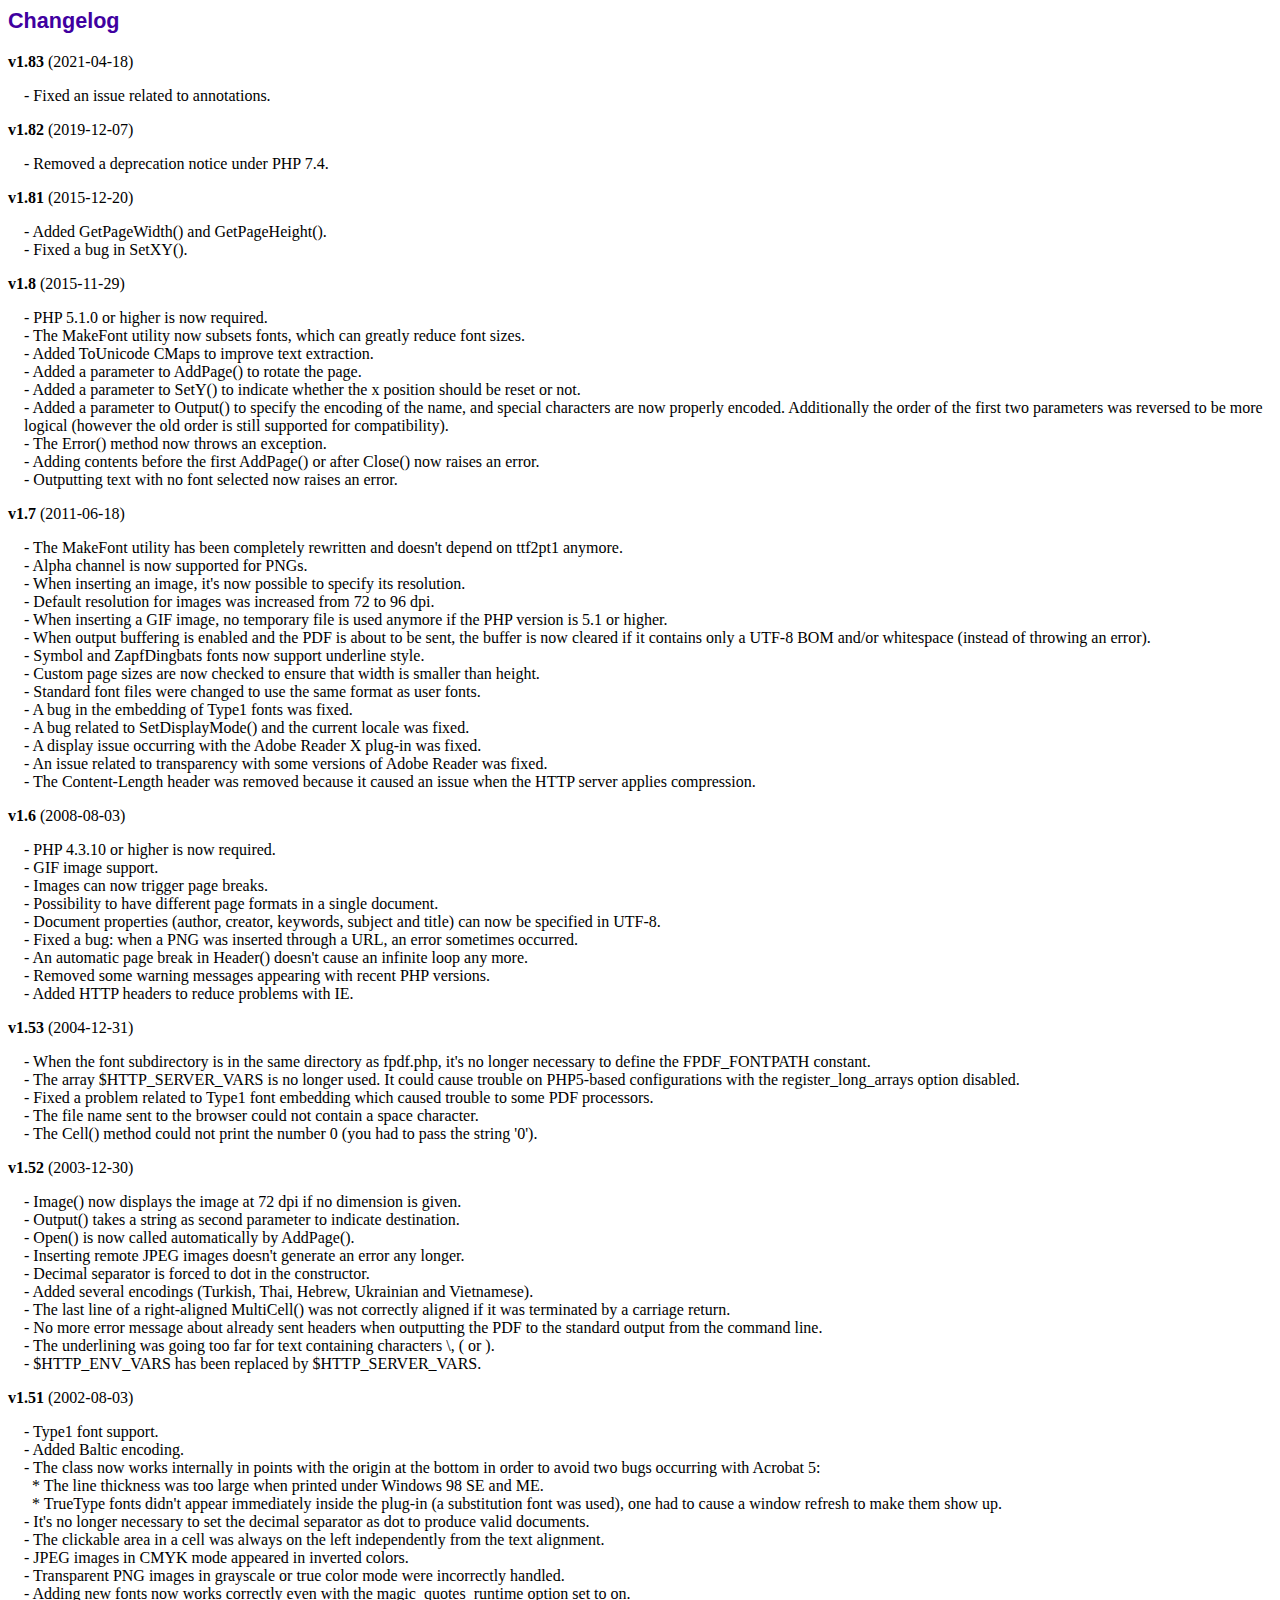
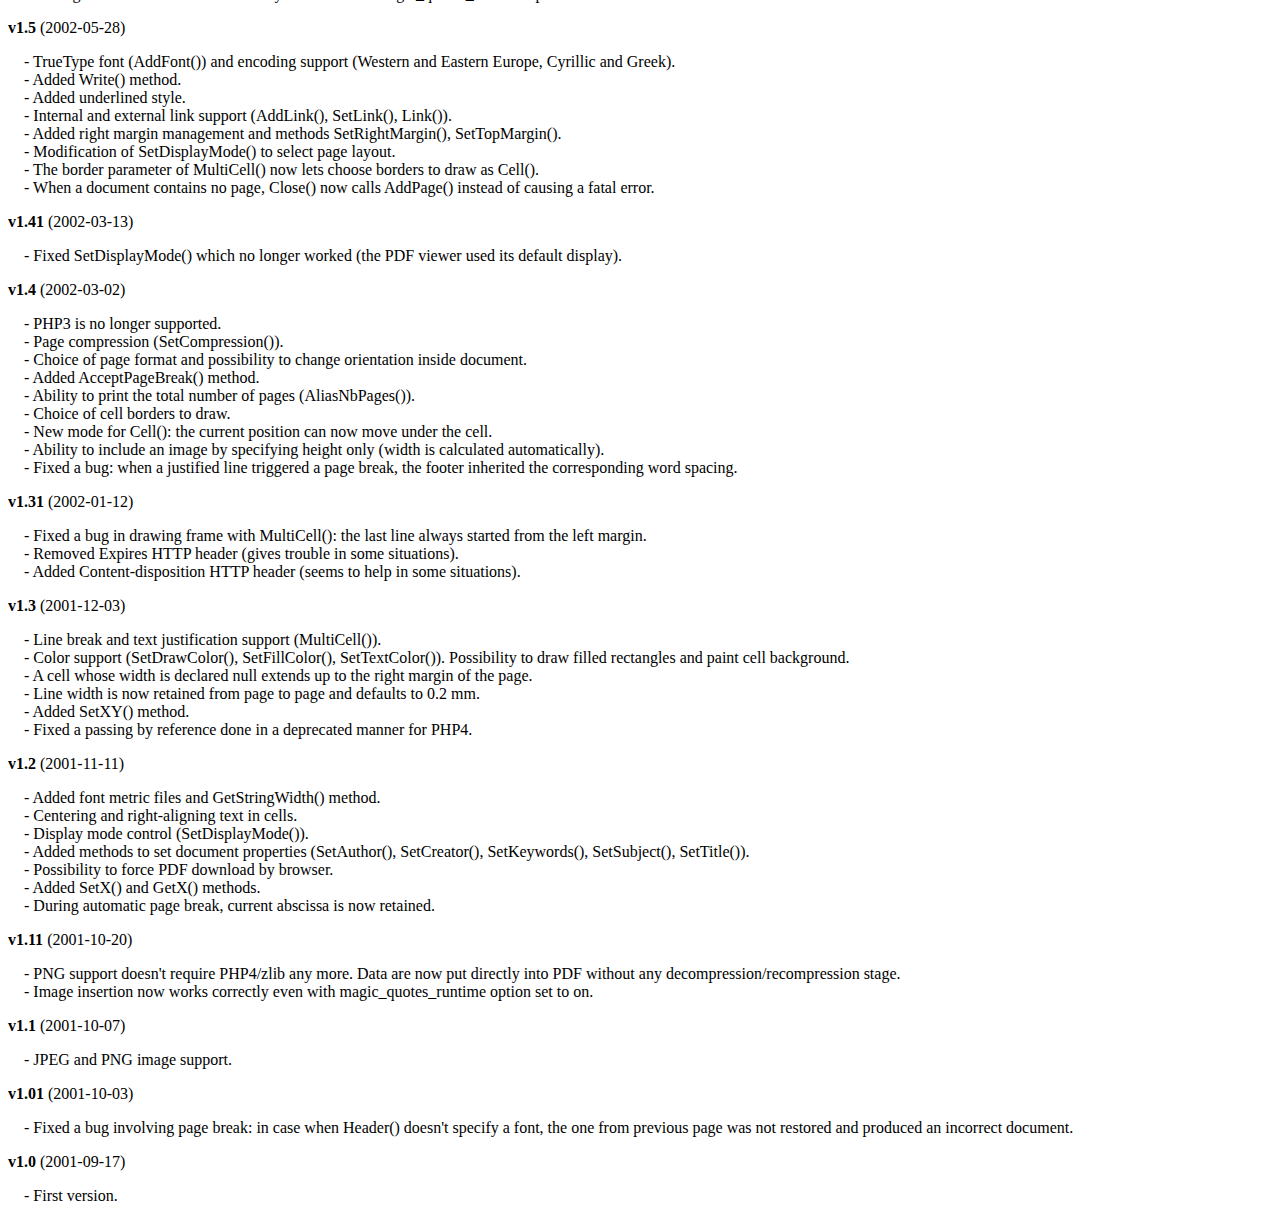
<file: fpdf183/changelog.htm>
<!DOCTYPE html PUBLIC "-//W3C//DTD HTML 4.01 Transitional//EN">
<html>
<head>
<meta http-equiv="Content-Type" content="text/html; charset=ISO-8859-1">
<title>Changelog</title>
<link type="text/css" rel="stylesheet" href="fpdf.css">
<style type="text/css">
dd {margin:1em 0 1em 1em}
</style>
</head>
<body>
<h1>Changelog</h1>
<dl>
<dt><strong>v1.83</strong> (2021-04-18)</dt>
<dd>
- Fixed an issue related to annotations.<br>
</dd>
<dt><strong>v1.82</strong> (2019-12-07)</dt>
<dd>
- Removed a deprecation notice under PHP 7.4.<br>
</dd>
<dt><strong>v1.81</strong> (2015-12-20)</dt>
<dd>
- Added GetPageWidth() and GetPageHeight().<br>
- Fixed a bug in SetXY().<br>
</dd>
<dt><strong>v1.8</strong> (2015-11-29)</dt>
<dd>
- PHP 5.1.0 or higher is now required.<br>
- The MakeFont utility now subsets fonts, which can greatly reduce font sizes.<br>
- Added ToUnicode CMaps to improve text extraction.<br>
- Added a parameter to AddPage() to rotate the page.<br>
- Added a parameter to SetY() to indicate whether the x position should be reset or not.<br>
- Added a parameter to Output() to specify the encoding of the name, and special characters are now properly encoded. Additionally the order of the first two parameters was reversed to be more logical (however the old order is still supported for compatibility).<br>
- The Error() method now throws an exception.<br>
- Adding contents before the first AddPage() or after Close() now raises an error.<br>
- Outputting text with no font selected now raises an error.<br>
</dd>
<dt><strong>v1.7</strong> (2011-06-18)</dt>
<dd>
- The MakeFont utility has been completely rewritten and doesn't depend on ttf2pt1 anymore.<br>
- Alpha channel is now supported for PNGs.<br>
- When inserting an image, it's now possible to specify its resolution.<br>
- Default resolution for images was increased from 72 to 96 dpi.<br>
- When inserting a GIF image, no temporary file is used anymore if the PHP version is 5.1 or higher.<br>
- When output buffering is enabled and the PDF is about to be sent, the buffer is now cleared if it contains only a UTF-8 BOM and/or whitespace (instead of throwing an error).<br>
- Symbol and ZapfDingbats fonts now support underline style.<br>
- Custom page sizes are now checked to ensure that width is smaller than height.<br>
- Standard font files were changed to use the same format as user fonts.<br>
- A bug in the embedding of Type1 fonts was fixed.<br>
- A bug related to SetDisplayMode() and the current locale was fixed.<br>
- A display issue occurring with the Adobe Reader X plug-in was fixed.<br>
- An issue related to transparency with some versions of Adobe Reader was fixed.<br>
- The Content-Length header was removed because it caused an issue when the HTTP server applies compression.<br>
</dd>
<dt><strong>v1.6</strong> (2008-08-03)</dt>
<dd>
- PHP 4.3.10 or higher is now required.<br>
- GIF image support.<br>
- Images can now trigger page breaks.<br>
- Possibility to have different page formats in a single document.<br>
- Document properties (author, creator, keywords, subject and title) can now be specified in UTF-8.<br>
- Fixed a bug: when a PNG was inserted through a URL, an error sometimes occurred.<br>
- An automatic page break in Header() doesn't cause an infinite loop any more.<br>
- Removed some warning messages appearing with recent PHP versions.<br>
- Added HTTP headers to reduce problems with IE.<br>
</dd>
<dt><strong>v1.53</strong> (2004-12-31)</dt>
<dd>
- When the font subdirectory is in the same directory as fpdf.php, it's no longer necessary to define the FPDF_FONTPATH constant.<br>
- The array $HTTP_SERVER_VARS is no longer used. It could cause trouble on PHP5-based configurations with the register_long_arrays option disabled.<br>
- Fixed a problem related to Type1 font embedding which caused trouble to some PDF processors.<br>
- The file name sent to the browser could not contain a space character.<br>
- The Cell() method could not print the number 0 (you had to pass the string '0').<br>
</dd>
<dt><strong>v1.52</strong> (2003-12-30)</dt>
<dd>
- Image() now displays the image at 72 dpi if no dimension is given.<br>
- Output() takes a string as second parameter to indicate destination.<br>
- Open() is now called automatically by AddPage().<br>
- Inserting remote JPEG images doesn't generate an error any longer.<br>
- Decimal separator is forced to dot in the constructor.<br>
- Added several encodings (Turkish, Thai, Hebrew, Ukrainian and Vietnamese).<br>
- The last line of a right-aligned MultiCell() was not correctly aligned if it was terminated by a carriage return.<br>
- No more error message about already sent headers when outputting the PDF to the standard output from the command line.<br>
- The underlining was going too far for text containing characters \, ( or ).<br>
- $HTTP_ENV_VARS has been replaced by $HTTP_SERVER_VARS.<br>
</dd>
<dt><strong>v1.51</strong> (2002-08-03)</dt>
<dd>
- Type1 font support.<br>
- Added Baltic encoding.<br>
- The class now works internally in points with the origin at the bottom in order to avoid two bugs occurring with Acrobat 5:<br>&nbsp;&nbsp;* The line thickness was too large when printed under Windows 98 SE and ME.<br>&nbsp;&nbsp;* TrueType fonts didn't appear immediately inside the plug-in (a substitution font was used), one had to cause a window refresh to make them show up.<br>
- It's no longer necessary to set the decimal separator as dot to produce valid documents.<br>
- The clickable area in a cell was always on the left independently from the text alignment.<br>
- JPEG images in CMYK mode appeared in inverted colors.<br>
- Transparent PNG images in grayscale or true color mode were incorrectly handled.<br>
- Adding new fonts now works correctly even with the magic_quotes_runtime option set to on.<br>
</dd>
<dt><strong>v1.5</strong> (2002-05-28)</dt>
<dd>
- TrueType font (AddFont()) and encoding support (Western and Eastern Europe, Cyrillic and Greek).<br>
- Added Write() method.<br>
- Added underlined style.<br>
- Internal and external link support (AddLink(), SetLink(), Link()).<br>
- Added right margin management and methods SetRightMargin(), SetTopMargin().<br>
- Modification of SetDisplayMode() to select page layout.<br>
- The border parameter of MultiCell() now lets choose borders to draw as Cell().<br>
- When a document contains no page, Close() now calls AddPage() instead of causing a fatal error.<br>
</dd>
<dt><strong>v1.41</strong> (2002-03-13)</dt>
<dd>
- Fixed SetDisplayMode() which no longer worked (the PDF viewer used its default display).<br>
</dd>
<dt><strong>v1.4</strong> (2002-03-02)</dt>
<dd>
- PHP3 is no longer supported.<br>
- Page compression (SetCompression()).<br>
- Choice of page format and possibility to change orientation inside document.<br>
- Added AcceptPageBreak() method.<br>
- Ability to print the total number of pages (AliasNbPages()).<br>
- Choice of cell borders to draw.<br>
- New mode for Cell(): the current position can now move under the cell.<br>
- Ability to include an image by specifying height only (width is calculated automatically).<br>
- Fixed a bug: when a justified line triggered a page break, the footer inherited the corresponding word spacing.<br>
</dd>
<dt><strong>v1.31</strong> (2002-01-12)</dt>
<dd>
- Fixed a bug in drawing frame with MultiCell(): the last line always started from the left margin.<br>
- Removed Expires HTTP header (gives trouble in some situations).<br>
- Added Content-disposition HTTP header (seems to help in some situations).<br>
</dd>
<dt><strong>v1.3</strong> (2001-12-03)</dt>
<dd>
- Line break and text justification support (MultiCell()).<br>
- Color support (SetDrawColor(), SetFillColor(), SetTextColor()). Possibility to draw filled rectangles and paint cell background.<br>
- A cell whose width is declared null extends up to the right margin of the page.<br>
- Line width is now retained from page to page and defaults to 0.2 mm.<br>
- Added SetXY() method.<br>
- Fixed a passing by reference done in a deprecated manner for PHP4.<br>
</dd>
<dt><strong>v1.2</strong> (2001-11-11)</dt>
<dd>
- Added font metric files and GetStringWidth() method.<br>
- Centering and right-aligning text in cells.<br>
- Display mode control (SetDisplayMode()).<br>
- Added methods to set document properties (SetAuthor(), SetCreator(), SetKeywords(), SetSubject(), SetTitle()).<br>
- Possibility to force PDF download by browser.<br>
- Added SetX() and GetX() methods.<br>
- During automatic page break, current abscissa is now retained.<br>
</dd>
<dt><strong>v1.11</strong> (2001-10-20)</dt>
<dd>
- PNG support doesn't require PHP4/zlib any more. Data are now put directly into PDF without any decompression/recompression stage.<br>
- Image insertion now works correctly even with magic_quotes_runtime option set to on.<br>
</dd>
<dt><strong>v1.1</strong> (2001-10-07)</dt>
<dd>
- JPEG and PNG image support.<br>
</dd>
<dt><strong>v1.01</strong> (2001-10-03)</dt>
<dd>
- Fixed a bug involving page break: in case when Header() doesn't specify a font, the one from previous page was not restored and produced an incorrect document.<br>
</dd>
<dt><strong>v1.0</strong> (2001-09-17)</dt>
<dd>
- First version.<br>
</dd>
</dl>
</body>
</html>
</file>
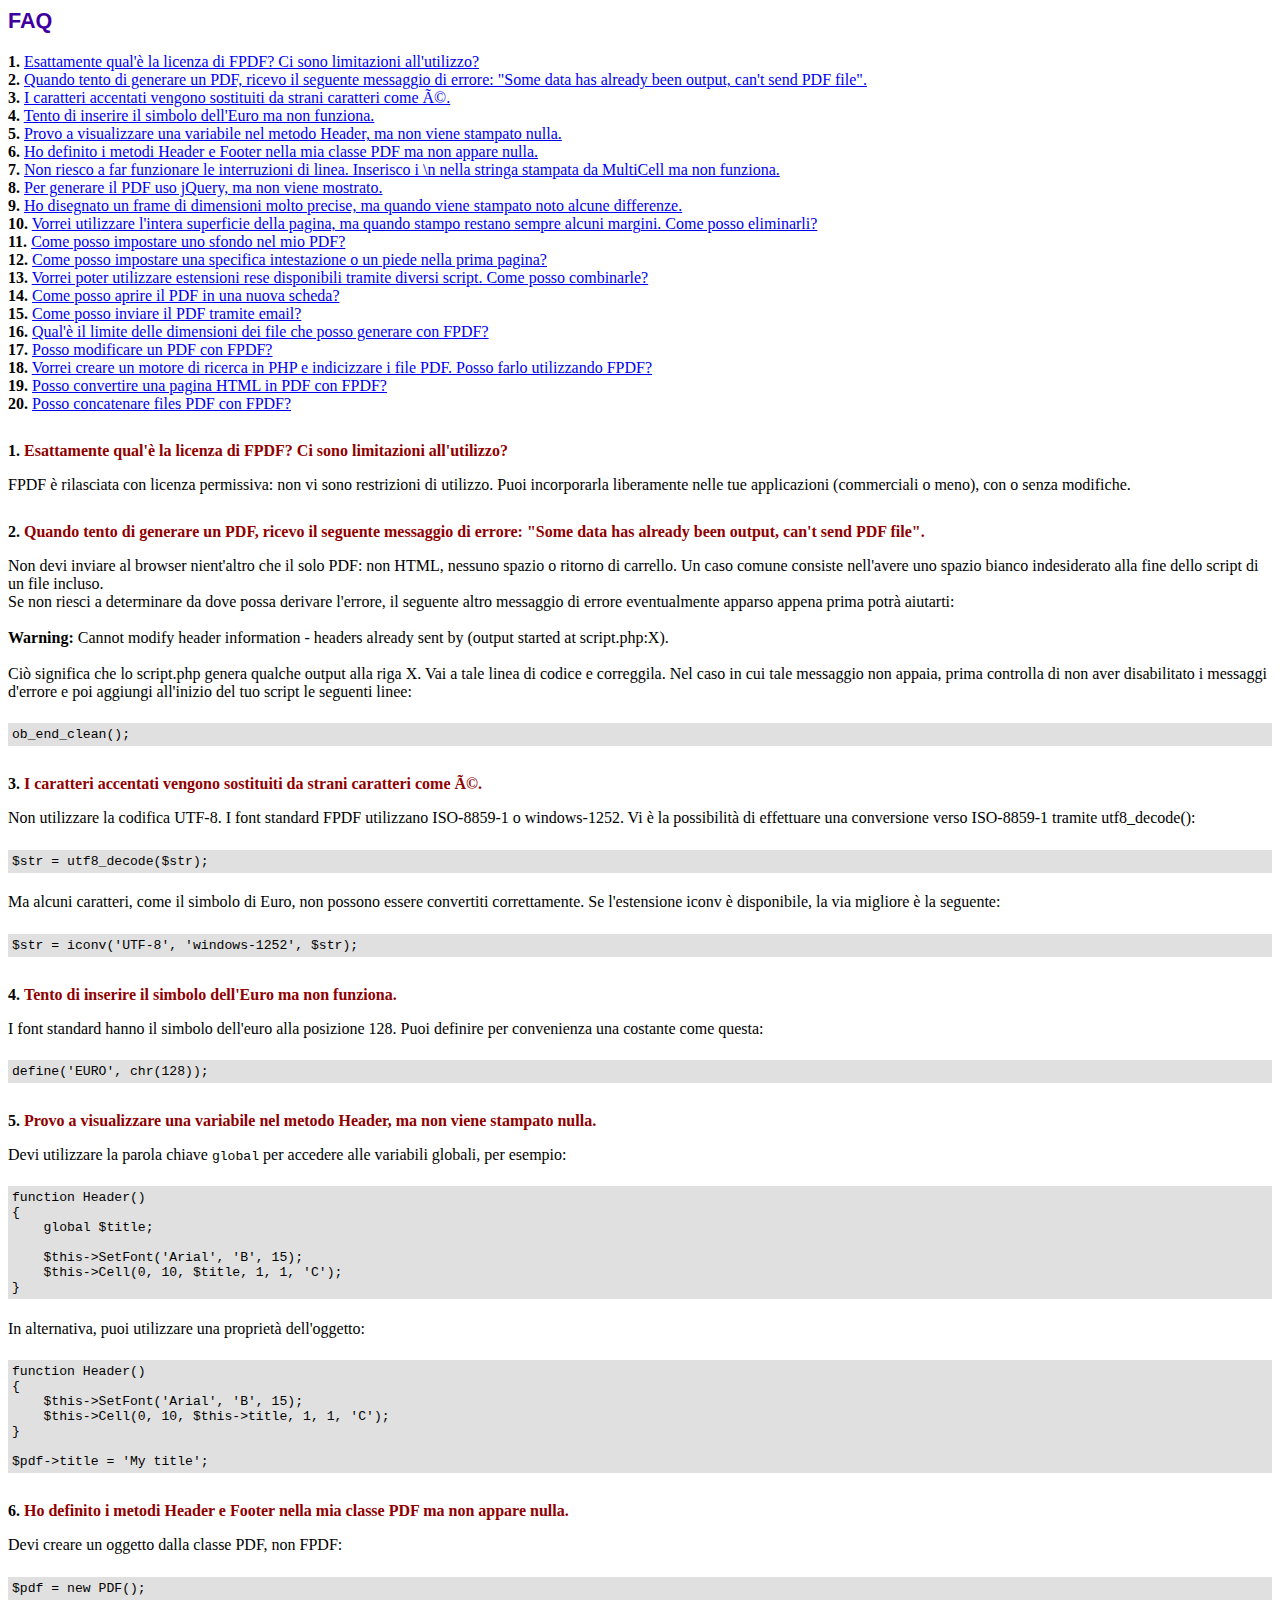
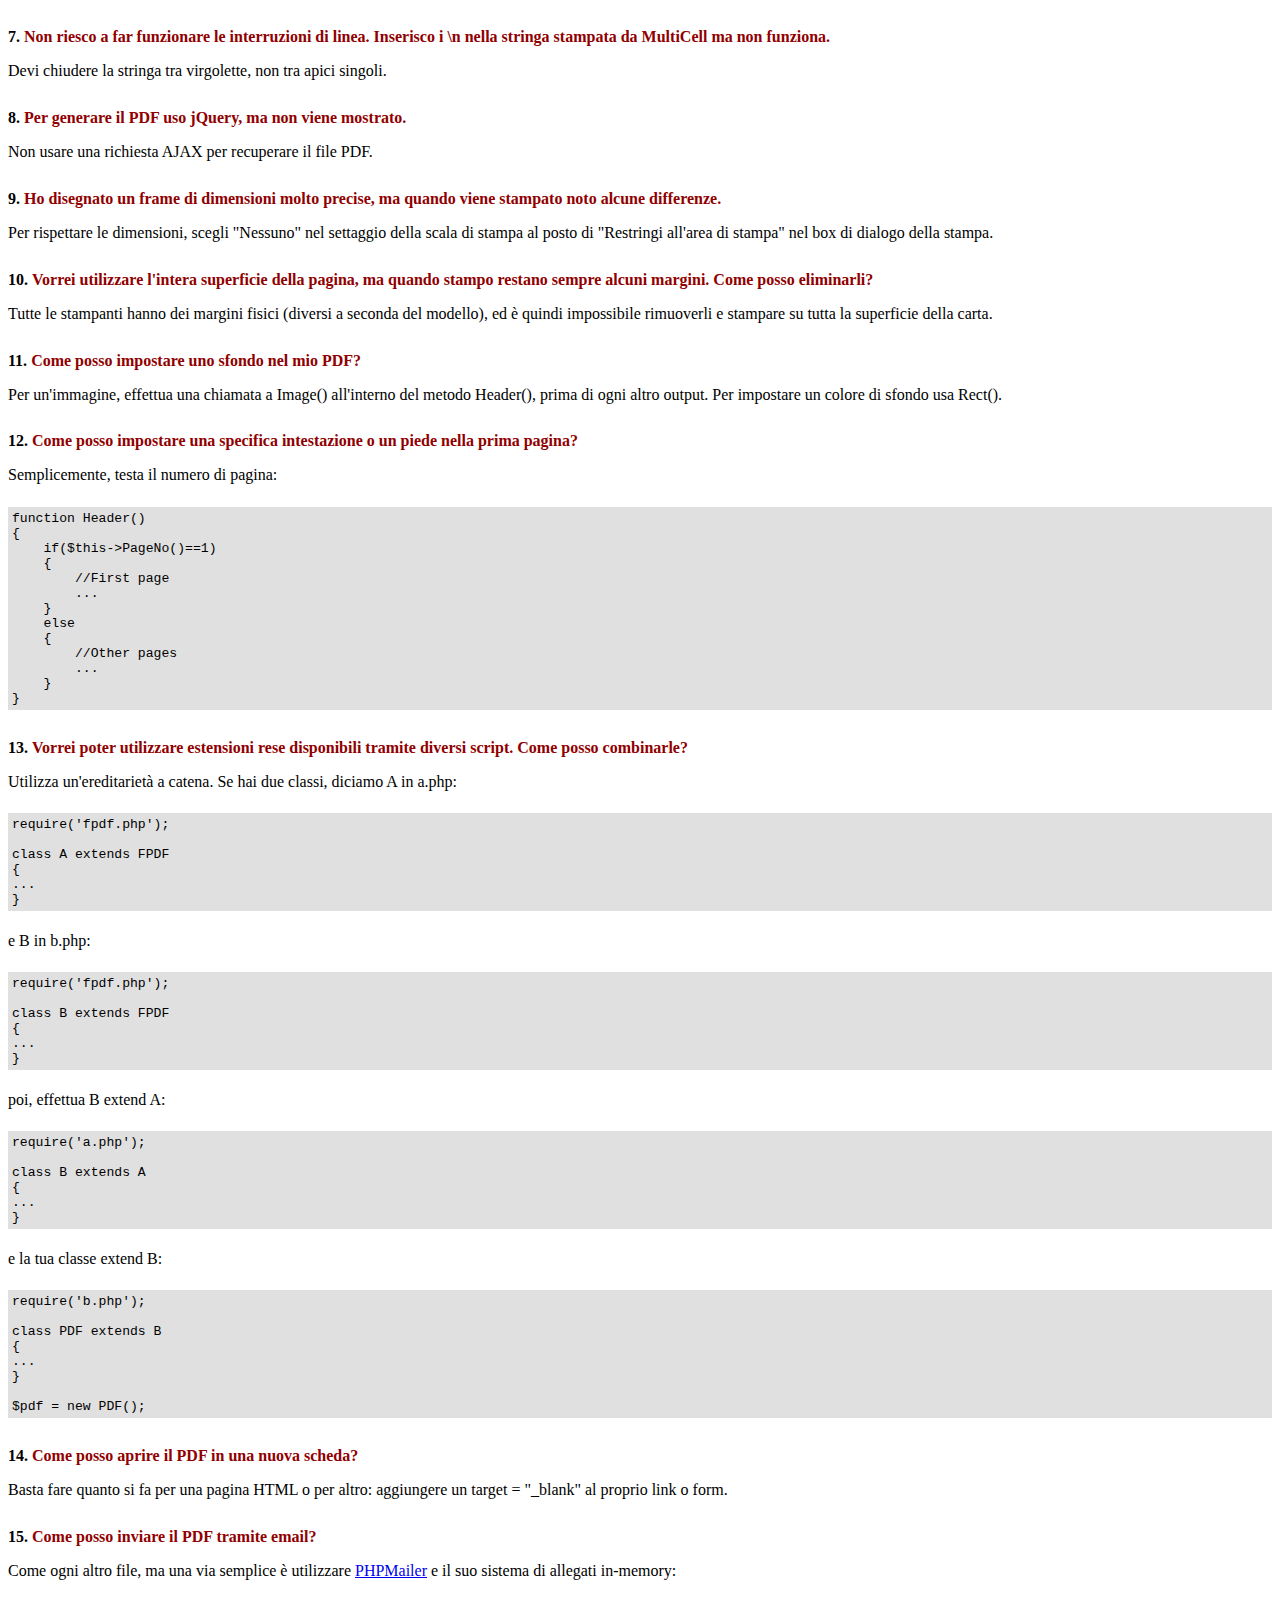
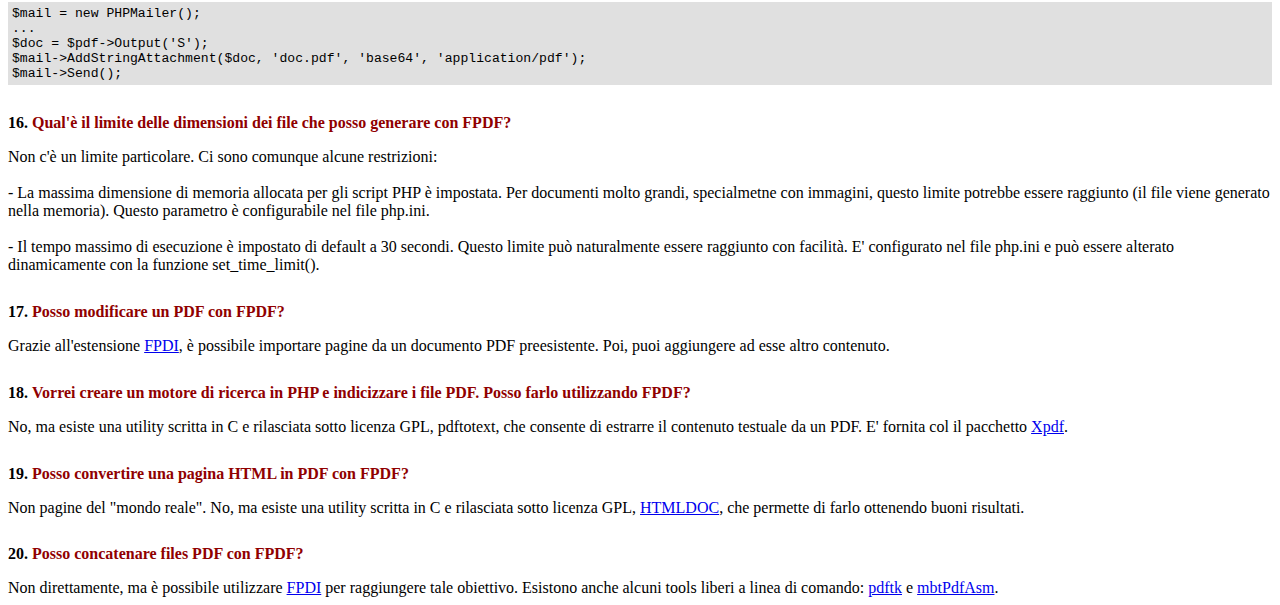
<file: fpdf183/FAQ.htm>
<!DOCTYPE html PUBLIC "-//W3C//DTD HTML 4.01 Transitional//EN">
<html>
<head>
<meta http-equiv="Content-Type" content="text/html; charset=ISO-8859-1">
<title>FAQ</title>
<link type="text/css" rel="stylesheet" href="fpdf.css">
<style type="text/css">
ul {list-style-type:none; margin:0; padding:0}
ul#answers li {margin-top:1.8em}
.question {font-weight:bold; color:#900000}
</style>
</head>
<body>
<h1>FAQ</h1>
<ul>
<li><b>1.</b> <a href='#q1'>Esattamente qual'� la licenza di FPDF? Ci sono limitazioni all'utilizzo?</a></li>
<li><b>2.</b> <a href='#q2'>Quando tento di generare un PDF, ricevo il seguente messaggio di errore: "Some data has already been output, can't send PDF file".</a></li>
<li><b>3.</b> <a href='#q3'>I caratteri accentati vengono sostituiti da strani caratteri come é.</a></li>
<li><b>4.</b> <a href='#q4'>Tento di inserire il simbolo dell'Euro ma non funziona.</a></li>
<li><b>5.</b> <a href='#q5'>Provo a visualizzare una variabile nel metodo Header, ma non viene stampato nulla.</a></li>
<li><b>6.</b> <a href='#q6'>Ho definito i metodi Header e Footer nella mia classe PDF ma non appare nulla.</a></li>
<li><b>7.</b> <a href='#q7'>Non riesco a far funzionare le interruzioni di linea. Inserisco i \n nella stringa stampata da MultiCell ma non funziona.</a></li>
<li><b>8.</b> <a href='#q8'>Per generare il PDF uso jQuery, ma non viene mostrato.</a></li>
<li><b>9.</b> <a href='#q9'>Ho disegnato un frame di dimensioni molto precise, ma quando viene stampato noto alcune differenze.</a></li>
<li><b>10.</b> <a href='#q10'>Vorrei utilizzare l'intera superficie della pagina, ma quando stampo restano sempre alcuni margini. Come posso eliminarli?</a></li>
<li><b>11.</b> <a href='#q11'>Come posso impostare uno sfondo nel mio PDF?</a></li>
<li><b>12.</b> <a href='#q12'>Come posso impostare una specifica intestazione o un piede nella prima pagina?</a></li>
<li><b>13.</b> <a href='#q13'>Vorrei poter utilizzare estensioni rese disponibili tramite diversi script. Come posso combinarle?</a></li>
<li><b>14.</b> <a href='#q14'>Come posso aprire il PDF in una nuova scheda?</a></li>
<li><b>15.</b> <a href='#q15'>Come posso inviare il PDF tramite email?</a></li>
<li><b>16.</b> <a href='#q16'>Qual'� il limite delle dimensioni dei file che posso generare con FPDF?</a></li>
<li><b>17.</b> <a href='#q17'>Posso modificare un PDF con FPDF?</a></li>
<li><b>18.</b> <a href='#q18'>Vorrei creare un motore di ricerca in PHP e indicizzare i file PDF. Posso farlo utilizzando FPDF?</a></li>
<li><b>19.</b> <a href='#q19'>Posso convertire una pagina HTML in PDF con FPDF?</a></li>
<li><b>20.</b> <a href='#q20'>Posso concatenare files PDF con FPDF?</a></li>
</ul>

<ul id='answers'>
<li id='q1'>
<p><b>1.</b> <span class='question'>Esattamente qual'� la licenza di FPDF? Ci sono limitazioni all'utilizzo?</span></p>
FPDF � rilasciata con licenza permissiva: non vi sono restrizioni di utilizzo. Puoi incorporarla
liberamente nelle tue applicazioni (commerciali o meno), con o senza modifiche.
</li>

<li id='q2'>
<p><b>2.</b> <span class='question'>Quando tento di generare un PDF, ricevo il seguente messaggio di errore: "Some data has already been output, can't send PDF file".</span></p>
Non devi inviare al browser nient'altro che il solo PDF: non HTML, nessuno spazio o ritorno di carrello. Un
caso comune consiste nell'avere uno spazio bianco indesiderato alla fine dello script di un file incluso.<br>
Se non riesci a determinare da dove possa derivare l'errore, il seguente altro messaggio di errore
eventualmente apparso appena prima potr� aiutarti:<br>
<br>
<b>Warning:</b> Cannot modify header information - headers already sent by (output started at script.php:X).<br>
<br>
Ci� significa che lo script.php genera qualche output alla riga X. Vai a tale linea di codice e correggila.
Nel caso in cui tale messaggio non appaia, prima controlla di non aver disabilitato i messaggi d'errore e
poi aggiungi all'inizio del tuo script le seguenti linee:
<div class="doc-source">
<pre><code>ob_end_clean();</code></pre>
</div>
</li>

<li id='q3'>
<p><b>3.</b> <span class='question'>I caratteri accentati vengono sostituiti da strani caratteri come é.</span></p>
Non utilizzare la codifica UTF-8. I font standard FPDF utilizzano ISO-8859-1 o windows-1252.
Vi � la possibilit� di effettuare una conversione verso ISO-8859-1 tramite utf8_decode():
<div class="doc-source">
<pre><code>$str = utf8_decode($str);</code></pre>
</div>
Ma alcuni caratteri, come il simbolo di Euro, non possono essere convertiti correttamente. Se l'estensione
iconv � disponibile, la via migliore � la seguente:
<div class="doc-source">
<pre><code>$str = iconv('UTF-8', 'windows-1252', $str);</code></pre>
</div>
</li>

<li id='q4'>
<p><b>4.</b> <span class='question'>Tento di inserire il simbolo dell'Euro ma non funziona.</span></p>
I font standard hanno il simbolo dell'euro alla posizione 128. Puoi definire per convenienza una costante
come questa:
<div class="doc-source">
<pre><code>define('EURO', chr(128));</code></pre>
</div>
</li>

<li id='q5'>
<p><b>5.</b> <span class='question'>Provo a visualizzare una variabile nel metodo Header, ma non viene stampato nulla.</span></p>
Devi utilizzare la parola chiave <code>global</code> per accedere alle variabili globali, per esempio:
<div class="doc-source">
<pre><code>function Header()
{
    global $title;

    $this-&gt;SetFont('Arial', 'B', 15);
    $this-&gt;Cell(0, 10, $title, 1, 1, 'C');
}</code></pre>
</div>
In alternativa, puoi utilizzare una propriet� dell'oggetto:
<div class="doc-source">
<pre><code>function Header()
{
    $this-&gt;SetFont('Arial', 'B', 15);
    $this-&gt;Cell(0, 10, $this-&gt;title, 1, 1, 'C');
}

$pdf-&gt;title = 'My title';</code></pre>
</div>
</li>

<li id='q6'>
<p><b>6.</b> <span class='question'>Ho definito i metodi Header e Footer nella mia classe PDF ma non appare nulla.</span></p>
Devi creare un oggetto dalla classe PDF, non FPDF:
<div class="doc-source">
<pre><code>$pdf = new PDF();</code></pre>
</div>
</li>

<li id='q7'>
<p><b>7.</b> <span class='question'>Non riesco a far funzionare le interruzioni di linea. Inserisco i \n nella stringa stampata da MultiCell ma non funziona.</span></p>
Devi chiudere la stringa tra virgolette, non tra apici singoli.
</li>

<li id='q8'>
<p><b>8.</b> <span class='question'>Per generare il PDF uso jQuery, ma non viene mostrato.</span></p>
Non usare una richiesta AJAX per recuperare il file PDF.
</li>

<li id='q9'>
<p><b>9.</b> <span class='question'>Ho disegnato un frame di dimensioni molto precise, ma quando viene stampato noto alcune differenze.</span></p>
Per rispettare le dimensioni, scegli "Nessuno" nel settaggio della scala di stampa al posto di
"Restringi all'area di stampa" nel box di dialogo della stampa.
</li>

<li id='q10'>
<p><b>10.</b> <span class='question'>Vorrei utilizzare l'intera superficie della pagina, ma quando stampo restano sempre alcuni margini. Come posso eliminarli?</span></p>
Tutte le stampanti hanno dei margini fisici (diversi a seconda del modello), ed � quindi impossibile
rimuoverli e stampare su tutta la superficie della carta.
</li>

<li id='q11'>
<p><b>11.</b> <span class='question'>Come posso impostare uno sfondo nel mio PDF?</span></p>
Per un'immagine, effettua una chiamata a Image() all'interno del metodo Header(), prima di ogni altro
output. Per impostare un colore di sfondo usa Rect().
</li>

<li id='q12'>
<p><b>12.</b> <span class='question'>Come posso impostare una specifica intestazione o un piede nella prima pagina?</span></p>
Semplicemente, testa il numero di pagina:
<div class="doc-source">
<pre><code>function Header()
{
    if($this-&gt;PageNo()==1)
    {
        //First page
        ...
    }
    else
    {
        //Other pages
        ...
    }
}</code></pre>
</div>
</li>

<li id='q13'>
<p><b>13.</b> <span class='question'>Vorrei poter utilizzare estensioni rese disponibili tramite diversi script. Come posso combinarle?</span></p>
Utilizza un'ereditariet� a catena. Se hai due classi, diciamo A in a.php:
<div class="doc-source">
<pre><code>require('fpdf.php');

class A extends FPDF
{
...
}</code></pre>
</div>
e B in b.php:
<div class="doc-source">
<pre><code>require('fpdf.php');

class B extends FPDF
{
...
}</code></pre>
</div>
poi, effettua B extend A:
<div class="doc-source">
<pre><code>require('a.php');

class B extends A
{
...
}</code></pre>
</div>
e la tua classe extend B:
<div class="doc-source">
<pre><code>require('b.php');

class PDF extends B
{
...
}

$pdf = new PDF();</code></pre>
</div>
</li>

<li id='q14'>
<p><b>14.</b> <span class='question'>Come posso aprire il PDF in una nuova scheda?</span></p>
Basta fare quanto si fa per una pagina HTML o per altro: aggiungere un target = "_blank" al proprio link o form.
</li>

<li id='q15'>
<p><b>15.</b> <span class='question'>Come posso inviare il PDF tramite email?</span></p>
Come ogni altro file, ma una via semplice � utilizzare <a href="https://github.com/PHPMailer/PHPMailer" target="_blank">PHPMailer</a>
e il suo sistema di allegati in-memory:
<div class="doc-source">
<pre><code>$mail = new PHPMailer();
...
$doc = $pdf-&gt;Output('S');
$mail-&gt;AddStringAttachment($doc, 'doc.pdf', 'base64', 'application/pdf');
$mail-&gt;Send();</code></pre>
</div>
</li>

<li id='q16'>
<p><b>16.</b> <span class='question'>Qual'� il limite delle dimensioni dei file che posso generare con FPDF?</span></p>
Non c'� un limite particolare. Ci sono comunque alcune restrizioni:
<br>
<br>
- La massima dimensione di memoria allocata per gli script PHP � impostata. Per documenti
molto grandi, specialmetne con immagini, questo limite potrebbe essere raggiunto (il file
viene generato nella memoria). Questo parametro � configurabile nel file php.ini.
<br>
<br>
- Il tempo massimo di esecuzione � impostato di default a 30 secondi. Questo limite pu� naturalmente
essere raggiunto con facilit�. E' configurato nel file php.ini e pu� essere alterato dinamicamente con
la funzione set_time_limit().
</li>

<li id='q17'>
<p><b>17.</b> <span class='question'>Posso modificare un PDF con FPDF?</span></p>
Grazie all'estensione <a href="https://www.setasign.com/products/fpdi/about/" target="_blank">FPDI</a>,
� possibile importare pagine da un documento PDF preesistente.
Poi, puoi aggiungere ad esse altro contenuto.
</li>

<li id='q18'>
<p><b>18.</b> <span class='question'>Vorrei creare un motore di ricerca in PHP e indicizzare i file PDF. Posso farlo utilizzando FPDF?</span></p>
No, ma esiste una utility scritta in C e rilasciata sotto licenza GPL, pdftotext, che consente di estrarre
il contenuto testuale da un PDF. E' fornita col il pacchetto <a href="https://www.xpdfreader.com" target="_blank">Xpdf</a>.
</li>

<li id='q19'>
<p><b>19.</b> <span class='question'>Posso convertire una pagina HTML in PDF con FPDF?</span></p>
Non pagine del "mondo reale". No, ma esiste una utility scritta in C e rilasciata sotto licenza GPL,
<a href="https://www.msweet.org/htmldoc/" target="_blank">HTMLDOC</a>, che permette di farlo
ottenendo buoni risultati.
</li>

<li id='q20'>
<p><b>20.</b> <span class='question'>Posso concatenare files PDF con FPDF?</span></p>
Non direttamente, ma � possibile utilizzare <a href="https://www.setasign.com/products/fpdi/demos/concatenate-fake/" target="_blank">FPDI</a>
per raggiungere tale obiettivo. Esistono anche alcuni tools liberi a linea di comando:
<a href="https://www.pdflabs.com/tools/pdftk-the-pdf-toolkit/" target="_blank">pdftk</a> e
<a href="http://thierry.schmit.free.fr/spip/spip.php?article15" target="_blank">mbtPdfAsm</a>.
</li>
</ul>
</body>
</html>
</file>
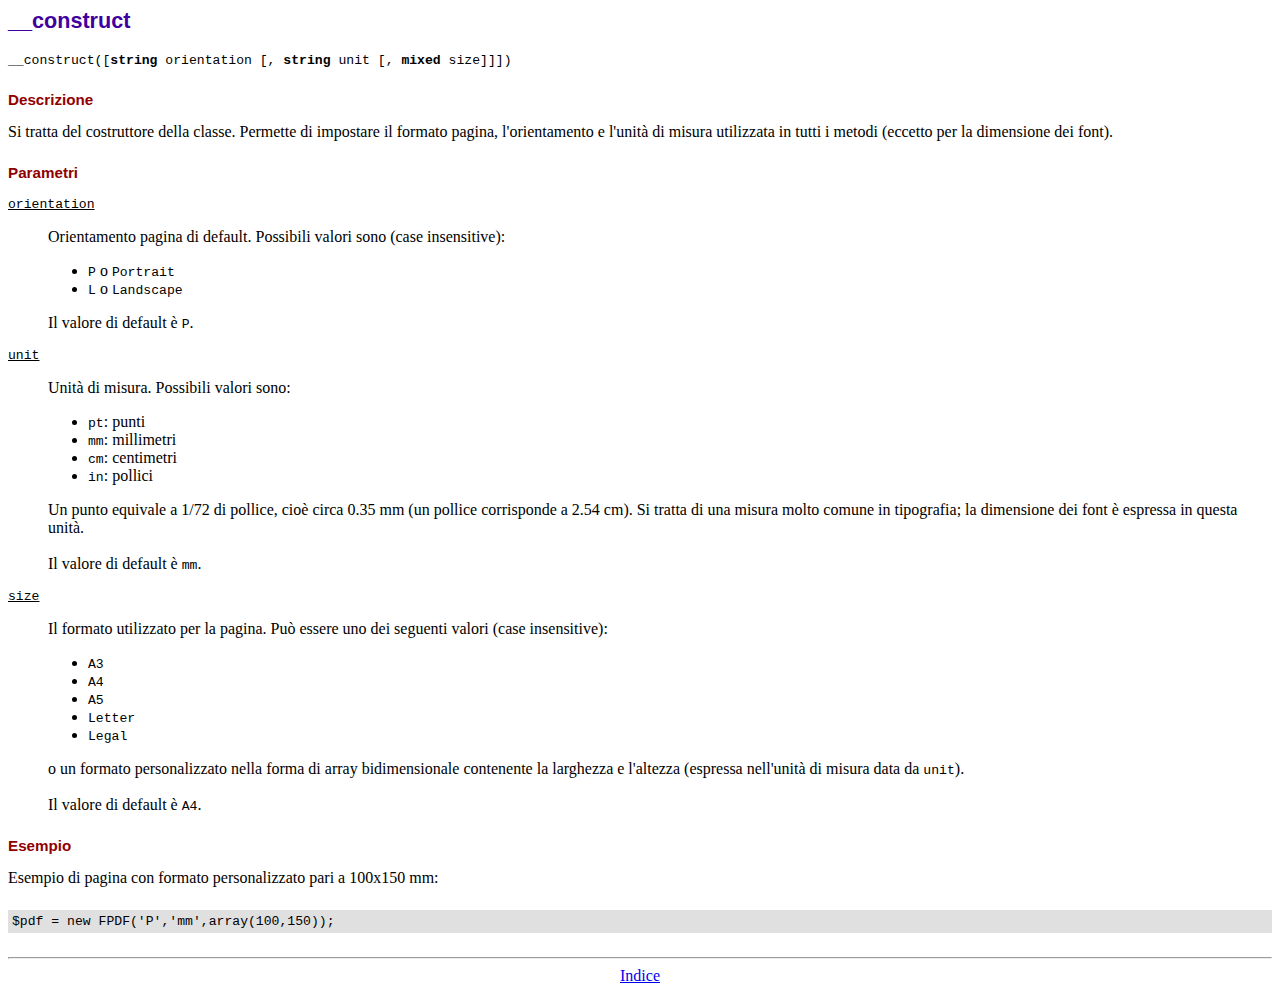
<file: fpdf183/doc/__construct.htm>
<!DOCTYPE html PUBLIC "-//W3C//DTD HTML 4.01 Transitional//EN">
<html>
<head>
<meta http-equiv="Content-Type" content="text/html; charset=ISO-8859-1">
<title>__construct</title>
<link type="text/css" rel="stylesheet" href="../fpdf.css">
</head>
<body>
<h1>__construct</h1>
<code>__construct([<b>string</b> orientation [, <b>string</b> unit [, <b>mixed</b> size]]])</code>
<h2>Descrizione</h2>
Si tratta del costruttore della classe. Permette di impostare il formato pagina,
l'orientamento e l'unit� di misura utilizzata in tutti i metodi (eccetto per la
dimensione dei font).
<h2>Parametri</h2>
<dl class="param">
<dt><code>orientation</code></dt>
<dd>
Orientamento pagina di default. Possibili valori sono (case insensitive):
<ul>
<li><code>P</code> o <code>Portrait</code></li>
<li><code>L</code> o <code>Landscape</code></li>
</ul>
Il valore di default � <code>P</code>.
</dd>
<dt><code>unit</code></dt>
<dd>
Unit� di misura. Possibili valori sono:
<ul>
<li><code>pt</code>: punti</li>
<li><code>mm</code>: millimetri</li>
<li><code>cm</code>: centimetri</li>
<li><code>in</code>: pollici</li>
</ul>
Un punto equivale a 1/72 di pollice, cio� circa 0.35 mm (un pollice corrisponde a
2.54 cm). Si tratta di una misura molto comune in tipografia; la dimensione dei font
� espressa in questa unit�.
<br>
<br>
Il valore di default � <code>mm</code>.
</dd>
<dt><code>size</code></dt>
<dd>
Il formato utilizzato per la pagina. Pu� essere uno dei seguenti valori (case insensitive):
<ul>
<li><code>A3</code></li>
<li><code>A4</code></li>
<li><code>A5</code></li>
<li><code>Letter</code></li>
<li><code>Legal</code></li>
</ul>
o un formato personalizzato nella forma di array bidimensionale contenente la larghezza e
l'altezza (espressa nell'unit� di misura data da <code>unit</code>).
<br>
<br>
Il valore di default � <code>A4</code>.
</dd>
</dl>
<h2>Esempio</h2>
Esempio di pagina con formato personalizzato pari a 100x150 mm:
<div class="doc-source">
<pre><code>$pdf = new FPDF('P','mm',array(100,150));</code></pre>
</div>
<hr style="margin-top:1.5em">
<div style="text-align:center"><a href="index.htm">Indice</a></div>
</body>
</html>
</file>
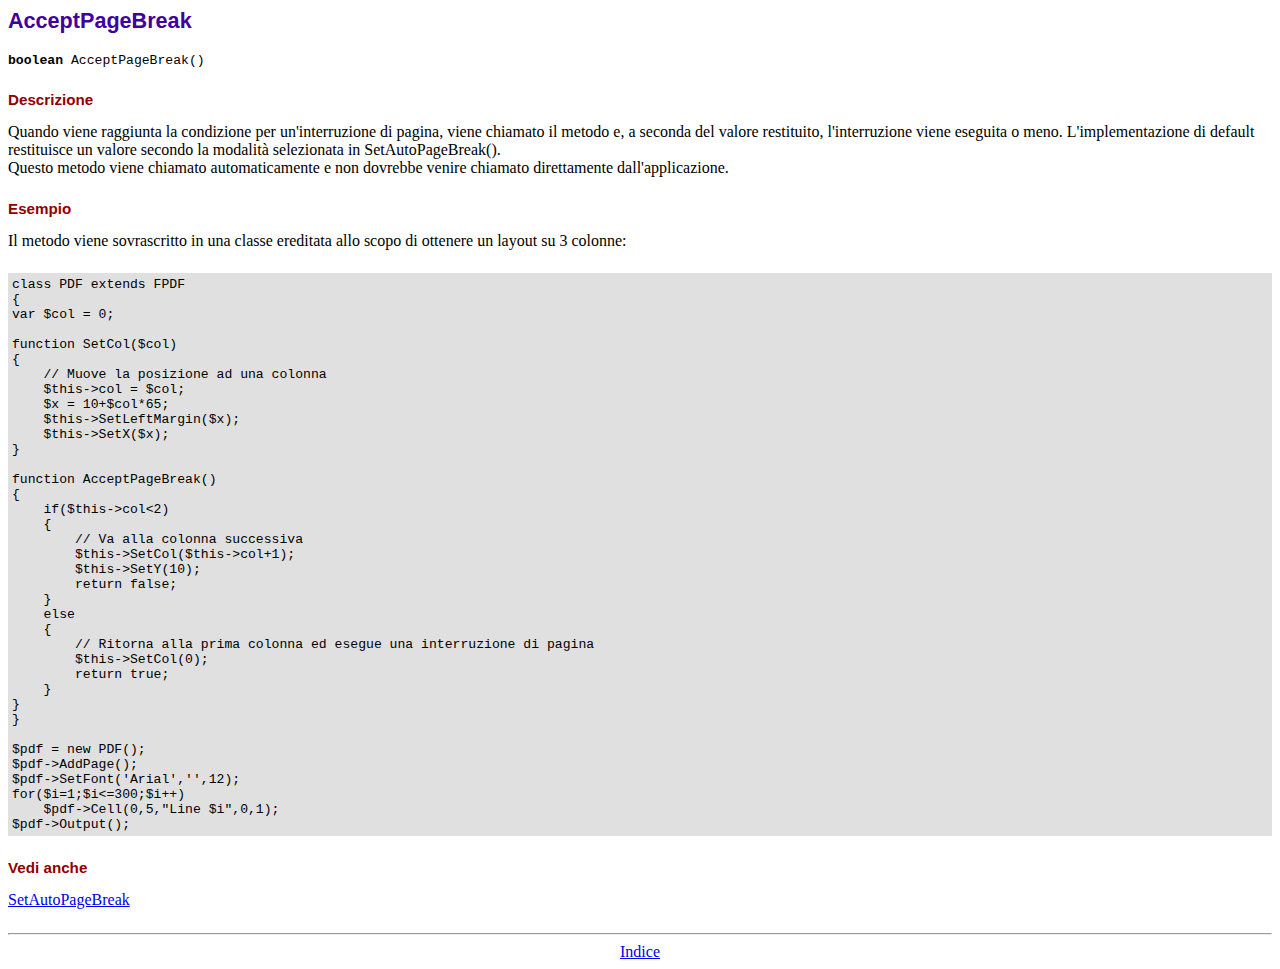
<file: fpdf183/doc/acceptpagebreak.htm>
<!DOCTYPE html PUBLIC "-//W3C//DTD HTML 4.01 Transitional//EN">
<html>
<head>
<meta http-equiv="Content-Type" content="text/html; charset=ISO-8859-1">
<title>AcceptPageBreak</title>
<link type="text/css" rel="stylesheet" href="../fpdf.css">
</head>
<body>
<h1>AcceptPageBreak</h1>
<code><b>boolean</b> AcceptPageBreak()</code>
<h2>Descrizione</h2>
Quando viene raggiunta la condizione per un'interruzione di pagina, viene chiamato il metodo e,
a seconda del valore restituito, l'interruzione viene eseguita o meno. L'implementazione di
default restituisce un valore secondo la modalit� selezionata in SetAutoPageBreak().
<br>
Questo metodo viene chiamato automaticamente e non dovrebbe venire chiamato direttamente
dall'applicazione.
<h2>Esempio</h2>
Il metodo viene sovrascritto in una classe ereditata allo scopo di ottenere un layout su 3 colonne:
<div class="doc-source">
<pre><code>class PDF extends FPDF
{
var $col = 0;

function SetCol($col)
{
    // Muove la posizione ad una colonna
    $this-&gt;col = $col;
    $x = 10+$col*65;
    $this-&gt;SetLeftMargin($x);
    $this-&gt;SetX($x);
}

function AcceptPageBreak()
{
    if($this-&gt;col&lt;2)
    {
        // Va alla colonna successiva
        $this-&gt;SetCol($this-&gt;col+1);
        $this-&gt;SetY(10);
        return false;
    }
    else
    {
        // Ritorna alla prima colonna ed esegue una interruzione di pagina
        $this-&gt;SetCol(0);
        return true;
    }
}
}

$pdf = new PDF();
$pdf-&gt;AddPage();
$pdf-&gt;SetFont('Arial','',12);
for($i=1;$i&lt;=300;$i++)
    $pdf-&gt;Cell(0,5,"Line $i",0,1);
$pdf-&gt;Output();</code></pre>
</div>
<h2>Vedi anche</h2>
<a href="setautopagebreak.htm">SetAutoPageBreak</a>
<hr style="margin-top:1.5em">
<div style="text-align:center"><a href="index.htm">Indice</a></div>
</body>
</html>
</file>
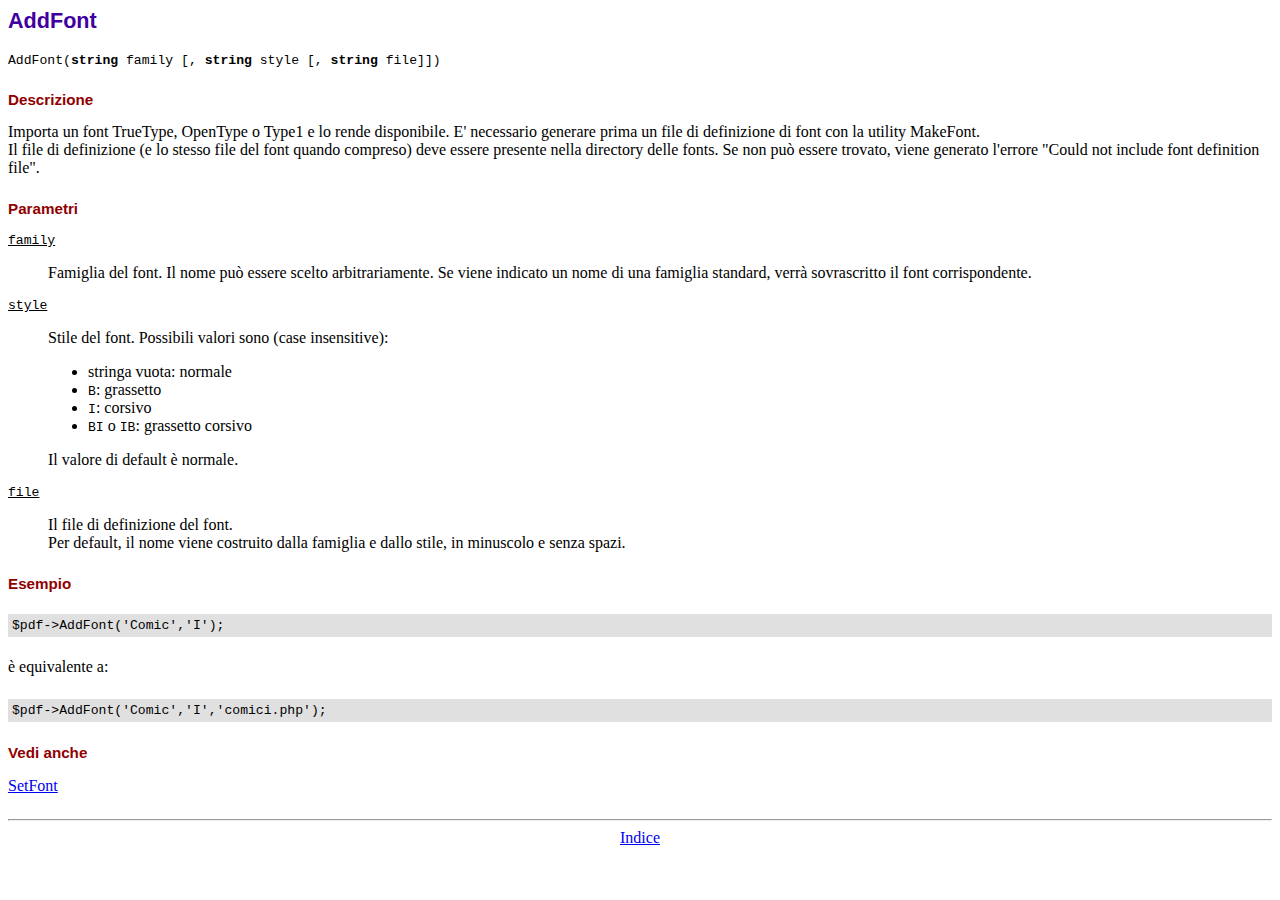
<file: fpdf183/doc/addfont.htm>
<!DOCTYPE html PUBLIC "-//W3C//DTD HTML 4.01 Transitional//EN">
<html>
<head>
<meta http-equiv="Content-Type" content="text/html; charset=ISO-8859-1">
<title>AddFont</title>
<link type="text/css" rel="stylesheet" href="../fpdf.css">
</head>
<body>
<h1>AddFont</h1>
<code>AddFont(<b>string</b> family [, <b>string</b> style [, <b>string</b> file]])</code>
<h2>Descrizione</h2>
Importa un font TrueType, OpenType o Type1 e lo rende disponibile. E' necessario generare prima un
file di definizione di font con la utility MakeFont.
<br>
Il file di definizione (e lo stesso file del font quando compreso) deve essere presente nella
directory delle fonts. Se non pu� essere trovato, viene generato l'errore "Could not include
font definition file".
<h2>Parametri</h2>
<dl class="param">
<dt><code>family</code></dt>
<dd>
Famiglia del font. Il nome pu� essere scelto arbitrariamente. Se viene indicato un nome di una famiglia
standard, verr� sovrascritto il font corrispondente.
</dd>
<dt><code>style</code></dt>
<dd>
Stile del font. Possibili valori sono (case insensitive):
<ul>
<li>stringa vuota: normale</li>
<li><code>B</code>: grassetto</li>
<li><code>I</code>: corsivo</li>
<li><code>BI</code> o <code>IB</code>: grassetto corsivo</li>
</ul>
Il valore di default � normale.
</dd>
<dt><code>file</code></dt>
<dd>
Il file di definizione del font.
<br>
Per default, il nome viene costruito dalla famiglia e dallo stile, in minuscolo e senza spazi.
</dd>
</dl>
<h2>Esempio</h2>
<div class="doc-source">
<pre><code>$pdf-&gt;AddFont('Comic','I');</code></pre>
</div>
� equivalente a:
<div class="doc-source">
<pre><code>$pdf-&gt;AddFont('Comic','I','comici.php');</code></pre>
</div>
<h2>Vedi anche</h2>
<a href="setfont.htm">SetFont</a>
<hr style="margin-top:1.5em">
<div style="text-align:center"><a href="index.htm">Indice</a></div>
</body>
</html>
</file>
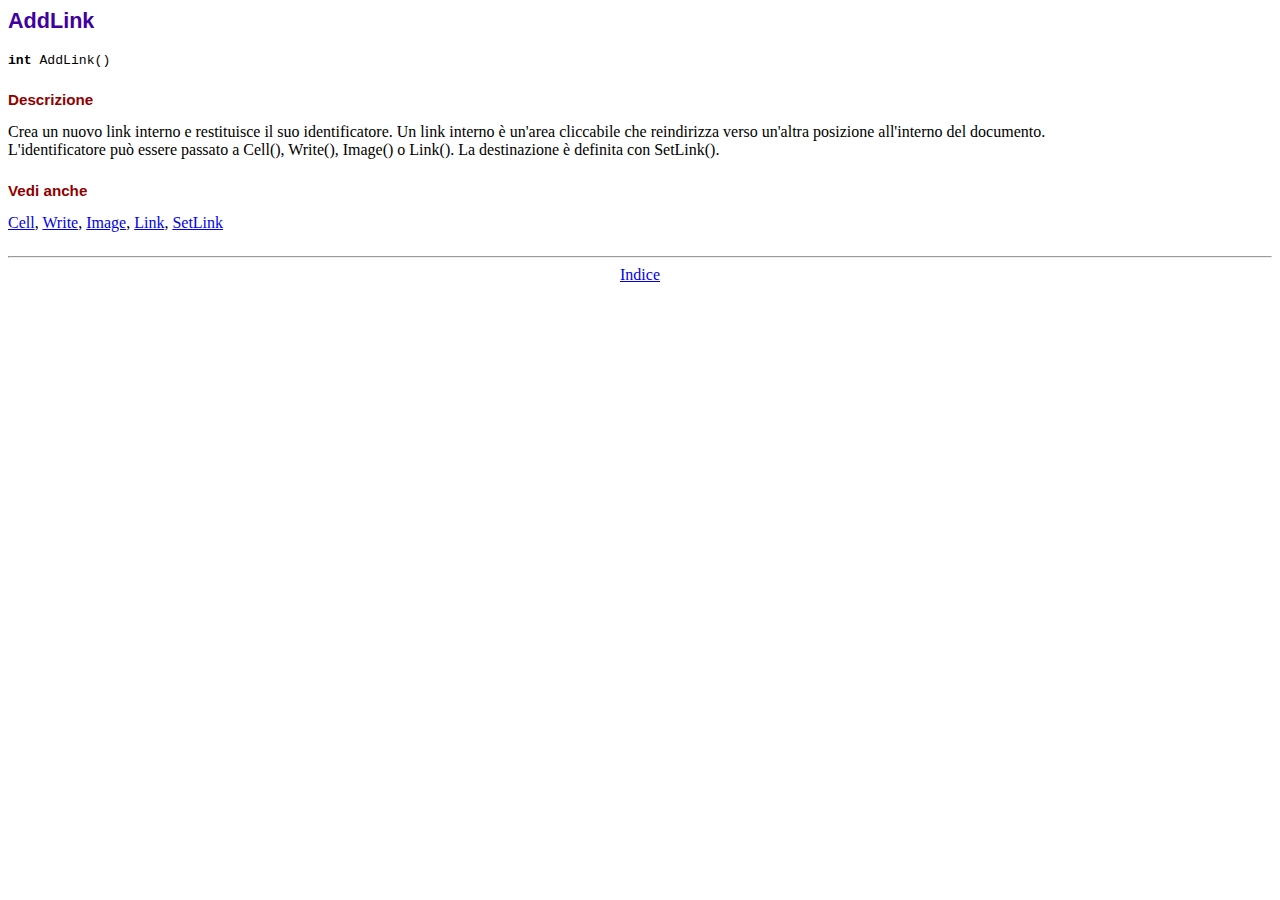
<file: fpdf183/doc/addlink.htm>
<!DOCTYPE html PUBLIC "-//W3C//DTD HTML 4.01 Transitional//EN">
<html>
<head>
<meta http-equiv="Content-Type" content="text/html; charset=ISO-8859-1">
<title>AddLink</title>
<link type="text/css" rel="stylesheet" href="../fpdf.css">
</head>
<body>
<h1>AddLink</h1>
<code><b>int</b> AddLink()</code>
<h2>Descrizione</h2>
Crea un nuovo link interno e restituisce il suo identificatore. Un link interno � un'area
cliccabile che reindirizza verso un'altra posizione all'interno del documento.
<br>
L'identificatore pu� essere passato a Cell(), Write(), Image() o Link(). La destinazione �
definita con SetLink().
<h2>Vedi anche</h2>
<a href="cell.htm">Cell</a>,
<a href="write.htm">Write</a>,
<a href="image.htm">Image</a>,
<a href="link.htm">Link</a>,
<a href="setlink.htm">SetLink</a>
<hr style="margin-top:1.5em">
<div style="text-align:center"><a href="index.htm">Indice</a></div>
</body>
</html>
</file>
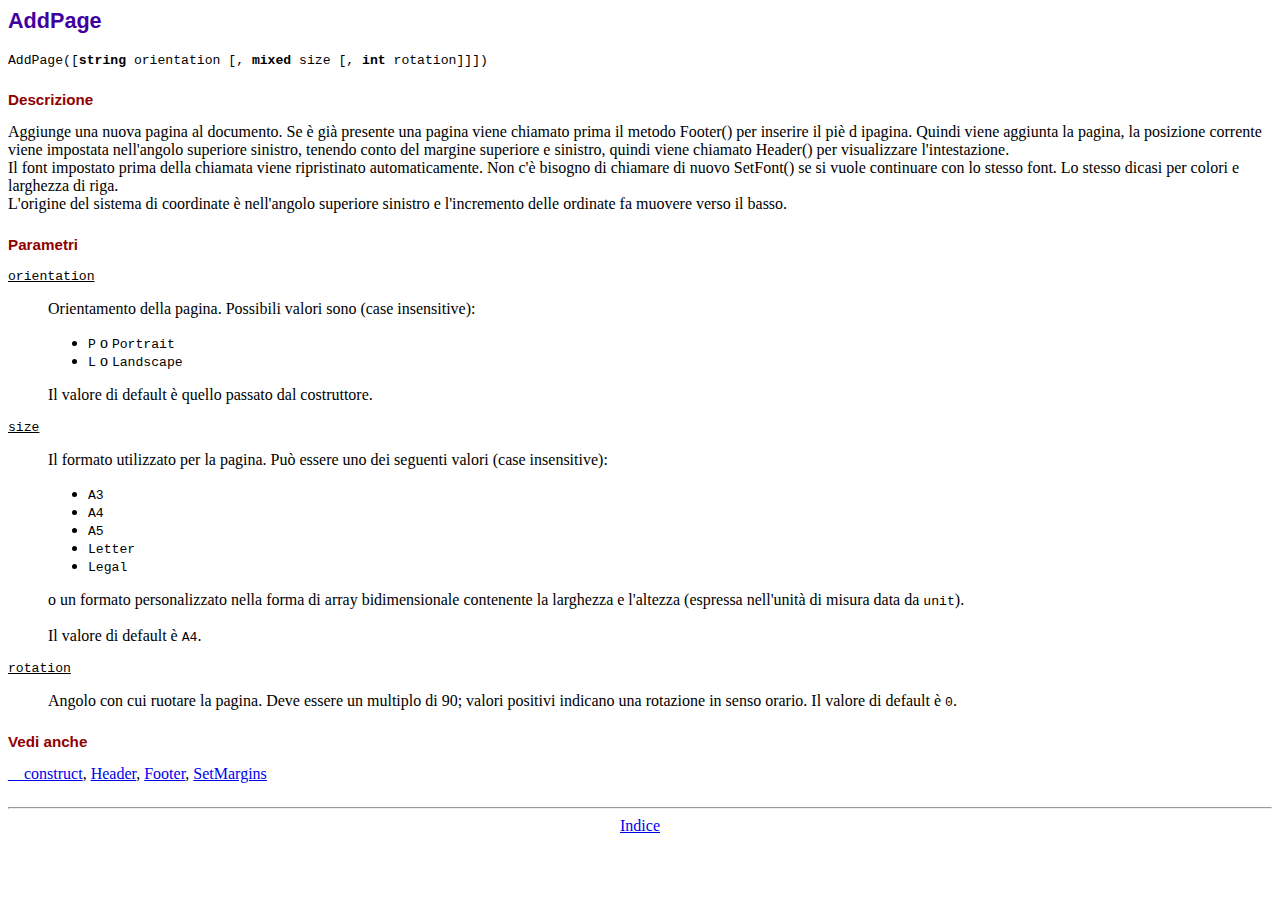
<file: fpdf183/doc/addpage.htm>
<!DOCTYPE html PUBLIC "-//W3C//DTD HTML 4.01 Transitional//EN">
<html>
<head>
<meta http-equiv="Content-Type" content="text/html; charset=ISO-8859-1">
<title>AddPage</title>
<link type="text/css" rel="stylesheet" href="../fpdf.css">
</head>
<body>
<h1>AddPage</h1>
<code>AddPage([<b>string</b> orientation [, <b>mixed</b> size [, <b>int</b> rotation]]])</code>
<h2>Descrizione</h2>
Aggiunge una nuova pagina al documento. Se � gi� presente una pagina viene chiamato prima il
metodo Footer() per inserire il pi� d ipagina. Quindi viene aggiunta la pagina, la posizione
corrente viene impostata nell'angolo superiore sinistro, tenendo conto del margine superiore e
sinistro, quindi viene chiamato Header() per visualizzare l'intestazione.
<br>
Il font impostato prima della chiamata viene ripristinato automaticamente. Non c'� bisogno di
chiamare di nuovo SetFont() se si vuole continuare con lo stesso font. Lo stesso dicasi per
colori e larghezza di riga.
<br>
L'origine del sistema di coordinate � nell'angolo superiore sinistro e l'incremento delle
ordinate fa muovere verso il basso.
<h2>Parametri</h2>
<dl class="param">
<dt><code>orientation</code></dt>
<dd>
Orientamento della pagina. Possibili valori sono (case insensitive):
<ul>
<li><code>P</code> o <code>Portrait</code></li>
<li><code>L</code> o <code>Landscape</code></li>
</ul>
Il valore di default � quello passato dal costruttore.
</dd>
<dt><code>size</code></dt>
<dd>
Il formato utilizzato per la pagina. Pu� essere uno dei seguenti valori (case insensitive):
<ul>
<li><code>A3</code></li>
<li><code>A4</code></li>
<li><code>A5</code></li>
<li><code>Letter</code></li>
<li><code>Legal</code></li>
</ul>
o un formato personalizzato nella forma di array bidimensionale contenente la larghezza e
l'altezza (espressa nell'unit� di misura data da <code>unit</code>).
<br>
<br>
Il valore di default � <code>A4</code>.
</dd>
<dt><code>rotation</code></dt>
<dd>
Angolo con cui ruotare la pagina. Deve essere un multiplo di 90; valori positivi
indicano una rotazione in senso orario. Il valore di default � <code>0</code>.
</dd>
</dl>
<h2>Vedi anche</h2>
<a href="__construct.htm">__construct</a>,
<a href="header.htm">Header</a>,
<a href="footer.htm">Footer</a>,
<a href="setmargins.htm">SetMargins</a>
<hr style="margin-top:1.5em">
<div style="text-align:center"><a href="index.htm">Indice</a></div>
</body>
</html>
</file>
<file: fpdf183/fpdf.css>
body {font-family:"Times New Roman",serif}
h1 {font:bold 135% Arial,sans-serif; color:#4000A0; margin-bottom:0.9em}
h2 {font:bold 95% Arial,sans-serif; color:#900000; margin-top:1.5em; margin-bottom:1em}
dl.param dt {text-decoration:underline}
dl.param dd {margin-top:1em; margin-bottom:1em}
dl.param ul {margin-top:1em; margin-bottom:1em}
tt, code, kbd {font-family:"Courier New",Courier,monospace; font-size:82%}
div.source {margin-top:1.4em; margin-bottom:1.3em}
div.source pre {display:table; border:1px solid #24246A; width:100%; margin:0em; font-family:inherit; font-size:100%}
div.source code {display:block; border:1px solid #C5C5EC; background-color:#F0F5FF; padding:6px; color:#000000}
div.doc-source {margin-top:1.4em; margin-bottom:1.3em}
div.doc-source pre {display:table; width:100%; margin:0em; font-family:inherit; font-size:100%}
div.doc-source code {display:block; background-color:#E0E0E0; padding:4px}
.kw {color:#000080; font-weight:bold}
.str {color:#CC0000}
.cmt {color:#008000}
p.demo {text-align:center; margin-top:-0.9em}
a.demo {text-decoration:none; font-weight:bold; color:#0000CC}
a.demo:link {text-decoration:none; font-weight:bold; color:#0000CC}
a.demo:hover {text-decoration:none; font-weight:bold; color:#0000FF}
a.demo:active {text-decoration:none; font-weight:bold; color:#0000FF}
</file>
<file: style.css>
/* Reset and Base Styles */
    * {
        margin: 0;
        padding: 0;
        box-sizing: border-box;
        font-family: 'Arial', sans-serif;
    }
    
    body {
        background: linear-gradient(135deg, #000000, #1a1a1a, #333333);
        color: #ffffff;
        min-height: 100vh;
    }
    
    /* Navigation */
    nav {
        display: flex;
        justify-content: space-between;
        align-items: center;
        padding: 20px 5%;
        background-color: rgba(0, 0, 0, 0.7);
        position: sticky;
        top: 0;
        z-index: 100;
    }
    
    .logo {
        font-size: 28px;
        font-weight: 700;
        letter-spacing: 3px;
    }
    
    .nav-links {
        display: flex;
        list-style: none;
    }
    
    .nav-links li {
        padding: 0 15px;
    }
    
    .nav-links a {
        color: #ffffff;
        text-decoration: none;
        font-size: 16px;
        transition: all 0.3s ease;
    }
    
    .nav-links a:hover {
        color: #cccccc;
    }
    
    .cart-icon {
        font-size: 20px;
        cursor: pointer;
    }
    
    /* Hero Section */
    .hero {
        height: 100vh;
        display: flex;
        align-items: center;
        padding: 0 5%;
        background-image: url("/api/placeholder/1200/800");
        background-size: cover;
        background-position: center;
        position: relative;
    }
    
    .hero::after {
        content: '';
        position: absolute;
        top: 0;
        left: 0;
        width: 100%;
        height: 100%;
        background-color: rgba(0, 0, 0, 0.5);
    }
    
    .hero-content {
        max-width: 650px;
        position: relative;
        z-index: 1;
    }
    
    .hero h1 {
        font-size: 48px;
        margin-bottom: 20px;
        line-height: 1.2;
    }
    
    .hero p {
        font-size: 18px;
        margin-bottom: 30px;
        line-height: 1.6;
    }
    
    .collection-tag {
        font-size: 16px;
        text-transform: uppercase;
        letter-spacing: 3px;
        margin-bottom: 15px;
        font-weight: 300;
    }
    
    .btn {
        display: inline-block;
        padding: 12px 25px;
        background-color: #ffffff;
        color: #000000;
        text-decoration: none;
        border: none;
        font-weight: bold;
        text-transform: uppercase;
        transition: all 0.3s ease;
        cursor: pointer;
    }
    
    .btn:hover {
        background-color: #e6e6e6;
        transform: translateY(-3px);
    }
    
    /* Featured Categories */
    .featured-categories {
        padding: 80px 5%;
        text-align: center;
    }
    
    .section-title {
        font-size: 32px;
        margin-bottom: 50px;
        position: relative;
        display: inline-block;
    }
    
    .section-title::after {
        content: '';
        position: absolute;
        bottom: -10px;
        left: 50%;
        transform: translateX(-50%);
        width: 50px;
        height: 3px;
        background-color: #ffffff;
    }
    
    .categories-grid {
        display: grid;
        grid-template-columns: repeat(auto-fit, minmax(250px, 1fr));
        gap: 30px;
    }
    
    .category-card {
        position: relative;
        overflow: hidden;
        height: 350px;
        cursor: pointer;
    }
    
    .category-img {
        width: 100%;
        height: 100%;
        object-fit: cover;
        transition: transform 0.5s ease;
    }
    
    .category-name {
        position: absolute;
        bottom: 20px;
        left: 20px;
        font-size: 20px;
        background-color: rgba(0, 0, 0, 0.7);
        padding: 10px 15px;
    }
    
    .category-card:hover .category-img {
        transform: scale(1.05);
    }
    
    /* Trending Products */
    .trending-products {
        padding: 80px 5%;
        text-align: center;
        background-color: rgba(255, 255, 255, 0.05);
    }
    
    .products-grid {
        display: grid;
        grid-template-columns: repeat(auto-fit, minmax(250px, 1fr));
        gap: 30px;
    }
    
    .product-card {
        padding-bottom: 20px;
        transition: transform 0.3s ease;
        cursor: pointer;
    }
    
    .product-card:hover {
        transform: translateY(-10px);
    }
    
    .product-img {
        width: 100%;
        height: fit-content;
        object-fit: cover;
    }
    
    .product-details {
        padding: 15px;
    }
    
    .product-name {
        font-size: 18px;
        margin-bottom: 8px;
    }
    
    .product-price {
        font-size: 16px;
        font-weight: bold;
        margin-bottom: 15px;
    }
    
    .add-to-cart {
        padding: 8px 15px;
        background-color: #ffffff;
        color: #000000;
        border: none;
        font-weight: bold;
        cursor: pointer;
        transition: all 0.3s ease;
    }
    
    .add-to-cart:hover {
        background-color: #e6e6e6;
    }
    
    /* Newsletter */
    .newsletter {
        padding: 80px 5%;
        text-align: center;
    }
    
    .newsletter p {
        max-width: 600px;
        margin: 0 auto 30px;
        line-height: 1.6;
    }
    
    .newsletter-form {
        display: flex;
        max-width: 500px;
        margin: 0 auto;
    }
    
    .newsletter-input {
        flex-grow: 1;
        padding: 12px 15px;
        border: none;
        outline: none;
    }
    
    /* Footer */
    footer {
        padding: 60px 5% 30px;
        background-color: #000000;
    }
    
    .footer-grid {
        display: grid;
        grid-template-columns: repeat(auto-fit, minmax(200px, 1fr));
        gap: 30px;
        margin-bottom: 50px;
    }
    
    .footer-column h4 {
        font-size: 18px;
        margin-bottom: 20px;
        position: relative;
    }
    
    .footer-column h4::after {
        content: '';
        position: absolute;
        bottom: -8px;
        left: 0;
        width: 30px;
        height: 2px;
        background-color: #ffffff;
    }
    
    .footer-column ul {
        list-style: none;
    }
    
    .footer-column li {
        margin-bottom: 10px;
    }
    
    .footer-column a {
        color: #cccccc;
        text-decoration: none;
        transition: color 0.3s ease;
    }
    
    .footer-column a:hover {
        color: #ffffff;
    }
    
    .copyright {
        text-align: center;
        padding-top: 20px;
        border-top: 1px solid #333333;
        color: #999999;
        font-size: 14px;
    }
    
    /* Responsive Design */
    @media (max-width: 768px) {
        .nav-links {
            display: none;
        }
        
        .hero h1 {
            font-size: 36px;
        }
        
        .hero p {
            font-size: 16px;
        }
    }
</file>
